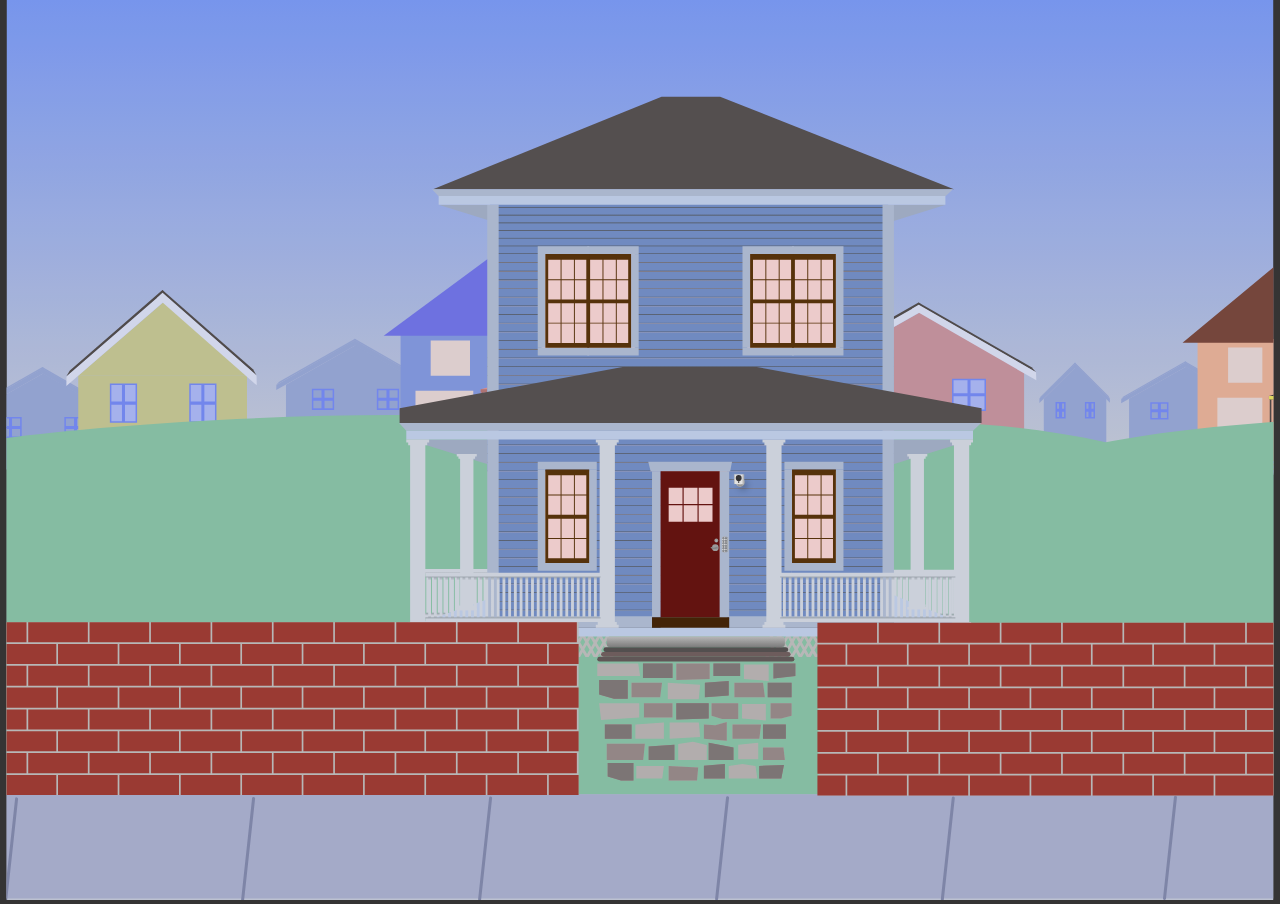
<file: index.html>
<!DOCTYPE html>
<html lang="en">
  <head>
    <meta charset="UTF-8" />
    <meta name="viewport" content="width=device-width, initial-scale=1.0" />
    <link href="https://fonts.googleapis.com/css2?family=Red+Hat+Display:wght@400;900&display=swap" rel="stylesheet">   
    <link rel="stylesheet" href="/style.css" />
    <title>Home Devices</title>
  </head>
  <body>
    <div class="container">
      <div id="card">
        <h1 id="title"></h1>
        <h3 id="fact1"></h3>
        <h3 id="fact2"></h3>
        <h2 id="price"></h3>
    </div>
      <svg id="scene-1" width="839" height="596" viewBox="0 0 839 596" fill="none" xmlns="http://www.w3.org/2000/svg"><g id="scene-1-exterior" clip-path="url(#clip0)"><path fill="url(#paint0_linear)" d="M0 0h839v596H0z"/><g id="scene-container"><g id="bg-houses"><g id="house-bg" fill="#9CADDF"><g id="Rectangle 342"><path d="M686.901 264.018h41.392v29.63h-41.392v-29.63zM686.901 264.018h41.392l-20.522-20.575-20.87 20.575z"/></g><path id="Rectangle 361" d="M698.498 276.714v-4.516h2.336v4.516h-2.336zm-1-4.516v4.516h-2.336v-4.516h2.336zm3.336-1h-2.336v-4.516h2.336v4.516zm-3.336-4.516v4.516h-2.336v-4.516h2.336z" stroke="#798FFF"/><path id="Rectangle 362" d="M717.968 276.714v-4.516h2.336v4.516h-2.336zm-1-4.516v4.516h-2.336v-4.516h2.336zm3.336-1h-2.336v-4.516h2.336v4.516zm-3.336-4.516v4.516h-2.336v-4.516h2.336z" stroke="#798FFF"/><path id="Rectangle 567" d="M684.028 264.139l22.44-22.271 1.275 1.561-23.754 23.446.039-2.736z"/><path id="Rectangle 569" d="M684.848 262.523l22.701-22.531.401.491-23.99 23.769.888-1.729z"/><path id="Rectangle 570" d="M729.769 262.216l-22.206-22.187-.238.679 23.317 23.223-.873-1.715z"/><path id="Rectangle 568" d="M730.634 263.936l-23.045-23.194-1.32 1.426 24.428 24.546-.063-2.778z"/></g><g id="house-bg_2" fill="#9CADDF"><g id="Rectangle 342_2"><path d="M185.049 254.729h91.481v37.501h-91.481v-37.501zM185.049 254.729h91.481l-45.355-26.041-46.126 26.041z"/></g><path id="Rectangle 361_2" d="M210.075 270.929v-5.981h6.372v5.981h-6.372zm-1-5.981v5.981h-6.373v-5.981h6.373zm7.372-1h-6.372v-5.981h6.372v5.981zm-7.372-5.981v5.981h-6.373v-5.981h6.373z" stroke="#798FFF"/><path id="Rectangle 362_2" d="M253.107 270.929v-5.981h6.372v5.981h-6.372zm-1-5.981v5.981h-6.373v-5.981h6.373zm7.372-1h-6.372v-5.981h6.372v5.981zm-7.372-5.981v5.981h-6.373v-5.981h6.373z" stroke="#798FFF"/><path id="Rectangle 567_2" d="M178.701 254.882l49.593-28.188 2.819 1.976-52.499 29.675.087-3.463z"/><path id="Rectangle 569_2" d="M180.512 252.836l50.171-28.516.887.621-53.02 30.084 1.962-2.189z"/><path id="Rectangle 570_2" d="M279.793 252.448l-49.078-28.081-.527.859 51.534 29.392-1.929-2.17z"/><path id="Rectangle 568_2" d="M281.704 254.625l-50.932-29.356-2.916 1.805 53.988 31.067-.14-3.516z"/></g><g id="house-bg_3" fill="#9CADDF"><g id="Rectangle 342_3"><path d="M743.391 264.136h74.767v30.65h-74.767v-30.65zM743.391 264.136h74.767l-37.069-21.282-37.698 21.282z"/></g><path id="Rectangle 361_3" d="M763.935 277.286v-4.706h5.026v4.706h-5.026zm-1-4.706v4.706h-5.026v-4.706h5.026zm6.026-1h-5.026v-4.705h5.026v4.705zm-6.026-4.705v4.705h-5.026v-4.705h5.026z" stroke="#798FFF"/><path id="Rectangle 362_3" d="M799.105 277.286v-4.706h5.026v4.706h-5.026zm-1-4.706v4.706h-5.025v-4.706h5.025zm6.026-1h-5.026v-4.705h5.026v4.705zm-6.026-4.705v4.705h-5.025v-4.705h5.025z" stroke="#798FFF"/><path id="Rectangle 567_3" d="M738.202 264.262l40.533-23.039 2.304 1.616-42.908 24.253.071-2.83z"/><path id="Rectangle 569_3" d="M739.682 262.589l41.005-23.306.725.508-43.333 24.587 1.603-1.789z"/><path id="Rectangle 570_3" d="M820.824 262.272l-40.111-22.95-.431.702 42.119 24.022-1.577-1.774z"/><path id="Rectangle 568_3" d="M822.386 264.051l-41.627-23.992-2.383 1.475 44.125 25.391-.115-2.874z"/></g><g id="house-bg_4" fill="#9CADDF"><g id="Rectangle 342_4"><path d="M-21.876 273.406h91.482v37.501h-91.482v-37.501zM-21.876 273.406h91.482l-45.356-26.04-46.126 26.04z"/></g><path id="Rectangle 361_4" d="M3.15 289.607v-5.981h6.372v5.981H3.15zm-1-5.981v5.981h-6.373v-5.981H2.15zm7.372-1H3.15v-5.981h6.372v5.981zm-7.372-5.981v5.981h-6.373v-5.981H2.15z" stroke="#798FFF"/><path id="Rectangle 362_4" d="M46.182 289.607v-5.981h6.373v5.981h-6.373zm-1-5.981v5.981h-6.373v-5.981h6.373zm7.373-1h-6.373v-5.981h6.373v5.981zm-7.373-5.981v5.981h-6.373v-5.981h6.373z" stroke="#798FFF"/><path id="Rectangle 567_4" d="M-28.224 273.559l49.593-28.188 2.82 1.976-52.5 29.675.087-3.463z"/><path id="Rectangle 569_4" d="M-26.413 271.513l50.171-28.516.887.621-53.02 30.084 1.962-2.189z"/><path id="Rectangle 570_4" d="M72.868 271.125L23.79 243.044l-.527.859 51.533 29.392-1.928-2.17z"/><path id="Rectangle 568_4" d="M74.779 273.302l-50.932-29.356-2.916 1.805 53.989 31.067-.141-3.516z"/></g><g id="house-bg_5" fill="#9CADDF"><g id="Rectangle 342_5"><path d="M401.049 271.631h69.13v48.041h-69.13v-48.041zM401.049 271.631h69.13l-34.274-33.359-34.856 33.359z"/></g><path id="Rectangle 361_5" d="M420.082 292.525v-7.943h4.572v7.943h-4.572zm-1-7.943v7.943h-4.571v-7.943h4.571zm5.572-1h-4.572v-7.943h4.572v7.943zm-5.572-7.943v7.943h-4.571v-7.943h4.571z" stroke="#798FFF"/><path id="Rectangle 362_5" d="M452.601 292.525v-7.943h4.571v7.943h-4.571zm-1-7.943v7.943h-4.572v-7.943h4.572zm5.571-1h-4.571v-7.943h4.571v7.943zm-5.571-7.943v7.943h-4.572v-7.943h4.572z" stroke="#798FFF"/><path id="Rectangle 567_5" d="M396.252 271.827l37.476-36.11 2.13 2.531-39.672 38.015.066-4.436z"/><path id="Rectangle 569_5" d="M397.621 269.206l37.912-36.531.67.797-40.065 38.538 1.483-2.804z"/><path id="Rectangle 570_5" d="M472.644 268.709l-37.087-35.973-.398 1.1 38.943 37.653-1.458-2.78z"/><path id="Rectangle 568_5" d="M474.088 271.498l-38.487-37.606-2.204 2.311 40.798 39.799-.107-4.504z"/></g><g id="house-bg_6" fill="#9CADDF"><g id="Rectangle 342_6"><path d="M489.899 252.722h77.403v48.041h-77.403v-48.041zM489.899 252.722h77.403l-38.375-33.359-39.028 33.359z"/></g><path id="Rectangle 361_6" d="M511.15 273.616v-7.943h5.238v7.943h-5.238zm-1-7.943v7.943h-5.238v-7.943h5.238zm6.238-1h-5.238v-7.943h5.238v7.943zm-6.238-7.943v7.943h-5.238v-7.943h5.238z" stroke="#798FFF"/><path id="Rectangle 362_6" d="M547.56 273.616v-7.943h5.238v7.943h-5.238zm-1-7.943v7.943h-5.238v-7.943h5.238zm6.238-1h-5.238v-7.943h5.238v7.943zm-6.238-7.943v7.943h-5.238v-7.943h5.238z" stroke="#798FFF"/><path id="Rectangle 567_6" d="M484.528 252.918l41.961-36.111 2.385 2.532-44.42 38.015.074-4.436z"/><path id="Rectangle 569_6" d="M486.06 250.297l42.45-36.531.75.796-44.86 38.539 1.66-2.804z"/><path id="Rectangle 570_6" d="M570.062 249.8l-41.525-35.974-.446 1.101 43.603 37.653-1.632-2.78z"/><path id="Rectangle 568_6" d="M571.679 252.588l-43.094-37.606-2.467 2.312 45.68 39.799-.119-4.505z"/></g><g id="house-bg_7"><g id="Rectangle 342_7" fill="#CD99A5"><path d="M534.367 246.666h139.491v57.183H534.367v-57.183zM534.367 246.666h139.491l-69.157-39.706-70.334 39.706z"/></g><path id="Rectangle 361_7" d="M572.264 271.632v-9.645h10.242v9.645h-10.242zm-1-9.645v9.645h-10.242v-9.645h10.242zm11.242-1h-10.242v-9.645h10.242v9.645zm-11.242-9.645v9.645h-10.242v-9.645h10.242z" fill="#B1BEFF" stroke="#798FFF"/><path id="Rectangle 362_7" d="M637.88 271.632v-9.645h10.241v9.645H637.88zm-1-9.645v9.645h-10.242v-9.645h10.242zm11.241-1H637.88v-9.645h10.241v9.645zm-11.241-9.645v9.645h-10.242v-9.645h10.242z" fill="#B1BEFF" stroke="#798FFF"/><path id="Rectangle 567_7" d="M524.687 246.9l75.62-42.981 4.299 3.013-80.051 45.248.132-5.28z" fill="#E1E6FD"/><path id="Rectangle 569_7" d="M527.449 243.78l76.501-43.482 1.352.948-80.845 45.872 2.992-3.338z" fill="#534E4E"/><path id="Rectangle 570_7" d="M678.832 243.189l-74.834-42.819-.803 1.31 78.579 44.817-2.942-3.308z" fill="#534E4E"/><path id="Rectangle 568_7" d="M681.747 246.508l-77.662-44.762-4.446 2.752 82.322 47.371-.214-5.361z" fill="#E1E6FD"/></g><g id="house-bg_8"><g id="Rectangle 342_8" fill="#CCCD99"><path d="M47.483 248.806h111.759v70.012H47.483v-70.012z"/><path d="M47.483 248.806h111.759l-55.409-48.615-56.35 48.615z"/></g><path id="Rectangle 361_8" d="M77.945 279.485v-12.033h8.007v12.033h-8.007zm-1-12.033v12.033h-8.007v-12.033h8.007zm9.007-1h-8.007v-12.033h8.007v12.033zm-9.007-12.033v12.033h-8.007v-12.033h8.007z" fill="#B1BEFF" stroke="#798FFF"/><path id="Rectangle 362_8" d="M130.515 279.485v-12.033h8.007v12.033h-8.007zm-1-12.033v12.033h-8.006v-12.033h8.006zm9.007-1h-8.007v-12.033h8.007v12.033zm-9.007-12.033v12.033h-8.006v-12.033h8.006z" fill="#B1BEFF" stroke="#798FFF"/><path id="Rectangle 567_8" d="M39.727 249.092l60.586-52.625 3.444 3.69-64.135 55.4.105-6.465z" fill="#E1E6FD"/><path id="Rectangle 569_8" d="M41.94 245.273l61.292-53.238 1.083 1.16-64.772 56.164 2.398-4.086z" fill="#534E4E"/><path id="Rectangle 570_8" d="M163.227 244.548l-59.956-52.425-.644 1.604 62.956 54.873-2.356-4.052z" fill="#534E4E"/><path id="Rectangle 568_8" d="M165.561 248.612l-62.221-54.804-3.562 3.369 65.955 58-.172-6.565z" fill="#E1E6FD"/></g><g id="bg-house-2"><path id="Rectangle 343" fill="#879EE9" d="M260.95 219.962h158.657v89.661H260.95z"/><path id="Rectangle 353" fill="#514949" d="M314.625 258.796h1.184v41.88h-1.184z"/><path id="Rectangle 355" fill="#6B6791" d="M329.031 259.177h22.496v41.499h-22.496z"/><path id="Rectangle 322" d="M301.404 308.481h74.592v1.142h-74.592v-1.142z" fill="#5B6FAC"/><path id="Rectangle 321" d="M301.404 306.578h74.592v1.903h-74.592v-1.903z" fill="#768ED9"/><path id="Rectangle 324" d="M301.404 303.722h74.592v1.904h-74.592v-1.904z" fill="#768ED9"/><path id="Rectangle 326" d="M301.404 300.676h74.592v1.904h-74.592v-1.904z" fill="#768ED9"/><path id="Polygon 4" d="M339.588 156l89.806 66.389H249.782L339.588 156z" fill="#7478F1"/><path id="Rectangle 356" fill="#EDDDDD" d="M372.444 225.483h26.048v23.415h-26.048z"/><path id="Rectangle 357" fill="#EDDDDD" d="M326.663 225.483h26.048v23.415h-26.048z"/><path id="Rectangle 358" fill="#EDDDDD" d="M280.881 225.483h26.048v23.415h-26.048z"/><path id="Rectangle 359" fill="#EDDDDD" d="M371.458 259.177h38.283v28.364h-38.283z"/><path id="Rectangle 360" fill="#EDDDDD" d="M270.817 258.796H309.1v28.364h-38.283z"/><path id="Rectangle 363" fill="#514949" d="M364.748 259.748h1.184v40.928h-1.184z"/><path id="Polygon 5" d="M340.18 250.801l26.147 6.912v2.225h-52.294v-2.225l26.147-6.912z" fill="#E79898"/><path id="Polygon 6" fill-rule="evenodd" clip-rule="evenodd" d="M366.327 259.938v-2.225h-52.294v2.225h52.294z" fill="#BA7A7A"/></g><g id="bg-house-2_2"><path id="Rectangle 343_2" fill="#EFB79E" d="M788.733 224.567h141.305v89.661H788.733z"/><path id="Rectangle 353_2" fill="#514949" d="M836.538 263.401h1.055v41.88h-1.055z"/><path id="Rectangle 322_2" d="M824.762 313.086h66.435v1.142h-66.435v-1.142z" fill="#5B6FAC"/><path id="Rectangle 321_2" d="M824.762 311.183h66.435v1.903h-66.435v-1.903z" fill="#768ED9"/><path id="Rectangle 324_2" d="M824.762 308.327h66.435v1.904h-66.435v-1.904z" fill="#768ED9"/><path id="Rectangle 326_2" d="M824.762 305.281h66.435v1.904h-66.435v-1.904z" fill="#768ED9"/><path id="Polygon 4_2" d="M858.77 160.605l79.985 66.389H778.786l79.984-66.389z" fill="#7C483D"/><path id="Rectangle 358_2" fill="#EDDDDD" d="M808.941 230.068h22.682v23.391h-22.682z"/><path id="Rectangle 360_2" fill="#EDDDDD" d="M801.853 263.383h29.77v28.352h-29.77z"/><path id="Polygon 5_2" d="M859.298 255.406l23.287 6.912v2.225H836.01v-2.225l23.288-6.912z" fill="#423B3B"/><path id="Polygon 6_2" fill-rule="evenodd" clip-rule="evenodd" d="M882.585 264.543v-2.225H836.01v2.225h46.575z" fill="#EDE764"/></g><path id="grass" d="M435.406 291.318C338.92 260.462 51.92 280.04-18.221 292.897v233.191H1244.27c.52-82.456 1.24-247.655 0-248.798-101.77-8.344-391.608-9.397-516.35 15.607-137.548-30.794-293.283-1.579-292.514-1.579z" fill="#8DCAAD"/></g></g><g id="foreground"><g id="sidewalk"><path id="Rectangle 59" d="M-23 526h862v69H-23v-69z" fill="#AFB6D7"/><path id="Vector 13" d="M477.484 528.26l-7.24 66.958" stroke="#868DB3" stroke-width="2" stroke-linecap="round" stroke-linejoin="round"/><path id="Vector 14" d="M320.543 528.521l-7.24 66.958" stroke="#868DB3" stroke-width="2" stroke-linecap="round" stroke-linejoin="round"/><path id="Vector 15" d="M163.601 528.781l-7.239 66.958" stroke="#868DB3" stroke-width="2" stroke-linecap="round" stroke-linejoin="round"/><path id="Vector 16" d="M6.66 529.042L-.58 596" stroke="#868DB3" stroke-width="2" stroke-linecap="round" stroke-linejoin="round"/><path id="Vector 17" d="M626.952 528.521l-7.24 66.958" stroke="#868DB3" stroke-width="2" stroke-linecap="round" stroke-linejoin="round"/><path id="Vector 18" d="M774.085 528l-7.24 66.958" stroke="#868DB3" stroke-width="2" stroke-linecap="round" stroke-linejoin="round"/></g><g id="house-main"><path id="house-interior" fill="#FFDADA" d="M324.966 131.152h256.081v277.561H324.966z"/><g id="lattice" fill="#C4C4C4"><path d="M638.13 420.864l1.583 2.845v-2.845h-1.583zM637.972 430.777l1.752 4.248v-7.396l-1.752 3.148z"/><path fill-rule="evenodd" clip-rule="evenodd" d="M514.662 423.86l-1.735-2.996h-2.523l-1.548 2.782-1.605-2.782h-2.208l2.733 4.72-5.256 9.441h2.208l4.155-7.529 1.837 3.172-2.523 4.357h2.207l1.417-2.455 1.422 2.455h2.523l1.549-2.781 1.604 2.781h2.208l1.773-3.073 1.696 3.073h2.208l1.605-2.781 1.548 2.781h2.523l1.453-2.509 1.386 2.509h2.838l1.451-2.514 1.387 2.514h2.839l1.731-3.001 1.738 3.001h2.523l1.267-2.275 1.256 2.275h2.207l1.773-3.073 1.696 3.073h2.839l1.416-2.455 1.422 2.455h2.523l1.267-2.275 1.256 2.275h3.469l1.451-2.514 1.387 2.514h2.839l1.731-3.001 1.738 3.001h2.523l1.267-2.275 1.256 2.275h2.838l1.451-2.514 1.387 2.514h2.839l1.731-3.001 1.738 3.001h2.523l1.267-2.275 1.256 2.275h3.469l1.128-1.955 1.079 1.955h3.47l1.416-2.455 1.422 2.455h2.523l1.583-2.844 1.571 2.844h2.838l1.45-2.514 1.388 2.514h2.839l1.731-3.001 1.738 3.001h2.523l1.267-2.275 1.256 2.275h1.594l-1.752-4.248 1.752-3.148-.011-3.92-1.583-2.845h-2.523l-1.608 2.777-1.546-2.777h-2.523l-1.422 2.455-1.416-2.455h-3.469l-1.256 2.276-1.267-2.276h-2.523l-1.608 2.777-1.546-2.777H612.9l-1.738 3.001-1.731-3.001h-2.839l-1.57 2.845-1.583-2.845h-2.523l-1.608 2.777-1.546-2.777h-2.523l-1.421 2.455-1.417-2.455h-2.839l-1.57 2.845-1.583-2.845h-2.523l-1.608 2.777-1.546-2.777h-2.523l-1.422 2.455-1.416-2.455h-3.469l-1.256 2.276-1.267-2.276h-2.523l-1.929 3.332-1.856-3.332h-2.523l-1.421 2.455-1.417-2.455h-2.208l-1.57 2.845-1.583-2.845h-2.523l-1.608 2.777-1.546-2.777h-2.523l-1.422 2.455-1.416-2.455h-2.839l-1.604 2.782-1.549-2.782h-2.523l-1.608 2.777-1.546-2.777h-2.523l-1.453 2.51-1.385-2.51h-2.839l-1.256 2.276-1.267-2.276h-2.523l-1.734 2.996zm0 3.786l1.552 2.691-1.71 3.099-1.591-2.758 1.749-3.032zm116.529-5.192l1.706 3.09-1.555 2.686-1.742-3.018 1.591-2.758zm1.247 7.677l1.529-2.648 1.831 3.319-1.453 2.634-1.907-3.305zm-5.932.444l1.997-3.461 1.742 3.009-2.034 3.514-1.705-3.062zm8.566-5.008l1.796-3.113 1.769 3.205-1.75 3.17-1.815-3.262zm-10.758 4.996l-1.78 3.074-1.908-3.427 1.754-3.15 1.934 3.503zm1.114-1.924l-1.963-3.527 1.901-3.415 2.041 3.524-1.979 3.418zm-9.561-3.095l-1.706-3.09-1.906 3.304 1.741 3.018 1.871-3.232zm-.774 5.134l1.844-3.195 1.516 2.747-1.769 3.206-1.591-2.758zm-3.935-3.019l-2.003 3.472 1.704 3.061 2.041-3.524-1.742-3.009zm6.884-2.092l1.796-3.113 1.453 2.633-1.75 3.173-1.499-2.693zm-11.081 5.554l-1.778 3.071-1.902-3.415 1.753-3.148 1.927 3.492zm1.116-1.927l-1.958-3.515 1.908-3.427 2.035 3.514-1.985 3.428zm-9.871-3.65l-1.705-3.09-1.592 2.758 1.742 3.018 1.555-2.686zm-.458 4.587l1.528-2.648 1.832 3.319-1.454 2.634-1.906-3.305zm-3.936-3.017l-1.997 3.461 1.705 3.062 2.035-3.514-1.743-3.009zm6.569-1.547l1.796-3.113 1.769 3.205-1.749 3.17-1.816-3.262zm-10.758 4.997l-1.78 3.073-1.592-2.86 1.752-3.148 1.62 2.935zm1.114-1.925l-1.648-2.96 1.908-3.427 1.719 2.969-1.979 3.418zm-9.561-3.095l-1.705-3.09-1.592 2.758 1.742 3.018 1.555-2.686zm-.458 4.587l1.528-2.648 1.832 3.319-1.454 2.634-1.906-3.305zm-3.936-3.017l-1.997 3.461 1.705 3.062 2.034-3.514-1.742-3.009zm6.569-1.547l1.796-3.113 1.769 3.205-1.749 3.17-1.816-3.262zm-10.758 4.996l-2.101 3.629-1.902-3.415 2.07-3.717 1.933 3.503zm1.114-1.924l-1.963-3.527 1.901-3.415 2.041 3.524-1.979 3.418zm-9.884-2.537l-2.013-3.648-1.591 2.758 2.056 3.564 1.548-2.674zm-.451 4.576l1.521-2.637 1.524 2.761-1.453 2.634-1.592-2.758zm-4.251-3.564l-1.676 2.904 2.015 3.619 1.719-2.969-2.058-3.554zm6.879-.99l2.117-3.67 1.454 2.633-2.065 3.742-1.506-2.705zm-10.745 3.882l-1.781 3.076-1.283-2.305 1.752-3.148 1.312 2.377zm1.113-1.923l-1.339-2.404 1.599-2.871 1.397 2.413-1.657 2.862zm-9.252-2.539l-1.705-3.09-1.592 2.758 1.742 3.018 1.555-2.686zm-.458 4.587l1.528-2.648 1.832 3.319-1.454 2.634-1.906-3.305zm-3.936-3.017l-1.997 3.461 1.705 3.062 2.034-3.514-1.742-3.009zm6.569-1.547l1.796-3.113 1.769 3.205-1.749 3.17-1.816-3.262zm-10.758 4.997l-1.78 3.073-1.7-3.054 1.787-3.087 1.693 3.068zm1.114-1.925l-1.7-3.055 1.945-3.359 1.734 2.996-1.979 3.418zm-22.36-.246l1.824-3.306-1.453-2.633-1.902 3.296 1.531 2.643zm2.913-1.333l-1.806 3.245 1.629 2.814 1.803-3.113-1.626-2.946zm3.816 2.958l1.705 3.064 1.608-2.777-1.708-3.069-1.605 2.782zm-1.077-1.935l-1.654-2.971 1.577-2.832 1.685 3.027-1.608 2.776zm-11.123.692l-1.86-3.223 1.71-3.098 1.901 3.296-1.751 3.025zm18.27-3.231l-1.705-3.09-1.648 2.854 1.703 3.085 1.65-2.849zm-.577 4.793l1.647-2.855 1.71 3.099-1.647 2.855-1.71-3.099zm2.752-4.77l1.796-3.113 1.71 3.098-1.789 3.101-1.717-3.086z"/></g><g id="lattice_2" fill="#C4C4C4"><path d="M266.325 420.864l-1.583 2.845v-2.845h1.583zM266.483 430.777l-1.752 4.248v-7.396l1.752 3.148z"/><path fill-rule="evenodd" clip-rule="evenodd" d="M389.793 423.86l1.735-2.996h2.523l1.548 2.782 1.605-2.782h2.208l-2.733 4.72 5.256 9.441h-2.208l-4.155-7.529-1.837 3.172 2.523 4.357h-2.207l-1.417-2.455-1.422 2.455h-2.523l-1.549-2.781-1.604 2.781h-2.208l-1.773-3.073-1.696 3.073h-2.208l-1.605-2.781-1.548 2.781h-2.523l-1.453-2.509-1.386 2.509h-2.838l-1.451-2.514-1.387 2.514h-2.839l-1.731-3.001-1.738 3.001h-2.523l-1.267-2.275-1.256 2.275h-2.207l-1.773-3.073-1.696 3.073h-2.839l-1.416-2.455-1.422 2.455h-2.523l-1.267-2.275-1.256 2.275h-3.469l-1.451-2.514-1.387 2.514h-2.839l-1.731-3.001-1.738 3.001h-2.523l-1.267-2.275-1.256 2.275h-2.838l-1.451-2.514-1.387 2.514h-2.839l-1.731-3.001-1.738 3.001h-2.523l-1.267-2.275-1.256 2.275h-3.469l-1.128-1.955-1.08 1.955h-3.469l-1.416-2.455-1.422 2.455h-2.523l-1.584-2.844-1.57 2.844h-2.838l-1.451-2.514-1.387 2.514h-2.839l-1.731-3.001-1.738 3.001h-2.523l-1.267-2.275-1.256 2.275h-1.594l1.752-4.248-1.752-3.148.011-3.92 1.583-2.845h2.523l1.608 2.777 1.546-2.777h2.523l1.422 2.455 1.416-2.455h3.469l1.256 2.276 1.267-2.276h2.523l1.608 2.777 1.546-2.777h2.523l1.738 3.001 1.731-3.001h2.838l1.571 2.845 1.583-2.845h2.523l1.608 2.777 1.546-2.777h2.523l1.421 2.455 1.417-2.455h2.838l1.571 2.845 1.583-2.845h2.523l1.608 2.777 1.546-2.777h2.523l1.421 2.455 1.417-2.455h3.469l1.256 2.276 1.267-2.276h2.523l1.929 3.332 1.856-3.332h2.523l1.421 2.455 1.417-2.455h2.208l1.57 2.845 1.583-2.845h2.523l1.608 2.777 1.546-2.777h2.523l1.422 2.455 1.416-2.455h2.839l1.604 2.782 1.549-2.782h2.523l1.608 2.777 1.546-2.777h2.523l1.453 2.51 1.385-2.51h2.839l1.256 2.276 1.267-2.276h2.523l1.734 2.996zm0 3.786l-1.552 2.691 1.71 3.099 1.591-2.758-1.749-3.032zm-116.529-5.192l-1.706 3.09 1.555 2.686 1.742-3.018-1.591-2.758zm-1.247 7.677l-1.529-2.648-1.832 3.319 1.454 2.634 1.907-3.305zm5.932.444l-1.997-3.461-1.742 3.009 2.034 3.514 1.705-3.062zm-8.566-5.008l-1.796-3.113-1.769 3.205 1.749 3.17 1.816-3.262zm10.758 4.996l1.78 3.074 1.907-3.427-1.753-3.15-1.934 3.503zm-1.114-1.924l1.963-3.527-1.901-3.415-2.041 3.524 1.979 3.418zm9.561-3.095l1.706-3.09 1.906 3.304-1.741 3.018-1.871-3.232zm.774 5.134l-1.844-3.195-1.516 2.747 1.769 3.206 1.591-2.758zm3.935-3.019l2.003 3.472-1.704 3.061-2.041-3.524 1.742-3.009zm-6.884-2.092l-1.796-3.113-1.453 2.633 1.75 3.173 1.499-2.693zm11.081 5.554l1.778 3.071 1.902-3.415-1.753-3.148-1.927 3.492zm-1.116-1.927l1.958-3.515-1.908-3.427-2.035 3.514 1.985 3.428zm9.871-3.65l1.705-3.09 1.592 2.758-1.742 3.018-1.555-2.686zm.458 4.587l-1.528-2.648-1.832 3.319 1.454 2.634 1.906-3.305zm3.936-3.017l1.997 3.461-1.705 3.062-2.035-3.514 1.743-3.009zm-6.569-1.547l-1.796-3.113-1.769 3.205 1.749 3.17 1.816-3.262zm10.758 4.997l1.78 3.073 1.592-2.86-1.753-3.148-1.619 2.935zm-1.114-1.925l1.648-2.96-1.908-3.427-1.719 2.969 1.979 3.418zm9.561-3.095l1.705-3.09 1.592 2.758-1.742 3.018-1.555-2.686zm.458 4.587l-1.528-2.648-1.832 3.319 1.454 2.634 1.906-3.305zm3.936-3.017l1.997 3.461-1.705 3.062-2.035-3.514 1.743-3.009zm-6.569-1.547l-1.796-3.113-1.769 3.205 1.749 3.17 1.816-3.262zm10.758 4.996l2.101 3.629 1.902-3.415-2.07-3.717-1.933 3.503zm-1.114-1.924l1.963-3.527-1.902-3.415-2.04 3.524 1.979 3.418zm9.884-2.537l2.013-3.648 1.591 2.758-2.056 3.564-1.548-2.674zm.451 4.576l-1.521-2.637-1.524 2.761 1.453 2.634 1.592-2.758zm4.251-3.564l1.675 2.904-2.014 3.619-1.719-2.969 2.058-3.554zm-6.879-.99l-2.117-3.67-1.454 2.633 2.065 3.742 1.506-2.705zm10.745 3.882l1.781 3.076 1.283-2.305-1.752-3.148-1.312 2.377zm-1.113-1.923l1.339-2.404-1.599-2.871-1.397 2.413 1.657 2.862zm9.252-2.539l1.705-3.09 1.592 2.758-1.742 3.018-1.555-2.686zm.458 4.587l-1.528-2.648-1.832 3.319 1.454 2.634 1.906-3.305zm3.936-3.017l1.997 3.461-1.705 3.062-2.034-3.514 1.742-3.009zm-6.569-1.547l-1.796-3.113-1.769 3.205 1.749 3.17 1.816-3.262zm10.758 4.997l1.78 3.073 1.7-3.054-1.787-3.087-1.693 3.068zm-1.114-1.925l1.7-3.055-1.945-3.359-1.734 2.996 1.979 3.418zm22.36-.246l-1.824-3.306 1.453-2.633 1.902 3.296-1.531 2.643zm-2.913-1.333l1.806 3.245-1.629 2.814-1.803-3.113 1.626-2.946zm-3.816 2.958l-1.705 3.064-1.608-2.777 1.708-3.069 1.605 2.782zm1.077-1.935l1.654-2.971-1.577-2.832-1.685 3.027 1.608 2.776zm11.123.692l1.86-3.223-1.71-3.098-1.901 3.296 1.751 3.025zm-18.27-3.231l1.705-3.09 1.647 2.854-1.702 3.085-1.65-2.849zm.577 4.793l-1.647-2.855-1.71 3.099 1.647 2.855 1.71-3.099zm-2.752-4.77l-1.796-3.113-1.71 3.098 1.789 3.101 1.717-3.086z"/></g><g id="railing-side"><path fill-rule="evenodd" clip-rule="evenodd" d="M631.191 406.794v-26.221h-1.892v26.221h1.892zm-5.676-26.221h1.892v26.221h-1.892v-26.221zm-1.893 26.221v-26.221h-1.892v26.221h1.892zm-5.676-26.221h1.892v26.221h-1.892v-26.221zm-1.892 26.221v-26.221h-1.893v26.221h1.893zm-5.677-26.221h1.892v26.221h-1.892v-26.221zm-1.892 26.221v-26.221h-1.893v26.221h1.893zm-5.677-26.221h1.892v26.221h-1.892v-26.221zm-1.892 26.221v-26.221h-1.892v26.221h1.892zm-5.677-26.221h1.892v26.221h-1.892v-26.221zm-1.892 26.221v-26.221h-1.892v26.221h1.892zm-5.677-26.221h1.892v26.221h-1.892v-26.221z" fill="url(#paint1_linear)"/><path d="M583.886 380.573H633.714v-3.198h-49.828v3.198z" fill="url(#paint2_linear)"/><path d="M583.886 406.794v3.198h49.828v-3.198H583.886z" fill="url(#paint3_linear)"/></g><g id="railing-side_2"><path fill-rule="evenodd" clip-rule="evenodd" d="M321.497 406.154v-26.221h-1.892v26.221h1.892zm-5.676-26.221h1.892v26.221h-1.892v-26.221zm-1.893 26.221v-26.221h-1.892v26.221h1.892zm-5.676-26.221h1.892v26.221h-1.892v-26.221zm-1.892 26.221v-26.221h-1.893v26.221h1.893zm-5.677-26.221h1.892v26.221h-1.892v-26.221zm-1.892 26.221v-26.221h-1.893v26.221h1.893zm-5.677-26.221h1.892v26.221h-1.892v-26.221zm-1.892 26.221v-26.221h-1.892v26.221h1.892zm-5.677-26.221h1.892v26.221h-1.892v-26.221zm-1.892 26.221v-26.221h-1.892v26.221h1.892zm-5.677-26.221h1.892v26.221h-1.892v-26.221z" fill="url(#paint4_linear)"/><path d="M274.192 379.933H324.02v-3.198h-49.828v3.198z" fill="url(#paint5_linear)"/><path d="M274.192 406.154v3.198h49.828v-3.198H274.192z" fill="url(#paint6_linear)"/></g><g id="Rectangle 571" fill="#C8D7F4"><path d="M264.731 415.747h375.291v5.756H264.731v-5.756zM264.731 415.747h375.291l-51.721-21.424H325.597l-60.866 21.424z"/></g><path id="porch-ceiling" d="M580.417 309.584l59.605-18.547h-59.605v18.547z" fill="#A8B5CE"/><path id="porch-ceiling_2" d="M562.44 154.175l59.606-18.546H562.44v18.546z" fill="#A8B5CE"/><path id="porch-ceiling_3" d="M345.781 154.175l-59.605-18.546h59.605v18.546z" fill="#A8B5CE"/><path id="porch-ceiling_4" d="M325.597 309.584l-59.605-18.547h59.605v18.547z" fill="#A8B5CE"/><g id="siding"><path id="Rectangle 387" fill="url(#paint7_linear)" d="M318.344 231.56h269.327v5.756H318.344z"/><path id="Rectangle 388" fill="url(#paint8_linear)" d="M318.344 237.315h269.327v5.756H318.344z"/><path id="Rectangle 389" fill="url(#paint9_linear)" d="M318.344 243.071h269.327v5.756H318.344z"/><path id="Rectangle 390" fill="url(#paint10_linear)" d="M318.344 248.827h269.327v5.756H318.344z"/><path id="Rectangle 391" fill="url(#paint11_linear)" d="M318.344 254.583h269.327v5.756H318.344z"/><path id="Rectangle 392" fill="url(#paint12_linear)" d="M318.344 260.339h269.327v5.756H318.344z"/><path id="Rectangle 393" fill="url(#paint13_linear)" d="M318.344 266.095h269.327v5.756H318.344z"/><path id="Rectangle 394" fill="url(#paint14_linear)" d="M318.344 271.851h269.327v5.756H318.344z"/><path id="Rectangle 395" fill="url(#paint15_linear)" d="M318.344 277.607h269.327v5.756H318.344z"/><path id="Rectangle 396" fill="url(#paint16_linear)" d="M318.344 283.363h269.327v5.756H318.344z"/><path id="Rectangle 397" fill="url(#paint17_linear)" d="M318.344 289.118h269.327v5.756H318.344z"/><path id="Rectangle 398" fill="url(#paint18_linear)" d="M318.344 294.874h269.327v5.756H318.344z"/><path id="Rectangle 399" fill="url(#paint19_linear)" d="M318.344 300.63h269.327v5.756H318.344z"/><path id="Rectangle 400" fill="url(#paint20_linear)" d="M318.344 306.386h269.327v5.756H318.344z"/><path id="Rectangle 401" fill="url(#paint21_linear)" d="M388.356 312.142h45.413v5.756h-45.413z"/><path id="Rectangle 426" fill="url(#paint22_linear)" d="M324.651 312.142h29.645v5.756h-29.645z"/><path id="Rectangle 427" fill="url(#paint23_linear)" d="M324.651 317.898h29.645v5.756h-29.645z"/><path id="Rectangle 428" fill="url(#paint24_linear)" d="M324.651 323.654h29.645v5.756h-29.645z"/><path id="Rectangle 429" fill="url(#paint25_linear)" d="M324.651 329.409h29.645v5.756h-29.645z"/><path id="Rectangle 430" fill="url(#paint26_linear)" d="M324.651 335.165h29.645v5.756h-29.645z"/><path id="Rectangle 431" fill="url(#paint27_linear)" d="M324.651 340.921h29.645v5.756h-29.645z"/><path id="Rectangle 432" fill="url(#paint28_linear)" d="M324.651 346.677h29.645v5.756h-29.645z"/><path id="Rectangle 433" fill="url(#paint29_linear)" d="M324.651 352.433h29.645v5.756h-29.645z"/><path id="Rectangle 434" fill="url(#paint30_linear)" d="M324.651 358.189h29.645v5.756h-29.645z"/><path id="Rectangle 435" fill="url(#paint31_linear)" d="M324.651 363.945h29.645v5.756h-29.645z"/><path id="Rectangle 436" fill="url(#paint32_linear)" d="M324.651 369.7h29.645v5.756h-29.645z"/><path id="Rectangle 402" fill="url(#paint33_linear)" d="M477.291 317.898h42.26v5.756h-42.26z"/><path id="Rectangle 447" fill="url(#paint34_linear)" d="M477.291 312.142h42.26v5.756h-42.26z"/><path id="Rectangle 425" fill="url(#paint35_linear)" d="M388.356 317.898h44.783v5.756h-44.783z"/><path id="Rectangle 403" fill="url(#paint36_linear)" d="M477.291 323.654h42.26v5.756h-42.26z"/><path id="Rectangle 448" fill="url(#paint37_linear)" d="M551.718 312.142h34.06v5.756h-34.06z"/><path id="Rectangle 449" fill="url(#paint38_linear)" d="M551.718 317.898h34.06v5.756h-34.06z"/><path id="Rectangle 450" fill="url(#paint39_linear)" d="M551.718 323.654h34.06v5.756h-34.06z"/><path id="Rectangle 451" fill="url(#paint40_linear)" d="M551.718 329.409h34.06v5.756h-34.06z"/><path id="Rectangle 452" fill="url(#paint41_linear)" d="M551.718 335.165h34.06v5.756h-34.06z"/><path id="Rectangle 453" fill="url(#paint42_linear)" d="M551.718 340.921h34.06v5.756h-34.06z"/><path id="Rectangle 454" fill="url(#paint43_linear)" d="M551.718 346.677h34.06v5.756h-34.06z"/><path id="Rectangle 455" fill="url(#paint44_linear)" d="M551.718 352.433h34.06v5.756h-34.06z"/><path id="Rectangle 456" fill="url(#paint45_linear)" d="M551.718 358.189h34.06v5.756h-34.06z"/><path id="Rectangle 457" fill="url(#paint46_linear)" d="M551.718 363.945h34.06v5.756h-34.06z"/><path id="Rectangle 458" fill="url(#paint47_linear)" d="M551.718 369.7h34.06v5.756h-34.06z"/><path id="Rectangle 459" fill="url(#paint48_linear)" d="M519.55 375.456h66.228v5.756H519.55z"/><path id="Rectangle 424" fill="url(#paint49_linear)" d="M388.356 323.654h44.783v5.756h-44.783z"/><path id="Rectangle 404" fill="url(#paint50_linear)" d="M477.291 329.409h42.26v5.756h-42.26z"/><path id="Rectangle 423" fill="url(#paint51_linear)" d="M388.356 329.409h44.783v5.756h-44.783z"/><path id="Rectangle 405" fill="url(#paint52_linear)" d="M388.356 335.165h44.783v5.756h-44.783z"/><path id="Rectangle 420" fill="url(#paint53_linear)" d="M477.291 335.165h42.26v5.756h-42.26z"/><path id="Rectangle 406" fill="url(#paint54_linear)" d="M388.356 340.921h44.783v5.756h-44.783z"/><path id="Rectangle 419" fill="url(#paint55_linear)" d="M477.291 340.921h42.26v5.756h-42.26z"/><path id="Rectangle 407" fill="url(#paint56_linear)" d="M388.356 346.677h44.783v5.756h-44.783z"/><path id="Rectangle 421" fill="url(#paint57_linear)" d="M477.291 346.677h42.26v5.756h-42.26z"/><path id="Rectangle 408" fill="url(#paint58_linear)" d="M388.356 352.433h44.783v5.756h-44.783z"/><path id="Rectangle 437" fill="url(#paint59_linear)" d="M388.356 358.189h44.783v5.756h-44.783z"/><path id="Rectangle 438" fill="url(#paint60_linear)" d="M388.356 363.945h44.783v5.756h-44.783z"/><path id="Rectangle 439" fill="url(#paint61_linear)" d="M388.356 369.7h44.783v5.756h-44.783z"/><path id="Rectangle 440" fill="url(#paint62_linear)" d="M324.02 375.456h109.118v5.756H324.02z"/><path id="Rectangle 441" fill="url(#paint63_linear)" d="M324.02 381.212h109.118v5.756H324.02z"/><path id="Rectangle 442" fill="url(#paint64_linear)" d="M324.02 386.968h109.118v5.756H324.02z"/><path id="Rectangle 443" fill="url(#paint65_linear)" d="M324.02 392.724h109.118v5.756H324.02z"/><path id="Rectangle 444" fill="url(#paint66_linear)" d="M324.02 398.48h109.118v5.756H324.02z"/><path id="Rectangle 446" fill="url(#paint67_linear)" d="M324.651 404.236h109.118v5.756H324.651z"/><path id="Rectangle 422" fill="url(#paint68_linear)" d="M477.291 352.433h42.26v5.756h-42.26z"/><path id="Rectangle 409" fill="url(#paint69_linear)" d="M477.291 358.189h42.26v5.756h-42.26z"/><path id="Rectangle 410" fill="url(#paint70_linear)" d="M477.291 363.945h42.26v5.756h-42.26z"/><path id="Rectangle 411" fill="url(#paint71_linear)" d="M477.291 369.7h42.26v5.756h-42.26z"/><path id="Rectangle 412" fill="url(#paint72_linear)" d="M477.291 375.456h42.26v5.756h-42.26z"/><path id="Rectangle 413" fill="url(#paint73_linear)" d="M477.291 381.212h110.38v5.756h-110.38z"/><path id="Rectangle 414" fill="url(#paint74_linear)" d="M477.291 386.968h110.38v5.756h-110.38z"/><path id="Rectangle 415" fill="url(#paint75_linear)" d="M477.291 392.724h110.38v5.756h-110.38z"/><path id="Rectangle 416" fill="url(#paint76_linear)" d="M477.291 398.48h110.38v5.756h-110.38z"/><path id="Rectangle 417" fill="url(#paint77_linear)" d="M477.291 404.236h110.38v5.756h-110.38z"/><path id="Rectangle 445" fill="url(#paint78_linear)" d="M477.291 409.991h110.38v5.756h-110.38z"/><path id="Rectangle 379" fill="url(#paint79_linear)" d="M320.236 185.513h34.06v5.756h-34.06z"/><path id="Rectangle 483" fill="url(#paint80_linear)" d="M320.236 179.757h34.06v5.756h-34.06z"/><path id="Rectangle 486" fill="url(#paint81_linear)" d="M320.236 174.001h34.06v5.756h-34.06z"/><path id="Rectangle 489" fill="url(#paint82_linear)" d="M320.236 168.245h34.06v5.756h-34.06z"/><path id="Rectangle 492" fill="url(#paint83_linear)" d="M320.236 162.489h263.65v5.756h-263.65z"/><path id="Rectangle 493" fill="url(#paint84_linear)" d="M320.236 157.373h263.65v5.756h-263.65z"/><path id="Rectangle 494" fill="url(#paint85_linear)" d="M320.236 152.257h263.65v5.756h-263.65z"/><path id="Rectangle 495" fill="url(#paint86_linear)" d="M320.236 147.14h263.65v5.756h-263.65z"/><path id="Rectangle 496" fill="url(#paint87_linear)" d="M320.236 142.024h263.65v5.756h-263.65z"/><path id="Rectangle 497" fill="url(#paint88_linear)" d="M320.236 136.908h263.65v5.756h-263.65z"/><path id="Rectangle 498" fill="url(#paint89_linear)" d="M320.236 131.791h263.65v5.756h-263.65z"/><path id="Rectangle 462" fill="url(#paint90_linear)" d="M320.236 191.269h34.06v5.756h-34.06z"/><path id="Rectangle 465" fill="url(#paint91_linear)" d="M320.236 197.024h34.06v5.756h-34.06z"/><path id="Rectangle 468" fill="url(#paint92_linear)" d="M320.236 202.78h34.06v5.756h-34.06z"/><path id="Rectangle 471" fill="url(#paint93_linear)" d="M320.236 208.536h34.06v5.756h-34.06z"/><path id="Rectangle 474" fill="url(#paint94_linear)" d="M320.236 214.292h34.06v5.756h-34.06z"/><path id="Rectangle 477" fill="url(#paint95_linear)" d="M320.236 220.048h34.06v5.756h-34.06z"/><path id="Rectangle 480" fill="url(#paint96_linear)" d="M320.236 225.804h34.06v5.756h-34.06z"/><path id="Rectangle 460" fill="url(#paint97_linear)" d="M551.718 185.513h32.168v5.756h-32.168z"/><path id="Rectangle 484" fill="url(#paint98_linear)" d="M551.718 179.757h32.168v5.756h-32.168z"/><path id="Rectangle 487" fill="url(#paint99_linear)" d="M551.718 174.001h32.168v5.756h-32.168z"/><path id="Rectangle 490" fill="url(#paint100_linear)" d="M551.718 168.245h32.168v5.756h-32.168z"/><path id="Rectangle 463" fill="url(#paint101_linear)" d="M551.718 191.269h32.168v5.756h-32.168z"/><path id="Rectangle 466" fill="url(#paint102_linear)" d="M551.718 197.024h32.168v5.756h-32.168z"/><path id="Rectangle 469" fill="url(#paint103_linear)" d="M551.718 202.78h32.168v5.756h-32.168z"/><path id="Rectangle 472" fill="url(#paint104_linear)" d="M551.718 208.536h32.168v5.756h-32.168z"/><path id="Rectangle 475" fill="url(#paint105_linear)" d="M551.718 214.292h32.168v5.756h-32.168z"/><path id="Rectangle 478" fill="url(#paint106_linear)" d="M551.718 220.048h32.168v5.756h-32.168z"/><path id="Rectangle 481" fill="url(#paint107_linear)" d="M551.718 225.804h32.168v5.756h-32.168z"/><path id="Rectangle 461" fill="url(#paint108_linear)" d="M416.109 185.513h74.427v5.756h-74.427z"/><path id="Rectangle 485" fill="url(#paint109_linear)" d="M416.109 179.757h74.427v5.756h-74.427z"/><path id="Rectangle 488" fill="url(#paint110_linear)" d="M416.109 174.001h74.427v5.756h-74.427z"/><path id="Rectangle 491" fill="url(#paint111_linear)" d="M416.109 168.245h74.427v5.756h-74.427z"/><path id="Rectangle 464" fill="url(#paint112_linear)" d="M416.109 191.269h74.427v5.756h-74.427z"/><path id="Rectangle 467" fill="url(#paint113_linear)" d="M416.109 197.024h74.427v5.756h-74.427z"/><path id="Rectangle 470" fill="url(#paint114_linear)" d="M416.109 202.78h74.427v5.756h-74.427z"/><path id="Rectangle 473" fill="url(#paint115_linear)" d="M416.109 208.536h74.427v5.756h-74.427z"/><path id="Rectangle 476" fill="url(#paint116_linear)" d="M416.109 214.292h74.427v5.756h-74.427z"/><path id="Rectangle 479" fill="url(#paint117_linear)" d="M416.109 220.048h74.427v5.756h-74.427z"/><path id="Rectangle 482" fill="url(#paint118_linear)" d="M416.109 225.804h74.427v5.756h-74.427z"/><path id="Rectangle 418" fill="url(#paint119_linear)" d="M318.344 409.991h114.795v5.756H318.344z"/></g><g id="trim" fill="#B6C3DD"><path id="Rectangle 572" d="M318.344 135.629h7.569v280.119h-7.569z"/><path id="Rectangle 573" d="M580.101 135.629h7.569v280.119h-7.569z"/><path id="Rectangle 574" transform="matrix(0 -1 -1 0 427.462 415.747)" d="M0 0h7.674v101.549H0z"/><path id="Rectangle 575" transform="matrix(0 -1 -1 0 580.732 415.747)" d="M0 0h7.674v102.18H0z"/></g><g id="door"><path id="Rectangle 424_2" transform="matrix(1 0 0 -1 427.462 408.713)" fill="#B6C3DD" d="M0 0h5.677v96.571H0z"/><path id="Rectangle 426_2" d="M424.939 305.746l1.621 6.396h52.669l1.215-6.396h-55.505z" fill="#B6C3DD"/><path id="Rectangle 425_2" transform="matrix(1 0 0 -1 472.245 408.713)" fill="#B6C3DD" d="M0 0h6.307v96.571H0z"/><path id="door_2" fill-rule="evenodd" clip-rule="evenodd" d="M433.139 312.142h39.106v96.832h-39.106v-96.832zm5.348 10.845h9.167v10.845h-9.167v-10.845zm9.167 11.62h-9.167v10.845h9.167v-10.845zm.764-11.62h9.168v10.845h-9.168v-10.845zm9.168 11.62h-9.168v10.845h9.168v-10.845zm.764-11.62h9.168v10.845h-9.168v-10.845zm9.168 11.62h-9.168v10.845h9.168v-10.845z" fill="#68100D"/><path id="threshold" fill="#452303" d="M427.462 408.713h51.09v7.035h-51.09z"/><g id="keypad"><rect id="Rectangle 3" x="473.821" y="355.403" width="3.784" height="10.233" rx="1" fill="#808081"/><rect id="Rectangle 1" x="473.821" y="355.403" width="3.583" height="10.233" rx="1" fill="#E2E3E5"/><ellipse id="Ellipse 13" cx="474.78" cy="356.426" rx=".606" ry=".614" fill="#636466"/><ellipse id="Ellipse 14" cx="474.78" cy="358.063" rx=".606" ry=".614" fill="#636466"/><ellipse id="Ellipse 15" cx="474.78" cy="359.752" rx=".606" ry=".614" fill="#636466"/><ellipse id="Ellipse 16" cx="474.78" cy="361.389" rx=".606" ry=".614" fill="#636466"/><ellipse id="Ellipse 17" cx="474.78" cy="363.077" rx=".606" ry=".614" fill="#636466"/><ellipse id="Ellipse 18" cx="474.78" cy="364.714" rx=".606" ry=".614" fill="#636466"/><ellipse id="Ellipse 19" cx="476.445" cy="364.714" rx=".606" ry=".614" fill="#636466"/><ellipse id="Ellipse 20" cx="476.445" cy="363.077" rx=".606" ry=".614" fill="#636466"/><ellipse id="Ellipse 21" cx="476.445" cy="361.389" rx=".606" ry=".614" fill="#636466"/><ellipse id="Ellipse 22" cx="476.445" cy="359.752" rx=".606" ry=".614" fill="#636466"/><ellipse id="Ellipse 23" cx="476.445" cy="358.063" rx=".606" ry=".614" fill="#636466"/><ellipse id="Ellipse 24" cx="476.445" cy="356.426" rx=".606" ry=".614" fill="#636466"/><ellipse id="Ellipse 1" cx="474.78" cy="356.375" rx=".606" ry=".614" fill="#8D9097"/><ellipse id="Ellipse 3" cx="474.78" cy="358.012" rx=".606" ry=".614" fill="#8D9097"/><ellipse id="Ellipse 5" cx="474.78" cy="359.7" rx=".606" ry=".614" fill="#8D9097"/><ellipse id="Ellipse 7" cx="474.78" cy="361.338" rx=".606" ry=".614" fill="#8D9097"/><ellipse id="Ellipse 9" cx="474.78" cy="363.026" rx=".606" ry=".614" fill="#8D9097"/><ellipse id="Ellipse 11" cx="474.78" cy="364.663" rx=".606" ry=".614" fill="#8D9097"/><ellipse id="Ellipse 2" cx="476.445" cy="356.375" rx=".606" ry=".614" fill="#8D9097"/><ellipse id="Ellipse 4" cx="476.445" cy="358.012" rx=".606" ry=".614" fill="#8D9097"/><ellipse id="Ellipse 6" cx="476.445" cy="359.7" rx=".606" ry=".614" fill="#8D9097"/><ellipse id="Ellipse 8" cx="476.445" cy="361.338" rx=".606" ry=".614" fill="#8D9097"/><ellipse id="Ellipse 10" cx="476.445" cy="363.026" rx=".606" ry=".614" fill="#8D9097"/><ellipse id="Ellipse 12" cx="476.445" cy="364.663" rx=".606" ry=".614" fill="#8D9097"/><g id="Vector" fill="#fff"><path d="M474.824 356.15v.429h-.044v-.381l-.068.03v-.04l.084-.038h.028zM476.31 356.579v-.032l.169-.188a.247.247 0 00.041-.055.1.1 0 00.011-.046.067.067 0 00-.026-.053.096.096 0 00-.063-.022.132.132 0 00-.056.013.218.218 0 00-.056.04l-.026-.031a.208.208 0 01.138-.061c.038 0 .07.011.094.032a.1.1 0 01.038.08.13.13 0 01-.003.029.141.141 0 01-.031.059.403.403 0 01-.031.038l-.145.159h.219v.038h-.273zM476.554 357.787v.276h.058v.039h-.058v.115h-.043v-.115h-.229v-.035l.225-.28h.047zm-.221.276h.178v-.223l-.178.223zM476.458 359.91a.15.15 0 01-.119-.057.225.225 0 01-.047-.148c0-.035.005-.067.014-.096a.225.225 0 01.038-.074.17.17 0 01.06-.047.172.172 0 01.131-.01.182.182 0 01.047.021l-.022.035a.204.204 0 00-.04-.018.145.145 0 00-.041-.006.125.125 0 00-.104.051.24.24 0 00-.039.14.16.16 0 01.124-.065.148.148 0 01.102.038.132.132 0 01.04.095.137.137 0 01-.087.131.148.148 0 01-.057.01zm-.004-.238a.125.125 0 00-.064.017.165.165 0 00-.053.046.185.185 0 00.039.099.104.104 0 00.082.037.094.094 0 00.071-.029.097.097 0 00.029-.071.091.091 0 00-.03-.071.1.1 0 00-.074-.028zM476.445 361.548a.189.189 0 01-.06-.009.146.146 0 01-.048-.025.12.12 0 01-.032-.039.114.114 0 01-.011-.049c0-.026.01-.049.028-.069a.137.137 0 01.072-.041.126.126 0 01-.06-.038.087.087 0 01-.023-.06.099.099 0 01.038-.08.137.137 0 01.043-.024.178.178 0 01.106 0 .137.137 0 01.043.024.097.097 0 01.016.14.126.126 0 01-.06.038.13.13 0 01.071.041.102.102 0 01.016.118.105.105 0 01-.03.039.157.157 0 01-.048.025.2.2 0 01-.061.009zm0-.251a.1.1 0 00.066-.022.07.07 0 000-.111.1.1 0 00-.066-.023.097.097 0 00-.065.023.07.07 0 000 .111c.018.015.04.022.065.022zm0 .215a.11.11 0 00.076-.026.079.079 0 00.032-.063.078.078 0 00-.032-.062.115.115 0 00-.076-.026.12.12 0 00-.077.026.08.08 0 00-.031.062.08.08 0 00.031.063.114.114 0 00.077.026zM476.445 363.237a.14.14 0 01-.119-.062.208.208 0 01-.034-.07.314.314 0 01-.012-.089.31.31 0 01.012-.089.199.199 0 01.034-.07.155.155 0 01.053-.046.134.134 0 01.066-.016c.024 0 .047.005.067.016.02.011.038.026.052.046a.199.199 0 01.034.07.308.308 0 010 .178.208.208 0 01-.034.07.152.152 0 01-.052.046.138.138 0 01-.067.016zm0-.04a.1.1 0 00.088-.049.235.235 0 00.033-.132.235.235 0 00-.033-.132.1.1 0 00-.088-.049.103.103 0 00-.088.049.235.235 0 00-.033.132c0 .055.011.099.033.132a.103.103 0 00.088.049zM474.921 358.099a.122.122 0 01-.011.05.13.13 0 01-.078.065.207.207 0 01-.207-.052l.029-.029a.16.16 0 00.054.039c.019.008.04.012.064.012a.117.117 0 00.076-.024.076.076 0 00.03-.062.077.077 0 00-.026-.059.096.096 0 00-.066-.023h-.05v-.038h.048a.073.073 0 00.056-.022.073.073 0 00.022-.056.074.074 0 00-.027-.057.093.093 0 00-.065-.024.138.138 0 00-.059.013.177.177 0 00-.052.04l-.029-.03a.204.204 0 01.064-.046.182.182 0 01.13-.007.122.122 0 01.071.062c.007.015.01.03.01.047a.096.096 0 01-.021.061.121.121 0 01-.058.037.124.124 0 01.069.038c.017.019.026.04.026.065zM474.649 359.69l.01-.215h.241v.039h-.204l-.006.149a.242.242 0 01.046-.018.244.244 0 01.048-.005c.041 0 .074.012.1.036a.124.124 0 01.038.093.136.136 0 01-.041.103.148.148 0 01-.107.039.2.2 0 01-.144-.058l.027-.03c.019.017.037.03.055.038a.16.16 0 00.063.012c.03 0 .055-.009.075-.028a.101.101 0 00.029-.074.088.088 0 00-.029-.069.108.108 0 00-.075-.027.155.155 0 00-.048.007.179.179 0 00-.048.018l-.03-.01zM474.673 361.542l.211-.39h-.255v-.039h.302v.034l-.208.395h-.05zM474.767 362.796a.143.143 0 01.119.058.24.24 0 01.047.147.322.322 0 01-.014.096.225.225 0 01-.038.074.172.172 0 01-.138.065.195.195 0 01-.099-.029l.021-.035a.15.15 0 00.081.024.12.12 0 00.103-.051.226.226 0 00.04-.14.147.147 0 01-.057.048.134.134 0 01-.067.017.18.18 0 01-.057-.009.151.151 0 01-.045-.029.126.126 0 01-.039-.095c0-.02.003-.039.01-.056a.148.148 0 01.03-.045.148.148 0 01.103-.04zm.004.238a.135.135 0 00.064-.016.181.181 0 00.053-.047.17.17 0 00-.039-.099.103.103 0 00-.081-.037.094.094 0 00-.072.029.097.097 0 00-.029.071c0 .029.01.053.029.072.02.018.045.027.075.027z"/></g><path id="Union" fill-rule="evenodd" clip-rule="evenodd" d="M474.578 364.657v.307h.404v-.307h-.404zm.357.035h-.31v.236h.31v-.236z" fill="#FFFEFE"/><path id="Union_2" fill-rule="evenodd" clip-rule="evenodd" d="M476.244 364.657v.307h.403v-.307h-.403zm.357.035h-.311v.236h.311v-.236z" fill="#FFFEFE"/><g id="Union_3" fill="#FFFEFE"><path d="M474.704 364.503h-.025v.154h.025v-.154zM474.881 364.503h-.025v.154h.025v-.154zM474.679 364.503h.025c0-.102.152-.102.152 0h.025c0-.128-.202-.128-.202 0z"/></g><g id="Union_4" fill="#FFFEFE"><path d="M476.37 364.452h-.026v.211h.026v-.211zM476.546 364.452h-.025v.109h.025v-.109zM476.344 364.452h.026c0-.102.151-.102.151 0h.025c0-.128-.202-.128-.202 0z"/></g><path id="Rectangle 2" fill="#2E2D2D" d="M475.487 355.71h.303v.102h-.303z"/></g><g id="door-knob-ext"><ellipse id="Ellipse 25" rx="2.208" ry="2.238" transform="matrix(-1 0 0 1 469.366 362.687)" fill="#A6A6A6"/><g id="Ellipse 26" fill="#8C8C8C"><path d="M469.766 362.687c0 .353.282.64.631.64.348 0 .63-.287.63-.64a.635.635 0 00-.63-.64.626.626 0 00-.513.268.643.643 0 00-.118.372z"/><path d="M469.766 362.687c0 .353.282.64.631.64-1.194.255-3.238.319-3.869-.32-.643-.652 0-.692.315-.692.505 0 .631.372 1.577.372.631 0 1.062-.239 1.464-.372a.643.643 0 00-.118.372z"/></g></g><g id="lock-ext"><ellipse id="Ellipse 27" cx="470.037" cy="357.943" rx="1.261" ry="1.279" fill="#A6A6A6"/><path id="Ellipse 28" d="M470.352 358.263c0 .353-.141.639-.315.639-.174 0-.315-.286-.315-.639 0-.353.141-.64.315-.64.174 0 .315.287.315.64z" fill="#C4C4C4"/></g></g><g id="porch-roof"><path id="Polygon 13" d="M408.018 243.071h88.826l148.855 27.203v9.891H260.315v-9.891l147.703-27.203z" fill="#585252"/><path id="Rectangle 576" d="M260 280.165h385.383l-5.361 5.116H264.731L260 280.165z" fill="#B6C3DD"/><path id="Rectangle 578" fill="#C8D7F4" d="M264.731 285.281h375.291v5.756H264.731z"/><g id="roof"><path id="Polygon 14" d="M433.769 64h38.791l154.847 61.396H282.391L433.769 64z" fill="#585252"/><path id="Rectangle 577" d="M281.761 125.396h345.015l-4.799 4.477H285.996l-4.235-4.477z" fill="#B6C3DD"/><path id="Rectangle 579" fill="#C8D7F4" d="M286.176 129.873h335.555v5.756H286.176z"/></g></g><g id="columns" fill="#DAE0EB"><path id="column" d="M264.731 291.037h15.137v1.949h-1.261v1.948h-1.262V411.85h1.262v1.949h1.261v1.948h-15.137v-1.948h1.261v-1.949h1.262V294.934h-1.262v-1.948h-1.261v-1.949z"/><path id="column_2" d="M298.16 300.63h13.245v1.619h-1.103v1.619h-1.104v97.13h1.104v1.619h1.103v1.619H298.16v-1.619h1.104v-1.619h1.104v-97.13h-1.104v-1.619h-1.104v-1.619z"/><path id="column_3" d="M596.501 300.63h13.245v1.609h-1.103v1.609h-1.104v96.531h1.104v1.608h1.103v1.609h-13.245v-1.609h1.104v-1.608h1.103v-96.531h-1.103v-1.609h-1.104v-1.609z"/><path id="column_4" d="M624.884 291.037h15.138v1.949h-1.262v1.948h-1.261V411.85h1.261v1.949h1.262v1.948h-15.138v-1.948h1.262v-1.949h1.261V294.934h-1.261v-1.948h-1.262v-1.949z"/><path id="column_5" d="M500.628 291.037h15.138v1.949h-1.262v1.948h-1.261V411.85h1.261v1.949h1.262v1.948h-15.138v-1.948h1.261v-1.949h1.262V294.934h-1.262v-1.948h-1.261v-1.949z"/><path id="column_6" d="M390.248 291.037h15.138v1.949h-1.262v1.948h-1.261V411.85h1.261v1.949h1.262v1.948h-15.138v-1.948h1.262v-1.949h1.261V294.934h-1.261v-1.948h-1.262v-1.949z"/></g><path id="railing" fill-rule="evenodd" clip-rule="evenodd" d="M277.345 379.294h116.057v3.197h-2.523v26.222h2.523v3.197H277.345v-3.197h1.893v-26.222h-1.893v-3.197zm111.642 29.419v-26.222h-1.893v26.222h1.893zm-3.785 0v-26.222h-1.892v26.222h1.892zm-5.677-26.222h1.893v26.222h-1.893v-26.222zm-1.892 26.222v-26.222h-1.892v26.222h1.892zm-5.676-26.222h1.892v26.222h-1.892v-26.222zm-1.893 26.222v-26.222h-1.892v26.222h1.892zm-5.676-26.222h1.892v26.222h-1.892v-26.222zm-1.893 26.222v-26.222h-1.892v26.222h1.892zm-5.676-26.222h1.892v26.222h-1.892v-26.222zm-1.892 26.222v-26.222h-1.893v26.222h1.893zm-5.677-26.222h1.892v26.222h-1.892v-26.222zm-1.892 26.222v-26.222h-1.893v26.222h1.893zm-5.677-26.222h1.892v26.222h-1.892v-26.222zm-1.892 26.222v-26.222h-1.892v26.222h1.892zm-5.677-26.222h1.892v26.222h-1.892v-26.222zm-1.892 26.222v-26.222h-1.892v26.222h1.892zm-5.677-26.222h1.892v26.222h-1.892v-26.222zm-1.892 26.222v-26.222h-1.892v26.222h1.892zm-5.677-26.222h1.893v26.222h-1.893v-26.222zm-1.892 26.222v-26.222h-1.892v26.222h1.892zm-5.677-26.222h1.893v26.222h-1.893v-26.222zm-1.892 26.222v-26.222h-1.892v26.222h1.892zm-5.677-26.222h1.893v26.222h-1.893v-26.222zm-1.892 26.222v-26.222h-1.892v26.222h1.892zm-5.676-26.222h1.892v26.222h-1.892v-26.222zm-1.893 26.222v-26.222h-1.892v26.222h1.892zm-5.676-26.222h1.892v26.222h-1.892v-26.222zm-1.893 26.222v-26.222h-1.892v26.222h1.892zm-5.676-26.222h1.892v26.222h-1.892v-26.222z" fill="url(#paint120_linear)"/><path id="railing_2" fill-rule="evenodd" clip-rule="evenodd" d="M512.297 379.294h116.056v3.197h-2.523v26.222h2.523v3.197H512.297v-3.197h1.892v-26.222h-1.892v-3.197zm111.641 29.419v-26.222h-1.892v26.222h1.892zm-3.785 0v-26.222h-1.892v26.222h1.892zm-5.676-26.222h1.892v26.222h-1.892v-26.222zm-1.892 26.222v-26.222h-1.893v26.222h1.893zm-5.677-26.222h1.892v26.222h-1.892v-26.222zm-1.892 26.222v-26.222h-1.893v26.222h1.893zm-5.677-26.222h1.892v26.222h-1.892v-26.222zm-1.892 26.222v-26.222h-1.892v26.222h1.892zm-5.677-26.222h1.892v26.222h-1.892v-26.222zm-1.892 26.222v-26.222h-1.892v26.222h1.892zm-5.677-26.222h1.892v26.222h-1.892v-26.222zm-1.892 26.222v-26.222h-1.892v26.222h1.892zm-5.677-26.222h1.892v26.222h-1.892v-26.222zm-1.892 26.222v-26.222h-1.892v26.222h1.892zm-5.677-26.222h1.893v26.222h-1.893v-26.222zm-1.892 26.222v-26.222h-1.892v26.222h1.892zm-5.677-26.222h1.893v26.222h-1.893v-26.222zm-1.892 26.222v-26.222h-1.892v26.222h1.892zm-5.676-26.222h1.892v26.222h-1.892v-26.222zm-1.893 26.222v-26.222h-1.892v26.222h1.892zm-5.676-26.222h1.892v26.222h-1.892v-26.222zm-1.893 26.222v-26.222h-1.892v26.222h1.892zm-5.676-26.222h1.892v26.222h-1.892v-26.222zm-1.892 26.222v-26.222h-1.893v26.222h1.893zm-5.677-26.222h1.892v26.222h-1.892v-26.222zm-1.892 26.222v-26.222h-1.893v26.222h1.893zm-5.677-26.222h1.892v26.222h-1.892v-26.222zm-1.892 26.222v-26.222h-1.892v26.222h1.892zm-5.677-26.222h1.892v26.222h-1.892v-26.222z" fill="url(#paint121_linear)"/><g id="window"><path id="Rectangle 521" transform="matrix(1 0 0 -1 351.773 372.898)" fill="#B6C3DD" d="M0 0h5.046v62.035H0z"/><path id="Rectangle 522" transform="matrix(1 0 0 -1 385.833 372.898)" fill="#B6C3DD" d="M0 0h5.046v62.035H0z"/><path id="Rectangle 523" transform="matrix(0 1 1 0 351.773 305.746)" fill="#B6C3DD" d="M0 0h5.116v39.106H0z"/><path id="Rectangle 524" transform="matrix(0 1 1 0 351.773 372.898)" fill="#B6C3DD" d="M0 0h5.116v39.106H0z"/><path id="Subtract" fill-rule="evenodd" clip-rule="evenodd" d="M356.819 310.863h29.014v62.035h-29.014v-62.035zm1.892 3.837h8.2v12.791h-8.2V314.7zm8.2 28.779h-8.2v12.791h8.2v-12.791zm-8.2-15.349h8.2v12.791h-8.2V328.13zm8.2 28.78h-8.2v12.79h8.2v-12.79zm.63-42.21h8.2v12.791h-8.2V314.7zm8.2 28.779h-8.2v12.791h8.2v-12.791zm-8.2-15.349h8.2v12.791h-8.2V328.13zm8.2 28.78h-8.2v12.79h8.2v-12.79zm.631-42.21h7.569v12.791h-7.569V314.7zm7.569 28.779h-7.569v12.791h7.569v-12.791zm-7.569-15.349h7.569v12.791h-7.569V328.13zm7.569 28.78h-7.569v12.79h7.569v-12.79z" fill="#5A3207"/></g><g id="window_2"><path id="Rectangle 521_2" transform="matrix(1 0 0 -1 515.135 372.898)" fill="#B6C3DD" d="M0 0h5.046v62.035H0z"/><path id="Rectangle 522_2" transform="matrix(1 0 0 -1 549.195 372.898)" fill="#B6C3DD" d="M0 0h5.046v62.035H0z"/><path id="Rectangle 523_2" transform="matrix(0 1 1 0 515.135 305.746)" fill="#B6C3DD" d="M0 0h5.116v39.106H0z"/><path id="Rectangle 524_2" transform="matrix(0 1 1 0 515.135 372.898)" fill="#B6C3DD" d="M0 0h5.116v39.106H0z"/><path id="Subtract_2" fill-rule="evenodd" clip-rule="evenodd" d="M520.181 310.863h29.014v62.035h-29.014v-62.035zm1.892 3.837h8.2v12.791h-8.2V314.7zm8.2 28.779h-8.2v12.791h8.2v-12.791zm-8.2-15.349h8.2v12.791h-8.2V328.13zm8.2 28.78h-8.2v12.79h8.2v-12.79zm.631-42.21h8.199v12.791h-8.199V314.7zm8.199 28.779h-8.199v12.791h8.199v-12.791zm-8.199-15.349h8.199v12.791h-8.199V328.13zm8.199 28.78h-8.199v12.79h8.199v-12.79zm.631-42.21h7.569v12.791h-7.569V314.7zm7.569 28.779h-7.569v12.791h7.569v-12.791zm-7.569-15.349h7.569v12.791h-7.569V328.13zm7.569 28.78h-7.569v12.79h7.569v-12.79z" fill="#5A3207"/></g><g id="double-window"><g id="Group 3"><path id="Rectangle 522_3" transform="matrix(1 0 0 -1 549.195 230.281)" fill="#B6C3DD" d="M0 0h5.046v62.035H0z"/><path id="Rectangle 523_3" transform="matrix(0 1 1 0 520.181 163.129)" fill="#B6C3DD" d="M0 0h5.116v34.06H0z"/><path id="Rectangle 524_3" transform="matrix(0 1 1 0 520.181 230.281)" fill="#B6C3DD" d="M0 0h5.116v34.06H0z"/><path id="Subtract_3" fill-rule="evenodd" clip-rule="evenodd" d="M520.181 168.245h29.014v62.036h-29.014v-62.036zm1.892 3.837h8.2v12.791h-8.2v-12.791zm8.2 28.78h-8.2v12.791h8.2v-12.791zm-8.2-15.349h8.2v12.79h-8.2v-12.79zm8.2 28.779h-8.2v12.791h8.2v-12.791zm.631-42.21h8.199v12.791h-8.199v-12.791zm8.199 28.78h-8.199v12.791h8.199v-12.791zm-8.199-15.349h8.199v12.79h-8.199v-12.79zm8.199 28.779h-8.199v12.791h8.199v-12.791zm.631-42.21h7.569v12.791h-7.569v-12.791zm7.569 28.78h-7.569v12.791h7.569v-12.791zm-7.569-15.349h7.569v12.79h-7.569v-12.79zm7.569 28.779h-7.569v12.791h7.569v-12.791z" fill="#5A3207"/></g><g id="Group 4"><path id="Rectangle 521_3" transform="matrix(1 0 0 -1 487.382 230.281)" fill="#B6C3DD" d="M0 0h5.046v62.035H0z"/><path id="Rectangle 523_4" transform="matrix(0 1 1 0 487.382 163.129)" fill="#B6C3DD" d="M0 0h5.116v34.06H0z"/><path id="Rectangle 524_4" transform="matrix(0 1 1 0 487.382 230.281)" fill="#B6C3DD" d="M0 0h5.116v34.06H0z"/><path id="Subtract_4" fill-rule="evenodd" clip-rule="evenodd" d="M492.428 168.245h29.014v62.036h-29.014v-62.036zm1.893 3.837h8.199v12.791h-8.199v-12.791zm8.199 28.78h-8.199v12.791h8.199v-12.791zm-8.199-15.349h8.199v12.79h-8.199v-12.79zm8.199 28.779h-8.199v12.791h8.199v-12.791zm.631-42.21h8.2v12.791h-8.2v-12.791zm8.2 28.78h-8.2v12.791h8.2v-12.791zm-8.2-15.349h8.2v12.79h-8.2v-12.79zm8.2 28.779h-8.2v12.791h8.2v-12.791zm.63-42.21h7.569v12.791h-7.569v-12.791zm7.569 28.78h-7.569v12.791h7.569v-12.791zm-7.569-15.349h7.569v12.79h-7.569v-12.79zm7.569 28.779h-7.569v12.791h7.569v-12.791z" fill="#5A3207"/></g></g><g id="double-window_2"><g id="Group 3_2"><path id="Rectangle 522_4" transform="matrix(1 0 0 -1 413.586 230.281)" fill="#B6C3DD" d="M0 0h5.046v62.035H0z"/><path id="Rectangle 523_5" transform="matrix(0 1 1 0 384.572 163.129)" fill="#B6C3DD" d="M0 0h5.116v34.06H0z"/><path id="Rectangle 524_5" transform="matrix(0 1 1 0 384.572 230.281)" fill="#B6C3DD" d="M0 0h5.116v34.06H0z"/><path id="Subtract_5" fill-rule="evenodd" clip-rule="evenodd" d="M384.572 168.245h29.014v62.036h-29.014v-62.036zm1.892 3.837h8.199v12.791h-8.199v-12.791zm8.199 28.78h-8.199v12.791h8.199v-12.791zm-8.199-15.349h8.199v12.79h-8.199v-12.79zm8.199 28.779h-8.199v12.791h8.199v-12.791zm.631-42.21h8.2v12.791h-8.2v-12.791zm8.2 28.78h-8.2v12.791h8.2v-12.791zm-8.2-15.349h8.2v12.79h-8.2v-12.79zm8.2 28.779h-8.2v12.791h8.2v-12.791zm.631-42.21h7.568v12.791h-7.568v-12.791zm7.568 28.78h-7.568v12.791h7.568v-12.791zm-7.568-15.349h7.568v12.79h-7.568v-12.79zm7.568 28.779h-7.568v12.791h7.568v-12.791z" fill="#5A3207"/></g><g id="Group 4_2"><path id="Rectangle 521_4" transform="matrix(1 0 0 -1 351.773 230.281)" fill="#B6C3DD" d="M0 0h5.046v62.035H0z"/><path id="Rectangle 523_6" transform="matrix(0 1 1 0 351.773 163.129)" fill="#B6C3DD" d="M0 0h5.116v34.06H0z"/><path id="Rectangle 524_6" transform="matrix(0 1 1 0 351.773 230.281)" fill="#B6C3DD" d="M0 0h5.116v34.06H0z"/><path id="Subtract_6" fill-rule="evenodd" clip-rule="evenodd" d="M356.819 168.245h29.014v62.036h-29.014v-62.036zm1.892 3.837h8.2v12.791h-8.2v-12.791zm8.2 28.78h-8.2v12.791h8.2v-12.791zm-8.2-15.349h8.2v12.79h-8.2v-12.79zm8.2 28.779h-8.2v12.791h8.2v-12.791zm.63-42.21h8.2v12.791h-8.2v-12.791zm8.2 28.78h-8.2v12.791h8.2v-12.791zm-8.2-15.349h8.2v12.79h-8.2v-12.79zm8.2 28.779h-8.2v12.791h8.2v-12.791zm.631-42.21h7.569v12.791h-7.569v-12.791zm7.569 28.78h-7.569v12.791h7.569v-12.791zm-7.569-15.349h7.569v12.79h-7.569v-12.79zm7.569 28.779h-7.569v12.791h7.569v-12.791z" fill="#5A3207"/></g></g><g id="porch-steps"><rect id="Rectangle 580" x="397.502" y="421.503" width="117.949" height="7.035" rx="2" fill="url(#paint122_linear)"/><rect id="Rectangle 581" x="395.294" y="428.63" width="122.364" height="3.167" rx="1.584" fill="#565252"/><rect id="Rectangle 582" x="393.717" y="431.736" width="125.518" height="3.198" rx="1.599" fill="#736161"/><rect id="Rectangle 583" x="391.194" y="434.934" width="130.564" height="3.198" rx="1.599" fill="#655B5B"/></g><g id="walkway"><g id="Union_5" fill="#BFBABA"><path d="M418.316 439.41h-27.122v8.314h28.384l-1.262-8.314zM418.975 465.632h-26.519l1.261 11.192 25.258-1.599v-9.593zM397.502 503.364h24.108l1.121-10.872h-25.229v10.872zM441.023 439.41H421.47v9.594h19.553v-9.594zM422.101 465.632h18.922v9.593h-18.922v-9.593zM442.284 503.364h-17.03v-8.953l17.03-1.279v10.232zM504.097 452.201h15.768v9.593h-15.768v-9.593zM514.82 506.562l-16.4.64v8.314h14.655l1.745-8.954zM500.943 489.295h15.138v-9.594h-15.138v9.594zM459.314 453.48l-21.445-1.279v10.872h20.539l.906-9.593zM438.5 507.202l19.553 1.128-.826 8.465H438.5v-9.593zM459.314 488.016l-20.183 1.279v-10.873h19.33l.853 9.594zM392.456 450.283h18.922v12.471h-9.146l-9.776-2.878v-9.593zM415.162 505.283h-17.03v8.855l8.799 2.657h8.231v-11.512zM396.24 489.295h17.661v-9.594H396.24v9.594zM434.085 452.201h-20.184v9.593h18.96l1.224-9.593zM417.055 507.202h18.291l-1.108 8.314h-17.183v-8.314zM435.346 489.295h-18.922v-9.594l18.922-1.279v10.873zM482.021 461.794h20.184l-1.224-9.593h-18.96v9.593zM497.159 515.516h-18.922v-8.314l9.11-1.279 8.665 1.279 1.147 8.314zM480.76 479.701h18.922l-1.147 9.594H480.76v-9.594zM465.622 439.41h-22.076v10.873l22.076-.64V439.41zM443.546 465.632h21.445v10.232l-21.445.64v-10.872zM463.729 503.364h-18.922v-10.593l9.777-1.558 9.145 2.181v9.97zM468.145 439.41h17.66v8.314h-17.66v-8.314zM484.544 465.632h-17.661v8.314l6.938 2.238h10.723v-10.552zM464.991 503.364h16.399v-8.314l-16.399-3.197v11.511zM462.468 452.201l15.769-1.279v9.593l-15.769 1.279v-9.593zM475.714 505.923l-13.877 1.128v8.465h13.877v-9.593zM461.837 489.295l15.138 1.279v-12.471l-7.569 2.238-7.569-.64v9.594zM488.328 440.05h16.4v10.872l-16.4-1.279v-9.593zM502.835 466.271h-15.768v9.593l15.768 1.279v-10.872zM484.544 502.725h13.246v-10.872l-13.246 1.279v9.593zM522.388 439.41h-14.507v9.913l14.507-1.599v-8.314zM505.989 465.632h13.876v8.314l-6.938 1.918h-6.938v-10.232zM515.45 503.364h-14.507v-8.314h13.54l.967 8.314z"/></g><g id="Union_6" fill="#9D8F8F"><path d="M397.502 503.364h24.108l1.121-10.872h-25.229v10.872zM441.023 439.41H421.47v9.594h19.553v-9.594zM422.101 465.632h18.922v9.593h-18.922v-9.593zM442.284 503.364h-17.03v-8.953l17.03-1.279v10.232zM504.097 452.201h15.768v9.593h-15.768v-9.593zM514.82 506.562l-16.4.64v8.314h14.655l1.745-8.954zM500.943 489.295h15.138v-9.594h-15.138v9.594zM438.5 507.202l19.553 1.128-.826 8.465H438.5v-9.593zM392.456 450.283h18.922v12.471h-9.146l-9.776-2.878v-9.593zM415.162 505.283h-17.03v8.855l8.799 2.657h8.231v-11.512zM396.24 489.295h17.661v-9.594H396.24v9.594zM434.085 452.201h-20.184v9.593h18.96l1.224-9.593zM482.021 461.794h20.184l-1.224-9.593h-18.96v9.593zM480.76 479.701h18.922l-1.147 9.594H480.76v-9.594zM465.622 439.41h-22.076v10.873l22.076-.64V439.41zM443.546 465.632h21.445v10.232l-21.445.64v-10.872zM468.145 439.41h17.66v8.314h-17.66v-8.314zM484.544 465.632h-17.661v8.314l6.938 2.238h10.723v-10.552zM464.991 503.364h16.399v-8.314l-16.399-3.197v11.511zM462.468 452.201l15.769-1.279v9.593l-15.769 1.279v-9.593zM475.714 505.923l-13.877 1.128v8.465h13.877v-9.593zM461.837 489.295l15.138 1.279v-12.471l-7.569 2.238-7.569-.64v9.594zM522.388 439.41h-14.507v9.913l14.507-1.599v-8.314zM505.989 465.632h13.876v8.314l-6.938 1.918h-6.938v-10.232zM515.45 503.364h-14.507v-8.314h13.54l.967 8.314z"/></g><g id="Union_7" fill="#847C7C"><path d="M441.023 439.41H421.47v9.594h19.553v-9.594zM442.284 503.364h-17.03v-8.953l17.03-1.279v10.232zM504.097 452.201h15.768v9.593h-15.768v-9.593zM514.82 506.562l-16.4.64v8.314h14.655l1.745-8.954zM500.943 489.295h15.138v-9.594h-15.138v9.594zM392.456 450.283h18.922v12.471h-9.146l-9.776-2.878v-9.593zM415.162 505.283h-17.03v8.855l8.799 2.657h8.231v-11.512zM396.24 489.295h17.661v-9.594H396.24v9.594zM443.546 465.632h21.445v10.232l-21.445.64v-10.872zM468.145 439.41h17.66v8.314h-17.66v-8.314zM464.991 503.364h16.399v-8.314l-16.399-3.197v11.511zM462.468 452.201l15.769-1.279v9.593l-15.769 1.279v-9.593zM475.714 505.923l-13.877 1.128v8.465h13.877v-9.593zM522.388 439.41h-14.507v9.913l14.507-1.599v-8.314z"/></g></g><g id="wyze-cam"><g id="camera-wall"><rect id="Rectangle 376" width="5.899" height="6.227" rx="2.95" transform="matrix(-.99925 -.00788 -.00768 1.00067 488.805 316.206)" fill="#C4C4C4"/><g id="Rectangle 377" filter="url(#filter0_dd)"><rect width="5.019" height="5.339" rx="2.509" transform="matrix(-.98709 .16019 .15592 .98777 487.894 316.26)" fill="#C4C4C4"/></g><path id="Subtract_7" fill-rule="evenodd" clip-rule="evenodd" d="M484.266 319.223l3.135.024-.02 2.671-3.135-.025.02-2.67zm.626.132l1.881.015-.012 1.589-1.881-.015.012-1.589z" fill="url(#paint123_linear)"/></g><g id="camera"><g id="body"><path id="Rectangle 364" transform="matrix(-1 0 0 1 487.779 314.14)" fill="#F4F4F4" d="M0 0h5.837v6.367H0z"/><path id="Rectangle 365" transform="matrix(-1 0 0 1 487.779 314.14)" fill="url(#paint124_linear)" d="M0 0h.73v6.367H0z"/><path id="Rectangle 367" d="M487.757 314.14l.73.148v6.043l-.73.177v-6.368z" fill="url(#paint125_linear)"/><path id="Rectangle 366" fill="url(#paint126_linear)" d="M481.943 314.14h.73v6.367h-.73z"/></g><g id="face-lens"><ellipse id="Ellipse 9_2" rx="1.964" ry="2.063" transform="matrix(-1 0 0 1 484.861 316.558)" fill="#383535"/><ellipse id="Ellipse 10_2" rx=".954" ry="1.002" transform="matrix(-1 0 0 1 484.861 316.558)" fill="#282828"/><ellipse id="Ellipse 11_2" rx=".73" ry=".766" transform="matrix(-1 0 0 1 484.861 316.558)" fill="#444"/><ellipse id="Ellipse 12_2" rx=".281" ry=".295" transform="matrix(-1 0 0 1 484.861 316.558)" fill="#121212"/><ellipse id="Ellipse 13_2" rx=".505" ry=".531" transform="matrix(-1 0 0 1 484.861 319.27)" fill="#302F35"/><ellipse id="Ellipse 14_2" rx=".168" ry=".177" transform="matrix(-1 0 0 1 484.861 315.084)" fill="#1C1C1C"/><ellipse id="Ellipse 16_2" rx=".056" ry=".059" transform="matrix(-1 0 0 1 484.805 316.439)" fill="#747474"/><ellipse id="Ellipse 17_2" rx=".056" ry=".059" transform="matrix(-1 0 0 1 484.861 318.031)" fill="#000"/></g></g></g></g><g id="brick-wall"><path id="Rectangle 354" fill="#C4C4C4" d="M537.564 412.397h648.271v114.441H537.564z"/><g id="Vector_2" fill="#A53B33"><path d="M1185.84 513.545h-19.75v13.294h19.75v-13.294zM1124.34 513.545h-39.5v13.294h39.5v-13.294zM1043.09 513.545h-39.49v13.294h39.49v-13.294zM961.846 513.545h-39.494v13.294h39.494v-13.294zM880.601 513.545h-39.495v13.294h39.495v-13.294zM799.355 513.545h-39.494v13.294h39.494v-13.294zM718.11 513.545h-39.495v13.294h39.495v-13.294zM636.864 513.545H597.37v13.294h39.494v-13.294zM1185.84 484.646h-19.75v13.293h19.75v-13.293zM1124.34 484.646h-39.5v13.293h39.5v-13.293zM1043.09 484.646h-39.49v13.293h39.49v-13.293zM961.846 484.646h-39.494v13.293h39.494v-13.293zM880.601 484.646h-39.495v13.293h39.495v-13.293zM799.355 484.646h-39.494v13.293h39.494v-13.293zM718.11 484.646h-39.495v13.293h39.495v-13.293zM636.864 484.646H597.37v13.293h39.494v-13.293zM1185.84 470.196h-39.5v13.294h39.5v-13.294zM1104.59 470.196h-39.49v13.294h39.49v-13.294zM1023.34 470.196h-39.49v13.294h39.49v-13.294zM942.099 470.196h-39.494v13.294h39.494v-13.294zM860.854 470.196h-39.495v13.294h39.495v-13.294zM779.608 470.196h-39.494v13.294h39.494v-13.294zM698.363 470.196h-39.495v13.294h39.495v-13.294zM617.117 470.196h-39.494v13.294h39.494v-13.294zM1185.84 499.095h-39.5v13.294h39.5v-13.294zM1104.59 499.095h-39.49v13.294h39.49v-13.294zM1023.34 499.095h-39.49v13.294h39.49v-13.294zM942.099 499.095h-39.494v13.294h39.494v-13.294zM860.854 499.095h-39.495v13.294h39.495v-13.294zM779.608 499.095h-39.494v13.294h39.494v-13.294zM698.363 499.095h-39.495v13.294h39.495v-13.294zM617.117 499.095h-39.494v13.294h39.494v-13.294zM1185.84 455.746h-19.75v13.294h19.75v-13.294zM1124.34 455.746h-39.5v13.294h39.5v-13.294zM1043.09 455.746h-39.49v13.294h39.49v-13.294zM961.846 455.746h-39.494v13.294h39.494v-13.294zM880.601 455.746h-39.495v13.294h39.495v-13.294zM799.355 455.746h-39.494v13.294h39.494v-13.294zM718.11 455.746h-39.495v13.294h39.495v-13.294zM636.864 455.746H597.37v13.294h39.494v-13.294zM1185.84 441.297h-39.5v13.293h39.5v-13.293zM1104.59 441.297h-39.49v13.293h39.49v-13.293zM1023.34 441.297h-39.49v13.293h39.49v-13.293zM942.099 441.297h-39.494v13.293h39.494v-13.293zM860.854 441.297h-39.495v13.293h39.495v-13.293zM779.608 441.297h-39.494v13.293h39.494v-13.293zM698.363 441.297h-39.495v13.293h39.495v-13.293zM617.117 441.297h-39.494v13.293h39.494v-13.293zM1185.84 426.847h-19.75v13.294h19.75v-13.294zM1124.34 426.847h-39.5v13.294h39.5v-13.294zM1043.09 426.847h-39.49v13.294h39.49v-13.294zM961.846 426.847h-39.494v13.294h39.494v-13.294zM880.601 426.847h-39.495v13.294h39.495v-13.294zM799.355 426.847h-39.494v13.294h39.494v-13.294zM718.11 426.847h-39.495v13.294h39.495v-13.294zM636.864 426.847H597.37v13.294h39.494v-13.294zM1185.84 412.397h-39.5v13.294h39.5v-13.294zM1104.59 412.397h-39.49v13.294h39.49v-13.294zM1023.34 412.397h-39.49v13.294h39.49v-13.294zM942.099 412.397h-39.494v13.294h39.494v-13.294zM860.854 412.397h-39.495v13.294h39.495v-13.294zM779.608 412.397h-39.494v13.294h39.494v-13.294zM698.363 412.397h-39.495v13.294h39.495v-13.294zM617.117 412.397h-39.494v13.294h39.494v-13.294zM1164.96 426.847h-39.49v13.294h39.49v-13.294zM1083.71 426.847h-39.49v13.294h39.49v-13.294zM1002.47 426.847h-39.495v13.294h39.495v-13.294zM921.223 426.847h-39.494v13.294h39.494v-13.294zM839.978 426.847h-39.494v13.294h39.494v-13.294zM758.733 426.847h-39.495v13.294h39.495v-13.294zM677.487 426.847h-39.494v13.294h39.494v-13.294zM596.242 426.847h-39.495v13.294h39.495v-13.294zM1145.21 441.297h-39.49v13.293h39.49v-13.293zM1063.97 441.297h-39.5v13.293h39.5v-13.293zM982.722 441.297h-39.495v13.293h39.495v-13.293zM901.476 441.297h-39.494v13.293h39.494v-13.293zM820.231 441.297h-39.494v13.293h39.494v-13.293zM738.985 441.297h-39.494v13.293h39.494v-13.293zM657.74 441.297h-39.494v13.293h39.494v-13.293zM576.494 441.297H537v13.293h39.494v-13.293zM1164.96 455.746h-39.49v13.294h39.49v-13.294zM1083.71 455.746h-39.49v13.294h39.49v-13.294zM1002.47 455.746h-39.495v13.294h39.495v-13.294zM921.223 455.746h-39.494v13.294h39.494v-13.294zM839.978 455.746h-39.494v13.294h39.494v-13.294zM758.733 455.746h-39.495v13.294h39.495v-13.294zM677.487 455.746h-39.494v13.294h39.494v-13.294zM596.242 455.746h-39.495v13.294h39.495v-13.294zM1145.21 470.196h-39.49v13.294h39.49v-13.294zM1063.97 470.196h-39.5v13.294h39.5v-13.294zM982.722 470.196h-39.495v13.294h39.495v-13.294zM901.476 470.196h-39.494v13.294h39.494v-13.294zM820.231 470.196h-39.494v13.294h39.494v-13.294zM738.985 470.196h-39.494v13.294h39.494v-13.294zM657.74 470.196h-39.494v13.294h39.494v-13.294zM576.494 470.196H537v13.294h39.494v-13.294zM1164.96 484.646h-39.49v13.293h39.49v-13.293zM1083.71 484.646h-39.49v13.293h39.49v-13.293zM1002.47 484.646h-39.495v13.293h39.495v-13.293zM921.223 484.646h-39.494v13.293h39.494v-13.293zM839.978 484.646h-39.494v13.293h39.494v-13.293zM758.733 484.646h-39.495v13.293h39.495v-13.293zM677.487 484.646h-39.494v13.293h39.494v-13.293zM596.242 484.646h-39.495v13.293h39.495v-13.293zM1145.21 499.095h-39.49v13.294h39.49v-13.294zM1063.97 499.095h-39.5v13.294h39.5v-13.294zM982.722 499.095h-39.495v13.294h39.495v-13.294zM901.476 499.095h-39.494v13.294h39.494v-13.294zM820.231 499.095h-39.494v13.294h39.494v-13.294zM738.985 499.095h-39.494v13.294h39.494v-13.294zM657.74 499.095h-39.494v13.294h39.494v-13.294zM576.494 499.095H537v13.294h39.494v-13.294zM1164.96 513.545h-39.49v13.294h39.49v-13.294zM1083.71 513.545h-39.49v13.294h39.49v-13.294zM1002.47 513.545h-39.495v13.294h39.495v-13.294zM921.223 513.545h-39.494v13.294h39.494v-13.294zM839.978 513.545h-39.494v13.294h39.494v-13.294zM758.733 513.545h-39.495v13.294h39.495v-13.294zM677.487 513.545h-39.494v13.294h39.494v-13.294zM596.242 513.545h-39.495v13.294h39.495v-13.294zM1145.21 412.397h-39.49v13.294h39.49v-13.294zM1063.97 412.397h-39.5v13.294h39.5v-13.294zM982.722 412.397h-39.495v13.294h39.495v-13.294zM901.476 412.397h-39.494v13.294h39.494v-13.294zM820.231 412.397h-39.494v13.294h39.494v-13.294zM738.985 412.397h-39.494v13.294h39.494v-13.294zM657.74 412.397h-39.494v13.294h39.494v-13.294zM576.494 412.397H537v13.294h39.494v-13.294zM555.619 440.141v-13.294H537v13.294h18.619zM555.619 526.839v-13.294H537v13.294h18.619zM555.619 497.939v-13.293H537v13.293h18.619zM555.619 469.04v-13.294H537v13.294h18.619z"/></g></g><g id="brick-wall_2"><path id="Rectangle 354_2" fill="#C4C4C4" d="M-269.436 412h648.271v114.441h-648.271z"/><g id="Vector_3" fill="#A53B33"><path d="M378.835 513.148h-19.747v13.293h19.747v-13.293zM317.337 513.148h-39.494v13.293h39.494v-13.293zM236.092 513.148h-39.495v13.293h39.495v-13.293zM154.846 513.148h-39.494v13.293h39.494v-13.293zM73.6 513.148H34.107v13.293h39.495v-13.293zM-7.645 513.148h-39.494v13.293h39.494v-13.293zM-88.89 513.148h-39.495v13.293h39.495v-13.293zM-170.136 513.148h-39.494v13.293h39.494v-13.293zM378.835 484.248h-19.747v13.294h19.747v-13.294zM317.337 484.248h-39.494v13.294h39.494v-13.294zM236.092 484.248h-39.495v13.294h39.495v-13.294zM154.846 484.248h-39.494v13.294h39.494v-13.294zM73.6 484.248H34.107v13.294h39.495v-13.294zM-7.645 484.248h-39.494v13.294h39.494v-13.294zM-88.89 484.248h-39.495v13.294h39.495v-13.294zM-170.136 484.248h-39.494v13.294h39.494v-13.294zM377.664 469.799h-38.323v13.293h38.323v-13.293zM297.59 469.799h-39.494v13.293h39.494v-13.293zM216.344 469.799H176.85v13.293h39.494v-13.293zM135.099 469.799H95.605v13.293h39.494v-13.293zM53.853 469.799H14.36v13.293h39.494v-13.293zM-27.392 469.799h-39.494v13.293h39.494v-13.293zM-108.637 469.799h-39.495v13.293h39.495v-13.293zM-189.883 469.799h-39.494v13.293h39.494v-13.293zM377.664 498.698h-38.323v13.294h38.323v-13.294zM297.59 498.698h-39.494v13.294h39.494v-13.294zM216.344 498.698H176.85v13.294h39.494v-13.294zM135.099 498.698H95.605v13.294h39.494v-13.294zM53.853 498.698H14.36v13.294h39.494v-13.294zM-27.392 498.698h-39.494v13.294h39.494v-13.294zM-108.637 498.698h-39.495v13.294h39.495v-13.294zM-189.883 498.698h-39.494v13.294h39.494v-13.294zM378.835 455.349h-19.747v13.294h19.747v-13.294zM317.337 455.349h-39.494v13.294h39.494v-13.294zM236.092 455.349h-39.495v13.294h39.495v-13.294zM154.846 455.349h-39.494v13.294h39.494v-13.294zM73.6 455.349H34.107v13.294h39.495v-13.294zM-7.645 455.349h-39.494v13.294h39.494v-13.294zM-88.89 455.349h-39.495v13.294h39.495v-13.294zM-170.136 455.349h-39.494v13.294h39.494v-13.294zM377.664 440.899h-38.323v13.294h38.323v-13.294zM297.59 440.899h-39.494v13.294h39.494v-13.294zM216.344 440.899H176.85v13.294h39.494v-13.294zM135.099 440.899H95.605v13.294h39.494v-13.294zM53.853 440.899H14.36v13.294h39.494v-13.294zM-27.392 440.899h-39.494v13.294h39.494v-13.294zM-108.637 440.899h-39.495v13.294h39.495v-13.294zM-189.883 440.899h-39.494v13.294h39.494v-13.294zM378.835 426.45h-19.747v13.293h19.747V426.45zM317.337 426.45h-39.494v13.293h39.494V426.45zM236.092 426.45h-39.495v13.293h39.495V426.45zM154.846 426.45h-39.494v13.293h39.494V426.45zM73.6 426.45H34.107v13.293h39.495V426.45zM-7.645 426.45h-39.494v13.293h39.494V426.45zM-88.89 426.45h-39.495v13.293h39.495V426.45zM-170.136 426.45h-39.494v13.293h39.494V426.45zM377.664 412h-38.323v13.294h38.323V412zM297.59 412h-39.494v13.294h39.494V412zM216.344 412H176.85v13.294h39.494V412zM135.099 412H95.605v13.294h39.494V412zM53.853 412H14.36v13.294h39.494V412zM-27.392 412h-39.494v13.294h39.494V412zM-108.637 412h-39.495v13.294h39.495V412zM-189.883 412h-39.494v13.294h39.494V412zM357.96 426.45h-39.495v13.293h39.495V426.45zM276.714 426.45H237.22v13.293h39.494V426.45zM195.469 426.45h-39.495v13.293h39.495V426.45zM114.223 426.45H74.729v13.293h39.494V426.45zM32.978 426.45H-6.516v13.293h39.494V426.45zM-48.268 426.45h-39.494v13.293h39.494V426.45zM-129.513 426.45h-39.494v13.293h39.494V426.45zM-210.759 426.45h-39.494v13.293h39.494V426.45zM338.213 440.899h-39.495v13.294h39.495v-13.294zM256.967 440.899h-39.494v13.294h39.494v-13.294zM175.722 440.899h-39.495v13.294h39.495v-13.294zM94.476 440.899H54.982v13.294h39.494v-13.294zM13.23 440.899h-39.494v13.294h39.495v-13.294zM-68.015 440.899h-39.494v13.294h39.494v-13.294zM-149.26 440.899h-39.495v13.294h39.495v-13.294zM-230.506 440.899H-270v13.294h39.494v-13.294zM357.96 455.349h-39.495v13.294h39.495v-13.294zM276.714 455.349H237.22v13.294h39.494v-13.294zM195.469 455.349h-39.495v13.294h39.495v-13.294zM114.223 455.349H74.729v13.294h39.494v-13.294zM32.978 455.349H-6.516v13.294h39.494v-13.294zM-48.268 455.349h-39.494v13.294h39.494v-13.294zM-129.513 455.349h-39.494v13.294h39.494v-13.294zM-210.759 455.349h-39.494v13.294h39.494v-13.294zM338.213 469.799h-39.495v13.293h39.495v-13.293zM256.967 469.799h-39.494v13.293h39.494v-13.293zM175.722 469.799h-39.495v13.293h39.495v-13.293zM94.476 469.799H54.982v13.293h39.494v-13.293zM13.23 469.799h-39.494v13.293h39.495v-13.293zM-68.015 469.799h-39.494v13.293h39.494v-13.293zM-149.26 469.799h-39.495v13.293h39.495v-13.293zM-230.506 469.799H-270v13.293h39.494v-13.293zM357.96 484.248h-39.495v13.294h39.495v-13.294zM276.714 484.248H237.22v13.294h39.494v-13.294zM195.469 484.248h-39.495v13.294h39.495v-13.294zM114.223 484.248H74.729v13.294h39.494v-13.294zM32.978 484.248H-6.516v13.294h39.494v-13.294zM-48.268 484.248h-39.494v13.294h39.494v-13.294zM-129.513 484.248h-39.494v13.294h39.494v-13.294zM-210.759 484.248h-39.494v13.294h39.494v-13.294zM338.213 498.698h-39.495v13.294h39.495v-13.294zM256.967 498.698h-39.494v13.294h39.494v-13.294zM175.722 498.698h-39.495v13.294h39.495v-13.294zM94.476 498.698H54.982v13.294h39.494v-13.294zM13.23 498.698h-39.494v13.294h39.495v-13.294zM-68.015 498.698h-39.494v13.294h39.494v-13.294zM-149.26 498.698h-39.495v13.294h39.495v-13.294zM-230.506 498.698H-270v13.294h39.494v-13.294zM357.96 513.148h-39.495v13.293h39.495v-13.293zM276.714 513.148H237.22v13.293h39.494v-13.293zM195.469 513.148h-39.495v13.293h39.495v-13.293zM114.223 513.148H74.729v13.293h39.494v-13.293zM32.978 513.148H-6.516v13.293h39.494v-13.293zM-48.268 513.148h-39.494v13.293h39.494v-13.293zM-129.513 513.148h-39.494v13.293h39.494v-13.293zM-210.759 513.148h-39.494v13.293h39.494v-13.293zM338.213 412h-39.495v13.294h39.495V412zM256.967 412h-39.494v13.294h39.494V412zM175.722 412h-39.495v13.294h39.495V412zM94.476 412H54.982v13.294h39.494V412zM13.23 412h-39.494v13.294h39.495V412zM-68.015 412h-39.494v13.294h39.494V412zM-149.26 412h-39.495v13.294h39.495V412zM-230.506 412H-270v13.294h39.494V412zM-251.381 439.743V426.45H-270v13.293h18.619zM-251.381 526.441v-13.293H-270v13.293h18.619zM-251.381 497.542v-13.294H-270v13.294h18.619zM-251.381 468.643v-13.294H-270v13.294h18.619z"/></g></g></g><g id="guy"><g id="guy-back"><g id="arm-left-back"><g id="Rectangle 71" fill="#FBCCD8"><path d="M138.113 409.027l7.7-7.939 33.929 36.008-5.154 7.006-36.475-35.075z"/><path d="M138.113 409.027l7.7-7.939-11.333-14.75c-7.625-7.839-16.006 5.862-10.032 9.58l13.665 13.109z"/></g><path id="Rectangle 72" d="M139.304 410.298l7.628-8.015-12.365-15.853c-8.231-8.485-16.316 5.532-9.972 9.645l14.709 14.223z" fill="url(#paint127_linear)"/></g><g id="package"><g id="Union_8" fill="#BD7B3D"><path d="M196.33 412.777h-34.924l5.212 5.52h35.186l-5.474-5.52z"/><path fill-rule="evenodd" clip-rule="evenodd" d="M161.406 451.416v-38.639l5.212 5.52v39.427l-5.212-6.308z"/><path d="M166.618 457.724h35.186v-39.427h-35.186v39.427z"/></g><g id="Union_9" fill="#A26934"><path d="M196.33 412.777h-34.924l5.212 5.52h35.186l-5.474-5.52z"/><path fill-rule="evenodd" clip-rule="evenodd" d="M161.406 451.416v-38.639l5.212 5.52v39.427l-5.212-6.308z"/></g><path id="Union_10" d="M196.33 412.777h-34.924l5.212 5.52h35.186l-5.474-5.52z" fill="#B07338"/><path id="Rectangle 529" d="M177.421 413.033h4.3l4.301 5.52h-4.301l-4.3-5.52z" fill="#C4C4C4"/><path id="Rectangle 530" d="M179.376 413.033h.782l4.002 5.52h-.874l-3.91-5.52z" fill="#7D7272"/></g><ellipse id="Ellipse 7_2" cx="139.82" cy="351.529" rx="23.198" ry="24.922" fill="#FBCCD8"/><g id="leg-left-back"><g id="Rectangle 69"><path d="M130.482 553.319s5.018-.209 10.093.328c4.939.523 9.009 1.623 10.68 4.404 1.741 2.897-1.07 4.619-1.07 4.619s-13.931.274-19.952.32c-.261.002-.501-.098-.64-.307-.412-.619-1.135-2.136-.245-4.3 1.65-4.013 1.134-5.064 1.134-5.064z" fill="url(#paint128_linear)"/><path d="M130.482 553.319s5.018-.209 10.093.328l-.425-1.654h-9.572l-.096 1.326z" fill="url(#paint129_linear)"/></g><g id="Rectangle 70" fill="#693C21"><path fill-rule="evenodd" clip-rule="evenodd" d="M140.582 553.589a64.45 64.45 0 00-1.1-.107c1.875 1.377 5.594 4.287 11.78 4.51-1.886-2.585-5.913-3.899-10.68-4.403z"/><path d="M140.582 553.589l-.425-1.655-8.168.052-.096 1.326s3.1-.224 7.589.17c.358.032.725.067 1.1.107z"/></g><path id="Rectangle 66" d="M126.707 462.59l19.546-.249-3.499 90.735-13.327.17-2.72-90.656z" fill="#868383"/></g><path id="Rectangle 65" d="M126.296 459.518l34.736-.023s.979-1.386-3.434 12.469c-2.809 8.817-19.085 6.309-22.999 6.311-9.71.007-8.303-18.757-8.303-18.757z" fill="#7C7979"/><g id="leg-right-back"><g id="Rectangle 69_2" fill="#7D5740"><path d="M144.603 553.319s5.018-.209 10.093.328c4.938.523 9.009 1.623 10.68 4.404 1.741 2.897-1.071 4.619-1.071 4.619s-13.93.274-19.951.32c-.261.002-.501-.098-.64-.307-.413-.619-1.135-2.136-.246-4.3 1.651-4.013 1.135-5.064 1.135-5.064z"/><path d="M144.603 553.319s5.018-.209 10.093.328l-.425-1.654h-9.572l-.096 1.326z"/></g><g id="Rectangle 70_2" fill="#693C21"><path fill-rule="evenodd" clip-rule="evenodd" d="M154.703 553.589a64.45 64.45 0 00-1.1-.107c1.874 1.377 5.594 4.287 11.78 4.51-1.886-2.585-5.913-3.899-10.68-4.403z"/><path d="M154.703 553.589l-.425-1.655-8.168.052-.096 1.326s3.1-.224 7.589.17c.358.032.725.067 1.1.107z"/></g><path id="Rectangle 63" d="M140.759 462.809l19.546-.284-3.337 90.741-13.326.193-2.883-90.65z" fill="#7C7979"/></g><path id="Rectangle 58" fill="#FBCCD8" d="M133.768 370.348h16.589v12.617h-16.589z"/><path id="Rectangle 54" d="M122.673 388.023c0-10.033 38.328-9.975 38.328 0v71.84h-34.797s-3.531-56.005-3.531-71.84z" fill="#3550DD"/><path id="Vector 12" d="M145.627 356.663c0 4.731-1.314 14.371-11.355 16.737-2.962.697-10.086 2.543-16.149-9.392-10.08-19.843.178-36.273 10.893-36.273 11.812-9.774 30.472 2.433 34.507 4.976 0 4.513-4.509 17.118-13.967 14.489-6.985-1.941-2.62 7.491-3.929 9.463z" fill="#300B0B"/><g id="arm-right"><g id="Rectangle 56" fill="#FBCCD8"><path d="M158.867 410.341l9.815-4.676 20.717 41.85-7.106 4.619-23.426-41.793z"/><path d="M158.867 410.341l9.815-4.676-6.056-16.375c-4.737-9.183-17.025.359-12.545 5.422l8.786 15.629z"/></g><path id="Rectangle 64" d="M159.233 412.109l10.601-5.052-6.548-17.702c-5.12-9.926-18.392.384-13.55 5.858l9.497 16.896z" fill="url(#paint130_linear)"/><path id="Ellipse 8_2" d="M196.011 452.623c1.424 3.387 1.091 5.527-2.948 7.016-4.038 1.489-8.922-2.269-10.345-5.656-1.424-3.387-.366-5.768 3.672-7.257 4.038-1.489 1.002 2.385 9.621 5.897z" fill="#FBCCD8"/></g></g><g id="guy-side"><g id="leg-left"><g id="shoe"><g id="Rectangle 69_3" fill="#7D5740"><path d="M135.435 551.384s5.161-.326 12.513.28c7.154.59 15.684 2.072 18.402 5.341 2.832 3.406-1.01 5.452-1.01 5.452l-31.419.278a.805.805 0 01-.597-.234c-.618-.627-2.062-2.475-.964-5.194 1.912-4.74 3.075-5.923 3.075-5.923z"/><path d="M135.435 551.384s5.161-.326 12.513.28l-.799-1.948-11.728.104.014 1.564z"/></g><g id="Rectangle 70_3" fill="#693C21"><path fill-rule="evenodd" clip-rule="evenodd" d="M147.948 551.664c-.543-.045-1.074-.085-1.592-.12 2.851 1.614 10.779 4.898 19.691 5.128-3.005-3.037-11.193-4.439-18.099-5.008z"/><path d="M147.948 551.664l-.799-1.948-11.728.104.014 1.564s4.427-.28 10.921.16c.518.035 1.049.075 1.592.12z"/></g></g><path id="Rectangle 63_2" d="M133.164 460.202h19.547l-4.633 89.918h-13.327l-1.587-89.918z" fill="#8C8989"/></g><g id="package_2"><g id="Union_11" fill="#BD7B3D"><path d="M189.266 413.051h-34.924l5.212 5.473h35.185l-5.473-5.473z"/><path fill-rule="evenodd" clip-rule="evenodd" d="M154.342 451.364v-38.313l5.212 5.473v39.095l-5.212-6.255z"/><path d="M159.554 457.619h35.185v-39.095h-35.185v39.095z"/></g><g id="Union_12" fill="#A26934"><path d="M189.266 413.051h-34.924l5.212 5.473h35.185l-5.473-5.473z"/><path fill-rule="evenodd" clip-rule="evenodd" d="M154.342 451.364v-38.313l5.212 5.473v39.095l-5.212-6.255z"/></g><path id="Union_13" d="M189.266 413.051h-34.924l5.212 5.473h35.185l-5.473-5.473z" fill="#B07338"/><path id="Rectangle 529_2" d="M170.761 413.051h4.301l4.3 5.473h-4.3l-4.301-5.473z" fill="#C4C4C4"/><path id="Rectangle 530_2" d="M172.716 413.051h.782l4.002 5.473h-.874l-3.91-5.473z" fill="#7D7272"/></g><ellipse id="Ellipse 7_3" cx="143.412" cy="352.255" rx="27.503" ry="24.63" fill="#FBCCD8"/><path id="Rectangle 65_2" d="M129.811 457.538h27.758s.781-1.291-2.737 11.61c-2.239 8.21-15.247 5.865-18.375 5.865-7.76 0-6.646-17.475-6.646-17.475z" fill="#7C7979"/><path id="Rectangle 58_2" fill="#FBCCD8" d="M134.112 369.066h16.589v12.51h-16.589z"/><path id="Rectangle 54_2" d="M127.075 386.625c0-9.888 30.494-9.831 30.494 0v70.795h-27.684s-2.81-55.19-2.81-70.795z" fill="#3550DD"/><path id="Vector 12_2" d="M138.207 356.313c0 4.691-3.963 11.58-14.004 13.926-3.056-1.564-4.838-3.128-5.675-5.083-8.699-20.324.178-35.967 10.893-35.967 19.208-13.683 24.037 3.711 41.062 6.447-15.279 14.856-18.588 14.363-28.241 12.608-5.548-1.009-2.725 6.114-4.035 8.069z" fill="#300B0B"/><g id="leg-right"><g id="shoe_2"><g id="Rectangle 69_4" fill="#7D5740"><path d="M135.077 551.15s5.163-.302 12.512.338c7.151.623 15.673 2.146 18.377 5.428 2.815 3.418-1.036 5.446-1.036 5.446l-31.42.132a.809.809 0 01-.596-.236c-.615-.631-2.05-2.485-.94-5.199 1.935-4.731 3.103-5.909 3.103-5.909z"/><path d="M135.077 551.15s5.163-.302 12.512.338l-.791-1.951-11.728.049.007 1.564z"/></g><g id="Rectangle 70_4" fill="#693C21"><path fill-rule="evenodd" clip-rule="evenodd" d="M147.589 551.488c-.543-.047-1.074-.089-1.592-.127 2.843 1.627 10.756 4.949 19.667 5.22-2.991-3.052-11.172-4.491-18.075-5.093z"/><path d="M147.589 551.488l-.791-1.951-11.728.049.007 1.564s4.428-.259 10.92.211c.518.038 1.049.08 1.592.127z"/></g></g><path id="Rectangle 63_3" d="M133.164 460.202h19.547l-4.633 89.918h-13.327l-1.587-89.918z" fill="#7C7979"/></g><g id="arm-right-side"><g id="Rectangle 56_2" fill="#FBCCD8"><path d="M144.339 409.589l9.848-4.921 19.447 41.925-7.162 4.811-22.133-41.815z"/><path d="M144.339 409.589l9.848-4.921-6.906-16.079c-4.456-9.195-14.395.01-10.086 5.044l7.144 15.956z"/></g><path id="Ellipse 8_3" d="M180.014 454.248c.813 3.801.11 6-4.134 6.907-4.244.908-8.405-3.85-9.218-7.651-.812-3.8.647-6.135 4.891-7.042s.572 2.676 8.461 7.786z" fill="#FBCCD8"/><path id="Rectangle 73" d="M145.026 412.595l10.328-5.346-7.242-18.591c-5.105-10.605-17.213-.025-12.508 5.869l9.422 18.068z" fill="url(#paint131_linear)"/></g></g></g></g><defs><linearGradient id="paint0_linear" x1="419.5" y1="0" x2="419.5" y2="298" gradientUnits="userSpaceOnUse"><stop stop-color="#7E9FFF"/><stop offset="1" stop-color="#CAD0E1"/></linearGradient><linearGradient id="paint1_linear" x1="641.914" y1="377.375" x2="641.914" y2="409.992" gradientUnits="userSpaceOnUse"><stop offset=".057" stop-color="#DAE0EB"/><stop offset=".094" stop-color="#ADB5BF"/><stop offset=".156" stop-color="#DAE0EB"/><stop offset=".875" stop-color="#DAE0EB"/><stop offset=".906" stop-color="#ADB5BF"/><stop offset=".948" stop-color="#DAE0EB"/></linearGradient><linearGradient id="paint2_linear" x1="641.914" y1="377.375" x2="641.914" y2="409.992" gradientUnits="userSpaceOnUse"><stop offset=".057" stop-color="#DAE0EB"/><stop offset=".094" stop-color="#ADB5BF"/><stop offset=".156" stop-color="#DAE0EB"/><stop offset=".875" stop-color="#DAE0EB"/><stop offset=".906" stop-color="#ADB5BF"/><stop offset=".948" stop-color="#DAE0EB"/></linearGradient><linearGradient id="paint3_linear" x1="641.914" y1="377.375" x2="641.914" y2="409.992" gradientUnits="userSpaceOnUse"><stop offset=".057" stop-color="#DAE0EB"/><stop offset=".094" stop-color="#ADB5BF"/><stop offset=".156" stop-color="#DAE0EB"/><stop offset=".875" stop-color="#DAE0EB"/><stop offset=".906" stop-color="#ADB5BF"/><stop offset=".948" stop-color="#DAE0EB"/></linearGradient><linearGradient id="paint4_linear" x1="332.22" y1="376.735" x2="332.22" y2="409.352" gradientUnits="userSpaceOnUse"><stop offset=".057" stop-color="#DAE0EB"/><stop offset=".094" stop-color="#ADB5BF"/><stop offset=".156" stop-color="#DAE0EB"/><stop offset=".875" stop-color="#DAE0EB"/><stop offset=".906" stop-color="#ADB5BF"/><stop offset=".948" stop-color="#DAE0EB"/></linearGradient><linearGradient id="paint5_linear" x1="332.22" y1="376.735" x2="332.22" y2="409.352" gradientUnits="userSpaceOnUse"><stop offset=".057" stop-color="#DAE0EB"/><stop offset=".094" stop-color="#ADB5BF"/><stop offset=".156" stop-color="#DAE0EB"/><stop offset=".875" stop-color="#DAE0EB"/><stop offset=".906" stop-color="#ADB5BF"/><stop offset=".948" stop-color="#DAE0EB"/></linearGradient><linearGradient id="paint6_linear" x1="332.22" y1="376.735" x2="332.22" y2="409.352" gradientUnits="userSpaceOnUse"><stop offset=".057" stop-color="#DAE0EB"/><stop offset=".094" stop-color="#ADB5BF"/><stop offset=".156" stop-color="#DAE0EB"/><stop offset=".875" stop-color="#DAE0EB"/><stop offset=".906" stop-color="#ADB5BF"/><stop offset=".948" stop-color="#DAE0EB"/></linearGradient><linearGradient id="paint7_linear" x1="453.007" y1="231.56" x2="453.007" y2="237.315" gradientUnits="userSpaceOnUse"><stop offset=".859" stop-color="#7693CE"/><stop offset="1" stop-color="#535353"/></linearGradient><linearGradient id="paint8_linear" x1="453.007" y1="237.315" x2="453.007" y2="243.071" gradientUnits="userSpaceOnUse"><stop offset=".859" stop-color="#7693CE"/><stop offset="1" stop-color="#535353"/></linearGradient><linearGradient id="paint9_linear" x1="453.007" y1="243.071" x2="453.007" y2="248.827" gradientUnits="userSpaceOnUse"><stop offset=".859" stop-color="#7693CE"/><stop offset="1" stop-color="#535353"/></linearGradient><linearGradient id="paint10_linear" x1="453.007" y1="248.827" x2="453.007" y2="254.583" gradientUnits="userSpaceOnUse"><stop offset=".859" stop-color="#7693CE"/><stop offset="1" stop-color="#535353"/></linearGradient><linearGradient id="paint11_linear" x1="453.007" y1="254.583" x2="453.007" y2="260.339" gradientUnits="userSpaceOnUse"><stop offset=".859" stop-color="#7693CE"/><stop offset="1" stop-color="#535353"/></linearGradient><linearGradient id="paint12_linear" x1="453.007" y1="260.339" x2="453.007" y2="266.095" gradientUnits="userSpaceOnUse"><stop offset=".859" stop-color="#7693CE"/><stop offset="1" stop-color="#535353"/></linearGradient><linearGradient id="paint13_linear" x1="453.007" y1="266.095" x2="453.007" y2="271.851" gradientUnits="userSpaceOnUse"><stop offset=".859" stop-color="#7693CE"/><stop offset="1" stop-color="#535353"/></linearGradient><linearGradient id="paint14_linear" x1="453.007" y1="271.851" x2="453.007" y2="277.607" gradientUnits="userSpaceOnUse"><stop offset=".859" stop-color="#7693CE"/><stop offset="1" stop-color="#535353"/></linearGradient><linearGradient id="paint15_linear" x1="453.007" y1="277.607" x2="453.007" y2="283.362" gradientUnits="userSpaceOnUse"><stop offset=".859" stop-color="#7693CE"/><stop offset="1" stop-color="#535353"/></linearGradient><linearGradient id="paint16_linear" x1="453.007" y1="283.363" x2="453.007" y2="289.118" gradientUnits="userSpaceOnUse"><stop offset=".859" stop-color="#7693CE"/><stop offset="1" stop-color="#535353"/></linearGradient><linearGradient id="paint17_linear" x1="453.007" y1="289.118" x2="453.007" y2="294.874" gradientUnits="userSpaceOnUse"><stop offset=".859" stop-color="#7693CE"/><stop offset="1" stop-color="#535353"/></linearGradient><linearGradient id="paint18_linear" x1="453.007" y1="294.874" x2="453.007" y2="300.63" gradientUnits="userSpaceOnUse"><stop offset=".859" stop-color="#7693CE"/><stop offset="1" stop-color="#535353"/></linearGradient><linearGradient id="paint19_linear" x1="453.007" y1="300.63" x2="453.007" y2="306.386" gradientUnits="userSpaceOnUse"><stop offset=".859" stop-color="#7693CE"/><stop offset="1" stop-color="#535353"/></linearGradient><linearGradient id="paint20_linear" x1="453.007" y1="306.386" x2="453.007" y2="312.142" gradientUnits="userSpaceOnUse"><stop offset=".859" stop-color="#7693CE"/><stop offset="1" stop-color="#535353"/></linearGradient><linearGradient id="paint21_linear" x1="411.063" y1="312.142" x2="411.063" y2="317.898" gradientUnits="userSpaceOnUse"><stop offset=".859" stop-color="#7693CE"/><stop offset="1" stop-color="#535353"/></linearGradient><linearGradient id="paint22_linear" x1="339.474" y1="312.142" x2="339.474" y2="317.898" gradientUnits="userSpaceOnUse"><stop offset=".859" stop-color="#7693CE"/><stop offset="1" stop-color="#535353"/></linearGradient><linearGradient id="paint23_linear" x1="339.474" y1="317.898" x2="339.474" y2="323.654" gradientUnits="userSpaceOnUse"><stop offset=".859" stop-color="#7693CE"/><stop offset="1" stop-color="#535353"/></linearGradient><linearGradient id="paint24_linear" x1="339.474" y1="323.654" x2="339.474" y2="329.409" gradientUnits="userSpaceOnUse"><stop offset=".859" stop-color="#7693CE"/><stop offset="1" stop-color="#535353"/></linearGradient><linearGradient id="paint25_linear" x1="339.474" y1="329.409" x2="339.474" y2="335.165" gradientUnits="userSpaceOnUse"><stop offset=".859" stop-color="#7693CE"/><stop offset="1" stop-color="#535353"/></linearGradient><linearGradient id="paint26_linear" x1="339.474" y1="335.165" x2="339.474" y2="340.921" gradientUnits="userSpaceOnUse"><stop offset=".859" stop-color="#7693CE"/><stop offset="1" stop-color="#535353"/></linearGradient><linearGradient id="paint27_linear" x1="339.474" y1="340.921" x2="339.474" y2="346.677" gradientUnits="userSpaceOnUse"><stop offset=".859" stop-color="#7693CE"/><stop offset="1" stop-color="#535353"/></linearGradient><linearGradient id="paint28_linear" x1="339.474" y1="346.677" x2="339.474" y2="352.433" gradientUnits="userSpaceOnUse"><stop offset=".859" stop-color="#7693CE"/><stop offset="1" stop-color="#535353"/></linearGradient><linearGradient id="paint29_linear" x1="339.474" y1="352.433" x2="339.474" y2="358.189" gradientUnits="userSpaceOnUse"><stop offset=".859" stop-color="#7693CE"/><stop offset="1" stop-color="#535353"/></linearGradient><linearGradient id="paint30_linear" x1="339.474" y1="358.189" x2="339.474" y2="363.945" gradientUnits="userSpaceOnUse"><stop offset=".859" stop-color="#7693CE"/><stop offset="1" stop-color="#535353"/></linearGradient><linearGradient id="paint31_linear" x1="339.474" y1="363.945" x2="339.474" y2="369.7" gradientUnits="userSpaceOnUse"><stop offset=".859" stop-color="#7693CE"/><stop offset="1" stop-color="#535353"/></linearGradient><linearGradient id="paint32_linear" x1="339.474" y1="369.7" x2="339.474" y2="375.456" gradientUnits="userSpaceOnUse"><stop offset=".859" stop-color="#7693CE"/><stop offset="1" stop-color="#535353"/></linearGradient><linearGradient id="paint33_linear" x1="498.42" y1="317.898" x2="498.42" y2="323.654" gradientUnits="userSpaceOnUse"><stop offset=".859" stop-color="#7693CE"/><stop offset="1" stop-color="#535353"/></linearGradient><linearGradient id="paint34_linear" x1="498.42" y1="312.142" x2="498.42" y2="317.898" gradientUnits="userSpaceOnUse"><stop offset=".859" stop-color="#7693CE"/><stop offset="1" stop-color="#535353"/></linearGradient><linearGradient id="paint35_linear" x1="410.747" y1="317.898" x2="410.747" y2="323.654" gradientUnits="userSpaceOnUse"><stop offset=".859" stop-color="#7693CE"/><stop offset="1" stop-color="#535353"/></linearGradient><linearGradient id="paint36_linear" x1="498.42" y1="323.654" x2="498.42" y2="329.409" gradientUnits="userSpaceOnUse"><stop offset=".859" stop-color="#7693CE"/><stop offset="1" stop-color="#535353"/></linearGradient><linearGradient id="paint37_linear" x1="568.748" y1="312.142" x2="568.748" y2="317.898" gradientUnits="userSpaceOnUse"><stop offset=".859" stop-color="#7693CE"/><stop offset="1" stop-color="#535353"/></linearGradient><linearGradient id="paint38_linear" x1="568.748" y1="317.898" x2="568.748" y2="323.654" gradientUnits="userSpaceOnUse"><stop offset=".859" stop-color="#7693CE"/><stop offset="1" stop-color="#535353"/></linearGradient><linearGradient id="paint39_linear" x1="568.748" y1="323.654" x2="568.748" y2="329.409" gradientUnits="userSpaceOnUse"><stop offset=".859" stop-color="#7693CE"/><stop offset="1" stop-color="#535353"/></linearGradient><linearGradient id="paint40_linear" x1="568.748" y1="329.409" x2="568.748" y2="335.165" gradientUnits="userSpaceOnUse"><stop offset=".859" stop-color="#7693CE"/><stop offset="1" stop-color="#535353"/></linearGradient><linearGradient id="paint41_linear" x1="568.748" y1="335.165" x2="568.748" y2="340.921" gradientUnits="userSpaceOnUse"><stop offset=".859" stop-color="#7693CE"/><stop offset="1" stop-color="#535353"/></linearGradient><linearGradient id="paint42_linear" x1="568.748" y1="340.921" x2="568.748" y2="346.677" gradientUnits="userSpaceOnUse"><stop offset=".859" stop-color="#7693CE"/><stop offset="1" stop-color="#535353"/></linearGradient><linearGradient id="paint43_linear" x1="568.748" y1="346.677" x2="568.748" y2="352.433" gradientUnits="userSpaceOnUse"><stop offset=".859" stop-color="#7693CE"/><stop offset="1" stop-color="#535353"/></linearGradient><linearGradient id="paint44_linear" x1="568.748" y1="352.433" x2="568.748" y2="358.189" gradientUnits="userSpaceOnUse"><stop offset=".859" stop-color="#7693CE"/><stop offset="1" stop-color="#535353"/></linearGradient><linearGradient id="paint45_linear" x1="568.748" y1="358.189" x2="568.748" y2="363.945" gradientUnits="userSpaceOnUse"><stop offset=".859" stop-color="#7693CE"/><stop offset="1" stop-color="#535353"/></linearGradient><linearGradient id="paint46_linear" x1="568.748" y1="363.945" x2="568.748" y2="369.7" gradientUnits="userSpaceOnUse"><stop offset=".859" stop-color="#7693CE"/><stop offset="1" stop-color="#535353"/></linearGradient><linearGradient id="paint47_linear" x1="568.748" y1="369.7" x2="568.748" y2="375.456" gradientUnits="userSpaceOnUse"><stop offset=".859" stop-color="#7693CE"/><stop offset="1" stop-color="#535353"/></linearGradient><linearGradient id="paint48_linear" x1="552.664" y1="375.456" x2="552.664" y2="381.212" gradientUnits="userSpaceOnUse"><stop offset=".859" stop-color="#7693CE"/><stop offset="1" stop-color="#535353"/></linearGradient><linearGradient id="paint49_linear" x1="410.747" y1="323.654" x2="410.747" y2="329.409" gradientUnits="userSpaceOnUse"><stop offset=".859" stop-color="#7693CE"/><stop offset="1" stop-color="#535353"/></linearGradient><linearGradient id="paint50_linear" x1="498.42" y1="329.409" x2="498.42" y2="335.165" gradientUnits="userSpaceOnUse"><stop offset=".859" stop-color="#7693CE"/><stop offset="1" stop-color="#535353"/></linearGradient><linearGradient id="paint51_linear" x1="410.747" y1="329.409" x2="410.747" y2="335.165" gradientUnits="userSpaceOnUse"><stop offset=".859" stop-color="#7693CE"/><stop offset="1" stop-color="#535353"/></linearGradient><linearGradient id="paint52_linear" x1="410.747" y1="335.165" x2="410.747" y2="340.921" gradientUnits="userSpaceOnUse"><stop offset=".859" stop-color="#7693CE"/><stop offset="1" stop-color="#535353"/></linearGradient><linearGradient id="paint53_linear" x1="498.42" y1="335.165" x2="498.42" y2="340.921" gradientUnits="userSpaceOnUse"><stop offset=".859" stop-color="#7693CE"/><stop offset="1" stop-color="#535353"/></linearGradient><linearGradient id="paint54_linear" x1="410.747" y1="340.921" x2="410.747" y2="346.677" gradientUnits="userSpaceOnUse"><stop offset=".859" stop-color="#7693CE"/><stop offset="1" stop-color="#535353"/></linearGradient><linearGradient id="paint55_linear" x1="498.42" y1="340.921" x2="498.42" y2="346.677" gradientUnits="userSpaceOnUse"><stop offset=".859" stop-color="#7693CE"/><stop offset="1" stop-color="#535353"/></linearGradient><linearGradient id="paint56_linear" x1="410.747" y1="346.677" x2="410.747" y2="352.433" gradientUnits="userSpaceOnUse"><stop offset=".859" stop-color="#7693CE"/><stop offset="1" stop-color="#535353"/></linearGradient><linearGradient id="paint57_linear" x1="498.42" y1="346.677" x2="498.42" y2="352.433" gradientUnits="userSpaceOnUse"><stop offset=".859" stop-color="#7693CE"/><stop offset="1" stop-color="#535353"/></linearGradient><linearGradient id="paint58_linear" x1="410.747" y1="352.433" x2="410.747" y2="358.189" gradientUnits="userSpaceOnUse"><stop offset=".859" stop-color="#7693CE"/><stop offset="1" stop-color="#535353"/></linearGradient><linearGradient id="paint59_linear" x1="410.747" y1="358.189" x2="410.747" y2="363.945" gradientUnits="userSpaceOnUse"><stop offset=".859" stop-color="#7693CE"/><stop offset="1" stop-color="#535353"/></linearGradient><linearGradient id="paint60_linear" x1="410.747" y1="363.945" x2="410.747" y2="369.7" gradientUnits="userSpaceOnUse"><stop offset=".859" stop-color="#7693CE"/><stop offset="1" stop-color="#535353"/></linearGradient><linearGradient id="paint61_linear" x1="410.747" y1="369.7" x2="410.747" y2="375.456" gradientUnits="userSpaceOnUse"><stop offset=".859" stop-color="#7693CE"/><stop offset="1" stop-color="#535353"/></linearGradient><linearGradient id="paint62_linear" x1="378.579" y1="375.456" x2="378.579" y2="381.212" gradientUnits="userSpaceOnUse"><stop offset=".859" stop-color="#7693CE"/><stop offset="1" stop-color="#535353"/></linearGradient><linearGradient id="paint63_linear" x1="378.579" y1="381.212" x2="378.579" y2="386.968" gradientUnits="userSpaceOnUse"><stop offset=".859" stop-color="#7693CE"/><stop offset="1" stop-color="#535353"/></linearGradient><linearGradient id="paint64_linear" x1="378.579" y1="386.968" x2="378.579" y2="392.724" gradientUnits="userSpaceOnUse"><stop offset=".859" stop-color="#7693CE"/><stop offset="1" stop-color="#535353"/></linearGradient><linearGradient id="paint65_linear" x1="378.579" y1="392.724" x2="378.579" y2="398.48" gradientUnits="userSpaceOnUse"><stop offset=".859" stop-color="#7693CE"/><stop offset="1" stop-color="#535353"/></linearGradient><linearGradient id="paint66_linear" x1="378.579" y1="398.48" x2="378.579" y2="404.236" gradientUnits="userSpaceOnUse"><stop offset=".859" stop-color="#7693CE"/><stop offset="1" stop-color="#535353"/></linearGradient><linearGradient id="paint67_linear" x1="379.21" y1="404.236" x2="379.21" y2="409.991" gradientUnits="userSpaceOnUse"><stop offset=".859" stop-color="#7693CE"/><stop offset="1" stop-color="#535353"/></linearGradient><linearGradient id="paint68_linear" x1="498.42" y1="352.433" x2="498.42" y2="358.189" gradientUnits="userSpaceOnUse"><stop offset=".859" stop-color="#7693CE"/><stop offset="1" stop-color="#535353"/></linearGradient><linearGradient id="paint69_linear" x1="498.42" y1="358.189" x2="498.42" y2="363.945" gradientUnits="userSpaceOnUse"><stop offset=".859" stop-color="#7693CE"/><stop offset="1" stop-color="#535353"/></linearGradient><linearGradient id="paint70_linear" x1="498.42" y1="363.945" x2="498.42" y2="369.7" gradientUnits="userSpaceOnUse"><stop offset=".859" stop-color="#7693CE"/><stop offset="1" stop-color="#535353"/></linearGradient><linearGradient id="paint71_linear" x1="498.42" y1="369.7" x2="498.42" y2="375.456" gradientUnits="userSpaceOnUse"><stop offset=".859" stop-color="#7693CE"/><stop offset="1" stop-color="#535353"/></linearGradient><linearGradient id="paint72_linear" x1="498.42" y1="375.456" x2="498.42" y2="381.212" gradientUnits="userSpaceOnUse"><stop offset=".859" stop-color="#7693CE"/><stop offset="1" stop-color="#535353"/></linearGradient><linearGradient id="paint73_linear" x1="532.48" y1="381.212" x2="532.48" y2="386.968" gradientUnits="userSpaceOnUse"><stop offset=".859" stop-color="#7693CE"/><stop offset="1" stop-color="#535353"/></linearGradient><linearGradient id="paint74_linear" x1="532.48" y1="386.968" x2="532.48" y2="392.724" gradientUnits="userSpaceOnUse"><stop offset=".859" stop-color="#7693CE"/><stop offset="1" stop-color="#535353"/></linearGradient><linearGradient id="paint75_linear" x1="532.48" y1="392.724" x2="532.48" y2="398.48" gradientUnits="userSpaceOnUse"><stop offset=".859" stop-color="#7693CE"/><stop offset="1" stop-color="#535353"/></linearGradient><linearGradient id="paint76_linear" x1="532.48" y1="398.48" x2="532.48" y2="404.236" gradientUnits="userSpaceOnUse"><stop offset=".859" stop-color="#7693CE"/><stop offset="1" stop-color="#535353"/></linearGradient><linearGradient id="paint77_linear" x1="532.48" y1="404.236" x2="532.48" y2="409.991" gradientUnits="userSpaceOnUse"><stop offset=".859" stop-color="#7693CE"/><stop offset="1" stop-color="#535353"/></linearGradient><linearGradient id="paint78_linear" x1="532.48" y1="409.991" x2="532.48" y2="415.747" gradientUnits="userSpaceOnUse"><stop offset=".859" stop-color="#7693CE"/><stop offset="1" stop-color="#535353"/></linearGradient><linearGradient id="paint79_linear" x1="337.266" y1="185.513" x2="337.266" y2="191.269" gradientUnits="userSpaceOnUse"><stop offset=".859" stop-color="#7693CE"/><stop offset="1" stop-color="#535353"/></linearGradient><linearGradient id="paint80_linear" x1="337.266" y1="179.757" x2="337.266" y2="185.513" gradientUnits="userSpaceOnUse"><stop offset=".859" stop-color="#7693CE"/><stop offset="1" stop-color="#535353"/></linearGradient><linearGradient id="paint81_linear" x1="337.266" y1="174.001" x2="337.266" y2="179.757" gradientUnits="userSpaceOnUse"><stop offset=".859" stop-color="#7693CE"/><stop offset="1" stop-color="#535353"/></linearGradient><linearGradient id="paint82_linear" x1="337.266" y1="168.245" x2="337.266" y2="174.001" gradientUnits="userSpaceOnUse"><stop offset=".859" stop-color="#7693CE"/><stop offset="1" stop-color="#535353"/></linearGradient><linearGradient id="paint83_linear" x1="452.061" y1="162.489" x2="452.061" y2="168.245" gradientUnits="userSpaceOnUse"><stop offset=".859" stop-color="#7693CE"/><stop offset="1" stop-color="#535353"/></linearGradient><linearGradient id="paint84_linear" x1="452.061" y1="157.373" x2="452.061" y2="163.129" gradientUnits="userSpaceOnUse"><stop offset=".859" stop-color="#7693CE"/><stop offset="1" stop-color="#535353"/></linearGradient><linearGradient id="paint85_linear" x1="452.061" y1="152.257" x2="452.061" y2="158.012" gradientUnits="userSpaceOnUse"><stop offset=".859" stop-color="#7693CE"/><stop offset="1" stop-color="#535353"/></linearGradient><linearGradient id="paint86_linear" x1="452.061" y1="147.14" x2="452.061" y2="152.896" gradientUnits="userSpaceOnUse"><stop offset=".859" stop-color="#7693CE"/><stop offset="1" stop-color="#535353"/></linearGradient><linearGradient id="paint87_linear" x1="452.061" y1="142.024" x2="452.061" y2="147.78" gradientUnits="userSpaceOnUse"><stop offset=".859" stop-color="#7693CE"/><stop offset="1" stop-color="#535353"/></linearGradient><linearGradient id="paint88_linear" x1="452.061" y1="136.908" x2="452.061" y2="142.663" gradientUnits="userSpaceOnUse"><stop offset=".859" stop-color="#7693CE"/><stop offset="1" stop-color="#535353"/></linearGradient><linearGradient id="paint89_linear" x1="452.061" y1="131.791" x2="452.061" y2="137.547" gradientUnits="userSpaceOnUse"><stop offset=".859" stop-color="#7693CE"/><stop offset="1" stop-color="#535353"/></linearGradient><linearGradient id="paint90_linear" x1="337.266" y1="191.269" x2="337.266" y2="197.024" gradientUnits="userSpaceOnUse"><stop offset=".859" stop-color="#7693CE"/><stop offset="1" stop-color="#535353"/></linearGradient><linearGradient id="paint91_linear" x1="337.266" y1="197.024" x2="337.266" y2="202.78" gradientUnits="userSpaceOnUse"><stop offset=".859" stop-color="#7693CE"/><stop offset="1" stop-color="#535353"/></linearGradient><linearGradient id="paint92_linear" x1="337.266" y1="202.78" x2="337.266" y2="208.536" gradientUnits="userSpaceOnUse"><stop offset=".859" stop-color="#7693CE"/><stop offset="1" stop-color="#535353"/></linearGradient><linearGradient id="paint93_linear" x1="337.266" y1="208.536" x2="337.266" y2="214.292" gradientUnits="userSpaceOnUse"><stop offset=".859" stop-color="#7693CE"/><stop offset="1" stop-color="#535353"/></linearGradient><linearGradient id="paint94_linear" x1="337.266" y1="214.292" x2="337.266" y2="220.048" gradientUnits="userSpaceOnUse"><stop offset=".859" stop-color="#7693CE"/><stop offset="1" stop-color="#535353"/></linearGradient><linearGradient id="paint95_linear" x1="337.266" y1="220.048" x2="337.266" y2="225.804" gradientUnits="userSpaceOnUse"><stop offset=".859" stop-color="#7693CE"/><stop offset="1" stop-color="#535353"/></linearGradient><linearGradient id="paint96_linear" x1="337.266" y1="225.804" x2="337.266" y2="231.56" gradientUnits="userSpaceOnUse"><stop offset=".859" stop-color="#7693CE"/><stop offset="1" stop-color="#535353"/></linearGradient><linearGradient id="paint97_linear" x1="567.802" y1="185.513" x2="567.802" y2="191.269" gradientUnits="userSpaceOnUse"><stop offset=".859" stop-color="#7693CE"/><stop offset="1" stop-color="#535353"/></linearGradient><linearGradient id="paint98_linear" x1="567.802" y1="179.757" x2="567.802" y2="185.513" gradientUnits="userSpaceOnUse"><stop offset=".859" stop-color="#7693CE"/><stop offset="1" stop-color="#535353"/></linearGradient><linearGradient id="paint99_linear" x1="567.802" y1="174.001" x2="567.802" y2="179.757" gradientUnits="userSpaceOnUse"><stop offset=".859" stop-color="#7693CE"/><stop offset="1" stop-color="#535353"/></linearGradient><linearGradient id="paint100_linear" x1="567.802" y1="168.245" x2="567.802" y2="174.001" gradientUnits="userSpaceOnUse"><stop offset=".859" stop-color="#7693CE"/><stop offset="1" stop-color="#535353"/></linearGradient><linearGradient id="paint101_linear" x1="567.802" y1="191.269" x2="567.802" y2="197.024" gradientUnits="userSpaceOnUse"><stop offset=".859" stop-color="#7693CE"/><stop offset="1" stop-color="#535353"/></linearGradient><linearGradient id="paint102_linear" x1="567.802" y1="197.024" x2="567.802" y2="202.78" gradientUnits="userSpaceOnUse"><stop offset=".859" stop-color="#7693CE"/><stop offset="1" stop-color="#535353"/></linearGradient><linearGradient id="paint103_linear" x1="567.802" y1="202.78" x2="567.802" y2="208.536" gradientUnits="userSpaceOnUse"><stop offset=".859" stop-color="#7693CE"/><stop offset="1" stop-color="#535353"/></linearGradient><linearGradient id="paint104_linear" x1="567.802" y1="208.536" x2="567.802" y2="214.292" gradientUnits="userSpaceOnUse"><stop offset=".859" stop-color="#7693CE"/><stop offset="1" stop-color="#535353"/></linearGradient><linearGradient id="paint105_linear" x1="567.802" y1="214.292" x2="567.802" y2="220.048" gradientUnits="userSpaceOnUse"><stop offset=".859" stop-color="#7693CE"/><stop offset="1" stop-color="#535353"/></linearGradient><linearGradient id="paint106_linear" x1="567.802" y1="220.048" x2="567.802" y2="225.804" gradientUnits="userSpaceOnUse"><stop offset=".859" stop-color="#7693CE"/><stop offset="1" stop-color="#535353"/></linearGradient><linearGradient id="paint107_linear" x1="567.802" y1="225.804" x2="567.802" y2="231.56" gradientUnits="userSpaceOnUse"><stop offset=".859" stop-color="#7693CE"/><stop offset="1" stop-color="#535353"/></linearGradient><linearGradient id="paint108_linear" x1="453.322" y1="185.513" x2="453.322" y2="191.269" gradientUnits="userSpaceOnUse"><stop offset=".859" stop-color="#7693CE"/><stop offset="1" stop-color="#535353"/></linearGradient><linearGradient id="paint109_linear" x1="453.322" y1="179.757" x2="453.322" y2="185.513" gradientUnits="userSpaceOnUse"><stop offset=".859" stop-color="#7693CE"/><stop offset="1" stop-color="#535353"/></linearGradient><linearGradient id="paint110_linear" x1="453.322" y1="174.001" x2="453.322" y2="179.757" gradientUnits="userSpaceOnUse"><stop offset=".859" stop-color="#7693CE"/><stop offset="1" stop-color="#535353"/></linearGradient><linearGradient id="paint111_linear" x1="453.322" y1="168.245" x2="453.322" y2="174.001" gradientUnits="userSpaceOnUse"><stop offset=".859" stop-color="#7693CE"/><stop offset="1" stop-color="#535353"/></linearGradient><linearGradient id="paint112_linear" x1="453.322" y1="191.269" x2="453.322" y2="197.024" gradientUnits="userSpaceOnUse"><stop offset=".859" stop-color="#7693CE"/><stop offset="1" stop-color="#535353"/></linearGradient><linearGradient id="paint113_linear" x1="453.322" y1="197.024" x2="453.322" y2="202.78" gradientUnits="userSpaceOnUse"><stop offset=".859" stop-color="#7693CE"/><stop offset="1" stop-color="#535353"/></linearGradient><linearGradient id="paint114_linear" x1="453.322" y1="202.78" x2="453.322" y2="208.536" gradientUnits="userSpaceOnUse"><stop offset=".859" stop-color="#7693CE"/><stop offset="1" stop-color="#535353"/></linearGradient><linearGradient id="paint115_linear" x1="453.322" y1="208.536" x2="453.322" y2="214.292" gradientUnits="userSpaceOnUse"><stop offset=".859" stop-color="#7693CE"/><stop offset="1" stop-color="#535353"/></linearGradient><linearGradient id="paint116_linear" x1="453.322" y1="214.292" x2="453.322" y2="220.048" gradientUnits="userSpaceOnUse"><stop offset=".859" stop-color="#7693CE"/><stop offset="1" stop-color="#535353"/></linearGradient><linearGradient id="paint117_linear" x1="453.322" y1="220.048" x2="453.322" y2="225.804" gradientUnits="userSpaceOnUse"><stop offset=".859" stop-color="#7693CE"/><stop offset="1" stop-color="#535353"/></linearGradient><linearGradient id="paint118_linear" x1="453.322" y1="225.804" x2="453.322" y2="231.56" gradientUnits="userSpaceOnUse"><stop offset=".859" stop-color="#7693CE"/><stop offset="1" stop-color="#535353"/></linearGradient><linearGradient id="paint119_linear" x1="375.741" y1="409.991" x2="375.741" y2="415.747" gradientUnits="userSpaceOnUse"><stop offset=".859" stop-color="#7693CE"/><stop offset="1" stop-color="#535353"/></linearGradient><linearGradient id="paint120_linear" x1="335.374" y1="379.294" x2="335.374" y2="411.91" gradientUnits="userSpaceOnUse"><stop offset=".057" stop-color="#DAE0EB"/><stop offset=".094" stop-color="#ADB5BF"/><stop offset=".156" stop-color="#DAE0EB"/><stop offset=".875" stop-color="#DAE0EB"/><stop offset=".906" stop-color="#ADB5BF"/><stop offset=".948" stop-color="#DAE0EB"/></linearGradient><linearGradient id="paint121_linear" x1="570.325" y1="379.294" x2="570.325" y2="411.91" gradientUnits="userSpaceOnUse"><stop offset=".057" stop-color="#DAE0EB"/><stop offset=".094" stop-color="#ADB5BF"/><stop offset=".156" stop-color="#DAE0EB"/><stop offset=".875" stop-color="#DAE0EB"/><stop offset=".906" stop-color="#ADB5BF"/><stop offset=".948" stop-color="#DAE0EB"/></linearGradient><linearGradient id="paint122_linear" x1="456.476" y1="421.503" x2="456.476" y2="428.538" gradientUnits="userSpaceOnUse"><stop stop-color="#C4C4C4"/><stop offset="1" stop-color="#838383"/></linearGradient><linearGradient id="paint123_linear" x1="485.834" y1="319.235" x2="485.813" y2="321.905" gradientUnits="userSpaceOnUse"><stop offset=".016" stop-color="#ADADAD"/><stop offset="1" stop-color="#9E9E9E"/></linearGradient><linearGradient id="paint124_linear" x1="0" y1="6.367" x2=".73" y2="6.367" gradientUnits="userSpaceOnUse"><stop stop-color="#C4C4C4"/><stop offset="1" stop-color="#C4C4C4" stop-opacity="0"/></linearGradient><linearGradient id="paint125_linear" x1="487.757" y1="320.508" x2="488.487" y2="320.508" gradientUnits="userSpaceOnUse"><stop stop-color="#C4C4C4"/><stop offset="1" stop-color="#C4C4C4"/></linearGradient><linearGradient id="paint126_linear" x1="481.943" y1="320.508" x2="482.672" y2="320.508" gradientUnits="userSpaceOnUse"><stop stop-color="#C4C4C4"/><stop offset="1" stop-color="#C4C4C4" stop-opacity="0"/></linearGradient><linearGradient id="paint127_linear" x1="130.137" y1="399.802" x2="136.716" y2="393.765" gradientUnits="userSpaceOnUse"><stop stop-color="#3550DD"/><stop offset="1" stop-color="#263DB4"/></linearGradient><linearGradient id="paint128_linear" x1="129.732" y1="563.046" x2="151.748" y2="560.818" gradientUnits="userSpaceOnUse"><stop stop-color="#7D5740"/><stop offset="1" stop-color="#856552"/></linearGradient><linearGradient id="paint129_linear" x1="129.732" y1="563.046" x2="151.748" y2="560.818" gradientUnits="userSpaceOnUse"><stop stop-color="#7D5740"/><stop offset="1" stop-color="#856552"/></linearGradient><linearGradient id="paint130_linear" x1="153.574" y1="400.814" x2="166.297" y2="395.665" gradientUnits="userSpaceOnUse"><stop stop-color="#3550DD"/><stop offset="1" stop-color="#263DB4"/></linearGradient><linearGradient id="paint131_linear" x1="137.703" y1="402.206" x2="152.988" y2="393.829" gradientUnits="userSpaceOnUse"><stop stop-color="#3550DD"/><stop offset="1" stop-color="#263DB4"/></linearGradient><clipPath id="clip0"><path fill="#fff" d="M0 0h839v596H0z"/></clipPath><filter id="filter0_dd" x="477.3" y="310.629" width="17.066" height="17.34" filterUnits="userSpaceOnUse" color-interpolation-filters="sRGB"><feFlood flood-opacity="0" result="BackgroundImageFix"/><feColorMatrix in="SourceAlpha" values="0 0 0 0 0 0 0 0 0 0 0 0 0 0 0 0 0 0 127 0"/><feOffset dx="2" dy="2"/><feGaussianBlur stdDeviation="2"/><feColorMatrix values="0 0 0 0 0 0 0 0 0 0 0 0 0 0 0 0 0 0 0.25 0"/><feBlend in2="BackgroundImageFix" result="effect1_dropShadow"/><feColorMatrix in="SourceAlpha" values="0 0 0 0 0 0 0 0 0 0 0 0 0 0 0 0 0 0 127 0"/><feOffset dx="-2" dy="-2"/><feGaussianBlur stdDeviation="2"/><feColorMatrix values="0 0 0 0 1 0 0 0 0 1 0 0 0 0 1 0 0 0 0.25 0"/><feBlend in2="effect1_dropShadow" result="effect2_dropShadow"/><feBlend in="SourceGraphic" in2="effect2_dropShadow" result="shape"/></filter></defs></svg>
    </div>
  </body>
  <script src="https://cdnjs.cloudflare.com/ajax/libs/gsap/3.3.3/gsap.min.js"></script>
  <script type="module" src="app.js"></script>
</html>
</file>
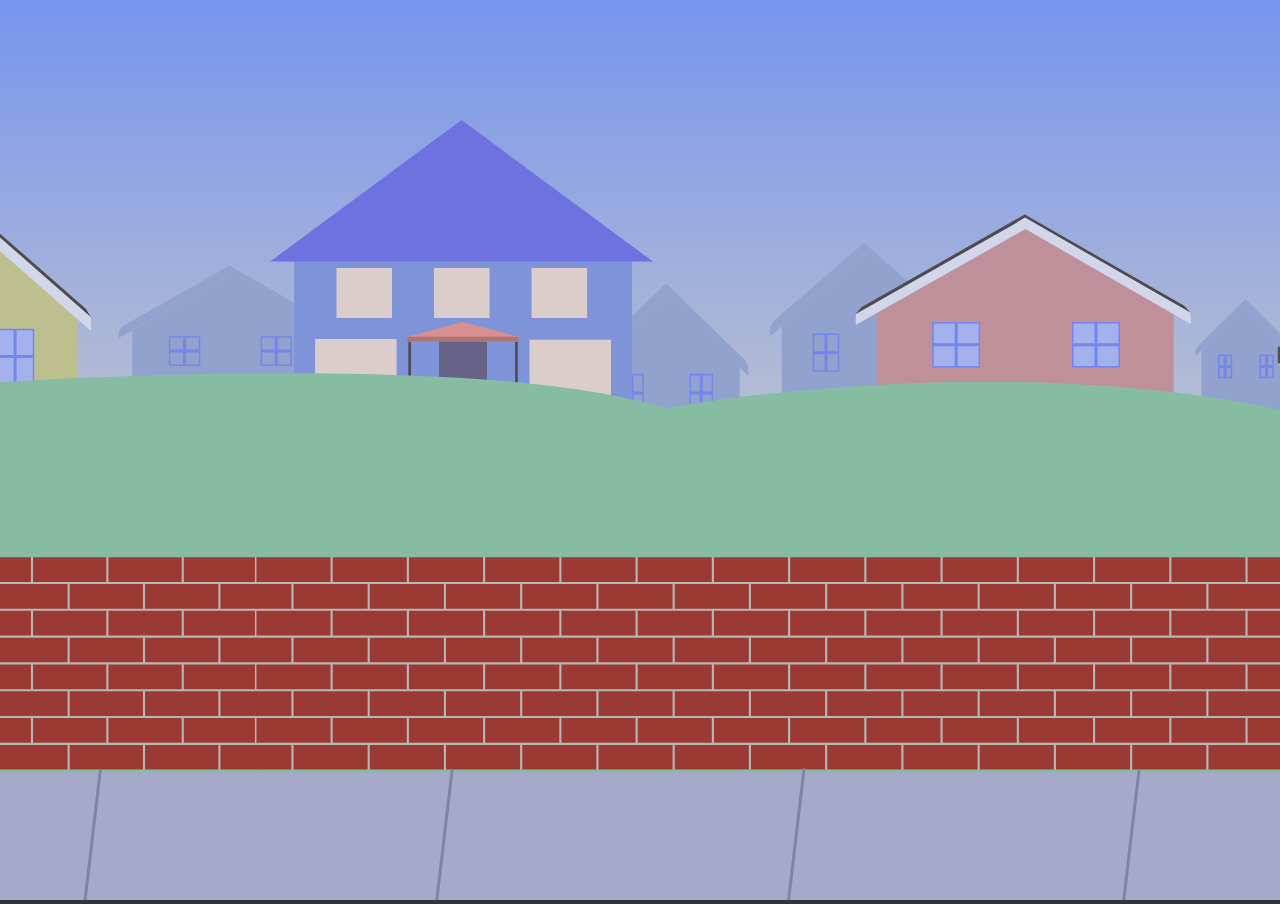
<file: scene1.html>
<!DOCTYPE html>
<html lang="en">
  <head>
    <meta charset="UTF-8" />
    <meta name="viewport" content="width=device-width, initial-scale=1.0" />
    <link href="https://fonts.googleapis.com/css2?family=Red+Hat+Display:wght@400;900&display=swap" rel="stylesheet">   
    <link rel="stylesheet" href="/style.css" />
    <title>Home Devices</title>
  </head>
  <body>
    <div class="container">
      <div id="card">
        <h1 id="title"></h1>
        <h3 id="fact1"></h3>
        <h3 id="fact2"></h3>
        <h2 id="price"></h3>
    </div>
      <svg
        id="scene-1"
        width="838"
        height="596"
        viewBox="200 0 838 596"
        fill="none"
        xmlns="http://www.w3.org/2000/svg"
      >
        <g id="scene-1-exterior" clip-path="url(#clip0)">
          <path fill="url(#paint0_linear)" d="M0 0h1769v596H0z" />
          <g id="scene-container">
            <g id="bg-houses">
              <g id="house-bg" fill="#9CADDF">
                <g id="Rectangle 342">
                  <path
                    d="M1388.74 231.283h100.44v41.802h-100.44v-41.802zM1388.74 231.283h100.44l-49.8-29.028-50.64 29.028z"
                  />
                </g>
                <path
                  id="Rectangle 361"
                  d="M1416.17 249.399v-6.782h7.09v6.782h-7.09zm-1-6.782v6.782h-7.1v-6.782h7.1zm8.09-1h-7.09v-6.782h7.09v6.782zm-8.09-6.782v6.782h-7.1v-6.782h7.1z"
                  stroke="#798FFF"
                />
                <path
                  id="Rectangle 362"
                  d="M1463.41 249.399v-6.782h7.1v6.782h-7.1zm-1-6.782v6.782h-7.09v-6.782h7.09zm8.1-1h-7.1v-6.782h7.1v6.782zm-8.1-6.782v6.782h-7.09v-6.782h7.09z"
                  stroke="#798FFF"
                />
                <path
                  id="Rectangle 567"
                  d="M1381.77 231.453l54.45-31.421 3.09 2.203-57.64 33.078.1-3.86z"
                />
                <path
                  id="Rectangle 569"
                  d="M1383.76 229.173l55.08-31.787.98.692-58.22 33.535 2.16-2.44z"
                />
                <path
                  id="Rectangle 570"
                  d="M1492.76 228.74l-53.88-31.302-.58.958 56.58 32.763-2.12-2.419z"
                />
                <path
                  id="Rectangle 568"
                  d="M1494.86 231.167l-55.92-32.723-3.2 2.012 59.28 34.63-.16-3.919z"
                />
              </g>
              <g id="house-bg_2" fill="#9CADDF">
                <g id="Rectangle 342_2">
                  <path d="M1704.77 233.285h77.88V265.7h-77.88v-32.415z" />
                  <path
                    d="M1704.77 233.285h77.88l-38.61-22.509-39.27 22.509z"
                  />
                </g>
                <path
                  id="Rectangle 361_2"
                  d="M1726.15 247.22v-5.034h5.28v5.034h-5.28zm-1-5.034v5.034h-5.28v-5.034h5.28zm6.28-1h-5.28v-5.034h5.28v5.034zm-6.28-5.034v5.034h-5.28v-5.034h5.28z"
                  stroke="#798FFF"
                />
                <path
                  id="Rectangle 362_2"
                  d="M1762.79 247.22v-5.034h5.27v5.034h-5.27zm-1-5.034v5.034h-5.28v-5.034h5.28zm6.27-1h-5.27v-5.034h5.27v5.034zm-6.27-5.034v5.034h-5.28v-5.034h5.28z"
                  stroke="#798FFF"
                />
                <path
                  id="Rectangle 567_2"
                  d="M1699.36 233.417l42.23-24.365 2.4 1.709-44.7 25.649.07-2.993z"
                />
                <path
                  id="Rectangle 569_2"
                  d="M1700.91 231.649L1743.62 207l.75.537-45.14 26.004 1.68-1.892z"
                />
                <path
                  id="Rectangle 570_2"
                  d="M1785.43 231.313l-41.78-24.272-.45.742 43.87 25.406-1.64-1.876z"
                />
                <path
                  id="Rectangle 568_2"
                  d="M1787.06 233.195l-43.36-25.374-2.49 1.56 45.97 26.853-.12-3.039z"
                />
              </g>
              <g id="house-bg_3" fill="#9CADDF">
                <g id="Rectangle 342_3">
                  <path
                    d="M990.824 231.897h58.396V273.7h-58.396v-41.803zM990.824 231.897h58.396l-28.95-29.027-29.446 29.027z"
                  />
                </g>
                <path
                  id="Rectangle 361_3"
                  d="M1006.98 250.013v-6.782h3.71v6.782h-3.71zm-1-6.782v6.782h-3.71v-6.782h3.71zm4.71-1h-3.71v-6.781h3.71v6.781zm-4.71-6.781v6.781h-3.71v-6.781h3.71z"
                  stroke="#798FFF"
                />
                <path
                  id="Rectangle 362_3"
                  d="M1034.45 250.013v-6.782h3.71v6.782h-3.71zm-1-6.782v6.782h-3.71v-6.782h3.71zm4.71-1h-3.71v-6.781h3.71v6.781zm-4.71-6.781v6.781h-3.71v-6.781h3.71z"
                  stroke="#798FFF"
                />
                <path
                  id="Rectangle 567_3"
                  d="M986.772 232.068l31.658-31.422 1.8 2.203-33.513 33.079.055-3.86z"
                />
                <path
                  id="Rectangle 569_3"
                  d="M987.928 229.787L1019.95 198l.57.693-33.844 33.534 1.252-2.44z"
                />
                <path
                  id="Rectangle 570_3"
                  d="M1051.3 229.355l-31.33-31.303-.33.958 32.89 32.763-1.23-2.418z"
                />
                <path
                  id="Rectangle 568_3"
                  d="M1052.52 231.781l-32.51-32.723-1.86 2.012 34.46 34.631-.09-3.92z"
                />
              </g>
              <g id="house-bg_4" fill="#9CADDF">
                <g id="Rectangle 342_4">
                  <path
                    d="M1515.82 226.897h58.4V268.7h-58.4v-41.803zM1515.82 226.897h58.4l-28.95-29.027-29.45 29.027z"
                  />
                </g>
                <path
                  id="Rectangle 361_4"
                  d="M1531.98 245.013v-6.782h3.71v6.782h-3.71zm-1-6.782v6.782h-3.71v-6.782h3.71zm4.71-1h-3.71v-6.781h3.71v6.781zm-4.71-6.781v6.781h-3.71v-6.781h3.71z"
                  stroke="#798FFF"
                />
                <path
                  id="Rectangle 362_4"
                  d="M1559.45 245.013v-6.782h3.71v6.782h-3.71zm-1-6.782v6.782h-3.71v-6.782h3.71zm4.71-1h-3.71v-6.781h3.71v6.781zm-4.71-6.781v6.781h-3.71v-6.781h3.71z"
                  stroke="#798FFF"
                />
                <path
                  id="Rectangle 567_4"
                  d="M1511.77 227.068l31.66-31.422 1.8 2.203-33.51 33.079.05-3.86z"
                />
                <path
                  id="Rectangle 569_4"
                  d="M1512.93 224.787L1544.95 193l.57.693-33.84 33.534 1.25-2.44z"
                />
                <path
                  id="Rectangle 570_4"
                  d="M1576.3 224.355l-31.33-31.303-.33.958 32.89 32.763-1.23-2.418z"
                />
                <path
                  id="Rectangle 568_4"
                  d="M1577.52 226.781l-32.51-32.723-1.86 2.012 34.46 34.631-.09-3.92z"
                />
              </g>
              <g id="house-bg_5" fill="#9CADDF">
                <g id="Rectangle 342_5">
                  <path
                    d="M282.805 218.791h129.063v52.907H282.805v-52.907zM282.805 218.791h129.063l-63.988-36.738-65.075 36.738z"
                  />
                </g>
                <path
                  id="Rectangle 361_5"
                  d="M317.906 241.853v-8.849h9.401v8.849h-9.401zm-1-8.849v8.849h-9.401v-8.849h9.401zm10.401-1h-9.401v-8.849h9.401v8.849zm-10.401-8.849v8.849h-9.401v-8.849h9.401z"
                  stroke="#798FFF"
                />
                <path
                  id="Rectangle 362_5"
                  d="M378.616 241.853v-8.849h9.402v8.849h-9.402zm-1-8.849v8.849h-9.401v-8.849h9.401zm10.402-1h-9.402v-8.849h9.402v8.849zm-10.402-8.849v8.849h-9.401v-8.849h9.401z"
                  stroke="#798FFF"
                />
                <path
                  id="Rectangle 567_5"
                  d="M273.848 219.007l69.968-39.768 3.977 2.788-74.067 41.866.122-4.886z"
                />
                <path
                  id="Rectangle 569_5"
                  d="M276.404 216.121l70.782-40.232 1.251.877-74.801 42.443 2.768-3.088z"
                />
                <path
                  id="Rectangle 570_5"
                  d="M416.47 215.573l-69.239-39.617-.743 1.212 72.704 41.467-2.722-3.062z"
                />
                <path
                  id="Rectangle 568_5"
                  d="M419.167 218.644l-71.856-41.415-4.114 2.546 76.168 43.83-.198-4.961z"
                />
              </g>
              <g id="house-bg_6" fill="#9CADDF">
                <g id="Rectangle 342_6">
                  <path
                    d="M1070.52 232.063H1176v43.242h-105.48v-43.242zM1070.52 232.063H1176l-52.29-30.026-53.19 30.026z"
                  />
                </g>
                <path
                  id="Rectangle 361_6"
                  d="M1099.3 250.82v-7.049h7.5v7.049h-7.5zm-1-7.049v7.049h-7.5v-7.049h7.5zm8.5-1h-7.5v-7.05h7.5v7.05zm-8.5-7.05v7.05h-7.5v-7.05h7.5z"
                  stroke="#798FFF"
                />
                <path
                  id="Rectangle 362_6"
                  d="M1148.92 250.82v-7.049h7.5v7.049h-7.5zm-1-7.049v7.049h-7.5v-7.049h7.5zm8.5-1h-7.5v-7.05h7.5v7.05zm-8.5-7.05v7.05h-7.5v-7.05h7.5z"
                  stroke="#798FFF"
                />
                <path
                  id="Rectangle 567_6"
                  d="M1063.2 232.24l57.18-32.502 3.25 2.278-60.53 34.217.1-3.993z"
                />
                <path
                  id="Rectangle 569_6"
                  d="M1065.29 229.881L1123.14 197l1.02.717-61.13 34.688 2.26-2.524z"
                />
                <path
                  id="Rectangle 570_6"
                  d="M1179.77 229.434l-56.59-32.38-.61.991 59.42 33.891-2.22-2.502z"
                />
                <path
                  id="Rectangle 568_6"
                  d="M1181.97 231.943l-58.73-33.848-3.36 2.081 62.25 35.822-.16-4.055z"
                />
              </g>
              <g id="house-bg_7" fill="#9CADDF">
                <g id="Rectangle 342_7">
                  <path d="M-9.127 245.141h129.063v52.908H-9.127v-52.908z" />
                  <path
                    d="M-9.127 245.141h129.063l-63.988-36.738-65.075 36.738z"
                  />
                </g>
                <path
                  id="Rectangle 361_7"
                  d="M25.974 268.203v-8.849h9.401v8.849h-9.401zm-1-8.849v8.849h-9.402v-8.849h9.402zm10.401-1h-9.401v-8.849h9.401v8.849zm-10.401-8.849v8.849h-9.402v-8.849h9.402z"
                  stroke="#798FFF"
                />
                <path
                  id="Rectangle 362_7"
                  d="M86.684 268.203v-8.849h9.401v8.849h-9.401zm-1-8.849v8.849h-9.401v-8.849h9.4zm10.401-1h-9.401v-8.849h9.401v8.849zm-10.401-8.849v8.849h-9.401v-8.849h9.4z"
                  stroke="#798FFF"
                />
                <path
                  id="Rectangle 567_7"
                  d="M-18.084 245.357l69.967-39.768 3.977 2.788-74.066 41.866.122-4.886z"
                />
                <path
                  id="Rectangle 569_7"
                  d="M-15.528 242.471l70.781-40.231 1.251.877-74.8 42.442 2.768-3.088z"
                />
                <path
                  id="Rectangle 570_7"
                  d="M124.538 241.923l-69.24-39.617-.743 1.212 72.704 41.467-2.721-3.062z"
                />
                <path
                  id="Rectangle 568_7"
                  d="M127.234 244.994l-71.855-41.415-4.114 2.546 76.168 43.83-.199-4.961z"
                />
              </g>
              <g id="house-bg_8" fill="#9CADDF">
                <g id="Rectangle 342_8">
                  <path
                    d="M587.541 242.637h97.529v67.777h-97.529v-67.777zM587.541 242.637h97.529l-48.353-47.064-49.176 47.064z"
                  />
                </g>
                <path
                  id="Rectangle 361_8"
                  d="M614.188 272.321v-11.617h6.86v11.617h-6.86zm-1-11.617v11.617h-6.86v-11.617h6.86zm7.86-1h-6.86v-11.617h6.86v11.617zm-7.86-11.617v11.617h-6.86v-11.617h6.86z"
                  stroke="#798FFF"
                />
                <path
                  id="Rectangle 362_8"
                  d="M660.065 272.321v-11.617h6.86v11.617h-6.86zm-1-11.617v11.617h-6.86v-11.617h6.86zm7.86-1h-6.86v-11.617h6.86v11.617zm-7.86-11.617v11.617h-6.86v-11.617h6.86z"
                  stroke="#798FFF"
                />
                <path
                  id="Rectangle 567_8"
                  d="M580.773 242.914l52.872-50.945 3.005 3.572-55.969 53.631.092-6.258z"
                />
                <path
                  id="Rectangle 569_8"
                  d="M582.704 239.216l53.488-51.538.945 1.123-56.525 54.371 2.092-3.956z"
                />
                <path
                  id="Rectangle 570_8"
                  d="M688.548 238.515l-52.322-50.752-.562 1.552 54.94 53.122-2.056-3.922z"
                />
                <path
                  id="Rectangle 568_8"
                  d="M690.586 242.449l-54.299-53.055-3.109 3.261 57.558 56.149-.15-6.355z"
                />
              </g>
              <g id="house-bg_9" fill="#9CADDF">
                <g id="Rectangle 342_9">
                  <path
                    d="M712.892 215.959h109.201v67.777H712.892v-67.777zM712.892 215.959h109.201l-54.141-47.063-55.06 47.063z"
                  />
                </g>
                <path
                  id="Rectangle 361_9"
                  d="M742.668 245.643v-11.617h7.8v11.617h-7.8zm-1-11.617v11.617h-7.801v-11.617h7.801zm8.8-1h-7.8v-11.617h7.8v11.617zm-8.8-11.617v11.617h-7.801v-11.617h7.801z"
                  stroke="#798FFF"
                />
                <path
                  id="Rectangle 362_9"
                  d="M794.035 245.643v-11.617h7.801v11.617h-7.801zm-1-11.617v11.617h-7.801v-11.617h7.801zm8.801-1h-7.801v-11.617h7.801v11.617zm-8.801-11.617v11.617h-7.801v-11.617h7.801z"
                  stroke="#798FFF"
                />
                <path
                  id="Rectangle 567_9"
                  d="M705.313 216.236l59.2-50.945 3.365 3.572-62.668 53.632.103-6.259z"
                />
                <path
                  id="Rectangle 569_9"
                  d="M707.476 212.538L767.365 161l1.058 1.123-63.289 54.371 2.342-3.956z"
                />
                <path
                  id="Rectangle 570_9"
                  d="M825.987 211.837l-58.585-50.752-.628 1.553 61.515 53.121-2.302-3.922z"
                />
                <path
                  id="Rectangle 568_9"
                  d="M828.268 215.771l-60.797-53.055-3.481 3.262 64.446 56.148-.168-6.355z"
                />
              </g>
              <g id="house-bg_10">
                <g id="Rectangle 342_10" fill="#CD99A5">
                  <path
                    d="M775.628 207.416h196.796v80.674H775.628v-80.674zM775.628 207.416h196.796l-97.569-56.018-99.227 56.018z"
                  />
                </g>
                <path
                  id="Rectangle 361_10"
                  d="M828.888 242.843v-14.017h14.86v14.017h-14.86zm-1-14.017v14.017h-14.861v-14.017h14.861zm15.86-1h-14.86v-14.018h14.86v14.018zm-15.86-14.018v14.018h-14.861v-14.018h14.861z"
                  fill="#B1BEFF"
                  stroke="#798FFF"
                />
                <path
                  id="Rectangle 362_10"
                  d="M921.459 242.843v-14.017h14.86v14.017h-14.86zm-1-14.017v14.017h-14.86v-14.017h14.86zm15.86-1h-14.86v-14.018h14.86v14.018zm-15.86-14.018v14.018h-14.86v-14.018h14.86z"
                  fill="#B1BEFF"
                  stroke="#798FFF"
                />
                <path
                  id="Rectangle 567_10"
                  d="M761.971 207.746l106.686-60.639 6.064 4.252-112.936 63.836.186-7.449z"
                  fill="#E1E6FD"
                />
                <path
                  id="Rectangle 569_10"
                  d="M765.868 203.345L873.796 142l1.907 1.337-114.056 64.716 4.221-4.708z"
                  fill="#534E4E"
                />
                <path
                  id="Rectangle 570_10"
                  d="M979.441 202.51l-105.577-60.409-1.133 1.848 110.86 63.229-4.15-4.668z"
                  fill="#534E4E"
                />
                <path
                  id="Rectangle 568_10"
                  d="M983.552 207.192l-109.565-63.15-6.273 3.883 116.141 66.832-.303-7.565z"
                  fill="#E1E6FD"
                />
              </g>
              <g id="house-bg_11">
                <g id="Rectangle 342_11" fill="#CCCD99">
                  <path
                    d="M88.725 210.436h157.67v98.774H88.725v-98.774zM88.725 210.436h157.67l-78.17-68.587-79.5 68.587z"
                  />
                </g>
                <path
                  id="Rectangle 361_11"
                  d="M131.495 253.923v-17.387h11.707v17.387h-11.707zm-1-17.387v17.387h-11.707v-17.387h11.707zm12.707-1h-11.707v-17.387h11.707v17.387zm-12.707-17.387v17.387h-11.707v-17.387h11.707z"
                  fill="#B1BEFF"
                  stroke="#798FFF"
                />
                <path
                  id="Rectangle 362_11"
                  d="M205.663 253.923v-17.387h11.707v17.387h-11.707zm-1-17.387v17.387h-11.707v-17.387h11.707zm12.707-1h-11.707v-17.387h11.707v17.387zm-12.707-17.387v17.387h-11.707v-17.387h11.707z"
                  fill="#B1BEFF"
                  stroke="#798FFF"
                />
                <path
                  id="Rectangle 567_11"
                  d="M77.783 210.839l85.476-74.244 4.858 5.206-90.483 78.159.15-9.121z"
                  fill="#E1E6FD"
                />
                <path
                  id="Rectangle 569_11"
                  d="M80.906 205.45l86.47-75.108 1.528 1.637-91.38 79.237 3.382-5.766z"
                  fill="#534E4E"
                />
                <path
                  id="Rectangle 570_11"
                  d="M252.018 204.428l-84.587-73.962-.908 2.263 88.819 77.415-3.324-5.716z"
                  fill="#534E4E"
                />
                <path
                  id="Rectangle 568_11"
                  d="M255.312 210.161l-87.783-77.318-5.026 4.753 93.051 81.827-.242-9.262z"
                  fill="#E1E6FD"
                />
              </g>
              <g id="house-bg_12">
                <g id="Rectangle 342_12" fill="#D490F3">
                  <path
                    d="M1572.43 214.094h124.64v98.774h-124.64v-98.774zM1572.43 214.094h124.64l-61.8-68.587-62.84 68.587z"
                  />
                </g>
                <path
                  id="Rectangle 361_12"
                  d="M1606.35 257.581v-17.387h9.04v17.387h-9.04zm-1-17.387v17.387h-9.05v-17.387h9.05zm10.04-1h-9.04v-17.387h9.04v17.387zm-10.04-17.387v17.387h-9.05v-17.387h9.05z"
                  fill="#B1BEFF"
                  stroke="#798FFF"
                />
                <path
                  id="Rectangle 362_12"
                  d="M1664.97 257.581v-17.387h9.05v17.387h-9.05zm-1-17.387v17.387h-9.04v-17.387h9.04zm10.05-1h-9.05v-17.387h9.05v17.387zm-10.05-17.387v17.387h-9.04v-17.387h9.04z"
                  fill="#B1BEFF"
                  stroke="#798FFF"
                />
                <path
                  id="Rectangle 567_12"
                  d="M1563.78 214.497l67.57-74.244 3.84 5.206-71.53 78.159.12-9.121z"
                  fill="#E1E6FD"
                />
                <path
                  id="Rectangle 569_12"
                  d="M1566.25 209.108L1634.6 134l1.21 1.637-72.23 79.237 2.67-5.766z"
                  fill="#534E4E"
                />
                <path
                  id="Rectangle 570_12"
                  d="M1701.51 208.086l-66.86-73.962-.72 2.263 70.21 77.415-2.63-5.716z"
                  fill="#534E4E"
                />
                <path
                  id="Rectangle 568_12"
                  d="M1704.12 213.819l-69.39-77.318-3.98 4.753 73.56 81.827-.19-9.262z"
                  fill="#E1E6FD"
                />
              </g>
              <g id="bg-house-2">
                <path
                  id="Rectangle 343"
                  fill="#879EE9"
                  d="M389.888 169.742h223.835v126.495H389.888z"
                />
                <path
                  id="Rectangle 353"
                  fill="#514949"
                  d="M465.613 224.53h1.67v59.085h-1.67z"
                />
                <path
                  id="Rectangle 355"
                  fill="#6B6791"
                  d="M485.936 225.067h31.738v58.548h-31.738z"
                />
                <path
                  id="Rectangle 322"
                  d="M446.96 294.626h105.236v1.611H446.96v-1.611z"
                  fill="#5B6FAC"
                />
                <path
                  id="Rectangle 321"
                  d="M446.96 291.94h105.236v2.686H446.96v-2.686z"
                  fill="#768ED9"
                />
                <path
                  id="Rectangle 324"
                  d="M446.96 287.911h105.236v2.686H446.96v-2.686z"
                  fill="#768ED9"
                />
                <path
                  id="Rectangle 326"
                  d="M446.96 283.614h105.236v2.686H446.96v-2.686z"
                  fill="#768ED9"
                />
                <path
                  id="Polygon 4"
                  d="M500.831 79.503l126.699 93.663H374.131l126.7-93.663z"
                  fill="#7478F1"
                />
                <path
                  id="Rectangle 356"
                  fill="#EDDDDD"
                  d="M547.185 177.53h36.749v33.034h-36.749z"
                />
                <path
                  id="Rectangle 357"
                  fill="#EDDDDD"
                  d="M482.595 177.53h36.749v33.034h-36.749z"
                />
                <path
                  id="Rectangle 358"
                  fill="#EDDDDD"
                  d="M418.006 177.53h36.749v33.034h-36.749z"
                />
                <path
                  id="Rectangle 359"
                  fill="#EDDDDD"
                  d="M545.792 225.067h54.01v40.017h-54.01z"
                />
                <path
                  id="Rectangle 360"
                  fill="#EDDDDD"
                  d="M403.808 224.53h54.01v40.017h-54.01z"
                />
                <path
                  id="Rectangle 363"
                  fill="#514949"
                  d="M536.327 225.872h1.67v57.742h-1.67z"
                />
                <path
                  id="Polygon 5"
                  d="M501.666 213.25l36.888 9.751v3.14h-73.776v-3.14l36.888-9.751z"
                  fill="#E79898"
                />
                <path
                  id="Polygon 6"
                  fill-rule="evenodd"
                  clip-rule="evenodd"
                  d="M538.554 226.141v-3.14h-73.776v3.14h73.776z"
                  fill="#BA7A7A"
                />
              </g>
              <g id="bg-house-2_2">
                <path
                  id="Rectangle 343_2"
                  fill="#EFB79E"
                  d="M1134.49 176.239h199.355v126.495H1134.49z"
                />
                <path
                  id="Rectangle 353_2"
                  fill="#514949"
                  d="M1201.93 231.026h1.488v59.085h-1.488z"
                />
                <path
                  id="Rectangle 355_2"
                  fill="#6B6791"
                  d="M1220.03 231.564h28.267v58.548h-28.267z"
                />
                <path
                  id="Rectangle 322_2"
                  d="M1185.32 301.123h93.73v1.611h-93.73v-1.611z"
                  fill="#5B6FAC"
                />
                <path
                  id="Rectangle 321_2"
                  d="M1185.32 298.437h93.73v2.686h-93.73v-2.686z"
                  fill="#768ED9"
                />
                <path
                  id="Rectangle 324_2"
                  d="M1185.32 294.408h93.73v2.686h-93.73v-2.686z"
                  fill="#768ED9"
                />
                <path
                  id="Rectangle 326_2"
                  d="M1185.32 290.111h93.73v2.686h-93.73v-2.686z"
                  fill="#768ED9"
                />
                <path
                  id="Polygon 4_2"
                  d="M1233.3 86l112.84 93.663h-225.68L1233.3 86z"
                  fill="#7C483D"
                />
                <path
                  id="Rectangle 358_2"
                  fill="#EDDDDD"
                  d="M1163 184h32v33h-32z"
                />
                <path
                  id="Rectangle 364"
                  fill="#EDDDDD"
                  d="M1276 185h32v33h-32z"
                />
                <path
                  id="Rectangle 359_2"
                  fill="#EDDDDD"
                  d="M1276 232h45v40h-45z"
                />
                <path
                  id="Rectangle 360_2"
                  fill="#EDDDDD"
                  d="M1153 231h42v40h-42z"
                />
                <path
                  id="Rectangle 363_2"
                  fill="#514949"
                  d="M1264.91 232.369h1.488v57.742h-1.488z"
                />
                <path
                  id="Polygon 5_2"
                  d="M1234.04 219.747l32.86 9.751v3.14h-65.71v-3.14l32.85-9.751z"
                  fill="#423B3B"
                />
                <path
                  id="Polygon 6_2"
                  fill-rule="evenodd"
                  clip-rule="evenodd"
                  d="M1266.9 232.638v-3.14h-65.71v3.14h65.71z"
                  fill="#EDE764"
                />
                <path
                  id="Union"
                  d="M1246 204.31c0-5.694-5.82-10.31-13-10.31s-13 4.616-13 10.31V217h26v-12.69z"
                  fill="#EDDDDD"
                />
              </g>
              <path
                id="grass"
                d="M636.013 270.411c-136.125-43.531-541.028-15.91-639.984 2.228v328.99H1777.18c.72-116.331 1.73-349.396 0-351.008-143.59-11.772-552.5-13.257-728.48 22.018-194.059-43.444-413.773-2.228-412.687-2.228z"
                fill="#8DCAAD"
              />
            </g>
            <g id="foreground">
              <g id="house-main">
                <path
                  id="house-interior"
                  fill="#FFDADA"
                  d="M1112.42 76.826h281.531v305.145H1112.42z"
                />
                <g id="lattice" fill="#C4C4C4">
                  <path
                    d="M1456.71 395.33l1.74 3.127v-3.127h-1.74zM1456.54 406.228l1.92 4.671v-8.131l-1.92 3.46z"
                  />
                  <path
                    fill-rule="evenodd"
                    clip-rule="evenodd"
                    d="M1320.97 398.623l-1.91-3.293h-2.77l-1.7 3.058-1.77-3.058h-2.42l3 5.19-5.78 10.379h2.43l4.57-8.278 2.02 3.487-2.78 4.791h2.43l1.56-2.699 1.56 2.699h2.77l1.71-3.058 1.76 3.058h2.43l1.95-3.379 1.86 3.379h2.43l1.76-3.058 1.71 3.058h2.77l1.6-2.759 1.52 2.759h3.12l1.6-2.764 1.52 2.764h3.12l1.91-3.299 1.91 3.299h2.77l1.39-2.502 1.38 2.502h2.43l1.95-3.379 1.86 3.379h3.12l1.56-2.699 1.56 2.699h2.78l1.39-2.502 1.38 2.502h3.82l1.59-2.764 1.53 2.764h3.12l1.9-3.299 1.91 3.299h2.77l1.4-2.502 1.38 2.502h3.12l1.59-2.764 1.53 2.764h3.12l1.9-3.299 1.91 3.299h2.78l1.39-2.502 1.38 2.502h3.81l1.24-2.15 1.19 2.15h3.82l1.55-2.699 1.57 2.699h2.77l1.74-3.127 1.73 3.127h3.12l1.59-2.764 1.53 2.764h3.12l1.9-3.299 1.91 3.299h2.78l1.39-2.502 1.38 2.502h1.75l-1.92-4.671 1.92-3.46-.01-4.311-1.74-3.127h-2.77l-1.77 3.053-1.7-3.053h-2.78l-1.56 2.699-1.56-2.699h-3.81l-1.38 2.502-1.39-2.502h-2.78l-1.76 3.053-1.7-3.053h-2.78l-1.91 3.299-1.9-3.299h-3.12l-1.73 3.127-1.74-3.127h-2.77l-1.77 3.053-1.7-3.053h-2.77l-1.57 2.699-1.55-2.699h-3.12l-1.73 3.127-1.74-3.127h-2.78l-1.76 3.053-1.7-3.053h-2.78l-1.56 2.699-1.56-2.699h-3.81l-1.38 2.502-1.39-2.502h-2.78l-2.12 3.663-2.04-3.663h-2.77l-1.57 2.699-1.55-2.699h-2.43l-1.73 3.127-1.74-3.127h-2.77l-1.77 3.053-1.7-3.053h-2.77l-1.56 2.699-1.56-2.699h-3.12l-1.77 3.058-1.7-3.058h-2.77l-1.77 3.053-1.7-3.053h-2.77l-1.6 2.759-1.52-2.759h-3.12l-1.39 2.502-1.39-2.502h-2.77l-1.91 3.293zm0 4.164l1.71 2.957-1.88 3.407-1.75-3.032 1.92-3.332zm128.11-5.709l1.88 3.397-1.71 2.953-1.92-3.318 1.75-3.032zm1.37 8.44l1.68-2.912 2.02 3.65-1.6 2.895-2.1-3.633zm-6.52.488l2.2-3.805 1.91 3.309-2.24 3.863-1.87-3.367zm9.42-5.505l1.97-3.423 1.95 3.524-1.93 3.485-1.99-3.586zm-11.83 5.493l-1.96 3.379-2.09-3.768 1.92-3.463 2.13 3.852zm1.23-2.116l-2.16-3.877 2.09-3.755 2.24 3.874-2.17 3.758zm-10.52-3.403l-1.87-3.397-2.1 3.633 1.92 3.317 2.05-3.553zm-.85 5.644l2.03-3.513 1.67 3.021-1.95 3.524-1.75-3.032zm-4.32-3.318l-2.21 3.816 1.88 3.366 2.24-3.875-1.91-3.307zm7.56-2.3l1.98-3.423 1.6 2.895-1.93 3.488-1.65-2.96zm-12.18 6.106l-1.95 3.376-2.09-3.755 1.92-3.46 2.12 3.839zm1.23-2.119l-2.15-3.865 2.09-3.767 2.24 3.863-2.18 3.769zm-10.85-4.013l-1.88-3.397-1.75 3.032 1.92 3.318 1.71-2.953zm-.51 5.043l1.68-2.912 2.02 3.65-1.6 2.895-2.1-3.633zm-4.32-3.317l-2.2 3.805 1.88 3.367 2.23-3.863-1.91-3.309zm7.22-1.7l1.97-3.423 1.95 3.524-1.92 3.485-2-3.586zm-11.83 5.493l-1.95 3.379-1.76-3.145 1.93-3.46 1.78 3.226zm1.23-2.116l-1.81-3.255 2.09-3.767 1.89 3.264-2.17 3.758zm-10.51-3.403l-1.88-3.397-1.75 3.032 1.92 3.318 1.71-2.953zm-.51 5.043l1.68-2.912 2.02 3.65-1.6 2.895-2.1-3.633zm-4.33-3.317l-2.19 3.805 1.87 3.367 2.24-3.863-1.92-3.309zm7.23-1.7l1.97-3.423 1.95 3.524-1.93 3.485-1.99-3.586zm-11.83 5.493l-2.31 3.989-2.09-3.755 2.27-4.086 2.13 3.852zm1.22-2.116l-2.15-3.877 2.09-3.755 2.24 3.874-2.18 3.758zm-10.86-2.79l-2.22-4.01-1.75 3.032 2.27 3.918 1.7-2.94zm-.5 5.031l1.67-2.898 1.68 3.035-1.6 2.895-1.75-3.032zm-4.67-3.918l-1.84 3.193 2.21 3.979 1.89-3.265-2.26-3.907zm7.56-1.088l2.33-4.035 1.6 2.895-2.27 4.114-1.66-2.974zm-11.81 4.267l-1.96 3.382-1.41-2.534 1.93-3.46 1.44 2.612zm1.22-2.113l-1.47-2.644 1.76-3.156 1.53 2.653-1.82 3.147zm-10.17-2.792l-1.87-3.397-1.75 3.032 1.91 3.318 1.71-2.953zm-.5 5.043l1.68-2.912 2.01 3.65-1.6 2.895-2.09-3.633zm-4.33-3.317l-2.2 3.805 1.88 3.367 2.24-3.863-1.92-3.309zm7.22-1.7l1.98-3.423 1.94 3.524-1.92 3.485-2-3.586zm-11.83 5.493l-1.95 3.379-1.87-3.358 1.96-3.394 1.86 3.373zm1.23-2.116l-1.87-3.358 2.14-3.693 1.9 3.293-2.17 3.758zm-24.58-.27l2-3.635-1.6-2.895-2.09 3.623 1.69 2.907zm3.2-1.466l-1.99 3.567 1.79 3.094 1.99-3.423-1.79-3.238zm4.19 3.252l1.88 3.368 1.77-3.053-1.88-3.373-1.77 3.058zm-1.18-2.127l-1.82-3.266 1.74-3.114 1.85 3.327-1.77 3.053zm-12.23.761l-2.04-3.544 1.88-3.406 2.09 3.623-1.93 3.327zm20.09-3.553l-1.88-3.397-1.81 3.138 1.87 3.392 1.82-3.133zm-.64 5.27l1.81-3.139 1.88 3.407-1.81 3.138-1.88-3.406zm3.03-5.244l1.97-3.423 1.88 3.406-1.96 3.409-1.89-3.392z"
                  />
                </g>
                <g id="lattice_2" fill="#C4C4C4">
                  <path
                    d="M1047.95 395.33l-1.74 3.127v-3.127h1.74zM1048.13 406.228l-1.93 4.671v-8.131l1.93 3.46z"
                  />
                  <path
                    fill-rule="evenodd"
                    clip-rule="evenodd"
                    d="M1183.69 398.623l1.91-3.293h2.77l1.71 3.058 1.76-3.058h2.43l-3.01 5.19 5.78 10.379h-2.43l-4.57-8.278-2.01 3.487 2.77 4.791h-2.43l-1.55-2.699-1.57 2.699h-2.77l-1.7-3.058-1.77 3.058h-2.43l-1.94-3.379-1.87 3.379h-2.43l-1.76-3.058-1.7 3.058h-2.78l-1.59-2.759-1.53 2.759h-3.12l-1.59-2.764-1.53 2.764h-3.12l-1.9-3.299-1.91 3.299h-2.78l-1.39-2.502-1.38 2.502h-2.43l-1.95-3.379-1.86 3.379h-3.12l-1.56-2.699-1.56 2.699H1127l-1.39-2.502-1.38 2.502h-3.81l-1.6-2.764-1.52 2.764h-3.12l-1.91-3.299-1.91 3.299h-2.77l-1.39-2.502-1.39 2.502h-3.12l-1.59-2.764-1.53 2.764h-3.12l-1.9-3.299-1.91 3.299h-2.77l-1.4-2.502-1.38 2.502h-3.81l-1.24-2.15-1.19 2.15h-3.81l-1.56-2.699-1.56 2.699h-2.78l-1.74-3.127-1.72 3.127h-3.12l-1.6-2.764-1.52 2.764h-3.12l-1.91-3.299-1.91 3.299h-2.77l-1.4-2.502-1.38 2.502h-1.75l1.93-4.671-1.93-3.46.01-4.311 1.74-3.127h2.78l1.76 3.053 1.7-3.053h2.78l1.56 2.699 1.56-2.699h3.81l1.38 2.502 1.4-2.502h2.77l1.77 3.053 1.7-3.053h2.77l1.91 3.299 1.9-3.299h3.13l1.72 3.127 1.74-3.127h2.78l1.76 3.053 1.7-3.053h2.78l1.56 2.699 1.56-2.699h3.12l1.72 3.127 1.74-3.127h2.78l1.77 3.053 1.7-3.053h2.77l1.56 2.699 1.56-2.699h3.81l1.38 2.502 1.4-2.502h2.77l2.12 3.663 2.04-3.663h2.78l1.56 2.699 1.56-2.699h2.42l1.73 3.127 1.74-3.127h2.77l1.77 3.053 1.7-3.053h2.77l1.57 2.699 1.55-2.699h3.13l1.76 3.058 1.7-3.058h2.78l1.76 3.053 1.7-3.053h2.78l1.59 2.759 1.53-2.759h3.12l1.38 2.502 1.39-2.502h2.78l1.9 3.293zm0 4.164l-1.7 2.957 1.88 3.407 1.74-3.032-1.92-3.332zm-128.11-5.709l-1.87 3.397 1.71 2.953 1.91-3.318-1.75-3.032zm-1.37 8.44l-1.68-2.912-2.01 3.65 1.59 2.895 2.1-3.633zm6.52.488l-2.19-3.805-1.92 3.309 2.24 3.863 1.87-3.367zm-9.41-5.505l-1.98-3.423-1.94 3.524 1.92 3.485 2-3.586zm11.82 5.493l1.96 3.379 2.1-3.768-1.93-3.463-2.13 3.852zm-1.22-2.116l2.16-3.877-2.09-3.755-2.25 3.874 2.18 3.758zm10.51-3.403l1.87-3.397 2.1 3.633-1.91 3.317-2.06-3.553zm.85 5.644l-2.03-3.513-1.66 3.021 1.94 3.524 1.75-3.032zm4.33-3.318l2.2 3.816-1.88 3.366-2.24-3.875 1.92-3.307zm-7.57-2.3l-1.98-3.423-1.59 2.895 1.92 3.488 1.65-2.96zm12.18 6.106l1.96 3.376 2.09-3.755-1.93-3.46-2.12 3.839zm-1.23-2.119l2.16-3.865-2.1-3.767-2.24 3.863 2.18 3.769zm10.86-4.013l1.87-3.397 1.75 3.032-1.92 3.318-1.7-2.953zm.5 5.043l-1.68-2.912-2.01 3.65 1.59 2.895 2.1-3.633zm4.33-3.317l2.19 3.805-1.87 3.367-2.24-3.863 1.92-3.309zm-7.23-1.7l-1.97-3.423-1.95 3.524 1.93 3.485 1.99-3.586zm11.83 5.493l1.96 3.379 1.75-3.145-1.93-3.46-1.78 3.226zm-1.22-2.116l1.81-3.255-2.1-3.767-1.89 3.264 2.18 3.758zm10.51-3.403l1.87-3.397 1.75 3.032-1.91 3.318-1.71-2.953zm.5 5.043l-1.68-2.912-2.01 3.65 1.6 2.895 2.09-3.633zm4.33-3.317l2.19 3.805-1.87 3.367-2.24-3.863 1.92-3.309zm-7.22-1.7l-1.98-3.423-1.94 3.524 1.92 3.485 2-3.586zm11.82 5.493l2.31 3.989 2.09-3.755-2.27-4.086-2.13 3.852zm-1.22-2.116l2.16-3.877-2.09-3.755-2.25 3.874 2.18 3.758zm10.87-2.79l2.21-4.01 1.75 3.032-2.26 3.918-1.7-2.94zm.49 5.031l-1.67-2.898-1.68 3.035 1.6 2.895 1.75-3.032zm4.67-3.918l1.85 3.193-2.22 3.979-1.89-3.265 2.26-3.907zm-7.56-1.088l-2.33-4.035-1.59 2.895 2.27 4.114 1.65-2.974zm11.81 4.267l1.96 3.382 1.41-2.534-1.92-3.46-1.45 2.612zm-1.22-2.113l1.47-2.644-1.75-3.156-1.54 2.653 1.82 3.147zm10.17-2.792l1.88-3.397 1.75 3.032-1.92 3.318-1.71-2.953zm.51 5.043l-1.68-2.912-2.02 3.65 1.6 2.895 2.1-3.633zm4.32-3.317l2.2 3.805-1.88 3.367-2.23-3.863 1.91-3.309zm-7.22-1.7l-1.97-3.423-1.95 3.524 1.93 3.485 1.99-3.586zm11.83 5.493l1.96 3.379 1.86-3.358-1.96-3.394-1.86 3.373zm-1.23-2.116l1.87-3.358-2.13-3.693-1.91 3.293 2.17 3.758zm24.59-.27l-2.01-3.635 1.6-2.895 2.09 3.623-1.68 2.907zm-3.21-1.466l1.99 3.567-1.79 3.094-1.98-3.423 1.78-3.238zm-4.19 3.252l-1.88 3.368-1.76-3.053 1.87-3.373 1.77 3.058zm1.18-2.127l1.82-3.266-1.73-3.114-1.85 3.327 1.76 3.053zm12.23.761l2.05-3.544-1.88-3.406-2.09 3.623 1.92 3.327zm-20.08-3.553l1.87-3.397 1.81 3.138-1.87 3.392-1.81-3.133zm.63 5.27l-1.81-3.139-1.88 3.407 1.81 3.138 1.88-3.406zm-3.03-5.244l-1.97-3.423-1.88 3.406 1.97 3.409 1.88-3.392z"
                  />
                </g>
                <g id="railing-side">
                  <path
                    fill-rule="evenodd"
                    clip-rule="evenodd"
                    d="M1449.08 379.862v-28.827H1447v28.827h2.08zm-6.24-28.827h2.08v28.827h-2.08v-28.827zm-2.08 28.827v-28.827h-2.08v28.827h2.08zm-6.24-28.827h2.08v28.827h-2.08v-28.827zm-2.08 28.827v-28.827h-2.08v28.827h2.08zm-6.24-28.827h2.08v28.827h-2.08v-28.827zm-2.08 28.827v-28.827h-2.08v28.827h2.08zm-6.24-28.827h2.08v28.827h-2.08v-28.827zm-2.08 28.827v-28.827h-2.08v28.827h2.08zm-6.24-28.827h2.08v28.827h-2.08v-28.827zm-2.08 28.827v-28.827h-2.08v28.827h2.08zm-6.25-28.827h2.09v28.827h-2.09v-28.827z"
                    fill="url(#paint1_linear)"
                  />
                  <path
                    d="M1397.07 351.035H1451.85v-3.516h-54.78v3.516z"
                    fill="url(#paint2_linear)"
                  />
                  <path
                    d="M1397.07 379.862v3.515h54.78v-3.515H1397.07z"
                    fill="url(#paint3_linear)"
                  />
                </g>
                <g id="railing-side_2">
                  <path
                    fill-rule="evenodd"
                    clip-rule="evenodd"
                    d="M1108.61 379.159v-28.828h-2.08v28.828h2.08zm-6.24-28.828h2.08v28.828h-2.08v-28.828zm-2.08 28.828v-28.828h-2.08v28.828h2.08zm-6.24-28.828h2.08v28.828h-2.08v-28.828zm-2.08 28.828v-28.828h-2.08v28.828h2.08zm-6.24-28.828h2.08v28.828h-2.08v-28.828zm-2.08 28.828v-28.828h-2.08v28.828h2.08zm-6.25-28.828h2.09v28.828h-2.09v-28.828zm-2.08 28.828v-28.828h-2.08v28.828h2.08zm-6.24-28.828h2.08v28.828h-2.08v-28.828zm-2.08 28.828v-28.828h-2.08v28.828h2.08zm-6.24-28.828h2.08v28.828h-2.08v-28.828z"
                    fill="url(#paint4_linear)"
                  />
                  <path
                    d="M1056.6 350.331H1111.38v-3.515h-54.78v3.515z"
                    fill="url(#paint5_linear)"
                  />
                  <path
                    d="M1056.6 379.159v3.515h54.78v-3.515H1056.6z"
                    fill="url(#paint6_linear)"
                  />
                </g>
                <g id="Rectangle 571" fill="#C8D7F4">
                  <path
                    d="M1046.2 389.705h412.59v6.328H1046.2v-6.328zM1046.2 389.705h412.59l-56.86-23.554h-288.81l-66.92 23.554z"
                  />
                </g>
                <path
                  id="porch-ceiling"
                  d="M1393.26 272.99l65.53-20.389h-65.53v20.389z"
                  fill="#A8B5CE"
                />
                <path
                  id="porch-ceiling_2"
                  d="M1373.5 102.137l65.53-20.39h-65.53v20.39z"
                  fill="#A8B5CE"
                />
                <path
                  id="porch-ceiling_3"
                  d="M1135.31 102.137l-65.53-20.39h65.53v20.39z"
                  fill="#A8B5CE"
                />
                <path
                  id="porch-ceiling_4"
                  d="M1113.12 272.99l-65.53-20.389h65.53v20.389z"
                  fill="#A8B5CE"
                />
                <g id="siding">
                  <path
                    id="Rectangle 387"
                    fill="url(#paint7_linear)"
                    d="M1105.14 187.212h296.093v6.328H1105.14z"
                  />
                  <path
                    id="Rectangle 388"
                    fill="url(#paint8_linear)"
                    d="M1105.14 193.54h296.093v6.328H1105.14z"
                  />
                  <path
                    id="Rectangle 389"
                    fill="url(#paint9_linear)"
                    d="M1105.14 199.868h296.093v6.328H1105.14z"
                  />
                  <path
                    id="Rectangle 390"
                    fill="url(#paint10_linear)"
                    d="M1105.14 206.196h296.093v6.328H1105.14z"
                  />
                  <path
                    id="Rectangle 391"
                    fill="url(#paint11_linear)"
                    d="M1105.14 212.524h296.093v6.328H1105.14z"
                  />
                  <path
                    id="Rectangle 392"
                    fill="url(#paint12_linear)"
                    d="M1105.14 218.852h296.093v6.328H1105.14z"
                  />
                  <path
                    id="Rectangle 393"
                    fill="url(#paint13_linear)"
                    d="M1105.14 225.18h296.093v6.328H1105.14z"
                  />
                  <path
                    id="Rectangle 394"
                    fill="url(#paint14_linear)"
                    d="M1105.14 231.507h296.093v6.328H1105.14z"
                  />
                  <path
                    id="Rectangle 395"
                    fill="url(#paint15_linear)"
                    d="M1105.14 237.835h296.093v6.328H1105.14z"
                  />
                  <path
                    id="Rectangle 396"
                    fill="url(#paint16_linear)"
                    d="M1105.14 244.163h296.093v6.328H1105.14z"
                  />
                  <path
                    id="Rectangle 397"
                    fill="url(#paint17_linear)"
                    d="M1105.14 250.491h296.093v6.328H1105.14z"
                  />
                  <path
                    id="Rectangle 398"
                    fill="url(#paint18_linear)"
                    d="M1105.14 256.819h296.093v6.328H1105.14z"
                  />
                  <path
                    id="Rectangle 399"
                    fill="url(#paint19_linear)"
                    d="M1105.14 263.147h296.093v6.328H1105.14z"
                  />
                  <path
                    id="Rectangle 400"
                    fill="url(#paint20_linear)"
                    d="M1105.14 269.475h296.093v6.328H1105.14z"
                  />
                  <path
                    id="Rectangle 401"
                    fill="url(#paint21_linear)"
                    d="M1182.11 275.803h49.927v6.328h-49.927z"
                  />
                  <path
                    id="Rectangle 426"
                    fill="url(#paint22_linear)"
                    d="M1112.08 275.803h32.591v6.328h-32.591z"
                  />
                  <path
                    id="Rectangle 427"
                    fill="url(#paint23_linear)"
                    d="M1112.08 282.131h32.591v6.328h-32.591z"
                  />
                  <path
                    id="Rectangle 428"
                    fill="url(#paint24_linear)"
                    d="M1112.08 288.459h32.591v6.328h-32.591z"
                  />
                  <path
                    id="Rectangle 429"
                    fill="url(#paint25_linear)"
                    d="M1112.08 294.786h32.591v6.328h-32.591z"
                  />
                  <path
                    id="Rectangle 430"
                    fill="url(#paint26_linear)"
                    d="M1112.08 301.114h32.591v6.328h-32.591z"
                  />
                  <path
                    id="Rectangle 431"
                    fill="url(#paint27_linear)"
                    d="M1112.08 307.442h32.591v6.328h-32.591z"
                  />
                  <path
                    id="Rectangle 432"
                    fill="url(#paint28_linear)"
                    d="M1112.08 313.77h32.591v6.328h-32.591z"
                  />
                  <path
                    id="Rectangle 433"
                    fill="url(#paint29_linear)"
                    d="M1112.08 320.098h32.591v6.328h-32.591z"
                  />
                  <path
                    id="Rectangle 434"
                    fill="url(#paint30_linear)"
                    d="M1112.08 326.426h32.591v6.328h-32.591z"
                  />
                  <path
                    id="Rectangle 435"
                    fill="url(#paint31_linear)"
                    d="M1112.08 332.754h32.591v6.328h-32.591z"
                  />
                  <path
                    id="Rectangle 436"
                    fill="url(#paint32_linear)"
                    d="M1112.08 339.082h32.591v6.328h-32.591z"
                  />
                  <path
                    id="Rectangle 402"
                    fill="url(#paint33_linear)"
                    d="M1279.89 282.131h46.46v6.328h-46.46z"
                  />
                  <path
                    id="Rectangle 447"
                    fill="url(#paint34_linear)"
                    d="M1279.89 275.803h46.46v6.328h-46.46z"
                  />
                  <path
                    id="Rectangle 425"
                    fill="url(#paint35_linear)"
                    d="M1182.11 282.131h49.233v6.328h-49.233z"
                  />
                  <path
                    id="Rectangle 403"
                    fill="url(#paint36_linear)"
                    d="M1279.89 288.459h46.46v6.328h-46.46z"
                  />
                  <path
                    id="Rectangle 448"
                    fill="url(#paint37_linear)"
                    d="M1361.71 275.803h37.445v6.328h-37.445z"
                  />
                  <path
                    id="Rectangle 449"
                    fill="url(#paint38_linear)"
                    d="M1361.71 282.131h37.445v6.328h-37.445z"
                  />
                  <path
                    id="Rectangle 450"
                    fill="url(#paint39_linear)"
                    d="M1361.71 288.459h37.445v6.328h-37.445z"
                  />
                  <path
                    id="Rectangle 451"
                    fill="url(#paint40_linear)"
                    d="M1361.71 294.786h37.445v6.328h-37.445z"
                  />
                  <path
                    id="Rectangle 452"
                    fill="url(#paint41_linear)"
                    d="M1361.71 301.114h37.445v6.328h-37.445z"
                  />
                  <path
                    id="Rectangle 453"
                    fill="url(#paint42_linear)"
                    d="M1361.71 307.442h37.445v6.328h-37.445z"
                  />
                  <path
                    id="Rectangle 454"
                    fill="url(#paint43_linear)"
                    d="M1361.71 313.77h37.445v6.328h-37.445z"
                  />
                  <path
                    id="Rectangle 455"
                    fill="url(#paint44_linear)"
                    d="M1361.71 320.098h37.445v6.328h-37.445z"
                  />
                  <path
                    id="Rectangle 456"
                    fill="url(#paint45_linear)"
                    d="M1361.71 326.426h37.445v6.328h-37.445z"
                  />
                  <path
                    id="Rectangle 457"
                    fill="url(#paint46_linear)"
                    d="M1361.71 332.754h37.445v6.328h-37.445z"
                  />
                  <path
                    id="Rectangle 458"
                    fill="url(#paint47_linear)"
                    d="M1361.71 339.082h37.445v6.328h-37.445z"
                  />
                  <path
                    id="Rectangle 459"
                    fill="url(#paint48_linear)"
                    d="M1326.34 345.41h72.81v6.328h-72.81z"
                  />
                  <path
                    id="Rectangle 424"
                    fill="url(#paint49_linear)"
                    d="M1182.11 288.459h49.233v6.328h-49.233z"
                  />
                  <path
                    id="Rectangle 404"
                    fill="url(#paint50_linear)"
                    d="M1279.89 294.786h46.46v6.328h-46.46z"
                  />
                  <path
                    id="Rectangle 423"
                    fill="url(#paint51_linear)"
                    d="M1182.11 294.786h49.233v6.328h-49.233z"
                  />
                  <path
                    id="Rectangle 405"
                    fill="url(#paint52_linear)"
                    d="M1182.11 301.114h49.233v6.328h-49.233z"
                  />
                  <path
                    id="Rectangle 420"
                    fill="url(#paint53_linear)"
                    d="M1279.89 301.114h46.46v6.328h-46.46z"
                  />
                  <path
                    id="Rectangle 406"
                    fill="url(#paint54_linear)"
                    d="M1182.11 307.442h49.233v6.328h-49.233z"
                  />
                  <path
                    id="Rectangle 419"
                    fill="url(#paint55_linear)"
                    d="M1279.89 307.442h46.46v6.328h-46.46z"
                  />
                  <path
                    id="Rectangle 407"
                    fill="url(#paint56_linear)"
                    d="M1182.11 313.77h49.233v6.328h-49.233z"
                  />
                  <path
                    id="Rectangle 421"
                    fill="url(#paint57_linear)"
                    d="M1279.89 313.77h46.46v6.328h-46.46z"
                  />
                  <path
                    id="Rectangle 408"
                    fill="url(#paint58_linear)"
                    d="M1182.11 320.098h49.233v6.328h-49.233z"
                  />
                  <path
                    id="Rectangle 437"
                    fill="url(#paint59_linear)"
                    d="M1182.11 326.426h49.233v6.328h-49.233z"
                  />
                  <path
                    id="Rectangle 438"
                    fill="url(#paint60_linear)"
                    d="M1182.11 332.754h49.233v6.328h-49.233z"
                  />
                  <path
                    id="Rectangle 439"
                    fill="url(#paint61_linear)"
                    d="M1182.11 339.082h49.233v6.328h-49.233z"
                  />
                  <path
                    id="Rectangle 440"
                    fill="url(#paint62_linear)"
                    d="M1111.38 345.41h119.963v6.328H1111.38z"
                  />
                  <path
                    id="Rectangle 441"
                    fill="url(#paint63_linear)"
                    d="M1111.38 351.738h119.963v6.328H1111.38z"
                  />
                  <path
                    id="Rectangle 442"
                    fill="url(#paint64_linear)"
                    d="M1111.38 358.066h119.963v6.328H1111.38z"
                  />
                  <path
                    id="Rectangle 443"
                    fill="url(#paint65_linear)"
                    d="M1111.38 364.393h119.963v6.328H1111.38z"
                  />
                  <path
                    id="Rectangle 444"
                    fill="url(#paint66_linear)"
                    d="M1111.38 370.721h119.963v6.328H1111.38z"
                  />
                  <path
                    id="Rectangle 446"
                    fill="url(#paint67_linear)"
                    d="M1112.08 377.049h119.963v6.328H1112.08z"
                  />
                  <path
                    id="Rectangle 422"
                    fill="url(#paint68_linear)"
                    d="M1279.89 320.098h46.46v6.328h-46.46z"
                  />
                  <path
                    id="Rectangle 409"
                    fill="url(#paint69_linear)"
                    d="M1279.89 326.426h46.46v6.328h-46.46z"
                  />
                  <path
                    id="Rectangle 410"
                    fill="url(#paint70_linear)"
                    d="M1279.89 332.754h46.46v6.328h-46.46z"
                  />
                  <path
                    id="Rectangle 411"
                    fill="url(#paint71_linear)"
                    d="M1279.89 339.082h46.46v6.328h-46.46z"
                  />
                  <path
                    id="Rectangle 412"
                    fill="url(#paint72_linear)"
                    d="M1279.89 345.41h46.46v6.328h-46.46z"
                  />
                  <path
                    id="Rectangle 413"
                    fill="url(#paint73_linear)"
                    d="M1279.89 351.738h121.35v6.328h-121.35z"
                  />
                  <path
                    id="Rectangle 414"
                    fill="url(#paint74_linear)"
                    d="M1279.89 358.066h121.35v6.328h-121.35z"
                  />
                  <path
                    id="Rectangle 415"
                    fill="url(#paint75_linear)"
                    d="M1279.89 364.393h121.35v6.328h-121.35z"
                  />
                  <path
                    id="Rectangle 416"
                    fill="url(#paint76_linear)"
                    d="M1279.89 370.721h121.35v6.328h-121.35z"
                  />
                  <path
                    id="Rectangle 417"
                    fill="url(#paint77_linear)"
                    d="M1279.89 377.049h121.35v6.328h-121.35z"
                  />
                  <path
                    id="Rectangle 445"
                    fill="url(#paint78_linear)"
                    d="M1279.89 383.377h121.35v6.328h-121.35z"
                  />
                  <path
                    id="Rectangle 379"
                    fill="url(#paint79_linear)"
                    d="M1107.22 136.589h37.445v6.328h-37.445z"
                  />
                  <path
                    id="Rectangle 483"
                    fill="url(#paint80_linear)"
                    d="M1107.22 130.261h37.445v6.328h-37.445z"
                  />
                  <path
                    id="Rectangle 486"
                    fill="url(#paint81_linear)"
                    d="M1107.22 123.933h37.445v6.328h-37.445z"
                  />
                  <path
                    id="Rectangle 489"
                    fill="url(#paint82_linear)"
                    d="M1107.22 117.605h37.445v6.328h-37.445z"
                  />
                  <path
                    id="Rectangle 492"
                    fill="url(#paint83_linear)"
                    d="M1107.22 111.277h289.852v6.328H1107.22z"
                  />
                  <path
                    id="Rectangle 493"
                    fill="url(#paint84_linear)"
                    d="M1107.22 105.653h289.852v6.328H1107.22z"
                  />
                  <path
                    id="Rectangle 494"
                    fill="url(#paint85_linear)"
                    d="M1107.22 100.028h289.852v6.328H1107.22z"
                  />
                  <path
                    id="Rectangle 495"
                    fill="url(#paint86_linear)"
                    d="M1107.22 94.403h289.852v6.328H1107.22z"
                  />
                  <path
                    id="Rectangle 496"
                    fill="url(#paint87_linear)"
                    d="M1107.22 88.778h289.852v6.328H1107.22z"
                  />
                  <path
                    id="Rectangle 497"
                    fill="url(#paint88_linear)"
                    d="M1107.22 83.153h289.852v6.328H1107.22z"
                  />
                  <path
                    id="Rectangle 498"
                    fill="url(#paint89_linear)"
                    d="M1107.22 77.529h289.852v6.328H1107.22z"
                  />
                  <path
                    id="Rectangle 462"
                    fill="url(#paint90_linear)"
                    d="M1107.22 142.917h37.445v6.328h-37.445z"
                  />
                  <path
                    id="Rectangle 465"
                    fill="url(#paint91_linear)"
                    d="M1107.22 149.245h37.445v6.328h-37.445z"
                  />
                  <path
                    id="Rectangle 468"
                    fill="url(#paint92_linear)"
                    d="M1107.22 155.573h37.445v6.328h-37.445z"
                  />
                  <path
                    id="Rectangle 471"
                    fill="url(#paint93_linear)"
                    d="M1107.22 161.901h37.445v6.328h-37.445z"
                  />
                  <path
                    id="Rectangle 474"
                    fill="url(#paint94_linear)"
                    d="M1107.22 168.229h37.445v6.328h-37.445z"
                  />
                  <path
                    id="Rectangle 477"
                    fill="url(#paint95_linear)"
                    d="M1107.22 174.556h37.445v6.328h-37.445z"
                  />
                  <path
                    id="Rectangle 480"
                    fill="url(#paint96_linear)"
                    d="M1107.22 180.884h37.445v6.328h-37.445z"
                  />
                  <path
                    id="Rectangle 460"
                    fill="url(#paint97_linear)"
                    d="M1361.71 136.589h35.365v6.328h-35.365z"
                  />
                  <path
                    id="Rectangle 484"
                    fill="url(#paint98_linear)"
                    d="M1361.71 130.261h35.365v6.328h-35.365z"
                  />
                  <path
                    id="Rectangle 487"
                    fill="url(#paint99_linear)"
                    d="M1361.71 123.933h35.365v6.328h-35.365z"
                  />
                  <path
                    id="Rectangle 490"
                    fill="url(#paint100_linear)"
                    d="M1361.71 117.605h35.365v6.328h-35.365z"
                  />
                  <path
                    id="Rectangle 463"
                    fill="url(#paint101_linear)"
                    d="M1361.71 142.917h35.365v6.328h-35.365z"
                  />
                  <path
                    id="Rectangle 466"
                    fill="url(#paint102_linear)"
                    d="M1361.71 149.245h35.365v6.328h-35.365z"
                  />
                  <path
                    id="Rectangle 469"
                    fill="url(#paint103_linear)"
                    d="M1361.71 155.573h35.365v6.328h-35.365z"
                  />
                  <path
                    id="Rectangle 472"
                    fill="url(#paint104_linear)"
                    d="M1361.71 161.901h35.365v6.328h-35.365z"
                  />
                  <path
                    id="Rectangle 475"
                    fill="url(#paint105_linear)"
                    d="M1361.71 168.229h35.365v6.328h-35.365z"
                  />
                  <path
                    id="Rectangle 478"
                    fill="url(#paint106_linear)"
                    d="M1361.71 174.556h35.365v6.328h-35.365z"
                  />
                  <path
                    id="Rectangle 481"
                    fill="url(#paint107_linear)"
                    d="M1361.71 180.884h35.365v6.328h-35.365z"
                  />
                  <path
                    id="Rectangle 461"
                    fill="url(#paint108_linear)"
                    d="M1212.62 136.589h81.824v6.328h-81.824z"
                  />
                  <path
                    id="Rectangle 485"
                    fill="url(#paint109_linear)"
                    d="M1212.62 130.261h81.824v6.328h-81.824z"
                  />
                  <path
                    id="Rectangle 488"
                    fill="url(#paint110_linear)"
                    d="M1212.62 123.933h81.824v6.328h-81.824z"
                  />
                  <path
                    id="Rectangle 491"
                    fill="url(#paint111_linear)"
                    d="M1212.62 117.605h81.824v6.328h-81.824z"
                  />
                  <path
                    id="Rectangle 464"
                    fill="url(#paint112_linear)"
                    d="M1212.62 142.917h81.824v6.328h-81.824z"
                  />
                  <path
                    id="Rectangle 467"
                    fill="url(#paint113_linear)"
                    d="M1212.62 149.245h81.824v6.328h-81.824z"
                  />
                  <path
                    id="Rectangle 470"
                    fill="url(#paint114_linear)"
                    d="M1212.62 155.573h81.824v6.328h-81.824z"
                  />
                  <path
                    id="Rectangle 473"
                    fill="url(#paint115_linear)"
                    d="M1212.62 161.901h81.824v6.328h-81.824z"
                  />
                  <path
                    id="Rectangle 476"
                    fill="url(#paint116_linear)"
                    d="M1212.62 168.229h81.824v6.328h-81.824z"
                  />
                  <path
                    id="Rectangle 479"
                    fill="url(#paint117_linear)"
                    d="M1212.62 174.556h81.824v6.328h-81.824z"
                  />
                  <path
                    id="Rectangle 482"
                    fill="url(#paint118_linear)"
                    d="M1212.62 180.884h81.824v6.328h-81.824z"
                  />
                  <path
                    id="Rectangle 418"
                    fill="url(#paint119_linear)"
                    d="M1105.14 383.377h126.204v6.328H1105.14z"
                  />
                </g>
                <g id="trim" fill="#B6C3DD">
                  <path
                    id="Rectangle 572"
                    d="M1105.14 81.747h8.321v307.958h-8.321z"
                  />
                  <path
                    id="Rectangle 573"
                    d="M1392.91 81.747h8.321v307.958h-8.321z"
                  />
                  <path
                    id="Rectangle 574"
                    transform="matrix(0 -1 -1 0 1225.1 389.705)"
                    d="M0 0h8.437v111.642H0z"
                  />
                  <path
                    id="Rectangle 575"
                    transform="matrix(0 -1 -1 0 1393.61 389.705)"
                    d="M0 0h8.437v112.335H0z"
                  />
                </g>
                <g id="door">
                  <path
                    id="Rectangle 424_2"
                    transform="matrix(1 0 0 -1 1225.1 381.971)"
                    fill="#B6C3DD"
                    d="M0 0h6.241v106.168H0z"
                  />
                  <path
                    id="Rectangle 426_2"
                    d="M1222.33 268.772l1.78 7.031h57.91l1.33-7.031h-61.02z"
                    fill="#B6C3DD"
                  />
                  <path
                    id="Rectangle 425_2"
                    transform="matrix(1 0 0 -1 1274.34 381.971)"
                    fill="#B6C3DD"
                    d="M0 0h6.934v106.168H0z"
                  />
                  <path
                    id="door_2"
                    fill-rule="evenodd"
                    clip-rule="evenodd"
                    d="M1231.35 275.803h42.99v106.455h-42.99V275.803zm5.87 11.923h10.08v11.923h-10.08v-11.923zm10.08 12.774h-10.08v11.923h10.08V300.5zm.84-12.774h10.08v11.923h-10.08v-11.923zm10.08 12.774h-10.08v11.923h10.08V300.5zm.84-12.774h10.08v11.923h-10.08v-11.923zm10.08 12.774h-10.08v11.923h10.08V300.5z"
                    fill="#68100D"
                  />
                  <path
                    id="threshold"
                    fill="#452303"
                    d="M1225.1 381.971h56.167v7.734H1225.1z"
                  />
                  <g id="keypad">
                    <rect
                      id="Rectangle 3"
                      x="1276.07"
                      y="323.363"
                      width="4.161"
                      height="11.25"
                      rx="1"
                      fill="#808081"
                    />
                    <rect
                      id="Rectangle 1"
                      x="1276.07"
                      y="323.363"
                      width="3.939"
                      height="11.25"
                      rx="1"
                      fill="#E2E3E5"
                    />
                    <ellipse
                      id="Ellipse 13"
                      cx="1277.13"
                      cy="324.488"
                      rx=".666"
                      ry=".675"
                      fill="#636466"
                    />
                    <ellipse
                      id="Ellipse 14"
                      cx="1277.13"
                      cy="326.288"
                      rx=".666"
                      ry=".675"
                      fill="#636466"
                    />
                    <ellipse
                      id="Ellipse 15"
                      cx="1277.13"
                      cy="328.144"
                      rx=".666"
                      ry=".675"
                      fill="#636466"
                    />
                    <ellipse
                      id="Ellipse 16"
                      cx="1277.13"
                      cy="329.944"
                      rx=".666"
                      ry=".675"
                      fill="#636466"
                    />
                    <ellipse
                      id="Ellipse 17"
                      cx="1277.13"
                      cy="331.8"
                      rx=".666"
                      ry=".675"
                      fill="#636466"
                    />
                    <ellipse
                      id="Ellipse 18"
                      cx="1277.13"
                      cy="333.6"
                      rx=".666"
                      ry=".675"
                      fill="#636466"
                    />
                    <ellipse
                      id="Ellipse 19"
                      cx="1278.96"
                      cy="333.6"
                      rx=".666"
                      ry=".675"
                      fill="#636466"
                    />
                    <ellipse
                      id="Ellipse 20"
                      cx="1278.96"
                      cy="331.8"
                      rx=".666"
                      ry=".675"
                      fill="#636466"
                    />
                    <ellipse
                      id="Ellipse 21"
                      cx="1278.96"
                      cy="329.944"
                      rx=".666"
                      ry=".675"
                      fill="#636466"
                    />
                    <ellipse
                      id="Ellipse 22"
                      cx="1278.96"
                      cy="328.144"
                      rx=".666"
                      ry=".675"
                      fill="#636466"
                    />
                    <ellipse
                      id="Ellipse 23"
                      cx="1278.96"
                      cy="326.288"
                      rx=".666"
                      ry=".675"
                      fill="#636466"
                    />
                    <ellipse
                      id="Ellipse 24"
                      cx="1278.96"
                      cy="324.488"
                      rx=".666"
                      ry=".675"
                      fill="#636466"
                    />
                    <ellipse
                      id="Ellipse 1"
                      cx="1277.13"
                      cy="324.432"
                      rx=".666"
                      ry=".675"
                      fill="#8D9097"
                    />
                    <ellipse
                      id="Ellipse 3"
                      cx="1277.13"
                      cy="326.232"
                      rx=".666"
                      ry=".675"
                      fill="#8D9097"
                    />
                    <ellipse
                      id="Ellipse 5"
                      cx="1277.13"
                      cy="328.088"
                      rx=".666"
                      ry=".675"
                      fill="#8D9097"
                    />
                    <ellipse
                      id="Ellipse 7"
                      cx="1277.13"
                      cy="329.888"
                      rx=".666"
                      ry=".675"
                      fill="#8D9097"
                    />
                    <ellipse
                      id="Ellipse 9"
                      cx="1277.13"
                      cy="331.744"
                      rx=".666"
                      ry=".675"
                      fill="#8D9097"
                    />
                    <ellipse
                      id="Ellipse 11"
                      cx="1277.13"
                      cy="333.544"
                      rx=".666"
                      ry=".675"
                      fill="#8D9097"
                    />
                    <ellipse
                      id="Ellipse 2"
                      cx="1278.96"
                      cy="324.432"
                      rx=".666"
                      ry=".675"
                      fill="#8D9097"
                    />
                    <ellipse
                      id="Ellipse 4"
                      cx="1278.96"
                      cy="326.232"
                      rx=".666"
                      ry=".675"
                      fill="#8D9097"
                    />
                    <ellipse
                      id="Ellipse 6"
                      cx="1278.96"
                      cy="328.088"
                      rx=".666"
                      ry=".675"
                      fill="#8D9097"
                    />
                    <ellipse
                      id="Ellipse 8"
                      cx="1278.96"
                      cy="329.888"
                      rx=".666"
                      ry=".675"
                      fill="#8D9097"
                    />
                    <ellipse
                      id="Ellipse 10"
                      cx="1278.96"
                      cy="331.744"
                      rx=".666"
                      ry=".675"
                      fill="#8D9097"
                    />
                    <ellipse
                      id="Ellipse 12"
                      cx="1278.96"
                      cy="333.544"
                      rx=".666"
                      ry=".675"
                      fill="#8D9097"
                    />
                    <g id="Vector" fill="#fff">
                      <path
                        d="M1277.17 324.184v.473h-.04v-.42l-.08.034v-.045l.09-.042h.03zM1278.81 324.657v-.036l.18-.207c.02-.024.04-.044.05-.06.01-.015.01-.032.01-.05a.072.072 0 00-.03-.059.103.103 0 00-.07-.024c-.02 0-.04.005-.06.014a.177.177 0 00-.06.044l-.03-.034a.276.276 0 01.07-.05.255.255 0 01.08-.017c.04 0 .08.012.11.035.02.023.04.053.04.088 0 .012 0 .023-.01.032 0 .01 0 .021-.01.032 0 .01-.01.021-.02.033a.382.382 0 00-.03.042l-.16.175.24-.001v.043h-.3zM1279.08 325.984v.304h.06v.042h-.06v.127h-.05v-.127h-.25v-.038l.24-.308h.06zm-.25.304h.2v-.245l-.2.245zM1278.97 328.318a.134.134 0 01-.07-.016c-.03-.011-.05-.027-.06-.046a.196.196 0 01-.04-.072c-.01-.028-.01-.058-.01-.091 0-.039 0-.074.01-.105.01-.032.03-.06.05-.082.01-.023.04-.04.06-.052a.224.224 0 01.09-.019c.02 0 .03.003.05.009.02.005.04.013.06.023l-.03.038c-.01-.009-.03-.015-.04-.019a.173.173 0 00-.05-.007c-.04 0-.08.019-.11.056-.03.037-.04.088-.04.153a.11.11 0 01.06-.053.152.152 0 01.07-.018c.02 0 .05.003.06.011.02.007.04.017.05.03.02.013.03.029.04.047 0 .018.01.038.01.059 0 .022-.01.042-.01.062a.115.115 0 01-.04.048.115.115 0 01-.05.033.181.181 0 01-.06.011zm0-.262c-.03 0-.05.007-.07.019-.03.012-.05.029-.06.051 0 .045.02.081.04.109.02.027.05.041.09.041a.11.11 0 00.08-.032.11.11 0 00.03-.079.109.109 0 00-.03-.078.114.114 0 00-.08-.031zM1278.96 330.12a.198.198 0 01-.12-.038.116.116 0 01-.04-.043c-.01-.016-.01-.034-.01-.054a.11.11 0 01.03-.076.153.153 0 01.08-.045.153.153 0 01-.07-.041.15.15 0 01-.02-.067c0-.018 0-.034.01-.049a.33.33 0 01.03-.039.13.13 0 01.05-.026c.02-.006.03-.009.06-.009.02 0 .04.003.05.009a.13.13 0 01.05.026c.01.011.03.024.03.039.01.015.01.031.01.049 0 .025 0 .047-.02.067a.153.153 0 01-.07.041c.03.007.06.022.08.045a.11.11 0 01.03.076c0 .02 0 .038-.01.054a.109.109 0 01-.04.043.119.119 0 01-.05.027.181.181 0 01-.06.011zm0-.276c.02 0 .05-.009.07-.025a.076.076 0 00.03-.061.076.076 0 00-.03-.061.125.125 0 00-.15 0 .076.076 0 00-.03.061c0 .024.01.045.03.061.02.016.05.025.08.025zm0 .236c.03 0 .06-.01.08-.029a.09.09 0 00.03-.069c0-.027-.01-.05-.03-.068a.117.117 0 00-.08-.029c-.04 0-.07.01-.09.029a.088.088 0 00-.03.068c0 .027.01.051.03.069.02.019.05.029.09.029zM1278.96 331.976a.163.163 0 01-.08-.018.294.294 0 01-.06-.05.693.693 0 01-.03-.077.31.31 0 01-.02-.098c0-.036.01-.068.02-.098s.02-.056.03-.077a.265.265 0 01.06-.05.163.163 0 01.15 0c.02.012.04.028.06.05.01.021.03.047.03.077.01.03.02.062.02.098a.31.31 0 01-.02.098c0 .03-.02.056-.03.077a.294.294 0 01-.06.05.152.152 0 01-.07.018zm0-.044c.04 0 .07-.018.09-.054.03-.037.04-.085.04-.145 0-.061-.01-.109-.04-.145a.097.097 0 00-.09-.054c-.04 0-.08.018-.1.054-.03.036-.04.084-.04.145 0 .06.01.108.04.145.02.036.06.054.1.054zM1277.28 326.327c0 .02 0 .038-.01.055a.116.116 0 01-.04.043.11.11 0 01-.05.028.18.18 0 01-.06.01.26.26 0 01-.09-.016c-.03-.012-.05-.028-.08-.05l.04-.032c.02.02.04.034.06.043a.16.16 0 00.07.013c.03 0 .06-.009.08-.026a.089.089 0 00.03-.069.08.08 0 00-.03-.064c-.01-.017-.04-.026-.07-.026h-.05v-.042h.05c.03 0 .05-.008.06-.023a.076.076 0 00.03-.062.08.08 0 00-.03-.063.126.126 0 00-.08-.026c-.02 0-.04.005-.06.014a.187.187 0 00-.06.043l-.03-.032a.182.182 0 01.07-.051.255.255 0 01.08-.017c.03 0 .05.003.06.01.02.006.04.015.05.027a.29.29 0 01.03.041c.01.016.01.033.01.051 0 .025 0 .047-.02.067a.179.179 0 01-.06.041c.03.006.05.02.07.042.02.02.03.044.03.071zM1276.98 328.077l.01-.237h.27v.043h-.23v.163a.13.13 0 01.05-.019.161.161 0 01.05-.006c.04 0 .08.014.11.04.03.026.04.06.04.102 0 .046-.01.084-.04.113a.166.166 0 01-.12.044.26.26 0 01-.09-.017.26.26 0 01-.07-.047l.03-.034c.02.02.04.034.06.043a.16.16 0 00.07.013c.03 0 .06-.011.08-.031a.115.115 0 00.03-.082.102.102 0 00-.03-.076.117.117 0 00-.08-.029.282.282 0 00-.11.027l-.03-.01zM1277.01 330.113l.23-.429h-.28v-.044h.33v.038l-.23.435h-.05zM1277.11 331.491c.03 0 .05.006.07.017.03.011.05.026.06.047a.17.17 0 01.04.071c.01.028.01.058.01.091 0 .038 0 .074-.01.106-.01.031-.03.058-.04.081a.206.206 0 01-.21.062.13.13 0 01-.05-.023l.02-.038c.01.008.03.014.04.019.02.004.03.007.05.007.05 0 .08-.019.11-.056.03-.038.04-.089.05-.154a.186.186 0 01-.07.053.142.142 0 01-.07.019.181.181 0 01-.06-.011.122.122 0 01-.05-.031.119.119 0 01-.04-.047c0-.018-.01-.037-.01-.058 0-.022.01-.043.02-.062 0-.019.01-.035.03-.049a.124.124 0 01.05-.032.16.16 0 01.06-.012zm.01.262a.19.19 0 00.07-.018c.02-.013.04-.03.05-.051a.184.184 0 00-.04-.109c-.02-.028-.05-.041-.09-.041a.11.11 0 00-.08.031.113.113 0 00-.03.079c0 .032.01.058.03.079.02.02.05.03.09.03z"
                      />
                    </g>
                    <path
                      id="Union_2"
                      fill-rule="evenodd"
                      clip-rule="evenodd"
                      d="M1276.9 333.537v.337h.45v-.337h-.45zm.4.039h-.35v.259h.35v-.259z"
                      fill="#FFFEFE"
                    />
                    <path
                      id="Union_3"
                      fill-rule="evenodd"
                      clip-rule="evenodd"
                      d="M1278.73 333.537v.337h.45v-.337h-.45zm.4.039h-.34v.259h.34v-.259z"
                      fill="#FFFEFE"
                    />
                    <g id="Union_4" fill="#FFFEFE">
                      <path
                        d="M1277.04 333.368h-.03v.169h.03v-.169zM1277.24 333.368h-.03v.169h.03v-.169zM1277.01 333.368h.03c0-.112.17-.112.17 0h.03c0-.14-.23-.14-.23 0z"
                      />
                    </g>
                    <g id="Union_5" fill="#FFFEFE">
                      <path
                        d="M1278.87 333.312h-.03v.232h.03v-.232zM1279.07 333.312h-.03v.119h.03v-.119zM1278.84 333.312h.03c0-.113.17-.113.17 0h.03c0-.141-.23-.141-.23 0z"
                      />
                    </g>
                    <path
                      id="Rectangle 2"
                      fill="#2E2D2D"
                      d="M1277.9 323.701h.333v.112h-.333z"
                    />
                  </g>
                  <g id="door-knob-ext">
                    <ellipse
                      id="Ellipse 25"
                      rx="2.427"
                      ry="2.461"
                      transform="matrix(-1 0 0 1 1271.17 331.371)"
                      fill="#A6A6A6"
                    />
                    <g id="Ellipse 26" fill="#8C8C8C">
                      <path
                        d="M1271.61 331.371c0 .389.31.703.7.703.38 0 .69-.314.69-.703a.697.697 0 00-.69-.703.696.696 0 00-.7.703z"
                      />
                      <path
                        d="M1271.61 331.371c0 .389.31.703.7.703-1.32.282-3.56.352-4.26-.351-.7-.717 0-.761.35-.761.55 0 .69.409 1.73.409.7 0 1.17-.263 1.61-.409a.72.72 0 00-.13.409z"
                      />
                    </g>
                  </g>
                  <g id="lock-ext">
                    <ellipse
                      id="Ellipse 27"
                      cx="1271.91"
                      cy="326.156"
                      rx="1.387"
                      ry="1.406"
                      fill="#A6A6A6"
                    />
                    <path
                      id="Ellipse 28"
                      d="M1272.26 326.508c0 .388-.16.703-.35.703-.19 0-.35-.315-.35-.703 0-.389.16-.703.35-.703.19 0 .35.314.35.703z"
                      fill="#C4C4C4"
                    />
                  </g>
                </g>
                <g id="porch-roof">
                  <path
                    id="Polygon 13"
                    d="M1203.73 199.868h97.65l163.65 29.906v10.874h-423.68v-10.874l162.38-29.906z"
                    fill="#585252"
                  />
                  <path
                    id="Rectangle 576"
                    d="M1041 240.648h423.68l-5.89 5.625H1046.2l-5.2-5.625z"
                    fill="#B6C3DD"
                  />
                  <path
                    id="Rectangle 578"
                    fill="#C8D7F4"
                    d="M1046.2 246.273h412.589v6.328H1046.2z"
                  />
                  <g id="roof">
                    <path
                      id="Polygon 14"
                      d="M1232.04 3h42.64l170.24 67.498h-379.3L1232.04 3z"
                      fill="#585252"
                    />
                    <path
                      id="Rectangle 577"
                      d="M1064.92 70.498h379.31l-5.28 4.921h-369.37l-4.66-4.921z"
                      fill="#B6C3DD"
                    />
                    <path
                      id="Rectangle 579"
                      fill="#C8D7F4"
                      d="M1069.78 75.419h368.903v6.328H1069.78z"
                    />
                  </g>
                </g>
                <g id="columns" fill="#DAE0EB">
                  <path
                    id="column"
                    d="M1046.2 252.601h16.64v2.142h-1.38v2.142h-1.39v128.536h1.39v2.142h1.38v2.142h-16.64v-2.142h1.39v-2.142h1.38V256.885h-1.38v-2.142h-1.39v-2.142z"
                  />
                  <path
                    id="column_2"
                    d="M1082.95 263.147h14.56v1.78h-1.21v1.78h-1.21V373.49h1.21v1.78h1.21v1.779h-14.56v-1.779h1.22v-1.78h1.21V266.707h-1.21v-1.78h-1.22v-1.78z"
                  />
                  <path
                    id="column_3"
                    d="M1410.94 263.147h14.56v1.769h-1.21v1.769h-1.21v106.124h1.21v1.768h1.21v1.769h-14.56v-1.769h1.22v-1.768h1.21V266.685h-1.21v-1.769h-1.22v-1.769z"
                  />
                  <path
                    id="column_4"
                    d="M1442.15 252.601h16.64v2.142h-1.39v2.142h-1.38v128.536h1.38v2.142h1.39v2.142h-16.64v-2.142h1.38v-2.142h1.39V256.885h-1.39v-2.142h-1.38v-2.142z"
                  />
                  <path
                    id="column_5"
                    d="M1305.54 252.601h16.64v2.142h-1.38v2.142h-1.39v128.536h1.39v2.142h1.38v2.142h-16.64v-2.142h1.39v-2.142h1.39V256.885h-1.39v-2.142h-1.39v-2.142z"
                  />
                  <path
                    id="column_6"
                    d="M1184.19 252.601h16.64v2.142h-1.38v2.142h-1.39v128.536h1.39v2.142h1.38v2.142h-16.64v-2.142h1.39v-2.142h1.39V256.885h-1.39v-2.142h-1.39v-2.142z"
                  />
                </g>
                <path
                  id="railing"
                  fill-rule="evenodd"
                  clip-rule="evenodd"
                  d="M1060.07 349.628h127.59v3.516h-2.77v28.827h2.77v3.516h-127.59v-3.516h2.08v-28.827h-2.08v-3.516zm122.74 32.343v-28.827h-2.08v28.827h2.08zm-4.16 0v-28.827h-2.09v28.827h2.09zm-6.25-28.827h2.08v28.827h-2.08v-28.827zm-2.08 28.827v-28.827h-2.08v28.827h2.08zm-6.24-28.827h2.08v28.827h-2.08v-28.827zm-2.08 28.827v-28.827h-2.08v28.827h2.08zm-6.24-28.827h2.08v28.827h-2.08v-28.827zm-2.08 28.827v-28.827h-2.08v28.827h2.08zm-6.24-28.827h2.08v28.827h-2.08v-28.827zm-2.08 28.827v-28.827h-2.08v28.827h2.08zm-6.24-28.827h2.08v28.827h-2.08v-28.827zm-2.08 28.827v-28.827h-2.08v28.827h2.08zm-6.24-28.827h2.08v28.827h-2.08v-28.827zm-2.08 28.827v-28.827h-2.08v28.827h2.08zm-6.24-28.827h2.08v28.827h-2.08v-28.827zm-2.08 28.827v-28.827h-2.08v28.827h2.08zm-6.24-28.827h2.08v28.827h-2.08v-28.827zm-2.08 28.827v-28.827H1110v28.827h2.08zm-6.24-28.827h2.08v28.827h-2.08v-28.827zm-2.09 28.827v-28.827h-2.08v28.827h2.08zm-6.24-28.827h2.08v28.827h-2.08v-28.827zm-2.08 28.827v-28.827h-2.08v28.827h2.08zm-6.24-28.827h2.08v28.827h-2.08v-28.827zm-2.08 28.827v-28.827h-2.08v28.827h2.08zm-6.24-28.827h2.08v28.827h-2.08v-28.827zm-2.08 28.827v-28.827h-2.08v28.827h2.08zm-6.24-28.827h2.08v28.827h-2.08v-28.827zm-2.08 28.827v-28.827h-2.08v28.827h2.08zm-6.24-28.827h2.08v28.827h-2.08v-28.827z"
                  fill="url(#paint120_linear)"
                />
                <path
                  id="railing_2"
                  fill-rule="evenodd"
                  clip-rule="evenodd"
                  d="M1318.37 349.628h127.59v3.516h-2.77v28.827h2.77v3.516h-127.59v-3.516h2.08v-28.827h-2.08v-3.516zm122.74 32.343v-28.827h-2.08v28.827h2.08zm-4.16 0v-28.827h-2.08v28.827h2.08zm-6.24-28.827h2.08v28.827h-2.08v-28.827zm-2.08 28.827v-28.827h-2.09v28.827h2.09zm-6.25-28.827h2.08v28.827h-2.08v-28.827zm-2.08 28.827v-28.827h-2.08v28.827h2.08zm-6.24-28.827h2.08v28.827h-2.08v-28.827zm-2.08 28.827v-28.827h-2.08v28.827h2.08zm-6.24-28.827h2.08v28.827h-2.08v-28.827zm-2.08 28.827v-28.827h-2.08v28.827h2.08zm-6.24-28.827h2.08v28.827h-2.08v-28.827zm-2.08 28.827v-28.827h-2.08v28.827h2.08zm-6.24-28.827h2.08v28.827h-2.08v-28.827zm-2.08 28.827v-28.827h-2.08v28.827h2.08zm-6.24-28.827h2.08v28.827h-2.08v-28.827zm-2.08 28.827v-28.827h-2.08v28.827h2.08zm-6.24-28.827h2.08v28.827h-2.08v-28.827zm-2.08 28.827v-28.827h-2.08v28.827h2.08zm-6.24-28.827h2.08v28.827h-2.08v-28.827zm-2.08 28.827v-28.827h-2.08v28.827h2.08zm-6.24-28.827h2.08v28.827h-2.08v-28.827zm-2.08 28.827v-28.827h-2.09v28.827h2.09zm-6.25-28.827h2.08v28.827h-2.08v-28.827zm-2.08 28.827v-28.827h-2.08v28.827h2.08zm-6.24-28.827h2.08v28.827h-2.08v-28.827zm-2.08 28.827v-28.827h-2.08v28.827h2.08zm-6.24-28.827h2.08v28.827h-2.08v-28.827zm-2.08 28.827v-28.827h-2.08v28.827h2.08zm-6.24-28.827h2.08v28.827h-2.08v-28.827z"
                  fill="url(#paint121_linear)"
                />
                <g id="window">
                  <path
                    id="Rectangle 521"
                    transform="matrix(1 0 0 -1 1141.89 342.597)"
                    fill="#B6C3DD"
                    d="M0 0h5.547v68.201H0z"
                  />
                  <path
                    id="Rectangle 522"
                    transform="matrix(1 0 0 -1 1179.34 342.597)"
                    fill="#B6C3DD"
                    d="M0 0h5.547v68.201H0z"
                  />
                  <path
                    id="Rectangle 523"
                    transform="matrix(0 1 1 0 1141.89 268.772)"
                    fill="#B6C3DD"
                    d="M0 0h5.625v42.992H0z"
                  />
                  <path
                    id="Rectangle 524"
                    transform="matrix(0 1 1 0 1141.89 342.597)"
                    fill="#B6C3DD"
                    d="M0 0h5.625v42.992H0z"
                  />
                  <path
                    id="Subtract"
                    fill-rule="evenodd"
                    clip-rule="evenodd"
                    d="M1147.44 274.397h31.9v68.2h-31.9v-68.2zm2.08 4.218h9.02v14.062h-9.02v-14.062zm9.02 31.64h-9.02v14.062h9.02v-14.062zm-9.02-16.875h9.02v14.062h-9.02V293.38zm9.02 31.64h-9.02v14.062h9.02V325.02zm.69-46.405h9.01v14.062h-9.01v-14.062zm9.01 31.64h-9.01v14.062h9.01v-14.062zm-9.01-16.875h9.01v14.062h-9.01V293.38zm9.01 31.64h-9.01v14.062h9.01V325.02zm.7-46.405h8.32v14.062h-8.32v-14.062zm8.32 31.64h-8.32v14.062h8.32v-14.062zm-8.32-16.875h8.32v14.062h-8.32V293.38zm8.32 31.64h-8.32v14.062h8.32V325.02z"
                    fill="#5A3207"
                  />
                </g>
                <g id="window_2">
                  <path
                    id="Rectangle 521_2"
                    transform="matrix(1 0 0 -1 1321.49 342.597)"
                    fill="#B6C3DD"
                    d="M0 0h5.547v68.201H0z"
                  />
                  <path
                    id="Rectangle 522_2"
                    transform="matrix(1 0 0 -1 1358.94 342.597)"
                    fill="#B6C3DD"
                    d="M0 0h5.547v68.201H0z"
                  />
                  <path
                    id="Rectangle 523_2"
                    transform="matrix(0 1 1 0 1321.49 268.772)"
                    fill="#B6C3DD"
                    d="M0 0h5.625v42.992H0z"
                  />
                  <path
                    id="Rectangle 524_2"
                    transform="matrix(0 1 1 0 1321.49 342.597)"
                    fill="#B6C3DD"
                    d="M0 0h5.625v42.992H0z"
                  />
                  <path
                    id="Subtract_2"
                    fill-rule="evenodd"
                    clip-rule="evenodd"
                    d="M1327.04 274.397h31.9v68.2h-31.9v-68.2zm2.08 4.218h9.01v14.062h-9.01v-14.062zm9.01 31.64h-9.01v14.062h9.01v-14.062zm-9.01-16.875h9.01v14.062h-9.01V293.38zm9.01 31.64h-9.01v14.062h9.01V325.02zm.7-46.405h9.01v14.062h-9.01v-14.062zm9.01 31.64h-9.01v14.062h9.01v-14.062zm-9.01-16.875h9.01v14.062h-9.01V293.38zm9.01 31.64h-9.01v14.062h9.01V325.02zm.69-46.405h8.33v14.062h-8.33v-14.062zm8.33 31.64h-8.33v14.062h8.33v-14.062zm-8.33-16.875h8.33v14.062h-8.33V293.38zm8.33 31.64h-8.33v14.062h8.33V325.02z"
                    fill="#5A3207"
                  />
                </g>
                <g id="double-window">
                  <g id="Group 3">
                    <path
                      id="Rectangle 522_3"
                      transform="matrix(1 0 0 -1 1358.94 185.806)"
                      fill="#B6C3DD"
                      d="M0 0h5.547v68.201H0z"
                    />
                    <path
                      id="Rectangle 523_3"
                      transform="matrix(0 1 1 0 1327.04 111.98)"
                      fill="#B6C3DD"
                      d="M0 0h5.625v37.445H0z"
                    />
                    <path
                      id="Rectangle 524_3"
                      transform="matrix(0 1 1 0 1327.04 185.806)"
                      fill="#B6C3DD"
                      d="M0 0h5.625v37.445H0z"
                    />
                    <path
                      id="Subtract_3"
                      fill-rule="evenodd"
                      clip-rule="evenodd"
                      d="M1327.04 117.605h31.9v68.201h-31.9v-68.201zm2.08 4.219h9.01v14.062h-9.01v-14.062zm9.01 31.639h-9.01v14.062h9.01v-14.062zm-9.01-16.874h9.01v14.062h-9.01v-14.062zm9.01 31.639h-9.01v14.062h9.01v-14.062zm.7-46.404h9.01v14.062h-9.01v-14.062zm9.01 31.639h-9.01v14.062h9.01v-14.062zm-9.01-16.874h9.01v14.062h-9.01v-14.062zm9.01 31.639h-9.01v14.062h9.01v-14.062zm.69-46.404h8.33v14.062h-8.33v-14.062zm8.33 31.639h-8.33v14.062h8.33v-14.062zm-8.33-16.874h8.33v14.062h-8.33v-14.062zm8.33 31.639h-8.33v14.062h8.33v-14.062z"
                      fill="#5A3207"
                    />
                  </g>
                  <g id="Group 4">
                    <path
                      id="Rectangle 521_3"
                      transform="matrix(1 0 0 -1 1290.98 185.806)"
                      fill="#B6C3DD"
                      d="M0 0h5.547v68.201H0z"
                    />
                    <path
                      id="Rectangle 523_4"
                      transform="matrix(0 1 1 0 1290.98 111.98)"
                      fill="#B6C3DD"
                      d="M0 0h5.625v37.445H0z"
                    />
                    <path
                      id="Rectangle 524_4"
                      transform="matrix(0 1 1 0 1290.98 185.806)"
                      fill="#B6C3DD"
                      d="M0 0h5.625v37.445H0z"
                    />
                    <path
                      id="Subtract_4"
                      fill-rule="evenodd"
                      clip-rule="evenodd"
                      d="M1296.53 117.605h31.9v68.201h-31.9v-68.201zm2.08 4.219h9.01v14.062h-9.01v-14.062zm9.01 31.639h-9.01v14.062h9.01v-14.062zm-9.01-16.874h9.01v14.062h-9.01v-14.062zm9.01 31.639h-9.01v14.062h9.01v-14.062zm.7-46.404h9.01v14.062h-9.01v-14.062zm9.01 31.639h-9.01v14.062h9.01v-14.062zm-9.01-16.874h9.01v14.062h-9.01v-14.062zm9.01 31.639h-9.01v14.062h9.01v-14.062zm.69-46.404h8.32v14.062h-8.32v-14.062zm8.32 31.639h-8.32v14.062h8.32v-14.062zm-8.32-16.874h8.32v14.062h-8.32v-14.062zm8.32 31.639h-8.32v14.062h8.32v-14.062z"
                      fill="#5A3207"
                    />
                  </g>
                </g>
                <g id="double-window_2">
                  <g id="Group 3_2">
                    <path
                      id="Rectangle 522_4"
                      transform="matrix(1 0 0 -1 1209.85 185.806)"
                      fill="#B6C3DD"
                      d="M0 0h5.547v68.201H0z"
                    />
                    <path
                      id="Rectangle 523_5"
                      transform="matrix(0 1 1 0 1177.95 111.98)"
                      fill="#B6C3DD"
                      d="M0 0h5.625v37.445H0z"
                    />
                    <path
                      id="Rectangle 524_5"
                      transform="matrix(0 1 1 0 1177.95 185.806)"
                      fill="#B6C3DD"
                      d="M0 0h5.625v37.445H0z"
                    />
                    <path
                      id="Subtract_5"
                      fill-rule="evenodd"
                      clip-rule="evenodd"
                      d="M1177.95 117.605h31.9v68.201h-31.9v-68.201zm2.08 4.219h9.02v14.062h-9.02v-14.062zm9.02 31.639h-9.02v14.062h9.02v-14.062zm-9.02-16.874h9.02v14.062h-9.02v-14.062zm9.02 31.639h-9.02v14.062h9.02v-14.062zm.69-46.404h9.01v14.062h-9.01v-14.062zm9.01 31.639h-9.01v14.062h9.01v-14.062zm-9.01-16.874h9.01v14.062h-9.01v-14.062zm9.01 31.639h-9.01v14.062h9.01v-14.062zm.7-46.404h8.32v14.062h-8.32v-14.062zm8.32 31.639h-8.32v14.062h8.32v-14.062zm-8.32-16.874h8.32v14.062h-8.32v-14.062zm8.32 31.639h-8.32v14.062h8.32v-14.062z"
                      fill="#5A3207"
                    />
                  </g>
                  <g id="Group 4_2">
                    <path
                      id="Rectangle 521_4"
                      transform="matrix(1 0 0 -1 1141.89 185.806)"
                      fill="#B6C3DD"
                      d="M0 0h5.547v68.201H0z"
                    />
                    <path
                      id="Rectangle 523_6"
                      transform="matrix(0 1 1 0 1141.89 111.98)"
                      fill="#B6C3DD"
                      d="M0 0h5.625v37.445H0z"
                    />
                    <path
                      id="Rectangle 524_6"
                      transform="matrix(0 1 1 0 1141.89 185.806)"
                      fill="#B6C3DD"
                      d="M0 0h5.625v37.445H0z"
                    />
                    <path
                      id="Subtract_6"
                      fill-rule="evenodd"
                      clip-rule="evenodd"
                      d="M1147.44 117.605h31.9v68.201h-31.9v-68.201zm2.08 4.219h9.02v14.062h-9.02v-14.062zm9.02 31.639h-9.02v14.062h9.02v-14.062zm-9.02-16.874h9.02v14.062h-9.02v-14.062zm9.02 31.639h-9.02v14.062h9.02v-14.062zm.69-46.404h9.01v14.062h-9.01v-14.062zm9.01 31.639h-9.01v14.062h9.01v-14.062zm-9.01-16.874h9.01v14.062h-9.01v-14.062zm9.01 31.639h-9.01v14.062h9.01v-14.062zm.7-46.404h8.32v14.062h-8.32v-14.062zm8.32 31.639h-8.32v14.062h8.32v-14.062zm-8.32-16.874h8.32v14.062h-8.32v-14.062zm8.32 31.639h-8.32v14.062h8.32v-14.062z"
                      fill="#5A3207"
                    />
                  </g>
                </g>
                <g id="porch-steps">
                  <rect
                    id="Rectangle 580"
                    x="1192.17"
                    y="396.033"
                    width="129.671"
                    height="7.734"
                    rx="2"
                    fill="url(#paint122_linear)"
                  />
                  <rect
                    id="Rectangle 581"
                    x="1189.74"
                    y="403.868"
                    width="134.525"
                    height="3.482"
                    rx="1.741"
                    fill="#565252"
                  />
                  <rect
                    id="Rectangle 582"
                    x="1188.01"
                    y="407.283"
                    width="137.992"
                    height="3.515"
                    rx="1.758"
                    fill="#736161"
                  />
                  <rect
                    id="Rectangle 583"
                    x="1185.23"
                    y="410.798"
                    width="143.539"
                    height="3.515"
                    rx="1.758"
                    fill="#655B5B"
                  />
                </g>
                <g id="walkway">
                  <g id="Union_6" fill="#BFBABA">
                    <path
                      d="M1215.05 415.72h-29.82v9.14h31.21l-1.39-9.14zM1215.77 444.547h-29.15l1.39 12.304 27.76-1.758v-10.546zM1192.17 486.03h26.5l1.23-11.953h-27.73v11.953zM1240.01 415.72h-21.49v10.546h21.49V415.72zM1219.21 444.547h20.8v10.546h-20.8v-10.546zM1241.4 486.03h-18.72v-9.844l18.72-1.406v11.25zM1309.36 429.782h17.33v10.546h-17.33v-10.546zM1321.14 489.545l-18.02.703v9.141h16.11l1.91-9.844zM1305.89 470.562h16.64v-10.547h-16.64v10.547zM1260.12 431.188l-23.57-1.406v11.952h22.58l.99-10.546zM1237.24 490.248l21.5 1.241-.91 9.306h-20.59v-10.547zM1260.12 469.155l-22.19 1.407v-11.953h21.26l.93 10.546zM1186.62 427.672h20.8v13.711h-10.05l-10.75-3.164v-10.547zM1211.58 488.139h-18.72v9.735l9.67 2.921h9.05v-12.656zM1190.78 470.562h19.42v-10.547h-19.42v10.547zM1232.39 429.782h-22.19v10.546h20.84l1.35-10.546zM1213.66 490.248h20.11l-1.22 9.141h-18.89v-9.141zM1233.77 470.562h-20.8v-10.547l20.8-1.406v11.953zM1285.09 440.328h22.19l-1.35-10.546h-20.84v10.546zM1301.73 499.389h-20.8v-9.141l10.01-1.406 9.53 1.406 1.26 9.141zM1283.7 460.015h20.8l-1.26 10.547h-19.54v-10.547zM1267.06 415.72h-24.27v11.952l24.27-.703V415.72zM1242.79 444.547h23.57v11.249l-23.57.704v-11.953zM1264.98 486.03h-20.81v-11.646l10.75-1.713 10.06 2.398v10.961zM1269.83 415.72h19.42v9.14h-19.42v-9.14zM1287.86 444.547h-19.42v9.14l7.63 2.461h11.79v-11.601zM1266.36 486.03h18.03v-9.141l-18.03-3.515v12.656zM1263.59 429.782l17.34-1.406v10.546l-17.34 1.406v-10.546zM1278.15 488.842l-15.25 1.241v9.306h15.25v-10.547zM1262.9 470.562l16.64 1.406v-13.711l-8.32 2.461-8.32-.703v10.547zM1292.02 416.423h18.03v11.953l-18.03-1.407v-10.546zM1307.97 445.25h-17.34v10.546l17.34 1.407V445.25zM1287.86 485.327h14.56v-11.953l-14.56 1.406v10.547zM1329.47 415.72h-15.95v10.898l15.95-1.758v-9.14zM1311.44 444.547h15.25v9.14l-7.63 2.109h-7.62v-11.249zM1321.84 486.03h-15.95v-9.141h14.88l1.07 9.141z"
                    />
                  </g>
                  <g id="Union_7" fill="#9D8F8F">
                    <path
                      d="M1192.17 486.03h26.5l1.23-11.953h-27.73v11.953zM1240.01 415.72h-21.49v10.546h21.49V415.72zM1219.21 444.547h20.8v10.546h-20.8v-10.546zM1241.4 486.03h-18.72v-9.844l18.72-1.406v11.25zM1309.36 429.782h17.33v10.546h-17.33v-10.546zM1321.14 489.545l-18.02.703v9.141h16.11l1.91-9.844zM1305.89 470.562h16.64v-10.547h-16.64v10.547zM1237.24 490.248l21.5 1.241-.91 9.306h-20.59v-10.547zM1186.62 427.672h20.8v13.711h-10.05l-10.75-3.164v-10.547zM1211.58 488.139h-18.72v9.735l9.67 2.921h9.05v-12.656zM1190.78 470.562h19.42v-10.547h-19.42v10.547zM1232.39 429.782h-22.19v10.546h20.84l1.35-10.546zM1285.09 440.328h22.19l-1.35-10.546h-20.84v10.546zM1283.7 460.015h20.8l-1.26 10.547h-19.54v-10.547zM1267.06 415.72h-24.27v11.952l24.27-.703V415.72zM1242.79 444.547h23.57v11.249l-23.57.704v-11.953zM1269.83 415.72h19.42v9.14h-19.42v-9.14zM1287.86 444.547h-19.42v9.14l7.63 2.461h11.79v-11.601zM1266.36 486.03h18.03v-9.141l-18.03-3.515v12.656zM1263.59 429.782l17.34-1.406v10.546l-17.34 1.406v-10.546zM1278.15 488.842l-15.25 1.241v9.306h15.25v-10.547zM1262.9 470.562l16.64 1.406v-13.711l-8.32 2.461-8.32-.703v10.547zM1329.47 415.72h-15.95v10.898l15.95-1.758v-9.14zM1311.44 444.547h15.25v9.14l-7.63 2.109h-7.62v-11.249zM1321.84 486.03h-15.95v-9.141h14.88l1.07 9.141z"
                    />
                  </g>
                  <g id="Union_8" fill="#847C7C">
                    <path
                      d="M1240.01 415.72h-21.49v10.546h21.49V415.72zM1241.4 486.03h-18.72v-9.844l18.72-1.406v11.25zM1309.36 429.782h17.33v10.546h-17.33v-10.546zM1321.14 489.545l-18.02.703v9.141h16.11l1.91-9.844zM1305.89 470.562h16.64v-10.547h-16.64v10.547zM1186.62 427.672h20.8v13.711h-10.05l-10.75-3.164v-10.547zM1211.58 488.139h-18.72v9.735l9.67 2.921h9.05v-12.656zM1190.78 470.562h19.42v-10.547h-19.42v10.547zM1242.79 444.547h23.57v11.249l-23.57.704v-11.953zM1269.83 415.72h19.42v9.14h-19.42v-9.14zM1266.36 486.03h18.03v-9.141l-18.03-3.515v12.656zM1263.59 429.782l17.34-1.406v10.546l-17.34 1.406v-10.546zM1278.15 488.842l-15.25 1.241v9.306h15.25v-10.547zM1329.47 415.72h-15.95v10.898l15.95-1.758v-9.14z"
                    />
                  </g>
                </g>
                <g id="wyze-cam">
                  <g id="camera-wall">
                    <rect
                      id="Rectangle 376"
                      width="6.485"
                      height="6.846"
                      rx="3"
                      transform="matrix(-.99925 -.00788 -.00768 1.00067 1292.54 280.271)"
                      fill="#C4C4C4"
                    />
                    <g id="Rectangle 377" filter="url(#filter0_dd)">
                      <rect
                        width="5.517"
                        height="5.87"
                        rx="2.759"
                        transform="matrix(-.98709 .16019 .15592 .98777 1291.54 280.33)"
                        fill="#C4C4C4"
                      />
                    </g>
                    <path
                      id="Subtract_7"
                      fill-rule="evenodd"
                      clip-rule="evenodd"
                      d="M1287.55 283.587l3.45.028-.02 2.935-3.45-.027.02-2.936zm.69.146l2.07.016-.01 1.747-2.07-.016.01-1.747z"
                      fill="url(#paint123_linear)"
                    />
                  </g>
                  <g id="camera">
                    <g id="body">
                      <path
                        id="Rectangle 364_2"
                        transform="matrix(-1 0 0 1 1291.42 278)"
                        fill="#F4F4F4"
                        d="M0 0h6.417v7H0z"
                      />
                      <path
                        id="Rectangle 365"
                        transform="matrix(-1 0 0 1 1291.42 278)"
                        fill="url(#paint124_linear)"
                        d="M0 0h.802v7H0z"
                      />
                      <path
                        id="Rectangle 367"
                        d="M1291.39 278l.8.162v6.644l-.8.194v-7z"
                        fill="url(#paint125_linear)"
                      />
                      <path
                        id="Rectangle 366"
                        fill="url(#paint126_linear)"
                        d="M1285 278h.802v7H1285z"
                      />
                    </g>
                    <g id="face-lens">
                      <ellipse
                        id="Ellipse 9_2"
                        rx="2.159"
                        ry="2.269"
                        transform="matrix(-1 0 0 1 1288.21 280.657)"
                        fill="#383535"
                      />
                      <ellipse
                        id="Ellipse 10_2"
                        rx="1.049"
                        ry="1.102"
                        transform="matrix(-1 0 0 1 1288.21 280.658)"
                        fill="#282828"
                      />
                      <ellipse
                        id="Ellipse 11_2"
                        rx=".802"
                        ry=".843"
                        transform="matrix(-1 0 0 1 1288.21 280.657)"
                        fill="#444"
                      />
                      <ellipse
                        id="Ellipse 12_2"
                        rx=".308"
                        ry=".324"
                        transform="matrix(-1 0 0 1 1288.21 280.657)"
                        fill="#121212"
                      />
                      <ellipse
                        id="Ellipse 13_2"
                        rx=".555"
                        ry=".583"
                        transform="matrix(-1 0 0 1 1288.21 283.639)"
                        fill="#302F35"
                      />
                      <ellipse
                        id="Ellipse 14_2"
                        rx=".185"
                        ry=".194"
                        transform="matrix(-1 0 0 1 1288.21 279.037)"
                        fill="#1C1C1C"
                      />
                      <ellipse
                        id="Ellipse 16_2"
                        rx=".062"
                        ry=".065"
                        transform="matrix(-1 0 0 1 1288.15 280.528)"
                        fill="#747474"
                      />
                      <ellipse
                        id="Ellipse 17_2"
                        rx=".062"
                        ry=".065"
                        transform="matrix(-1 0 0 1 1288.21 282.278)"
                        fill="#000"
                      />
                    </g>
                  </g>
                </g>
              </g>
              <g id="wall-sidewalk">
                <g id="brick-wall">
                  <path
                    id="Rectangle 354"
                    fill="#C4C4C4"
                    d="M1337.69 372h796.747v140.652H1337.69z"
                  />
                  <g id="Vector_2" fill="#A53B33">
                    <path
                      d="M2134.44 496.314h-24.27v16.338h24.27v-16.338zM2058.86 496.314h-48.54v16.338h48.54v-16.338zM1959 496.314h-48.54v16.338H1959v-16.338zM1859.15 496.314h-48.54v16.338h48.54v-16.338zM1759.3 496.314h-48.54v16.338h48.54v-16.338zM1659.44 496.314h-48.54v16.338h48.54v-16.338zM1559.59 496.314h-48.54v16.338h48.54v-16.338zM1459.74 496.314h-48.54v16.338h48.54v-16.338zM2134.44 460.796h-24.27v16.338h24.27v-16.338zM2058.86 460.796h-48.54v16.338h48.54v-16.338zM1959 460.796h-48.54v16.338H1959v-16.338zM1859.15 460.796h-48.54v16.338h48.54v-16.338zM1759.3 460.796h-48.54v16.338h48.54v-16.338zM1659.44 460.796h-48.54v16.338h48.54v-16.338zM1559.59 460.796h-48.54v16.338h48.54v-16.338zM1459.74 460.796h-48.54v16.338h48.54v-16.338zM2134.44 443.036h-48.54v16.339h48.54v-16.339zM2034.59 443.036h-48.54v16.339h48.54v-16.339zM1934.73 443.036h-48.54v16.339h48.54v-16.339zM1834.88 443.036h-48.54v16.339h48.54v-16.339zM1735.03 443.036h-48.54v16.339h48.54v-16.339zM1635.17 443.036h-48.54v16.339h48.54v-16.339zM1535.32 443.036h-48.54v16.339h48.54v-16.339zM1435.47 443.036h-48.54v16.339h48.54v-16.339zM2134.44 478.555h-48.54v16.338h48.54v-16.338zM2034.59 478.555h-48.54v16.338h48.54v-16.338zM1934.73 478.555h-48.54v16.338h48.54v-16.338zM1834.88 478.555h-48.54v16.338h48.54v-16.338zM1735.03 478.555h-48.54v16.338h48.54v-16.338zM1635.17 478.555h-48.54v16.338h48.54v-16.338zM1535.32 478.555h-48.54v16.338h48.54v-16.338zM1435.47 478.555h-48.54v16.338h48.54v-16.338zM2134.44 425.277h-24.27v16.339h24.27v-16.339zM2058.86 425.277h-48.54v16.339h48.54v-16.339zM1959 425.277h-48.54v16.339H1959v-16.339zM1859.15 425.277h-48.54v16.339h48.54v-16.339zM1759.3 425.277h-48.54v16.339h48.54v-16.339zM1659.44 425.277h-48.54v16.339h48.54v-16.339zM1559.59 425.277h-48.54v16.339h48.54v-16.339zM1459.74 425.277h-48.54v16.339h48.54v-16.339zM2134.44 407.518h-48.54v16.339h48.54v-16.339zM2034.59 407.518h-48.54v16.339h48.54v-16.339zM1934.73 407.518h-48.54v16.339h48.54v-16.339zM1834.88 407.518h-48.54v16.339h48.54v-16.339zM1735.03 407.518h-48.54v16.339h48.54v-16.339zM1635.17 407.518h-48.54v16.339h48.54v-16.339zM1535.32 407.518h-48.54v16.339h48.54v-16.339zM1435.47 407.518h-48.54v16.339h48.54v-16.339zM2134.44 389.759h-24.27v16.339h24.27v-16.339zM2058.86 389.759h-48.54v16.339h48.54v-16.339zM1959 389.759h-48.54v16.339H1959v-16.339zM1859.15 389.759h-48.54v16.339h48.54v-16.339zM1759.3 389.759h-48.54v16.339h48.54v-16.339zM1659.44 389.759h-48.54v16.339h48.54v-16.339zM1559.59 389.759h-48.54v16.339h48.54v-16.339zM1459.74 389.759h-48.54v16.339h48.54v-16.339zM2134.44 372h-48.54v16.338h48.54V372zM2034.59 372h-48.54v16.338h48.54V372zM1934.73 372h-48.54v16.338h48.54V372zM1834.88 372h-48.54v16.338h48.54V372zM1735.03 372h-48.54v16.338h48.54V372zM1635.17 372h-48.54v16.338h48.54V372zM1535.32 372h-48.54v16.338h48.54V372zM1435.47 372h-48.54v16.338h48.54V372zM2108.78 389.759h-48.54v16.339h48.54v-16.339zM2008.93 389.759h-48.54v16.339h48.54v-16.339zM1909.08 389.759h-48.54v16.339h48.54v-16.339zM1809.22 389.759h-48.54v16.339h48.54v-16.339zM1709.37 389.759h-48.54v16.339h48.54v-16.339zM1609.52 389.759h-48.54v16.339h48.54v-16.339zM1509.66 389.759h-48.54v16.339h48.54v-16.339zM1409.81 389.759h-48.54v16.339h48.54v-16.339zM2084.51 407.518h-48.54v16.339h48.54v-16.339zM1984.66 407.518h-48.54v16.339h48.54v-16.339zM1884.81 407.518h-48.54v16.339h48.54v-16.339zM1784.95 407.518h-48.54v16.339h48.54v-16.339zM1685.1 407.518h-48.54v16.339h48.54v-16.339zM1585.25 407.518h-48.54v16.339h48.54v-16.339zM1485.39 407.518h-48.54v16.339h48.54v-16.339zM1385.54 407.518H1337v16.339h48.54v-16.339zM2108.78 425.277h-48.54v16.339h48.54v-16.339zM2008.93 425.277h-48.54v16.339h48.54v-16.339zM1909.08 425.277h-48.54v16.339h48.54v-16.339zM1809.22 425.277h-48.54v16.339h48.54v-16.339zM1709.37 425.277h-48.54v16.339h48.54v-16.339zM1609.52 425.277h-48.54v16.339h48.54v-16.339zM1509.66 425.277h-48.54v16.339h48.54v-16.339zM1409.81 425.277h-48.54v16.339h48.54v-16.339zM2084.51 443.036h-48.54v16.339h48.54v-16.339zM1984.66 443.036h-48.54v16.339h48.54v-16.339zM1884.81 443.036h-48.54v16.339h48.54v-16.339zM1784.95 443.036h-48.54v16.339h48.54v-16.339zM1685.1 443.036h-48.54v16.339h48.54v-16.339zM1585.25 443.036h-48.54v16.339h48.54v-16.339zM1485.39 443.036h-48.54v16.339h48.54v-16.339zM1385.54 443.036H1337v16.339h48.54v-16.339zM2108.78 460.796h-48.54v16.338h48.54v-16.338zM2008.93 460.796h-48.54v16.338h48.54v-16.338zM1909.08 460.796h-48.54v16.338h48.54v-16.338zM1809.22 460.796h-48.54v16.338h48.54v-16.338zM1709.37 460.796h-48.54v16.338h48.54v-16.338zM1609.52 460.796h-48.54v16.338h48.54v-16.338zM1509.66 460.796h-48.54v16.338h48.54v-16.338zM1409.81 460.796h-48.54v16.338h48.54v-16.338zM2084.51 478.555h-48.54v16.338h48.54v-16.338zM1984.66 478.555h-48.54v16.338h48.54v-16.338zM1884.81 478.555h-48.54v16.338h48.54v-16.338zM1784.95 478.555h-48.54v16.338h48.54v-16.338zM1685.1 478.555h-48.54v16.338h48.54v-16.338zM1585.25 478.555h-48.54v16.338h48.54v-16.338zM1485.39 478.555h-48.54v16.338h48.54v-16.338zM1385.54 478.555H1337v16.338h48.54v-16.338zM2108.78 496.314h-48.54v16.338h48.54v-16.338zM2008.93 496.314h-48.54v16.338h48.54v-16.338zM1909.08 496.314h-48.54v16.338h48.54v-16.338zM1809.22 496.314h-48.54v16.338h48.54v-16.338zM1709.37 496.314h-48.54v16.338h48.54v-16.338zM1609.52 496.314h-48.54v16.338h48.54v-16.338zM1509.66 496.314h-48.54v16.338h48.54v-16.338zM1409.81 496.314h-48.54v16.338h48.54v-16.338zM2084.51 372h-48.54v16.338h48.54V372zM1984.66 372h-48.54v16.338h48.54V372zM1884.81 372h-48.54v16.338h48.54V372zM1784.95 372h-48.54v16.338h48.54V372zM1685.1 372h-48.54v16.338h48.54V372zM1585.25 372h-48.54v16.338h48.54V372zM1485.39 372h-48.54v16.338h48.54V372zM1385.54 372H1337v16.338h48.54V372zM1359.88 406.098v-16.339H1337v16.339h22.88zM1359.88 512.652v-16.338H1337v16.338h22.88zM1359.88 477.134v-16.338H1337v16.338h22.88zM1359.88 441.616v-16.339H1337v16.339h22.88z"
                    />
                  </g>
                </g>
                <g id="brick-wall_2">
                  <path
                    id="Rectangle 354_2"
                    fill="#C4C4C4"
                    d="M-431.307 369H365.44v140.652h-796.747z"
                  />
                  <g id="Vector_3" fill="#A53B33">
                    <path
                      d="M365.44 493.314h-24.27v16.338h24.27v-16.338zM289.857 493.314h-48.54v16.338h48.54v-16.338zM190.003 493.314h-48.54v16.338h48.54v-16.338zM90.15 493.314H41.61v16.338h48.54v-16.338zM-9.703 493.314h-48.54v16.338h48.54v-16.338zM-109.557 493.314h-48.54v16.338h48.54v-16.338zM-209.41 493.314h-48.54v16.338h48.54v-16.338zM-309.264 493.314h-48.54v16.338h48.54v-16.338zM365.44 457.796h-24.27v16.338h24.27v-16.338zM289.857 457.796h-48.54v16.338h48.54v-16.338zM190.003 457.796h-48.54v16.338h48.54v-16.338zM90.15 457.796H41.61v16.338h48.54v-16.338zM-9.703 457.796h-48.54v16.338h48.54v-16.338zM-109.557 457.796h-48.54v16.338h48.54v-16.338zM-209.41 457.796h-48.54v16.338h48.54v-16.338zM-309.264 457.796h-48.54v16.338h48.54v-16.338zM364 440.036h-47.1v16.339H364v-16.339zM265.587 440.036h-48.54v16.339h48.54v-16.339zM165.733 440.036h-48.539v16.339h48.539v-16.339zM65.88 440.036H17.34v16.339h48.54v-16.339zM-33.973 440.036h-48.54v16.339h48.54v-16.339zM-133.827 440.036h-48.54v16.339h48.54v-16.339zM-233.68 440.036h-48.54v16.339h48.54v-16.339zM-333.534 440.036h-48.539v16.339h48.539v-16.339zM364 475.555h-47.1v16.338H364v-16.338zM265.587 475.555h-48.54v16.338h48.54v-16.338zM165.733 475.555h-48.539v16.338h48.539v-16.338zM65.88 475.555H17.34v16.338h48.54v-16.338zM-33.973 475.555h-48.54v16.338h48.54v-16.338zM-133.827 475.555h-48.54v16.338h48.54v-16.338zM-233.68 475.555h-48.54v16.338h48.54v-16.338zM-333.534 475.555h-48.539v16.338h48.539v-16.338zM365.44 422.277h-24.27v16.339h24.27v-16.339zM289.857 422.277h-48.54v16.339h48.54v-16.339zM190.003 422.277h-48.54v16.339h48.54v-16.339zM90.15 422.277H41.61v16.339h48.54v-16.339zM-9.703 422.277h-48.54v16.339h48.54v-16.339zM-109.557 422.277h-48.54v16.339h48.54v-16.339zM-209.41 422.277h-48.54v16.339h48.54v-16.339zM-309.264 422.277h-48.54v16.339h48.54v-16.339zM364 404.518h-47.1v16.339H364v-16.339zM265.587 404.518h-48.54v16.339h48.54v-16.339zM165.733 404.518h-48.539v16.339h48.539v-16.339zM65.88 404.518H17.34v16.339h48.54v-16.339zM-33.973 404.518h-48.54v16.339h48.54v-16.339zM-133.827 404.518h-48.54v16.339h48.54v-16.339zM-233.68 404.518h-48.54v16.339h48.54v-16.339zM-333.534 404.518h-48.539v16.339h48.539v-16.339zM365.44 386.759h-24.27v16.339h24.27v-16.339zM289.857 386.759h-48.54v16.339h48.54v-16.339zM190.003 386.759h-48.54v16.339h48.54v-16.339zM90.15 386.759H41.61v16.339h48.54v-16.339zM-9.703 386.759h-48.54v16.339h48.54v-16.339zM-109.557 386.759h-48.54v16.339h48.54v-16.339zM-209.41 386.759h-48.54v16.339h48.54v-16.339zM-309.264 386.759h-48.54v16.339h48.54v-16.339zM364 369h-47.1v16.338H364V369zM265.587 369h-48.54v16.338h48.54V369zM165.733 369h-48.539v16.338h48.539V369zM65.88 369H17.34v16.338h48.54V369zM-33.973 369h-48.54v16.338h48.54V369zM-133.827 369h-48.54v16.338h48.54V369zM-233.68 369h-48.54v16.338h48.54V369zM-333.534 369h-48.539v16.338h48.539V369zM339.783 386.759h-48.539v16.339h48.539v-16.339zM239.93 386.759h-48.54v16.339h48.54v-16.339zM140.077 386.759h-48.54v16.339h48.54v-16.339zM40.223 386.759h-48.54v16.339h48.54v-16.339zM-59.63 386.759h-48.54v16.339h48.54v-16.339zM-159.484 386.759h-48.539v16.339h48.539v-16.339zM-259.337 386.759h-48.54v16.339h48.54v-16.339zM-359.19 386.759h-48.54v16.339h48.54v-16.339zM315.513 404.518h-48.539v16.339h48.539v-16.339zM215.66 404.518h-48.54v16.339h48.54v-16.339zM115.807 404.518h-48.54v16.339h48.54v-16.339zM15.953 404.518h-48.54v16.339h48.54v-16.339zM-83.9 404.518h-48.54v16.339h48.54v-16.339zM-183.753 404.518h-48.54v16.339h48.54v-16.339zM-283.607 404.518h-48.54v16.339h48.54v-16.339zM-383.46 404.518H-432v16.339h48.54v-16.339zM339.783 422.277h-48.539v16.339h48.539v-16.339zM239.93 422.277h-48.54v16.339h48.54v-16.339zM140.077 422.277h-48.54v16.339h48.54v-16.339zM40.223 422.277h-48.54v16.339h48.54v-16.339zM-59.63 422.277h-48.54v16.339h48.54v-16.339zM-159.484 422.277h-48.539v16.339h48.539v-16.339zM-259.337 422.277h-48.54v16.339h48.54v-16.339zM-359.19 422.277h-48.54v16.339h48.54v-16.339zM315.513 440.036h-48.539v16.339h48.539v-16.339zM215.66 440.036h-48.54v16.339h48.54v-16.339zM115.807 440.036h-48.54v16.339h48.54v-16.339zM15.953 440.036h-48.54v16.339h48.54v-16.339zM-83.9 440.036h-48.54v16.339h48.54v-16.339zM-183.753 440.036h-48.54v16.339h48.54v-16.339zM-283.607 440.036h-48.54v16.339h48.54v-16.339zM-383.46 440.036H-432v16.339h48.54v-16.339zM339.783 457.796h-48.539v16.338h48.539v-16.338zM239.93 457.796h-48.54v16.338h48.54v-16.338zM140.077 457.796h-48.54v16.338h48.54v-16.338zM40.223 457.796h-48.54v16.338h48.54v-16.338zM-59.63 457.796h-48.54v16.338h48.54v-16.338zM-159.484 457.796h-48.539v16.338h48.539v-16.338zM-259.337 457.796h-48.54v16.338h48.54v-16.338zM-359.19 457.796h-48.54v16.338h48.54v-16.338zM315.513 475.555h-48.539v16.338h48.539v-16.338zM215.66 475.555h-48.54v16.338h48.54v-16.338zM115.807 475.555h-48.54v16.338h48.54v-16.338zM15.953 475.555h-48.54v16.338h48.54v-16.338zM-83.9 475.555h-48.54v16.338h48.54v-16.338zM-183.753 475.555h-48.54v16.338h48.54v-16.338zM-283.607 475.555h-48.54v16.338h48.54v-16.338zM-383.46 475.555H-432v16.338h48.54v-16.338zM339.783 493.314h-48.539v16.338h48.539v-16.338zM239.93 493.314h-48.54v16.338h48.54v-16.338zM140.077 493.314h-48.54v16.338h48.54v-16.338zM40.223 493.314h-48.54v16.338h48.54v-16.338zM-59.63 493.314h-48.54v16.338h48.54v-16.338zM-159.484 493.314h-48.539v16.338h48.539v-16.338zM-259.337 493.314h-48.54v16.338h48.54v-16.338zM-359.19 493.314h-48.54v16.338h48.54v-16.338zM315.513 369h-48.539v16.338h48.539V369zM215.66 369h-48.54v16.338h48.54V369zM115.807 369h-48.54v16.338h48.54V369zM15.953 369h-48.54v16.338h48.54V369zM-83.9 369h-48.54v16.338h48.54V369zM-183.753 369h-48.54v16.338h48.54V369zM-283.607 369h-48.54v16.338h48.54V369zM-383.46 369H-432v16.338h48.54V369zM-409.117 403.098v-16.339H-432v16.339h22.883zM-409.117 509.652v-16.338H-432v16.338h22.883zM-409.117 474.134v-16.338H-432v16.338h22.883zM-409.117 438.616v-16.339H-432v16.339h22.883z"
                    />
                  </g>
                </g>
                <g id="brick-wall_3">
                  <path
                    id="Rectangle 354_3"
                    fill="#C4C4C4"
                    d="M365.701 369h805.754v140.652H365.701z"
                  />
                  <g id="Vector_4" fill="#A53B33">
                    <path
                      d="M1171.45 493.314h-24.54v16.338h24.54v-16.338zM1095.02 493.314h-49.09v16.338h49.09v-16.338zM994.035 493.314h-49.089v16.338h49.089v-16.338zM893.053 493.314h-49.089v16.338h49.089v-16.338zM792.07 493.314h-49.088v16.338h49.088v-16.338zM691.088 493.314H642v16.338h49.088v-16.338zM590.106 493.314h-49.088v16.338h49.088v-16.338zM489.124 493.314h-49.089v16.338h49.089v-16.338zM1171.45 457.796h-24.54v16.338h24.54v-16.338zM1095.02 457.796h-49.09v16.338h49.09v-16.338zM994.035 457.796h-49.089v16.338h49.089v-16.338zM893.053 457.796h-49.089v16.338h49.089v-16.338zM792.07 457.796h-49.088v16.338h49.088v-16.338zM691.088 457.796H642v16.338h49.088v-16.338zM590.106 457.796h-49.088v16.338h49.088v-16.338zM489.124 457.796h-49.089v16.338h49.089v-16.338zM1171.45 440.036h-49.08v16.339h49.08v-16.339zM1070.47 440.036h-49.09v16.339h49.09v-16.339zM969.49 440.036h-49.088v16.339h49.088v-16.339zM868.508 440.036H819.42v16.339h49.088v-16.339zM767.526 440.036h-49.088v16.339h49.088v-16.339zM666.544 440.036h-49.089v16.339h49.089v-16.339zM565.562 440.036h-49.089v16.339h49.089v-16.339zM464.58 440.036h-49.089v16.339h49.089v-16.339zM1171.45 475.555h-49.08v16.338h49.08v-16.338zM1070.47 475.555h-49.09v16.338h49.09v-16.338zM969.49 475.555h-49.088v16.338h49.088v-16.338zM868.508 475.555H819.42v16.338h49.088v-16.338zM767.526 475.555h-49.088v16.338h49.088v-16.338zM666.544 475.555h-49.089v16.338h49.089v-16.338zM565.562 475.555h-49.089v16.338h49.089v-16.338zM464.58 475.555h-49.089v16.338h49.089v-16.338zM1171.45 422.277h-24.54v16.339h24.54v-16.339zM1095.02 422.277h-49.09v16.339h49.09v-16.339zM994.035 422.277h-49.089v16.339h49.089v-16.339zM893.053 422.277h-49.089v16.339h49.089v-16.339zM792.07 422.277h-49.088v16.339h49.088v-16.339zM691.088 422.277H642v16.339h49.088v-16.339zM590.106 422.277h-49.088v16.339h49.088v-16.339zM489.124 422.277h-49.089v16.339h49.089v-16.339zM1171.45 404.518h-49.08v16.339h49.08v-16.339zM1070.47 404.518h-49.09v16.339h49.09v-16.339zM969.49 404.518h-49.088v16.339h49.088v-16.339zM868.508 404.518H819.42v16.339h49.088v-16.339zM767.526 404.518h-49.088v16.339h49.088v-16.339zM666.544 404.518h-49.089v16.339h49.089v-16.339zM565.562 404.518h-49.089v16.339h49.089v-16.339zM464.58 404.518h-49.089v16.339h49.089v-16.339zM1171.45 386.759h-24.54v16.339h24.54v-16.339zM1095.02 386.759h-49.09v16.339h49.09v-16.339zM994.035 386.759h-49.089v16.339h49.089v-16.339zM893.053 386.759h-49.089v16.339h49.089v-16.339zM792.07 386.759h-49.088v16.339h49.088v-16.339zM691.088 386.759H642v16.339h49.088v-16.339zM590.106 386.759h-49.088v16.339h49.088v-16.339zM489.124 386.759h-49.089v16.339h49.089v-16.339zM1171.45 369h-49.08v16.338h49.08V369zM1070.47 369h-49.09v16.338h49.09V369zM969.49 369h-49.088v16.338h49.088V369zM868.508 369H819.42v16.338h49.088V369zM767.526 369h-49.088v16.338h49.088V369zM666.544 369h-49.089v16.338h49.089V369zM565.562 369h-49.089v16.338h49.089V369zM464.58 369h-49.089v16.338h49.089V369zM1145.51 386.759h-49.09v16.339h49.09v-16.339zM1044.53 386.759h-49.093v16.339h49.093v-16.339zM943.544 386.759h-49.089v16.339h49.089v-16.339zM842.562 386.759h-49.089v16.339h49.089v-16.339zM741.579 386.759h-49.088v16.339h49.088v-16.339zM640.597 386.759h-49.088v16.339h49.088v-16.339zM539.615 386.759h-49.089v16.339h49.089v-16.339zM438.633 386.759h-49.089v16.339h49.089v-16.339zM1120.96 404.518h-49.08v16.339h49.08v-16.339zM1019.98 404.518h-49.087v16.339h49.087v-16.339zM918.999 404.518h-49.088v16.339h49.088v-16.339zM818.017 404.518h-49.088v16.339h49.088v-16.339zM717.035 404.518h-49.088v16.339h49.088v-16.339zM616.053 404.518h-49.089v16.339h49.089v-16.339zM515.071 404.518h-49.089v16.339h49.089v-16.339zM414.089 404.518H365v16.339h49.089v-16.339zM1145.51 422.277h-49.09v16.339h49.09v-16.339zM1044.53 422.277h-49.093v16.339h49.093v-16.339zM943.544 422.277h-49.089v16.339h49.089v-16.339zM842.562 422.277h-49.089v16.339h49.089v-16.339zM741.579 422.277h-49.088v16.339h49.088v-16.339zM640.597 422.277h-49.088v16.339h49.088v-16.339zM539.615 422.277h-49.089v16.339h49.089v-16.339zM438.633 422.277h-49.089v16.339h49.089v-16.339zM1120.96 440.036h-49.08v16.339h49.08v-16.339zM1019.98 440.036h-49.087v16.339h49.087v-16.339zM918.999 440.036h-49.088v16.339h49.088v-16.339zM818.017 440.036h-49.088v16.339h49.088v-16.339zM717.035 440.036h-49.088v16.339h49.088v-16.339zM616.053 440.036h-49.089v16.339h49.089v-16.339zM515.071 440.036h-49.089v16.339h49.089v-16.339zM414.089 440.036H365v16.339h49.089v-16.339zM1145.51 457.796h-49.09v16.338h49.09v-16.338zM1044.53 457.796h-49.093v16.338h49.093v-16.338zM943.544 457.796h-49.089v16.338h49.089v-16.338zM842.562 457.796h-49.089v16.338h49.089v-16.338zM741.579 457.796h-49.088v16.338h49.088v-16.338zM640.597 457.796h-49.088v16.338h49.088v-16.338zM539.615 457.796h-49.089v16.338h49.089v-16.338zM438.633 457.796h-49.089v16.338h49.089v-16.338zM1120.96 475.555h-49.08v16.338h49.08v-16.338zM1019.98 475.555h-49.087v16.338h49.087v-16.338zM918.999 475.555h-49.088v16.338h49.088v-16.338zM818.017 475.555h-49.088v16.338h49.088v-16.338zM717.035 475.555h-49.088v16.338h49.088v-16.338zM616.053 475.555h-49.089v16.338h49.089v-16.338zM515.071 475.555h-49.089v16.338h49.089v-16.338zM414.089 475.555H365v16.338h49.089v-16.338zM1145.51 493.314h-49.09v16.338h49.09v-16.338zM1044.53 493.314h-49.093v16.338h49.093v-16.338zM943.544 493.314h-49.089v16.338h49.089v-16.338zM842.562 493.314h-49.089v16.338h49.089v-16.338zM741.579 493.314h-49.088v16.338h49.088v-16.338zM640.597 493.314h-49.088v16.338h49.088v-16.338zM539.615 493.314h-49.089v16.338h49.089v-16.338zM438.633 493.314h-49.089v16.338h49.089v-16.338zM1120.96 369h-49.08v16.338h49.08V369zM1019.98 369h-49.087v16.338h49.087V369zM918.999 369h-49.088v16.338h49.088V369zM818.017 369h-49.088v16.338h49.088V369zM717.035 369h-49.088v16.338h49.088V369zM616.053 369h-49.089v16.338h49.089V369zM515.071 369h-49.089v16.338h49.089V369zM414.089 369H365v16.338h49.089V369zM388.142 403.098v-16.339H365v16.339h23.142zM388.142 509.652v-16.338H365v16.338h23.142zM388.142 474.134v-16.338H365v16.338h23.142zM388.142 438.616v-16.339H365v16.339h23.142z"
                    />
                  </g>
                </g>
                <g id="sidewalk">
                  <path
                    id="Rectangle 59"
                    d="M-15.438 511.428H1747.95v89.506H-15.439v-89.506z"
                    fill="#AFB6D7"
                  />
                  <path
                    id="Vector 13"
                    d="M727.568 509.653l-10.748 91.281"
                    stroke="#868DB3"
                    stroke-width="2"
                    stroke-linecap="round"
                    stroke-linejoin="round"
                  />
                  <path
                    id="Vector 14"
                    d="M494.577 510.008l-10.748 91.282"
                    stroke="#868DB3"
                    stroke-width="2"
                    stroke-linecap="round"
                    stroke-linejoin="round"
                  />
                  <path
                    id="Vector 15"
                    d="M261.586 510.363l-10.748 91.282"
                    stroke="#868DB3"
                    stroke-width="2"
                    stroke-linecap="round"
                    stroke-linejoin="round"
                  />
                  <path
                    id="Vector 16"
                    d="M28.594 510.718L17.846 602"
                    stroke="#868DB3"
                    stroke-width="2"
                    stroke-linecap="round"
                    stroke-linejoin="round"
                  />
                  <path
                    id="Vector 17"
                    d="M949.465 510.008l-10.748 91.282"
                    stroke="#868DB3"
                    stroke-width="2"
                    stroke-linecap="round"
                    stroke-linejoin="round"
                  />
                  <path
                    id="Vector 18"
                    d="M1167.89 509.297l-10.74 91.282"
                    stroke="#868DB3"
                    stroke-width="2"
                    stroke-linecap="round"
                    stroke-linejoin="round"
                  />
                </g>
              </g>
            </g>
          </g>
          <g id="guy">
            <g id="guy-back">
              <g id="arm-left-back">
                <g id="Rectangle 71" fill="#FBCCD8">
                  <path
                    d="M75.22 387.746l7.7-7.939 33.929 36.007-5.154 7.007-36.475-35.075z"
                  />
                  <path
                    d="M75.22 387.746l7.7-7.939-11.332-14.75c-7.626-7.839-16.007 5.861-10.033 9.58l13.665 13.109z"
                  />
                </g>
                <path
                  id="Rectangle 72"
                  d="M76.41 389.017l7.63-8.016-12.366-15.852c-8.23-8.485-16.316 5.532-9.972 9.645l14.709 14.223z"
                  fill="url(#paint127_linear)"
                />
              </g>
              <g id="package">
                <g id="Union_9" fill="#BD7B3D">
                  <path
                    d="M133.438 391.495H98.513l5.213 5.52h35.185l-5.473-5.52z"
                  />
                  <path
                    fill-rule="evenodd"
                    clip-rule="evenodd"
                    d="M98.513 430.134v-38.639l5.213 5.52v39.428l-5.213-6.309z"
                  />
                  <path d="M103.726 436.443h35.185v-39.428h-35.185v39.428z" />
                </g>
                <g id="Union_10" fill="#A26934">
                  <path
                    d="M133.438 391.495H98.513l5.213 5.52h35.185l-5.473-5.52z"
                  />
                  <path
                    fill-rule="evenodd"
                    clip-rule="evenodd"
                    d="M98.513 430.134v-38.639l5.213 5.52v39.428l-5.213-6.309z"
                  />
                </g>
                <path
                  id="Union_11"
                  d="M133.438 391.495H98.513l5.213 5.52h35.185l-5.473-5.52z"
                  fill="#B07338"
                />
                <path
                  id="Rectangle 529"
                  d="M114.528 391.752h4.301l4.3 5.52h-4.3l-4.301-5.52z"
                  fill="#C4C4C4"
                />
                <path
                  id="Rectangle 530"
                  d="M116.483 391.752h.782l4.002 5.52h-.874l-3.91-5.52z"
                  fill="#7D7272"
                />
              </g>
              <ellipse
                id="Ellipse 7_2"
                cx="76.927"
                cy="330.248"
                rx="23.198"
                ry="24.922"
                fill="#FBCCD8"
              />
              <g id="leg-left-back">
                <g id="Rectangle 69">
                  <path
                    d="M67.59 532.038s5.018-.209 10.092.328c4.939.523 9.01 1.623 10.68 4.404 1.741 2.896-1.07 4.619-1.07 4.619s-13.93.274-19.951.32c-.262.002-.501-.098-.64-.307-.413-.619-1.136-2.137-.246-4.3 1.65-4.013 1.135-5.064 1.135-5.064z"
                    fill="url(#paint128_linear)"
                  />
                  <path
                    d="M67.59 532.038s5.018-.209 10.092.328l-.424-1.654h-9.572l-.096 1.326z"
                    fill="url(#paint129_linear)"
                  />
                </g>
                <g id="Rectangle 70" fill="#693C21">
                  <path
                    fill-rule="evenodd"
                    clip-rule="evenodd"
                    d="M77.689 532.307a64.052 64.052 0 00-1.1-.106c1.875 1.377 5.595 4.287 11.78 4.51-1.886-2.585-5.913-3.899-10.68-4.404z"
                  />
                  <path
                    d="M77.689 532.307l-.425-1.654-8.167.051L69 532.03s3.1-.223 7.588.171c.358.031.725.067 1.1.106z"
                  />
                </g>
                <path
                  id="Rectangle 66"
                  d="M63.814 441.309l19.546-.249-3.499 90.735-13.326.169-2.721-90.655z"
                  fill="#868383"
                />
              </g>
              <path
                id="Rectangle 65"
                d="M63.404 438.236l34.735-.022s.98-1.387-3.434 12.469c-2.808 8.817-19.084 6.308-22.998 6.311-9.711.006-8.303-18.758-8.303-18.758z"
                fill="#7C7979"
              />
              <g id="leg-right-back">
                <g id="Rectangle 69_2" fill="#7D5740">
                  <path
                    d="M81.71 532.038s5.018-.209 10.093.328c4.939.523 9.009 1.623 10.68 4.404 1.741 2.896-1.07 4.619-1.07 4.619s-13.93.274-19.952.32c-.26.002-.5-.098-.64-.307-.412-.619-1.135-2.137-.245-4.3 1.65-4.013 1.135-5.064 1.135-5.064z"
                  />
                  <path
                    d="M81.71 532.038s5.018-.209 10.093.328l-.424-1.654h-9.573l-.096 1.326z"
                  />
                </g>
                <g id="Rectangle 70_2" fill="#693C21">
                  <path
                    fill-rule="evenodd"
                    clip-rule="evenodd"
                    d="M91.81 532.307a63.956 63.956 0 00-1.1-.106c1.875 1.377 5.594 4.287 11.78 4.51-1.886-2.585-5.913-3.899-10.68-4.404z"
                  />
                  <path
                    d="M91.81 532.307l-.425-1.654-8.168.051-.096 1.326s3.1-.223 7.589.171c.358.031.725.067 1.1.106z"
                  />
                </g>
                <path
                  id="Rectangle 63"
                  d="M77.867 441.527l19.545-.284-3.337 90.741-13.326.194-2.882-90.651z"
                  fill="#7C7979"
                />
              </g>
              <path
                id="Rectangle 58"
                fill="#FBCCD8"
                d="M70.875 349.067h16.589v12.617H70.875z"
              />
              <path
                id="Rectangle 54"
                d="M59.78 366.742c0-10.033 38.328-9.976 38.328 0v71.84H63.312s-3.532-56.005-3.532-71.84z"
                fill="#3550DD"
              />
              <path
                id="Vector 12"
                d="M82.734 335.381c0 4.732-1.314 14.372-11.355 16.737-2.961.698-10.086 2.543-16.148-9.391-10.08-19.843.177-36.273 10.892-36.273 11.813-9.774 30.472 2.433 34.507 4.976 0 4.513-4.508 17.117-13.967 14.489-6.985-1.941-2.62 7.491-3.93 9.462z"
                fill="#300B0B"
              />
              <g id="arm-right">
                <g id="Rectangle 56" fill="#FBCCD8">
                  <path
                    d="M95.974 389.06l9.815-4.677 20.718 41.851-7.106 4.619-23.427-41.793z"
                  />
                  <path
                    d="M95.974 389.06l9.815-4.677-6.056-16.374c-4.737-9.183-17.025.359-12.545 5.421l8.786 15.63z"
                  />
                </g>
                <path
                  id="Rectangle 64"
                  d="M96.34 390.828l10.601-5.053-6.548-17.701c-5.12-9.927-18.392.384-13.55 5.857l9.498 16.897z"
                  fill="url(#paint130_linear)"
                />
                <path
                  id="Ellipse 8_2"
                  d="M133.118 431.342c1.424 3.387 1.091 5.527-2.947 7.015-4.039 1.489-8.923-2.269-10.346-5.656-1.424-3.387-.366-5.767 3.672-7.256 4.038-1.489 1.003 2.385 9.621 5.897z"
                  fill="#FBCCD8"
                />
              </g>
            </g>
            <g id="guy-side">
              <g id="leg-left">
                <g id="shoe">
                  <g id="Rectangle 69_3" fill="#7D5740">
                    <path
                      d="M72.542 530.103s5.161-.326 12.513.28c7.154.589 15.684 2.072 18.402 5.341 2.832 3.406-1.01 5.451-1.01 5.451l-31.419.279a.805.805 0 01-.597-.234c-.618-.628-2.062-2.475-.964-5.194 1.913-4.74 3.075-5.923 3.075-5.923z"
                    />
                    <path
                      d="M72.542 530.103s5.161-.326 12.513.28l-.799-1.948-11.728.104.014 1.564z"
                    />
                  </g>
                  <g id="Rectangle 70_3" fill="#693C21">
                    <path
                      fill-rule="evenodd"
                      clip-rule="evenodd"
                      d="M85.055 530.383a105.07 105.07 0 00-1.592-.12c2.85 1.614 10.78 4.898 19.691 5.128-3.005-3.038-11.192-4.439-18.099-5.008z"
                    />
                    <path
                      d="M85.055 530.383l-.799-1.948-11.728.104.014 1.564s4.427-.28 10.921.16c.518.035 1.05.075 1.592.12z"
                    />
                  </g>
                </g>
                <path
                  id="Rectangle 63_2"
                  d="M70.271 438.921h19.547l-4.632 89.918H71.858l-1.587-89.918z"
                  fill="#8C8989"
                />
              </g>
              <g id="package_2">
                <g id="Union_12" fill="#BD7B3D">
                  <path
                    d="M126.373 391.77H91.449l5.212 5.473h35.186l-5.474-5.473z"
                  />
                  <path
                    fill-rule="evenodd"
                    clip-rule="evenodd"
                    d="M91.449 430.082V391.77l5.212 5.473v39.095l-5.212-6.256z"
                  />
                  <path d="M96.661 436.338h35.186v-39.095H96.661v39.095z" />
                </g>
                <g id="Union_13" fill="#A26934">
                  <path
                    d="M126.373 391.77H91.449l5.212 5.473h35.186l-5.474-5.473z"
                  />
                  <path
                    fill-rule="evenodd"
                    clip-rule="evenodd"
                    d="M91.449 430.082V391.77l5.212 5.473v39.095l-5.212-6.256z"
                  />
                </g>
                <path
                  id="Union_14"
                  d="M126.373 391.77H91.449l5.212 5.473h35.186l-5.474-5.473z"
                  fill="#B07338"
                />
                <path
                  id="Rectangle 529_2"
                  d="M107.868 391.77h4.301l4.3 5.473h-4.3l-4.301-5.473z"
                  fill="#C4C4C4"
                />
                <path
                  id="Rectangle 530_2"
                  d="M109.823 391.77h.782l4.002 5.473h-.874l-3.91-5.473z"
                  fill="#7D7272"
                />
              </g>
              <ellipse
                id="Ellipse 7_3"
                cx="80.519"
                cy="330.974"
                rx="27.503"
                ry="24.63"
                fill="#FBCCD8"
              />
              <path
                id="Rectangle 65_2"
                d="M66.918 436.257h27.758s.782-1.291-2.737 11.61c-2.239 8.21-15.247 5.864-18.374 5.864-7.76 0-6.647-17.474-6.647-17.474z"
                fill="#7C7979"
              />
              <path
                id="Rectangle 58_2"
                fill="#FBCCD8"
                d="M71.219 347.785h16.589v12.51H71.219z"
              />
              <path
                id="Rectangle 54_2"
                d="M64.182 365.343c0-9.887 30.494-9.83 30.494 0v70.796H66.992s-2.81-55.191-2.81-70.796z"
                fill="#3550DD"
              />
              <path
                id="Vector 12_2"
                d="M75.314 335.032c0 4.691-3.963 11.58-14.003 13.925-3.056-1.563-4.84-3.127-5.676-5.082-8.699-20.324.178-35.967 10.893-35.967 19.209-13.683 24.037 3.71 41.063 6.447-15.28 14.856-18.59 14.363-28.242 12.608-5.548-1.009-2.725 6.114-4.035 8.069z"
                fill="#300B0B"
              />
              <g id="leg-right">
                <g id="shoe_2">
                  <g id="Rectangle 69_4" fill="#7D5740">
                    <path
                      d="M72.184 529.869s5.163-.302 12.512.338c7.151.623 15.674 2.145 18.377 5.427 2.816 3.419-1.036 5.447-1.036 5.447l-31.42.132a.804.804 0 01-.596-.237c-.615-.63-2.05-2.484-.94-5.199 1.935-4.73 3.103-5.908 3.103-5.908z"
                    />
                    <path
                      d="M72.184 529.869s5.163-.302 12.512.338l-.79-1.951-11.729.049.007 1.564z"
                    />
                  </g>
                  <g id="Rectangle 70_4" fill="#693C21">
                    <path
                      fill-rule="evenodd"
                      clip-rule="evenodd"
                      d="M84.696 530.207c-.543-.047-1.074-.089-1.592-.127 2.843 1.627 10.757 4.948 19.667 5.219-2.99-3.051-11.172-4.49-18.075-5.092z"
                    />
                    <path
                      d="M84.696 530.207l-.79-1.951-11.729.049.007 1.564s4.428-.259 10.92.211c.518.038 1.049.08 1.592.127z"
                    />
                  </g>
                </g>
                <path
                  id="Rectangle 63_3"
                  d="M70.271 438.921h19.547l-4.632 89.918H71.858l-1.587-89.918z"
                  fill="#7C7979"
                />
              </g>
              <g id="arm-right-side">
                <g id="Rectangle 56_2" fill="#FBCCD8">
                  <path
                    d="M81.446 388.308l9.848-4.921 19.447 41.925-7.162 4.811-22.133-41.815z"
                  />
                  <path
                    d="M81.446 388.308l9.848-4.921-6.906-16.079c-4.456-9.195-14.395.01-10.086 5.043l7.144 15.957z"
                  />
                </g>
                <path
                  id="Ellipse 8_3"
                  d="M117.121 432.967c.813 3.8.111 6-4.133 6.907s-8.406-3.85-9.218-7.651c-.813-3.8.647-6.135 4.891-7.042 4.243-.908.572 2.676 8.46 7.786z"
                  fill="#FBCCD8"
                />
                <path
                  id="Rectangle 73"
                  d="M82.133 391.314l10.328-5.346-7.242-18.592c-5.105-10.604-17.213-.025-12.508 5.87l9.422 18.068z"
                  fill="url(#paint131_linear)"
                />
              </g>
            </g>
          </g>
        </g>
        <defs>
          <linearGradient
            id="paint0_linear"
            x1="884.5"
            y1="0"
            x2="884.5"
            y2="298"
            gradientUnits="userSpaceOnUse"
          >
            <stop stop-color="#7E9FFF" />
            <stop offset="1" stop-color="#CAD0E1" />
          </linearGradient>
          <linearGradient
            id="paint1_linear"
            x1="1460.87"
            y1="347.519"
            x2="1460.87"
            y2="383.377"
            gradientUnits="userSpaceOnUse"
          >
            <stop offset=".057" stop-color="#DAE0EB" />
            <stop offset=".094" stop-color="#ADB5BF" />
            <stop offset=".156" stop-color="#DAE0EB" />
            <stop offset=".875" stop-color="#DAE0EB" />
            <stop offset=".906" stop-color="#ADB5BF" />
            <stop offset=".948" stop-color="#DAE0EB" />
          </linearGradient>
          <linearGradient
            id="paint2_linear"
            x1="1460.87"
            y1="347.519"
            x2="1460.87"
            y2="383.377"
            gradientUnits="userSpaceOnUse"
          >
            <stop offset=".057" stop-color="#DAE0EB" />
            <stop offset=".094" stop-color="#ADB5BF" />
            <stop offset=".156" stop-color="#DAE0EB" />
            <stop offset=".875" stop-color="#DAE0EB" />
            <stop offset=".906" stop-color="#ADB5BF" />
            <stop offset=".948" stop-color="#DAE0EB" />
          </linearGradient>
          <linearGradient
            id="paint3_linear"
            x1="1460.87"
            y1="347.519"
            x2="1460.87"
            y2="383.377"
            gradientUnits="userSpaceOnUse"
          >
            <stop offset=".057" stop-color="#DAE0EB" />
            <stop offset=".094" stop-color="#ADB5BF" />
            <stop offset=".156" stop-color="#DAE0EB" />
            <stop offset=".875" stop-color="#DAE0EB" />
            <stop offset=".906" stop-color="#ADB5BF" />
            <stop offset=".948" stop-color="#DAE0EB" />
          </linearGradient>
          <linearGradient
            id="paint4_linear"
            x1="1120.4"
            y1="346.816"
            x2="1120.4"
            y2="382.674"
            gradientUnits="userSpaceOnUse"
          >
            <stop offset=".057" stop-color="#DAE0EB" />
            <stop offset=".094" stop-color="#ADB5BF" />
            <stop offset=".156" stop-color="#DAE0EB" />
            <stop offset=".875" stop-color="#DAE0EB" />
            <stop offset=".906" stop-color="#ADB5BF" />
            <stop offset=".948" stop-color="#DAE0EB" />
          </linearGradient>
          <linearGradient
            id="paint5_linear"
            x1="1120.4"
            y1="346.816"
            x2="1120.4"
            y2="382.674"
            gradientUnits="userSpaceOnUse"
          >
            <stop offset=".057" stop-color="#DAE0EB" />
            <stop offset=".094" stop-color="#ADB5BF" />
            <stop offset=".156" stop-color="#DAE0EB" />
            <stop offset=".875" stop-color="#DAE0EB" />
            <stop offset=".906" stop-color="#ADB5BF" />
            <stop offset=".948" stop-color="#DAE0EB" />
          </linearGradient>
          <linearGradient
            id="paint6_linear"
            x1="1120.4"
            y1="346.816"
            x2="1120.4"
            y2="382.674"
            gradientUnits="userSpaceOnUse"
          >
            <stop offset=".057" stop-color="#DAE0EB" />
            <stop offset=".094" stop-color="#ADB5BF" />
            <stop offset=".156" stop-color="#DAE0EB" />
            <stop offset=".875" stop-color="#DAE0EB" />
            <stop offset=".906" stop-color="#ADB5BF" />
            <stop offset=".948" stop-color="#DAE0EB" />
          </linearGradient>
          <linearGradient
            id="paint7_linear"
            x1="1253.19"
            y1="187.212"
            x2="1253.19"
            y2="193.54"
            gradientUnits="userSpaceOnUse"
          >
            <stop offset=".859" stop-color="#7693CE" />
            <stop offset="1" stop-color="#535353" />
          </linearGradient>
          <linearGradient
            id="paint8_linear"
            x1="1253.19"
            y1="193.54"
            x2="1253.19"
            y2="199.868"
            gradientUnits="userSpaceOnUse"
          >
            <stop offset=".859" stop-color="#7693CE" />
            <stop offset="1" stop-color="#535353" />
          </linearGradient>
          <linearGradient
            id="paint9_linear"
            x1="1253.19"
            y1="199.868"
            x2="1253.19"
            y2="206.196"
            gradientUnits="userSpaceOnUse"
          >
            <stop offset=".859" stop-color="#7693CE" />
            <stop offset="1" stop-color="#535353" />
          </linearGradient>
          <linearGradient
            id="paint10_linear"
            x1="1253.19"
            y1="206.196"
            x2="1253.19"
            y2="212.524"
            gradientUnits="userSpaceOnUse"
          >
            <stop offset=".859" stop-color="#7693CE" />
            <stop offset="1" stop-color="#535353" />
          </linearGradient>
          <linearGradient
            id="paint11_linear"
            x1="1253.19"
            y1="212.524"
            x2="1253.19"
            y2="218.852"
            gradientUnits="userSpaceOnUse"
          >
            <stop offset=".859" stop-color="#7693CE" />
            <stop offset="1" stop-color="#535353" />
          </linearGradient>
          <linearGradient
            id="paint12_linear"
            x1="1253.19"
            y1="218.852"
            x2="1253.19"
            y2="225.18"
            gradientUnits="userSpaceOnUse"
          >
            <stop offset=".859" stop-color="#7693CE" />
            <stop offset="1" stop-color="#535353" />
          </linearGradient>
          <linearGradient
            id="paint13_linear"
            x1="1253.19"
            y1="225.18"
            x2="1253.19"
            y2="231.507"
            gradientUnits="userSpaceOnUse"
          >
            <stop offset=".859" stop-color="#7693CE" />
            <stop offset="1" stop-color="#535353" />
          </linearGradient>
          <linearGradient
            id="paint14_linear"
            x1="1253.19"
            y1="231.507"
            x2="1253.19"
            y2="237.835"
            gradientUnits="userSpaceOnUse"
          >
            <stop offset=".859" stop-color="#7693CE" />
            <stop offset="1" stop-color="#535353" />
          </linearGradient>
          <linearGradient
            id="paint15_linear"
            x1="1253.19"
            y1="237.835"
            x2="1253.19"
            y2="244.163"
            gradientUnits="userSpaceOnUse"
          >
            <stop offset=".859" stop-color="#7693CE" />
            <stop offset="1" stop-color="#535353" />
          </linearGradient>
          <linearGradient
            id="paint16_linear"
            x1="1253.19"
            y1="244.163"
            x2="1253.19"
            y2="250.491"
            gradientUnits="userSpaceOnUse"
          >
            <stop offset=".859" stop-color="#7693CE" />
            <stop offset="1" stop-color="#535353" />
          </linearGradient>
          <linearGradient
            id="paint17_linear"
            x1="1253.19"
            y1="250.491"
            x2="1253.19"
            y2="256.819"
            gradientUnits="userSpaceOnUse"
          >
            <stop offset=".859" stop-color="#7693CE" />
            <stop offset="1" stop-color="#535353" />
          </linearGradient>
          <linearGradient
            id="paint18_linear"
            x1="1253.19"
            y1="256.819"
            x2="1253.19"
            y2="263.147"
            gradientUnits="userSpaceOnUse"
          >
            <stop offset=".859" stop-color="#7693CE" />
            <stop offset="1" stop-color="#535353" />
          </linearGradient>
          <linearGradient
            id="paint19_linear"
            x1="1253.19"
            y1="263.147"
            x2="1253.19"
            y2="269.475"
            gradientUnits="userSpaceOnUse"
          >
            <stop offset=".859" stop-color="#7693CE" />
            <stop offset="1" stop-color="#535353" />
          </linearGradient>
          <linearGradient
            id="paint20_linear"
            x1="1253.19"
            y1="269.475"
            x2="1253.19"
            y2="275.803"
            gradientUnits="userSpaceOnUse"
          >
            <stop offset=".859" stop-color="#7693CE" />
            <stop offset="1" stop-color="#535353" />
          </linearGradient>
          <linearGradient
            id="paint21_linear"
            x1="1207.08"
            y1="275.803"
            x2="1207.08"
            y2="282.131"
            gradientUnits="userSpaceOnUse"
          >
            <stop offset=".859" stop-color="#7693CE" />
            <stop offset="1" stop-color="#535353" />
          </linearGradient>
          <linearGradient
            id="paint22_linear"
            x1="1128.37"
            y1="275.803"
            x2="1128.37"
            y2="282.131"
            gradientUnits="userSpaceOnUse"
          >
            <stop offset=".859" stop-color="#7693CE" />
            <stop offset="1" stop-color="#535353" />
          </linearGradient>
          <linearGradient
            id="paint23_linear"
            x1="1128.37"
            y1="282.131"
            x2="1128.37"
            y2="288.459"
            gradientUnits="userSpaceOnUse"
          >
            <stop offset=".859" stop-color="#7693CE" />
            <stop offset="1" stop-color="#535353" />
          </linearGradient>
          <linearGradient
            id="paint24_linear"
            x1="1128.37"
            y1="288.459"
            x2="1128.37"
            y2="294.787"
            gradientUnits="userSpaceOnUse"
          >
            <stop offset=".859" stop-color="#7693CE" />
            <stop offset="1" stop-color="#535353" />
          </linearGradient>
          <linearGradient
            id="paint25_linear"
            x1="1128.37"
            y1="294.786"
            x2="1128.37"
            y2="301.114"
            gradientUnits="userSpaceOnUse"
          >
            <stop offset=".859" stop-color="#7693CE" />
            <stop offset="1" stop-color="#535353" />
          </linearGradient>
          <linearGradient
            id="paint26_linear"
            x1="1128.37"
            y1="301.114"
            x2="1128.37"
            y2="307.442"
            gradientUnits="userSpaceOnUse"
          >
            <stop offset=".859" stop-color="#7693CE" />
            <stop offset="1" stop-color="#535353" />
          </linearGradient>
          <linearGradient
            id="paint27_linear"
            x1="1128.37"
            y1="307.442"
            x2="1128.37"
            y2="313.77"
            gradientUnits="userSpaceOnUse"
          >
            <stop offset=".859" stop-color="#7693CE" />
            <stop offset="1" stop-color="#535353" />
          </linearGradient>
          <linearGradient
            id="paint28_linear"
            x1="1128.37"
            y1="313.77"
            x2="1128.37"
            y2="320.098"
            gradientUnits="userSpaceOnUse"
          >
            <stop offset=".859" stop-color="#7693CE" />
            <stop offset="1" stop-color="#535353" />
          </linearGradient>
          <linearGradient
            id="paint29_linear"
            x1="1128.37"
            y1="320.098"
            x2="1128.37"
            y2="326.426"
            gradientUnits="userSpaceOnUse"
          >
            <stop offset=".859" stop-color="#7693CE" />
            <stop offset="1" stop-color="#535353" />
          </linearGradient>
          <linearGradient
            id="paint30_linear"
            x1="1128.37"
            y1="326.426"
            x2="1128.37"
            y2="332.754"
            gradientUnits="userSpaceOnUse"
          >
            <stop offset=".859" stop-color="#7693CE" />
            <stop offset="1" stop-color="#535353" />
          </linearGradient>
          <linearGradient
            id="paint31_linear"
            x1="1128.37"
            y1="332.754"
            x2="1128.37"
            y2="339.082"
            gradientUnits="userSpaceOnUse"
          >
            <stop offset=".859" stop-color="#7693CE" />
            <stop offset="1" stop-color="#535353" />
          </linearGradient>
          <linearGradient
            id="paint32_linear"
            x1="1128.37"
            y1="339.082"
            x2="1128.37"
            y2="345.41"
            gradientUnits="userSpaceOnUse"
          >
            <stop offset=".859" stop-color="#7693CE" />
            <stop offset="1" stop-color="#535353" />
          </linearGradient>
          <linearGradient
            id="paint33_linear"
            x1="1303.12"
            y1="282.131"
            x2="1303.12"
            y2="288.459"
            gradientUnits="userSpaceOnUse"
          >
            <stop offset=".859" stop-color="#7693CE" />
            <stop offset="1" stop-color="#535353" />
          </linearGradient>
          <linearGradient
            id="paint34_linear"
            x1="1303.12"
            y1="275.803"
            x2="1303.12"
            y2="282.131"
            gradientUnits="userSpaceOnUse"
          >
            <stop offset=".859" stop-color="#7693CE" />
            <stop offset="1" stop-color="#535353" />
          </linearGradient>
          <linearGradient
            id="paint35_linear"
            x1="1206.73"
            y1="282.131"
            x2="1206.73"
            y2="288.459"
            gradientUnits="userSpaceOnUse"
          >
            <stop offset=".859" stop-color="#7693CE" />
            <stop offset="1" stop-color="#535353" />
          </linearGradient>
          <linearGradient
            id="paint36_linear"
            x1="1303.12"
            y1="288.459"
            x2="1303.12"
            y2="294.787"
            gradientUnits="userSpaceOnUse"
          >
            <stop offset=".859" stop-color="#7693CE" />
            <stop offset="1" stop-color="#535353" />
          </linearGradient>
          <linearGradient
            id="paint37_linear"
            x1="1380.43"
            y1="275.803"
            x2="1380.43"
            y2="282.131"
            gradientUnits="userSpaceOnUse"
          >
            <stop offset=".859" stop-color="#7693CE" />
            <stop offset="1" stop-color="#535353" />
          </linearGradient>
          <linearGradient
            id="paint38_linear"
            x1="1380.43"
            y1="282.131"
            x2="1380.43"
            y2="288.459"
            gradientUnits="userSpaceOnUse"
          >
            <stop offset=".859" stop-color="#7693CE" />
            <stop offset="1" stop-color="#535353" />
          </linearGradient>
          <linearGradient
            id="paint39_linear"
            x1="1380.43"
            y1="288.459"
            x2="1380.43"
            y2="294.787"
            gradientUnits="userSpaceOnUse"
          >
            <stop offset=".859" stop-color="#7693CE" />
            <stop offset="1" stop-color="#535353" />
          </linearGradient>
          <linearGradient
            id="paint40_linear"
            x1="1380.43"
            y1="294.786"
            x2="1380.43"
            y2="301.114"
            gradientUnits="userSpaceOnUse"
          >
            <stop offset=".859" stop-color="#7693CE" />
            <stop offset="1" stop-color="#535353" />
          </linearGradient>
          <linearGradient
            id="paint41_linear"
            x1="1380.43"
            y1="301.114"
            x2="1380.43"
            y2="307.442"
            gradientUnits="userSpaceOnUse"
          >
            <stop offset=".859" stop-color="#7693CE" />
            <stop offset="1" stop-color="#535353" />
          </linearGradient>
          <linearGradient
            id="paint42_linear"
            x1="1380.43"
            y1="307.442"
            x2="1380.43"
            y2="313.77"
            gradientUnits="userSpaceOnUse"
          >
            <stop offset=".859" stop-color="#7693CE" />
            <stop offset="1" stop-color="#535353" />
          </linearGradient>
          <linearGradient
            id="paint43_linear"
            x1="1380.43"
            y1="313.77"
            x2="1380.43"
            y2="320.098"
            gradientUnits="userSpaceOnUse"
          >
            <stop offset=".859" stop-color="#7693CE" />
            <stop offset="1" stop-color="#535353" />
          </linearGradient>
          <linearGradient
            id="paint44_linear"
            x1="1380.43"
            y1="320.098"
            x2="1380.43"
            y2="326.426"
            gradientUnits="userSpaceOnUse"
          >
            <stop offset=".859" stop-color="#7693CE" />
            <stop offset="1" stop-color="#535353" />
          </linearGradient>
          <linearGradient
            id="paint45_linear"
            x1="1380.43"
            y1="326.426"
            x2="1380.43"
            y2="332.754"
            gradientUnits="userSpaceOnUse"
          >
            <stop offset=".859" stop-color="#7693CE" />
            <stop offset="1" stop-color="#535353" />
          </linearGradient>
          <linearGradient
            id="paint46_linear"
            x1="1380.43"
            y1="332.754"
            x2="1380.43"
            y2="339.082"
            gradientUnits="userSpaceOnUse"
          >
            <stop offset=".859" stop-color="#7693CE" />
            <stop offset="1" stop-color="#535353" />
          </linearGradient>
          <linearGradient
            id="paint47_linear"
            x1="1380.43"
            y1="339.082"
            x2="1380.43"
            y2="345.41"
            gradientUnits="userSpaceOnUse"
          >
            <stop offset=".859" stop-color="#7693CE" />
            <stop offset="1" stop-color="#535353" />
          </linearGradient>
          <linearGradient
            id="paint48_linear"
            x1="1362.75"
            y1="345.41"
            x2="1362.75"
            y2="351.738"
            gradientUnits="userSpaceOnUse"
          >
            <stop offset=".859" stop-color="#7693CE" />
            <stop offset="1" stop-color="#535353" />
          </linearGradient>
          <linearGradient
            id="paint49_linear"
            x1="1206.73"
            y1="288.459"
            x2="1206.73"
            y2="294.787"
            gradientUnits="userSpaceOnUse"
          >
            <stop offset=".859" stop-color="#7693CE" />
            <stop offset="1" stop-color="#535353" />
          </linearGradient>
          <linearGradient
            id="paint50_linear"
            x1="1303.12"
            y1="294.786"
            x2="1303.12"
            y2="301.114"
            gradientUnits="userSpaceOnUse"
          >
            <stop offset=".859" stop-color="#7693CE" />
            <stop offset="1" stop-color="#535353" />
          </linearGradient>
          <linearGradient
            id="paint51_linear"
            x1="1206.73"
            y1="294.786"
            x2="1206.73"
            y2="301.114"
            gradientUnits="userSpaceOnUse"
          >
            <stop offset=".859" stop-color="#7693CE" />
            <stop offset="1" stop-color="#535353" />
          </linearGradient>
          <linearGradient
            id="paint52_linear"
            x1="1206.73"
            y1="301.114"
            x2="1206.73"
            y2="307.442"
            gradientUnits="userSpaceOnUse"
          >
            <stop offset=".859" stop-color="#7693CE" />
            <stop offset="1" stop-color="#535353" />
          </linearGradient>
          <linearGradient
            id="paint53_linear"
            x1="1303.12"
            y1="301.114"
            x2="1303.12"
            y2="307.442"
            gradientUnits="userSpaceOnUse"
          >
            <stop offset=".859" stop-color="#7693CE" />
            <stop offset="1" stop-color="#535353" />
          </linearGradient>
          <linearGradient
            id="paint54_linear"
            x1="1206.73"
            y1="307.442"
            x2="1206.73"
            y2="313.77"
            gradientUnits="userSpaceOnUse"
          >
            <stop offset=".859" stop-color="#7693CE" />
            <stop offset="1" stop-color="#535353" />
          </linearGradient>
          <linearGradient
            id="paint55_linear"
            x1="1303.12"
            y1="307.442"
            x2="1303.12"
            y2="313.77"
            gradientUnits="userSpaceOnUse"
          >
            <stop offset=".859" stop-color="#7693CE" />
            <stop offset="1" stop-color="#535353" />
          </linearGradient>
          <linearGradient
            id="paint56_linear"
            x1="1206.73"
            y1="313.77"
            x2="1206.73"
            y2="320.098"
            gradientUnits="userSpaceOnUse"
          >
            <stop offset=".859" stop-color="#7693CE" />
            <stop offset="1" stop-color="#535353" />
          </linearGradient>
          <linearGradient
            id="paint57_linear"
            x1="1303.12"
            y1="313.77"
            x2="1303.12"
            y2="320.098"
            gradientUnits="userSpaceOnUse"
          >
            <stop offset=".859" stop-color="#7693CE" />
            <stop offset="1" stop-color="#535353" />
          </linearGradient>
          <linearGradient
            id="paint58_linear"
            x1="1206.73"
            y1="320.098"
            x2="1206.73"
            y2="326.426"
            gradientUnits="userSpaceOnUse"
          >
            <stop offset=".859" stop-color="#7693CE" />
            <stop offset="1" stop-color="#535353" />
          </linearGradient>
          <linearGradient
            id="paint59_linear"
            x1="1206.73"
            y1="326.426"
            x2="1206.73"
            y2="332.754"
            gradientUnits="userSpaceOnUse"
          >
            <stop offset=".859" stop-color="#7693CE" />
            <stop offset="1" stop-color="#535353" />
          </linearGradient>
          <linearGradient
            id="paint60_linear"
            x1="1206.73"
            y1="332.754"
            x2="1206.73"
            y2="339.082"
            gradientUnits="userSpaceOnUse"
          >
            <stop offset=".859" stop-color="#7693CE" />
            <stop offset="1" stop-color="#535353" />
          </linearGradient>
          <linearGradient
            id="paint61_linear"
            x1="1206.73"
            y1="339.082"
            x2="1206.73"
            y2="345.41"
            gradientUnits="userSpaceOnUse"
          >
            <stop offset=".859" stop-color="#7693CE" />
            <stop offset="1" stop-color="#535353" />
          </linearGradient>
          <linearGradient
            id="paint62_linear"
            x1="1171.36"
            y1="345.41"
            x2="1171.36"
            y2="351.738"
            gradientUnits="userSpaceOnUse"
          >
            <stop offset=".859" stop-color="#7693CE" />
            <stop offset="1" stop-color="#535353" />
          </linearGradient>
          <linearGradient
            id="paint63_linear"
            x1="1171.36"
            y1="351.738"
            x2="1171.36"
            y2="358.065"
            gradientUnits="userSpaceOnUse"
          >
            <stop offset=".859" stop-color="#7693CE" />
            <stop offset="1" stop-color="#535353" />
          </linearGradient>
          <linearGradient
            id="paint64_linear"
            x1="1171.36"
            y1="358.066"
            x2="1171.36"
            y2="364.393"
            gradientUnits="userSpaceOnUse"
          >
            <stop offset=".859" stop-color="#7693CE" />
            <stop offset="1" stop-color="#535353" />
          </linearGradient>
          <linearGradient
            id="paint65_linear"
            x1="1171.36"
            y1="364.393"
            x2="1171.36"
            y2="370.721"
            gradientUnits="userSpaceOnUse"
          >
            <stop offset=".859" stop-color="#7693CE" />
            <stop offset="1" stop-color="#535353" />
          </linearGradient>
          <linearGradient
            id="paint66_linear"
            x1="1171.36"
            y1="370.721"
            x2="1171.36"
            y2="377.049"
            gradientUnits="userSpaceOnUse"
          >
            <stop offset=".859" stop-color="#7693CE" />
            <stop offset="1" stop-color="#535353" />
          </linearGradient>
          <linearGradient
            id="paint67_linear"
            x1="1172.06"
            y1="377.049"
            x2="1172.06"
            y2="383.377"
            gradientUnits="userSpaceOnUse"
          >
            <stop offset=".859" stop-color="#7693CE" />
            <stop offset="1" stop-color="#535353" />
          </linearGradient>
          <linearGradient
            id="paint68_linear"
            x1="1303.12"
            y1="320.098"
            x2="1303.12"
            y2="326.426"
            gradientUnits="userSpaceOnUse"
          >
            <stop offset=".859" stop-color="#7693CE" />
            <stop offset="1" stop-color="#535353" />
          </linearGradient>
          <linearGradient
            id="paint69_linear"
            x1="1303.12"
            y1="326.426"
            x2="1303.12"
            y2="332.754"
            gradientUnits="userSpaceOnUse"
          >
            <stop offset=".859" stop-color="#7693CE" />
            <stop offset="1" stop-color="#535353" />
          </linearGradient>
          <linearGradient
            id="paint70_linear"
            x1="1303.12"
            y1="332.754"
            x2="1303.12"
            y2="339.082"
            gradientUnits="userSpaceOnUse"
          >
            <stop offset=".859" stop-color="#7693CE" />
            <stop offset="1" stop-color="#535353" />
          </linearGradient>
          <linearGradient
            id="paint71_linear"
            x1="1303.12"
            y1="339.082"
            x2="1303.12"
            y2="345.41"
            gradientUnits="userSpaceOnUse"
          >
            <stop offset=".859" stop-color="#7693CE" />
            <stop offset="1" stop-color="#535353" />
          </linearGradient>
          <linearGradient
            id="paint72_linear"
            x1="1303.12"
            y1="345.41"
            x2="1303.12"
            y2="351.738"
            gradientUnits="userSpaceOnUse"
          >
            <stop offset=".859" stop-color="#7693CE" />
            <stop offset="1" stop-color="#535353" />
          </linearGradient>
          <linearGradient
            id="paint73_linear"
            x1="1340.56"
            y1="351.738"
            x2="1340.56"
            y2="358.065"
            gradientUnits="userSpaceOnUse"
          >
            <stop offset=".859" stop-color="#7693CE" />
            <stop offset="1" stop-color="#535353" />
          </linearGradient>
          <linearGradient
            id="paint74_linear"
            x1="1340.56"
            y1="358.066"
            x2="1340.56"
            y2="364.393"
            gradientUnits="userSpaceOnUse"
          >
            <stop offset=".859" stop-color="#7693CE" />
            <stop offset="1" stop-color="#535353" />
          </linearGradient>
          <linearGradient
            id="paint75_linear"
            x1="1340.56"
            y1="364.393"
            x2="1340.56"
            y2="370.721"
            gradientUnits="userSpaceOnUse"
          >
            <stop offset=".859" stop-color="#7693CE" />
            <stop offset="1" stop-color="#535353" />
          </linearGradient>
          <linearGradient
            id="paint76_linear"
            x1="1340.56"
            y1="370.721"
            x2="1340.56"
            y2="377.049"
            gradientUnits="userSpaceOnUse"
          >
            <stop offset=".859" stop-color="#7693CE" />
            <stop offset="1" stop-color="#535353" />
          </linearGradient>
          <linearGradient
            id="paint77_linear"
            x1="1340.56"
            y1="377.049"
            x2="1340.56"
            y2="383.377"
            gradientUnits="userSpaceOnUse"
          >
            <stop offset=".859" stop-color="#7693CE" />
            <stop offset="1" stop-color="#535353" />
          </linearGradient>
          <linearGradient
            id="paint78_linear"
            x1="1340.56"
            y1="383.377"
            x2="1340.56"
            y2="389.705"
            gradientUnits="userSpaceOnUse"
          >
            <stop offset=".859" stop-color="#7693CE" />
            <stop offset="1" stop-color="#535353" />
          </linearGradient>
          <linearGradient
            id="paint79_linear"
            x1="1125.94"
            y1="136.589"
            x2="1125.94"
            y2="142.917"
            gradientUnits="userSpaceOnUse"
          >
            <stop offset=".859" stop-color="#7693CE" />
            <stop offset="1" stop-color="#535353" />
          </linearGradient>
          <linearGradient
            id="paint80_linear"
            x1="1125.94"
            y1="130.261"
            x2="1125.94"
            y2="136.589"
            gradientUnits="userSpaceOnUse"
          >
            <stop offset=".859" stop-color="#7693CE" />
            <stop offset="1" stop-color="#535353" />
          </linearGradient>
          <linearGradient
            id="paint81_linear"
            x1="1125.94"
            y1="123.933"
            x2="1125.94"
            y2="130.261"
            gradientUnits="userSpaceOnUse"
          >
            <stop offset=".859" stop-color="#7693CE" />
            <stop offset="1" stop-color="#535353" />
          </linearGradient>
          <linearGradient
            id="paint82_linear"
            x1="1125.94"
            y1="117.605"
            x2="1125.94"
            y2="123.933"
            gradientUnits="userSpaceOnUse"
          >
            <stop offset=".859" stop-color="#7693CE" />
            <stop offset="1" stop-color="#535353" />
          </linearGradient>
          <linearGradient
            id="paint83_linear"
            x1="1252.15"
            y1="111.277"
            x2="1252.15"
            y2="117.605"
            gradientUnits="userSpaceOnUse"
          >
            <stop offset=".859" stop-color="#7693CE" />
            <stop offset="1" stop-color="#535353" />
          </linearGradient>
          <linearGradient
            id="paint84_linear"
            x1="1252.15"
            y1="105.653"
            x2="1252.15"
            y2="111.98"
            gradientUnits="userSpaceOnUse"
          >
            <stop offset=".859" stop-color="#7693CE" />
            <stop offset="1" stop-color="#535353" />
          </linearGradient>
          <linearGradient
            id="paint85_linear"
            x1="1252.15"
            y1="100.028"
            x2="1252.15"
            y2="106.356"
            gradientUnits="userSpaceOnUse"
          >
            <stop offset=".859" stop-color="#7693CE" />
            <stop offset="1" stop-color="#535353" />
          </linearGradient>
          <linearGradient
            id="paint86_linear"
            x1="1252.15"
            y1="94.403"
            x2="1252.15"
            y2="100.731"
            gradientUnits="userSpaceOnUse"
          >
            <stop offset=".859" stop-color="#7693CE" />
            <stop offset="1" stop-color="#535353" />
          </linearGradient>
          <linearGradient
            id="paint87_linear"
            x1="1252.15"
            y1="88.778"
            x2="1252.15"
            y2="95.106"
            gradientUnits="userSpaceOnUse"
          >
            <stop offset=".859" stop-color="#7693CE" />
            <stop offset="1" stop-color="#535353" />
          </linearGradient>
          <linearGradient
            id="paint88_linear"
            x1="1252.15"
            y1="83.153"
            x2="1252.15"
            y2="89.481"
            gradientUnits="userSpaceOnUse"
          >
            <stop offset=".859" stop-color="#7693CE" />
            <stop offset="1" stop-color="#535353" />
          </linearGradient>
          <linearGradient
            id="paint89_linear"
            x1="1252.15"
            y1="77.529"
            x2="1252.15"
            y2="83.856"
            gradientUnits="userSpaceOnUse"
          >
            <stop offset=".859" stop-color="#7693CE" />
            <stop offset="1" stop-color="#535353" />
          </linearGradient>
          <linearGradient
            id="paint90_linear"
            x1="1125.94"
            y1="142.917"
            x2="1125.94"
            y2="149.245"
            gradientUnits="userSpaceOnUse"
          >
            <stop offset=".859" stop-color="#7693CE" />
            <stop offset="1" stop-color="#535353" />
          </linearGradient>
          <linearGradient
            id="paint91_linear"
            x1="1125.94"
            y1="149.245"
            x2="1125.94"
            y2="155.573"
            gradientUnits="userSpaceOnUse"
          >
            <stop offset=".859" stop-color="#7693CE" />
            <stop offset="1" stop-color="#535353" />
          </linearGradient>
          <linearGradient
            id="paint92_linear"
            x1="1125.94"
            y1="155.573"
            x2="1125.94"
            y2="161.901"
            gradientUnits="userSpaceOnUse"
          >
            <stop offset=".859" stop-color="#7693CE" />
            <stop offset="1" stop-color="#535353" />
          </linearGradient>
          <linearGradient
            id="paint93_linear"
            x1="1125.94"
            y1="161.901"
            x2="1125.94"
            y2="168.229"
            gradientUnits="userSpaceOnUse"
          >
            <stop offset=".859" stop-color="#7693CE" />
            <stop offset="1" stop-color="#535353" />
          </linearGradient>
          <linearGradient
            id="paint94_linear"
            x1="1125.94"
            y1="168.229"
            x2="1125.94"
            y2="174.556"
            gradientUnits="userSpaceOnUse"
          >
            <stop offset=".859" stop-color="#7693CE" />
            <stop offset="1" stop-color="#535353" />
          </linearGradient>
          <linearGradient
            id="paint95_linear"
            x1="1125.94"
            y1="174.556"
            x2="1125.94"
            y2="180.884"
            gradientUnits="userSpaceOnUse"
          >
            <stop offset=".859" stop-color="#7693CE" />
            <stop offset="1" stop-color="#535353" />
          </linearGradient>
          <linearGradient
            id="paint96_linear"
            x1="1125.94"
            y1="180.884"
            x2="1125.94"
            y2="187.212"
            gradientUnits="userSpaceOnUse"
          >
            <stop offset=".859" stop-color="#7693CE" />
            <stop offset="1" stop-color="#535353" />
          </linearGradient>
          <linearGradient
            id="paint97_linear"
            x1="1379.39"
            y1="136.589"
            x2="1379.39"
            y2="142.917"
            gradientUnits="userSpaceOnUse"
          >
            <stop offset=".859" stop-color="#7693CE" />
            <stop offset="1" stop-color="#535353" />
          </linearGradient>
          <linearGradient
            id="paint98_linear"
            x1="1379.39"
            y1="130.261"
            x2="1379.39"
            y2="136.589"
            gradientUnits="userSpaceOnUse"
          >
            <stop offset=".859" stop-color="#7693CE" />
            <stop offset="1" stop-color="#535353" />
          </linearGradient>
          <linearGradient
            id="paint99_linear"
            x1="1379.39"
            y1="123.933"
            x2="1379.39"
            y2="130.261"
            gradientUnits="userSpaceOnUse"
          >
            <stop offset=".859" stop-color="#7693CE" />
            <stop offset="1" stop-color="#535353" />
          </linearGradient>
          <linearGradient
            id="paint100_linear"
            x1="1379.39"
            y1="117.605"
            x2="1379.39"
            y2="123.933"
            gradientUnits="userSpaceOnUse"
          >
            <stop offset=".859" stop-color="#7693CE" />
            <stop offset="1" stop-color="#535353" />
          </linearGradient>
          <linearGradient
            id="paint101_linear"
            x1="1379.39"
            y1="142.917"
            x2="1379.39"
            y2="149.245"
            gradientUnits="userSpaceOnUse"
          >
            <stop offset=".859" stop-color="#7693CE" />
            <stop offset="1" stop-color="#535353" />
          </linearGradient>
          <linearGradient
            id="paint102_linear"
            x1="1379.39"
            y1="149.245"
            x2="1379.39"
            y2="155.573"
            gradientUnits="userSpaceOnUse"
          >
            <stop offset=".859" stop-color="#7693CE" />
            <stop offset="1" stop-color="#535353" />
          </linearGradient>
          <linearGradient
            id="paint103_linear"
            x1="1379.39"
            y1="155.573"
            x2="1379.39"
            y2="161.901"
            gradientUnits="userSpaceOnUse"
          >
            <stop offset=".859" stop-color="#7693CE" />
            <stop offset="1" stop-color="#535353" />
          </linearGradient>
          <linearGradient
            id="paint104_linear"
            x1="1379.39"
            y1="161.901"
            x2="1379.39"
            y2="168.229"
            gradientUnits="userSpaceOnUse"
          >
            <stop offset=".859" stop-color="#7693CE" />
            <stop offset="1" stop-color="#535353" />
          </linearGradient>
          <linearGradient
            id="paint105_linear"
            x1="1379.39"
            y1="168.229"
            x2="1379.39"
            y2="174.556"
            gradientUnits="userSpaceOnUse"
          >
            <stop offset=".859" stop-color="#7693CE" />
            <stop offset="1" stop-color="#535353" />
          </linearGradient>
          <linearGradient
            id="paint106_linear"
            x1="1379.39"
            y1="174.556"
            x2="1379.39"
            y2="180.884"
            gradientUnits="userSpaceOnUse"
          >
            <stop offset=".859" stop-color="#7693CE" />
            <stop offset="1" stop-color="#535353" />
          </linearGradient>
          <linearGradient
            id="paint107_linear"
            x1="1379.39"
            y1="180.884"
            x2="1379.39"
            y2="187.212"
            gradientUnits="userSpaceOnUse"
          >
            <stop offset=".859" stop-color="#7693CE" />
            <stop offset="1" stop-color="#535353" />
          </linearGradient>
          <linearGradient
            id="paint108_linear"
            x1="1253.54"
            y1="136.589"
            x2="1253.54"
            y2="142.917"
            gradientUnits="userSpaceOnUse"
          >
            <stop offset=".859" stop-color="#7693CE" />
            <stop offset="1" stop-color="#535353" />
          </linearGradient>
          <linearGradient
            id="paint109_linear"
            x1="1253.54"
            y1="130.261"
            x2="1253.54"
            y2="136.589"
            gradientUnits="userSpaceOnUse"
          >
            <stop offset=".859" stop-color="#7693CE" />
            <stop offset="1" stop-color="#535353" />
          </linearGradient>
          <linearGradient
            id="paint110_linear"
            x1="1253.54"
            y1="123.933"
            x2="1253.54"
            y2="130.261"
            gradientUnits="userSpaceOnUse"
          >
            <stop offset=".859" stop-color="#7693CE" />
            <stop offset="1" stop-color="#535353" />
          </linearGradient>
          <linearGradient
            id="paint111_linear"
            x1="1253.54"
            y1="117.605"
            x2="1253.54"
            y2="123.933"
            gradientUnits="userSpaceOnUse"
          >
            <stop offset=".859" stop-color="#7693CE" />
            <stop offset="1" stop-color="#535353" />
          </linearGradient>
          <linearGradient
            id="paint112_linear"
            x1="1253.54"
            y1="142.917"
            x2="1253.54"
            y2="149.245"
            gradientUnits="userSpaceOnUse"
          >
            <stop offset=".859" stop-color="#7693CE" />
            <stop offset="1" stop-color="#535353" />
          </linearGradient>
          <linearGradient
            id="paint113_linear"
            x1="1253.54"
            y1="149.245"
            x2="1253.54"
            y2="155.573"
            gradientUnits="userSpaceOnUse"
          >
            <stop offset=".859" stop-color="#7693CE" />
            <stop offset="1" stop-color="#535353" />
          </linearGradient>
          <linearGradient
            id="paint114_linear"
            x1="1253.54"
            y1="155.573"
            x2="1253.54"
            y2="161.901"
            gradientUnits="userSpaceOnUse"
          >
            <stop offset=".859" stop-color="#7693CE" />
            <stop offset="1" stop-color="#535353" />
          </linearGradient>
          <linearGradient
            id="paint115_linear"
            x1="1253.54"
            y1="161.901"
            x2="1253.54"
            y2="168.229"
            gradientUnits="userSpaceOnUse"
          >
            <stop offset=".859" stop-color="#7693CE" />
            <stop offset="1" stop-color="#535353" />
          </linearGradient>
          <linearGradient
            id="paint116_linear"
            x1="1253.54"
            y1="168.229"
            x2="1253.54"
            y2="174.556"
            gradientUnits="userSpaceOnUse"
          >
            <stop offset=".859" stop-color="#7693CE" />
            <stop offset="1" stop-color="#535353" />
          </linearGradient>
          <linearGradient
            id="paint117_linear"
            x1="1253.54"
            y1="174.556"
            x2="1253.54"
            y2="180.884"
            gradientUnits="userSpaceOnUse"
          >
            <stop offset=".859" stop-color="#7693CE" />
            <stop offset="1" stop-color="#535353" />
          </linearGradient>
          <linearGradient
            id="paint118_linear"
            x1="1253.54"
            y1="180.884"
            x2="1253.54"
            y2="187.212"
            gradientUnits="userSpaceOnUse"
          >
            <stop offset=".859" stop-color="#7693CE" />
            <stop offset="1" stop-color="#535353" />
          </linearGradient>
          <linearGradient
            id="paint119_linear"
            x1="1168.24"
            y1="383.377"
            x2="1168.24"
            y2="389.705"
            gradientUnits="userSpaceOnUse"
          >
            <stop offset=".859" stop-color="#7693CE" />
            <stop offset="1" stop-color="#535353" />
          </linearGradient>
          <linearGradient
            id="paint120_linear"
            x1="1123.86"
            y1="349.628"
            x2="1123.86"
            y2="385.487"
            gradientUnits="userSpaceOnUse"
          >
            <stop offset=".057" stop-color="#DAE0EB" />
            <stop offset=".094" stop-color="#ADB5BF" />
            <stop offset=".156" stop-color="#DAE0EB" />
            <stop offset=".875" stop-color="#DAE0EB" />
            <stop offset=".906" stop-color="#ADB5BF" />
            <stop offset=".948" stop-color="#DAE0EB" />
          </linearGradient>
          <linearGradient
            id="paint121_linear"
            x1="1382.17"
            y1="349.628"
            x2="1382.17"
            y2="385.487"
            gradientUnits="userSpaceOnUse"
          >
            <stop offset=".057" stop-color="#DAE0EB" />
            <stop offset=".094" stop-color="#ADB5BF" />
            <stop offset=".156" stop-color="#DAE0EB" />
            <stop offset=".875" stop-color="#DAE0EB" />
            <stop offset=".906" stop-color="#ADB5BF" />
            <stop offset=".948" stop-color="#DAE0EB" />
          </linearGradient>
          <linearGradient
            id="paint122_linear"
            x1="1257"
            y1="396.033"
            x2="1257"
            y2="403.767"
            gradientUnits="userSpaceOnUse"
          >
            <stop stop-color="#C4C4C4" />
            <stop offset="1" stop-color="#838383" />
          </linearGradient>
          <linearGradient
            id="paint123_linear"
            x1="1289.28"
            y1="283.601"
            x2="1289.25"
            y2="286.537"
            gradientUnits="userSpaceOnUse"
          >
            <stop offset=".016" stop-color="#ADADAD" />
            <stop offset="1" stop-color="#9E9E9E" />
          </linearGradient>
          <linearGradient
            id="paint124_linear"
            x1="0"
            y1="7"
            x2=".802"
            y2="7"
            gradientUnits="userSpaceOnUse"
          >
            <stop stop-color="#C4C4C4" />
            <stop offset="1" stop-color="#C4C4C4" stop-opacity="0" />
          </linearGradient>
          <linearGradient
            id="paint125_linear"
            x1="1291.39"
            y1="285"
            x2="1292.19"
            y2="285"
            gradientUnits="userSpaceOnUse"
          >
            <stop stop-color="#C4C4C4" />
            <stop offset="1" stop-color="#C4C4C4" />
          </linearGradient>
          <linearGradient
            id="paint126_linear"
            x1="1285"
            y1="285"
            x2="1285.8"
            y2="285"
            gradientUnits="userSpaceOnUse"
          >
            <stop stop-color="#C4C4C4" />
            <stop offset="1" stop-color="#C4C4C4" stop-opacity="0" />
          </linearGradient>
          <linearGradient
            id="paint127_linear"
            x1="67.244"
            y1="378.521"
            x2="73.823"
            y2="372.483"
            gradientUnits="userSpaceOnUse"
          >
            <stop stop-color="#3550DD" />
            <stop offset="1" stop-color="#263DB4" />
          </linearGradient>
          <linearGradient
            id="paint128_linear"
            x1="66.839"
            y1="541.764"
            x2="88.855"
            y2="539.537"
            gradientUnits="userSpaceOnUse"
          >
            <stop stop-color="#7D5740" />
            <stop offset="1" stop-color="#856552" />
          </linearGradient>
          <linearGradient
            id="paint129_linear"
            x1="66.839"
            y1="541.764"
            x2="88.855"
            y2="539.537"
            gradientUnits="userSpaceOnUse"
          >
            <stop stop-color="#7D5740" />
            <stop offset="1" stop-color="#856552" />
          </linearGradient>
          <linearGradient
            id="paint130_linear"
            x1="90.681"
            y1="379.533"
            x2="103.404"
            y2="374.384"
            gradientUnits="userSpaceOnUse"
          >
            <stop stop-color="#3550DD" />
            <stop offset="1" stop-color="#263DB4" />
          </linearGradient>
          <linearGradient
            id="paint131_linear"
            x1="74.81"
            y1="380.925"
            x2="90.096"
            y2="372.548"
            gradientUnits="userSpaceOnUse"
          >
            <stop stop-color="#3550DD" />
            <stop offset="1" stop-color="#263DB4" />
          </linearGradient>
          <clipPath id="clip0">
            <path fill="#fff" d="M0 0h1769v596H0z" />
          </clipPath>
          <filter
            id="filter0_dd"
            x="1280.49"
            y="274.736"
            width="17.569"
            height="17.87"
            filterUnits="userSpaceOnUse"
            color-interpolation-filters="sRGB"
          >
            <feFlood flood-opacity="0" result="BackgroundImageFix" />
            <feColorMatrix
              in="SourceAlpha"
              values="0 0 0 0 0 0 0 0 0 0 0 0 0 0 0 0 0 0 127 0"
            />
            <feOffset dx="2" dy="2" />
            <feGaussianBlur stdDeviation="2" />
            <feColorMatrix
              values="0 0 0 0 0 0 0 0 0 0 0 0 0 0 0 0 0 0 0.25 0"
            />
            <feBlend in2="BackgroundImageFix" result="effect1_dropShadow" />
            <feColorMatrix
              in="SourceAlpha"
              values="0 0 0 0 0 0 0 0 0 0 0 0 0 0 0 0 0 0 127 0"
            />
            <feOffset dx="-2" dy="-2" />
            <feGaussianBlur stdDeviation="2" />
            <feColorMatrix
              values="0 0 0 0 1 0 0 0 0 1 0 0 0 0 1 0 0 0 0.25 0"
            />
            <feBlend in2="effect1_dropShadow" result="effect2_dropShadow" />
            <feBlend
              in="SourceGraphic"
              in2="effect2_dropShadow"
              result="shape"
            />
          </filter>
        </defs>
      </svg>
    </div>
  </body>
  <script src="https://cdnjs.cloudflare.com/ajax/libs/gsap/3.3.3/gsap.min.js"></script>
  <script type="module" src="app.js"></script>
</html>
</file>
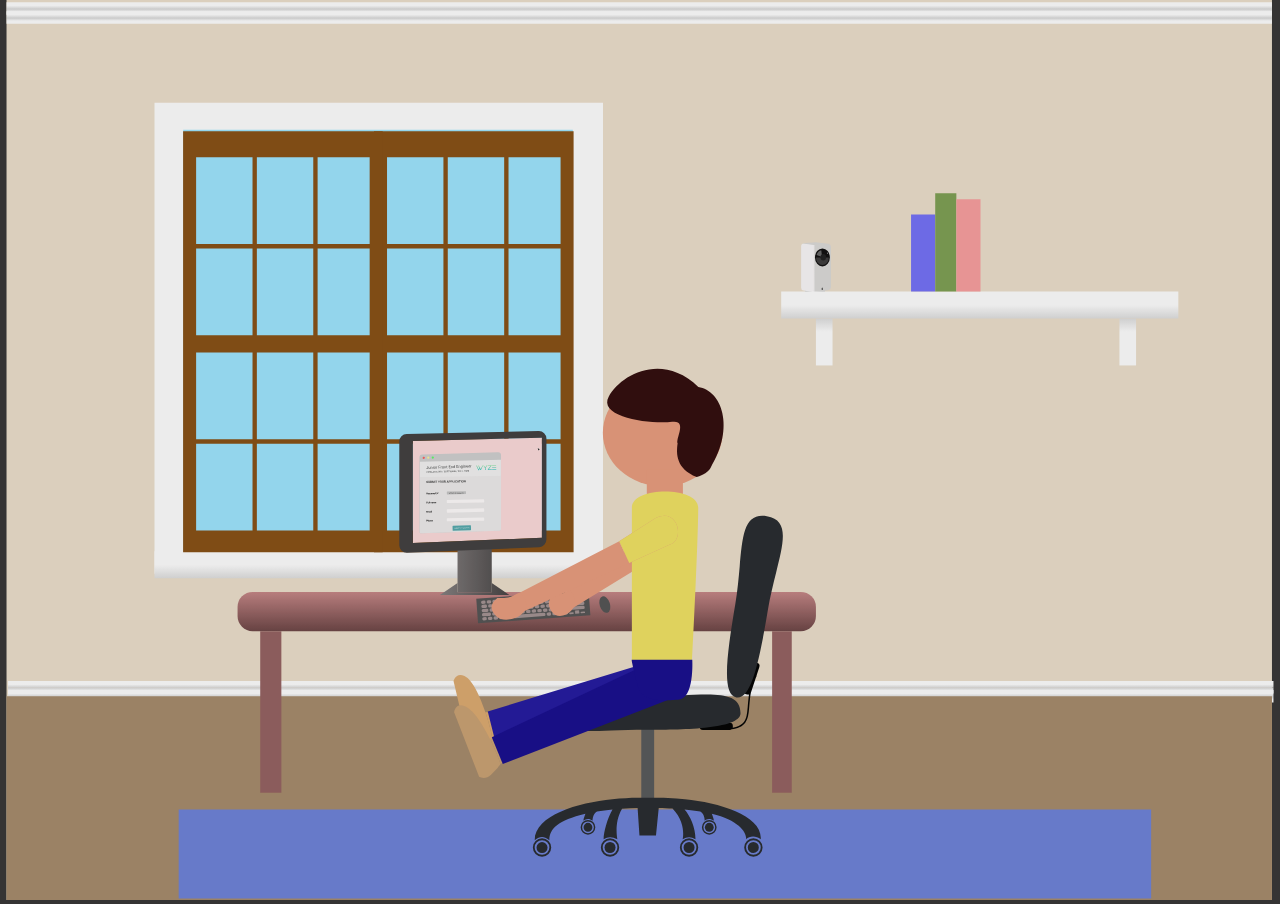
<file: scene2.html>
<!DOCTYPE html>
<html lang="en">
  <head>
    <meta charset="UTF-8" />
    <meta name="viewport" content="width=device-width, initial-scale=1.0" />
    <link href="https://fonts.googleapis.com/css2?family=Red+Hat+Display:wght@400;900&display=swap" rel="stylesheet">   
    <link rel="stylesheet" href="/style.css" />
    <title>Scene 2 / Office</title>
  </head>
  <body>
    <div class="container">
      <div id="card">
        <h1 id="title"></h1>
        <h3 id="fact1"></h3>
        <h3 id="fact2"></h3>
        <h2 id="price"></h3>
    </div>
      <svg
      id="scene-2"
        width="838"
        height="596"
        viewBox="0 0 839 596"
        fill="none"
        xmlns="http://www.w3.org/2000/svg"
      >
        <g id="scene-2-interior">
          <path id="wall" d="M0 0h838v596H0V0z" fill="#ECDFCB" />
          <g id="window-trim">
            <path id="Rectangle 591" fill="#fff" d="M98 68h297v312H98z" />
            <path
              id="Rectangle 593"
              fill="url(#paint0_linear)"
              d="M98 365h297v18H98z"
            />
          </g>
          <path id="sky" fill="#9DE5FF" d="M117 86h258v279H117z" />
          <g id="double-window">
            <g id="Group 3">
              <path
                id="Subtract"
                fill-rule="evenodd"
                clip-rule="evenodd"
                d="M243.355 86.948h132.171v278.709H243.355V86.948zm8.62 17.24h37.352v57.466h-37.352v-57.466zm37.352 129.298h-37.352v57.465h37.352v-57.465zm-37.352-68.959h37.352v57.466h-37.352v-57.466zm37.352 129.298h-37.352v57.465h37.352v-57.465zm2.874-189.637h37.352v57.466h-37.352v-57.466zm37.352 129.298h-37.352v57.465h37.352v-57.465zm-37.352-68.959h37.352v57.466h-37.352v-57.466zm37.352 129.298h-37.352v57.465h37.352v-57.465zm2.874-189.637h34.479v57.466h-34.479v-57.466zm34.479 129.298h-34.479v57.465h34.479v-57.465zm-34.479-68.959h34.479v57.466h-34.479v-57.466zm34.479 129.298h-34.479v57.465h34.479v-57.465z"
                fill="#874F13"
              />
            </g>
            <g id="Group 4">
              <path
                id="Subtract_2"
                fill-rule="evenodd"
                clip-rule="evenodd"
                d="M116.93 86.948h132.171v278.709H116.93V86.948zm8.62 17.24h37.353v57.466H125.55v-57.466zm37.353 129.298H125.55v57.465h37.353v-57.465zm-37.353-68.959h37.353v57.466H125.55v-57.466zm37.353 129.298H125.55v57.465h37.353v-57.465zm2.873-189.637h37.353v57.466h-37.353v-57.466zm37.353 129.298h-37.353v57.465h37.353v-57.465zm-37.353-68.959h37.353v57.466h-37.353v-57.466zm37.353 129.298h-37.353v57.465h37.353v-57.465zm2.873-189.637h34.48v57.466h-34.48v-57.466zm34.48 129.298h-34.48v57.465h34.48v-57.465zm-34.48-68.959h34.48v57.466h-34.48v-57.466zm34.48 129.298h-34.48v57.465h34.48v-57.465z"
                fill="#874F13"
              />
            </g>
          </g>
          <g id="trim">
            <path
              id="Rectangle 577"
              transform="matrix(1 0 0 -1 1 459.245)"
              fill="url(#paint1_linear)"
              d="M0 0h838v3.748H0z"
            />
            <path
              id="Rectangle 578"
              transform="matrix(1 0 0 -1 1 465.242)"
              fill="url(#paint2_linear)"
              d="M0 0h838v3.748H0z"
            />
            <path
              id="Rectangle 579"
              fill="url(#paint3_linear)"
              d="M1 451h838v4.497H1z"
            />
            <path
              id="Rectangle 580"
              fill="url(#paint4_linear)"
              d="M1 456.996h838v4.497H1z"
            />
          </g>
          <g id="trim_2">
            <path
              id="Rectangle 577_2"
              transform="matrix(1 0 0 -1 0 9.744)"
              fill="url(#paint5_linear)"
              d="M0 0h838v3.748H0z"
            />
            <path
              id="Rectangle 578_2"
              transform="matrix(1 0 0 -1 0 15.74)"
              fill="url(#paint6_linear)"
              d="M0 0h838v3.748H0z"
            />
            <path
              id="Rectangle 579_2"
              fill="url(#paint7_linear)"
              d="M0 1.499h838v4.497H0z"
            />
            <path
              id="Rectangle 580_2"
              fill="url(#paint8_linear)"
              d="M0 7.496h838v4.497H0z"
            />
          </g>
          <path id="floor" fill="#A68A6A" d="M0 461h838v135H0z" />
          <path id="rug" fill="#6D82D8" d="M114 536h644v59H114z" />
          <g id="desk">
            <rect
              id="Rectangle 556"
              x="153"
              y="392"
              width="383"
              height="26"
              rx="10"
              fill="url(#paint9_linear)"
            />
            <path id="Rectangle 557" fill="#946060" d="M168 418h14v107h-14z" />
            <path id="Rectangle 559" fill="#946060" d="M507 418h13v107h-13z" />
            <ellipse
              id="mouse"
              cx="396.213"
              cy="400.387"
              rx="3.398"
              ry="5.622"
              transform="rotate(-17.704 396.213 400.387)"
              fill="#535353"
            />
            <g id="keyboard2">
              <g id="keyboard">
                <path
                  id="Rectangle 618"
                  d="M311.064 396.442L385.446 391l1.197 16.365-74.381 5.441-1.198-16.364z"
                  fill="#535353"
                />
              </g>
              <g id="keys" fill="#A39292">
                <rect
                  id="Rectangle 619"
                  x="314.374"
                  y="400.587"
                  width="3.748"
                  height="2.188"
                  rx="1"
                  transform="rotate(-4.184 314.374 400.587)"
                />
                <rect
                  id="Rectangle 623"
                  x="314.174"
                  y="397.859"
                  width="2.998"
                  height="2.188"
                  rx="1"
                  transform="rotate(-4.184 314.174 397.859)"
                />
                <rect
                  id="Rectangle 620"
                  x="314.573"
                  y="403.314"
                  width="4.497"
                  height="2.188"
                  rx="1"
                  transform="rotate(-4.184 314.573 403.314)"
                />
                <rect
                  id="Rectangle 621"
                  x="314.773"
                  y="406.042"
                  width="5.996"
                  height="2.188"
                  rx="1"
                  transform="rotate(-4.184 314.773 406.042)"
                />
                <rect
                  id="Rectangle 622"
                  x="314.973"
                  y="408.769"
                  width="2.998"
                  height="2.188"
                  rx="1"
                  transform="rotate(-4.184 314.973 408.769)"
                />
                <rect
                  id="Rectangle 624"
                  x="318.71"
                  y="408.496"
                  width="2.998"
                  height="2.188"
                  rx="1"
                  transform="rotate(-4.184 318.71 408.496)"
                />
                <rect
                  id="Rectangle 625"
                  x="322.448"
                  y="408.222"
                  width="2.998"
                  height="2.188"
                  rx="1"
                  transform="rotate(-4.184 322.448 408.222)"
                />
                <rect
                  id="Rectangle 630"
                  x="321.501"
                  y="405.55"
                  width="2.998"
                  height="2.188"
                  rx="1"
                  transform="rotate(-4.184 321.501 405.55)"
                />
                <rect
                  id="Rectangle 646"
                  x="319.806"
                  y="402.932"
                  width="2.998"
                  height="2.188"
                  rx="1"
                  transform="rotate(-4.184 319.806 402.932)"
                />
                <rect
                  id="Rectangle 661"
                  x="318.859"
                  y="400.259"
                  width="2.998"
                  height="2.188"
                  rx="1"
                  transform="rotate(-4.184 318.859 400.259)"
                />
                <rect
                  id="Rectangle 662"
                  x="317.912"
                  y="397.586"
                  width="2.998"
                  height="2.188"
                  rx="1"
                  transform="rotate(-4.184 317.912 397.586)"
                />
                <rect
                  id="Rectangle 663"
                  x="322.597"
                  y="399.985"
                  width="2.998"
                  height="2.188"
                  rx="1"
                  transform="rotate(-4.184 322.597 399.985)"
                />
                <rect
                  id="Rectangle 664"
                  x="326.335"
                  y="399.712"
                  width="2.998"
                  height="2.188"
                  rx="1"
                  transform="rotate(-4.184 326.335 399.712)"
                />
                <rect
                  id="Rectangle 665"
                  x="330.073"
                  y="399.438"
                  width="2.998"
                  height="2.188"
                  rx="1"
                  transform="rotate(-4.184 330.073 399.438)"
                />
                <rect
                  id="Rectangle 666"
                  x="333.81"
                  y="399.165"
                  width="2.998"
                  height="2.188"
                  rx="1"
                  transform="rotate(-4.184 333.81 399.165)"
                />
                <rect
                  id="Rectangle 667"
                  x="337.548"
                  y="398.892"
                  width="2.998"
                  height="2.188"
                  rx="1"
                  transform="rotate(-4.184 337.548 398.892)"
                />
                <rect
                  id="Rectangle 668"
                  x="341.286"
                  y="398.618"
                  width="2.998"
                  height="2.188"
                  rx="1"
                  transform="rotate(-4.184 341.286 398.618)"
                />
                <rect
                  id="Rectangle 669"
                  x="345.024"
                  y="398.345"
                  width="2.998"
                  height="2.188"
                  rx="1"
                  transform="rotate(-4.184 345.024 398.345)"
                />
                <rect
                  id="Rectangle 670"
                  x="348.761"
                  y="398.071"
                  width="2.998"
                  height="2.188"
                  rx="1"
                  transform="rotate(-4.184 348.761 398.071)"
                />
                <rect
                  id="Rectangle 671"
                  x="352.499"
                  y="397.798"
                  width="2.998"
                  height="2.188"
                  rx="1"
                  transform="rotate(-4.184 352.499 397.798)"
                />
                <rect
                  id="Rectangle 672"
                  x="356.237"
                  y="397.524"
                  width="2.998"
                  height="2.188"
                  rx="1"
                  transform="rotate(-4.184 356.237 397.524)"
                />
                <rect
                  id="Rectangle 673"
                  x="359.975"
                  y="397.251"
                  width="2.998"
                  height="2.188"
                  rx="1"
                  transform="rotate(-4.184 359.975 397.251)"
                />
                <rect
                  id="Rectangle 674"
                  x="363.713"
                  y="396.977"
                  width="2.998"
                  height="2.188"
                  rx="1"
                  transform="rotate(-4.184 363.713 396.977)"
                />
                <rect
                  id="Rectangle 675"
                  x="367.45"
                  y="396.704"
                  width="2.998"
                  height="2.188"
                  rx="1"
                  transform="rotate(-4.184 367.45 396.704)"
                />
                <rect
                  id="Rectangle 676"
                  x="371.188"
                  y="396.43"
                  width="2.998"
                  height="2.188"
                  rx="1"
                  transform="rotate(-4.184 371.188 396.43)"
                />
                <rect
                  id="Rectangle 677"
                  x="374.926"
                  y="396.157"
                  width="2.998"
                  height="2.188"
                  rx="1"
                  transform="rotate(-4.184 374.926 396.157)"
                />
                <rect
                  id="Rectangle 678"
                  x="378.664"
                  y="395.884"
                  width="3.748"
                  height="2.188"
                  rx="1"
                  transform="rotate(-4.184 378.664 395.884)"
                />
                <rect
                  id="Rectangle 679"
                  x="321.65"
                  y="397.313"
                  width="2.998"
                  height="2.188"
                  rx="1"
                  transform="rotate(-4.184 321.65 397.313)"
                />
                <rect
                  id="Rectangle 680"
                  x="325.388"
                  y="397.039"
                  width="2.998"
                  height="2.188"
                  rx="1"
                  transform="rotate(-4.184 325.388 397.039)"
                />
                <rect
                  id="Rectangle 681"
                  x="329.125"
                  y="396.766"
                  width="2.998"
                  height="2.188"
                  rx="1"
                  transform="rotate(-4.184 329.125 396.766)"
                />
                <rect
                  id="Rectangle 682"
                  x="332.863"
                  y="396.492"
                  width="2.998"
                  height="2.188"
                  rx="1"
                  transform="rotate(-4.184 332.863 396.492)"
                />
                <rect
                  id="Rectangle 683"
                  x="336.601"
                  y="396.219"
                  width="2.998"
                  height="2.188"
                  rx="1"
                  transform="rotate(-4.184 336.601 396.219)"
                />
                <rect
                  id="Rectangle 684"
                  x="340.339"
                  y="395.945"
                  width="2.998"
                  height="2.188"
                  rx="1"
                  transform="rotate(-4.184 340.339 395.945)"
                />
                <rect
                  id="Rectangle 685"
                  x="344.077"
                  y="395.672"
                  width="2.998"
                  height="2.188"
                  rx="1"
                  transform="rotate(-4.184 344.077 395.672)"
                />
                <rect
                  id="Rectangle 686"
                  x="347.814"
                  y="395.398"
                  width="2.998"
                  height="2.188"
                  rx="1"
                  transform="rotate(-4.184 347.814 395.398)"
                />
                <rect
                  id="Rectangle 687"
                  x="351.552"
                  y="395.125"
                  width="2.998"
                  height="2.188"
                  rx="1"
                  transform="rotate(-4.184 351.552 395.125)"
                />
                <rect
                  id="Rectangle 688"
                  x="355.29"
                  y="394.851"
                  width="2.998"
                  height="2.188"
                  rx="1"
                  transform="rotate(-4.184 355.29 394.851)"
                />
                <rect
                  id="Rectangle 689"
                  x="359.028"
                  y="394.578"
                  width="2.998"
                  height="2.188"
                  rx="1"
                  transform="rotate(-4.184 359.028 394.578)"
                />
                <rect
                  id="Rectangle 690"
                  x="362.766"
                  y="394.305"
                  width="2.998"
                  height="2.188"
                  rx="1"
                  transform="rotate(-4.184 362.766 394.305)"
                />
                <rect
                  id="Rectangle 691"
                  x="366.503"
                  y="394.031"
                  width="2.998"
                  height="2.188"
                  rx="1"
                  transform="rotate(-4.184 366.503 394.031)"
                />
                <rect
                  id="Rectangle 692"
                  x="370.241"
                  y="393.758"
                  width="2.998"
                  height="2.188"
                  rx="1"
                  transform="rotate(-4.184 370.241 393.758)"
                />
                <rect
                  id="Rectangle 693"
                  x="373.979"
                  y="393.484"
                  width="2.998"
                  height="2.188"
                  rx="1"
                  transform="rotate(-4.184 373.979 393.484)"
                />
                <rect
                  id="Rectangle 694"
                  x="377.716"
                  y="393.211"
                  width="4.497"
                  height="2.188"
                  rx="1"
                  transform="rotate(-4.184 377.716 393.211)"
                />
                <rect
                  id="Rectangle 647"
                  x="323.544"
                  y="402.658"
                  width="2.998"
                  height="2.188"
                  rx="1"
                  transform="rotate(-4.184 323.544 402.658)"
                />
                <rect
                  id="Rectangle 648"
                  x="327.282"
                  y="402.385"
                  width="2.998"
                  height="2.188"
                  rx="1"
                  transform="rotate(-4.184 327.282 402.385)"
                />
                <rect
                  id="Rectangle 649"
                  x="331.02"
                  y="402.111"
                  width="2.998"
                  height="2.188"
                  rx="1"
                  transform="rotate(-4.184 331.02 402.111)"
                />
                <rect
                  id="Rectangle 650"
                  x="334.757"
                  y="401.838"
                  width="2.998"
                  height="2.188"
                  rx="1"
                  transform="rotate(-4.184 334.757 401.838)"
                />
                <rect
                  id="Rectangle 651"
                  x="338.495"
                  y="401.564"
                  width="2.998"
                  height="2.188"
                  rx="1"
                  transform="rotate(-4.184 338.495 401.564)"
                />
                <rect
                  id="Rectangle 652"
                  x="342.233"
                  y="401.291"
                  width="2.998"
                  height="2.188"
                  rx="1"
                  transform="rotate(-4.184 342.233 401.291)"
                />
                <rect
                  id="Rectangle 653"
                  x="345.971"
                  y="401.017"
                  width="2.998"
                  height="2.188"
                  rx="1"
                  transform="rotate(-4.184 345.971 401.017)"
                />
                <rect
                  id="Rectangle 654"
                  x="349.708"
                  y="400.744"
                  width="2.998"
                  height="2.188"
                  rx="1"
                  transform="rotate(-4.184 349.708 400.744)"
                />
                <rect
                  id="Rectangle 655"
                  x="353.446"
                  y="400.47"
                  width="2.998"
                  height="2.188"
                  rx="1"
                  transform="rotate(-4.184 353.446 400.47)"
                />
                <rect
                  id="Rectangle 656"
                  x="357.184"
                  y="400.197"
                  width="2.998"
                  height="2.188"
                  rx="1"
                  transform="rotate(-4.184 357.184 400.197)"
                />
                <rect
                  id="Rectangle 657"
                  x="360.922"
                  y="399.924"
                  width="2.998"
                  height="2.188"
                  rx="1"
                  transform="rotate(-4.184 360.922 399.924)"
                />
                <rect
                  id="Rectangle 658"
                  x="364.66"
                  y="399.65"
                  width="2.998"
                  height="2.188"
                  rx="1"
                  transform="rotate(-4.184 364.66 399.65)"
                />
                <rect
                  id="Rectangle 659"
                  x="368.397"
                  y="399.377"
                  width="2.998"
                  height="2.188"
                  rx="1"
                  transform="rotate(-4.184 368.397 399.377)"
                />
                <rect
                  id="Rectangle 660"
                  x="372.135"
                  y="399.103"
                  width="2.998"
                  height="2.188"
                  rx="1"
                  transform="rotate(-4.184 372.135 399.103)"
                />
                <rect
                  id="Rectangle 631"
                  x="325.239"
                  y="405.276"
                  width="2.998"
                  height="2.188"
                  rx="1"
                  transform="rotate(-4.184 325.239 405.276)"
                />
                <rect
                  id="Rectangle 632"
                  x="328.977"
                  y="405.003"
                  width="2.998"
                  height="2.188"
                  rx="1"
                  transform="rotate(-4.184 328.977 405.003)"
                />
                <rect
                  id="Rectangle 633"
                  x="332.714"
                  y="404.729"
                  width="2.998"
                  height="2.188"
                  rx="1"
                  transform="rotate(-4.184 332.714 404.729)"
                />
                <rect
                  id="Rectangle 634"
                  x="336.452"
                  y="404.456"
                  width="2.998"
                  height="2.188"
                  rx="1"
                  transform="rotate(-4.184 336.452 404.456)"
                />
                <rect
                  id="Rectangle 635"
                  x="340.19"
                  y="404.182"
                  width="2.998"
                  height="2.188"
                  rx="1"
                  transform="rotate(-4.184 340.19 404.182)"
                />
                <rect
                  id="Rectangle 636"
                  x="343.928"
                  y="403.909"
                  width="2.998"
                  height="2.188"
                  rx="1"
                  transform="rotate(-4.184 343.928 403.909)"
                />
                <rect
                  id="Rectangle 637"
                  x="347.665"
                  y="403.635"
                  width="2.998"
                  height="2.188"
                  rx="1"
                  transform="rotate(-4.184 347.665 403.635)"
                />
                <rect
                  id="Rectangle 638"
                  x="351.403"
                  y="403.362"
                  width="2.998"
                  height="2.188"
                  rx="1"
                  transform="rotate(-4.184 351.403 403.362)"
                />
                <rect
                  id="Rectangle 639"
                  x="355.141"
                  y="403.089"
                  width="2.998"
                  height="2.188"
                  rx="1"
                  transform="rotate(-4.184 355.141 403.089)"
                />
                <rect
                  id="Rectangle 640"
                  x="358.879"
                  y="402.815"
                  width="2.998"
                  height="2.188"
                  rx="1"
                  transform="rotate(-4.184 358.879 402.815)"
                />
                <rect
                  id="Rectangle 641"
                  x="362.616"
                  y="402.542"
                  width="2.998"
                  height="2.188"
                  rx="1"
                  transform="rotate(-4.184 362.616 402.542)"
                />
                <rect
                  id="Rectangle 642"
                  x="366.354"
                  y="402.268"
                  width="2.998"
                  height="2.188"
                  rx="1"
                  transform="rotate(-4.184 366.354 402.268)"
                />
                <rect
                  id="Rectangle 643"
                  x="370.092"
                  y="401.995"
                  width="2.998"
                  height="2.188"
                  rx="1"
                  transform="rotate(-4.184 370.092 401.995)"
                />
                <rect
                  id="Rectangle 644"
                  x="373.83"
                  y="401.721"
                  width="8.995"
                  height="2.188"
                  rx="1"
                  transform="rotate(-4.184 373.83 401.721)"
                />
                <rect
                  id="Rectangle 645"
                  x="375.873"
                  y="398.83"
                  width="6.746"
                  height="2.188"
                  rx="1"
                  transform="rotate(-4.184 375.873 398.83)"
                />
                <rect
                  id="Rectangle 626"
                  x="326.186"
                  y="407.949"
                  width="2.998"
                  height="2.188"
                  rx="1"
                  transform="rotate(-4.184 326.186 407.949)"
                />
                <rect
                  id="Rectangle 696"
                  x="329.924"
                  y="407.675"
                  width="5.247"
                  height="2.188"
                  rx="1"
                  transform="rotate(-4.184 329.924 407.675)"
                />
                <rect
                  id="Rectangle 628"
                  x="357.583"
                  y="405.652"
                  width="2.998"
                  height="2.188"
                  rx="1"
                  transform="rotate(-4.184 357.583 405.652)"
                />
                <rect
                  id="Rectangle 629"
                  x="361.321"
                  y="405.378"
                  width="2.998"
                  height="2.188"
                  rx="1"
                  transform="rotate(-4.184 361.321 405.378)"
                />
                <rect
                  id="Rectangle 695"
                  x="365.059"
                  y="405.105"
                  width="2.998"
                  height="2.188"
                  rx="1"
                  transform="rotate(-4.184 365.059 405.105)"
                />
                <rect
                  id="Rectangle 701"
                  x="368.797"
                  y="404.832"
                  width="2.998"
                  height="2.188"
                  rx="1"
                  transform="rotate(-4.184 368.797 404.832)"
                />
                <rect
                  id="Rectangle 697"
                  x="372.614"
                  y="405.649"
                  width="2.998"
                  height="1.094"
                  rx=".547"
                  transform="rotate(-4.184 372.614 405.649)"
                />
                <rect
                  id="Rectangle 698"
                  x="376.352"
                  y="405.376"
                  width="2.998"
                  height="1.094"
                  rx=".547"
                  transform="rotate(-4.184 376.352 405.376)"
                />
                <rect
                  id="Rectangle 699"
                  x="380.089"
                  y="405.102"
                  width="2.998"
                  height="1.094"
                  rx=".547"
                  transform="rotate(-4.184 380.089 405.102)"
                />
                <rect
                  id="Rectangle 700"
                  x="376.272"
                  y="404.285"
                  width="2.998"
                  height="1.094"
                  rx=".547"
                  transform="rotate(-4.184 376.272 404.285)"
                />
                <rect
                  id="Rectangle 627"
                  x="335.904"
                  y="407.238"
                  width="20.988"
                  height="2.188"
                  rx="1"
                  transform="rotate(-4.184 335.904 407.238)"
                />
              </g>
            </g>
          </g>
          <g id="pan-cam">
            <ellipse
              id="Ellipse 9"
              rx="6.654"
              ry=".459"
              transform="matrix(-1 0 0 1 535.364 193.675)"
              fill="#474545"
            />
            <path
              id="Union"
              d="M535.364 191.84c3.675 0 6.655.274 6.655.612v1.223H528.71v-1.223c0-.338 2.979-.612 6.654-.612z"
              fill="#C7C6C4"
            />
            <path
              id="Rectangle 1"
              d="M545.919 163.614a2 2 0 00-2.061-1.999l-9.182.281v31.665l9.526-1.361a2 2 0 001.717-1.98v-26.606z"
              fill="#DBDAD8"
            />
            <path
              id="Rectangle 3"
              d="M535.25 162.01l-.574.002v31.434l.689-.228-.115-31.208z"
              fill="url(#paint10_linear)"
            />
            <path
              id="Rectangle 2"
              d="M534.676 161.896l-6.301-.596a2 2 0 00-2.189 1.991v27.191a2 2 0 001.68 1.974l6.81 1.105v-31.665z"
              fill="#F9F7F8"
            />
            <ellipse
              id="Ellipse 1"
              cx="540.298"
              cy="170.5"
              rx="4.933"
              ry="5.966"
              fill="#0E0D0D"
            />
            <path
              id="Ellipse 3"
              d="M544.543 170.5c0 1.339-.448 2.623-1.244 3.57-.796.946-1.875 1.478-3.001 1.478s-2.206-.532-3.002-1.478c-.796-.947-1.243-2.231-1.243-3.57h8.49z"
              fill="#fff"
              fill-opacity=".19"
            />
            <path
              id="Ellipse 4"
              d="M536.44 168.784a4.74 4.74 0 011.187-2.084c.551-.551 1.219-.91 1.927-1.034l.499 4.473-3.613-1.355z"
              fill="#fff"
              fill-opacity=".36"
            />
            <path
              id="Vector 1"
              d="M535.823 160.404l9.638 1.148-10.67.688-7.431-1.018c-.119-.016-.114-.19.006-.199l8.457-.619z"
              fill="#DBDAD8"
            />
            <ellipse
              id="Ellipse 2"
              rx="1.836"
              ry="2.18"
              transform="matrix(-1 0 0 1 540.871 170.386)"
              fill="#1F1F1F"
            />
            <ellipse
              id="Ellipse 5"
              cx="543.637"
              cy="167.673"
              rx=".229"
              ry=".574"
              transform="rotate(-27.788 543.637 167.673)"
              fill="#C4C4C4"
            />
            <circle
              id="Ellipse 6"
              r=".459"
              transform="matrix(-1 0 0 1 540.183 191.381)"
              fill="#000"
            />
            <circle
              id="Ellipse 7"
              r=".229"
              transform="matrix(-1 0 0 1 540.183 190.233)"
              fill="#414141"
            />
          </g>
          <g id="shelf">
            <path
              id="Rectangle 560"
              fill="url(#paint11_linear)"
              d="M513 193h263v18H513z"
            />
            <path
              id="Rectangle 561"
              fill="url(#paint12_linear)"
              d="M536 211h11v31h-11z"
            />
            <path
              id="Rectangle 562"
              fill="url(#paint13_linear)"
              d="M737 211h11v31h-11z"
            />
            <g id="books">
              <path id="Rectangle 563" fill="#7370F7" d="M599 142h16v51h-16z" />
              <path id="Rectangle 564" fill="#7D9F52" d="M615 128h14v65h-14z" />
              <path id="Rectangle 565" fill="#F99E9E" d="M629 132h16v61h-16z" />
            </g>
          </g>
          <g id="computer">
            <path
              id="screen-bg"
              d="M269.089 292.059l85.449-2.249v66.336l-85.449 3.373v-67.46z"
              fill="#FCDBDB"
            />
            <g id="window-job-app">
              <path
                id="Rectangle 614"
                d="M273.444 303.016a2 2 0 011.941-1.999l50.029-1.479a2 2 0 012.059 1.999v48.771a1 1 0 01-.965.999l-52.029 1.805a1 1 0 01-1.035-1v-49.096z"
                fill="#CFCFCF"
              />
              <path
                id="Rectangle 615"
                d="M273.776 305.792l53.647-1.362-.016 46.377-53.631 1.682v-46.697z"
                fill="#F2F2F2"
              />
              <g id="job-application">
                <path
                  id="Rectangle 616"
                  d="M273.776 315.857l53.613-.793v35.447a1 1 0 01-.969.999l-51.797 1.605a1 1 0 01-1.031-1.004l.184-36.254z"
                  fill="#EDEBEB"
                />
                <g id="SUBMIT YOUR APPLICATION" fill="#404040">
                  <path
                    d="M278.803 319.464a.15.15 0 00-.061-.126.724.724 0 00-.212-.09 1.573 1.573 0 01-.243-.094c-.163-.085-.245-.201-.248-.349a.347.347 0 01.061-.206.428.428 0 01.184-.144.7.7 0 01.273-.056.638.638 0 01.272.052.416.416 0 01.258.379l-.293.005a.191.191 0 00-.064-.15.253.253 0 00-.174-.052.267.267 0 00-.166.048.144.144 0 00-.058.121c.001.046.025.084.071.115.048.03.117.058.208.084.167.048.29.108.367.181a.369.369 0 01.119.275.342.342 0 01-.135.292.611.611 0 01-.374.111.716.716 0 01-.3-.055.477.477 0 01-.209-.161.427.427 0 01-.074-.241l.294-.005c.003.157.098.234.285.231a.276.276 0 00.162-.045.138.138 0 00.057-.12zM280.355 318.389l.015.937a.477.477 0 01-.14.371.564.564 0 01-.396.143.57.57 0 01-.398-.126.47.47 0 01-.155-.36l-.016-.947.293-.005.016.939c.001.093.024.161.069.203a.26.26 0 00.187.06c.165-.002.247-.09.247-.264l-.016-.946.294-.005zM280.619 319.807l-.024-1.422.498-.008c.173-.003.304.028.394.093a.338.338 0 01.139.288.325.325 0 01-.051.186.314.314 0 01-.147.118.294.294 0 01.173.108.317.317 0 01.067.202c.002.137-.04.241-.126.312-.086.072-.209.11-.371.114l-.552.009zm.282-.624l.007.384.251-.004a.236.236 0 00.16-.052.169.169 0 00.056-.137c-.002-.13-.07-.195-.205-.195l-.269.004zm-.003-.207l.217-.003c.147-.005.22-.066.218-.181-.001-.064-.02-.11-.059-.137-.037-.028-.096-.042-.177-.04l-.205.003.006.358zM282.255 318.358l.382 1.025.346-1.037.385-.006.024 1.421-.294.005-.007-.388.019-.672-.367 1.066-.201.003-.4-1.052.04.67.007.388-.293.005-.024-1.422.383-.006zM283.959 319.752l-.293.005-.023-1.422.292-.005.024 1.422zM285.253 318.546l-.436.007.02 1.185-.293.005-.02-1.185-.429.007-.004-.237 1.158-.019.004.237zM286.357 318.931l.285-.645.32-.005-.451.914.008.515-.298.005-.008-.516-.482-.898.321-.005.305.635zM288.243 319.003a.857.857 0 01-.068.369.555.555 0 01-.524.339.56.56 0 01-.535-.318.836.836 0 01-.084-.362l-.001-.071a.864.864 0 01.069-.37.567.567 0 01.525-.34.56.56 0 01.535.323c.052.105.08.227.082.366l.001.064zm-.298-.06c-.002-.149-.031-.262-.086-.338a.26.26 0 00-.23-.113.265.265 0 00-.226.119c-.052.077-.077.19-.075.338l.001.069a.598.598 0 00.086.336.26.26 0 00.232.117.26.26 0 00.225-.119.607.607 0 00.074-.339l-.001-.07zM289.52 318.239l.015.936a.48.48 0 01-.14.372.564.564 0 01-.396.142.57.57 0 01-.398-.125.472.472 0 01-.155-.36l-.016-.947.293-.005.015.938c.002.093.025.161.07.203a.256.256 0 00.187.06c.164-.002.247-.09.246-.263l-.015-.947.294-.004zM290.301 319.127l-.233.004.008.521-.293.004-.023-1.421.528-.009c.168-.003.298.033.391.106a.39.39 0 01.142.315.444.444 0 01-.06.244.431.431 0 01-.188.158l.317.575.001.014-.315.005-.275-.516zm-.237-.233l.236-.004a.241.241 0 00.17-.059.2.2 0 00.058-.156.213.213 0 00-.06-.157c-.039-.038-.097-.056-.176-.055l-.235.004.007.427zM292.356 319.321l-.513.009-.093.294-.312.005.506-1.43.272-.005.555 1.413-.311.005-.104-.291zm-.438-.23l.355-.006-.187-.529-.168.535zM293.189 319.099l.008.501-.293.005-.023-1.422.554-.009a.629.629 0 01.282.054.439.439 0 01.26.408.414.414 0 01-.138.333c-.094.081-.225.123-.394.126l-.256.004zm-.004-.237l.261-.004c.078-.002.137-.021.176-.058.041-.037.06-.089.059-.157a.232.232 0 00-.064-.168.236.236 0 00-.171-.064l-.269.005.008.446zM294.479 319.078l.009.501-.293.005-.024-1.422.555-.009a.629.629 0 01.282.054.425.425 0 01.19.164.464.464 0 01.07.244.41.41 0 01-.138.332c-.094.082-.225.124-.394.127l-.257.004zm-.003-.237l.261-.004c.078-.002.136-.021.176-.058.041-.037.06-.09.059-.157a.236.236 0 00-.064-.168.228.228 0 00-.171-.064l-.269.005.008.446zM295.775 319.322l.622-.01.004.236-.915.015-.024-1.422.293-.005.02 1.186zM296.881 319.54l-.293.004-.023-1.421.293-.005.023 1.422zM298.262 319.043a.506.506 0 01-.164.364.593.593 0 01-.4.139.536.536 0 01-.434-.177c-.106-.121-.161-.289-.165-.503l-.001-.087a.86.86 0 01.066-.362.546.546 0 01.202-.243.584.584 0 01.311-.089.58.58 0 01.399.125.539.539 0 01.18.367l-.293.005c-.009-.091-.035-.157-.08-.198-.045-.041-.112-.06-.202-.059-.097.002-.17.038-.218.109-.047.071-.07.179-.068.327l.001.107c.003.154.028.266.075.336.048.07.122.104.223.103.09-.002.157-.024.201-.065.044-.043.069-.107.074-.194l.293-.005zM299.26 319.208l-.514.008-.093.295-.311.005.506-1.431.271-.004.556 1.413-.312.005-.103-.291zm-.439-.231l.356-.005-.188-.53-.168.535zM300.741 318.291l-.436.008.02 1.184-.293.005-.02-1.185-.429.007-.004-.237 1.158-.019.004.237zM301.24 319.468l-.293.005-.024-1.422.293-.005.024 1.422zM302.669 318.766a.872.872 0 01-.068.369.567.567 0 01-.209.248.593.593 0 01-.315.091.571.571 0 01-.536-.319.843.843 0 01-.083-.362l-.001-.07a.864.864 0 01.069-.37.561.561 0 01.525-.34.583.583 0 01.317.081.557.557 0 01.218.241.866.866 0 01.082.367l.001.064zm-.298-.06c-.003-.149-.031-.262-.086-.338a.26.26 0 00-.23-.113.262.262 0 00-.226.119c-.052.077-.077.19-.075.337l.001.07a.598.598 0 00.086.336.261.261 0 00.232.117.262.262 0 00.225-.119.611.611 0 00.074-.34l-.001-.069zM304.049 319.422l-.293.005-.586-.926.016.935-.293.005-.024-1.422.293-.005.587.928-.015-.937.292-.005.023 1.422z"
                  />
                </g>
                <g id="Resume/CV" fill="#000">
                  <path
                    d="M278.498 326.947l-.175.003.007.391-.22.003-.018-1.066.396-.007a.45.45 0 01.293.079.29.29 0 01.106.237.323.323 0 01-.044.183.316.316 0 01-.141.118l.238.432.001.01-.236.004-.207-.387zm-.178-.175l.177-.003c.055-.001.098-.015.128-.044a.154.154 0 00.043-.117.162.162 0 00-.045-.118c-.029-.028-.073-.042-.132-.041l-.177.003.006.32zM279.419 327.336a.392.392 0 01-.286-.102.38.38 0 01-.114-.283v-.02a.463.463 0 01.042-.214.33.33 0 01.128-.147.356.356 0 01.192-.055.33.33 0 01.258.098.418.418 0 01.098.289l.002.087-.505.008a.2.2 0 00.064.124.19.19 0 00.132.044.227.227 0 00.19-.092l.106.115a.336.336 0 01-.127.108.424.424 0 01-.18.04zm-.035-.65a.135.135 0 00-.102.045.217.217 0 00-.048.122l.294-.005v-.017c-.002-.047-.015-.083-.04-.108a.14.14 0 00-.104-.037zM280.291 327.087c-.001-.026-.014-.046-.04-.06a.425.425 0 00-.124-.038c-.189-.036-.285-.115-.287-.235a.217.217 0 01.084-.177.353.353 0 01.228-.076.387.387 0 01.243.067.228.228 0 01.094.183l-.212.004a.103.103 0 00-.031-.074c-.019-.02-.05-.029-.092-.029a.131.131 0 00-.082.026.074.074 0 00-.028.062c0 .023.012.042.034.057.022.013.06.025.113.035.053.009.098.02.134.033.113.039.17.109.171.21a.205.205 0 01-.089.177.403.403 0 01-.239.071.42.42 0 01-.178-.032.304.304 0 01-.123-.095.23.23 0 01-.046-.133l.201-.004a.11.11 0 00.043.086.166.166 0 00.104.028.157.157 0 00.091-.024.074.074 0 00.031-.062zM281.111 327.211a.264.264 0 01-.216.099c-.085.002-.15-.021-.196-.069-.045-.048-.069-.12-.071-.214l-.01-.519.212-.004.009.512c.001.083.04.123.115.122.072-.001.121-.027.147-.077l-.01-.561.212-.004.014.792-.199.004-.007-.081zM281.661 326.49l.008.088a.28.28 0 01.226-.107c.102-.002.173.037.213.117a.272.272 0 01.235-.125c.086-.001.151.023.194.072.043.049.065.124.067.225l.008.506-.212.003-.009-.505c-.001-.045-.01-.077-.028-.098-.018-.02-.049-.03-.093-.029-.064.001-.107.032-.131.093l.011.544-.212.003-.009-.504c-.001-.046-.01-.079-.029-.099-.018-.02-.049-.03-.092-.029-.061.001-.104.026-.13.077l.01.56-.211.004-.014-.793.198-.003zM283.141 327.271a.39.39 0 01-.286-.102.38.38 0 01-.114-.283l-.001-.02a.476.476 0 01.043-.214.327.327 0 01.127-.147.36.36 0 01.193-.055.328.328 0 01.257.098.413.413 0 01.099.289l.002.086-.505.009a.2.2 0 00.064.124.19.19 0 00.132.044.227.227 0 00.189-.092l.106.115a.329.329 0 01-.127.108.435.435 0 01-.179.04zm-.036-.65a.135.135 0 00-.102.045.216.216 0 00-.047.122l.294-.005v-.017c-.002-.047-.015-.083-.04-.108a.138.138 0 00-.105-.037zM283.655 327.339l-.157.003.372-1.165.158-.003-.373 1.165zM284.993 326.869a.373.373 0 01-.123.273.445.445 0 01-.3.104.404.404 0 01-.325-.132.569.569 0 01-.124-.377l-.001-.065a.645.645 0 01.049-.272.403.403 0 01.152-.182.42.42 0 01.233-.067.433.433 0 01.299.093.41.41 0 01.135.275l-.22.004c-.006-.068-.026-.118-.06-.148-.033-.031-.084-.046-.151-.044-.073.001-.128.028-.163.082-.036.052-.053.134-.052.244l.002.081a.484.484 0 00.056.252c.036.052.092.078.167.077.068-.002.118-.018.151-.049.033-.032.051-.08.055-.145l.22-.004zM285.533 326.95l.227-.806.245-.004-.353 1.073-.229.004-.388-1.06.243-.005.255.798z"
                  />
                </g>
                <g id="Full name" fill="#000">
                  <path
                    d="M278.75 332.905l-.422.008.008.436-.22.004-.019-1.066.694-.013.003.178-.474.009.005.275.422-.008.003.177zM279.381 333.249a.265.265 0 01-.215.099c-.085.002-.15-.021-.196-.069-.045-.048-.069-.119-.072-.214l-.01-.519.212-.004.009.512c.002.083.04.123.115.122.072-.002.121-.027.147-.078l-.01-.561.212-.004.015.793-.2.003-.007-.08zM279.971 333.319l-.213.004-.021-1.125.213-.004.021 1.125zM280.369 333.311l-.212.004-.021-1.125.212-.004.021 1.125zM281.098 332.505l.008.092a.276.276 0 01.226-.111c.084-.001.147.022.188.071.042.048.065.122.068.22l.009.512-.212.003-.009-.506c-.001-.045-.011-.077-.031-.097-.02-.02-.053-.03-.098-.029a.145.145 0 00-.133.079l.011.558-.212.004-.015-.792.2-.004zM282.217 333.277a.238.238 0 01-.022-.071.26.26 0 01-.199.09.284.284 0 01-.194-.064.214.214 0 01-.079-.168.226.226 0 01.089-.196.466.466 0 01.269-.073l.097-.001-.001-.046a.123.123 0 00-.03-.087c-.019-.022-.048-.032-.089-.032a.128.128 0 00-.084.028.087.087 0 00-.028.071l-.212.003a.21.21 0 01.04-.128.287.287 0 01.118-.094.443.443 0 01.174-.036.344.344 0 01.234.069.259.259 0 01.09.205l.006.344a.386.386 0 00.035.17v.012l-.214.004zm-.177-.144a.183.183 0 00.086-.022.142.142 0 00.057-.057l-.002-.137-.079.002c-.106.002-.162.039-.168.113v.012c0 .027.01.048.029.065a.105.105 0 00.077.024zM282.746 332.475l.008.088a.276.276 0 01.226-.107c.102-.002.173.037.212.117a.273.273 0 01.236-.126c.086-.001.151.023.193.072.043.049.066.124.068.225l.009.506-.212.004-.01-.506c-.001-.045-.01-.077-.028-.097-.018-.021-.049-.031-.093-.03-.064.001-.107.032-.131.093l.011.544-.211.004-.01-.504c-.001-.046-.01-.079-.029-.1-.018-.02-.049-.029-.093-.029-.06.002-.103.027-.129.078l.011.56-.212.004-.014-.793.198-.003zM284.226 333.254a.387.387 0 01-.286-.101.38.38 0 01-.114-.283l-.001-.021a.475.475 0 01.043-.213.335.335 0 01.127-.148.375.375 0 01.193-.055.328.328 0 01.257.098.413.413 0 01.099.289l.002.086-.505.01a.186.186 0 00.196.168.228.228 0 00.189-.093l.107.115a.336.336 0 01-.127.108.424.424 0 01-.18.04zm-.036-.649a.13.13 0 00-.102.044.223.223 0 00-.047.122l.294-.005v-.017c-.002-.047-.015-.083-.04-.107-.025-.026-.06-.038-.105-.037z"
                  />
                </g>
                <g id="Email" fill="#000">
                  <path
                    d="M278.75 338.969l-.422.01.007.285.495-.011.004.176-.715.017-.025-1.066.714-.017.004.178-.494.011.006.254.422-.009.004.172zM279.129 338.629l.008.089a.283.283 0 01.226-.109c.102-.002.173.037.213.116a.27.27 0 01.235-.126c.086-.002.15.021.194.071.043.049.065.123.068.224l.012.506-.213.005-.012-.506c-.001-.044-.01-.077-.028-.097-.018-.021-.05-.03-.094-.029-.063.001-.107.032-.13.094l.014.544-.212.005-.012-.505c-.001-.046-.01-.079-.029-.099-.019-.02-.05-.03-.093-.029a.14.14 0 00-.129.078l.014.56-.212.005-.019-.792.199-.005zM280.707 339.385a.24.24 0 01-.023-.07.257.257 0 01-.198.09.283.283 0 01-.195-.063.218.218 0 01-.08-.168.223.223 0 01.089-.195.455.455 0 01.268-.075l.098-.002-.001-.046a.13.13 0 00-.031-.087c-.019-.021-.049-.032-.089-.031a.127.127 0 00-.084.028.086.086 0 00-.028.071l-.212.005a.212.212 0 01.039-.128.281.281 0 01.118-.095.458.458 0 01.174-.038.346.346 0 01.234.069.257.257 0 01.091.204l.008.344a.383.383 0 00.035.17l.001.012-.214.005zm-.178-.143a.188.188 0 00.085-.022.14.14 0 00.058-.058l-.003-.136-.08.001c-.105.003-.161.041-.166.114l-.001.013a.085.085 0 00.03.064.105.105 0 00.077.024zM281.275 339.372l-.212.005-.019-.792.213-.005.018.792zm-.248-.992a.102.102 0 01.03-.079.122.122 0 01.086-.033.12.12 0 01.087.029.1.1 0 01.034.077.1.1 0 01-.031.08.12.12 0 01-.085.033.122.122 0 01-.087-.029.105.105 0 01-.034-.078zM281.674 339.363l-.213.005-.026-1.125.212-.005.027 1.125z"
                  />
                </g>
                <g id="Phone" fill="#000">
                  <path
                    d="M278.328 344.959l.006.376-.219.004-.019-1.067.416-.007c.08-.001.15.012.211.04a.32.32 0 01.143.123.34.34 0 01.052.183.304.304 0 01-.103.249.446.446 0 01-.295.096l-.192.003zm-.004-.178l.197-.003c.058-.001.102-.016.131-.044.031-.028.045-.067.045-.118a.18.18 0 00-.049-.126.174.174 0 00-.128-.047l-.202.004.006.334zM279.263 344.612a.267.267 0 01.21-.105c.171-.003.26.096.266.295l.009.508-.211.003-.009-.501c-.001-.046-.011-.079-.031-.1-.02-.022-.053-.032-.098-.031-.062.001-.107.026-.134.074l.01.563-.211.004-.02-1.125.211-.004.008.419zM279.868 344.904a.463.463 0 01.041-.211.34.34 0 01.128-.145.38.38 0 01.198-.054.358.358 0 01.263.093.395.395 0 01.118.265l.003.054a.415.415 0 01-.097.295.354.354 0 01-.271.114.358.358 0 01-.276-.105.422.422 0 01-.107-.297v-.009zm.212.012a.296.296 0 00.045.172.14.14 0 00.123.057.14.14 0 00.119-.061c.028-.04.041-.103.04-.19a.301.301 0 00-.046-.17.142.142 0 00-.123-.059.137.137 0 00-.119.063c-.028.041-.041.103-.039.188zM280.937 344.496l.008.091a.28.28 0 01.226-.11c.084-.001.147.022.189.071.041.048.064.122.066.22l.01.512-.212.003-.009-.506c-.001-.045-.011-.078-.031-.097-.02-.02-.053-.03-.098-.029a.146.146 0 00-.133.078l.01.559-.211.004-.015-.793.2-.003zM281.962 345.285a.388.388 0 01-.286-.102.38.38 0 01-.115-.283v-.02a.49.49 0 01.042-.214.344.344 0 01.321-.202.324.324 0 01.257.098c.064.067.097.163.099.289l.001.086-.504.009a.2.2 0 00.064.124.19.19 0 00.131.044.227.227 0 00.19-.092l.106.115a.319.319 0 01-.127.107.42.42 0 01-.179.041zm-.036-.65a.138.138 0 00-.102.044.231.231 0 00-.048.123l.295-.005v-.017a.16.16 0 00-.04-.108.138.138 0 00-.105-.037z"
                  />
                </g>
                <path
                  id="Rectangle 707"
                  d="M295.354 348.47a.3.3 0 01.29-.309l11.571-.4a.3.3 0 01.31.29l.087 2.769a.3.3 0 01-.289.31l-11.571.4a.3.3 0 01-.31-.291l-.088-2.769z"
                  fill="#53A9AC"
                />
                <rect
                  id="Rectangle 704"
                  width="24.718"
                  height="1.998"
                  rx=".3"
                  transform="matrix(.9998 -.01975 .02802 .9996 291.559 331.172)"
                  fill="#FFFBFB"
                />
                <rect
                  id="Rectangle 705"
                  width="24.718"
                  height="2.322"
                  rx=".3"
                  transform="matrix(.9997 -.02462 .03288 .99946 291.551 337.196)"
                  fill="#FFFBFB"
                />
                <rect
                  id="Rectangle 706"
                  width="24.718"
                  height="2.106"
                  rx=".3"
                  transform="matrix(.99982 -.019 .02727 .99963 291.559 343.161)"
                  fill="#FFFBFB"
                />
                <g id="adam-mathieson" fill="#535353">
                  <path
                    d="M292.802 332.72l-.257.004-.046.148-.155.003.251-.716.136-.003.279.706-.156.003-.052-.145zm-.219-.115l.177-.003-.094-.265-.083.268zM293.04 332.594a.32.32 0 01.052-.198.178.178 0 01.15-.076.162.162 0 01.129.055l-.005-.269.141-.003.014.75-.127.002-.008-.056a.165.165 0 01-.135.069.182.182 0 01-.151-.071.333.333 0 01-.06-.203zm.141.007c.001.05.011.088.028.114a.086.086 0 00.076.038c.044-.001.074-.02.092-.057l-.004-.209c-.019-.036-.049-.054-.093-.053-.068.001-.101.057-.099.167zM293.937 332.845a.137.137 0 01-.015-.047.172.172 0 01-.133.06.188.188 0 01-.129-.043.143.143 0 01-.053-.112.151.151 0 01.059-.13.309.309 0 01.18-.049l.065-.001-.001-.03a.086.086 0 00-.02-.059c-.013-.014-.033-.021-.06-.021a.085.085 0 00-.055.019c-.014.011-.02.027-.02.047l-.141.002c0-.03.009-.059.027-.085a.201.201 0 01.079-.063.304.304 0 01.116-.024.228.228 0 01.155.046.17.17 0 01.061.137l.004.229c.001.05.009.088.023.113v.009l-.142.002zm-.119-.096a.11.11 0 00.057-.015.085.085 0 00.039-.038l-.002-.091-.053.001c-.07.002-.107.027-.111.076v.008c0 .018.006.032.019.043.013.011.03.017.051.016zM294.289 332.31l.006.059a.184.184 0 01.15-.071c.068-.002.115.024.142.078a.18.18 0 01.157-.084c.057-.001.1.015.129.048.028.033.043.083.044.15l.007.337-.142.003-.006-.337c-.001-.03-.007-.052-.019-.065-.012-.014-.033-.021-.062-.02-.043.001-.071.021-.087.062l.007.363-.141.002-.006-.336c-.001-.031-.007-.053-.019-.066-.013-.014-.033-.02-.062-.02-.04.001-.069.018-.086.052l.007.373-.141.003-.01-.528.132-.003zM295.469 332.106l.192.512.172-.519.193-.004.013.711-.147.003-.004-.194.009-.336-.182.533-.101.002-.201-.526.021.335.003.194-.146.003-.013-.711.191-.003zM296.464 332.798a.161.161 0 01-.016-.047.168.168 0 01-.132.06.184.184 0 01-.129-.043.142.142 0 01-.053-.112.149.149 0 01.059-.13.309.309 0 01.18-.049l.065-.001-.001-.03c-.001-.025-.007-.044-.02-.058-.013-.015-.033-.022-.06-.021a.08.08 0 00-.055.018c-.014.011-.02.027-.02.047l-.141.003a.15.15 0 01.027-.086.185.185 0 01.079-.062.286.286 0 01.116-.025.228.228 0 01.155.046.175.175 0 01.061.137l.004.229c.001.05.009.088.023.113v.009l-.142.002zm-.119-.096a.12.12 0 00.057-.014.092.092 0 00.039-.039l-.002-.09-.053.001c-.07.001-.107.026-.111.075v.008c0 .018.006.032.019.043a.07.07 0 00.051.016zM296.85 332.133l.003.13.09-.002.002.104-.091.001.005.264a.075.075 0 00.012.042c.008.008.022.012.044.012a.242.242 0 00.041-.005l.002.107a.31.31 0 01-.085.015c-.099.001-.151-.048-.154-.148l-.006-.284-.077.001-.002-.103.077-.002-.002-.129.141-.003zM297.16 332.315a.175.175 0 01.14-.07c.115-.002.174.063.178.196l.006.338-.141.003-.006-.334c-.001-.031-.007-.053-.021-.067-.013-.014-.035-.021-.065-.021-.041.001-.071.018-.089.05l.007.375-.141.003-.014-.75.141-.003.005.28zM297.74 332.775l-.142.002-.01-.528.142-.003.01.529zm-.163-.662c0-.022.007-.039.02-.053a.086.086 0 01.058-.022c.024 0 .044.006.058.02.015.013.022.03.023.052a.072.072 0 01-.021.053.077.077 0 01-.057.021.08.08 0 01-.058-.019.072.072 0 01-.023-.052zM298.1 332.778a.26.26 0 01-.191-.068.254.254 0 01-.076-.189l-.001-.013a.316.316 0 01.029-.143.22.22 0 01.085-.098.24.24 0 01.128-.037.222.222 0 01.172.066.28.28 0 01.066.192l.001.058-.337.006c.005.034.02.062.043.082a.121.121 0 00.088.03.153.153 0 00.126-.062l.071.077a.223.223 0 01-.085.072.289.289 0 01-.119.027zm-.025-.433c-.027 0-.05.01-.067.029a.146.146 0 00-.032.082l.196-.004v-.011a.102.102 0 00-.027-.072c-.016-.017-.04-.025-.07-.024zM298.681 332.611c-.001-.017-.01-.03-.027-.04a.275.275 0 00-.083-.025c-.126-.024-.189-.076-.191-.157a.144.144 0 01.056-.118.235.235 0 01.152-.05.25.25 0 01.161.044.15.15 0 01.063.122l-.141.003a.069.069 0 00-.02-.05c-.014-.013-.034-.019-.062-.019a.09.09 0 00-.055.018.05.05 0 00-.018.041c0 .016.008.028.022.038a.237.237 0 00.076.023.608.608 0 01.089.022c.075.026.113.072.115.14a.138.138 0 01-.06.118.27.27 0 01-.159.048.297.297 0 01-.119-.022.2.2 0 01-.082-.063.155.155 0 01-.031-.089l.134-.002c.002.025.011.044.029.057a.108.108 0 00.07.018c.027 0 .047-.005.06-.016a.05.05 0 00.021-.041zM298.885 332.484a.303.303 0 01.028-.14.212.212 0 01.085-.097.254.254 0 01.131-.036.236.236 0 01.176.062.265.265 0 01.079.176l.001.036a.273.273 0 01-.064.197.236.236 0 01-.181.077.237.237 0 01-.183-.07.28.28 0 01-.072-.198v-.007zm.141.008c.001.05.011.088.031.115a.094.094 0 00.081.038.094.094 0 00.08-.041c.018-.026.027-.069.026-.126a.196.196 0 00-.031-.114.091.091 0 00-.082-.039.095.095 0 00-.079.042.222.222 0 00-.026.125zM299.597 332.212l.006.061a.184.184 0 01.15-.074c.056-.001.098.015.126.047.028.033.043.081.045.147l.006.341-.141.003-.006-.338c-.001-.03-.008-.052-.021-.065-.013-.013-.035-.02-.065-.019a.099.099 0 00-.089.052l.007.373-.141.003-.01-.529.133-.002z"
                  />
                </g>
                <path
                  id="submit-application"
                  d="M296.768 349.83a.448.448 0 01-.179-.079.164.164 0 01-.058-.124.17.17 0 01.062-.14.269.269 0 01.173-.061.303.303 0 01.131.024c.039.018.07.043.092.076a.196.196 0 01.035.108l-.094.002c-.002-.042-.016-.076-.045-.099a.168.168 0 00-.116-.034.178.178 0 00-.108.034.103.103 0 00-.036.086.095.095 0 00.039.073.365.365 0 00.127.05c.06.015.107.032.141.051a.203.203 0 01.076.068.175.175 0 01.027.093.166.166 0 01-.063.141.283.283 0 01-.178.057.334.334 0 01-.138-.023.234.234 0 01-.1-.075.189.189 0 01-.038-.109l.094-.003a.125.125 0 00.051.1.199.199 0 00.129.033c.049-.001.087-.012.112-.033a.098.098 0 00.037-.084.094.094 0 00-.039-.079.416.416 0 00-.134-.053zm.872-.421l.015.483a.227.227 0 01-.059.166.25.25 0 01-.167.077l-.025.002a.266.266 0 01-.188-.057.229.229 0 01-.076-.171l-.015-.484.093-.003.015.481a.168.168 0 00.046.119c.029.027.07.04.123.038.053-.001.093-.017.12-.046a.16.16 0 00.038-.121l-.015-.481.095-.003zm.17.706l-.022-.711.232-.007a.27.27 0 01.175.042c.04.031.061.077.063.14a.145.145 0 01-.025.089.195.195 0 01-.076.062c.039.009.07.029.093.058.023.03.036.065.037.107a.191.191 0 01-.057.152.255.255 0 01-.174.06l-.246.008zm.083-.336l.008.256.155-.005a.146.146 0 00.102-.037.12.12 0 00.035-.094c-.003-.086-.051-.127-.144-.124l-.156.004zm-.002-.075l.141-.004a.146.146 0 00.097-.034.103.103 0 00.035-.085c-.001-.039-.014-.067-.037-.083-.023-.018-.058-.025-.105-.024l-.138.004.007.226zm.64-.323l.251.572.214-.587.121-.003.023.71-.094.003-.009-.277v-.299l-.216.583-.071.002-.251-.566.019.297.008.276-.094.003-.022-.71.121-.004zm.875.684l-.094.003-.022-.711.093-.003.023.711zm.628-.654l-.228.007.019.634-.093.003-.02-.634-.228.007-.002-.077.55-.017.002.077zm.74.426l-.298.009-.061.187-.096.003.249-.719.082-.002.294.702-.096.003-.074-.183zm-.272-.069l.242-.008-.131-.328-.111.336zm.623-.035l.008.278-.093.003-.023-.711.263-.008a.266.266 0 01.184.054c.045.038.069.09.071.156.002.069-.018.123-.06.161-.042.039-.103.059-.183.062l-.167.005zm-.003-.077l.169-.005c.05-.002.088-.014.114-.039.026-.024.038-.059.037-.103a.136.136 0 00-.044-.101.161.161 0 00-.111-.036l-.173.006.008.278zm.633.057l.009.278-.094.003-.022-.71.262-.008a.26.26 0 01.184.053c.046.039.07.091.072.156a.202.202 0 01-.06.162.275.275 0 01-.183.061l-.168.005zm-.002-.076l.168-.006a.168.168 0 00.114-.038c.026-.025.038-.06.037-.104a.133.133 0 00-.043-.1.155.155 0 00-.111-.036l-.174.005.009.279zm.639.258l.337-.01.003.076-.431.014-.022-.711.094-.003.019.634zm.547.06l-.094.003-.022-.711.094-.003.022.711zm.688-.247a.266.266 0 01-.079.177.27.27 0 01-.184.066.246.246 0 01-.204-.084.363.363 0 01-.084-.239l-.002-.068a.41.41 0 01.03-.176.263.263 0 01.246-.163.26.26 0 01.184.058c.046.04.075.098.085.172l-.095.003c-.01-.056-.029-.097-.057-.121-.028-.025-.066-.036-.115-.035a.169.169 0 00-.139.071.305.305 0 00-.044.19l.002.069a.31.31 0 00.054.183.158.158 0 00.137.064.186.186 0 00.119-.039c.027-.025.044-.067.051-.125l.095-.003zm.521.023l-.297.01-.061.187-.097.003.249-.719.082-.002.294.702-.096.003-.074-.184zm-.271-.068l.241-.008-.131-.328-.11.336zm.945-.401l-.229.007.02.634-.093.003-.02-.634-.228.007-.002-.077.549-.017.003.077zm.225.627l-.093.003-.022-.711.093-.003.022.711zm.708-.355a.427.427 0 01-.029.184.274.274 0 01-.096.122.273.273 0 01-.149.045.27.27 0 01-.15-.036.277.277 0 01-.105-.114.443.443 0 01-.042-.177l-.001-.051a.408.408 0 01.03-.182.271.271 0 01.096-.123.276.276 0 01.148-.047.275.275 0 01.152.037.268.268 0 01.104.116.442.442 0 01.041.181l.001.045zm-.094-.043a.322.322 0 00-.057-.192.166.166 0 00-.144-.063.168.168 0 00-.138.072.305.305 0 00-.046.189l.001.052a.326.326 0 00.057.191.167.167 0 00.145.066.169.169 0 00.138-.07.318.318 0 00.045-.192l-.001-.053zm.791.354l-.094.003-.375-.536.018.547-.095.003-.022-.71.094-.003.376.539-.017-.55.093-.003.022.71z"
                  fill="#fff"
                />
                <g id="email" fill="#535353">
                  <path
                    d="M292.194 338.588l.006.059a.187.187 0 01.15-.073c.068-.001.116.025.142.078a.182.182 0 01.157-.085c.057-.001.1.015.129.048.029.032.044.082.046.149l.008.337-.142.004-.008-.337c-.001-.03-.007-.052-.019-.065-.012-.014-.033-.02-.062-.02a.088.088 0 00-.087.063l.009.363-.141.003-.008-.336c-.001-.031-.007-.053-.02-.066-.012-.014-.033-.02-.062-.019-.04.001-.068.018-.085.051l.009.374-.142.003-.012-.528.132-.003zM293.246 339.092a.217.217 0 01-.015-.047.168.168 0 01-.132.06.192.192 0 01-.13-.042.145.145 0 01-.053-.112.149.149 0 01.059-.13.307.307 0 01.179-.05l.065-.001-.001-.031a.085.085 0 00-.02-.058c-.013-.014-.033-.021-.06-.02a.082.082 0 00-.056.018.056.056 0 00-.018.047l-.142.004c0-.031.009-.06.027-.086a.19.19 0 01.078-.063.29.29 0 01.116-.025.227.227 0 01.156.046c.039.031.059.077.061.136l.005.229a.26.26 0 00.024.113v.008l-.143.004zm-.118-.096c.02 0 .039-.005.057-.015a.087.087 0 00.038-.038l-.002-.091-.053.001c-.071.002-.108.027-.111.076v.008c0 .018.007.032.019.043.013.012.03.017.052.016zM293.63 338.424l.003.13.09-.002.003.104-.091.002.007.263c0 .02.004.034.012.042.007.008.022.012.043.012a.23.23 0 00.041-.005l.003.107a.31.31 0 01-.085.015c-.099.002-.151-.047-.155-.146l-.007-.285-.077.002-.002-.104.077-.001-.003-.13.141-.004zM293.941 338.605a.174.174 0 01.139-.071c.115-.003.175.063.179.196l.008.338-.141.003-.008-.334c0-.03-.007-.053-.021-.067-.013-.014-.035-.021-.065-.02-.042.001-.071.018-.089.05l.009.375-.141.004-.018-.75.141-.004.007.28zM294.522 339.062l-.141.003-.012-.528.141-.003.012.528zm-.165-.661a.07.07 0 01.02-.053.082.082 0 01.057-.022.08.08 0 01.059.019.07.07 0 01.022.052.065.065 0 01-.021.053.08.08 0 01-.056.022.085.085 0 01-.058-.019.072.072 0 01-.023-.052zM294.882 339.063a.258.258 0 01-.191-.067.256.256 0 01-.077-.188v-.013a.33.33 0 01.027-.143.224.224 0 01.085-.099.24.24 0 01.128-.037.22.22 0 01.172.064c.043.045.065.109.067.193l.001.057-.336.008c.005.034.02.062.043.082.024.02.053.03.088.029a.153.153 0 00.126-.062l.071.076a.207.207 0 01-.084.073.293.293 0 01-.12.027zm-.026-.433a.09.09 0 00-.067.03.146.146 0 00-.032.082l.196-.005v-.011a.102.102 0 00-.027-.072.093.093 0 00-.07-.024zM295.463 338.894a.047.047 0 00-.027-.04.275.275 0 00-.083-.025c-.126-.023-.19-.075-.192-.156a.143.143 0 01.055-.118.232.232 0 01.152-.051.255.255 0 01.162.043.15.15 0 01.063.122l-.141.003a.064.064 0 00-.021-.049c-.013-.013-.033-.019-.061-.019a.088.088 0 00-.055.018.048.048 0 00-.018.041c0 .016.008.028.022.038a.246.246 0 00.076.023.637.637 0 01.09.021c.075.026.113.072.115.14a.138.138 0 01-.06.118.266.266 0 01-.159.049.28.28 0 01-.118-.021.194.194 0 01-.082-.063.15.15 0 01-.032-.089l.134-.003a.076.076 0 00.029.057.11.11 0 00.07.018.103.103 0 00.061-.016.053.053 0 00.02-.041zM295.666 338.766a.323.323 0 01.027-.141.223.223 0 01.085-.097.254.254 0 01.131-.037.24.24 0 01.176.062.262.262 0 01.08.175l.002.037a.274.274 0 01-.063.196.24.24 0 01-.181.078.236.236 0 01-.184-.069.285.285 0 01-.073-.198v-.006zm.142.007c.001.05.011.088.031.115a.094.094 0 00.082.037.094.094 0 00.079-.041.224.224 0 00.026-.126.2.2 0 00-.032-.114.095.095 0 00-.082-.039.092.092 0 00-.079.043.215.215 0 00-.025.125zM296.377 338.49l.006.061a.184.184 0 01.15-.074c.056-.002.098.014.126.046a.229.229 0 01.046.146l.008.342-.141.003-.008-.338c-.001-.03-.008-.051-.021-.064-.014-.014-.035-.02-.066-.019a.097.097 0 00-.088.053l.009.372-.141.003-.012-.528.132-.003zM296.826 338.939a.07.07 0 01.021-.056.086.086 0 01.057-.022.08.08 0 01.057.02.07.07 0 01.025.054c0 .022-.007.04-.022.055a.077.077 0 01-.057.021.075.075 0 01-.057-.019.065.065 0 01-.024-.053zM297.417 338.994a.137.137 0 01-.015-.047.168.168 0 01-.132.06.18.18 0 01-.13-.042.145.145 0 01-.053-.112.146.146 0 01.059-.13.312.312 0 01.179-.05l.065-.001-.001-.03c-.001-.025-.007-.044-.02-.058-.013-.015-.033-.022-.06-.021a.093.093 0 00-.056.018.062.062 0 00-.019.048l-.141.003a.137.137 0 01.027-.086.181.181 0 01.078-.062.286.286 0 01.116-.026.232.232 0 01.156.046.173.173 0 01.061.136l.005.229c.001.05.009.088.024.114v.008l-.143.003zm-.119-.095a.142.142 0 00.058-.015.095.095 0 00.038-.039l-.002-.091-.053.002c-.071.001-.108.027-.111.076v.008c0 .017.006.032.019.043.013.011.03.016.051.016zM297.619 338.721a.324.324 0 01.05-.198.18.18 0 01.151-.076.16.16 0 01.128.054l-.006-.269.142-.004.017.75-.127.003-.008-.056a.166.166 0 01-.135.069.18.18 0 01-.151-.069.33.33 0 01-.061-.204zm.141.007c.001.05.011.087.029.113a.084.084 0 00.076.038c.043-.001.074-.02.091-.057l-.005-.209c-.019-.036-.049-.054-.093-.053-.068.002-.1.058-.098.168zM299.004 338.695a.349.349 0 01-.057.2.181.181 0 01-.15.077.143.143 0 01-.073-.016.116.116 0 01-.047-.051.151.151 0 01-.126.071.123.123 0 01-.112-.057.24.24 0 01-.033-.158.423.423 0 01.037-.144.273.273 0 01.079-.099.185.185 0 01.105-.036.215.215 0 01.12.03l.031.02-.018.283c-.003.026 0 .045.009.059.01.013.024.02.044.019.03-.001.054-.019.074-.054a.303.303 0 00.03-.138c.002-.114-.022-.201-.075-.26-.053-.06-.129-.089-.23-.087a.308.308 0 00-.28.191.517.517 0 00-.043.203c-.002.115.023.203.076.265s.13.092.233.089a.374.374 0 00.161-.037l.02.075a.23.23 0 01-.08.033.438.438 0 01-.322-.032.317.317 0 01-.139-.15.54.54 0 01-.045-.241.579.579 0 01.056-.243.404.404 0 01.363-.232.408.408 0 01.212.047c.06.034.105.083.136.147.031.065.045.14.044.226zm-.489.063a.183.183 0 00.013.098c.012.022.03.033.055.032.015 0 .03-.007.044-.022a.16.16 0 00.035-.061l.015-.232a.174.174 0 00-.039-.005.1.1 0 00-.087.05.32.32 0 00-.036.14zM299.079 338.687a.31.31 0 01.053-.197.19.19 0 01.154-.078.166.166 0 01.137.057l.005-.05.128-.003.012.51a.232.232 0 01-.029.122.205.205 0 01-.087.08.307.307 0 01-.247.009.2.2 0 01-.085-.058l.061-.087a.164.164 0 00.129.056.125.125 0 00.087-.032.114.114 0 00.029-.086l-.001-.028a.163.163 0 01-.127.058.19.19 0 01-.156-.071.312.312 0 01-.063-.196v-.006zm.141.007a.191.191 0 00.032.112.09.09 0 00.08.039c.043-.001.073-.018.091-.051l-.005-.222c-.02-.032-.051-.047-.093-.046a.093.093 0 00-.079.043.228.228 0 00-.026.125zM299.797 338.41l.006.059a.182.182 0 01.15-.072c.068-.002.115.024.142.077a.179.179 0 01.156-.084c.058-.002.101.014.13.047.028.032.043.082.045.149l.008.338-.142.003-.007-.337c-.001-.03-.008-.052-.02-.065-.012-.014-.032-.02-.062-.019-.042.001-.071.021-.087.062l.009.363-.141.003-.007-.336c-.001-.031-.008-.053-.02-.066-.012-.014-.033-.02-.062-.019-.04.001-.069.018-.086.052l.009.373-.141.003-.013-.528.133-.003zM300.849 338.914a.144.144 0 01-.015-.047.171.171 0 01-.132.06.19.19 0 01-.13-.042.143.143 0 01-.054-.112.151.151 0 01.059-.13.307.307 0 01.179-.05l.065-.001v-.031a.09.09 0 00-.021-.058c-.013-.014-.032-.021-.059-.02-.024 0-.043.006-.056.018a.061.061 0 00-.019.047l-.141.004a.143.143 0 01.026-.086.194.194 0 01.079-.063.285.285 0 01.115-.025.229.229 0 01.156.046c.04.031.06.077.061.136l.006.229c.001.05.009.088.023.113v.009l-.142.003zm-.119-.096a.11.11 0 00.057-.015.082.082 0 00.038-.038l-.002-.091-.052.001c-.071.002-.108.027-.112.076v.009a.06.06 0 00.02.043c.012.011.029.016.051.015zM301.228 338.905l-.142.003-.012-.528.141-.003.013.528zm-.166-.661a.07.07 0 01.02-.053.083.083 0 01.058-.022c.024 0 .043.006.058.019a.07.07 0 01.022.052.068.068 0 01-.02.053.082.082 0 01-.057.022.08.08 0 01-.058-.019.07.07 0 01-.023-.052zM301.493 338.899l-.141.003-.018-.75.142-.003.017.75zM301.616 338.827a.07.07 0 01.021-.056.085.085 0 01.056-.022.08.08 0 01.058.02.066.066 0 01.024.054.07.07 0 01-.021.055.08.08 0 01-.057.021.079.079 0 01-.058-.019.067.067 0 01-.023-.053zM302.118 338.78a.089.089 0 00.063-.023.075.075 0 00.024-.058l.132-.003a.177.177 0 01-.027.1.196.196 0 01-.077.071.248.248 0 01-.11.027.229.229 0 01-.18-.068.284.284 0 01-.07-.197v-.01a.282.282 0 01.06-.196.229.229 0 01.176-.077.222.222 0 01.16.053.199.199 0 01.065.148l-.132.004a.1.1 0 00-.027-.066.088.088 0 00-.065-.025.087.087 0 00-.074.038c-.016.024-.024.063-.022.117v.015c.001.054.01.093.028.116.017.024.042.035.076.034zM302.394 338.609a.317.317 0 01.027-.141.212.212 0 01.085-.097.245.245 0 01.131-.037.241.241 0 01.176.061.264.264 0 01.08.176l.002.036a.282.282 0 01-.064.197.232.232 0 01-.18.077.238.238 0 01-.184-.068.28.28 0 01-.073-.198v-.006zm.141.007c.001.05.012.088.031.114.02.026.047.039.082.038a.095.095 0 00.079-.041c.019-.027.028-.069.026-.127a.19.19 0 00-.031-.113.093.093 0 00-.082-.039.092.092 0 00-.079.042c-.019.028-.027.069-.026.126zM303.107 338.333l.006.059a.189.189 0 01.15-.073c.068-.001.116.024.142.077a.184.184 0 01.157-.084c.057-.001.1.015.129.047.029.033.044.083.046.15l.008.337-.142.003-.008-.336c-.001-.03-.007-.052-.019-.065-.012-.014-.033-.021-.062-.02a.088.088 0 00-.087.063l.009.362-.141.004-.008-.337c-.001-.03-.007-.052-.019-.066-.013-.013-.034-.019-.062-.019-.041.001-.069.018-.086.052l.009.374-.142.003-.012-.528.132-.003z"
                  />
                </g>
                <g id="phone" fill="#535353">
                  <path
                    d="M292.841 344.333a.175.175 0 01-.024.092.197.197 0 01-.071.066.207.207 0 01.084.067c.02.029.031.063.032.102a.19.19 0 01-.062.151.265.265 0 01-.174.058.265.265 0 01-.177-.052.19.19 0 01-.068-.149.18.18 0 01.029-.103.202.202 0 01.08-.07.177.177 0 01-.072-.063.155.155 0 01-.027-.091.185.185 0 01.058-.146.243.243 0 01.163-.057.24.24 0 01.165.051.181.181 0 01.064.144zm-.121.319a.103.103 0 00-.028-.074.095.095 0 00-.073-.026c-.03 0-.054.01-.071.029a.102.102 0 00-.026.075c.001.03.01.054.028.072a.092.092 0 00.074.027.098.098 0 00.071-.028.1.1 0 00.025-.075zm-.02-.31a.101.101 0 00-.023-.066.082.082 0 00-.063-.024.08.08 0 00-.061.026.1.1 0 00-.021.067.104.104 0 00.024.068.074.074 0 00.062.025c.027 0 .047-.009.061-.027a.105.105 0 00.021-.069zM293.331 344.128l.002.116h-.014a.245.245 0 00-.153.053.2.2 0 00-.067.136.189.189 0 01.142-.061.183.183 0 01.148.064.268.268 0 01.058.174.265.265 0 01-.028.126.216.216 0 01-.083.089.258.258 0 01-.124.033.226.226 0 01-.183-.075.299.299 0 01-.072-.207l-.001-.051a.456.456 0 01.039-.204.33.33 0 01.123-.14.383.383 0 01.19-.053h.023zm-.131.358a.112.112 0 00-.062.02.102.102 0 00-.04.047l.001.043c0 .047.01.084.029.11a.093.093 0 00.079.039.09.09 0 00.073-.037.15.15 0 00.026-.094c0-.039-.01-.07-.03-.093a.092.092 0 00-.076-.035zM294.008 344.54a.357.357 0 01-.057.227c-.039.053-.099.08-.177.081a.214.214 0 01-.179-.073.352.352 0 01-.067-.219l-.002-.131c-.002-.099.017-.175.057-.227a.216.216 0 01.177-.08c.077-.001.137.023.179.073a.35.35 0 01.067.219l.002.13zm-.143-.141a.254.254 0 00-.027-.128c-.016-.026-.042-.039-.076-.039a.082.082 0 00-.073.04.247.247 0 00-.023.12l.003.173c.001.058.01.101.026.129.017.028.042.041.077.041.034-.001.059-.015.074-.042a.271.271 0 00.022-.125l-.003-.169zM294.385 344.58l-.275.005-.002-.114.275-.005.002.114zM294.91 344.551l.08-.002.002.114-.08.001.002.154-.141.003-.003-.154-.291.005-.008-.089.288-.473.143-.003.008.444zm-.299.005l.157-.003-.004-.251-.009.017-.144.237zM295.441 344.091l.002.116h-.014a.245.245 0 00-.153.052.202.202 0 00-.067.136.191.191 0 01.142-.06.18.18 0 01.148.064.263.263 0 01.058.173.26.26 0 01-.028.126.21.21 0 01-.083.089.248.248 0 01-.124.034.233.233 0 01-.183-.075.299.299 0 01-.072-.207l-.001-.051a.46.46 0 01.039-.205.327.327 0 01.123-.139.373.373 0 01.19-.053h.023zm-.131.358a.11.11 0 00-.102.067l.001.043c0 .047.01.084.029.11a.09.09 0 00.079.038c.03 0 .055-.013.073-.037a.147.147 0 00.026-.094.14.14 0 00-.03-.093.09.09 0 00-.076-.034zM296.118 344.503a.354.354 0 01-.057.226c-.039.053-.099.08-.177.082-.077.001-.137-.023-.179-.074a.35.35 0 01-.067-.218l-.002-.131c-.002-.099.017-.175.057-.227a.22.22 0 01.177-.081.216.216 0 01.179.074.35.35 0 01.067.218l.002.131zm-.143-.141a.251.251 0 00-.027-.128c-.016-.027-.042-.04-.076-.039a.08.08 0 00-.073.04.242.242 0 00-.023.12l.003.172c.001.058.01.101.026.129a.08.08 0 00.077.041c.034-.001.059-.015.074-.042a.267.267 0 00.022-.124l-.003-.169zM296.495 344.543l-.275.004-.002-.113.275-.005.002.114zM297.08 344.486a.354.354 0 01-.057.226c-.04.053-.099.08-.177.082-.078.001-.137-.023-.179-.074a.343.343 0 01-.067-.218l-.003-.131c-.001-.099.018-.175.058-.227.04-.053.099-.079.177-.081.077-.001.137.023.179.074a.35.35 0 01.067.218l.002.131zm-.144-.141a.264.264 0 00-.026-.128.08.08 0 00-.076-.039c-.033 0-.058.013-.073.039a.249.249 0 00-.023.121l.003.172c.001.058.01.101.026.129.016.028.042.042.077.041.034-.001.059-.015.074-.042a.256.256 0 00.021-.124l-.003-.169zM297.594 344.503l.08-.001.002.113-.08.002.002.154-.141.002-.002-.154-.292.005-.008-.088.288-.474.143-.002.008.443zm-.299.005l.158-.002-.005-.251-.009.016-.144.237zM297.77 344.418l.034-.362.399-.007.002.117-.283.005-.015.154a.215.215 0 01.107-.029.205.205 0 01.16.06c.039.041.06.1.061.175a.254.254 0 01-.027.124.206.206 0 01-.082.086.254.254 0 01-.127.032.269.269 0 01-.12-.024.198.198 0 01-.124-.179l.139-.003c.004.03.014.053.032.069a.097.097 0 00.07.023.087.087 0 00.074-.035.171.171 0 00.024-.098c-.001-.041-.012-.071-.032-.092-.02-.022-.048-.032-.085-.031a.12.12 0 00-.081.028l-.013.013-.113-.026zM298.654 344.468a.182.182 0 01-.128.056.19.19 0 01-.152-.062.255.255 0 01-.059-.174.264.264 0 01.028-.128.218.218 0 01.083-.092.233.233 0 01.123-.035.219.219 0 01.125.033.234.234 0 01.087.099.377.377 0 01.034.151l.001.052a.412.412 0 01-.084.281.334.334 0 01-.248.112l-.035.002-.002-.118.031-.001c.123-.008.188-.067.196-.176zm-.095-.052a.1.1 0 00.058-.019.115.115 0 00.037-.043l-.001-.058a.193.193 0 00-.029-.111.085.085 0 00-.074-.038c-.028 0-.051.014-.069.04a.16.16 0 00-.026.098c.001.038.01.07.028.095a.092.092 0 00.076.036z"
                  />
                </g>
                <g id="resume">
                  <g id="analyzing-resume" fill="#6B6A6A">
                    <path
                      d="M308.871 326.66l-.257.004-.046.148-.156.002.252-.715.136-.003.279.707-.156.002-.052-.145zm-.219-.115l.177-.003-.094-.265-.083.268zM309.233 326.271l.005.061a.186.186 0 01.151-.073c.056-.001.098.015.126.047.028.033.043.081.044.147l.006.341-.141.003-.006-.338c0-.03-.007-.052-.02-.065-.014-.013-.035-.02-.066-.019a.096.096 0 00-.088.052l.006.373-.141.002-.009-.528.133-.003zM309.979 326.787a.144.144 0 01-.015-.047.174.174 0 01-.132.059.19.19 0 01-.13-.042.148.148 0 01-.053-.113.15.15 0 01.06-.13.3.3 0 01.179-.048l.065-.002v-.03a.088.088 0 00-.02-.058c-.013-.014-.033-.021-.06-.021a.082.082 0 00-.056.018.06.06 0 00-.019.047l-.141.003a.137.137 0 01.027-.086.185.185 0 01.079-.062.286.286 0 01.116-.025.228.228 0 01.155.047.17.17 0 01.06.137l.004.229c.001.05.009.088.023.113v.008l-.142.003zm-.119-.096a.142.142 0 00.058-.015.093.093 0 00.038-.038l-.001-.091-.053.001c-.071.001-.108.026-.112.075v.008a.06.06 0 00.019.044c.013.011.03.016.051.016zM310.358 326.78l-.142.003-.013-.75.142-.003.013.75zM310.668 326.575l.092-.33.151-.003-.201.614-.012.028c-.03.07-.081.105-.154.106a.198.198 0 01-.063-.008l-.002-.107h.022a.112.112 0 00.059-.013.074.074 0 00.031-.041l.016-.044-.195-.526.152-.003.104.327zM311.136 326.653l.259-.005.002.114-.439.008-.001-.086.242-.333-.241.005-.002-.115.424-.007.001.083-.245.336zM311.634 326.758l-.142.002-.009-.528.142-.002.009.528zm-.162-.662c0-.022.007-.039.02-.053a.084.084 0 01.058-.022c.024 0 .044.007.058.02a.07.07 0 01.023.052.07.07 0 01-.022.053.076.076 0 01-.056.021.08.08 0 01-.058-.019.072.072 0 01-.023-.052zM311.871 326.225l.006.061a.183.183 0 01.15-.073c.056-.001.098.015.126.047.028.032.043.081.045.147l.006.341-.142.002-.005-.337c-.001-.03-.008-.052-.021-.065-.013-.013-.035-.02-.065-.019-.04 0-.07.018-.089.052l.007.372-.141.003-.01-.528.133-.003zM312.286 326.478a.302.302 0 01.054-.196.185.185 0 01.155-.077.164.164 0 01.136.057l.005-.05.128-.002.009.51a.221.221 0 01-.03.122.197.197 0 01-.087.079.303.303 0 01-.133.029.281.281 0 01-.114-.021.2.2 0 01-.084-.058l.061-.087a.168.168 0 00.129.057.126.126 0 00.087-.032c.02-.02.03-.049.029-.086v-.028a.164.164 0 01-.127.057.184.184 0 01-.156-.071.31.31 0 01-.062-.197v-.006zm.141.008a.191.191 0 00.031.112c.02.027.046.04.08.04.043-.001.073-.018.091-.05l-.004-.223c-.019-.031-.05-.047-.092-.046a.09.09 0 00-.079.043.214.214 0 00-.027.124zM313.399 326.467l-.117.002.005.26-.147.003-.012-.711.264-.005c.084-.001.149.016.195.053.047.036.07.089.072.157a.221.221 0 01-.03.122.212.212 0 01-.094.079l.159.288v.007l-.157.003-.138-.258zm-.119-.117l.118-.002c.037-.001.066-.01.085-.029.02-.02.03-.046.029-.078 0-.034-.01-.06-.03-.079-.019-.019-.048-.028-.088-.027l-.117.002.003.213zM314.013 326.726a.262.262 0 01-.191-.068.259.259 0 01-.076-.189v-.013a.33.33 0 01.028-.143.229.229 0 01.214-.134.214.214 0 01.171.065c.043.045.065.109.066.193l.001.057-.336.006a.123.123 0 00.13.112.152.152 0 00.127-.061l.07.076a.205.205 0 01-.084.072.293.293 0 01-.12.027zm-.024-.433a.09.09 0 00-.068.029.154.154 0 00-.031.082l.196-.004v-.011a.102.102 0 00-.027-.072c-.016-.017-.04-.025-.07-.024zM314.594 326.56c0-.017-.009-.031-.026-.04a.275.275 0 00-.083-.025c-.126-.025-.19-.077-.191-.157a.143.143 0 01.056-.118.23.23 0 01.152-.05.244.244 0 01.161.044.15.15 0 01.063.122l-.141.003a.067.067 0 00-.02-.05c-.014-.013-.034-.019-.062-.019-.024.001-.042.006-.055.017a.052.052 0 00-.019.042.045.045 0 00.023.037.25.25 0 00.076.024.502.502 0 01.089.022c.075.026.113.072.114.14a.138.138 0 01-.06.118.268.268 0 01-.159.047.284.284 0 01-.119-.021.2.2 0 01-.081-.064.147.147 0 01-.031-.088l.134-.003a.072.072 0 00.028.057.11.11 0 00.07.019.103.103 0 00.061-.016c.014-.011.021-.024.02-.041zM315.141 326.643a.177.177 0 01-.144.066c-.056.001-.1-.015-.13-.047-.031-.032-.047-.079-.048-.142l-.006-.346.141-.003.006.342c.001.055.026.082.076.081.048-.001.081-.018.098-.052l-.007-.374.142-.002.009.528-.132.002-.005-.053zM315.508 326.162l.005.059a.185.185 0 01.151-.072c.068-.001.115.025.141.078a.183.183 0 01.158-.083c.057-.001.1.015.128.048.029.033.044.083.045.15l.006.337-.142.002-.006-.336c0-.03-.006-.052-.018-.066-.012-.013-.033-.02-.063-.019-.042 0-.071.021-.086.062l.006.362-.141.003-.006-.337c0-.03-.007-.052-.019-.066-.012-.013-.033-.02-.062-.019a.093.093 0 00-.086.051l.007.374-.141.002-.01-.528.133-.002zM316.494 326.683a.267.267 0 01-.191-.068.259.259 0 01-.076-.189v-.014a.325.325 0 01.028-.142.223.223 0 01.086-.098.24.24 0 01.128-.037.221.221 0 01.171.065c.043.045.065.11.066.193l.001.058-.336.006a.13.13 0 00.042.082c.024.02.053.03.088.03a.153.153 0 00.127-.062l.07.077a.212.212 0 01-.084.072.293.293 0 01-.12.027zm-.024-.434a.09.09 0 00-.067.03.143.143 0 00-.032.081l.196-.003v-.011a.102.102 0 00-.027-.072c-.016-.017-.04-.025-.07-.025zM316.798 326.598a.072.072 0 01.021-.055.086.086 0 01.057-.022c.023 0 .042.006.058.02a.071.071 0 01.023.054.067.067 0 01-.021.055.08.08 0 01-.057.021.081.081 0 01-.058-.019.071.071 0 01-.023-.054zM317.089 326.593a.072.072 0 01.021-.055.081.081 0 01.057-.022c.023 0 .042.006.058.02a.071.071 0 01.023.054.068.068 0 01-.021.055.08.08 0 01-.057.021.081.081 0 01-.058-.019.071.071 0 01-.023-.054zM317.38 326.588a.072.072 0 01.021-.055.081.081 0 01.057-.022c.023 0 .042.006.058.02a.071.071 0 01.023.054.068.068 0 01-.021.055.08.08 0 01-.057.021.081.081 0 01-.058-.019.071.071 0 01-.023-.054z"
                    />
                  </g>
                  <path
                    id="Rectangle 703"
                    d="M291.575 325.822a.299.299 0 01.293-.305l12.095-.253a.3.3 0 01.307.295l.022 1.298a.3.3 0 01-.294.305l-12.095.253a.3.3 0 01-.306-.295l-.022-1.298z"
                    fill="#C4C4C4"
                  />
                  <path
                    id="loader"
                    fill-rule="evenodd"
                    clip-rule="evenodd"
                    d="M305.406 325.271a.758.758 0 00-.308.492l.374.063a.378.378 0 11.748.125l.374.063a.754.754 0 00-.623-.874.758.758 0 00-.565.131z"
                    fill="#3FA4DC"
                  />
                  <path
                    id="complete"
                    d="M306.218 325.46l.108.144-.429.612-.001-.001-.001.001-.315-.418.103-.147.208.276.327-.467z"
                    fill="#6FF51D"
                  />
                  <g id="Success" fill="#6C6C6C">
                    <path
                      d="M308.409 326.628c-.001-.028-.011-.049-.031-.063a.343.343 0 00-.106-.045.73.73 0 01-.121-.047c-.082-.042-.123-.1-.124-.174a.169.169 0 01.03-.103.213.213 0 01.092-.073.366.366 0 01.272-.002c.04.018.072.043.094.076a.195.195 0 01.035.114l-.146.002a.097.097 0 00-.032-.075c-.021-.018-.05-.026-.087-.026a.132.132 0 00-.083.025.07.07 0 00-.029.06c0 .023.012.042.036.057.023.016.058.03.103.043a.432.432 0 01.184.09.184.184 0 01.06.137.17.17 0 01-.068.146.3.3 0 01-.187.056.363.363 0 01-.149-.027.21.21 0 01-.142-.201l.147-.003c.001.079.049.117.142.115a.14.14 0 00.082-.022.072.072 0 00.028-.06zM308.965 326.751a.177.177 0 01-.144.066c-.056.001-.1-.015-.13-.047-.031-.032-.047-.079-.048-.142l-.006-.346.141-.003.006.342c.001.055.026.082.076.081.048-.001.081-.018.098-.052l-.006-.374.141-.002.009.528-.132.003-.005-.054zM309.427 326.693a.093.093 0 00.063-.023.075.075 0 00.024-.058l.132-.002a.172.172 0 01-.027.099.198.198 0 01-.078.071.238.238 0 01-.11.026.229.229 0 01-.18-.068.293.293 0 01-.069-.198v-.01a.283.283 0 01.062-.196.229.229 0 01.177-.076.22.22 0 01.159.054.2.2 0 01.064.149l-.132.002a.095.095 0 00-.027-.065.083.083 0 00-.065-.025.085.085 0 00-.074.037c-.016.024-.024.063-.023.117v.014c.001.055.01.094.027.117.017.024.043.035.077.035zM309.948 326.683a.093.093 0 00.063-.022.08.08 0 00.025-.058l.132-.002a.18.18 0 01-.028.099.186.186 0 01-.078.071.243.243 0 01-.109.026.227.227 0 01-.18-.069.28.28 0 01-.069-.198v-.009a.281.281 0 01.061-.196.23.23 0 01.177-.076.224.224 0 01.16.054.2.2 0 01.063.149l-.132.002a.095.095 0 00-.027-.066.08.08 0 00-.064-.024.087.087 0 00-.075.037c-.016.024-.023.063-.022.117v.014c.001.055.01.094.027.117.017.024.042.035.076.034zM310.495 326.788a.265.265 0 01-.191-.068.259.259 0 01-.076-.189v-.014a.311.311 0 01.028-.142.221.221 0 01.085-.098.246.246 0 01.129-.037.221.221 0 01.171.065c.043.045.065.11.066.193l.001.058-.336.006a.13.13 0 00.042.082c.024.02.053.03.088.03a.153.153 0 00.127-.062l.07.077a.22.22 0 01-.084.072.293.293 0 01-.12.027zm-.024-.434a.094.094 0 00-.068.03.143.143 0 00-.031.082l.196-.004v-.011c-.002-.031-.01-.055-.027-.072a.094.094 0 00-.07-.025zM311.076 326.622c0-.018-.009-.031-.026-.04a.28.28 0 00-.083-.026c-.126-.024-.19-.076-.191-.157a.144.144 0 01.056-.118.235.235 0 01.152-.05.25.25 0 01.161.045.149.149 0 01.063.122l-.141.002a.062.062 0 00-.021-.049c-.013-.013-.033-.02-.061-.019a.082.082 0 00-.055.017.052.052 0 00-.019.041.046.046 0 00.023.038c.015.009.04.017.076.023a.771.771 0 01.089.022c.075.026.113.073.114.14a.138.138 0 01-.06.119.27.27 0 01-.159.047.284.284 0 01-.119-.021.208.208 0 01-.081-.064.148.148 0 01-.031-.089l.134-.002a.072.072 0 00.028.057.116.116 0 00.07.019.111.111 0 00.061-.016.05.05 0 00.02-.041zM311.591 326.613a.044.044 0 00-.027-.04.262.262 0 00-.082-.026c-.126-.024-.19-.076-.192-.157 0-.047.018-.086.056-.118a.24.24 0 01.152-.05.255.255 0 01.162.045.149.149 0 01.063.122l-.142.002a.065.065 0 00-.02-.049c-.013-.013-.034-.02-.061-.019a.082.082 0 00-.055.017.052.052 0 00-.019.041c0 .016.008.028.023.038a.23.23 0 00.075.023.771.771 0 01.089.022c.075.026.114.073.115.14a.138.138 0 01-.06.119.271.271 0 01-.16.047.28.28 0 01-.118-.021.205.205 0 01-.082-.064.155.155 0 01-.031-.089l.134-.002c.002.025.011.044.029.057a.114.114 0 00.07.019c.027-.001.047-.006.06-.016a.05.05 0 00.021-.041zM311.961 326.534l-.117.002-.025-.492.15-.003-.008.493zm-.057.078a.08.08 0 01.058.02.074.074 0 01.023.053c0 .022-.007.04-.021.054a.08.08 0 01-.057.022.08.08 0 01-.058-.02.072.072 0 01-.022-.053c0-.021.006-.039.02-.053a.078.078 0 01.057-.023z"
                    />
                  </g>
                  <g id="resume-name" fill="#535353">
                    <path
                      d="M292.5 326.946l-.256.005-.047.147-.155.003.252-.716.135-.002.279.706-.156.003-.052-.146zm-.219-.115l.178-.003-.094-.264-.084.267zM292.738 326.82a.32.32 0 01.052-.197.18.18 0 01.151-.076.16.16 0 01.128.055l-.005-.269.142-.003.013.75-.127.002-.008-.056a.166.166 0 01-.135.069.182.182 0 01-.151-.071.337.337 0 01-.06-.204zm.142.008c.001.05.01.087.028.113a.083.083 0 00.075.039c.044-.001.074-.02.092-.057l-.004-.209c-.018-.036-.049-.054-.092-.053-.068.001-.101.057-.099.167zM293.635 327.073a.144.144 0 01-.015-.047.175.175 0 01-.133.059.184.184 0 01-.129-.043.142.142 0 01-.053-.112.15.15 0 01.06-.13.3.3 0 01.179-.048l.065-.002-.001-.03a.083.083 0 00-.02-.058c-.012-.014-.032-.021-.059-.021-.024 0-.043.006-.056.018a.057.057 0 00-.019.047l-.141.003a.137.137 0 01.027-.086.179.179 0 01.079-.062.281.281 0 01.115-.025.233.233 0 01.156.047.17.17 0 01.06.137l.004.229c.001.05.009.088.023.113v.008l-.142.003zm-.119-.096a.142.142 0 00.058-.015.093.093 0 00.038-.038l-.002-.091-.052.001c-.071.001-.108.026-.112.075v.008a.06.06 0 00.019.044c.013.011.03.016.051.016zM293.988 326.538l.005.059a.187.187 0 01.151-.071c.068-.001.115.025.141.078a.18.18 0 01.157-.083c.058-.001.101.015.129.048.029.032.044.082.045.149l.006.338-.142.002-.006-.337a.103.103 0 00-.018-.065c-.012-.014-.033-.02-.063-.02-.042.001-.071.022-.087.062l.007.363-.141.002-.006-.336c0-.031-.007-.053-.019-.066-.012-.014-.033-.02-.062-.019-.04 0-.069.017-.086.051l.007.373-.141.003-.01-.528.133-.003zM295.124 327.157l-.445.008-.002-.11.445-.008.002.11zM295.365 326.331l.192.513.172-.519.193-.003.012.711-.147.002-.003-.194.008-.336-.182.533-.101.002-.2-.526.02.335.004.194-.147.003-.012-.711.191-.004zM296.359 327.025a.137.137 0 01-.015-.047.167.167 0 01-.132.059.19.19 0 01-.13-.042.145.145 0 01-.053-.113.15.15 0 01.06-.13.315.315 0 01.179-.048l.065-.001v-.03a.097.097 0 00-.02-.059c-.013-.014-.033-.021-.06-.021a.093.093 0 00-.056.018.062.062 0 00-.019.048l-.141.002a.133.133 0 01.027-.085.18.18 0 01.079-.063.286.286 0 01.116-.024.228.228 0 01.155.046.172.172 0 01.06.137l.004.229c.001.05.009.088.023.113v.009l-.142.002zm-.119-.096c.021 0 .04-.005.058-.015a.087.087 0 00.038-.038l-.001-.091-.053.001c-.071.001-.108.027-.112.075v.009c0 .017.007.032.019.043.013.011.03.016.051.016zM296.746 326.36l.002.13.091-.002.002.104-.091.001.005.264c0 .02.004.034.012.042.007.008.022.012.043.012a.237.237 0 00.041-.004l.002.107a.303.303 0 01-.085.014c-.099.001-.15-.048-.154-.147l-.005-.285-.077.001-.002-.103.077-.002-.002-.129.141-.003zM297.056 326.542a.178.178 0 01.14-.07c.114-.002.174.064.178.197l.006.338-.141.003-.006-.335c-.001-.03-.008-.052-.021-.066-.013-.015-.035-.022-.065-.021-.042.001-.071.017-.089.049l.006.376-.141.002-.013-.75.141-.002.005.279zM297.635 327.003l-.142.002-.009-.528.142-.002.009.528zm-.162-.662a.07.07 0 01.021-.053.082.082 0 01.057-.022c.024 0 .044.006.058.02a.07.07 0 01.023.052.072.072 0 01-.021.053.079.079 0 01-.057.021.08.08 0 01-.058-.019.072.072 0 01-.023-.052zM297.995 327.006a.257.257 0 01-.191-.068.255.255 0 01-.076-.188v-.014a.315.315 0 01.028-.143.226.226 0 01.214-.134.218.218 0 01.171.065c.043.045.065.109.066.193l.001.057-.336.006a.133.133 0 00.042.083c.024.02.053.03.088.029a.152.152 0 00.127-.061l.07.076a.204.204 0 01-.084.072.265.265 0 01-.12.027zm-.024-.433a.09.09 0 00-.068.03.143.143 0 00-.031.081l.196-.003v-.011c-.002-.032-.01-.056-.027-.072a.094.094 0 00-.07-.025zM298.576 326.84c0-.017-.009-.03-.026-.04a.284.284 0 00-.083-.025c-.126-.024-.19-.077-.191-.157a.144.144 0 01.056-.118.235.235 0 01.152-.05.25.25 0 01.161.044.15.15 0 01.063.122l-.141.003a.07.07 0 00-.021-.05c-.013-.013-.033-.019-.061-.019-.024.001-.042.006-.055.017a.052.052 0 00-.019.042.045.045 0 00.023.037c.015.01.04.018.076.024a.608.608 0 01.089.022c.075.026.113.073.114.14a.137.137 0 01-.06.118.27.27 0 01-.159.048.3.3 0 01-.119-.022.198.198 0 01-.081-.063.15.15 0 01-.031-.089l.134-.003a.072.072 0 00.028.058.11.11 0 00.07.018c.027 0 .047-.005.061-.016a.047.047 0 00.02-.041zM298.78 326.714c0-.053.009-.1.028-.141a.225.225 0 01.086-.097.254.254 0 01.131-.036c.071-.001.13.02.176.063a.258.258 0 01.078.176l.002.036a.282.282 0 01-.064.197.239.239 0 01-.181.076.239.239 0 01-.184-.07.28.28 0 01-.071-.198l-.001-.006zm.142.007a.2.2 0 00.03.115.093.093 0 00.082.038c.034 0 .06-.014.079-.04.019-.027.028-.069.027-.127a.19.19 0 00-.031-.113.093.093 0 00-.082-.039.09.09 0 00-.079.041c-.019.028-.027.069-.026.125zM299.493 326.442l.006.061a.185.185 0 01.15-.074c.056-.001.098.015.126.048.028.032.043.081.045.146l.006.341-.142.003-.005-.338c-.001-.03-.008-.051-.021-.064-.013-.014-.035-.02-.065-.02a.098.098 0 00-.089.052l.007.373-.141.002-.01-.528.133-.002zM300.326 327.066l-.445.008-.002-.11.445-.008.002.11zM300.647 326.69l-.117.002.005.26-.147.003-.012-.711.264-.005c.084-.001.149.016.195.053.047.037.07.089.072.157 0 .049-.009.09-.03.123a.217.217 0 01-.094.078l.159.288v.007l-.157.003-.138-.258zm-.119-.117l.118-.002c.037 0 .066-.01.085-.029a.098.098 0 00.029-.078c0-.034-.01-.06-.03-.079-.019-.019-.048-.028-.088-.027l-.117.002.003.213zM301.261 326.949a.262.262 0 01-.191-.068.255.255 0 01-.076-.188v-.014a.33.33 0 01.028-.143.222.222 0 01.086-.098.24.24 0 01.128-.036.214.214 0 01.171.065c.043.045.065.109.066.193l.001.057-.336.006a.133.133 0 00.042.083c.024.02.053.03.088.029a.152.152 0 00.127-.061l.07.076a.198.198 0 01-.084.072.293.293 0 01-.12.027zm-.024-.433a.09.09 0 00-.068.029.157.157 0 00-.031.082l.196-.003v-.012c-.001-.031-.01-.055-.027-.071a.089.089 0 00-.07-.025zM301.842 326.783c0-.017-.009-.03-.026-.04a.275.275 0 00-.083-.025c-.126-.024-.19-.077-.191-.157a.144.144 0 01.056-.118.23.23 0 01.152-.05.244.244 0 01.161.044.15.15 0 01.063.122l-.141.003a.067.067 0 00-.02-.05c-.014-.013-.034-.019-.062-.019-.024.001-.042.006-.055.017a.052.052 0 00-.019.042.045.045 0 00.023.037c.015.01.04.017.076.024a.502.502 0 01.089.022c.075.026.113.073.114.14a.137.137 0 01-.06.118.261.261 0 01-.159.047.284.284 0 01-.119-.021.198.198 0 01-.081-.063.15.15 0 01-.031-.089l.134-.003a.072.072 0 00.028.057c.018.014.041.02.07.019a.103.103 0 00.061-.016.048.048 0 00.02-.041zM302.389 326.866a.177.177 0 01-.144.066c-.056.001-.1-.015-.13-.047-.031-.032-.047-.079-.048-.142l-.006-.346.141-.002.006.341c.001.055.026.082.076.081.048-.001.081-.018.098-.052l-.007-.374.142-.002.009.528-.133.003-.004-.054zM302.756 326.385l.005.059a.185.185 0 01.151-.072c.068-.001.115.025.141.078a.183.183 0 01.158-.083c.057-.001.1.015.128.048.029.033.044.083.045.15l.006.337-.142.003-.006-.337c0-.03-.006-.052-.018-.065-.012-.014-.033-.021-.063-.02-.042 0-.071.021-.086.062l.006.363-.141.002-.006-.336c0-.031-.007-.053-.019-.066-.012-.014-.033-.02-.062-.02a.093.093 0 00-.086.051l.007.374-.141.002-.01-.528.133-.002zM303.742 326.906a.267.267 0 01-.191-.068.259.259 0 01-.076-.189v-.014a.325.325 0 01.028-.142.229.229 0 01.086-.098.24.24 0 01.128-.037.218.218 0 01.171.066c.043.044.065.109.066.192l.001.058-.336.006a.13.13 0 00.042.082c.024.021.053.03.088.03a.155.155 0 00.127-.061l.07.076a.212.212 0 01-.084.072.293.293 0 01-.12.027zm-.024-.434a.09.09 0 00-.067.03.143.143 0 00-.032.082l.196-.004v-.011a.102.102 0 00-.027-.072c-.016-.017-.04-.025-.07-.025z"
                    />
                  </g>
                  <g id="attach-resume" fill="#535353">
                    <path
                      d="M293.54 326.909l-.275.005-.055.166-.128.002.256-.715.111-.002.281.706-.129.002-.061-.164zm-.242-.095l.206-.004-.108-.293-.098.297zM294.256 326.451l-.222.003.011.612-.123.002-.011-.611-.219.003-.002-.099.564-.01.002.1zM294.871 326.44l-.222.004.011.611-.123.002-.01-.611-.22.004-.002-.1.564-.01.002.1zM295.312 326.878l-.276.005-.054.166-.129.002.256-.715.111-.002.281.706-.128.002-.061-.164zm-.243-.095l.206-.004-.108-.293-.098.297zM296.11 326.798a.257.257 0 01-.081.179.284.284 0 01-.193.067.28.28 0 01-.151-.037.28.28 0 01-.102-.113.419.419 0 01-.039-.172l-.001-.066a.402.402 0 01.032-.178.264.264 0 01.1-.12.281.281 0 01.154-.044.268.268 0 01.19.06.266.266 0 01.087.179l-.123.003c-.007-.051-.023-.088-.047-.11-.024-.022-.059-.033-.106-.032a.146.146 0 00-.123.061.297.297 0 00-.04.173l.001.063a.31.31 0 00.044.175c.028.04.069.059.122.058.048 0 .085-.012.109-.034.024-.022.038-.059.044-.11l.123-.002zM296.789 327.018l-.123.002-.005-.316-.318.005.006.316-.124.002-.012-.71.123-.003.005.296.318-.005-.005-.296.123-.002.012.711zM297.441 326.732l-.137.003.004.274-.123.002-.013-.711.25-.005a.293.293 0 01.191.052.196.196 0 01.07.159.197.197 0 01-.127.195l.165.294v.006l-.132.003-.148-.272zm-.139-.096l.127-.003a.136.136 0 00.097-.033.108.108 0 00.033-.087.112.112 0 00-.034-.087c-.022-.021-.054-.031-.097-.031l-.13.002.004.239zM298.219 326.675l-.292.005.004.219.341-.006.002.099-.465.008-.013-.711.462-.008.001.099-.337.006.003.197.292-.005.002.097zM298.742 326.8a.083.083 0 00-.034-.071.395.395 0 00-.12-.05.547.547 0 01-.137-.055c-.066-.039-.099-.092-.1-.157a.172.172 0 01.067-.143.283.283 0 01.181-.059.313.313 0 01.133.025.22.22 0 01.093.077c.022.033.034.07.035.111l-.123.002a.11.11 0 00-.037-.086c-.023-.021-.057-.031-.1-.03-.04 0-.072.01-.094.027a.088.088 0 00-.032.073.08.08 0 00.038.065.42.42 0 00.12.049c.055.015.1.033.134.053a.215.215 0 01.075.071.194.194 0 01.025.095.17.17 0 01-.066.143.292.292 0 01-.184.055.348.348 0 01-.142-.025.253.253 0 01-.102-.078.201.201 0 01-.038-.116l.124-.002c0 .04.014.071.041.093a.18.18 0 00.116.031c.043-.001.075-.01.096-.028a.084.084 0 00.031-.07zM299.485 326.259l.008.475a.23.23 0 01-.069.181.28.28 0 01-.192.07.279.279 0 01-.195-.062.235.235 0 01-.075-.18l-.008-.474.123-.002.008.475c.001.048.014.084.038.108.025.025.06.037.107.036.095-.002.142-.053.14-.153l-.008-.471.123-.003zM299.777 326.254l.215.542.195-.549.16-.003.012.711-.123.002-.004-.234.007-.314-.201.552-.088.001-.219-.543.018.312.004.235-.123.002-.013-.711.16-.003zM300.916 326.628l-.292.005.003.219.342-.006.001.098-.464.009-.013-.711.462-.008.001.099-.338.006.004.196.292-.005.002.098zM301.094 327.003l-.093.002.266-.777.093-.001-.266.776zM302.005 326.695a.257.257 0 01-.081.179.292.292 0 01-.194.067.286.286 0 01-.15-.037.267.267 0 01-.102-.113.44.44 0 01-.04-.172l-.001-.067a.411.411 0 01.033-.177.264.264 0 01.1-.12.28.28 0 01.153-.045.276.276 0 01.191.061.27.27 0 01.086.179l-.123.002c-.006-.051-.022-.087-.046-.109a.15.15 0 00-.106-.032.141.141 0 00-.123.061.29.29 0 00-.041.173l.001.063a.319.319 0 00.044.175c.029.04.069.059.122.058.049-.001.085-.012.109-.034.024-.023.039-.059.045-.11l.123-.002zM302.367 326.765l.171-.559.136-.002-.243.715-.12.002-.267-.706.135-.003.188.553z"
                    />
                  </g>
                </g>
                <g id="app-header" fill="#404040">
                  <path
                    d="M278.452 312.618l-.129.143.011.371-.145.004-.031-1.097.144-.004.016.542.469-.556.175-.005-.416.497.481.599-.173.005-.402-.499zM279.307 313.104l-.144.004-.031-1.097.144-.004.031 1.097zM279.959 312.641l-.256.007.013.444-.145.005-.032-1.098.362-.01c.123-.004.218.021.286.076.068.054.104.135.107.243a.293.293 0 01-.051.18.327.327 0 01-.149.118l.27.459v.009l-.155.004-.25-.437zm-.26-.111l.222-.006a.247.247 0 00.168-.061.186.186 0 00.06-.151c-.002-.068-.024-.119-.065-.154s-.1-.052-.176-.05l-.221.006.012.416zM280.781 312.551l-.129.143.01.371-.144.004-.031-1.097.144-.004.015.542.47-.556.174-.005-.416.497.482.599-.173.005-.402-.499zM281.623 312.919l.518-.015.003.118-.662.02-.032-1.098.145-.004.028.979zM282.919 312.713l-.458.014-.095.289-.148.004.385-1.109.126-.004.45 1.086-.148.004-.112-.284zm-.418-.107l.371-.01-.2-.508-.171.518zM284.166 312.964l-.145.004-.575-.83.025.846-.145.004-.032-1.097.145-.004.576.833-.024-.849.143-.004.032 1.097zM284.421 312.957l-.031-1.098.308-.009a.503.503 0 01.254.056.434.434 0 01.174.176.592.592 0 01.069.266l.002.07a.584.584 0 01-.053.274.418.418 0 01-.165.185.532.532 0 01-.255.071l-.303.009zm.116-.983l.025.86.152-.004a.322.322 0 00.255-.112c.061-.071.089-.17.085-.298l-.002-.065a.428.428 0 00-.096-.287.31.31 0 00-.251-.099l-.168.005zM285.333 313.149l-.08-.052a.364.364 0 00.068-.205l-.004-.126.136-.004.003.109a.36.36 0 01-.033.154.343.343 0 01-.09.124zM286.262 312.557l.025.145.027-.132.194-.772.121-.003.233.76.034.131.019-.148.148-.756.145-.004-.233 1.105-.132.004-.248-.793-.019-.084-.015.085-.211.806-.131.004-.296-1.09.145-.004.194.746zM287.962 312.568l-.458.013-.094.29-.149.004.386-1.11.126-.003.449 1.085-.147.005-.113-.284zm-.418-.107l.372-.011-.201-.508-.171.519zM288.759 312.926l-.119.004.422-1.205.118-.004-.421 1.205zM290.073 312.304a.682.682 0 01-.274-.123.256.256 0 01-.09-.191.268.268 0 01.097-.217.411.411 0 01.266-.093.456.456 0 01.202.038c.06.028.106.067.14.117a.3.3 0 01.053.167l-.144.004a.2.2 0 00-.068-.154.256.256 0 00-.179-.053.27.27 0 00-.166.053.156.156 0 00-.055.132.142.142 0 00.059.112c.039.03.104.056.196.079a.866.866 0 01.215.079.277.277 0 01.159.249.258.258 0 01-.097.217.443.443 0 01-.275.088.513.513 0 01-.211-.037.352.352 0 01-.154-.115.29.29 0 01-.058-.169l.145-.005a.192.192 0 00.077.156c.05.037.116.054.198.052a.287.287 0 00.173-.052.151.151 0 00.057-.129.145.145 0 00-.06-.123.629.629 0 00-.206-.082zM291.503 312.239a.68.68 0 01-.046.283.412.412 0 01-.148.188.424.424 0 01-.229.07.418.418 0 01-.231-.057.43.43 0 01-.16-.177.656.656 0 01-.064-.272l-.003-.079a.675.675 0 01.047-.281.415.415 0 01.149-.19.422.422 0 01.228-.072.41.41 0 01.393.238.687.687 0 01.062.28l.002.069zm-.145-.067a.495.495 0 00-.087-.297.256.256 0 00-.221-.098.254.254 0 00-.213.111.483.483 0 00-.072.291l.003.081a.493.493 0 00.087.296c.055.07.129.104.221.101a.26.26 0 00.214-.108.494.494 0 00.07-.295l-.002-.082zM292.322 312.244l-.458.013.014.485-.144.004-.032-1.098.677-.019.003.119-.532.015.01.376.459-.013.003.118zM293.325 311.721l-.351.01.028.979-.144.004-.028-.979-.35.01-.003-.119.844-.024.004.119zM293.753 312.342l.025.144.027-.132.194-.772.121-.003.233.76.034.131.019-.148.148-.756.145-.004-.233 1.105-.132.004-.248-.793-.019-.083-.015.084-.211.806-.131.004-.296-1.09.144-.004.195.747zM295.453 312.352l-.458.013-.094.29-.149.004.386-1.11.126-.003.449 1.085-.148.005-.112-.284zm-.418-.107l.372-.011-.201-.508-.171.519zM296.248 312.172l-.256.007.012.444-.144.004-.032-1.097.362-.011a.43.43 0 01.286.076c.068.055.103.136.107.243a.294.294 0 01-.051.181.331.331 0 01-.15.118l.27.458.001.009-.155.005-.25-.437zm-.26-.111l.222-.007a.248.248 0 00.168-.06.188.188 0 00.06-.152.2.2 0 00-.065-.154.255.255 0 00-.176-.05l-.221.006.012.417zM297.41 312.075l-.473.013.011.389.55-.016.003.119-.694.02-.031-1.098.686-.02.004.12-.543.015.01.353.474-.014.003.119zM298.07 312.658l-.119.003.422-1.205.119-.003-.422 1.205zM299.665 312.032l-.459.014.014.484-.144.004-.031-1.097.676-.02.004.119-.533.016.011.375.458-.013.004.118zM300.663 311.39l.021.746a.345.345 0 01-.09.257.392.392 0 01-.258.119l-.038.002a.405.405 0 01-.289-.089.345.345 0 01-.115-.264l-.022-.748.143-.004.021.743c.002.08.026.141.071.184.044.042.107.062.188.06.081-.002.143-.026.185-.071a.253.253 0 00.06-.187l-.022-.744.145-.004zM301.063 312.359l.518-.015.003.118-.662.019-.032-1.097.145-.005.028.98zM301.89 312.335l.518-.015.003.118-.662.019-.032-1.097.145-.004.028.979zM303.653 311.423l-.351.01.028.979-.143.004-.028-.979-.351.011-.003-.12.845-.024.003.119zM303.998 312.393l-.144.004-.032-1.098.144-.004.032 1.098zM304.417 311.282l.383.885.331-.906.187-.005.031 1.098-.144.004-.012-.428v-.461l-.333.899-.11.003-.384-.876.028.458.012.428-.144.004-.031-1.098.186-.005zM306.207 311.821l-.474.014.011.389.55-.016.004.118-.694.02-.032-1.097.687-.02.003.119-.542.016.01.352.473-.013.004.118zM278.874 308.686l.248-.009.048 1.332a.554.554 0 01-.147.428.596.596 0 01-.424.168c-.186.007-.333-.036-.44-.128a.52.52 0 01-.17-.396l.247-.009a.35.35 0 00.096.249c.062.058.148.085.26.081a.324.324 0 00.243-.106.374.374 0 00.087-.274l-.048-1.336zM280.427 310.375c-.089.113-.223.173-.402.179-.148.005-.263-.034-.344-.117-.081-.084-.124-.211-.131-.381l-.032-.909.238-.009.032.903c.007.212.097.315.268.309.182-.007.3-.079.356-.217l-.037-1.017.238-.009.05 1.398-.226.008-.01-.138zM281.201 309.086l.014.176a.509.509 0 01.409-.217c.294-.01.449.151.463.485l.033.923-.238.009-.033-.925c-.004-.101-.03-.175-.077-.221-.047-.047-.117-.069-.212-.065a.343.343 0 00-.201.069.42.42 0 00-.131.168l.036.996-.238.008-.05-1.398.225-.008zM282.737 310.431l-.238.009-.049-1.398.237-.009.05 1.398zm-.32-1.759a.15.15 0 01.031-.1c.023-.027.058-.042.104-.044.047-.001.082.011.107.037a.145.145 0 01.04.097.14.14 0 01-.033.098.137.137 0 01-.104.042c-.046.002-.082-.01-.107-.035a.138.138 0 01-.038-.095zM283.031 309.708a.834.834 0 01.066-.372.607.607 0 01.215-.262.615.615 0 01.325-.101.586.586 0 01.466.182c.122.127.187.301.195.519v.017a.842.842 0 01-.065.37.6.6 0 01-.213.26.615.615 0 01-.329.102.586.586 0 01-.466-.181c-.121-.128-.186-.3-.194-.517v-.017zm.24.02a.607.607 0 00.12.369.344.344 0 00.293.131.342.342 0 00.283-.152c.068-.099.099-.233.093-.405a.599.599 0 00-.123-.368.343.343 0 00-.293-.133.338.338 0 00-.279.151c-.069.096-.1.232-.094.407zM285.252 309.156c-.037-.004-.076-.006-.118-.004-.156.005-.259.076-.31.211l.035.992-.238.009-.05-1.398.232-.008.009.161a.37.37 0 01.326-.199.242.242 0 01.106.014l.008.222zM287.207 309.44l-.786.028.03.831-.247.008-.067-1.881 1.16-.041.007.204-.913.032.023.644.786-.028.007.203zM288.219 309.05a.87.87 0 00-.117-.005c-.156.006-.259.077-.31.212l.035.992-.238.009-.05-1.398.232-.008.009.161a.37.37 0 01.325-.199.245.245 0 01.107.014l.007.222zM288.367 309.517a.849.849 0 01.067-.372.598.598 0 01.539-.362.584.584 0 01.467.181c.122.128.187.301.194.52l.001.016a.84.84 0 01-.065.37.59.59 0 01-.542.362.583.583 0 01-.466-.181c-.122-.128-.186-.3-.194-.517l-.001-.017zm.241.02a.6.6 0 00.12.37.346.346 0 00.293.13.342.342 0 00.283-.152c.067-.098.098-.233.092-.405a.592.592 0 00-.122-.368.346.346 0 00-.294-.133.343.343 0 00-.279.151c-.068.097-.1.232-.093.407zM290.133 308.767l.014.176a.504.504 0 01.409-.217c.294-.01.449.151.463.484l.033.924-.238.009-.033-.926c-.004-.1-.03-.174-.077-.221-.046-.046-.117-.068-.212-.064a.33.33 0 00-.201.069.416.416 0 00-.131.167l.036.997-.238.008-.05-1.398.225-.008zM291.672 308.373l.012.339.26-.01.006.185-.26.009.031.867c.002.056.015.098.039.126.025.027.065.039.12.037a.587.587 0 00.113-.02l.007.194a.707.707 0 01-.182.033c-.106.003-.188-.026-.244-.089a.421.421 0 01-.091-.272l-.03-.867-.254.009-.006-.185.253-.009-.012-.338.238-.009zM293.99 309.158l-.811.029.024.667.942-.034.007.203-1.189.043-.067-1.881 1.177-.043.007.205-.93.033.022.605.811-.029.007.202zM294.598 308.608l.014.175a.505.505 0 01.409-.216c.294-.011.448.15.463.484l.033.923-.238.009-.033-.925c-.004-.101-.03-.175-.077-.221-.047-.047-.117-.068-.213-.065a.348.348 0 00-.201.069c-.056.044-.1.1-.13.168l.035.996-.238.009-.049-1.398.225-.008zM295.792 309.253c-.007-.214.037-.388.134-.522a.477.477 0 01.39-.211.482.482 0 01.393.154l-.026-.728.238-.009.071 1.985-.219.008-.017-.15a.482.482 0 01-.391.19.477.477 0 01-.402-.185c-.106-.129-.162-.3-.17-.514l-.001-.018zm.239.019a.626.626 0 00.111.368c.069.088.16.129.275.125a.345.345 0 00.323-.216l-.023-.642a.35.35 0 00-.335-.186.318.318 0 00-.267.145c-.062.093-.09.228-.084.406zM299.08 308.976l-.811.029.023.667.943-.034.007.203-1.189.043-.067-1.881 1.176-.042.008.204-.93.033.021.605.812-.029.007.202zM299.687 308.426l.014.175a.507.507 0 01.41-.216c.294-.011.448.15.463.484l.032.924-.237.008-.033-.925c-.005-.101-.031-.174-.078-.221-.046-.047-.117-.068-.212-.065a.348.348 0 00-.201.069c-.057.044-.1.1-.13.168l.035.996-.238.009-.05-1.398.225-.008zM300.883 309.071c-.007-.218.037-.393.132-.525a.484.484 0 01.392-.208.48.48 0 01.404.167l.006-.156.217-.007.049 1.364a.572.572 0 01-.146.434.584.584 0 01-.424.171.697.697 0 01-.296-.054.508.508 0 01-.227-.169l.119-.148a.465.465 0 00.381.177.36.36 0 00.266-.108.376.376 0 00.088-.28l-.004-.12a.49.49 0 01-.384.179.476.476 0 01-.403-.183c-.105-.129-.162-.306-.17-.534zm.241.019a.63.63 0 00.109.368.313.313 0 00.275.125.348.348 0 00.323-.217l-.022-.638a.355.355 0 00-.336-.189.317.317 0 00-.266.145c-.062.093-.09.228-.083.406zM302.703 309.718l-.238.008-.05-1.398.238-.008.05 1.398zm-.321-1.76a.14.14 0 01.032-.099c.023-.028.057-.043.104-.044.046-.002.082.01.107.036a.144.144 0 01.039.097.135.135 0 01-.033.098c-.023.027-.057.041-.104.043-.046.001-.081-.01-.106-.035a.144.144 0 01-.039-.096zM303.26 308.298l.014.175a.505.505 0 01.409-.216c.294-.011.448.151.463.484l.033.924-.238.008-.033-.925c-.004-.101-.03-.174-.077-.221-.047-.046-.117-.068-.213-.065a.342.342 0 00-.201.07.423.423 0 00-.13.167l.035.996-.238.009-.049-1.398.225-.008zM305.116 309.657a.61.61 0 01-.467-.169.697.697 0 01-.195-.494l-.002-.044a.852.852 0 01.065-.374.623.623 0 01.212-.263.552.552 0 01.306-.104.519.519 0 01.428.164c.104.116.161.286.169.509l.003.099-.942.034a.505.505 0 00.131.331c.08.081.179.12.298.116a.406.406 0 00.211-.06.542.542 0 00.149-.142l.149.108c-.11.185-.282.281-.515.289zm-.074-1.252a.314.314 0 00-.238.115.506.506 0 00-.111.298l.697-.024v-.019a.459.459 0 00-.108-.278.297.297 0 00-.24-.092zM306.512 309.607a.607.607 0 01-.467-.169.705.705 0 01-.195-.494l-.001-.044a.838.838 0 01.065-.374.616.616 0 01.212-.263.551.551 0 01.305-.104.518.518 0 01.428.164c.105.116.161.286.169.509l.004.1-.943.033a.5.5 0 00.132.331c.08.081.179.12.297.116a.41.41 0 00.212-.06.539.539 0 00.148-.142l.149.109c-.11.184-.281.28-.515.288zm-.074-1.252a.319.319 0 00-.238.115.513.513 0 00-.11.299l.697-.025-.001-.018a.453.453 0 00-.108-.279.297.297 0 00-.24-.092zM307.961 308.345a.631.631 0 00-.117-.005c-.156.005-.26.076-.311.211l.036.993-.238.008-.05-1.398.231-.008.01.161a.37.37 0 01.325-.199.24.24 0 01.106.014l.008.223z"
                  />
                </g>
                <g id="wyze-logo-job-app">
                  <path
                    d="M316.063 308.206l-.349.009 1.16 1.685.032 1.274.35-.009-.033-1.274 1.144-1.743-.384.01-.941 1.452-.979-1.404z"
                    fill="url(#paint14_linear)"
                  />
                  <path
                    d="M312.327 308.301l.384-.01 1.302 2.492 1.177-2.555.349-.008-1.387 3.09-.126.003-.125.004-.566-1.088-.51 1.115-.107.002-.174.005-1.544-3.017.419-.01 1.252 2.526.462-1.01-.806-1.539z"
                    fill="url(#paint15_linear)"
                  />
                  <path
                    d="M321.367 310.73l.009.331-2.759.07.227-.338 1.807-2.37-1.996.05-.008-.332 2.723-.069-.236.338-1.851 2.372 2.084-.052z"
                    fill="url(#paint16_linear)"
                  />
                  <path
                    d="M324.233 308l.009.332-2.724.069-.008-.332 2.723-.069z"
                    fill="url(#paint17_linear)"
                  />
                  <path
                    d="M324.275 309.66l-.008-.332-2.724.068.009.332 2.723-.068z"
                    fill="url(#paint18_linear)"
                  />
                  <path
                    d="M324.3 310.655l.009.332-2.724.069-.008-.332 2.723-.069z"
                    fill="url(#paint19_linear)"
                  />
                </g>
              </g>
              <g id="apple-menu">
                <circle
                  id="Ellipse 27"
                  cx="276.295"
                  cy="303.212"
                  r=".75"
                  transform="rotate(-1.866 276.295 303.212)"
                  fill="#FE5E5E"
                />
                <circle
                  id="Ellipse 28"
                  cx="279.292"
                  cy="303.115"
                  r=".75"
                  transform="rotate(-1.866 279.292 303.115)"
                  fill="#FFF494"
                />
                <circle
                  id="Ellipse 29"
                  cx="282.288"
                  cy="303.017"
                  r=".75"
                  transform="rotate(-1.866 282.288 303.017)"
                  fill="#5DFD63"
                />
              </g>
            </g>
            <g id="cam-feed">
              <path
                id="container"
                d="M279.25 296.746a1.999 1.999 0 011.942-2.026l64.94-1.853a2 2 0 012.057 1.972l.805 60.187a1.998 1.998 0 01-1.89 2.023l-64.917 3.554a2.001 2.001 0 01-2.11-1.971l-.827-61.886z"
                fill="#878080"
              />
              <path
                id="header"
                d="M279.28 299.02l68.942-1.695.176 13.14-68.937 2.082-.181-13.527z"
                fill="url(#paint20_linear)"
              />
              <path
                id="Front Porch Cam"
                d="M283.35 309.811l-.895.009.009.942-.281.002-.02-2.133 1.321-.012.002.232-1.04.009.007.73.895-.009.002.23zm1.164-.41a.712.712 0 00-.134-.009c-.177.001-.297.078-.359.23l.01 1.125-.271.003-.015-1.585.264-.003.006.183a.425.425 0 01.496-.196l.003.252zm.154.533a.957.957 0 01.087-.42.692.692 0 01.252-.289.7.7 0 01.373-.105.664.664 0 01.525.22c.135.148.204.346.206.594v.019a.943.943 0 01-.085.417.677.677 0 01-.628.394.666.666 0 01-.525-.22c-.134-.148-.202-.345-.205-.591v-.019zm.273.03a.677.677 0 00.125.422.394.394 0 00.33.157.39.39 0 00.327-.165c.08-.109.119-.26.117-.455a.674.674 0 00-.128-.421.393.393 0 00-.33-.159.386.386 0 00-.322.163c-.081.107-.121.259-.119.458zm1.759-.827l.011.199a.574.574 0 01.472-.232c.335-.004.506.184.512.562l.01 1.047-.271.003-.01-1.049c-.002-.114-.029-.199-.081-.253-.052-.054-.132-.081-.24-.08a.39.39 0 00-.231.073.466.466 0 00-.153.186l.01 1.129-.271.003-.014-1.585.256-.003zm1.763-.4l.003.384.296-.003.002.21-.296.002.009.983a.23.23 0 00.041.144c.027.031.072.046.136.045a.578.578 0 00.128-.019l.002.22a.764.764 0 01-.207.031c-.122.001-.213-.034-.275-.107a.472.472 0 01-.096-.311l-.009-.983-.288.003-.002-.21.288-.002-.003-.384.271-.003zm1.692 1.118l.008.835-.282.003-.019-2.133.786-.007c.234-.002.417.056.55.174a.6.6 0 01.203.471c.002.207-.061.367-.19.481-.128.112-.312.17-.554.172l-.502.004zm-.002-.23l.505-.004c.151-.002.265-.038.345-.109.079-.072.118-.175.117-.309a.397.397 0 00-.123-.303.473.473 0 00-.33-.116l-.522.005.008.836zm1.479.245a.924.924 0 01.087-.42.688.688 0 01.252-.29.698.698 0 01.372-.104.666.666 0 01.525.219c.136.148.204.346.207.594v.019a.938.938 0 01-.086.417.663.663 0 01-.25.288.692.692 0 01-.377.106.669.669 0 01-.525-.219c-.135-.148-.203-.345-.205-.591v-.019zm.272.029a.681.681 0 00.126.422.394.394 0 00.33.157.389.389 0 00.326-.164c.08-.109.119-.261.118-.455a.675.675 0 00-.129-.421.391.391 0 00-.33-.16.393.393 0 00-.322.163c-.081.107-.12.26-.119.458zm2.271-.588a.917.917 0 00-.133-.009c-.178.002-.298.079-.36.231l.011 1.125-.271.002-.015-1.585.264-.002.006.183a.423.423 0 01.376-.216c.053 0 .093.006.12.019l.002.252zm.868 1.142a.393.393 0 00.253-.09.311.311 0 00.118-.221l.256-.002a.49.49 0 01-.091.26.609.609 0 01-.23.198.658.658 0 01-.304.076.659.659 0 01-.518-.21c-.128-.143-.193-.34-.195-.59l-.001-.045a.97.97 0 01.081-.413.647.647 0 01.616-.385.628.628 0 01.444.156.568.568 0 01.193.412l-.256.003a.37.37 0 00-.379-.348.38.38 0 00-.319.152c-.074.099-.111.243-.109.43l.001.052c.001.182.04.322.116.42a.38.38 0 00.324.145zm1.194-1.212a.574.574 0 01.467-.225c.335-.004.506.184.512.562l.01 1.047-.271.003-.01-1.049c-.002-.115-.029-.199-.081-.253-.052-.054-.131-.081-.24-.08a.39.39 0 00-.231.073.466.466 0 00-.153.186l.01 1.129-.271.003-.021-2.25.271-.003.008.857zm3.744.682c-.025.226-.106.401-.246.525-.138.123-.324.186-.556.188a.752.752 0 01-.609-.265c-.153-.179-.231-.42-.234-.723l-.002-.205a1.22 1.22 0 01.101-.524.8.8 0 01.298-.349.83.83 0 01.45-.125c.227-.002.409.059.547.185.138.125.219.299.244.522l-.283.003c-.026-.17-.08-.292-.163-.368a.484.484 0 00-.343-.111.505.505 0 00-.421.203c-.1.134-.149.323-.147.569l.002.206c.002.232.052.415.15.551a.468.468 0 00.408.201c.156-.001.275-.037.357-.109.084-.072.138-.196.164-.372l.283-.002zm1.327.664a.548.548 0 01-.039-.166.607.607 0 01-.45.2.56.56 0 01-.386-.128.43.43 0 01-.153-.336.448.448 0 01.184-.385c.125-.093.302-.141.529-.143l.264-.002-.001-.125a.306.306 0 00-.087-.225c-.058-.056-.141-.083-.252-.082a.398.398 0 00-.242.075c-.065.05-.097.109-.097.178l-.272.003a.369.369 0 01.081-.229.581.581 0 01.227-.178.77.77 0 01.317-.068c.183-.001.327.043.431.134.104.09.159.215.165.375l.006.73a.898.898 0 00.059.346v.024l-.284.002zm-.451-.202a.485.485 0 00.241-.068.412.412 0 00.164-.173l-.003-.325-.213.002c-.332.003-.497.101-.495.296.001.085.03.151.087.198.057.047.13.071.219.07zm1.345-1.391l.009.176a.586.586 0 01.468-.21c.222-.002.373.082.455.251a.608.608 0 01.203-.187.622.622 0 01.3-.073c.348-.003.526.18.535.548l.01 1.062-.271.002-.01-1.046c-.001-.113-.027-.197-.08-.252-.052-.057-.139-.084-.261-.083a.359.359 0 00-.25.093.362.362 0 00-.113.243l.01 1.052-.273.002-.01-1.038c-.002-.231-.116-.345-.341-.343-.178.002-.299.079-.363.231l.011 1.157-.271.002-.015-1.585.257-.002z"
                fill="#E8E4E4"
              />
              <g id="wyze-logo" fill="#fff">
                <path
                  d="M287.862 300.329l-.514.013 1.709 2.48.048 1.876.514-.013-.048-1.876 1.683-2.567-.565.015-1.386 2.138-1.441-2.066zM282.362 300.47l.565-.015 1.918 3.668 1.732-3.761.514-.013-2.041 4.551-.185.004-.185.005-.833-1.6-.75 1.641-.158.004-.257.006-2.274-4.44.617-.016 1.844 3.719.68-1.487-1.187-2.266zM295.672 304.041l.013.489-4.061.104.333-.498 2.66-3.491-2.939.075-.012-.488 4.009-.103-.347.498-2.724 3.493 3.068-.079zM299.89 300.022l.013.488-4.01.103-.012-.489 4.009-.102zM299.953 302.465l-.013-.489-4.009.103.012.488 4.01-.102zM299.99 303.931l.013.489-4.01.102-.012-.489 4.009-.102z"
                />
              </g>
              <g id="feed">
                <path
                  id="Rectangle 609"
                  d="M279.602 312.14l60.983-1.404v46.215l-60.963 2.379-.02-47.19z"
                  fill="#8DCAAD"
                />
                <path
                  id="Polygon 13"
                  d="M340.559 310.71l-43.04.965-17.914.56-.007 5.768 60.961-2.48v-4.813z"
                  fill="#B6C3DD"
                />
                <path
                  id="Rectangle 610"
                  d="M279.693 327.339l60.682-2.656-.368 4.775-60.31 2.749-.004-4.868z"
                  fill="#AFB6D7"
                />
                <path
                  id="Rectangle 611"
                  d="M279.47 320.022l61.213-2.792-.235 7.639-60.841 2.713-.137-7.56z"
                  fill="#909699"
                />
                <g id="brick-wall">
                  <path
                    id="Rectangle-354"
                    transform="rotate(-2.449 7780.651 -6671.655) skewX(.104)"
                    fill="#C4C4C4"
                    d="M0 0h49.028v6.316H0z"
                  />
                  <g id="Vector" fill="#A53B33">
                    <path
                      d="M340.622 328.962l-1.461.077.033.733 1.46-.077-.032-.733zM336.007 329.174l-2.984.127.032.733 2.984-.127-.032-.733zM329.868 329.435l-2.984.128.032.733 2.984-.128-.032-.733zM323.729 329.697l-2.984.128.032.733 2.985-.128-.033-.733zM317.59 329.959l-2.984.127.033.733 2.984-.127-.033-.733zM311.451 330.221l-2.984.127.033.733 2.984-.127-.033-.733zM305.312 330.483l-2.984.127.033.733 2.984-.127-.033-.733zM299.173 330.745l-2.984.127.033.733 2.984-.127-.033-.733zM340.551 327.369l-1.46.077.032.733 1.461-.078-.033-.732zM335.936 327.58l-2.984.128.032.733 2.984-.128-.032-.733zM329.797 327.842l-2.984.127.032.733 2.985-.127-.033-.733zM323.658 328.104l-2.984.127.033.733 2.984-.127-.033-.733zM317.519 328.366l-2.984.127.033.733 2.984-.127-.033-.733zM311.38 328.628l-2.984.127.033.733 2.984-.127-.033-.733zM305.241 328.89l-2.984.127.033.733 2.984-.127-.033-.733zM299.103 329.151l-2.985.128.033.733 2.984-.128-.032-.733zM340.515 326.572l-2.952.141.033.733 2.952-.141-.033-.733zM334.408 326.847l-2.984.128.033.733 2.984-.128-.033-.733zM328.269 327.109l-2.984.127.033.733 2.984-.127-.033-.733zM322.131 327.371l-2.985.127.033.733 2.984-.127-.032-.733zM315.992 327.633l-2.984.127.032.733 2.984-.127-.032-.733zM309.853 327.895l-2.984.127.032.733 2.984-.127-.032-.733zM303.714 328.157l-2.984.127.032.733 2.985-.128-.033-.732zM297.575 328.418l-2.984.128.033.733 2.984-.128-.033-.733zM340.586 328.165l-2.952.141.033.733 2.952-.141-.033-.733zM334.479 328.441l-2.984.127.033.733 2.984-.127-.033-.733zM328.34 328.702l-2.984.128.033.733 2.984-.128-.033-.733zM322.201 328.964l-2.984.128.033.733 2.984-.128-.033-.733zM316.063 329.226l-2.985.127.033.733 2.984-.127-.032-.733zM309.924 329.488l-2.984.127.032.733 2.984-.127-.032-.733zM303.785 329.75l-2.984.127.032.733 2.984-.127-.032-.733zM297.646 330.012l-2.984.127.032.733 2.985-.127-.033-.733zM340.48 325.775l-1.46.077.032.733 1.461-.077-.033-.733zM335.865 325.987l-2.984.127.032.733 2.985-.127-.033-.733zM329.726 326.249l-2.984.127.033.733 2.984-.127-.033-.733zM323.587 326.511l-2.984.127.033.733 2.984-.127-.033-.733zM317.448 326.773l-2.984.127.033.733 2.984-.128-.033-.732zM311.31 327.034l-2.985.128.033.733 2.984-.128-.032-.733zM305.171 327.296l-2.985.128.033.732 2.984-.127-.032-.733zM299.032 327.558l-2.984.127.032.733 2.984-.127-.032-.733zM340.445 324.979l-2.953.14.033.733 2.952-.14-.032-.733zM334.338 325.254l-2.985.127.033.733 2.984-.127-.032-.733zM328.199 325.516l-2.985.127.033.733 2.984-.127-.032-.733zM322.06 325.778l-2.984.127.032.733 2.984-.127-.032-.733zM315.921 326.04l-2.984.127.032.733 2.984-.128-.032-.732zM309.782 326.301l-2.984.128.032.733 2.985-.128-.033-.733zM303.643 326.563l-2.984.128.033.732 2.984-.127-.033-.733zM297.504 326.825l-2.984.127.033.733 2.984-.127-.033-.733zM340.409 324.182l-1.46.077.032.733 1.461-.077-.033-.733zM335.794 324.394l-2.984.127.033.733 2.984-.127-.033-.733zM329.655 324.656l-2.984.127.033.733 2.984-.128-.033-.732zM323.516 324.917l-2.984.128.033.733 2.984-.128-.033-.733zM317.378 325.179l-2.985.128.033.732 2.984-.127-.032-.733zM311.239 325.441l-2.985.127.033.733 2.984-.127-.032-.733zM305.1 325.703l-2.984.127.032.733 2.984-.127-.032-.733zM298.961 325.965l-2.984.127.032.733 2.984-.127-.032-.733zM340.374 323.385l-2.953.141.033.733 2.952-.141-.032-.733zM334.267 323.661l-2.985.127.033.733 2.984-.127-.032-.733zM328.128 323.923l-2.984.127.032.733 2.984-.128-.032-.732zM321.989 324.184l-2.984.128.032.733 2.985-.128-.033-.733zM315.85 324.446l-2.984.128.032.732 2.985-.127-.033-.733zM309.711 324.708l-2.984.127.033.733 2.984-.127-.033-.733zM303.572 324.97l-2.984.127.033.733 2.984-.127-.033-.733zM297.433 325.232l-2.984.127.033.733 2.984-.127-.033-.733zM338.864 324.263l-2.985.127.033.733 2.984-.127-.032-.733zM332.725 324.525l-2.984.127.032.733 2.984-.127-.032-.733zM326.586 324.786l-2.984.128.032.733 2.984-.128-.032-.733zM320.447 325.048l-2.984.128.032.733 2.985-.128-.033-.733zM314.308 325.31l-2.984.127.033.733 2.984-.127-.033-.733zM308.169 325.572l-2.984.127.033.733 2.984-.127-.033-.733zM302.03 325.834l-2.984.127.033.733 2.984-.127-.033-.733zM295.891 326.096l-2.984.127.033.733 2.984-.127-.033-.733zM337.407 325.123l-2.984.127.032.733 2.985-.127-.033-.733zM331.268 325.385l-2.984.127.032.733 2.985-.127-.033-.733zM325.129 325.647l-2.984.127.033.733 2.984-.127-.033-.733zM318.99 325.909l-2.984.127.033.733 2.984-.127-.033-.733zM312.851 326.17l-2.984.128.033.733 2.984-.128-.033-.733zM306.713 326.432l-2.985.128.033.733 2.984-.128-.032-.733zM300.574 326.694l-2.984.127.032.733 2.984-.127-.032-.733zM294.435 326.956l-2.984.127.032.733 2.984-.127-.032-.733zM338.934 325.856l-2.984.127.033.733 2.984-.127-.033-.733zM332.796 326.118l-2.985.127.033.733 2.984-.127-.032-.733zM326.657 326.38l-2.984.127.032.733 2.984-.127-.032-.733zM320.518 326.642l-2.984.127.032.733 2.984-.127-.032-.733zM314.379 326.903l-2.984.128.032.733 2.985-.128-.033-.733zM308.24 327.165l-2.984.128.032.733 2.985-.128-.033-.733zM302.101 327.427l-2.984.127.033.733 2.984-.127-.033-.733zM295.962 327.689l-2.984.127.033.733 2.984-.127-.033-.733zM337.478 326.716l-2.984.128.032.733 2.984-.128-.032-.733zM331.339 326.978l-2.984.128.032.732 2.985-.127-.033-.733zM325.2 327.24l-2.984.127.032.733 2.985-.127-.033-.733zM319.061 327.502l-2.984.127.033.733 2.984-.127-.033-.733zM312.922 327.764l-2.984.127.033.733 2.984-.127-.033-.733zM306.783 328.026l-2.984.127.033.733 2.984-.127-.033-.733zM300.645 328.288l-2.985.127.033.733 2.984-.128-.032-.732zM294.506 328.549l-2.985.128.033.733 2.984-.128-.032-.733zM339.005 327.449l-2.984.128.033.733 2.984-.128-.033-.733zM332.866 327.711l-2.984.128.033.732 2.984-.127-.033-.733zM326.728 327.973l-2.985.127.033.733 2.984-.127-.032-.733zM320.589 328.235l-2.984.127.032.733 2.984-.127-.032-.733zM314.45 328.497l-2.984.127.032.733 2.984-.127-.032-.733zM308.311 328.759l-2.984.127.032.733 2.985-.127-.033-.733zM302.172 329.021l-2.984.127.032.733 2.985-.128-.033-.732zM296.033 329.282l-2.984.128.033.733 2.984-.128-.033-.733zM337.549 328.31l-2.985.127.033.733 2.984-.127-.032-.733zM331.41 328.572l-2.984.127.032.733 2.984-.128-.032-.732zM325.271 328.833l-2.984.128.032.733 2.984-.128-.032-.733zM319.132 329.095l-2.984.128.032.732 2.985-.127-.033-.733zM312.993 329.357l-2.984.127.033.733 2.984-.127-.033-.733zM306.854 329.619l-2.984.127.033.733 2.984-.127-.033-.733zM300.715 329.881l-2.984.127.033.733 2.984-.127-.033-.733zM294.577 330.143l-2.985.127.033.733 2.984-.127-.032-.733zM339.076 329.043l-2.984.127.033.733 2.984-.127-.033-.733zM332.937 329.305l-2.984.127.033.733 2.984-.128-.033-.732zM326.798 329.566l-2.984.128.033.733 2.984-.128-.033-.733zM320.66 329.828l-2.985.128.033.732 2.984-.127-.032-.733zM314.521 330.09l-2.985.127.033.733 2.984-.127-.032-.733zM308.382 330.352l-2.984.127.032.733 2.984-.127-.032-.733zM302.243 330.614l-2.984.127.032.733 2.984-.127-.032-.733zM296.104 330.876l-2.984.127.032.733 2.985-.127-.033-.733zM337.336 323.53l-2.984.127.033.733 2.984-.127-.033-.733zM331.197 323.792l-2.984.127.033.733 2.984-.127-.033-.733zM325.058 324.053l-2.984.128.033.733 2.984-.128-.033-.733zM318.919 324.315l-2.984.128.033.733 2.984-.128-.033-.733zM312.781 324.577l-2.985.127.033.733 2.984-.127-.032-.733zM306.642 324.839l-2.984.127.032.733 2.984-.127-.032-.733zM300.503 325.101l-2.984.127.032.733 2.984-.127-.032-.733zM294.364 325.363l-2.984.127.032.733 2.985-.127-.033-.733zM292.855 326.96l-.033-.733-1.407.06.033.733 1.407-.06zM293.067 331.74l-.032-.733-1.407.06.032.733 1.407-.06zM292.996 330.146l-.032-.733-1.407.06.032.733 1.407-.06zM292.925 328.553l-.032-.733-1.407.06.033.733 1.406-.06z"
                    />
                  </g>
                </g>
                <path
                  id="Rectangle 576"
                  d="M340.58 317.222l-.001-1.697-60.975 2.268v1.504l60.976-2.075z"
                  fill="#D0D7E4"
                />
                <path
                  id="Rectangle 578_3"
                  d="M340.715 318.909l-.06-1.69-61.05 2.079v1.692l61.11-2.081z"
                  fill="#C8D7F4"
                />
                <g id="columns" fill="#DAE0EB">
                  <path
                    id="column"
                    d="M336.126 318.561l4.533-.155.017.469-.378.013.017.469-.378.013.59 16.602.005 12.478-3.341.114-.016-.469.377-.013-.016-.469.378-.013-.999-28.127-.378.013-.017-.469-.378.013-.016-.469z"
                  />
                  <path
                    id="column_2"
                    d="M303.069 319.686l-4.533.155.016.468.378-.012.017.468.378-.012.999 28.127-.378.013.016.469-.377.013.016.468 4.534-.154-.017-.469-.378.013-.016-.469-.378.013-.999-28.127.378-.013-.017-.469.378-.013-.017-.469z"
                  />
                </g>
                <path
                  id="railing"
                  fill-rule="evenodd"
                  clip-rule="evenodd"
                  d="M337.874 341.223l-34.757 1.184.023.653.756-.026.19 5.352-.756.026.024.653 34.756-1.184-.023-.652-.567.019-.19-5.352.567-.02-.023-.653zm-33.221 7.144l-.19-5.352.566-.02.19 5.353-.566.019zm1.133-.039l-.19-5.352.567-.019.19 5.352-.567.019zm1.51-5.41l-.567.019.19 5.353.567-.02-.19-5.352zm.757 5.333l-.19-5.352.566-.02.19 5.353-.566.019zm1.51-5.41l-.567.019.19 5.353.567-.02-.19-5.352zm.756 5.333l-.19-5.352.567-.02.19 5.353-.567.019zm1.51-5.41l-.566.019.19 5.352.567-.019-.191-5.352zm.757 5.333l-.19-5.353.567-.019.19 5.353-.567.019zm1.51-5.41l-.567.019.191 5.352.566-.019-.19-5.352zm.757 5.333l-.19-5.353.567-.019.19 5.352-.567.02zm1.51-5.411l-.567.02.19 5.352.567-.019-.19-5.353zm.757 5.333l-.19-5.352.566-.019.19 5.352-.566.019zm1.51-5.41l-.567.019.19 5.353.567-.019-.19-5.353zm.756 5.333l-.19-5.352.567-.019.19 5.352-.567.019zm1.51-5.41l-.566.019.19 5.353.566-.02-.19-5.352zm.757 5.333l-.19-5.352.567-.02.19 5.353-.567.019zm1.51-5.41l-.567.019.19 5.353.567-.02-.19-5.352zm.757 5.333l-.19-5.352.566-.02.191 5.353-.567.019zm1.51-5.41l-.567.019.19 5.352.567-.019-.19-5.352zm.757 5.333l-.19-5.353.566-.019.19 5.352-.566.02zm1.51-5.411l-.567.02.19 5.352.567-.019-.19-5.353zm.756 5.334l-.19-5.353.567-.019.19 5.352-.567.02zm1.51-5.411l-.566.02.19 5.352.566-.019-.19-5.353zm.757 5.333l-.19-5.352.567-.019.19 5.352-.567.019zm1.51-5.41l-.567.019.19 5.353.567-.019-.19-5.353zm.757 5.333l-.19-5.352.566-.019.19 5.352-.566.019zm1.51-5.41l-.567.019.19 5.353.567-.02-.19-5.352zm.757 5.333l-.191-5.352.567-.02.19 5.353-.566.019zm1.509-5.41l-.566.019.19 5.352.567-.019-.191-5.352z"
                  fill="url(#paint21_linear)"
                />
                <path
                  id="Rectangle 612"
                  d="M340.568 347.967l-60.97 2.652.016 8.706 60.97-2.38-.016-8.978z"
                  fill="#C8D7F4"
                />
                <g id="walkway">
                  <g id="Union_2" fill="#BFBABA">
                    <path
                      d="M282.467 345.695l-2.705.161-.087-1.411 2.831-.168-.039 1.418zM282.258 341.241l-2.645.157.009-1.907 2.536.122.1 1.628zM279.721 334.964l2.405-.143.226 1.839-2.517.149-.114-1.845zM284.732 345.561l-1.95.116-.101-1.628 1.951-.116.1 1.628zM282.57 341.223l1.887-.112-.1-1.628-1.888.111.101 1.629zM284.188 334.699l-1.699.101.094 1.519 1.712.117-.107-1.737zM290.89 343.018l1.572-.093-.1-1.629-1.573.094.101 1.628zM291.39 333.728l-1.643-.012-.087-1.411 1.462-.086.268 1.509zM290.186 336.741l1.51-.09.101 1.628-1.51.09-.101-1.628zM286.409 343.065l-2.126.344-.113-1.845 2.048-.122.191 1.623zM283.77 334.07l1.939-.307-.171-1.432-1.868.111.1 1.628zM286.048 337.204l-2.027-.098.114 1.845 1.928-.114-.015-1.633zM279.774 344.003l1.887-.112-.13-2.117-.913.054-.945.547.101 1.628zM281.463 334.534l-1.699.1-.093-1.503.85-.503.821-.048.121 1.954zM279.743 337.359l1.761-.104.101 1.628-1.762.104-.1-1.628zM283.906 343.431l-2.013.12-.101-1.629 1.891-.112.223 1.621zM281.631 334.197l1.825-.108-.198-1.405-1.714.102.087 1.411zM283.643 337.128l-1.887.112.1 1.628 1.901.105-.114-1.845zM288.587 341.52l2.013-.119-.021 1.635-1.892.112-.1-1.628zM289.534 332.313l-1.887.111.087 1.411.922.164.851-.269.027-1.417zM288.274 338.488l1.887-.112-.215-1.621-1.773.105.101 1.628zM287.186 345.416l-2.202.13-.114-1.845 2.208-.022.108 1.737zM284.709 341.096l2.139-.127-.107-1.736-2.146.018.114 1.845zM286.327 334.572l-1.887.112.111 1.798.991.207.89-.424-.105-1.693zM287.437 345.401l1.762-.104-.087-1.411-1.762.104.087 1.411zM288.799 340.854l-1.762.104-.087-1.411.668-.421 1.07-.063.111 1.791zM286.453 334.565l1.636-.097.087 1.411-1.602.64-.121-1.954zM286.737 343.264l1.586.124-.1-1.629-1.586-.124.1 1.629zM287.496 334.067l-1.396-.109-.089-1.437 1.384-.082.101 1.628zM286.286 336.972l1.496-.307.131 2.117-.778-.335-.749.153-.1-1.628zM289.444 345.173l1.636-.096-.114-1.846-1.623.314.101 1.628zM290.616 340.637l-1.573.093-.1-1.628 1.559-.31.114 1.845zM288.41 334.558l1.321-.078.114 1.845-1.334-.139-.101-1.628zM292.848 345.081l-1.447.085-.104-1.682 1.464.186.087 1.411zM290.938 340.727l1.384-.082-.087-1.411-.712-.285-.693.041.108 1.737zM291.486 334.267l-1.447.086.087 1.411 1.351-.08.009-1.417z"
                    />
                  </g>
                  <g id="Union_3" fill="#9D8F8F">
                    <path
                      d="M279.721 334.964l2.405-.143.226 1.839-2.517.149-.114-1.845zM284.732 345.561l-1.95.116-.101-1.628 1.951-.116.1 1.628zM282.57 341.223l1.887-.112-.1-1.628-1.888.111.101 1.629zM284.188 334.699l-1.699.101.094 1.519 1.712.117-.107-1.737zM290.89 343.018l1.572-.093-.1-1.629-1.573.094.101 1.628zM291.39 333.728l-1.643-.012-.087-1.411 1.462-.086.268 1.509zM290.186 336.741l1.51-.09.101 1.628-1.51.09-.101-1.628zM283.77 334.07l1.939-.307-.171-1.432-1.868.111.1 1.628zM279.774 344.003l1.887-.112-.13-2.117-.913.054-.945.547.101 1.628zM281.463 334.534l-1.699.1-.093-1.503.85-.503.821-.048.121 1.954zM279.743 337.359l1.761-.104.101 1.628-1.762.104-.1-1.628zM283.906 343.431l-2.013.12-.101-1.629 1.891-.112.223 1.621zM288.587 341.52l2.013-.119-.021 1.635-1.892.112-.1-1.628zM288.274 338.488l1.887-.112-.215-1.621-1.773.105.101 1.628zM287.186 345.416l-2.202.13-.114-1.845 2.208-.022.108 1.737zM284.709 341.096l2.139-.127-.107-1.736-2.146.018.114 1.845zM287.437 345.401l1.762-.104-.087-1.411-1.762.104.087 1.411zM288.799 340.854l-1.762.104-.087-1.411.668-.421 1.07-.063.111 1.791zM286.453 334.565l1.636-.097.087 1.411-1.602.64-.121-1.954zM286.737 343.264l1.586.124-.1-1.629-1.586-.124.1 1.629zM287.496 334.067l-1.396-.109-.089-1.437 1.384-.082.101 1.628zM286.286 336.972l1.496-.307.131 2.117-.778-.335-.749.153-.1-1.628zM292.848 345.081l-1.447.085-.104-1.682 1.464.186.087 1.411zM290.938 340.727l1.384-.082-.087-1.411-.712-.285-.693.041.108 1.737zM291.486 334.267l-1.447.086.087 1.411 1.351-.08.009-1.417z"
                    />
                  </g>
                  <g id="Union_4" fill="#847C7C">
                    <path
                      d="M284.732 345.561l-1.95.116-.101-1.628 1.951-.116.1 1.628zM284.188 334.699l-1.699.101.094 1.519 1.712.117-.107-1.737zM290.89 343.018l1.572-.093-.1-1.629-1.573.094.101 1.628zM291.39 333.728l-1.643-.012-.087-1.411 1.462-.086.268 1.509zM290.186 336.741l1.51-.09.101 1.628-1.51.09-.101-1.628zM279.774 344.003l1.887-.112-.13-2.117-.913.054-.945.547.101 1.628zM281.463 334.534l-1.699.1-.093-1.503.85-.503.821-.048.121 1.954zM279.743 337.359l1.761-.104.101 1.628-1.762.104-.1-1.628zM284.709 341.096l2.139-.127-.107-1.736-2.146.018.114 1.845zM287.437 345.401l1.762-.104-.087-1.411-1.762.104.087 1.411zM286.453 334.565l1.636-.097.087 1.411-1.602.64-.121-1.954zM286.737 343.264l1.586.124-.1-1.629-1.586-.124.1 1.629zM287.496 334.067l-1.396-.109-.089-1.437 1.384-.082.101 1.628zM292.848 345.081l-1.447.085-.104-1.682 1.464.186.087 1.411z"
                    />
                  </g>
                </g>
                <path
                  id="Rectangle 584"
                  d="M279.616 345.428l15.152-.004c.567 0 1.108.24 1.488.661l.558.617c1.138 1.259.296 3.269-1.397 3.337l-15.799.633-.002-5.244z"
                  fill="url(#paint22_linear)"
                />
                <g id="guy-front">
                  <g id="guy-back">
                    <ellipse
                      id="Ellipse 7_2"
                      rx="2.999"
                      ry="3.132"
                      transform="translate(299.536 330.761) skewX(.006)"
                      fill="#FBCCD8"
                    />
                    <g id="leg-left-back">
                      <path
                        id="Rectangle 66"
                        d="M297.847 344.463l2.526-.033-.452 11.403-1.723.022-.351-11.392z"
                        fill="#868383"
                      />
                    </g>
                    <path
                      id="Rectangle 65"
                      d="M299.724 344.444l2.561-.001s.127-.164-.444 1.472c-.362 1.041-2.116.801-2.116.305l-.001-1.776z"
                      fill="#7C7979"
                    />
                    <g id="Rectangle 71" fill="#FBCCD8">
                      <path
                        d="M297.525 337.754l-.75-.922-3.298 4.183.501.814 3.547-4.075z"
                      />
                      <path
                        d="M297.525 337.754l-.75-.922 1.102-1.713c.741-.911 1.557.68.976 1.112l-1.328 1.523z"
                      />
                    </g>
                    <path
                      id="Rectangle 72"
                      d="M297.187 338.287l-1.093-.895 1.158-2.239c.938-1.174 2.382.551 1.625 1.153l-1.69 1.981z"
                      fill="url(#paint23_linear)"
                    />
                    <g id="leg-right-back">
                      <g id="Rectangle 69" fill="#7D5740">
                        <path
                          d="M299.723 355.863s-.649-.026-1.305.042c-.638.066-1.164.204-1.38.554-.225.364.139.58.139.58s1.365.026 2.232.036c.256.003.531-.101.515-.357a.66.66 0 00-.054-.218c-.214-.505-.147-.637-.147-.637z"
                        />
                        <path
                          d="M299.723 355.863s-.649-.026-1.305.042l.055-.208h1.238l.012.166z"
                        />
                      </g>
                      <g id="Rectangle 71_2" fill="#7D5740">
                        <path
                          d="M301.679 355.863s-.649-.026-1.305.041c-.638.066-1.164.205-1.38.554-.225.364.139.581.139.581s1.365.025 2.232.036c.256.003.531-.102.515-.358a.686.686 0 00-.054-.218c-.214-.504-.147-.636-.147-.636z"
                        />
                        <path
                          d="M301.679 355.863s-.649-.026-1.305.041l.055-.207 1.237-.001.013.167z"
                        />
                      </g>
                      <g id="Rectangle 70" fill="#693C21">
                        <path
                          fill-rule="evenodd"
                          clip-rule="evenodd"
                          d="M298.418 355.898l.142-.014c-.242.173-.723.539-1.523.568.244-.325.764-.491 1.381-.554z"
                        />
                        <path
                          d="M298.418 355.898l.054-.208 1.056.006.013.167s-.401-.028-.981.021l-.142.014z"
                        />
                      </g>
                      <g id="Rectangle 72_2" fill="#693C21">
                        <path
                          fill-rule="evenodd"
                          clip-rule="evenodd"
                          d="M300.373 355.897l.142-.013c-.242.173-.723.539-1.522.567.244-.325.764-.49 1.38-.554z"
                        />
                        <path
                          d="M300.373 355.897l.055-.208 1.056.006.012.167s-.4-.028-.981.022l-.142.013z"
                        />
                      </g>
                      <path
                        id="Rectangle 63"
                        d="M299.663 344.489l2.527-.036-.427 11.403-1.722.025-.378-11.392z"
                        fill="#7C7979"
                      />
                    </g>
                    <path
                      id="Ellipse 9_2"
                      d="M292.803 342.164c-.079.445-.01.703.402.809.413.106.818-.451.897-.897.079-.445-.064-.718-.476-.824-.413-.106-.6.487-.823.912z"
                      fill="#FBCCD8"
                    />
                    <path
                      id="Rectangle 58"
                      transform="translate(298.755 333.126) skewX(.006)"
                      fill="#FBCCD8"
                      d="M0 0h2.144v1.585H0z"
                    />
                    <path
                      id="Rectangle 54"
                      d="M297.322 335.348c-.001-1.261 4.953-1.255 4.954-.002l.004 9.028-4.498.002s-.46-7.038-.46-9.028z"
                      fill="#3550DD"
                    />
                    <g id="package">
                      <g id="Union_5" fill="#BD7B3D">
                        <path
                          d="M294.145 339.871l2.257-.001 2.257-.001-.673.694-4.548.002.707-.694z"
                        />
                        <path
                          fill-rule="evenodd"
                          clip-rule="evenodd"
                          d="M298.661 344.725l-.002-4.856-.673.694.002 4.955.673-.793z"
                        />
                        <path
                          d="M297.988 345.518l-4.548.001-.002-4.954 4.548-.002.002 4.955z"
                        />
                      </g>
                      <g id="Union_6" fill="#A26934">
                        <path
                          d="M294.145 339.871l2.257-.001 2.257-.001-.673.694-4.548.002.707-.694z"
                        />
                        <path
                          fill-rule="evenodd"
                          clip-rule="evenodd"
                          d="M298.661 344.725l-.002-4.856-.673.694.002 4.955.673-.793z"
                        />
                      </g>
                      <path
                        id="Union_7"
                        d="M294.145 339.871l2.257-.001 2.257-.001-.673.694-4.548.002.707-.694z"
                        fill="#B07338"
                      />
                      <path
                        id="Rectangle 529"
                        d="M296.537 339.87l-.556.001-.557.693h.557l.556-.694z"
                        fill="#C4C4C4"
                      />
                      <path
                        id="Rectangle 530"
                        d="M296.284 339.87h-.101l-.518.694h.114l.505-.694z"
                        fill="#7D7272"
                      />
                    </g>
                    <g id="Rectangle 56" fill="#FBCCD8">
                      <path
                        d="M300.998 338.581l-1.269-.633-2.675 5.664.919.625 3.025-5.656z"
                      />
                      <path
                        d="M300.998 338.581l-1.269-.633.782-2.216c.612-1.243 2.201.048 1.622.733l-1.135 2.116z"
                      />
                    </g>
                    <path
                      id="Rectangle 64"
                      d="M300.904 338.78l-1.263-.644.863-2.389c.66-1.345 2.225-.004 1.617.743l-1.217 2.29z"
                      fill="url(#paint24_linear)"
                    />
                    <path
                      id="Vector 12"
                      d="M301.153 330.88c0 .595.653 2.109 1.174 1.342 1.302-2.494-.284-4.452-1.669-4.451-1.528-1.228-3.417.49-4.2.746.001.567 2.755 1.544 3.977 1.213.903-.244.549.903.718 1.15z"
                      fill="#300B0B"
                    />
                    <path
                      id="Ellipse 8"
                      d="M296.233 344.488c-.105.481-.014.76.535.875.548.115 1.086-.488 1.191-.97.105-.482-.084-.778-.633-.892-.548-.115-.073.339-1.093.987z"
                      fill="#FBCCD8"
                    />
                  </g>
                </g>
              </g>
              <g id="apple-menu_2">
                <ellipse
                  id="Ellipse 27_2"
                  rx=".75"
                  ry=".753"
                  transform="rotate(-3.651 4801.025 -4279.973) skewX(-.024)"
                  fill="#FE5E5E"
                />
                <ellipse
                  id="Ellipse 28_2"
                  rx=".75"
                  ry=".753"
                  transform="rotate(-3.651 4799.525 -4327) skewX(-.024)"
                  fill="#FFF494"
                />
                <ellipse
                  id="Ellipse 29_2"
                  rx=".75"
                  ry=".753"
                  transform="rotate(-3.651 4798.025 -4374.028) skewX(-.024)"
                  fill="#5DFD63"
                />
              </g>
              <g id="hud-menu">
                <g id="Front Door Status:" fill="#fff">
                  <path
                    d="M341.843 313.148l-.447.012.012.471-.141.003-.027-1.066.661-.017.003.116-.52.013.009.365.447-.012.003.115zM342.422 312.934a.473.473 0 00-.067-.004c-.089.003-.148.042-.178.118l.014.563-.135.003-.02-.792.132-.003.004.091a.211.211 0 01.186-.111.128.128 0 01.061.009l.003.126zM342.503 313.199a.478.478 0 01.04-.21.345.345 0 01.124-.147.344.344 0 01.185-.055.334.334 0 01.265.105.44.44 0 01.108.296v.009a.46.46 0 01-.04.209.32.32 0 01-.123.146.343.343 0 01-.187.056.334.334 0 01-.265-.105.435.435 0 01-.107-.294v-.01zm.137.013a.337.337 0 00.066.21.2.2 0 00.166.076.195.195 0 00.162-.085.378.378 0 00.055-.229.333.333 0 00-.068-.209.194.194 0 00-.166-.077.197.197 0 00-.16.084.369.369 0 00-.055.23zM343.513 312.785l.006.099a.288.288 0 01.235-.12c.167-.004.254.088.26.277l.014.523-.136.004-.013-.524c-.002-.058-.016-.099-.043-.126-.026-.027-.066-.04-.12-.038a.198.198 0 00-.115.038.23.23 0 00-.075.094l.014.565-.136.003-.02-.792.129-.003zM344.391 312.57l.005.192.147-.003.003.104-.148.004.013.491c0 .032.008.056.021.072.014.015.036.022.068.021a.325.325 0 00.064-.01l.003.11a.426.426 0 01-.103.017c-.061.001-.107-.016-.139-.051a.243.243 0 01-.05-.155l-.012-.492-.144.004-.003-.105.144-.003-.005-.192.136-.004zM345.116 313.537l-.027-1.066.301-.008a.489.489 0 01.247.055c.072.04.129.097.169.171a.568.568 0 01.066.259l.002.069a.574.574 0 01-.052.265.414.414 0 01-.162.179.513.513 0 01-.249.068l-.295.008zm.116-.954l.021.835.148-.003a.32.32 0 00.25-.108c.059-.069.087-.165.084-.29l-.002-.062a.422.422 0 00-.093-.28.3.3 0 00-.244-.096l-.164.004zM346.032 313.11a.482.482 0 01.04-.211.356.356 0 01.124-.146.354.354 0 01.186-.056.336.336 0 01.264.106.427.427 0 01.108.295v.01a.473.473 0 01-.039.209.334.334 0 01-.124.146.352.352 0 01-.187.056.332.332 0 01-.264-.106.426.426 0 01-.107-.294l-.001-.009zm.137.013a.34.34 0 00.066.21.196.196 0 00.166.075.194.194 0 00.162-.084.373.373 0 00.055-.229.331.331 0 00-.068-.209.194.194 0 00-.166-.077.19.19 0 00-.159.084.362.362 0 00-.056.23zM346.888 313.088a.466.466 0 01.04-.21.343.343 0 01.123-.147.353.353 0 01.186-.055.33.33 0 01.264.105.43.43 0 01.108.296v.009a.473.473 0 01-.039.209.333.333 0 01-.123.146.35.35 0 01-.188.056.334.334 0 01-.264-.105.43.43 0 01-.107-.294v-.01zm.136.013a.337.337 0 00.066.21.2.2 0 00.166.076.195.195 0 00.162-.085.368.368 0 00.055-.228.336.336 0 00-.067-.21.196.196 0 00-.166-.077.195.195 0 00-.16.084.369.369 0 00-.056.23zM348.155 312.789a.473.473 0 00-.067-.004c-.089.003-.148.042-.178.119l.014.562-.135.003-.02-.792.132-.003.004.091a.211.211 0 01.186-.111c.027 0 .047.002.061.009l.003.126zM341.62 315.15a.667.667 0 01-.267-.12.249.249 0 01-.087-.186.258.258 0 01.095-.21.402.402 0 01.26-.09.445.445 0 01.197.038.319.319 0 01.136.114c.033.049.05.103.052.162l-.141.003a.196.196 0 00-.066-.15.25.25 0 00-.175-.051.262.262 0 00-.161.05.154.154 0 00-.055.128c.001.044.021.08.058.11a.577.577 0 00.19.077c.09.023.16.048.21.077a.318.318 0 01.114.102.26.26 0 01.04.141.247.247 0 01-.095.21.432.432 0 01-.269.085.524.524 0 01-.206-.037.354.354 0 01-.15-.112.282.282 0 01-.055-.165l.141-.003a.188.188 0 00.075.151.303.303 0 00.192.051.28.28 0 00.17-.05.147.147 0 00.056-.125.145.145 0 00-.058-.12.63.63 0 00-.201-.08zM342.346 314.623l.005.192.147-.004.003.105-.148.003.013.492c0 .031.008.055.021.071.014.015.036.022.068.022a.341.341 0 00.064-.011l.003.11a.382.382 0 01-.103.017c-.061.002-.107-.015-.139-.051a.243.243 0 01-.05-.155l-.012-.491-.144.003-.003-.104.144-.004-.005-.192.136-.003zM343.166 315.587a.301.301 0 01-.021-.083.304.304 0 01-.223.104.284.284 0 01-.194-.061.219.219 0 01-.079-.167.225.225 0 01.089-.194.442.442 0 01.263-.076l.132-.003-.001-.062a.154.154 0 00-.046-.112c-.029-.028-.071-.041-.126-.039a.199.199 0 00-.121.039c-.032.026-.047.056-.046.09l-.137.004a.188.188 0 01.039-.116.296.296 0 01.112-.09.394.394 0 01.158-.037.313.313 0 01.217.064.248.248 0 01.085.186l.009.365c.002.072.013.13.032.172l.001.012-.143.004zm-.227-.098a.234.234 0 00.201-.124l-.004-.162-.107.003c-.166.004-.247.054-.245.152a.122.122 0 00.045.098.166.166 0 00.11.033zM343.652 314.59l.005.192.148-.004.002.105-.148.003.013.492a.118.118 0 00.021.071c.014.015.037.022.068.022a.363.363 0 00.065-.011l.002.11a.382.382 0 01-.103.017c-.061.002-.107-.015-.139-.051a.243.243 0 01-.05-.155l-.012-.491-.144.003-.003-.104.144-.004-.004-.192.135-.003zM344.471 315.475c-.051.064-.128.097-.23.099-.084.002-.15-.02-.195-.068-.045-.048-.069-.12-.072-.217l-.013-.515.135-.004.013.512c.003.12.053.179.151.177.104-.003.171-.043.204-.121l-.015-.576.135-.004.021.792-.129.004-.005-.079zM345.267 315.323a.101.101 0 00-.044-.084.405.405 0 00-.145-.049.719.719 0 01-.165-.048.233.233 0 01-.091-.071.175.175 0 01-.031-.1.205.205 0 01.077-.167.32.32 0 01.21-.073.333.333 0 01.22.064.222.222 0 01.088.176l-.136.003a.122.122 0 00-.05-.094.178.178 0 00-.12-.038.189.189 0 00-.114.035.102.102 0 00-.04.086.082.082 0 00.041.073c.026.016.073.03.141.044.068.013.123.03.166.05.042.02.074.044.095.074a.18.18 0 01.033.106.204.204 0 01-.08.173.358.358 0 01-.219.069.393.393 0 01-.169-.029.27.27 0 01-.118-.091.23.23 0 01-.044-.13l.135-.003a.145.145 0 00.057.107.22.22 0 00.136.036.218.218 0 00.122-.034.096.096 0 00.045-.085zM345.578 315.455a.084.084 0 01.019-.059.079.079 0 01.062-.025c.028-.001.049.006.064.021a.082.082 0 01.023.058.075.075 0 01-.02.057c-.014.016-.035.024-.063.025-.027 0-.049-.007-.063-.021a.085.085 0 01-.022-.056zm-.016-.647a.09.09 0 01.019-.059c.014-.016.035-.024.063-.025.028-.001.049.007.063.022a.083.083 0 01.024.058.08.08 0 01-.021.057c-.014.015-.034.023-.062.024-.028.001-.049-.006-.064-.021a.083.083 0 01-.022-.056z"
                  />
                </g>
                <g id="Locked" fill="#45FE57">
                  <path
                    d="M341.435 319.32l.505-.013.003.115-.647.016-.027-1.066.142-.004.024.952zM342.036 319.016a.468.468 0 01.04-.211.339.339 0 01.309-.202.332.332 0 01.264.106.427.427 0 01.108.295l.001.01a.49.49 0 01-.04.209.344.344 0 01-.123.146.355.355 0 01-.188.056.338.338 0 01-.264-.106.43.43 0 01-.107-.294v-.009zm.137.012a.337.337 0 00.066.21.193.193 0 00.166.076.197.197 0 00.162-.085.375.375 0 00.055-.228.337.337 0 00-.068-.209.196.196 0 00-.166-.078.197.197 0 00-.16.084.37.37 0 00-.055.23zM343.253 319.293a.199.199 0 00.125-.047.156.156 0 00.057-.112l.128-.003a.243.243 0 01-.043.131.325.325 0 01-.265.141.327.327 0 01-.26-.101.433.433 0 01-.103-.293v-.023a.475.475 0 01.037-.207.326.326 0 01.118-.143.354.354 0 01.187-.054.316.316 0 01.223.074c.06.052.094.12.1.205l-.128.003a.186.186 0 00-.192-.171.192.192 0 00-.159.079.353.353 0 00-.051.216l.001.025a.34.34 0 00.062.21.192.192 0 00.163.07zM343.934 319.004l-.083.091.007.278-.135.004-.029-1.125.136-.003.017.68.07-.089.24-.267.165-.004-.3.339.356.452-.159.004-.285-.36zM344.797 319.364a.344.344 0 01-.265-.099.393.393 0 01-.108-.28l-.001-.025a.476.476 0 01.039-.211.355.355 0 01.123-.149.322.322 0 01.174-.057.298.298 0 01.243.096c.059.066.09.163.093.289l.001.057-.537.013a.288.288 0 00.073.188.221.221 0 00.169.068.239.239 0 00.121-.033.293.293 0 00.085-.08l.084.063a.332.332 0 01-.294.16zm-.035-.71a.182.182 0 00-.136.064.289.289 0 00-.065.169l.397-.01v-.011a.261.261 0 00-.06-.158.172.172 0 00-.136-.054zM345.219 318.936a.466.466 0 01.079-.295.273.273 0 01.224-.117.274.274 0 01.223.09l-.011-.413.136-.004.028 1.125-.124.003-.009-.085a.274.274 0 01-.224.105.268.268 0 01-.227-.107.466.466 0 01-.094-.292l-.001-.01zm.136.012c.003.09.023.16.061.209.039.05.091.074.156.073a.199.199 0 00.185-.121l-.009-.364a.2.2 0 00-.189-.107.183.183 0 00-.154.081.388.388 0 00-.05.229z"
                  />
                </g>
                <g id="Unlocked" fill="#FECA45">
                  <path
                    d="M342.02 318.353l.018.725a.335.335 0 01-.089.249.377.377 0 01-.252.114l-.037.003a.397.397 0 01-.281-.088.335.335 0 01-.112-.257l-.019-.726.139-.004.019.722a.241.241 0 00.068.179c.043.041.104.061.183.059.08-.002.14-.025.181-.069a.243.243 0 00.059-.181l-.018-.722.141-.004zM342.356 318.619l.006.099a.288.288 0 01.235-.12c.167-.004.254.088.26.277l.014.523-.136.004-.013-.524c-.002-.058-.016-.099-.043-.126-.026-.027-.066-.04-.12-.038a.198.198 0 00-.115.038.23.23 0 00-.075.094l.014.565-.136.003-.02-.792.129-.003zM343.222 319.389l-.135.004-.029-1.125.136-.003.028 1.124zM343.393 318.981a.48.48 0 01.04-.21.352.352 0 01.124-.147.353.353 0 01.186-.055.33.33 0 01.264.105.43.43 0 01.108.296v.009a.473.473 0 01-.039.209.341.341 0 01-.311.202.332.332 0 01-.264-.105.426.426 0 01-.107-.294l-.001-.01zm.137.013a.337.337 0 00.066.21.197.197 0 00.166.076.195.195 0 00.162-.085.368.368 0 00.055-.228.342.342 0 00-.067-.21.196.196 0 00-.166-.077.195.195 0 00-.16.084.362.362 0 00-.056.23zM344.61 319.258a.198.198 0 00.126-.047.155.155 0 00.057-.111l.128-.003a.239.239 0 01-.044.13.292.292 0 01-.113.101.322.322 0 01-.151.041.329.329 0 01-.261-.101.435.435 0 01-.102-.294l-.001-.022a.49.49 0 01.037-.207.333.333 0 01.118-.143.349.349 0 01.187-.055.315.315 0 01.223.075c.061.051.094.12.1.204l-.128.004a.186.186 0 00-.192-.171.188.188 0 00-.158.078.343.343 0 00-.051.216v.026a.35.35 0 00.062.21.19.19 0 00.163.069zM345.291 318.97l-.082.091.007.278-.136.003-.028-1.124.135-.004.018.681.07-.089.24-.267.165-.004-.3.338.356.453-.159.004-.286-.36zM346.154 319.33a.345.345 0 01-.265-.099.395.395 0 01-.108-.281l-.001-.025a.48.48 0 01.04-.211.343.343 0 01.122-.148.314.314 0 01.174-.057.295.295 0 01.243.096c.059.066.09.162.093.289l.002.056-.537.014c.004.078.028.14.073.188a.217.217 0 00.169.067.235.235 0 00.12-.032.31.31 0 00.086-.08l.084.062a.332.332 0 01-.295.161zm-.035-.71a.183.183 0 00-.136.064.279.279 0 00-.064.168l.396-.01v-.01a.253.253 0 00-.06-.158.17.17 0 00-.136-.054zM346.577 318.902a.46.46 0 01.079-.295.271.271 0 01.223-.117.273.273 0 01.223.089l-.01-.413.135-.003.029 1.124-.125.004-.009-.085a.273.273 0 01-.223.105.272.272 0 01-.228-.107.474.474 0 01-.094-.292v-.01zm.136.012a.346.346 0 00.061.209c.038.05.09.074.155.072a.199.199 0 00.186-.12l-.009-.364a.2.2 0 00-.19-.107.177.177 0 00-.153.081.38.38 0 00-.05.229z"
                  />
                </g>
                <g id="lock" fill="#FFFEFE">
                  <path
                    id="body"
                    fill-rule="evenodd"
                    clip-rule="evenodd"
                    d="M344.225 323.649a.854.854 0 100 1.708h.569a.854.854 0 100-1.708h-.569zm1.16.854a.657.657 0 00-.657-.657h-.438a.657.657 0 000 1.314h.438a.657.657 0 00.657-.657z"
                  />
                  <g id="locked">
                    <path
                      d="M344.082 322.795h-.142v.894c0 .039.032.071.071.071a.07.07 0 00.071-.071v-.894zM345.079 322.795h-.143v.841c0 .04.032.071.072.071a.07.07 0 00.071-.071v-.841zM343.94 322.795h.142c0-.569.854-.569.854 0h.143c0-.712-1.139-.712-1.139 0z"
                    />
                  </g>
                  <g id="unlocked">
                    <path
                      d="M344.082 322.795h-.142v.894c0 .039.032.071.071.071a.07.07 0 00.071-.071v-.894zM345.079 322.795h-.143v.288c0 .04.032.071.072.071a.07.07 0 00.071-.071v-.288zM343.94 322.795h.142c0-.569.854-.569.854 0h.143c0-.712-1.139-.712-1.139 0z"
                    />
                  </g>
                </g>
              </g>
            </g>
            <g id="alert-msg">
              <path
                id="msg-box"
                d="M337.747 293.001l13.99-.418a1.75 1.75 0 011.802 1.749v3.494a1.75 1.75 0 01-1.698 1.749l-13.989.418a1.75 1.75 0 01-1.802-1.749v-3.494a1.75 1.75 0 011.697-1.749z"
                fill="url(#paint25_linear)"
                stroke="#4DFF16"
                stroke-width=".5"
              />
              <g id="Motion alert at front door cam..." fill="#EEE">
                <path
                  d="M337.618 296.24l.291.767.255-.779.289-.006.023 1.065-.22.005-.007-.291.011-.504-.27.801-.151.003-.304-.787.033.502.007.291-.22.005-.023-1.066.286-.006zM338.612 296.881a.463.463 0 01.041-.211.33.33 0 01.127-.146.384.384 0 01.197-.055.362.362 0 01.264.093.388.388 0 01.119.263l.003.055a.422.422 0 01-.096.295.353.353 0 01-.27.115.357.357 0 01-.276-.103.423.423 0 01-.109-.297v-.009zm.212.01a.299.299 0 00.046.172.14.14 0 00.123.057.143.143 0 00.119-.061c.028-.041.041-.104.039-.19a.296.296 0 00-.047-.17.142.142 0 00-.123-.059.142.142 0 00-.119.064.327.327 0 00-.038.187zM339.733 296.273l.004.194.136-.003.003.155-.135.003.008.395c.001.03.007.051.018.063.012.012.034.018.065.018a.354.354 0 00.062-.007l.004.16a.425.425 0 01-.128.022c-.148.004-.225-.07-.232-.219l-.009-.427-.116.002-.003-.155.116-.002-.005-.195.212-.004zM340.231 297.249l-.212.004-.018-.792.213-.004.017.792zm-.247-.992a.11.11 0 01.03-.079.123.123 0 01.087-.033.12.12 0 01.087.029c.022.02.033.046.034.078 0 .032-.01.058-.032.079a.12.12 0 01-.085.033.122.122 0 01-.087-.029.105.105 0 01-.034-.078zM340.364 296.842a.466.466 0 01.041-.211.327.327 0 01.127-.145.375.375 0 01.197-.055.358.358 0 01.264.092.393.393 0 01.119.264l.003.054a.419.419 0 01-.096.295.354.354 0 01-.27.116.356.356 0 01-.276-.104.42.42 0 01-.109-.296v-.01zm.212.011a.304.304 0 00.046.172.14.14 0 00.123.056.14.14 0 00.119-.061c.028-.04.041-.103.039-.19a.301.301 0 00-.047-.17.141.141 0 00-.123-.058.138.138 0 00-.119.063.33.33 0 00-.038.188zM341.431 296.43l.008.091a.276.276 0 01.225-.111c.084-.002.147.022.189.07.042.048.065.122.068.22l.011.511-.211.005-.011-.507c-.001-.045-.012-.077-.032-.096-.02-.02-.052-.03-.098-.029a.146.146 0 00-.132.079l.012.559-.211.004-.017-.792.199-.004zM342.925 297.189a.23.23 0 01-.022-.07.257.257 0 01-.198.09.285.285 0 01-.195-.063.218.218 0 01-.08-.168.226.226 0 01.089-.196.463.463 0 01.269-.074l.097-.002-.001-.045a.126.126 0 00-.031-.087c-.019-.022-.048-.032-.089-.031a.125.125 0 00-.083.027.086.086 0 00-.029.071l-.211.005a.217.217 0 01.039-.129.287.287 0 01.118-.094.436.436 0 01.174-.037.343.343 0 01.233.069.253.253 0 01.091.204l.008.343a.383.383 0 00.035.17v.013l-.214.004zm-.178-.143a.19.19 0 00.086-.022.147.147 0 00.058-.058l-.003-.136-.079.002c-.106.002-.162.04-.167.113l-.001.013a.087.087 0 00.03.064.104.104 0 00.076.024zM343.493 297.177l-.212.005-.025-1.125.213-.004.024 1.124zM344.033 297.18a.39.39 0 01-.286-.101.38.38 0 01-.116-.282v-.021a.479.479 0 01.041-.214.335.335 0 01.128-.147.36.36 0 01.192-.056.327.327 0 01.257.097.411.411 0 01.1.288l.002.087-.504.011a.2.2 0 00.064.123c.036.03.08.045.132.044a.228.228 0 00.189-.093l.107.114a.313.313 0 01-.127.108.432.432 0 01-.179.042zm-.038-.65a.135.135 0 00-.102.045.223.223 0 00-.047.123l.294-.007v-.017a.154.154 0 00-.041-.107.135.135 0 00-.104-.037zM344.911 296.552a.53.53 0 00-.076-.004c-.08.002-.132.03-.156.084l.012.519-.212.004-.017-.792.2-.004.007.094c.041-.073.099-.111.174-.113.024 0 .046.003.066.008l.002.204zM345.295 296.15l.004.195.135-.003.004.155-.136.003.009.395c.001.03.007.05.018.063.012.012.033.018.065.017a.29.29 0 00.062-.006l.004.16a.43.43 0 01-.128.022c-.148.003-.226-.07-.232-.22l-.009-.426-.116.002-.003-.155.115-.002-.004-.195.212-.005zM346.402 297.113a.212.212 0 01-.023-.071.251.251 0 01-.198.09.28.28 0 01-.195-.063.215.215 0 01-.08-.168.226.226 0 01.089-.195.466.466 0 01.269-.074l.097-.002-.001-.045a.13.13 0 00-.031-.088c-.019-.021-.048-.032-.089-.031a.126.126 0 00-.083.028c-.02.017-.029.041-.029.071l-.211.004a.217.217 0 01.039-.128.28.28 0 01.118-.094.423.423 0 01.174-.037.338.338 0 01.233.068.256.256 0 01.091.205l.008.343a.383.383 0 00.035.17v.012l-.213.005zm-.179-.143a.178.178 0 00.086-.023.145.145 0 00.058-.057l-.003-.136-.079.001c-.106.003-.162.04-.167.114v.012c0 .027.01.048.029.065a.114.114 0 00.076.024zM346.978 296.113l.004.195.135-.003.004.155-.136.003.009.395c.001.03.007.05.018.063.012.012.033.018.065.018a.354.354 0 00.062-.007l.004.16a.425.425 0 01-.128.022c-.148.003-.225-.07-.232-.22l-.009-.426-.116.002-.003-.155.116-.002-.005-.195.212-.005zM347.684 297.085l-.014-.637-.118.003-.004-.155.118-.003-.001-.067a.275.275 0 01.071-.208.296.296 0 01.213-.079.466.466 0 01.108.012l.002.164a.312.312 0 00-.065-.005c-.08.002-.118.04-.117.115l.002.063.157-.003.003.155-.157.003.014.637-.212.005zM348.595 296.471a.53.53 0 00-.076-.004c-.08.002-.132.03-.156.085l.012.518-.212.004-.017-.792.199-.004.008.094c.041-.073.099-.111.174-.113.024 0 .046.003.066.009l.002.203zM348.642 296.66a.48.48 0 01.041-.211.332.332 0 01.127-.145.387.387 0 01.197-.055.362.362 0 01.264.092.393.393 0 01.119.264l.003.054a.414.414 0 01-.096.295.354.354 0 01-.27.116.358.358 0 01-.276-.104.416.416 0 01-.108-.296l-.001-.01zm.212.011a.304.304 0 00.046.172c.03.039.07.058.123.056a.14.14 0 00.119-.061c.028-.04.041-.103.039-.19a.294.294 0 00-.047-.17.141.141 0 00-.123-.058.137.137 0 00-.119.064.327.327 0 00-.038.187zM349.709 296.248l.008.091a.278.278 0 01.226-.111c.084-.001.147.022.189.07.042.049.064.122.067.22l.012.511-.212.005-.011-.506c-.001-.045-.011-.078-.031-.097-.02-.02-.053-.03-.098-.029a.148.148 0 00-.133.079l.013.559-.212.004-.017-.792.199-.004zM350.603 296.034l.004.194.136-.003.003.156-.135.003.009.395c0 .029.006.05.018.062.011.013.033.019.065.018a.366.366 0 00.062-.007l.003.161a.457.457 0 01-.127.022c-.149.003-.226-.07-.232-.22l-.01-.427-.115.003-.004-.155.116-.003-.004-.195.211-.004zM340.275 298.345a.483.483 0 01.076-.297.27.27 0 01.225-.114.24.24 0 01.193.082l-.009-.404.212-.005.025 1.124-.191.004-.012-.084a.25.25 0 01-.201.104.27.27 0 01-.227-.105.496.496 0 01-.091-.305zm.212.011c.001.074.015.13.042.169a.127.127 0 00.114.057c.066-.001.111-.03.137-.085l-.007-.313c-.028-.055-.074-.081-.139-.08-.102.003-.151.086-.147.252zM341.119 298.325a.48.48 0 01.041-.211.335.335 0 01.127-.146.387.387 0 01.197-.054.358.358 0 01.264.092.393.393 0 01.119.264l.003.054a.416.416 0 01-.096.295.354.354 0 01-.27.116.358.358 0 01-.276-.104.417.417 0 01-.108-.296l-.001-.01zm.212.011a.304.304 0 00.046.172c.03.038.07.057.123.056a.14.14 0 00.119-.061c.028-.04.041-.103.039-.19a.294.294 0 00-.047-.17.141.141 0 00-.123-.058.138.138 0 00-.119.063.33.33 0 00-.038.188zM341.967 298.306a.482.482 0 01.04-.211.334.334 0 01.128-.145.384.384 0 01.197-.055.36.36 0 01.263.092.398.398 0 01.12.264l.002.054a.414.414 0 01-.095.295.352.352 0 01-.271.116.354.354 0 01-.276-.104.423.423 0 01-.108-.296v-.01zm.212.011a.294.294 0 00.046.172.14.14 0 00.123.057.142.142 0 00.118-.062c.028-.04.041-.103.039-.189a.287.287 0 00-.047-.171.138.138 0 00-.122-.058.136.136 0 00-.119.064c-.028.04-.04.103-.038.187zM343.288 298.087a.53.53 0 00-.076-.004c-.08.002-.132.03-.156.085l.011.518-.211.004-.017-.791.199-.005.008.094c.041-.073.099-.111.174-.113.024 0 .046.003.066.009l.002.203zM344.102 298.507a.141.141 0 00.095-.034.112.112 0 00.036-.087l.198-.004a.27.27 0 01-.04.149.293.293 0 01-.117.106.358.358 0 01-.164.04.343.343 0 01-.27-.101.431.431 0 01-.105-.297v-.014a.417.417 0 01.091-.294.34.34 0 01.264-.115.334.334 0 01.24.08.298.298 0 01.096.223l-.198.004a.144.144 0 00-.04-.099.128.128 0 00-.098-.036.127.127 0 00-.11.056c-.024.036-.036.095-.034.175l.001.022c.001.082.015.14.041.175.026.035.064.052.114.051zM345.017 298.643a.237.237 0 01-.023-.071.251.251 0 01-.198.09.279.279 0 01-.194-.063.215.215 0 01-.08-.168.225.225 0 01.088-.195.466.466 0 01.269-.074l.097-.002-.001-.046a.13.13 0 00-.03-.087c-.019-.021-.049-.032-.089-.031a.127.127 0 00-.084.028c-.02.017-.029.041-.028.071l-.212.004a.209.209 0 01.04-.128.268.268 0 01.118-.094.435.435 0 01.173-.038.344.344 0 01.234.069.26.26 0 01.091.205l.007.343a.383.383 0 00.035.17l.001.012-.214.005zm-.178-.143a.193.193 0 00.086-.023.142.142 0 00.057-.057l-.003-.137-.079.002c-.106.003-.161.04-.167.114v.012c.001.026.01.048.029.065a.116.116 0 00.077.024zM345.543 297.839l.008.089a.277.277 0 01.225-.109c.102-.002.173.037.213.116a.275.275 0 01.235-.126c.086-.001.151.022.194.072.043.048.065.123.068.224l.011.505-.213.005-.011-.505c-.001-.045-.01-.077-.028-.097-.018-.021-.049-.031-.094-.03-.063.002-.106.033-.129.094l.012.544-.211.004-.011-.504c-.001-.046-.011-.079-.03-.099-.018-.02-.049-.03-.093-.029-.06.002-.102.027-.128.078l.012.56-.211.004-.018-.792.199-.004zM346.669 298.503a.105.105 0 01.031-.083.118.118 0 01.085-.033.122.122 0 01.087.029.11.11 0 01.036.081.104.104 0 01-.032.082.125.125 0 01-.086.033.122.122 0 01-.086-.029.102.102 0 01-.035-.08zM347.105 298.493a.107.107 0 01.032-.083.123.123 0 01.085-.033.118.118 0 01.086.03c.023.02.035.047.036.081a.106.106 0 01-.032.082.119.119 0 01-.086.032.12.12 0 01-.086-.028.105.105 0 01-.035-.081zM347.541 298.483a.105.105 0 01.032-.082.121.121 0 01.085-.034c.034 0 .063.009.086.03.023.02.035.048.036.081a.105.105 0 01-.032.082.123.123 0 01-.085.033.122.122 0 01-.087-.029.107.107 0 01-.035-.081z"
                />
              </g>
              <g id="wyze-logo_2" fill="#fff">
                <path
                  d="M339.552 293.691l-.156.005.525.744.021.568.155-.006-.02-.567.5-.782-.171.007-.412.65-.442-.619zM337.889 293.751l.171-.006.592 1.103.511-1.143.156-.006-.602 1.383-.056.002-.056.002-.257-.481-.222.498-.047.002-.078.003-.702-1.335.186-.007.57 1.118.201-.451-.367-.682zM341.925 294.787l.006.148-1.228.045.099-.152.793-1.064-.888.032-.006-.147 1.212-.044-.103.151-.812 1.065.927-.034zM343.187 293.558l.006.148-1.212.044-.006-.148 1.212-.044zM343.214 294.297l-.005-.148-1.212.044.005.148 1.212-.044zM343.23 294.74l.006.147-1.212.045-.006-.148 1.212-.044z"
                />
              </g>
            </g>
            <path
              id="cursor"
              d="M347.149 341.451l-.348-1.807 1.509 1.005-.678.226-.021.007-.014.017-.448.552z"
              fill="#000"
              stroke="#FDFDFD"
              stroke-width=".15"
            />
            <g id="computer-frame">
              <g id="Rectangle 574">
                <path
                  d="M298.667 363h22.666v29.324h-22.666V363z"
                  fill="url(#paint26_linear)"
                />
                <path
                  d="M321.333 392.324h-22.666v-6.283L287 394h46l-11.667-7.959v6.283z"
                  fill="url(#paint27_linear)"
                />
              </g>
              <path
                id="Subtract_3"
                fill-rule="evenodd"
                clip-rule="evenodd"
                d="M264.979 287.449a5 5 0 00-4.884 4.999v68.601a4.999 4.999 0 005.211 4.995l87.442-3.699a5 5 0 004.789-4.996V290.43a5 5 0 00-5.116-4.999l-87.442 2.018zm89.559 2.361l-85.449 2.249v67.46l85.449-3.373V289.81z"
                fill="#403E3E"
              />
            </g>
          </g>
          <g id="chair-front">
            <path
              id="Vector 8"
              d="M428.869 480.803v55.985h-8.52v-55.985h8.52z"
              fill="#57595A"
            />
            <path
              id="Union_8"
              fill-rule="evenodd"
              clip-rule="evenodd"
              d="M498.542 441.639a1.999 1.999 0 00-1.281-2.521l-.721-.235a1.999 1.999 0 00-2.521 1.281l-5.551 17.026a2 2 0 001.282 2.521l.721.235c.421.137.854.127 1.245-.002a58.208 58.208 0 00-.351 2.427c-.222 1.792-.36 3.497-.489 5.09-.034.431-.069.853-.104 1.267-.165 1.954-.348 3.711-.701 5.271-.352 1.557-.868 2.894-1.684 4.014-.812 1.115-1.939 2.041-3.554 2.751-1.073.471-2.359.846-3.906 1.116.032-.142.049-.29.049-.441v-.758a2 2 0 00-2-2h-17.907a2 2 0 00-2 2v.758a2 2 0 002 2h17.907c.471 0 .905-.163 1.247-.437 2.008-.283 3.656-.727 5.013-1.323 1.761-.774 3.034-1.806 3.96-3.077.922-1.267 1.48-2.744 1.85-4.382.37-1.635.558-3.453.723-5.408l.105-1.281c.129-1.591.264-3.268.484-5.037.147-1.188.332-2.414.576-3.675.022-.05.041-.102.058-.155l3.16-9.694c.223-.465.458-.932.706-1.403l-.212-.112 1.896-5.816z"
              fill="#000"
            />
            <g id="Union_9" fill="#262A2E">
              <path
                d="M483.342 461.827c-9.993-1.679-6.285-28.684-.713-61.827 1.474-8.769 2.218-17.209 2.889-24.817 1.864-21.149 3.162-35.873 18.002-33.378 14.84 2.495 11.252 16.834 6.098 37.43-1.854 7.409-3.911 15.628-5.385 24.397-5.572 33.144-10.898 59.875-20.891 58.195z"
              />
              <path
                d="M360.713 472.284c0 12.825 15.202 12.302 39.818 11.455 6.919-.238 14.583-.502 22.861-.502 20.69 0 62.679 0 62.679-10.953 0-13.852-16.154-12.99-39.069-11.768-7.287.389-15.258.814-23.61.814-7.423 0-14.544-.252-21.152-.485-24.209-.856-41.527-1.469-41.527 11.439zM417.915 535.06l1.217 18.256h10.954l1.825-18.256c2.982.092 6.425.223 9.118.391 7.85 8.093 7.407 17.145 6.704 20.3 3.043-1.826 5.477-1.826 8.52 0 0-7.808-3.564-15.502-7.253-19.663 3.798.376 7.261.832 10.415 1.352 2.746 1.718 2.923 4.923 2.923 6.14 1.217-1.217 3.651-1.826 6.085 0-.047-1.236-.92-3.587-1.37-4.626 18.307 4.32 23.366 12.896 22.669 16.797 2.434-2.435 6.694-2.435 9.737 0 1.149-15.704-27.472-24.218-50.176-26.455a198.312 198.312 0 00-11.286-.789c-1.934-.08-3.769-.125-5.477-.14h-14.605c-4.801.043-10.61.322-16.763.929-22.705 2.237-51.393 10.632-51.393 27.063 3.651-2.434 5.477-3.043 9.737 0 0-7.302 5.579-13.085 23.886-17.405-.45 1.039-1.323 3.39-1.371 4.626 1.826-1.217 3.652-1.826 6.086 0 0-1.217.177-4.422 2.923-6.14 3.116-.514 6.535-.965 10.279-1.339-3.369 5.863-5.9 14.781-5.9 19.65 3.043-1.826 5.477-1.826 9.128 0 0 0-2.434-10.954 3.091-20.183a265.95 265.95 0 0110.297-.508zM494.59 564.879a3.652 3.652 0 11.001-7.303 3.652 3.652 0 01-.001 7.303z"
              />
              <path
                fill-rule="evenodd"
                clip-rule="evenodd"
                d="M494.59 567.313a6.086 6.086 0 11.002-12.172 6.086 6.086 0 01-.002 12.172zm-4.868-6.086a4.869 4.869 0 109.738 0 4.869 4.869 0 00-9.738 0z"
              />
              <path
                d="M448.342 561.227a3.651 3.651 0 107.302.002 3.651 3.651 0 00-7.302-.002z"
              />
              <path
                fill-rule="evenodd"
                clip-rule="evenodd"
                d="M445.908 561.227a6.085 6.085 0 1012.17.001 6.085 6.085 0 00-12.17-.001zm6.085 4.869a4.868 4.868 0 110-9.736 4.868 4.868 0 010 9.736z"
              />
              <path
                d="M399.659 564.879a3.651 3.651 0 110-7.302 3.651 3.651 0 010 7.302z"
              />
              <path
                fill-rule="evenodd"
                clip-rule="evenodd"
                d="M399.659 567.313a6.085 6.085 0 110-12.17 6.085 6.085 0 010 12.17zm-4.868-6.086a4.868 4.868 0 109.736.002 4.868 4.868 0 00-9.736-.002z"
              />
              <path
                d="M382.133 547.84a2.921 2.921 0 105.843 0 2.921 2.921 0 00-5.843 0z"
              />
              <path
                fill-rule="evenodd"
                clip-rule="evenodd"
                d="M380.186 547.84a4.868 4.868 0 109.736 0 4.868 4.868 0 00-9.736 0zm4.868 3.894a3.894 3.894 0 11-.001-7.789 3.894 3.894 0 01.001 7.789z"
              />
              <path
                d="M465.381 550.761a2.921 2.921 0 110-5.843 2.921 2.921 0 010 5.843z"
              />
              <path
                fill-rule="evenodd"
                clip-rule="evenodd"
                d="M465.381 552.708a4.869 4.869 0 110-9.738 4.869 4.869 0 010 9.738zm-3.895-4.868a3.894 3.894 0 107.789 0 3.894 3.894 0 00-7.789 0z"
              />
              <path
                d="M350.976 561.227a3.652 3.652 0 107.303 0 3.652 3.652 0 00-7.303 0z"
              />
              <path
                fill-rule="evenodd"
                clip-rule="evenodd"
                d="M348.542 561.227a6.086 6.086 0 1012.172 0 6.086 6.086 0 00-12.172 0zm6.085 4.869a4.869 4.869 0 11.002-9.738 4.869 4.869 0 01-.002 9.738z"
              />
            </g>
          </g>
          <g id="guy2">
            <g id="leg-right-2">
              <g id="Rectangle 69_2" fill="#DDAA6F">
                <path
                  d="M321.781 488.986s-1.317-7.334-4.691-17.413c-3.284-9.808-8.289-21.234-13.798-23.915-5.738-2.792-7.28 3.287-7.28 3.287l10.441 44.208a.826.826 0 00.365.526c.954.602 4.154 2.224 7.732-.354 5.975-4.306 7.231-6.339 7.231-6.339z"
                />
                <path
                  d="M321.781 488.986s-1.317-7.334-4.691-17.413l3 .449 3.884 16.446-2.193.518z"
                />
              </g>
            </g>
            <path
              id="Rectangle 66_2"
              d="M449.598 460.636l-6.819-27.327-124.088 37.845 4.649 18.632 126.258-29.15z"
              fill="#22189F"
            />
            <g id="leg-left-2">
              <g id="Rectangle 67" fill="#CAA172">
                <path
                  d="M327.164 505.849s-2.314-7.083-7.042-16.602c-4.602-9.263-11.132-19.892-16.957-21.789-6.068-1.976-6.759 4.258-6.759 4.258l16.424 42.351a.826.826 0 00.434.47c1.028.465 4.42 1.631 7.61-1.415 5.326-5.086 6.29-7.273 6.29-7.273z"
                />
                <path
                  d="M327.164 505.849s-2.314-7.083-7.042-16.602l3.033.032 6.11 15.756-2.101.814z"
                />
              </g>
              <path
                id="Rectangle 63_2"
                d="M449.425 459.049l-10.649-26.074-117.416 55.168 7.261 17.778 120.804-46.872z"
                fill="#160C8E"
              />
            </g>
            <g id="body-int-upper">
              <g id="arm-int-right">
                <path
                  id="Rectangle 71_3"
                  d="M417.371 370.166L411 355.628l24.422-15.046c15.245-7.248 19.299 15.551 8.734 17.89l-26.785 11.694z"
                  fill="#F0E262"
                />
                <g id="Rectangle 70_2" fill="#E99C7D">
                  <path
                    d="M426.675 370.166l-4.772-14.538-51.284 33.804 2.472 12.064 53.584-31.33zM426.675 370.166l-4.772-14.538 18.291-15.046c11.418-7.248 14.454 15.551 6.542 17.889l-20.061 11.695z"
                  />
                </g>
                <path
                  id="Ellipse 9_3"
                  d="M360.973 391.692c-3.256 3.529-4.156 6.632-1.204 11.486 2.952 4.855 9.67 3.279 12.927-.25 3.256-3.53 3.61-7.468.658-12.323s-2.293 2.485-12.381 1.087z"
                  fill="#E99C7D"
                />
              </g>
              <g id="body-head-int">
                <ellipse
                  id="Ellipse 7_3"
                  rx="39.628"
                  ry="35.526"
                  transform="matrix(-1 0 0 1 434.515 286.532)"
                  fill="#E99C7D"
                />
                <path
                  id="Rectangle 58_2"
                  transform="matrix(-1 0 0 1 447.915 310.78)"
                  fill="#E99C7D"
                  d="M0 0h23.903v18.045H0z"
                />
                <path
                  id="Vector 12_2"
                  d="M444.414 293.562c-.976 6.696-1.196 16.922 12.632 22.361 4.682-1.595 7.55-3.456 9.149-6.071 16.632-27.197 7.231-51.373-8.046-53.605-24.54-23.531-51.618-7.541-59.316 6.293-7.698 13.833 27.903 18.562 41.932 16.812 10.359-1.292 2.189 11.147 3.649 14.21z"
                  fill="#300B0B"
                />
                <path
                  id="Rectangle 54_2"
                  d="M458.054 336.107c0-14.262-43.937-14.18-43.937 0v102.115s5.258 7.121 20.249 7.87c18.749.938 19.64-7.87 19.64-7.87s4.048-79.607 4.048-102.115z"
                  fill="#F0E262"
                />
              </g>
              <g id="arm-int-left">
                <g id="Rectangle 56_2" fill="#E99C7D">
                  <path
                    d="M412.382 372.883l-6.629-14.422-67.862 35.016 3.514 12.003 70.977-32.597z"
                  />
                  <path
                    d="M412.382 372.883l-6.629-14.422 24.151-15.477c15.113-7.518 19.572 15.206 9.05 17.731l-26.572 12.168z"
                  />
                </g>
                <path
                  id="Rectangle 64_2"
                  d="M412.381 372.883l-6.628-14.422 24.15-15.477c15.114-7.518 19.573 15.206 9.051 17.731l-26.573 12.168z"
                  fill="#F0E262"
                />
                <path
                  id="Ellipse 8_2"
                  d="M325.053 395.965c-4.284 3.606-5.429 6.729-1.402 11.513s12.967 3.049 17.251-.557c4.285-3.606 4.688-7.552.661-12.336-4.027-4.784-3.017 2.539-16.51 1.38z"
                  fill="#E99C7D"
                />
              </g>
            </g>
            <path
              id="pelvis"
              d="M454.117 436.914l-39.995.008s-1.126-1.951 3.94 17.551c3.224 12.411 21.967 8.861 26.473 8.86 11.181-.002 9.582-26.419 9.582-26.419z"
              fill="#160C8E"
            />
          </g>
        </g>
        <defs>
          <linearGradient
            id="paint0_linear"
            x1="246.5"
            y1="374"
            x2="246.5"
            y2="444.5"
            gradientUnits="userSpaceOnUse"
          >
            <stop stop-color="#fff" />
            <stop offset="1" />
          </linearGradient>
          <linearGradient
            id="paint1_linear"
            x1="419"
            y1="1.874"
            x2="419"
            y2="16.553"
            gradientUnits="userSpaceOnUse"
          >
            <stop stop-color="#fff" />
            <stop offset=".87" />
          </linearGradient>
          <linearGradient
            id="paint2_linear"
            x1="419"
            y1="1.874"
            x2="419"
            y2="16.553"
            gradientUnits="userSpaceOnUse"
          >
            <stop stop-color="#fff" />
            <stop offset=".87" />
          </linearGradient>
          <linearGradient
            id="paint3_linear"
            x1="420"
            y1="453.249"
            x2="420"
            y2="470.863"
            gradientUnits="userSpaceOnUse"
          >
            <stop stop-color="#fff" />
            <stop offset=".87" />
          </linearGradient>
          <linearGradient
            id="paint4_linear"
            x1="420"
            y1="459.245"
            x2="420"
            y2="476.86"
            gradientUnits="userSpaceOnUse"
          >
            <stop stop-color="#fff" />
            <stop offset=".87" />
          </linearGradient>
          <linearGradient
            id="paint5_linear"
            x1="419"
            y1="1.874"
            x2="419"
            y2="16.553"
            gradientUnits="userSpaceOnUse"
          >
            <stop stop-color="#fff" />
            <stop offset=".87" />
          </linearGradient>
          <linearGradient
            id="paint6_linear"
            x1="419"
            y1="1.874"
            x2="419"
            y2="16.553"
            gradientUnits="userSpaceOnUse"
          >
            <stop stop-color="#fff" />
            <stop offset=".87" />
          </linearGradient>
          <linearGradient
            id="paint7_linear"
            x1="419"
            y1="3.748"
            x2="419"
            y2="21.362"
            gradientUnits="userSpaceOnUse"
          >
            <stop stop-color="#fff" />
            <stop offset=".87" />
          </linearGradient>
          <linearGradient
            id="paint8_linear"
            x1="419"
            y1="9.744"
            x2="419"
            y2="27.359"
            gradientUnits="userSpaceOnUse"
          >
            <stop stop-color="#fff" />
            <stop offset=".87" />
          </linearGradient>
          <linearGradient
            id="paint9_linear"
            x1="344.5"
            y1="392"
            x2="344.5"
            y2="418"
            gradientUnits="userSpaceOnUse"
          >
            <stop stop-color="#C58585" />
            <stop offset="1" stop-color="#6C4444" />
          </linearGradient>
          <linearGradient
            id="paint10_linear"
            x1="535.365"
            y1="177.614"
            x2="534.676"
            y2="177.614"
            gradientUnits="userSpaceOnUse"
          >
            <stop stop-color="#DBDAD8" />
            <stop offset="1" stop-color="#F9F7F8" />
          </linearGradient>
          <linearGradient
            id="paint11_linear"
            x1="644.5"
            y1="202"
            x2="644.5"
            y2="272.5"
            gradientUnits="userSpaceOnUse"
          >
            <stop stop-color="#fff" />
            <stop offset="1" />
          </linearGradient>
          <linearGradient
            id="paint12_linear"
            x1="541.5"
            y1="211"
            x2="541.5"
            y2="242"
            gradientUnits="userSpaceOnUse"
          >
            <stop stop-color="#DFDFDF" />
            <stop offset=".281" stop-color="#fff" />
          </linearGradient>
          <linearGradient
            id="paint13_linear"
            x1="742.5"
            y1="211"
            x2="742.5"
            y2="242"
            gradientUnits="userSpaceOnUse"
          >
            <stop stop-color="#DFDFDF" />
            <stop offset=".281" stop-color="#fff" />
          </linearGradient>
          <linearGradient
            id="paint14_linear"
            x1="317.769"
            y1="308.246"
            x2="317.844"
            y2="311.217"
            gradientUnits="userSpaceOnUse"
          >
            <stop stop-color="#88E19B" />
            <stop offset="1" stop-color="#0CB9B6" />
          </linearGradient>
          <linearGradient
            id="paint15_linear"
            x1="317.769"
            y1="308.246"
            x2="317.844"
            y2="311.217"
            gradientUnits="userSpaceOnUse"
          >
            <stop stop-color="#88E19B" />
            <stop offset="1" stop-color="#0CB9B6" />
          </linearGradient>
          <linearGradient
            id="paint16_linear"
            x1="317.769"
            y1="308.246"
            x2="317.844"
            y2="311.217"
            gradientUnits="userSpaceOnUse"
          >
            <stop stop-color="#88E19B" />
            <stop offset="1" stop-color="#0CB9B6" />
          </linearGradient>
          <linearGradient
            id="paint17_linear"
            x1="317.769"
            y1="308.246"
            x2="317.844"
            y2="311.217"
            gradientUnits="userSpaceOnUse"
          >
            <stop stop-color="#88E19B" />
            <stop offset="1" stop-color="#0CB9B6" />
          </linearGradient>
          <linearGradient
            id="paint18_linear"
            x1="317.769"
            y1="308.246"
            x2="317.844"
            y2="311.217"
            gradientUnits="userSpaceOnUse"
          >
            <stop stop-color="#88E19B" />
            <stop offset="1" stop-color="#0CB9B6" />
          </linearGradient>
          <linearGradient
            id="paint19_linear"
            x1="317.769"
            y1="308.246"
            x2="317.844"
            y2="311.217"
            gradientUnits="userSpaceOnUse"
          >
            <stop stop-color="#88E19B" />
            <stop offset="1" stop-color="#0CB9B6" />
          </linearGradient>
          <linearGradient
            id="paint20_linear"
            x1="314.535"
            y1="298.162"
            x2="314.721"
            y2="312.076"
            gradientUnits="userSpaceOnUse"
          >
            <stop stop-color="#88E19B" />
            <stop offset="1" stop-color="#0CB9B6" />
          </linearGradient>
          <linearGradient
            id="paint21_linear"
            x1="320.495"
            y1="341.815"
            x2="320.722"
            y2="348.473"
            gradientUnits="userSpaceOnUse"
          >
            <stop offset=".057" stop-color="#DAE0EB" />
            <stop offset=".094" stop-color="#ADB5BF" />
            <stop offset=".156" stop-color="#DAE0EB" />
            <stop offset=".875" stop-color="#DAE0EB" />
            <stop offset=".906" stop-color="#ADB5BF" />
            <stop offset=".948" stop-color="#DAE0EB" />
          </linearGradient>
          <linearGradient
            id="paint22_linear"
            x1="276.096"
            y1="345.509"
            x2="276.443"
            y2="351.266"
            gradientUnits="userSpaceOnUse"
          >
            <stop stop-color="#C4C4C4" />
            <stop offset="1" stop-color="#838383" />
          </linearGradient>
          <linearGradient
            id="paint23_linear"
            x1="298.217"
            y1="336.849"
            x2="297.306"
            y2="336.161"
            gradientUnits="userSpaceOnUse"
          >
            <stop stop-color="#3550DD" />
            <stop offset="1" stop-color="#263DB4" />
          </linearGradient>
          <linearGradient
            id="paint24_linear"
            x1="301.635"
            y1="337.251"
            x2="300.096"
            y2="336.648"
            gradientUnits="userSpaceOnUse"
          >
            <stop stop-color="#3550DD" />
            <stop offset="1" stop-color="#263DB4" />
          </linearGradient>
          <linearGradient
            id="paint25_linear"
            x1="345.046"
            y1="292.391"
            x2="344.951"
            y2="300.413"
            gradientUnits="userSpaceOnUse"
          >
            <stop stop-color="#88E19B" />
            <stop offset="1" stop-color="#0CB9B6" />
          </linearGradient>
          <linearGradient
            id="paint26_linear"
            x1="287"
            y1="386.439"
            x2="338.656"
            y2="386.815"
            gradientUnits="userSpaceOnUse"
          >
            <stop stop-color="#847F7F" />
            <stop offset="1" stop-color="#3D3A3A" />
          </linearGradient>
          <linearGradient
            id="paint27_linear"
            x1="287"
            y1="386.439"
            x2="338.656"
            y2="386.815"
            gradientUnits="userSpaceOnUse"
          >
            <stop stop-color="#847F7F" />
            <stop offset="1" stop-color="#3D3A3A" />
          </linearGradient>
        </defs>
      </svg>
    </div>
  </body>
  <script src="https://cdnjs.cloudflare.com/ajax/libs/gsap/3.3.3/gsap.min.js"></script>
  <script type="module" src="./int/index.js"></script>
</html>
</file>
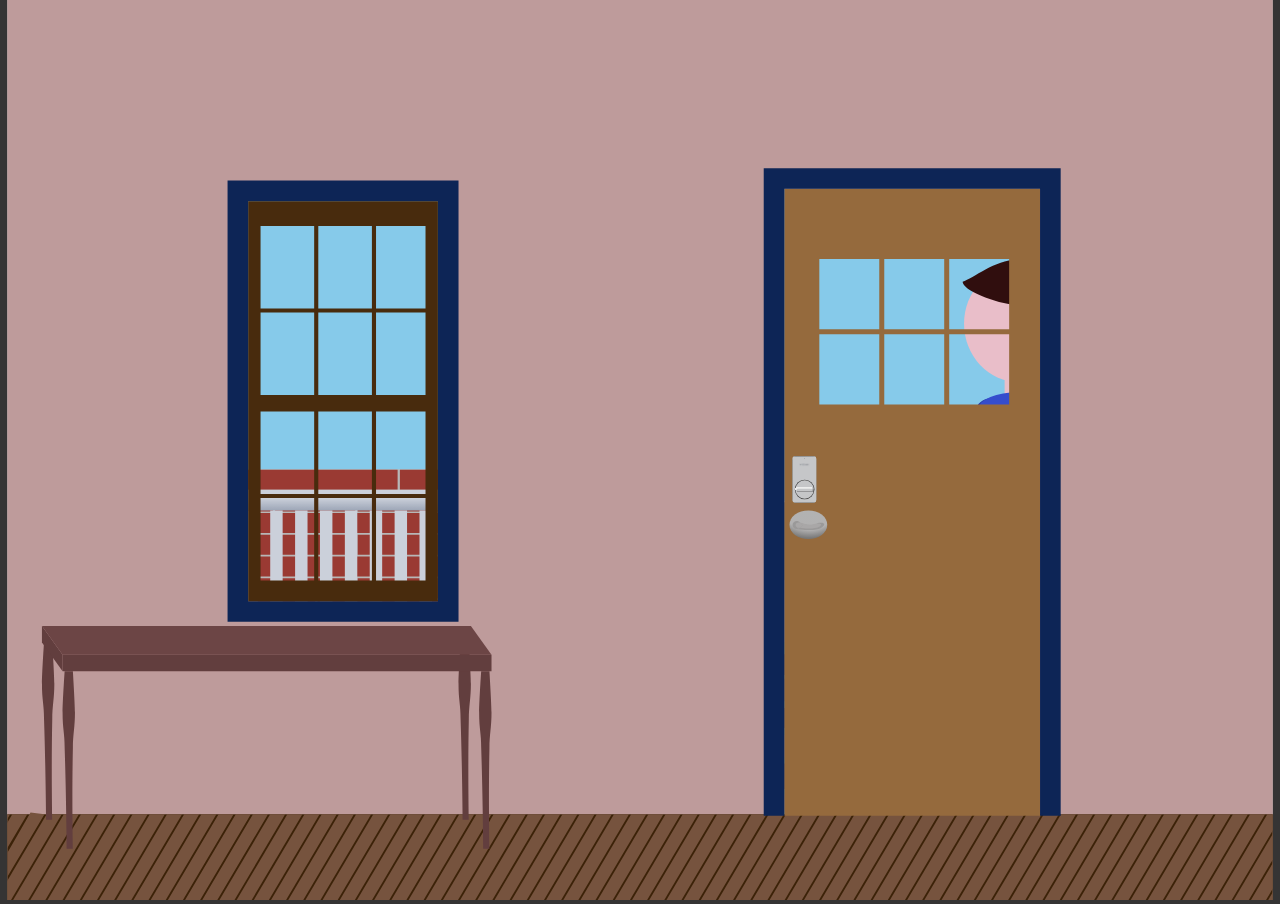
<file: scene3.html>
<!DOCTYPE html>
<html lang="en">
  <head>
    <meta charset="UTF-8" />
    <meta name="viewport" content="width=device-width, initial-scale=1.0" />
    <link href="https://fonts.googleapis.com/css2?family=Red+Hat+Display:wght@400;900&display=swap" rel="stylesheet">   
    <link rel="stylesheet" href="/style.css" />
    <title>Scene3</title>
  </head>
  <body>
      <div class="container">
        <div id="card">
          <h1 id="title"></h1>
          <h3 id="fact1"></h3>
          <h3 id="fact2"></h3>
          <h2 id="price"></h3>
      </div>
    <svg
          id="scene-3"
      width="838"
      height="596"
      viewBox="0 0 838 596"
      fill="none"
      xmlns="http://www.w3.org/2000/svg"
      xmlns:xlink="http://www.w3.org/1999/xlink"
    >
      <g id="scene-3-int-door" clip-path="url(#clip0)">
        <path fill="#fff" d="M0 0h838v596H0z" />
        <g id="inside-door">
          <g id="outside-bg">
            <path
              id="grass"
              fill="#8DCAAD"
              d="M6.578 384.491h786.595v213.036H6.578z"
            />
            <path
              id="sky"
              d="M33.89 62.206h737.433v270.392L33.89 330.739V62.206z"
              fill="#8FD9FD"
            />
            <path
              id="road"
              d="M25.696 332.598H763.13v51.893l-737.433-.356v-51.537z"
              fill="#909699"
            />
            <path
              id="walkway"
              d="M296.088 384.491h412.417v40.898l-412.417.071v-40.969z"
              fill="#AFB6D7"
            />
            <g id="brick-wall">
              <path
                id="Rectangle 354"
                fill="#C4C4C4"
                d="M12.04 310.748h464.31V425.46H12.04z"
              />
              <g id="Vector" fill="#A53B33">
                <path
                  d="M476.238 411.494l-25.977.269v13.241l25.977-.269v-13.241zM394.169 411.763h-53.061v13.241h53.061v-13.241zM285.016 411.763h-53.06v13.241h53.06v-13.241zM175.863 411.763h-53.06v13.241h53.06v-13.241zM66.71 411.763H13.65v13.241h53.06v-13.241zM476.238 382.71l-25.977.268v13.241l25.977-.269v-13.24zM394.169 382.978h-53.061v13.241h53.061v-13.241zM285.016 382.978h-53.06v13.241h53.06v-13.241zM175.863 382.978h-53.06v13.241h53.06v-13.241zM66.71 382.978H13.65v13.241h53.06v-13.241zM476.238 368.317l-52.507.269v13.241l52.507-.269v-13.241zM367.638 368.586h-53.06v13.241h53.06v-13.241zM258.486 368.586h-53.06v13.241h53.06v-13.241zM149.333 368.586h-53.06v13.241h53.06v-13.241zM476.238 397.102l-52.507.269v13.24l52.507-.268v-13.241zM367.638 397.371h-53.06v13.24h53.06v-13.24zM258.486 397.371h-53.06v13.24h53.06v-13.24zM149.333 397.371h-53.06v13.24h53.06v-13.24zM476.238 353.925l-25.977.269v13.24l25.977-.268v-13.241zM394.169 354.194h-53.061v13.24h53.061v-13.24zM285.016 354.194h-53.06v13.24h53.06v-13.24zM175.863 354.194h-53.06v13.24h53.06v-13.24zM66.71 354.194H13.65v13.24h53.06v-13.24zM476.238 339.533l-52.507.268v13.241l52.507-.268v-13.241zM367.638 339.801h-53.06v13.241h53.06v-13.241zM258.486 339.801h-53.06v13.241h53.06v-13.241zM149.333 339.801h-53.06v13.241h53.06v-13.241zM476.238 325.14l-25.977.269v13.241l25.977-.269V325.14zM394.169 325.409h-53.061v13.241h53.061v-13.241zM285.016 325.409h-53.06v13.241h53.06v-13.241zM175.863 325.409h-53.06v13.241h53.06v-13.241zM66.71 325.409H13.65v13.241h53.06v-13.241zM476.238 310.748l-52.507.269v13.241l52.507-.269v-13.241zM367.638 311.017h-53.06v13.241h53.06v-13.241zM258.486 311.017h-53.06v13.241h53.06v-13.241zM149.333 311.017h-53.06v13.241h53.06v-13.241zM448.745 325.409h-53.06v13.241h53.06v-13.241zM339.592 325.409h-53.06v13.241h53.06v-13.241zM230.44 325.409h-53.061v13.241h53.061v-13.241zM121.287 325.409h-53.06v13.241h53.06v-13.241zM422.215 339.801h-53.061v13.241h53.061v-13.241zM313.062 339.801h-53.06v13.241h53.06v-13.241zM203.91 339.801h-53.061v13.241h53.061v-13.241zM94.757 339.801h-53.06v13.241h53.06v-13.241zM448.745 354.194h-53.06v13.24h53.06v-13.24zM339.592 354.194h-53.06v13.24h53.06v-13.24zM230.44 354.194h-53.061v13.24h53.061v-13.24zM121.287 354.194h-53.06v13.24h53.06v-13.24zM422.215 368.586h-53.061v13.241h53.061v-13.241zM313.062 368.586h-53.06v13.241h53.06v-13.241zM203.91 368.586h-53.061v13.241h53.061v-13.241zM94.757 368.586h-53.06v13.241h53.06v-13.241zM448.745 382.978h-53.06v13.241h53.06v-13.241zM339.592 382.978h-53.06v13.241h53.06v-13.241zM230.44 382.978h-53.061v13.241h53.061v-13.241zM121.287 382.978h-53.06v13.241h53.06v-13.241zM422.215 397.371h-53.061v13.24h53.061v-13.24zM313.062 397.371h-53.06v13.24h53.06v-13.24zM203.91 397.371h-53.061v13.24h53.061v-13.24zM94.757 397.371h-53.06v13.24h53.06v-13.24zM448.745 411.763h-53.06v13.241h53.06v-13.241zM339.592 411.763h-53.06v13.241h53.06v-13.241zM230.44 411.763h-53.061v13.241h53.061v-13.241zM121.287 411.763h-53.06v13.241h53.06v-13.241zM422.215 311.017h-53.061v13.241h53.061v-13.241zM313.062 311.017h-53.06v13.241h53.06v-13.241zM203.91 311.017h-53.061v13.241h53.061v-13.241zM94.757 311.017h-53.06v13.241h53.06v-13.241z"
                />
              </g>
            </g>
            <g id="railing">
              <path
                id="Rectangle 474"
                fill="url(#paint0_linear)"
                d="M1.115 324.404h505.278v13.656H1.115z"
              />
              <path
                id="Rectangle 475"
                fill="url(#paint1_linear)"
                d="M1.115 450.041h505.278v13.656H1.115z"
              />
              <path
                id="Rectangle 476"
                fill="#DAE0EB"
                d="M9.353 338.06h8.238v111.981H9.353z"
              />
              <path
                id="Rectangle 477"
                fill="#DAE0EB"
                d="M25.83 338.06h8.238v111.981H25.83z"
              />
              <path
                id="Rectangle 478"
                fill="#DAE0EB"
                d="M42.306 338.06h8.238v111.981h-8.238z"
              />
              <path
                id="Rectangle 479"
                fill="#DAE0EB"
                d="M58.783 338.06h8.238v111.981h-8.238z"
              />
              <path
                id="Rectangle 480"
                fill="#DAE0EB"
                d="M75.259 338.06h8.238v111.981h-8.238z"
              />
              <path
                id="Rectangle 481"
                fill="#DAE0EB"
                d="M91.736 338.06h8.238v111.981h-8.238z"
              />
              <path
                id="Rectangle 482"
                fill="#DAE0EB"
                d="M108.212 338.06h8.238v111.981h-8.238z"
              />
              <path
                id="Rectangle 483"
                fill="#DAE0EB"
                d="M124.689 338.06h8.238v111.981h-8.238z"
              />
              <path
                id="Rectangle 484"
                fill="#DAE0EB"
                d="M141.165 338.06h8.238v111.981h-8.238z"
              />
              <path
                id="Rectangle 485"
                fill="#DAE0EB"
                d="M157.642 338.06h8.238v111.981h-8.238z"
              />
              <path
                id="Rectangle 486"
                fill="#DAE0EB"
                d="M174.118 338.06h8.238v111.981h-8.238z"
              />
              <path
                id="Rectangle 487"
                fill="#DAE0EB"
                d="M190.594 338.06h8.238v111.981h-8.238z"
              />
              <path
                id="Rectangle 488"
                fill="#DAE0EB"
                d="M207.071 338.06h8.238v111.981h-8.238z"
              />
              <path
                id="Rectangle 489"
                fill="#DAE0EB"
                d="M223.547 338.06h8.238v111.981h-8.238z"
              />
              <path
                id="Rectangle 490"
                fill="#DAE0EB"
                d="M240.024 338.06h8.238v111.981h-8.238z"
              />
              <path
                id="Rectangle 491"
                fill="#DAE0EB"
                d="M256.5 338.06h8.238v111.981H256.5z"
              />
              <path
                id="Rectangle 492"
                fill="#DAE0EB"
                d="M272.977 338.06h8.238v111.981h-8.238z"
              />
              <path
                id="Rectangle 493"
                fill="#DAE0EB"
                d="M289.453 338.06h8.238v111.981h-8.238z"
              />
              <path
                id="Rectangle 494"
                fill="#DAE0EB"
                d="M305.93 338.06h8.238v111.981h-8.238z"
              />
              <path
                id="Rectangle 495"
                fill="#DAE0EB"
                d="M322.406 338.06h8.238v111.981h-8.238z"
              />
              <path
                id="Rectangle 496"
                fill="#DAE0EB"
                d="M338.883 338.06h8.238v111.981h-8.238z"
              />
              <path
                id="Rectangle 497"
                fill="#DAE0EB"
                d="M355.359 338.06h8.238v111.981h-8.238z"
              />
              <path
                id="Rectangle 498"
                fill="#DAE0EB"
                d="M371.836 338.06h8.238v111.981h-8.238z"
              />
              <path
                id="Rectangle 499"
                fill="#DAE0EB"
                d="M388.312 338.06h8.238v111.981h-8.238z"
              />
              <path
                id="Rectangle 500"
                fill="#DAE0EB"
                d="M404.789 338.06h8.238v111.981h-8.238z"
              />
              <path
                id="Rectangle 501"
                fill="#DAE0EB"
                d="M421.265 338.06h8.238v111.981h-8.238z"
              />
              <path
                id="Rectangle 502"
                fill="#DAE0EB"
                d="M437.741 338.06h8.238v111.981h-8.238z"
              />
              <path
                id="Rectangle 503"
                fill="#DAE0EB"
                d="M454.218 338.06h8.238v111.981h-8.238z"
              />
              <path
                id="Rectangle 504"
                fill="#DAE0EB"
                d="M470.694 338.06h8.238v111.981h-8.238z"
              />
              <path
                id="Rectangle 505"
                fill="#DAE0EB"
                d="M487.171 338.06h8.238v111.981h-8.238z"
              />
              <path
                id="Rectangle 506"
                fill="#DAE0EB"
                d="M487.171 338.06h8.238v111.981h-8.238z"
              />
            </g>
            <g id="brick-wall_2">
              <path
                id="Rectangle 354_2"
                fill="#C4C4C4"
                d="M637.493 310.748H784.98V425.46H637.493z"
              />
              <g id="Vector_2" fill="#A53B33">
                <path
                  d="M771.659 411.763h-53.06v13.241h53.06v-13.241zM771.659 382.978h-53.06v13.241h53.06v-13.241zM745.129 368.586h-53.06v13.241h53.06v-13.241zM745.129 397.371h-53.06v13.241h53.06v-13.241zM771.659 354.194h-53.06v13.241h53.06v-13.241zM745.129 339.801h-53.06v13.241h53.06v-13.241zM771.659 325.409h-53.06v13.241h53.06v-13.241zM745.129 311.017h-53.06v13.241h53.06v-13.241zM717.083 325.409h-53.06v13.241h53.06v-13.241zM690.553 339.801h-53.06v13.241h53.06v-13.241zM717.083 354.194h-53.06v13.241h53.06v-13.241zM690.553 368.586h-53.06v13.241h53.06v-13.241zM717.083 382.978h-53.06v13.241h53.06v-13.241zM690.553 397.371h-53.06v13.241h53.06v-13.241zM717.083 411.763h-53.06v13.241h53.06v-13.241zM690.553 311.017h-53.06v13.241h53.06v-13.241zM662.507 338.65v-13.241h-25.014v13.241h25.014zM662.507 425.004v-13.241h-25.014v13.241h25.014zM662.507 396.219v-13.241h-25.014v13.241h25.014zM662.507 367.435v-13.241h-25.014v13.241h25.014z"
                />
              </g>
            </g>
            <g id="walkway_2">
              <g id="Union" fill="#BFBABA">
                <path
                  d="M533.587 537.44h-29.925v-11.444h31.317l-1.392 11.444zM534.314 501.348h-29.26l1.392-15.406 27.868 2.201v13.205zM510.621 449.409h26.601l1.237 14.965h-27.838v-14.965zM558.641 537.44h-21.574v-13.204h21.574v13.204zM537.763 501.348h20.878v-13.205h-20.878v13.205zM560.033 449.409h-18.79v12.324l18.79 1.761v-14.085zM628.235 519.834h17.399v-13.205h-17.399v13.205zM640.066 445.007l-18.094-.88v-11.444h16.169l1.925 12.324zM624.755 468.776h16.703v13.205h-16.703v-13.205zM578.823 518.074l-23.661 1.76v-14.965h22.662l.999 13.205zM555.857 444.127l21.575-1.553-.912-11.652h-20.663v13.205zM578.823 470.536l-22.27-1.76v14.965h21.329l.941-13.205zM505.054 522.475h20.878v-17.166h-10.091l-10.787 3.961v13.205zM530.108 446.768h-18.791v-12.189l9.709-3.657h9.082v15.846zM509.23 468.776h19.486v13.205H509.23v-13.205zM550.986 519.834h-22.27v-13.205h20.92l1.35 13.205zM532.196 444.127h20.182l-1.223-11.444h-18.959v11.444zM552.378 468.776H531.5v13.205l20.878 1.76v-14.965zM603.877 506.629h22.27l-1.349 13.205h-20.921v-13.205zM620.58 432.683h-20.878v11.444l10.052 1.761 9.56-1.761 1.266-11.444zM602.485 481.981h20.879l-1.266-13.205h-19.613v13.205zM585.783 537.44h-24.358v-14.965l24.358.88v14.085zM561.425 501.348h23.662v-14.086l-23.662-.88v14.966zM583.695 449.409h-20.878v14.582l10.787 2.144 10.091-3.002v-13.724zM588.567 537.44h19.486v-11.444h-19.486v11.444zM606.661 501.348h-19.486v-11.445l7.655-3.081h11.831v14.526zM585.087 449.409h18.094v11.444l-18.094 4.402v-15.846zM582.303 519.834l17.399 1.761V508.39l-17.399-1.761v13.205zM596.918 445.888l-15.311-1.554v-11.651h15.311v13.205zM581.607 468.776l16.703-1.761v17.166l-8.351-3.081-8.352.881v-13.205zM610.837 536.56h18.094v-14.965l-18.094 1.76v13.205zM626.843 500.467h-17.398v-13.205l17.398-1.76v14.965zM606.661 450.289h14.615v14.966l-14.615-1.761v-13.205zM648.417 537.44h-16.006v-13.644l16.006 2.2v11.444zM630.323 501.348h15.311v-11.445l-7.656-2.641h-7.655v14.086zM640.762 449.409h-16.007v11.444h14.94l1.067-11.444z"
                />
              </g>
              <g id="Union_2" fill="#9D8F8F">
                <path
                  d="M510.621 449.409h26.601l1.237 14.965h-27.838v-14.965zM558.641 537.44h-21.574v-13.204h21.574v13.204zM537.763 501.348h20.878v-13.205h-20.878v13.205zM560.033 449.409h-18.79v12.324l18.79 1.761v-14.085zM628.235 519.834h17.399v-13.205h-17.399v13.205zM640.066 445.007l-18.094-.88v-11.444h16.169l1.925 12.324zM624.755 468.776h16.703v13.205h-16.703v-13.205zM555.857 444.127l21.575-1.553-.912-11.652h-20.663v13.205zM505.054 522.475h20.878v-17.166h-10.091l-10.787 3.961v13.205zM530.108 446.768h-18.791v-12.189l9.709-3.657h9.082v15.846zM509.23 468.776h19.486v13.205H509.23v-13.205zM550.986 519.834h-22.27v-13.205h20.92l1.35 13.205zM603.877 506.629h22.27l-1.349 13.205h-20.921v-13.205zM602.485 481.981h20.879l-1.266-13.205h-19.613v13.205zM585.783 537.44h-24.358v-14.965l24.358.88v14.085zM561.425 501.348h23.662v-14.086l-23.662-.88v14.966zM588.567 537.44h19.486v-11.444h-19.486v11.444zM606.661 501.348h-19.486v-11.445l7.655-3.081h11.831v14.526zM585.087 449.409h18.094v11.444l-18.094 4.402v-15.846zM582.303 519.834l17.399 1.761V508.39l-17.399-1.761v13.205zM596.918 445.888l-15.311-1.554v-11.651h15.311v13.205zM581.607 468.776l16.703-1.761v17.166l-8.351-3.081-8.352.881v-13.205zM648.417 537.44h-16.006v-13.644l16.006 2.2v11.444zM630.323 501.348h15.311v-11.445l-7.656-2.641h-7.655v14.086zM640.762 449.409h-16.007v11.444h14.94l1.067-11.444z"
                />
              </g>
              <g id="Union_3" fill="#847C7C">
                <path
                  d="M558.641 537.44h-21.574v-13.204h21.574v13.204zM560.033 449.409h-18.79v12.324l18.79 1.761v-14.085zM628.235 519.834h17.399v-13.205h-17.399v13.205zM640.066 445.007l-18.094-.88v-11.444h16.169l1.925 12.324zM624.755 468.776h16.703v13.205h-16.703v-13.205zM505.054 522.475h20.878v-17.166h-10.091l-10.787 3.961v13.205zM530.108 446.768h-18.791v-12.189l9.709-3.657h9.082v15.846zM509.23 468.776h19.486v13.205H509.23v-13.205zM561.425 501.348h23.662v-14.086l-23.662-.88v14.966zM588.567 537.44h19.486v-11.444h-19.486v11.444zM585.087 449.409h18.094v11.444l-18.094 4.402v-15.846zM582.303 519.834l17.399 1.761V508.39l-17.399-1.761v13.205zM596.918 445.888l-15.311-1.554v-11.651h15.311v13.205zM648.417 537.44h-16.006v-13.644l16.006 2.2v11.444z"
                />
              </g>
            </g>
            <path
              id="column"
              d="M736.885 10.312h-80.274v8.467h6.69v8.466h6.689V535.22h-6.689v8.466h-6.69v8.466h80.274v-8.466h-6.689v-8.466h-6.69V27.245h6.69v-8.466h6.689v-8.467z"
              fill="#DAE0EB"
            />
          </g>
          <g id="guy-front-static">
            <ellipse
              id="head"
              cx="669.947"
              cy="214.391"
              rx="36.355"
              ry="38.725"
              fill="#FBCCD8"
            />
            <g id="leg-left-back">
              <g id="shoe-front-face-right">
                <g id="Rectangle 73" fill="#9A6B4E">
                  <path
                    d="M671.39 524.627s-7.863-.329-15.816.517c-7.739.824-14.118 2.557-16.737 6.939-2.728 4.565 1.678 7.279 1.678 7.279s22.193.439 31.497.506c.262.002.497-.098.645-.302.603-.829 2.004-3.312.512-6.959-2.587-6.324-1.779-7.98-1.779-7.98z"
                  />
                  <path
                    d="M671.39 524.627s-7.863-.329-15.816.517l.666-2.607h15l.15 2.09z"
                  />
                </g>
                <g id="Rectangle 74" fill="#693C21">
                  <path
                    fill-rule="evenodd"
                    clip-rule="evenodd"
                    d="M655.564 525.051a95.748 95.748 0 011.723-.167c-2.938 2.17-8.767 6.755-18.46 7.106 2.955-4.073 9.266-6.144 16.737-6.939z"
                  />
                  <path
                    d="M655.564 525.051l.665-2.606 12.8.08.15 2.09s-4.857-.352-11.892.269c-.561.049-1.136.105-1.723.167z"
                  />
                </g>
              </g>
              <path
                id="Rectangle 66"
                d="M649.397 381.893l30.63-.392-5.482 142.904-20.884.267-4.264-142.779z"
                fill="#868383"
              />
            </g>
            <path
              id="pelvis"
              d="M672.161 383.581h31.046s1.535-2.024-5.387 18.199c-4.404 12.87-25.659 9.901-25.659 3.767v-21.966z"
              fill="#7C7979"
            />
            <g id="arm-front-face-right">
              <g id="Rectangle 71" fill="#FBCCD8">
                <path
                  d="M645.526 300.852l-9.081-11.401-40.012 51.709 6.078 10.061 43.015-50.369z"
                />
                <path
                  d="M645.526 300.852l-9.081-11.401 13.365-21.182c8.992-11.257 18.877 8.418 11.831 13.758l-16.115 18.825z"
                />
              </g>
              <path
                id="Rectangle 72"
                d="M641.434 307.445l-13.246-11.072 14.043-27.687c11.378-14.517 28.879 6.827 19.696 14.268l-20.493 24.491z"
                fill="url(#paint2_linear)"
              />
              <path
                id="Ellipse 9"
                d="M588.261 355.363c-.959 5.504-.13 8.69 4.875 10.004s9.912-5.577 10.871-11.081c.958-5.504-.763-8.885-5.768-10.199s-7.268 6.022-9.978 11.276z"
                fill="#FBCCD8"
              />
            </g>
            <g id="leg-right-back">
              <g id="shoe-front-face-left">
                <g id="Rectangle 71_2" fill="#9A6B4E">
                  <path
                    d="M695.796 524.574s-7.864-.329-15.817.518c-7.739.823-14.118 2.556-16.737 6.939-2.727 4.565 1.678 7.279 1.678 7.279s22.193.439 31.498.506c.262.002.496-.098.644-.302.603-.83 2.004-3.312.512-6.959-2.587-6.325-1.778-7.981-1.778-7.981z"
                  />
                  <path
                    d="M695.796 524.574s-7.864-.329-15.817.518l.666-2.607h15.001l.15 2.089z"
                  />
                </g>
                <g id="Rectangle 72_2" fill="#693C21">
                  <path
                    fill-rule="evenodd"
                    clip-rule="evenodd"
                    d="M679.969 524.999a96.9 96.9 0 011.724-.168c-2.938 2.171-8.767 6.756-18.461 7.107 2.956-4.074 9.267-6.144 16.737-6.939z"
                  />
                  <path
                    d="M679.969 524.999l.666-2.607 12.8.081.15 2.089s-4.857-.351-11.892.269a96.9 96.9 0 00-1.724.168z"
                  />
                </g>
              </g>
              <path
                id="Rectangle 63"
                d="M671.418 381.949l30.629-.448-5.229 142.989-20.884.305-4.516-142.846z"
                fill="#7C7979"
              />
            </g>
            <path
              id="neck"
              fill="#FBCCD8"
              d="M660.462 243.632h25.997v19.605h-25.997z"
            />
            <path
              id="torso"
              d="M643.075 271.098c0-15.59 60.065-15.501 60.065 0v111.63h-54.531s-5.534-87.024-5.534-111.63z"
              fill="#3550DD"
            />
            <g id="package">
              <g id="Union_4" fill="#BD7B3D">
                <path
                  d="M604.541 327.02H659.272l-8.169 8.577h-55.139l8.577-8.577z"
                />
                <path
                  fill-rule="evenodd"
                  clip-rule="evenodd"
                  d="M659.272 387.06v-60.04l-8.169 8.577v61.266l8.169-9.803z"
                />
                <path d="M651.103 396.863h-55.139v-61.266h55.139v61.266z" />
              </g>
              <g id="Union_5" fill="#A26934">
                <path
                  d="M604.541 327.02H659.272l-8.169 8.577h-55.139l8.577-8.577z"
                />
                <path
                  fill-rule="evenodd"
                  clip-rule="evenodd"
                  d="M659.272 387.06v-60.04l-8.169 8.577v61.266l8.169-9.803z"
                />
              </g>
              <path
                id="Union_6"
                d="M604.541 327.02H659.272l-8.169 8.577h-55.139l8.577-8.577z"
                fill="#B07338"
              />
              <path
                id="Rectangle 529"
                d="M633.541 327.019h-6.739l-6.74 8.578h6.74l6.739-8.578z"
                fill="#C4C4C4"
              />
              <path
                id="Rectangle 530"
                d="M630.478 327.02h-1.226l-6.271 8.577h1.37l6.127-8.577z"
                fill="#7D7272"
              />
            </g>
            <g id="arm-front-face-left">
              <g id="Rectangle 56" fill="#FBCCD8">
                <path
                  d="M687.636 311.086l-15.381-7.825-32.467 70.025 11.136 7.73 36.712-69.93zM687.636 311.086l-15.381-7.825 9.49-27.398c7.423-15.365 26.68.601 19.66 9.072l-13.769 26.151z"
                />
              </g>
              <path
                id="Rectangle 64"
                d="M686.498 313.555l-15.312-7.974 10.476-29.539c8-16.619 26.975-.039 19.601 9.198l-14.765 28.315z"
                fill="url(#paint3_linear)"
              />
              <path
                id="Ellipse 8"
                d="M629.834 384.111c-1.274 5.956-.173 9.403 6.478 10.825 6.65 1.421 13.172-6.034 14.445-11.99 1.274-5.956-1.013-9.615-7.664-11.036-6.651-1.422-.897 4.193-13.259 12.201z"
                fill="#FBCCD8"
              />
            </g>
            <path
              id="hair"
              d="M689.546 215.871c0 7.352 7.903 26.081 14.226 16.597 15.797-30.834-3.423-55.051-20.215-55.051-18.511-15.187-41.43 6.051-50.914 9.212 0 7.013 33.386 19.101 48.209 15.016 10.947-3.016 6.641 11.163 8.694 14.226z"
              fill="#300B0B"
            />
          </g>
          <path
            id="Subtract"
            fill-rule="evenodd"
            clip-rule="evenodd"
            d="M-9.81-17H838.5v625.452H-9.81V-17zm169.337 150.218h125.636v264.93H159.527v-264.93zm524.396-8.194H514.587v415.148h169.336V125.024z"
            fill="#CCA6A6"
          />
          <g id="window-int" fill-rule="evenodd" clip-rule="evenodd">
            <path
              id="Union_7"
              d="M145.87 119.562v292.242h152.95V119.562H145.87zm139.293 278.585V133.218H159.527v264.929h125.636z"
              fill="#0A245A"
            />
            <path
              id="Subtract_2"
              d="M159.527 133.218h125.636v264.93H159.527v-264.93zm8.193 16.387h35.506v54.625H167.72v-54.625zm35.506 122.906H167.72v54.624h35.506v-54.624zm-35.506-65.55h35.506v54.625H167.72v-54.625zm35.506 122.906H167.72v54.624h35.506v-54.624zm2.732-180.262h35.506v54.625h-35.506v-54.625zm35.506 122.906h-35.506v54.624h35.506v-54.624zm-35.506-65.55h35.506v54.625h-35.506v-54.625zm35.506 122.906h-35.506v54.624h35.506v-54.624zm2.731-180.262h32.775v54.625h-32.775v-54.625zm32.775 122.906h-32.775v54.624h32.775v-54.624zm-32.775-65.55h32.775v54.625h-32.775v-54.625zm32.775 122.906h-32.775v54.624h32.775v-54.624z"
              fill="#4A2B0A"
            />
          </g>
          <g id="floor">
            <path
              id="floor_2"
              fill="#3D2104"
              d="M-9.507 539.216h851.034v69.813H-9.507z"
            />
            <g id="floor-boards" fill="#7D5740">
              <path
                id="Rectangle 618"
                d="M26.071 539.216h9.962l-41.27 69.813h-4.27v-9.774l35.578-60.039z"
              />
              <path
                id="Rectangle 621"
                fill-rule="evenodd"
                clip-rule="evenodd"
                d="M24.648 539.216l-9.252-1.205L.182 564.5v16l24.466-41.284z"
              />
              <path
                id="Rectangle 622"
                fill-rule="evenodd"
                clip-rule="evenodd"
                d="M13.263 539.216H3.301L-9.507 560.83v16.904l22.77-38.518z"
              />
              <path
                id="Rectangle 623"
                fill-rule="evenodd"
                clip-rule="evenodd"
                d="M1.878 539.216h-9.962l-1.423 2.402v16.857l11.385-19.259z"
              />
              <path
                id="Rectangle 620"
                d="M37.457 539.216h9.962L6.147 609.029h-9.961l41.27-69.813z"
              />
              <path
                id="Rectangle 624"
                d="M48.842 539.216h9.962l-41.272 69.813H7.571l41.27-69.813z"
              />
              <path
                id="Rectangle 625"
                d="M60.227 539.216h9.962l-41.271 69.813h-9.962l41.27-69.813z"
              />
              <path
                id="Rectangle 626"
                d="M71.612 539.216h9.962l-41.271 69.813H30.34l41.27-69.813z"
              />
              <path
                id="Rectangle 627"
                d="M82.997 539.216h9.962l-41.271 69.813h-9.962l41.27-69.813z"
              />
              <path
                id="Rectangle 628"
                d="M94.382 539.216h9.962l-41.271 69.813H53.11l41.27-69.813z"
              />
              <path
                id="Rectangle 629"
                d="M105.767 539.216h9.962l-41.271 69.813h-9.962l41.271-69.813z"
              />
              <path
                id="Rectangle 630"
                d="M117.152 539.216h9.962l-41.271 69.813h-9.962l41.271-69.813z"
              />
              <path
                id="Rectangle 631"
                d="M128.537 539.216h9.962l-41.27 69.813h-9.963l41.271-69.813z"
              />
              <path
                id="Rectangle 632"
                d="M139.922 539.216h9.962l-41.271 69.813h-9.962l41.271-69.813z"
              />
              <path
                id="Rectangle 633"
                d="M151.307 539.216h9.962l-41.271 69.813h-9.962l41.271-69.813z"
              />
              <path
                id="Rectangle 634"
                d="M162.692 539.216h9.962l-41.271 69.813h-9.962l41.271-69.813z"
              />
              <path
                id="Rectangle 635"
                d="M174.077 539.216h9.962l-41.271 69.813h-9.962l41.271-69.813z"
              />
              <path
                id="Rectangle 636"
                d="M185.462 539.216h9.962l-41.271 69.813h-9.962l41.271-69.813z"
              />
              <path
                id="Rectangle 637"
                d="M196.848 539.216h9.961l-41.271 69.813h-9.962l41.272-69.813z"
              />
              <path
                id="Rectangle 638"
                d="M208.233 539.216h9.962l-41.271 69.813h-9.962l41.271-69.813z"
              />
              <path
                id="Rectangle 639"
                d="M219.618 539.216h9.962l-41.271 69.813h-9.962l41.271-69.813z"
              />
              <path
                id="Rectangle 640"
                d="M231.003 539.216h9.962l-41.271 69.813h-9.962l41.271-69.813z"
              />
              <path
                id="Rectangle 641"
                d="M242.388 539.216h9.962l-41.271 69.813h-9.962l41.271-69.813z"
              />
              <path
                id="Rectangle 642"
                d="M253.773 539.216h9.962l-41.271 69.813h-9.962l41.271-69.813z"
              />
              <path
                id="Rectangle 643"
                d="M265.158 539.216h9.962l-41.271 69.813h-9.962l41.271-69.813z"
              />
              <path
                id="Rectangle 644"
                d="M276.543 539.216h9.962l-41.271 69.813h-9.962l41.271-69.813z"
              />
              <path
                id="Rectangle 645"
                d="M287.928 539.216h9.962l-41.271 69.813h-9.962l41.271-69.813z"
              />
              <path
                id="Rectangle 646"
                d="M299.313 539.216h9.962l-41.271 69.813h-9.962l41.271-69.813z"
              />
              <path
                id="Rectangle 647"
                d="M310.698 539.216h9.962l-41.271 69.813h-9.962l41.271-69.813z"
              />
              <path
                id="Rectangle 648"
                d="M322.083 539.216h9.962l-41.271 69.813h-9.962l41.271-69.813z"
              />
              <path
                id="Rectangle 649"
                d="M333.468 539.216h9.962l-41.271 69.813h-9.962l41.271-69.813z"
              />
              <path
                id="Rectangle 650"
                d="M344.853 539.216h9.962l-41.271 69.813h-9.962l41.271-69.813z"
              />
              <path
                id="Rectangle 651"
                d="M356.239 539.216h9.961l-41.271 69.813h-9.962l41.272-69.813z"
              />
              <path
                id="Rectangle 652"
                d="M367.624 539.216h9.962l-41.271 69.813h-9.962l41.271-69.813z"
              />
              <path
                id="Rectangle 653"
                d="M379.009 539.216h9.962L347.7 609.029h-9.962l41.271-69.813z"
              />
              <path
                id="Rectangle 654"
                d="M390.394 539.216h9.962l-41.271 69.813h-9.962l41.271-69.813z"
              />
              <path
                id="Rectangle 655"
                d="M401.779 539.216h9.962l-41.271 69.813h-9.962l41.271-69.813z"
              />
              <path
                id="Rectangle 656"
                d="M413.164 539.216h9.962l-41.271 69.813h-9.962l41.271-69.813z"
              />
              <path
                id="Rectangle 657"
                d="M424.549 539.216h9.962l-41.271 69.813h-9.962l41.271-69.813z"
              />
              <path
                id="Rectangle 658"
                d="M435.934 539.216h9.962l-41.271 69.813h-9.962l41.271-69.813z"
              />
              <path
                id="Rectangle 659"
                d="M447.319 539.216h9.962l-41.271 69.813h-9.962l41.271-69.813z"
              />
              <path
                id="Rectangle 660"
                d="M458.704 539.216h9.962l-41.271 69.813h-9.962l41.271-69.813z"
              />
              <path
                id="Rectangle 661"
                d="M470.089 539.216h9.962l-41.271 69.813h-9.962l41.271-69.813z"
              />
              <path
                id="Rectangle 662"
                d="M481.474 539.216h9.962l-41.271 69.813h-9.962l41.271-69.813z"
              />
              <path
                id="Rectangle 663"
                d="M492.859 539.216h9.962l-41.271 69.813h-9.962l41.271-69.813z"
              />
              <path
                id="Rectangle 664"
                d="M504.244 539.216h9.962l-41.271 69.813h-9.962l41.271-69.813z"
              />
              <path
                id="Rectangle 665"
                d="M515.629 539.216h9.962l-41.271 69.813h-9.962l41.271-69.813z"
              />
              <path
                id="Rectangle 666"
                d="M527.014 539.216h9.962l-41.271 69.813h-9.962l41.271-69.813z"
              />
              <path
                id="Rectangle 667"
                d="M538.4 539.216h9.961l-41.271 69.813h-9.962l41.272-69.813z"
              />
              <path
                id="Rectangle 668"
                d="M549.785 539.216h9.962l-41.271 69.813h-9.962l41.271-69.813z"
              />
              <path
                id="Rectangle 669"
                d="M561.17 539.216h9.962l-41.271 69.813h-9.962l41.271-69.813z"
              />
              <path
                id="Rectangle 670"
                d="M572.555 539.216h9.962l-41.271 69.813h-9.962l41.271-69.813z"
              />
              <path
                id="Rectangle 671"
                d="M583.94 539.216h9.962l-41.271 69.813h-9.962l41.271-69.813z"
              />
              <path
                id="Rectangle 672"
                d="M595.325 539.216h9.962l-41.271 69.813h-9.962l41.271-69.813z"
              />
              <path
                id="Rectangle 673"
                d="M606.71 539.216h9.962l-41.271 69.813h-9.962l41.271-69.813z"
              />
              <path
                id="Rectangle 674"
                d="M618.095 539.216h9.962l-41.271 69.813h-9.962l41.271-69.813z"
              />
              <path
                id="Rectangle 675"
                d="M629.48 539.216h9.962l-41.271 69.813h-9.962l41.271-69.813z"
              />
              <path
                id="Rectangle 676"
                d="M640.865 539.216h9.962l-41.271 69.813h-9.962l41.271-69.813z"
              />
              <path
                id="Rectangle 677"
                d="M652.25 539.216h9.962l-41.271 69.813h-9.962l41.271-69.813z"
              />
              <path
                id="Rectangle 678"
                d="M663.635 539.216h9.962l-41.271 69.813h-9.962l41.271-69.813z"
              />
              <path
                id="Rectangle 679"
                d="M675.02 539.216h9.962l-41.271 69.813h-9.962l41.271-69.813z"
              />
              <path
                id="Rectangle 680"
                d="M686.406 539.216h9.961l-41.271 69.813h-9.962l41.272-69.813z"
              />
              <path
                id="Rectangle 681"
                d="M697.791 539.216h9.961l-41.271 69.813h-9.962l41.272-69.813z"
              />
              <path
                id="Rectangle 682"
                d="M709.176 539.216h9.962l-41.271 69.813h-9.962l41.271-69.813z"
              />
              <path
                id="Rectangle 683"
                d="M720.561 539.216h9.962l-41.271 69.813h-9.962l41.271-69.813z"
              />
              <path
                id="Rectangle 684"
                d="M731.946 539.216h9.962l-41.271 69.813h-9.962l41.271-69.813z"
              />
              <path
                id="Rectangle 685"
                d="M743.331 539.216h9.962l-41.271 69.813h-9.962l41.271-69.813z"
              />
              <path
                id="Rectangle 686"
                d="M754.716 539.216h9.962l-41.271 69.813h-9.962l41.271-69.813z"
              />
              <path
                id="Rectangle 687"
                d="M766.101 539.216h9.962l-41.271 69.813h-9.962l41.271-69.813z"
              />
              <path
                id="Rectangle 688"
                d="M777.486 539.216h9.962l-41.271 69.813h-9.962l41.271-69.813z"
              />
              <path
                id="Rectangle 689"
                d="M788.871 539.216h9.962l-41.271 69.813H747.6l41.271-69.813z"
              />
              <path
                id="Rectangle 690"
                d="M800.256 539.216h9.962l-41.271 69.813h-9.962l41.271-69.813z"
              />
              <path
                id="Rectangle 691"
                d="M811.641 539.216h9.962l-41.271 69.813h-9.962l41.271-69.813z"
              />
              <path
                id="Rectangle 692"
                d="M823.027 539.216h9.961l-41.271 69.813h-9.961l41.271-69.813z"
              />
              <path
                id="Rectangle 693"
                fill-rule="evenodd"
                clip-rule="evenodd"
                d="M841.527 539.216h-7.116l-41.271 69.813h9.962l38.425-64.998v-4.815z"
              />
              <path
                id="Rectangle 694"
                fill-rule="evenodd"
                clip-rule="evenodd"
                d="M814.488 609.029l27.039-45.739v-16.933l-37.001 62.672h9.962z"
              />
              <path
                id="Rectangle 695"
                fill-rule="evenodd"
                clip-rule="evenodd"
                d="M825.872 609.029l15.655-26.481v-16.851l-25.617 43.332h9.962z"
              />
              <path
                id="Rectangle 696"
                fill-rule="evenodd"
                clip-rule="evenodd"
                d="M837.258 609.029l4.269-7.222v-16.851l-14.231 24.073h9.962z"
              />
            </g>
          </g>
          <g id="door3">
            <path
              id="door_2"
              fill-rule="evenodd"
              clip-rule="evenodd"
              d="M514.587 125.024h169.336v415.148H514.587V125.024zm23.158 46.497h39.699v46.496h-39.699v-46.496zm39.699 49.817h-39.699v46.497h39.699v-46.497zm3.308-49.817h39.699v46.496h-39.699v-46.496zm39.699 49.817h-39.699v46.497h39.699v-46.497zm3.308-49.817h39.699v46.496h-39.699v-46.496zm39.699 49.817h-39.699v46.497h39.699v-46.497z"
              fill="#9F703E"
            />
            <g id="door-handle">
              <ellipse
                id="Ellipse 25"
                cx="530.5"
                cy="347.5"
                rx="12.5"
                ry="9.5"
                fill="url(#paint4_radial)"
              />
              <g id="Ellipse 26" fill="#A5A3A3">
                <path
                  d="M525.548 347.625c0 1.449-1.242 2.624-2.774 2.624S520 349.074 520 347.625c0-1.45 1.242-2.625 2.774-2.625.93 0 1.754.433 2.257 1.098.325.43.517.957.517 1.527z"
                />
                <path
                  d="M525.548 347.625c0 1.449-1.242 2.624-2.774 2.624 5.251 1.05 14.241 1.313 17.015-1.312 2.829-2.677 0-2.839-1.387-2.839-2.219 0-2.774 1.527-6.935 1.527-2.774 0-4.672-.983-6.436-1.527.325.43.517.957.517 1.527z"
                />
              </g>
              <g id="Ellipse 27" fill="#B5B3B3">
                <path
                  d="M526.491 347.75c0 .966-1.005 1.75-2.245 1.75-1.241 0-2.246-.784-2.246-1.75 0-.967.76-1.75 2-1.75h1c.263.287 1.491 1.37 1.491 1.75z"
                />
                <path
                  d="M526.491 347.75c0 .966-1.005 1.75-2.245 1.75 4.25.699 11.528.874 13.773-.875 2.29-1.785 0-1.893-1.122-1.893-1.797 0-2.529.768-5.897.768-2.246 0-4.572-1.137-6-1.5.263.287 1.491 1.37 1.491 1.75z"
                />
              </g>
              <g id="lock">
                <rect
                  id="Rectangle 6"
                  width="15.696"
                  height="31"
                  rx="2"
                  transform="matrix(-1 0 0 1 535.696 302)"
                  fill="#D4D5D7"
                />
                <path
                  id="Subtract_3"
                  fill-rule="evenodd"
                  clip-rule="evenodd"
                  d="M533.696 302a2 2 0 012 2v27a2 2 0 01-2 2H522a2 2 0 01-2-2v-27a2 2 0 012-2h11.696zm-4.392.785a6 6 0 016 6v17.43a6 6 0 01-6 6h-2.912a6 6 0 01-6-6v-17.43a6 6 0 016-6h2.912z"
                  fill="url(#paint5_linear)"
                />
                <path
                  id="lock 2"
                  fill="url(#pattern0)"
                  d="M524.316 306.709h7.063v1.962h-7.063z"
                />
                <g id="Subtract_4">
                  <path
                    d="M535.696 304.375h-.526a2.36 2.36 0 00-2.184-1.59h2.111c.372.422.599.979.599 1.59z"
                    fill="url(#paint6_linear)"
                  />
                  <path
                    d="M535.696 304.375v26.642h-.526c.087-.249.134-.516.134-.795v-25.051a2.41 2.41 0 00-.134-.796h.526z"
                    fill="url(#paint7_linear)"
                  />
                  <path
                    d="M522.747 302.785a2.36 2.36 0 00-2.221 1.59H520c0-.611.227-1.168.599-1.59h2.148z"
                    fill="url(#paint8_linear)"
                  />
                  <path
                    d="M520 331.017v-26.642h.526a2.435 2.435 0 00-.134.796v25.051c0 .279.048.546.134.795H520z"
                    fill="url(#paint9_linear)"
                  />
                  <path
                    d="M520.526 331.017s-.371 1.011.574 1.085h-.708s-.392-.515-.392-1.085h.526z"
                    fill="url(#paint10_linear)"
                  />
                  <path
                    d="M535.17 331.017h.526c0 .57-.197.773-.526 1.183v-1.183z"
                    fill="url(#paint11_linear)"
                  />
                </g>
                <circle
                  id="Ellipse 26_2"
                  r="6.475"
                  transform="matrix(-1 0 0 1 528.044 324.171)"
                  fill="#424242"
                />
                <circle
                  id="Ellipse 25_2"
                  r="6.082"
                  transform="matrix(-1 0 0 1 528.044 324.171)"
                  fill="#D4D5D7"
                />
                <circle
                  id="lock-light"
                  r=".196"
                  transform="matrix(-1 0 0 1 528.044 303.766)"
                  fill="#3F423F"
                />
                <g id="lock-turn" filter="url(#filter0_dd)">
                  <rect
                    width="10.595"
                    height="1.57"
                    rx=".785"
                    transform="matrix(-1 0 0 1 533.342 323.582)"
                    fill="#D4D5D7"
                  />
                </g>
              </g>
            </g>
          </g>
          <path
            id="trim"
            d="M697.58 540.172h-13.656V125.024H514.587v415.148h-13.656V111.368H697.58v428.804z"
            fill="#0A245A"
          />
          <g id="door-open3">
            <path
              id="door_3"
              fill-rule="evenodd"
              clip-rule="evenodd"
              d="M760 133l-76-7v414l76 16.5V133zm-9.578 37.5l-17.818-1.5.396 46.5 17.422 1.632V170.5zM733 219.5l17.422 1.5v42.5l-17.818-1.5.396-42.5zm-1.881-50.5l-17.817-1.548v46.368l17.817 1.68V169zM713.5 218l17.619 1.5V262l-17.817-1.5.198-42.5zm-1.683-50.548L693.5 166.5l.5 46 17.817 1.32v-46.368zM694 216.5l17.817 1.5v42.5L694 259v-42.5z"
              fill="#68100D"
            />
            <ellipse
              id="Ellipse 27_3"
              cx="751"
              cy="338.5"
              rx="3"
              ry="3.5"
              fill="#A6A6A6"
            />
            <path
              id="Ellipse 28"
              d="M752 339c0 1.105-.448 2-1 2s-1-.895-1-2 .448-2 1-2 1 .895 1 2z"
              fill="#C4C4C4"
            />
            <g id="door-handle_2">
              <ellipse
                id="Ellipse 28_2"
                rx="7.5"
                ry="9.5"
                transform="matrix(-1 0 0 1 749.5 355.5)"
                fill="url(#paint12_radial)"
              />
              <g id="Ellipse 29" fill="#A5A3A3">
                <path
                  d="M750.566 355.625c0 1.449.768 2.624 1.717 2.624.948 0 1.717-1.175 1.717-2.624 0-1.45-.769-2.625-1.717-2.625-.576 0-1.086.433-1.397 1.098-.202.43-.32.957-.32 1.527z"
                />
                <path
                  d="M750.566 355.625c0 1.449.768 2.624 1.717 2.624-3.251 1.05-8.816 1.313-10.533-1.312-1.751-2.677 0-2.839.858-2.839 1.374 0 1.718 1.527 4.293 1.527 1.718 0 2.893-.983 3.985-1.527-.202.43-.32.957-.32 1.527z"
                />
              </g>
              <g id="Ellipse 30" fill="#B5B3B3">
                <path
                  d="M750.094 355.75c0 .966.65 1.75 1.453 1.75.802 0 1.453-.784 1.453-1.75 0-.967-.492-1.75-1.294-1.75h-.647c-.171.287-.965 1.37-.965 1.75z"
                />
                <path
                  d="M750.094 355.75c0 .966.65 1.75 1.453 1.75-2.751.699-7.46.874-8.913-.875-1.481-1.785 0-1.893.727-1.893 1.162 0 1.636.768 3.815.768 1.453 0 2.959-1.137 3.883-1.5-.171.287-.965 1.37-.965 1.75z"
                />
              </g>
            </g>
            <path
              id="Vector 75"
              d="M686 125l-2 1v1l75 7.5V556l4.5-1V133l-77.5-8z"
              fill="#8C6236"
            />
            <path
              id="Ellipse 29_2"
              d="M760 339c0 1.105.448 2 1 2s1-.895 1-2-.448-2-1-2-1 .895-1 2z"
              fill="#958787"
            />
            <path
              id="Ellipse 30_2"
              d="M759.5 355c.5.5.948 2 1.5 2s1-.895 1-2-.448-2-1-2-.5 1-1.5 2z"
              fill="#958787"
            />
          </g>
          <g id="table">
            <path
              id="table-leg"
              d="M37.987 444.578h5.462s1.366 21.85 1.366 27.313c0 9.559-1.366 15.021-1.366 23.215-.744 35.016 0 66.915 0 66.915h-4.097s-.26-33.014-1.365-66.915c0-9.559-1.366-12.29-1.366-23.215 0-6.828 1.366-27.313 1.366-27.313z"
              fill="#673F3F"
            />
            <path
              id="table-leg_2"
              d="M24.33 425.46h5.463s1.366 21.85 1.366 27.312c0 9.559-1.366 15.022-1.366 23.216-.744 35.015 0 66.915 0 66.915h-4.097s-.261-33.015-1.365-66.915c0-9.56-1.366-12.291-1.366-23.216 0-6.828 1.366-27.312 1.366-27.312z"
              fill="#673F3F"
            />
            <path
              id="table-leg_3"
              d="M313.841 444.578h5.463s1.365 21.85 1.365 27.313c0 9.559-1.365 15.021-1.365 23.215-.745 35.016 0 66.915 0 66.915h-4.097s-.261-33.014-1.366-66.915c0-9.559-1.365-12.29-1.365-23.215 0-6.828 1.365-27.313 1.365-27.313z"
              fill="#673F3F"
            />
            <path
              id="table-leg_4"
              d="M300.185 425.46h5.463s1.365 21.85 1.365 27.312c0 9.559-1.365 15.022-1.365 23.216-.745 35.015 0 66.915 0 66.915h-4.097s-.261-33.015-1.366-66.915c0-9.56-1.365-12.291-1.365-23.216 0-6.828 1.365-27.312 1.365-27.312z"
              fill="#673F3F"
            />
            <path
              id="Rectangle 617"
              d="M22.965 414.535l13.656 19.118v10.925L22.965 425.46v-10.925z"
              fill="#673F3F"
            />
            <path
              id="Rectangle 615"
              d="M22.965 414.535h284.048l13.656 19.118H36.621l-13.656-19.118z"
              fill="#724747"
            />
            <path
              id="Rectangle 616"
              d="M36.621 433.653H320.67v10.925H36.621v-10.925z"
              fill="#673F3F"
            />
            <g id="package-table">
              <g id="Union_8" fill="#BD7B3D">
                <path d="M175.577 357.56H230.308l-8.169 8.577H167l8.577-8.577z" />
                <path
                  fill-rule="evenodd"
                  clip-rule="evenodd"
                  d="M230.308 417.6v-60.04l-8.169 8.577v61.266l8.169-9.803z"
                />
                <path d="M222.139 427.403H167v-61.266h55.139v61.266z" />
              </g>
              <g id="Union_9" fill="#A26934">
                <path d="M175.577 357.56H230.308l-8.169 8.577H167l8.577-8.577z" />
                <path
                  fill-rule="evenodd"
                  clip-rule="evenodd"
                  d="M230.308 417.6v-60.04l-8.169 8.577v61.266l8.169-9.803z"
                />
              </g>
              <path
                id="Union_10"
                d="M175.577 357.56H230.308l-8.169 8.577H167l8.577-8.577z"
                fill="#B07338"
              />
              <path
                id="Rectangle 529_2"
                d="M204.577 357.56h-6.74l-6.739 8.577h6.739l6.74-8.577z"
                fill="#C4C4C4"
              />
              <path
                id="Rectangle 530_2"
                d="M201.514 357.56h-1.226l-6.271 8.577h1.37l6.127-8.577z"
                fill="#7D7272"
              />
            </g>
          </g>
          <g id="guy3">
            <g id="guy-back3">
              <ellipse
                id="head_2"
                cx="642.189"
                cy="212.084"
                rx="36.615"
                ry="39.003"
                fill="#FBCCD8"
              />
              <g id="leg-left-back-3">
                <g id="Rectangle 69" fill="#9A6B4E">
                  <path
                    d="M627.451 524.708s7.92-.327 15.93.513c7.794.818 14.219 2.539 16.857 6.892 2.747 4.534-1.69 7.229-1.69 7.229s-22.363.436-31.73.503a.766.766 0 01-.641-.297c-.606-.821-2.022-3.288-.517-6.915 2.605-6.281 1.791-7.925 1.791-7.925z"
                  />
                  <path
                    d="M627.451 524.708s7.92-.327 15.93.513l-.671-2.589h-15.108l-.151 2.076z"
                  />
                </g>
                <g id="Rectangle 70" fill="#693C21">
                  <path
                    fill-rule="evenodd"
                    clip-rule="evenodd"
                    d="M643.391 525.129a97.737 97.737 0 00-1.736-.166c2.959 2.155 8.83 6.709 18.593 7.058-2.977-4.046-9.333-6.102-16.857-6.892z"
                  />
                  <path
                    d="M643.391 525.129l-.671-2.589-12.891.08-.151 2.076s4.892-.35 11.977.267c.565.049 1.144.104 1.736.166z"
                  />
                </g>
                <path
                  id="Rectangle 66_2"
                  d="M621.408 376.087l30.85-.39-5.438 148.63-21.034.266-4.378-148.506z"
                  fill="#868383"
                />
              </g>
              <g id="arm-back-face-left">
                <g id="Rectangle 71_3" fill="#FBCCD8">
                  <path
                    d="M621.065 304.517l17.056-3.343 12.158 76.783-12.918 4.419-16.296-77.859z"
                  />
                  <path
                    d="M621.065 304.517l17.056-3.343-3.473-28.526c-2.957-16.93-24.183-7.4-19.716 2.741l6.133 29.128z"
                  />
                </g>
                <path
                  id="Rectangle 65"
                  d="M621.979 307.645l16.914-4.03-2.982-31.426c-3.736-18.197-26.34-6.659-21.405 4.173l7.473 31.283z"
                  fill="url(#paint13_linear)"
                />
                <path
                  id="Ellipse 9_2"
                  d="M658.194 387.072c.493 6.114-1.056 9.413-7.884 9.963-6.828.551-12.366-7.747-12.859-13.861-.493-6.115 2.269-9.469 9.097-10.02 6.827-.551.347 4.305 11.646 13.918z"
                  fill="#FBCCD8"
                />
              </g>
              <path
                id="pelvis_2"
                d="M620.854 380.362l54.825-.032s1.546-2.196-5.419 19.742c-4.432 13.961-30.121 9.988-36.299 9.992-15.327.009-13.107-29.702-13.107-29.702z"
                fill="#7C7979"
              />
              <g id="leg-right-back-3">
                <g id="Rectangle 69_2" fill="#9A6B4E">
                  <path
                    d="M649.739 524.708s7.92-.327 15.93.513c7.794.818 14.219 2.54 16.857 6.892 2.747 4.534-1.69 7.229-1.69 7.229s-22.363.436-31.73.503a.766.766 0 01-.641-.297c-.606-.821-2.022-3.288-.517-6.915 2.605-6.281 1.791-7.925 1.791-7.925z"
                  />
                  <path
                    d="M649.739 524.708s7.92-.327 15.93.513l-.671-2.589H649.89l-.151 2.076z"
                  />
                </g>
                <g id="Rectangle 70_2" fill="#693C21">
                  <path
                    fill-rule="evenodd"
                    clip-rule="evenodd"
                    d="M665.679 525.129a97.737 97.737 0 00-1.736-.166c2.959 2.155 8.83 6.709 18.593 7.058-2.977-4.046-9.333-6.102-16.857-6.892z"
                  />
                  <path
                    d="M665.679 525.129l-.671-2.589-12.891.08-.152 2.076s4.892-.349 11.978.267c.565.049 1.144.104 1.736.166z"
                  />
                </g>
                <path
                  id="Rectangle 63_2"
                  d="M643.574 376.272l30.849-.445-5.169 148.797-21.034.303-4.646-148.655z"
                  fill="#7C7979"
                />
              </g>
              <path
                id="neck_2"
                fill="#FBCCD8"
                d="M632.637 241.536h26.184v19.746h-26.184z"
              />
              <path
                id="torso_2"
                d="M615.125 269.198c0-15.702 60.495-15.612 60.495 0v112.431h-54.921s-5.574-87.648-5.574-112.431z"
                fill="#3550DD"
              />
              <g id="arm-back-face-right">
                <g id="Rectangle 56_2" fill="#FBCCD8">
                  <path
                    d="M661.598 305.62l16.958-3.809 14.261 76.419-12.792 4.773-18.427-77.383z"
                  />
                  <path
                    d="M661.598 305.62l16.958-3.809-2.444-29.102c-3.421-16.842-26.188-6.052-21.444 3.962l6.93 28.949z"
                  />
                </g>
                <path
                  id="Rectangle 64_2"
                  d="M662.092 308.312l16.928-3.972-2.873-31.435c-3.672-18.21-26.316-6.751-21.418 4.099l7.363 31.308z"
                  fill="url(#paint14_linear)"
                />
                <path
                  id="Ellipse 8_2"
                  d="M699.838 391.272c-.24 6.129-2.171 9.219-9.016 8.952-6.845-.267-11.354-9.167-11.115-15.296.24-6.13 3.382-9.131 10.227-8.863 6.844.267-.169 4.316 9.904 15.207z"
                  fill="#FBCCD8"
                />
              </g>
              <path
                id="hair-back-face"
                d="M651.354 220.118c0 7.404-2.074 22.491-17.922 26.194-4.675 1.092-15.919 3.98-25.488-14.698-15.91-31.055.281-56.769 17.193-56.769 18.643-15.296 48.095 3.808 54.463 7.788 0 7.063-7.116 26.789-22.045 22.676-11.025-3.038-4.134 11.724-6.201 14.809z"
                fill="#300B0B"
              />
            </g>
            <g id="guy-front3">
              <ellipse
                id="head_3"
                cx="641.947"
                cy="214.391"
                rx="36.355"
                ry="38.725"
                fill="#FBCCD8"
              />
              <g id="leg-left-front-3">
                <g id="shoe-front-face-right_2">
                  <g id="Rectangle 73_2" fill="#9A6B4E">
                    <path
                      d="M643.39 524.781s-7.863-.326-15.816.512c-7.739.815-14.118 2.531-16.737 6.869-2.728 4.519 1.678 7.206 1.678 7.206s22.197.435 31.5.501c.26.002.493-.097.641-.299.603-.82 2.005-3.278.513-6.889-2.587-6.261-1.779-7.9-1.779-7.9z"
                    />
                    <path
                      d="M643.39 524.781s-7.863-.326-15.816.512l.666-2.58 15-.001.15 2.069z"
                    />
                  </g>
                  <g id="Rectangle 74_2" fill="#693C21">
                    <path
                      fill-rule="evenodd"
                      clip-rule="evenodd"
                      d="M627.564 525.201a95.594 95.594 0 011.723-.166c-2.938 2.149-8.767 6.688-18.46 7.035 2.955-4.032 9.266-6.082 16.737-6.869z"
                    />
                    <path
                      d="M627.564 525.201l.665-2.58 12.8.08.15 2.068s-4.857-.348-11.892.266c-.561.049-1.136.104-1.723.166z"
                    />
                  </g>
                </g>
                <path
                  id="Rectangle 66_3"
                  d="M621.308 376.388l30.63-.388-5.393 148.562-20.884.264-4.353-148.438z"
                  fill="#868383"
                />
              </g>
              <path
                id="pelvis_3"
                d="M644.161 383.581h31.046s1.535-2.024-5.387 18.199c-4.404 12.87-25.659 9.901-25.659 3.767v-21.966z"
                fill="#7C7979"
              />
              <g id="arm-front-face-right-3">
                <g id="Rectangle 71_4" fill="#FBCCD8">
                  <path
                    d="M617.526 300.852l-9.081-11.401-40.012 51.709 6.078 10.061 43.015-50.369z"
                  />
                  <path
                    d="M617.526 300.852l-9.081-11.401 13.365-21.182c8.992-11.257 18.877 8.418 11.831 13.758l-16.115 18.825z"
                  />
                </g>
                <path
                  id="Rectangle 72_3"
                  d="M613.434 307.445l-13.246-11.072 14.043-27.687c11.378-14.517 28.879 6.827 19.696 14.268l-20.493 24.491z"
                  fill="url(#paint15_linear)"
                />
                <path
                  id="Ellipse 9_3"
                  d="M560.261 355.363c-.959 5.504-.13 8.69 4.875 10.004s9.912-5.577 10.871-11.081c.958-5.504-.763-8.885-5.768-10.199s-7.268 6.022-9.978 11.276z"
                  fill="#FBCCD8"
                />
              </g>
              <g id="leg-right-front-3">
                <g id="shoe-front-face-left_2">
                  <g id="Rectangle 71_5" fill="#9A6B4E">
                    <path
                      d="M667.796 524.574s-7.864-.329-15.817.518c-7.739.823-14.118 2.556-16.737 6.939-2.727 4.565 1.678 7.279 1.678 7.279s22.193.439 31.498.506c.262.002.496-.098.644-.302.603-.83 2.004-3.312.512-6.959-2.587-6.325-1.778-7.981-1.778-7.981z"
                    />
                    <path
                      d="M667.796 524.574s-7.864-.329-15.817.518l.666-2.607h15.001l.15 2.089z"
                    />
                  </g>
                  <g id="Rectangle 72_4" fill="#693C21">
                    <path
                      fill-rule="evenodd"
                      clip-rule="evenodd"
                      d="M651.969 524.999a96.9 96.9 0 011.724-.168c-2.938 2.171-8.767 6.756-18.461 7.107 2.956-4.074 9.267-6.144 16.737-6.939z"
                    />
                    <path
                      d="M651.969 524.999l.666-2.607 12.8.081.15 2.089s-4.857-.351-11.892.269a96.9 96.9 0 00-1.724.168z"
                    />
                  </g>
                </g>
                <path
                  id="Rectangle 63_3"
                  d="M643.328 375.654l30.63-.448-5.14 149.284-20.884.305-4.606-149.141z"
                  fill="#7C7979"
                />
              </g>
              <path
                id="neck_3"
                fill="#FBCCD8"
                d="M632.462 243.632h25.997v19.605h-25.997z"
              />
              <path
                id="torso_3"
                d="M615.075 271.098c0-15.59 60.065-15.501 60.065 0v111.63h-54.531s-5.534-87.024-5.534-111.63z"
                fill="#3550DD"
              />
              <g id="package-3">
                <g id="Union_8" fill="#BD7B3D">
                  <path
                    d="M576.541 327.02H631.272l-8.169 8.577h-55.139l8.577-8.577z"
                  />
                  <path
                    fill-rule="evenodd"
                    clip-rule="evenodd"
                    d="M631.272 387.06v-60.04l-8.169 8.577v61.266l8.169-9.803z"
                  />
                  <path d="M623.103 396.863h-55.139v-61.266h55.139v61.266z" />
                </g>
                <g id="Union_9" fill="#A26934">
                  <path
                    d="M576.541 327.02H631.272l-8.169 8.577h-55.139l8.577-8.577z"
                  />
                  <path
                    fill-rule="evenodd"
                    clip-rule="evenodd"
                    d="M631.272 387.06v-60.04l-8.169 8.577v61.266l8.169-9.803z"
                  />
                </g>
                <path
                  id="Union_10"
                  d="M576.541 327.02H631.272l-8.169 8.577h-55.139l8.577-8.577z"
                  fill="#B07338"
                />
                <path
                  id="Rectangle 529_2"
                  d="M605.541 327.019h-6.739l-6.74 8.578h6.74l6.739-8.578z"
                  fill="#C4C4C4"
                />
                <path
                  id="Rectangle 530_2"
                  d="M602.478 327.02h-1.226l-6.271 8.577h1.37l6.127-8.577z"
                  fill="#7D7272"
                />
              </g>
              <g id="arm-front-face-left-3">
                <g id="Rectangle 56_3" fill="#FBCCD8">
                  <path
                    d="M659.636 311.086l-15.381-7.825-32.467 70.025 11.136 7.73 36.712-69.93z"
                  />
                  <path
                    d="M659.636 311.086l-15.381-7.825 9.49-27.398c7.423-15.365 26.68.601 19.66 9.072l-13.769 26.151z"
                  />
                </g>
                <path
                  id="Rectangle 64_3"
                  d="M658.498 313.555l-15.312-7.974 10.476-29.539c8-16.619 26.975-.039 19.601 9.198l-14.765 28.315z"
                  fill="url(#paint16_linear)"
                />
                <path
                  id="Ellipse 8_3"
                  d="M601.834 384.111c-1.274 5.956-.173 9.403 6.478 10.825 6.65 1.421 13.172-6.034 14.445-11.99 1.274-5.956-1.013-9.615-7.664-11.036-6.651-1.422-.897 4.193-13.259 12.201z"
                  fill="#FBCCD8"
                />
              </g>
              <path
                id="hair_2"
                d="M661.546 215.871c0 7.352 7.903 26.081 14.226 16.597 15.797-30.834-3.423-55.051-20.215-55.051-18.511-15.187-41.43 6.051-50.914 9.212 0 7.013 33.386 19.101 48.209 15.016 10.947-3.016 6.641 11.163 8.694 14.226z"
                fill="#300B0B"
              />
            </g>
          </g>
        </g>
      </g>
      <defs>
        <linearGradient
          id="paint0_linear"
          x1="253.754"
          y1="329.867"
          x2="253.754"
          y2="338.06"
          gradientUnits="userSpaceOnUse"
        >
          <stop stop-color="#DAE0EB" />
          <stop offset="1" stop-color="#A7B1C4" />
        </linearGradient>
        <linearGradient
          id="paint1_linear"
          x1="253.754"
          y1="455.503"
          x2="253.754"
          y2="463.697"
          gradientUnits="userSpaceOnUse"
        >
          <stop stop-color="#DAE0EB" />
          <stop offset="1" stop-color="#A7B1C4" />
        </linearGradient>
        <linearGradient
          id="paint2_linear"
          x1="653.929"
          y1="289.661"
          x2="642.724"
          y2="281.37"
          gradientUnits="userSpaceOnUse"
        >
          <stop stop-color="#3550DD" />
          <stop offset="1" stop-color="#263DB4" />
        </linearGradient>
        <linearGradient
          id="paint3_linear"
          x1="695.357"
          y1="294.652"
          x2="676.611"
          y2="287.437"
          gradientUnits="userSpaceOnUse"
        >
          <stop stop-color="#3550DD" />
          <stop offset="1" stop-color="#263DB4" />
        </linearGradient>
        <linearGradient
          id="paint5_linear"
          x1="527.848"
          y1="302"
          x2="528.044"
          y2="333"
          gradientUnits="userSpaceOnUse"
        >
          <stop stop-color="#828282" />
          <stop offset=".026" stop-color="#D4D5D7" />
          <stop offset=".975" stop-color="#D4D5D7" />
          <stop offset="1" stop-color="#828282" />
        </linearGradient>
        <linearGradient
          id="paint6_linear"
          x1="535.696"
          y1="317.895"
          x2="520"
          y2="317.895"
          gradientUnits="userSpaceOnUse"
        >
          <stop stop-color="#848484" />
          <stop offset=".025" stop-color="#D4D5D7" />
          <stop offset=".974" stop-color="#D4D5D7" />
          <stop offset="1" stop-color="#848484" />
        </linearGradient>
        <linearGradient
          id="paint7_linear"
          x1="535.696"
          y1="317.895"
          x2="520"
          y2="317.895"
          gradientUnits="userSpaceOnUse"
        >
          <stop stop-color="#848484" />
          <stop offset=".025" stop-color="#D4D5D7" />
          <stop offset=".974" stop-color="#D4D5D7" />
          <stop offset="1" stop-color="#848484" />
        </linearGradient>
        <linearGradient
          id="paint8_linear"
          x1="535.696"
          y1="317.895"
          x2="520"
          y2="317.895"
          gradientUnits="userSpaceOnUse"
        >
          <stop stop-color="#848484" />
          <stop offset=".025" stop-color="#D4D5D7" />
          <stop offset=".974" stop-color="#D4D5D7" />
          <stop offset="1" stop-color="#848484" />
        </linearGradient>
        <linearGradient
          id="paint9_linear"
          x1="535.696"
          y1="317.895"
          x2="520"
          y2="317.895"
          gradientUnits="userSpaceOnUse"
        >
          <stop stop-color="#848484" />
          <stop offset=".025" stop-color="#D4D5D7" />
          <stop offset=".974" stop-color="#D4D5D7" />
          <stop offset="1" stop-color="#848484" />
        </linearGradient>
        <linearGradient
          id="paint10_linear"
          x1="535.696"
          y1="317.895"
          x2="520"
          y2="317.895"
          gradientUnits="userSpaceOnUse"
        >
          <stop stop-color="#848484" />
          <stop offset=".025" stop-color="#D4D5D7" />
          <stop offset=".974" stop-color="#D4D5D7" />
          <stop offset="1" stop-color="#848484" />
        </linearGradient>
        <linearGradient
          id="paint11_linear"
          x1="535.696"
          y1="317.895"
          x2="520"
          y2="317.895"
          gradientUnits="userSpaceOnUse"
        >
          <stop stop-color="#848484" />
          <stop offset=".025" stop-color="#D4D5D7" />
          <stop offset=".974" stop-color="#D4D5D7" />
          <stop offset="1" stop-color="#848484" />
        </linearGradient>
        <linearGradient
          id="paint13_linear"
          x1="617.965"
          y1="287.006"
          x2="638.048"
          y2="284.56"
          gradientUnits="userSpaceOnUse"
        >
          <stop stop-color="#3550DD" />
          <stop offset="1" stop-color="#263DB4" />
        </linearGradient>
        <linearGradient
          id="paint14_linear"
          x1="658.151"
          y1="287.659"
          x2="678.241"
          y2="285.282"
          gradientUnits="userSpaceOnUse"
        >
          <stop stop-color="#3550DD" />
          <stop offset="1" stop-color="#263DB4" />
        </linearGradient>
        <linearGradient
          id="paint15_linear"
          x1="625.929"
          y1="289.661"
          x2="614.724"
          y2="281.37"
          gradientUnits="userSpaceOnUse"
        >
          <stop stop-color="#3550DD" />
          <stop offset="1" stop-color="#263DB4" />
        </linearGradient>
        <linearGradient
          id="paint16_linear"
          x1="667.357"
          y1="294.652"
          x2="648.611"
          y2="287.437"
          gradientUnits="userSpaceOnUse"
        >
          <stop stop-color="#3550DD" />
          <stop offset="1" stop-color="#263DB4" />
        </linearGradient>
        <radialGradient
          id="paint4_radial"
          cx="0"
          cy="0"
          r="1"
          gradientUnits="userSpaceOnUse"
          gradientTransform="matrix(0 18 -23.6842 0 531 338.5)"
        >
          <stop stop-color="#868686" />
          <stop stop-color="#BFBFBF" />
          <stop offset=".684" stop-color="#BFBEBE" />
          <stop offset="1" stop-color="#7E7E7E" />
        </radialGradient>
        <radialGradient
          id="paint12_radial"
          cx="0"
          cy="0"
          r="1"
          gradientUnits="userSpaceOnUse"
          gradientTransform="matrix(0 18 -14.2105 0 7.8 .5)"
        >
          <stop stop-color="#868686" />
          <stop stop-color="#BFBFBF" />
          <stop offset=".684" stop-color="#BFBEBE" />
          <stop offset="1" stop-color="#7E7E7E" />
        </radialGradient>
        <clipPath id="clip0"><path fill="#fff" d="M0 0h838v596H0z" /></clipPath>
        <pattern
          id="pattern0"
          patternContentUnits="objectBoundingBox"
          width="1"
          height="1"
        >
          <use
            xlink:href="#image0"
            transform="matrix(.0067 0 0 .02543 -1.895 -3.2)"
          />
        </pattern>
        <filter
          id="filter0_dd"
          x="521.247"
          y="322.082"
          width="13.595"
          height="4.57"
          filterUnits="userSpaceOnUse"
          color-interpolation-filters="sRGB"
        >
          <feFlood flood-opacity="0" result="BackgroundImageFix" />
          <feColorMatrix
            in="SourceAlpha"
            values="0 0 0 0 0 0 0 0 0 0 0 0 0 0 0 0 0 0 127 0"
          />
          <feOffset dx=".5" dy=".5" />
          <feGaussianBlur stdDeviation=".5" />
          <feColorMatrix values="0 0 0 0 0 0 0 0 0 0 0 0 0 0 0 0 0 0 0.25 0" />
          <feBlend in2="BackgroundImageFix" result="effect1_dropShadow" />
          <feColorMatrix
            in="SourceAlpha"
            values="0 0 0 0 0 0 0 0 0 0 0 0 0 0 0 0 0 0 127 0"
          />
          <feOffset dx="-.5" dy="-.5" />
          <feGaussianBlur stdDeviation=".5" />
          <feColorMatrix values="0 0 0 0 1 0 0 0 0 1 0 0 0 0 1 0 0 0 1 0" />
          <feBlend in2="effect1_dropShadow" result="effect2_dropShadow" />
          <feBlend in="SourceGraphic" in2="effect2_dropShadow" result="shape" />
        </filter>
        <image
          id="image0"
          data-name="lock.jpg"
          width="700"
          height="700"
          xlink:href="[data-uri]"
        />
      </defs>
    </svg>
      </div>
    
  </body>
  <script src="https://cdnjs.cloudflare.com/ajax/libs/gsap/3.3.3/gsap.min.js"></script>
  <script type="module" src="./int-door/index.js" ></script>
</html>
</file>
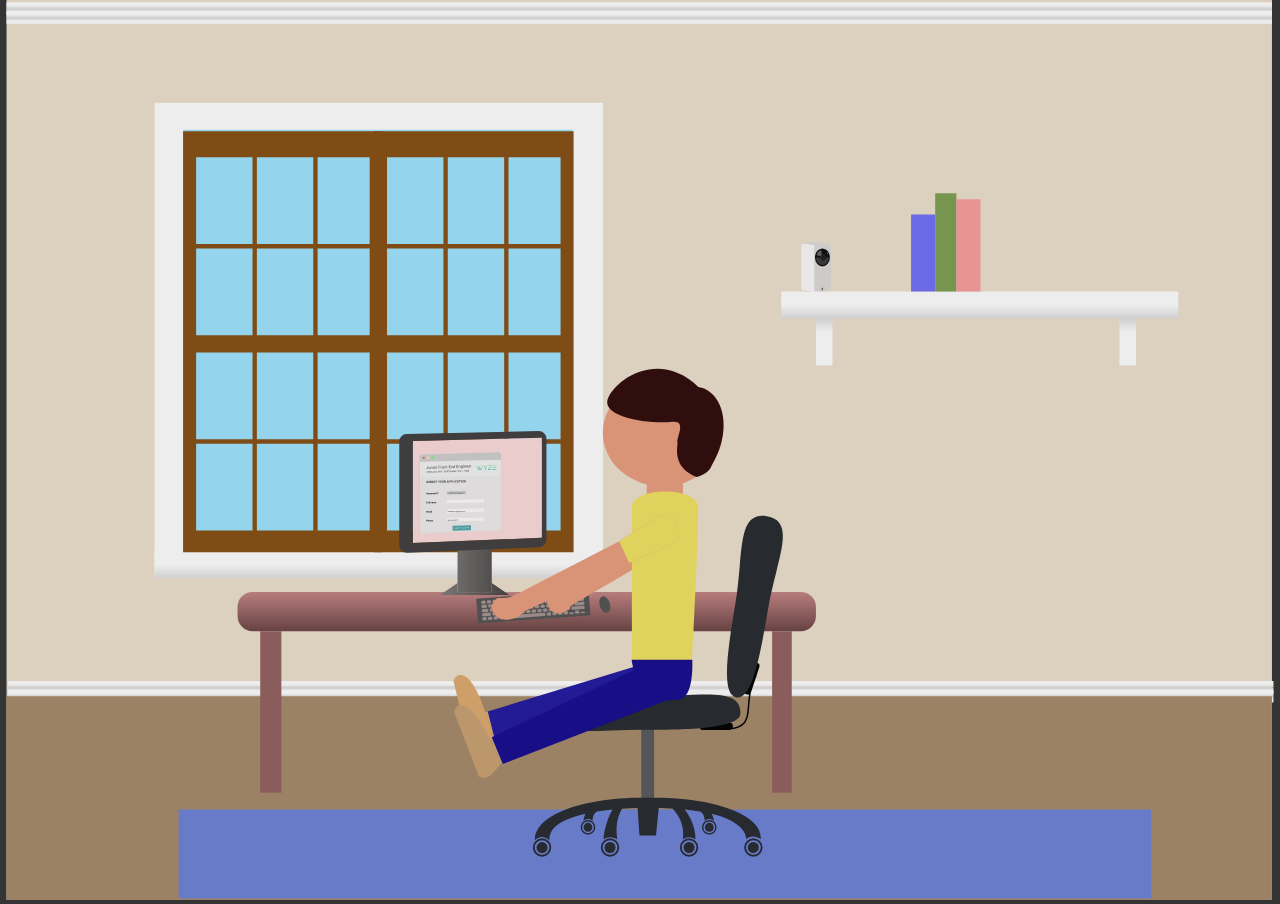
<file: scene4.html>
<!DOCTYPE html>
<html lang="en">
  <head>
    <meta charset="UTF-8" />
    <meta name="viewport" content="width=device-width, initial-scale=1.0" />
    <link href="https://fonts.googleapis.com/css2?family=Red+Hat+Display:ital,wght@0,400;1,700&display=swap" rel="stylesheet">    
    <link rel="stylesheet" href="/style.css" />
    <title>scene 4 / Chair</title>
  </head>
  <body>
      <div class="container">
          <svg
            id="scene-4"
            width="839"
            height="596"
            viewBox="0 0 839 596"
            fill="none"
            xmlns="http://www.w3.org/2000/svg"
          >
            <g id="scene-4-chair-slide">
              <path id="wall" d="M0 0h838v596H0V0z" fill="#ECDFCB" />
              <g id="window-trim">
                <path id="Rectangle 591" fill="#fff" d="M98 68h297v312H98z" />
                <path
                  id="Rectangle 593"
                  fill="url(#paint0_linear)"
                  d="M98 365h297v18H98z"
                />
              </g>
              <path id="sky" fill="#9DE5FF" d="M117 86h258v279H117z" />
              <g id="double-window">
                <g id="Group 3">
                  <path
                    id="Subtract"
                    fill-rule="evenodd"
                    clip-rule="evenodd"
                    d="M243.355 86.948h132.171v278.709H243.355V86.948zm8.62 17.24h37.352v57.466h-37.352v-57.466zm37.352 129.298h-37.352v57.465h37.352v-57.465zm-37.352-68.959h37.352v57.466h-37.352v-57.466zm37.352 129.298h-37.352v57.465h37.352v-57.465zm2.874-189.637h37.352v57.466h-37.352v-57.466zm37.352 129.298h-37.352v57.465h37.352v-57.465zm-37.352-68.959h37.352v57.466h-37.352v-57.466zm37.352 129.298h-37.352v57.465h37.352v-57.465zm2.874-189.637h34.479v57.466h-34.479v-57.466zm34.479 129.298h-34.479v57.465h34.479v-57.465zm-34.479-68.959h34.479v57.466h-34.479v-57.466zm34.479 129.298h-34.479v57.465h34.479v-57.465z"
                    fill="#874F13"
                  />
                </g>
                <g id="Group 4">
                  <path
                    id="Subtract_2"
                    fill-rule="evenodd"
                    clip-rule="evenodd"
                    d="M116.93 86.948h132.171v278.709H116.93V86.948zm8.62 17.24h37.353v57.466H125.55v-57.466zm37.353 129.298H125.55v57.465h37.353v-57.465zm-37.353-68.959h37.353v57.466H125.55v-57.466zm37.353 129.298H125.55v57.465h37.353v-57.465zm2.873-189.637h37.353v57.466h-37.353v-57.466zm37.353 129.298h-37.353v57.465h37.353v-57.465zm-37.353-68.959h37.353v57.466h-37.353v-57.466zm37.353 129.298h-37.353v57.465h37.353v-57.465zm2.873-189.637h34.48v57.466h-34.48v-57.466zm34.48 129.298h-34.48v57.465h34.48v-57.465zm-34.48-68.959h34.48v57.466h-34.48v-57.466zm34.48 129.298h-34.48v57.465h34.48v-57.465z"
                    fill="#874F13"
                  />
                </g>
              </g>
              <g id="trim">
                <path
                  id="Rectangle 577"
                  transform="matrix(1 0 0 -1 1 459.245)"
                  fill="url(#paint1_linear)"
                  d="M0 0h838v3.748H0z"
                />
                <path
                  id="Rectangle 578"
                  transform="matrix(1 0 0 -1 1 465.241)"
                  fill="url(#paint2_linear)"
                  d="M0 0h838v3.748H0z"
                />
                <path
                  id="Rectangle 579"
                  fill="url(#paint3_linear)"
                  d="M1 451h838v4.497H1z"
                />
                <path
                  id="Rectangle 580"
                  fill="url(#paint4_linear)"
                  d="M1 456.996h838v4.497H1z"
                />
              </g>
              <g id="trim_2">
                <path
                  id="Rectangle 577_2"
                  transform="matrix(1 0 0 -1 0 9.744)"
                  fill="url(#paint5_linear)"
                  d="M0 0h838v3.748H0z"
                />
                <path
                  id="Rectangle 578_2"
                  transform="matrix(1 0 0 -1 0 15.74)"
                  fill="url(#paint6_linear)"
                  d="M0 0h838v3.748H0z"
                />
                <path
                  id="Rectangle 579_2"
                  fill="url(#paint7_linear)"
                  d="M0 1.499h838v4.497H0z"
                />
                <path
                  id="Rectangle 580_2"
                  fill="url(#paint8_linear)"
                  d="M0 7.495h838v4.497H0z"
                />
              </g>
              <path id="floor" fill="#A68A6A" d="M0 461h838v135H0z" />
              <path id="rug" fill="#6D82D8" d="M114 536h644v59H114z" />
              <g id="desk">
                <rect
                  id="Rectangle 556"
                  x="153"
                  y="392"
                  width="383"
                  height="26"
                  rx="10"
                  fill="url(#paint9_linear)"
                />
                <path id="Rectangle 557" fill="#946060" d="M168 418h14v107h-14z" />
                <path id="Rectangle 559" fill="#946060" d="M507 418h13v107h-13z" />
                <ellipse
                  id="mouse"
                  cx="396.213"
                  cy="400.387"
                  rx="3.398"
                  ry="5.622"
                  transform="rotate(-17.704 396.213 400.387)"
                  fill="#535353"
                />
                <g id="keyboard2">
                  <g id="keyboard">
                    <path
                      id="Rectangle 618"
                      d="M311.064 396.442L385.446 391l1.197 16.365-74.381 5.441-1.198-16.364z"
                      fill="#535353"
                    />
                  </g>
                  <g id="keys" fill="#A39292">
                    <rect
                      id="Rectangle 619"
                      x="314.374"
                      y="400.587"
                      width="3.748"
                      height="2.188"
                      rx="1"
                      transform="rotate(-4.184 314.374 400.587)"
                    />
                    <rect
                      id="Rectangle 623"
                      x="314.174"
                      y="397.859"
                      width="2.998"
                      height="2.188"
                      rx="1"
                      transform="rotate(-4.184 314.174 397.859)"
                    />
                    <rect
                      id="Rectangle 620"
                      x="314.573"
                      y="403.314"
                      width="4.497"
                      height="2.188"
                      rx="1"
                      transform="rotate(-4.184 314.573 403.314)"
                    />
                    <rect
                      id="Rectangle 621"
                      x="314.773"
                      y="406.042"
                      width="5.996"
                      height="2.188"
                      rx="1"
                      transform="rotate(-4.184 314.773 406.042)"
                    />
                    <rect
                      id="Rectangle 622"
                      x="314.973"
                      y="408.769"
                      width="2.998"
                      height="2.188"
                      rx="1"
                      transform="rotate(-4.184 314.973 408.769)"
                    />
                    <rect
                      id="Rectangle 624"
                      x="318.71"
                      y="408.496"
                      width="2.998"
                      height="2.188"
                      rx="1"
                      transform="rotate(-4.184 318.71 408.496)"
                    />
                    <rect
                      id="Rectangle 625"
                      x="322.448"
                      y="408.222"
                      width="2.998"
                      height="2.188"
                      rx="1"
                      transform="rotate(-4.184 322.448 408.222)"
                    />
                    <rect
                      id="Rectangle 630"
                      x="321.501"
                      y="405.55"
                      width="2.998"
                      height="2.188"
                      rx="1"
                      transform="rotate(-4.184 321.501 405.55)"
                    />
                    <rect
                      id="Rectangle 646"
                      x="319.806"
                      y="402.932"
                      width="2.998"
                      height="2.188"
                      rx="1"
                      transform="rotate(-4.184 319.806 402.932)"
                    />
                    <rect
                      id="Rectangle 661"
                      x="318.859"
                      y="400.259"
                      width="2.998"
                      height="2.188"
                      rx="1"
                      transform="rotate(-4.184 318.859 400.259)"
                    />
                    <rect
                      id="Rectangle 662"
                      x="317.912"
                      y="397.586"
                      width="2.998"
                      height="2.188"
                      rx="1"
                      transform="rotate(-4.184 317.912 397.586)"
                    />
                    <rect
                      id="Rectangle 663"
                      x="322.597"
                      y="399.985"
                      width="2.998"
                      height="2.188"
                      rx="1"
                      transform="rotate(-4.184 322.597 399.985)"
                    />
                    <rect
                      id="Rectangle 664"
                      x="326.335"
                      y="399.712"
                      width="2.998"
                      height="2.188"
                      rx="1"
                      transform="rotate(-4.184 326.335 399.712)"
                    />
                    <rect
                      id="Rectangle 665"
                      x="330.073"
                      y="399.438"
                      width="2.998"
                      height="2.188"
                      rx="1"
                      transform="rotate(-4.184 330.073 399.438)"
                    />
                    <rect
                      id="Rectangle 666"
                      x="333.81"
                      y="399.165"
                      width="2.998"
                      height="2.188"
                      rx="1"
                      transform="rotate(-4.184 333.81 399.165)"
                    />
                    <rect
                      id="Rectangle 667"
                      x="337.548"
                      y="398.892"
                      width="2.998"
                      height="2.188"
                      rx="1"
                      transform="rotate(-4.184 337.548 398.892)"
                    />
                    <rect
                      id="Rectangle 668"
                      x="341.286"
                      y="398.618"
                      width="2.998"
                      height="2.188"
                      rx="1"
                      transform="rotate(-4.184 341.286 398.618)"
                    />
                    <rect
                      id="Rectangle 669"
                      x="345.024"
                      y="398.345"
                      width="2.998"
                      height="2.188"
                      rx="1"
                      transform="rotate(-4.184 345.024 398.345)"
                    />
                    <rect
                      id="Rectangle 670"
                      x="348.761"
                      y="398.071"
                      width="2.998"
                      height="2.188"
                      rx="1"
                      transform="rotate(-4.184 348.761 398.071)"
                    />
                    <rect
                      id="Rectangle 671"
                      x="352.499"
                      y="397.798"
                      width="2.998"
                      height="2.188"
                      rx="1"
                      transform="rotate(-4.184 352.499 397.798)"
                    />
                    <rect
                      id="Rectangle 672"
                      x="356.237"
                      y="397.524"
                      width="2.998"
                      height="2.188"
                      rx="1"
                      transform="rotate(-4.184 356.237 397.524)"
                    />
                    <rect
                      id="Rectangle 673"
                      x="359.975"
                      y="397.251"
                      width="2.998"
                      height="2.188"
                      rx="1"
                      transform="rotate(-4.184 359.975 397.251)"
                    />
                    <rect
                      id="Rectangle 674"
                      x="363.713"
                      y="396.977"
                      width="2.998"
                      height="2.188"
                      rx="1"
                      transform="rotate(-4.184 363.713 396.977)"
                    />
                    <rect
                      id="Rectangle 675"
                      x="367.45"
                      y="396.704"
                      width="2.998"
                      height="2.188"
                      rx="1"
                      transform="rotate(-4.184 367.45 396.704)"
                    />
                    <rect
                      id="Rectangle 676"
                      x="371.188"
                      y="396.43"
                      width="2.998"
                      height="2.188"
                      rx="1"
                      transform="rotate(-4.184 371.188 396.43)"
                    />
                    <rect
                      id="Rectangle 677"
                      x="374.926"
                      y="396.157"
                      width="2.998"
                      height="2.188"
                      rx="1"
                      transform="rotate(-4.184 374.926 396.157)"
                    />
                    <rect
                      id="Rectangle 678"
                      x="378.664"
                      y="395.884"
                      width="3.748"
                      height="2.188"
                      rx="1"
                      transform="rotate(-4.184 378.664 395.884)"
                    />
                    <rect
                      id="Rectangle 679"
                      x="321.65"
                      y="397.313"
                      width="2.998"
                      height="2.188"
                      rx="1"
                      transform="rotate(-4.184 321.65 397.313)"
                    />
                    <rect
                      id="Rectangle 680"
                      x="325.388"
                      y="397.039"
                      width="2.998"
                      height="2.188"
                      rx="1"
                      transform="rotate(-4.184 325.388 397.039)"
                    />
                    <rect
                      id="Rectangle 681"
                      x="329.125"
                      y="396.766"
                      width="2.998"
                      height="2.188"
                      rx="1"
                      transform="rotate(-4.184 329.125 396.766)"
                    />
                    <rect
                      id="Rectangle 682"
                      x="332.863"
                      y="396.492"
                      width="2.998"
                      height="2.188"
                      rx="1"
                      transform="rotate(-4.184 332.863 396.492)"
                    />
                    <rect
                      id="Rectangle 683"
                      x="336.601"
                      y="396.219"
                      width="2.998"
                      height="2.188"
                      rx="1"
                      transform="rotate(-4.184 336.601 396.219)"
                    />
                    <rect
                      id="Rectangle 684"
                      x="340.339"
                      y="395.945"
                      width="2.998"
                      height="2.188"
                      rx="1"
                      transform="rotate(-4.184 340.339 395.945)"
                    />
                    <rect
                      id="Rectangle 685"
                      x="344.077"
                      y="395.672"
                      width="2.998"
                      height="2.188"
                      rx="1"
                      transform="rotate(-4.184 344.077 395.672)"
                    />
                    <rect
                      id="Rectangle 686"
                      x="347.814"
                      y="395.398"
                      width="2.998"
                      height="2.188"
                      rx="1"
                      transform="rotate(-4.184 347.814 395.398)"
                    />
                    <rect
                      id="Rectangle 687"
                      x="351.552"
                      y="395.125"
                      width="2.998"
                      height="2.188"
                      rx="1"
                      transform="rotate(-4.184 351.552 395.125)"
                    />
                    <rect
                      id="Rectangle 688"
                      x="355.29"
                      y="394.852"
                      width="2.998"
                      height="2.188"
                      rx="1"
                      transform="rotate(-4.184 355.29 394.852)"
                    />
                    <rect
                      id="Rectangle 689"
                      x="359.028"
                      y="394.578"
                      width="2.998"
                      height="2.188"
                      rx="1"
                      transform="rotate(-4.184 359.028 394.578)"
                    />
                    <rect
                      id="Rectangle 690"
                      x="362.766"
                      y="394.305"
                      width="2.998"
                      height="2.188"
                      rx="1"
                      transform="rotate(-4.184 362.766 394.305)"
                    />
                    <rect
                      id="Rectangle 691"
                      x="366.503"
                      y="394.031"
                      width="2.998"
                      height="2.188"
                      rx="1"
                      transform="rotate(-4.184 366.503 394.031)"
                    />
                    <rect
                      id="Rectangle 692"
                      x="370.241"
                      y="393.758"
                      width="2.998"
                      height="2.188"
                      rx="1"
                      transform="rotate(-4.184 370.241 393.758)"
                    />
                    <rect
                      id="Rectangle 693"
                      x="373.979"
                      y="393.484"
                      width="2.998"
                      height="2.188"
                      rx="1"
                      transform="rotate(-4.184 373.979 393.484)"
                    />
                    <rect
                      id="Rectangle 694"
                      x="377.716"
                      y="393.211"
                      width="4.497"
                      height="2.188"
                      rx="1"
                      transform="rotate(-4.184 377.716 393.211)"
                    />
                    <rect
                      id="Rectangle 647"
                      x="323.544"
                      y="402.658"
                      width="2.998"
                      height="2.188"
                      rx="1"
                      transform="rotate(-4.184 323.544 402.658)"
                    />
                    <rect
                      id="Rectangle 648"
                      x="327.282"
                      y="402.385"
                      width="2.998"
                      height="2.188"
                      rx="1"
                      transform="rotate(-4.184 327.282 402.385)"
                    />
                    <rect
                      id="Rectangle 649"
                      x="331.02"
                      y="402.111"
                      width="2.998"
                      height="2.188"
                      rx="1"
                      transform="rotate(-4.184 331.02 402.111)"
                    />
                    <rect
                      id="Rectangle 650"
                      x="334.757"
                      y="401.838"
                      width="2.998"
                      height="2.188"
                      rx="1"
                      transform="rotate(-4.184 334.757 401.838)"
                    />
                    <rect
                      id="Rectangle 651"
                      x="338.495"
                      y="401.564"
                      width="2.998"
                      height="2.188"
                      rx="1"
                      transform="rotate(-4.184 338.495 401.564)"
                    />
                    <rect
                      id="Rectangle 652"
                      x="342.233"
                      y="401.291"
                      width="2.998"
                      height="2.188"
                      rx="1"
                      transform="rotate(-4.184 342.233 401.291)"
                    />
                    <rect
                      id="Rectangle 653"
                      x="345.971"
                      y="401.017"
                      width="2.998"
                      height="2.188"
                      rx="1"
                      transform="rotate(-4.184 345.971 401.017)"
                    />
                    <rect
                      id="Rectangle 654"
                      x="349.708"
                      y="400.744"
                      width="2.998"
                      height="2.188"
                      rx="1"
                      transform="rotate(-4.184 349.708 400.744)"
                    />
                    <rect
                      id="Rectangle 655"
                      x="353.446"
                      y="400.47"
                      width="2.998"
                      height="2.188"
                      rx="1"
                      transform="rotate(-4.184 353.446 400.47)"
                    />
                    <rect
                      id="Rectangle 656"
                      x="357.184"
                      y="400.197"
                      width="2.998"
                      height="2.188"
                      rx="1"
                      transform="rotate(-4.184 357.184 400.197)"
                    />
                    <rect
                      id="Rectangle 657"
                      x="360.922"
                      y="399.924"
                      width="2.998"
                      height="2.188"
                      rx="1"
                      transform="rotate(-4.184 360.922 399.924)"
                    />
                    <rect
                      id="Rectangle 658"
                      x="364.66"
                      y="399.65"
                      width="2.998"
                      height="2.188"
                      rx="1"
                      transform="rotate(-4.184 364.66 399.65)"
                    />
                    <rect
                      id="Rectangle 659"
                      x="368.397"
                      y="399.377"
                      width="2.998"
                      height="2.188"
                      rx="1"
                      transform="rotate(-4.184 368.397 399.377)"
                    />
                    <rect
                      id="Rectangle 660"
                      x="372.135"
                      y="399.103"
                      width="2.998"
                      height="2.188"
                      rx="1"
                      transform="rotate(-4.184 372.135 399.103)"
                    />
                    <rect
                      id="Rectangle 631"
                      x="325.239"
                      y="405.276"
                      width="2.998"
                      height="2.188"
                      rx="1"
                      transform="rotate(-4.184 325.239 405.276)"
                    />
                    <rect
                      id="Rectangle 632"
                      x="328.977"
                      y="405.003"
                      width="2.998"
                      height="2.188"
                      rx="1"
                      transform="rotate(-4.184 328.977 405.003)"
                    />
                    <rect
                      id="Rectangle 633"
                      x="332.714"
                      y="404.729"
                      width="2.998"
                      height="2.188"
                      rx="1"
                      transform="rotate(-4.184 332.714 404.729)"
                    />
                    <rect
                      id="Rectangle 634"
                      x="336.452"
                      y="404.456"
                      width="2.998"
                      height="2.188"
                      rx="1"
                      transform="rotate(-4.184 336.452 404.456)"
                    />
                    <rect
                      id="Rectangle 635"
                      x="340.19"
                      y="404.182"
                      width="2.998"
                      height="2.188"
                      rx="1"
                      transform="rotate(-4.184 340.19 404.182)"
                    />
                    <rect
                      id="Rectangle 636"
                      x="343.928"
                      y="403.909"
                      width="2.998"
                      height="2.188"
                      rx="1"
                      transform="rotate(-4.184 343.928 403.909)"
                    />
                    <rect
                      id="Rectangle 637"
                      x="347.665"
                      y="403.635"
                      width="2.998"
                      height="2.188"
                      rx="1"
                      transform="rotate(-4.184 347.665 403.635)"
                    />
                    <rect
                      id="Rectangle 638"
                      x="351.403"
                      y="403.362"
                      width="2.998"
                      height="2.188"
                      rx="1"
                      transform="rotate(-4.184 351.403 403.362)"
                    />
                    <rect
                      id="Rectangle 639"
                      x="355.141"
                      y="403.089"
                      width="2.998"
                      height="2.188"
                      rx="1"
                      transform="rotate(-4.184 355.141 403.089)"
                    />
                    <rect
                      id="Rectangle 640"
                      x="358.879"
                      y="402.815"
                      width="2.998"
                      height="2.188"
                      rx="1"
                      transform="rotate(-4.184 358.879 402.815)"
                    />
                    <rect
                      id="Rectangle 641"
                      x="362.616"
                      y="402.542"
                      width="2.998"
                      height="2.188"
                      rx="1"
                      transform="rotate(-4.184 362.616 402.542)"
                    />
                    <rect
                      id="Rectangle 642"
                      x="366.354"
                      y="402.268"
                      width="2.998"
                      height="2.188"
                      rx="1"
                      transform="rotate(-4.184 366.354 402.268)"
                    />
                    <rect
                      id="Rectangle 643"
                      x="370.092"
                      y="401.995"
                      width="2.998"
                      height="2.188"
                      rx="1"
                      transform="rotate(-4.184 370.092 401.995)"
                    />
                    <rect
                      id="Rectangle 644"
                      x="373.83"
                      y="401.721"
                      width="8.995"
                      height="2.188"
                      rx="1"
                      transform="rotate(-4.184 373.83 401.721)"
                    />
                    <rect
                      id="Rectangle 645"
                      x="375.873"
                      y="398.83"
                      width="6.746"
                      height="2.188"
                      rx="1"
                      transform="rotate(-4.184 375.873 398.83)"
                    />
                    <rect
                      id="Rectangle 626"
                      x="326.186"
                      y="407.949"
                      width="2.998"
                      height="2.188"
                      rx="1"
                      transform="rotate(-4.184 326.186 407.949)"
                    />
                    <rect
                      id="Rectangle 696"
                      x="329.924"
                      y="407.675"
                      width="5.247"
                      height="2.188"
                      rx="1"
                      transform="rotate(-4.184 329.924 407.675)"
                    />
                    <rect
                      id="Rectangle 628"
                      x="357.583"
                      y="405.652"
                      width="2.998"
                      height="2.188"
                      rx="1"
                      transform="rotate(-4.184 357.583 405.652)"
                    />
                    <rect
                      id="Rectangle 629"
                      x="361.321"
                      y="405.378"
                      width="2.998"
                      height="2.188"
                      rx="1"
                      transform="rotate(-4.184 361.321 405.378)"
                    />
                    <rect
                      id="Rectangle 695"
                      x="365.059"
                      y="405.105"
                      width="2.998"
                      height="2.188"
                      rx="1"
                      transform="rotate(-4.184 365.059 405.105)"
                    />
                    <rect
                      id="Rectangle 701"
                      x="368.797"
                      y="404.832"
                      width="2.998"
                      height="2.188"
                      rx="1"
                      transform="rotate(-4.184 368.797 404.832)"
                    />
                    <rect
                      id="Rectangle 697"
                      x="372.614"
                      y="405.649"
                      width="2.998"
                      height="1.094"
                      rx=".547"
                      transform="rotate(-4.184 372.614 405.649)"
                    />
                    <rect
                      id="Rectangle 698"
                      x="376.352"
                      y="405.376"
                      width="2.998"
                      height="1.094"
                      rx=".547"
                      transform="rotate(-4.184 376.352 405.376)"
                    />
                    <rect
                      id="Rectangle 699"
                      x="380.09"
                      y="405.102"
                      width="2.998"
                      height="1.094"
                      rx=".547"
                      transform="rotate(-4.184 380.09 405.102)"
                    />
                    <rect
                      id="Rectangle 700"
                      x="376.272"
                      y="404.285"
                      width="2.998"
                      height="1.094"
                      rx=".547"
                      transform="rotate(-4.184 376.272 404.285)"
                    />
                    <rect
                      id="Rectangle 627"
                      x="335.904"
                      y="407.238"
                      width="20.988"
                      height="2.188"
                      rx="1"
                      transform="rotate(-4.184 335.904 407.238)"
                    />
                  </g>
                </g>
              </g>
              <g id="pan-cam">
                <ellipse
                  id="Ellipse 9"
                  rx="6.654"
                  ry=".459"
                  transform="matrix(-1 0 0 1 535.364 193.675)"
                  fill="#474545"
                />
                <path
                  id="Union"
                  d="M535.364 191.84c3.675 0 6.655.274 6.655.611v1.224H528.71v-1.224c0-.337 2.979-.611 6.654-.611z"
                  fill="#C7C6C4"
                />
                <path
                  id="Rectangle 1"
                  d="M545.919 163.614a2 2 0 00-2.061-1.999l-9.182.281v31.665l9.526-1.361a2 2 0 001.717-1.98v-26.606z"
                  fill="#DBDAD8"
                />
                <path
                  id="Rectangle 3"
                  d="M535.25 162.01l-.574.002v31.434l.689-.228-.115-31.208z"
                  fill="url(#paint10_linear)"
                />
                <path
                  id="Rectangle 2"
                  d="M534.676 161.896l-6.301-.596a2 2 0 00-2.189 1.991v27.191a2 2 0 001.68 1.974l6.81 1.105v-31.665z"
                  fill="#F9F7F8"
                />
                <ellipse
                  id="Ellipse 1"
                  cx="540.298"
                  cy="170.5"
                  rx="4.933"
                  ry="5.966"
                  fill="#0E0D0D"
                />
                <path
                  id="Ellipse 3"
                  d="M544.543 170.5c0 1.339-.448 2.623-1.244 3.57-.796.946-1.875 1.478-3.001 1.478s-2.206-.532-3.002-1.478c-.796-.947-1.243-2.231-1.243-3.57h8.49z"
                  fill="#fff"
                  fill-opacity=".19"
                />
                <path
                  id="Ellipse 4"
                  d="M536.44 168.784a4.74 4.74 0 011.187-2.084c.551-.551 1.219-.91 1.927-1.034l.498 4.473-3.612-1.355z"
                  fill="#fff"
                  fill-opacity=".36"
                />
                <path
                  id="Vector 1"
                  d="M535.823 160.404l9.637 1.148-10.669.688-7.431-1.018c-.119-.016-.114-.19.006-.199l8.457-.619z"
                  fill="#DBDAD8"
                />
                <ellipse
                  id="Ellipse 2"
                  rx="1.836"
                  ry="2.18"
                  transform="matrix(-1 0 0 1 540.871 170.386)"
                  fill="#1F1F1F"
                />
                <ellipse
                  id="Ellipse 5"
                  cx="543.636"
                  cy="167.673"
                  rx=".229"
                  ry=".574"
                  transform="rotate(-27.788 543.636 167.673)"
                  fill="#C4C4C4"
                />
                <circle
                  id="Ellipse 6"
                  r=".459"
                  transform="matrix(-1 0 0 1 540.183 191.381)"
                  fill="#000"
                />
                <circle
                  id="Ellipse 7"
                  r=".229"
                  transform="matrix(-1 0 0 1 540.183 190.233)"
                  fill="#414141"
                />
              </g>
              <g id="shelf">
                <path
                  id="Rectangle 560"
                  fill="url(#paint11_linear)"
                  d="M513 193h263v18H513z"
                />
                <path
                  id="Rectangle 561"
                  fill="url(#paint12_linear)"
                  d="M536 211h11v31h-11z"
                />
                <path
                  id="Rectangle 562"
                  fill="url(#paint13_linear)"
                  d="M737 211h11v31h-11z"
                />
                <g id="books">
                  <path id="Rectangle 563" fill="#7370F7" d="M599 142h16v51h-16z" />
                  <path id="Rectangle 564" fill="#7D9F52" d="M615 128h14v65h-14z" />
                  <path id="Rectangle 565" fill="#F99E9E" d="M629 132h16v61h-16z" />
                </g>
              </g>
              <g id="computer">
                <path
                  id="screen-bg"
                  d="M269.089 292.059l85.449-2.249v66.336l-85.449 3.373v-67.46z"
                  fill="#FCDBDB"
                />
                <g id="window-job-app">
                  <path
                    id="Rectangle 614"
                    d="M273.444 303.016a2 2 0 011.941-1.999l50.029-1.479a2 2 0 012.059 1.999v48.771a1 1 0 01-.965.999l-52.029 1.805a1 1 0 01-1.035-1v-49.096z"
                    fill="#CFCFCF"
                  />
                  <path
                    id="Rectangle 615"
                    d="M273.776 305.792l53.647-1.362-.016 46.377-53.631 1.682v-46.697z"
                    fill="#F2F2F2"
                  />
                  <g id="job-application">
                    <path
                      id="Rectangle 616"
                      d="M273.776 315.857l53.613-.793v35.447a1 1 0 01-.969.999l-51.797 1.606a1.001 1.001 0 01-1.031-1.005l.184-36.254z"
                      fill="#EDEBEB"
                    />
                    <g id="SUBMIT YOUR APPLICATION" fill="#404040">
                      <path
                        d="M278.803 319.464a.15.15 0 00-.061-.126.752.752 0 00-.212-.09 1.573 1.573 0 01-.243-.094c-.163-.085-.245-.201-.248-.349a.347.347 0 01.061-.206.428.428 0 01.184-.144.718.718 0 01.545-.004c.08.035.143.086.187.152a.404.404 0 01.071.227l-.293.005a.191.191 0 00-.064-.15.253.253 0 00-.174-.052.26.26 0 00-.166.049.14.14 0 00-.058.12c.001.046.025.084.071.115.048.03.117.058.208.084.167.048.29.108.367.181a.369.369 0 01.119.275.342.342 0 01-.135.292.611.611 0 01-.374.111.716.716 0 01-.3-.055.477.477 0 01-.209-.161.427.427 0 01-.074-.241l.294-.005c.003.157.098.234.285.231a.269.269 0 00.162-.045.138.138 0 00.057-.12zM280.355 318.389l.015.937a.477.477 0 01-.14.371.564.564 0 01-.396.143.57.57 0 01-.398-.126.47.47 0 01-.155-.36l-.016-.947.293-.004.016.938c.001.093.024.161.069.203a.26.26 0 00.187.06c.165-.002.247-.09.247-.264l-.016-.946.294-.005zM280.619 319.807l-.024-1.422.498-.008c.173-.003.304.028.394.093a.338.338 0 01.139.288.325.325 0 01-.051.186.314.314 0 01-.147.118.294.294 0 01.173.108.317.317 0 01.067.202c.002.137-.04.241-.126.313-.086.071-.209.109-.371.113l-.552.009zm.282-.624l.007.384.251-.004a.236.236 0 00.16-.052.169.169 0 00.056-.137c-.002-.13-.07-.195-.205-.195l-.269.004zm-.003-.207l.217-.003c.147-.005.22-.065.218-.181-.001-.064-.02-.11-.059-.137-.037-.028-.096-.042-.177-.04l-.205.003.006.358zM282.255 318.358l.382 1.025.346-1.037.385-.006.024 1.422-.294.004-.007-.388.019-.672-.367 1.066-.201.003-.4-1.052.04.67.007.388-.293.005-.024-1.422.383-.006zM283.959 319.752l-.293.005-.023-1.422.292-.004.024 1.421zM285.253 318.546l-.436.007.02 1.185-.293.005-.02-1.185-.429.007-.004-.237 1.158-.019.004.237zM286.357 318.931l.285-.645.32-.005-.451.914.008.515-.298.005-.008-.516-.482-.898.321-.005.305.635zM288.243 319.003a.857.857 0 01-.068.369.555.555 0 01-.524.339.56.56 0 01-.535-.318.836.836 0 01-.084-.362l-.001-.071a.864.864 0 01.069-.37.567.567 0 01.525-.34.56.56 0 01.535.323c.052.105.08.227.082.366l.001.064zm-.298-.06c-.002-.149-.031-.262-.086-.338a.26.26 0 00-.23-.113.265.265 0 00-.226.119c-.052.077-.077.19-.075.338l.001.069a.598.598 0 00.086.336.26.26 0 00.232.117.26.26 0 00.225-.119.607.607 0 00.074-.339l-.001-.07zM289.52 318.239l.015.936a.48.48 0 01-.14.372.564.564 0 01-.396.142.57.57 0 01-.398-.125.472.472 0 01-.155-.36l-.016-.947.293-.005.015.938c.002.093.025.161.07.203a.26.26 0 00.187.061c.164-.003.247-.091.246-.264l-.015-.946.294-.005zM290.301 319.127l-.233.004.008.521-.293.004-.023-1.421.528-.009c.168-.003.298.033.391.106a.39.39 0 01.142.315.444.444 0 01-.06.244.431.431 0 01-.188.158l.317.576.001.013-.315.005-.275-.516zm-.237-.233l.236-.004a.246.246 0 00.17-.058.204.204 0 00.058-.157.213.213 0 00-.06-.157c-.039-.038-.097-.056-.176-.055l-.235.004.007.427zM292.356 319.321l-.513.009-.093.294-.312.005.506-1.43.272-.005.555 1.413-.311.005-.104-.291zm-.438-.23l.355-.006-.187-.529-.168.535zM293.189 319.099l.008.501-.293.005-.023-1.422.554-.009a.657.657 0 01.282.054.439.439 0 01.26.408.414.414 0 01-.138.333c-.094.081-.225.123-.394.126l-.256.004zm-.004-.237l.261-.004c.078-.001.137-.021.176-.058.041-.037.06-.089.059-.157a.232.232 0 00-.064-.168.236.236 0 00-.171-.064l-.269.005.008.446zM294.479 319.078l.009.501-.293.005-.024-1.422.555-.009a.629.629 0 01.282.054.425.425 0 01.19.164.464.464 0 01.07.244.41.41 0 01-.138.332c-.094.082-.225.124-.394.127l-.257.004zm-.003-.237l.261-.004c.078-.002.136-.021.176-.058.041-.037.06-.09.059-.157a.236.236 0 00-.064-.168.232.232 0 00-.171-.064l-.269.005.008.446zM295.775 319.322l.622-.01.004.236-.915.015-.024-1.422.293-.005.02 1.186zM296.881 319.54l-.293.004-.023-1.421.293-.005.023 1.422zM298.262 319.043a.506.506 0 01-.164.364.593.593 0 01-.4.139.536.536 0 01-.434-.177c-.106-.121-.161-.289-.165-.503l-.001-.087a.86.86 0 01.066-.362.546.546 0 01.202-.243.584.584 0 01.311-.089.58.58 0 01.399.125.54.54 0 01.18.367l-.293.005c-.009-.091-.035-.157-.08-.198-.045-.041-.112-.06-.202-.059-.097.002-.17.038-.218.109-.047.071-.07.179-.068.327l.001.107c.003.154.028.266.075.336.048.07.122.104.223.103.09-.002.157-.024.201-.065.044-.043.069-.107.074-.194l.293-.005zM299.26 319.208l-.514.008-.093.295-.311.005.506-1.431.271-.004.556 1.413-.312.005-.103-.291zm-.439-.231l.356-.005-.188-.53-.168.535zM300.741 318.291l-.436.008.02 1.184-.293.005-.02-1.185-.429.008-.004-.238 1.158-.019.004.237zM301.24 319.468l-.293.005-.024-1.422.293-.005.024 1.422zM302.669 318.766a.872.872 0 01-.068.369.567.567 0 01-.209.248.593.593 0 01-.315.091.571.571 0 01-.536-.319.843.843 0 01-.083-.362l-.001-.07a.864.864 0 01.069-.37.561.561 0 01.525-.34.583.583 0 01.317.081.557.557 0 01.218.241.866.866 0 01.082.367l.001.064zm-.298-.06c-.003-.149-.031-.262-.086-.338a.26.26 0 00-.23-.113.262.262 0 00-.226.119c-.052.077-.077.19-.075.337l.001.07a.598.598 0 00.086.336.261.261 0 00.232.117.262.262 0 00.225-.119.611.611 0 00.074-.34l-.001-.069zM304.049 319.422l-.293.005-.586-.926.016.935-.293.005-.024-1.422.293-.005.587.928-.015-.937.292-.005.023 1.422z"
                      />
                    </g>
                    <g id="Resume/CV" fill="#000">
                      <path
                        d="M278.498 326.947l-.175.003.007.391-.22.003-.018-1.066.396-.007a.45.45 0 01.293.079.29.29 0 01.106.237.323.323 0 01-.044.183.316.316 0 01-.141.118l.239.432v.01l-.236.004-.207-.387zm-.178-.175l.177-.003c.055-.001.098-.015.128-.044a.154.154 0 00.043-.117.162.162 0 00-.045-.118c-.029-.028-.073-.042-.132-.041l-.177.003.006.32zM279.419 327.336a.392.392 0 01-.286-.102.38.38 0 01-.114-.283v-.02a.463.463 0 01.042-.214.33.33 0 01.128-.147.356.356 0 01.192-.055.329.329 0 01.258.098.423.423 0 01.099.289l.001.087-.505.008a.2.2 0 00.064.124.19.19 0 00.132.044.227.227 0 00.19-.092l.106.115a.336.336 0 01-.127.108.424.424 0 01-.18.04zm-.035-.65a.135.135 0 00-.102.045.217.217 0 00-.048.122l.295-.005-.001-.017c-.002-.047-.015-.083-.04-.108-.025-.025-.059-.037-.104-.037zM280.291 327.087c-.001-.026-.014-.046-.04-.06a.425.425 0 00-.124-.038c-.189-.036-.284-.115-.287-.235a.215.215 0 01.085-.177.348.348 0 01.227-.076.387.387 0 01.243.067.228.228 0 01.094.183l-.212.004a.099.099 0 00-.031-.074c-.019-.02-.05-.029-.092-.029a.131.131 0 00-.082.026.074.074 0 00-.028.062c0 .023.012.042.034.057.022.013.06.025.113.035.053.009.098.02.134.033.113.039.17.109.172.21a.209.209 0 01-.09.177.403.403 0 01-.239.071.42.42 0 01-.178-.032.304.304 0 01-.123-.095.23.23 0 01-.046-.133l.201-.004a.11.11 0 00.043.086.166.166 0 00.104.028.157.157 0 00.091-.024.074.074 0 00.031-.062zM281.111 327.211a.263.263 0 01-.215.099c-.085.002-.151-.021-.197-.069-.045-.048-.069-.12-.071-.214l-.01-.519.212-.004.009.512c.002.083.04.123.115.122.072-.001.121-.027.147-.077l-.01-.561.212-.004.014.792-.199.004-.007-.081zM281.661 326.49l.008.088a.28.28 0 01.226-.107c.102-.002.173.037.213.117a.274.274 0 01.236-.125c.085-.001.15.023.193.072.043.049.065.124.067.225l.009.506-.213.003-.009-.505c0-.045-.01-.077-.028-.098-.018-.02-.049-.03-.093-.029-.064.001-.107.032-.131.093l.011.544-.212.003-.009-.504c-.001-.046-.01-.079-.029-.099-.018-.02-.049-.03-.092-.029-.06.001-.103.026-.129.077l.009.56-.211.004-.014-.793.198-.003zM283.141 327.271a.39.39 0 01-.286-.102.38.38 0 01-.114-.283l-.001-.02a.476.476 0 01.043-.214.324.324 0 01.128-.147.356.356 0 01.192-.055.328.328 0 01.257.098.413.413 0 01.099.289l.002.086-.505.009a.2.2 0 00.064.124.19.19 0 00.132.044.227.227 0 00.189-.092l.106.115a.329.329 0 01-.127.108.432.432 0 01-.179.04zm-.036-.65a.135.135 0 00-.102.045.216.216 0 00-.047.122l.294-.005v-.017c-.002-.047-.015-.083-.04-.108a.138.138 0 00-.105-.037zM283.655 327.339l-.157.003.372-1.165.158-.003-.373 1.165zM284.993 326.869a.373.373 0 01-.123.273.445.445 0 01-.3.104.405.405 0 01-.325-.132.569.569 0 01-.124-.377l-.001-.065a.645.645 0 01.049-.272.403.403 0 01.152-.182.42.42 0 01.233-.067.433.433 0 01.299.093.41.41 0 01.135.275l-.219.004c-.007-.068-.027-.118-.061-.148-.033-.031-.083-.046-.151-.044-.073.001-.128.028-.163.082a.438.438 0 00-.052.244l.002.081a.484.484 0 00.056.252c.036.052.092.078.167.077.068-.002.118-.018.151-.049.033-.032.051-.08.055-.145l.22-.004zM285.533 326.95l.227-.806.245-.004-.353 1.073-.229.004-.388-1.06.244-.005.254.798z"
                      />
                    </g>
                    <g id="Full name" fill="#000">
                      <path
                        d="M278.75 332.905l-.422.008.008.436-.22.004-.019-1.066.694-.013.003.178-.474.009.005.275.422-.008.003.177zM279.381 333.249a.265.265 0 01-.215.099c-.085.002-.15-.021-.196-.069-.045-.048-.069-.119-.072-.214l-.01-.519.212-.004.009.512c.002.083.04.123.115.122.072-.002.121-.027.147-.078l-.01-.561.212-.004.015.793-.2.004-.007-.081zM279.971 333.319l-.213.004-.021-1.125.213-.004.021 1.125zM280.369 333.311l-.212.004-.021-1.125.212-.003.021 1.124zM281.098 332.505l.008.092a.276.276 0 01.226-.111c.084-.001.147.022.188.071.042.048.065.122.068.22l.009.512-.212.003-.009-.506c-.001-.045-.011-.077-.031-.097-.02-.02-.053-.03-.098-.029a.145.145 0 00-.133.079l.011.558-.212.004-.015-.792.2-.004zM282.217 333.277a.238.238 0 01-.022-.071.256.256 0 01-.199.09.284.284 0 01-.194-.064.214.214 0 01-.079-.168.223.223 0 01.089-.195.458.458 0 01.269-.074l.097-.001-.001-.046a.123.123 0 00-.03-.087c-.019-.022-.048-.032-.089-.031a.123.123 0 00-.084.027.087.087 0 00-.028.071l-.212.003a.21.21 0 01.04-.128.278.278 0 01.118-.093.426.426 0 01.174-.037.344.344 0 01.234.069.259.259 0 01.09.205l.006.344a.386.386 0 00.035.17v.012l-.214.004zm-.177-.144a.183.183 0 00.086-.022.142.142 0 00.057-.057l-.002-.137-.079.002c-.106.002-.162.039-.168.113v.012c0 .027.01.048.029.065a.105.105 0 00.077.024zM282.746 332.475l.008.088a.276.276 0 01.226-.107c.102-.002.173.037.212.117a.273.273 0 01.236-.126c.086-.001.151.023.193.072.043.049.066.124.068.225l.009.506-.212.004-.01-.506c-.001-.045-.01-.077-.028-.097-.018-.021-.049-.031-.093-.03-.064.001-.107.032-.131.093l.011.544-.211.004-.01-.504c-.001-.046-.01-.079-.029-.1-.018-.02-.049-.029-.093-.029-.06.002-.103.027-.129.078l.011.56-.212.004-.014-.793.198-.003zM284.226 333.254a.387.387 0 01-.286-.101.38.38 0 01-.114-.283l-.001-.02a.476.476 0 01.043-.214.335.335 0 01.127-.148.375.375 0 01.193-.055.328.328 0 01.257.098.413.413 0 01.099.289l.002.086-.505.01a.186.186 0 00.196.168.228.228 0 00.189-.093l.107.115a.336.336 0 01-.127.108.424.424 0 01-.18.04zm-.036-.649a.13.13 0 00-.102.044.223.223 0 00-.047.123l.294-.006v-.017c-.002-.047-.015-.083-.04-.107-.025-.026-.06-.038-.105-.037z"
                      />
                    </g>
                    <g id="Email" fill="#000">
                      <path
                        d="M278.75 338.969l-.422.01.007.285.495-.011.004.176-.715.017-.025-1.066.714-.017.004.178-.494.011.006.255.422-.01.004.172zM279.129 338.629l.008.089a.283.283 0 01.226-.109c.102-.002.173.037.213.116a.27.27 0 01.235-.126c.086-.002.15.021.194.071.043.049.065.123.068.224l.012.506-.213.005-.012-.505c-.001-.045-.01-.078-.028-.098-.018-.021-.05-.03-.094-.029-.063.001-.107.032-.13.094l.014.544-.212.005-.012-.505c-.001-.046-.01-.079-.029-.099-.019-.02-.05-.029-.093-.028a.138.138 0 00-.129.077l.014.56-.212.005-.019-.792.199-.005zM280.707 339.385a.24.24 0 01-.023-.07.257.257 0 01-.198.09.283.283 0 01-.195-.063.218.218 0 01-.08-.168.223.223 0 01.089-.195.455.455 0 01.268-.075l.098-.002-.001-.045a.13.13 0 00-.031-.088c-.019-.021-.049-.031-.089-.031a.127.127 0 00-.084.028.086.086 0 00-.028.071l-.212.005a.212.212 0 01.039-.128.281.281 0 01.118-.095.44.44 0 01.174-.037.34.34 0 01.234.068.257.257 0 01.091.204l.008.344a.383.383 0 00.035.17l.001.012-.214.005zm-.178-.143a.188.188 0 00.085-.022.14.14 0 00.058-.058l-.003-.136-.08.002c-.105.002-.161.04-.166.113l-.001.013a.085.085 0 00.03.064.105.105 0 00.077.024zM281.275 339.372l-.212.005-.019-.792.213-.005.018.792zm-.248-.992a.102.102 0 01.03-.079.122.122 0 01.086-.033.12.12 0 01.087.029.1.1 0 01.034.077.1.1 0 01-.031.08.12.12 0 01-.085.033.122.122 0 01-.087-.029.105.105 0 01-.034-.078zM281.674 339.363l-.213.005-.026-1.125.212-.005.027 1.125z"
                      />
                    </g>
                    <g id="Phone" fill="#000">
                      <path
                        d="M278.328 344.959l.006.376-.219.004-.019-1.066.416-.008c.08-.001.15.012.211.04a.326.326 0 01.195.306.304.304 0 01-.103.249.44.44 0 01-.295.096l-.192.003zm-.004-.178l.197-.003c.058-.001.102-.016.131-.044.031-.028.045-.067.045-.118a.175.175 0 00-.049-.125.17.17 0 00-.128-.048l-.202.004.006.334zM279.263 344.612a.267.267 0 01.21-.105c.171-.003.26.096.266.295l.009.508-.211.003-.009-.501c-.001-.046-.011-.079-.031-.1-.02-.022-.053-.032-.098-.031-.062.001-.107.026-.134.074l.01.563-.211.004-.02-1.125.211-.004.008.419zM279.868 344.904a.463.463 0 01.041-.211.34.34 0 01.128-.145.38.38 0 01.198-.054.358.358 0 01.263.093.395.395 0 01.118.265l.003.054a.415.415 0 01-.097.295.354.354 0 01-.271.114.358.358 0 01-.276-.105.422.422 0 01-.107-.297v-.009zm.212.012a.296.296 0 00.045.172.14.14 0 00.123.057.14.14 0 00.119-.061c.028-.04.041-.103.04-.19a.301.301 0 00-.046-.17.142.142 0 00-.123-.059.137.137 0 00-.119.063c-.028.041-.041.103-.039.188zM280.937 344.496l.008.091a.28.28 0 01.226-.11c.084-.001.147.022.189.071.041.048.064.122.066.22l.01.512-.212.003-.009-.506c-.001-.045-.011-.077-.031-.097-.02-.02-.053-.03-.098-.029a.146.146 0 00-.133.078l.01.559-.211.004-.015-.792.2-.004zM281.962 345.285a.388.388 0 01-.286-.102.38.38 0 01-.115-.283v-.02a.49.49 0 01.042-.214.344.344 0 01.321-.202.328.328 0 01.257.098c.064.067.097.163.099.289l.001.086-.504.009a.2.2 0 00.064.124.19.19 0 00.131.044.227.227 0 00.19-.092l.106.115a.319.319 0 01-.127.107.42.42 0 01-.179.041zm-.036-.65a.138.138 0 00-.102.044.231.231 0 00-.048.123l.295-.005v-.017a.16.16 0 00-.04-.108.138.138 0 00-.105-.037z"
                      />
                    </g>
                    <path
                      id="Rectangle 707"
                      d="M295.354 348.47a.3.3 0 01.29-.309l11.571-.4a.3.3 0 01.31.29l.087 2.769a.3.3 0 01-.289.31l-11.571.4a.3.3 0 01-.31-.291l-.088-2.769z"
                      fill="#53A9AC"
                    />
                    <rect
                      id="Rectangle 704"
                      width="24.718"
                      height="1.998"
                      rx=".3"
                      transform="matrix(.9998 -.01975 .02802 .9996 291.559 331.172)"
                      fill="#FFFBFB"
                    />
                    <rect
                      id="Rectangle 705"
                      width="24.718"
                      height="2.322"
                      rx=".3"
                      transform="matrix(.9997 -.02462 .03288 .99946 291.551 337.196)"
                      fill="#FFFBFB"
                    />
                    <rect
                      id="Rectangle 706"
                      width="24.718"
                      height="2.106"
                      rx=".3"
                      transform="matrix(.99982 -.019 .02727 .99963 291.559 343.161)"
                      fill="#FFFBFB"
                    />
                    <g id="adam-mathieson" fill="#535353">
                      <path
                        d="M292.802 332.72l-.257.004-.046.148-.155.003.251-.716.136-.002.279.705-.156.003-.052-.145zm-.219-.115l.177-.003-.094-.265-.083.268zM293.04 332.594a.32.32 0 01.052-.198.178.178 0 01.15-.076.162.162 0 01.129.055l-.005-.269.141-.003.014.75-.127.002-.008-.056a.165.165 0 01-.135.069.182.182 0 01-.151-.071.333.333 0 01-.06-.203zm.141.007c.001.05.011.088.028.114a.086.086 0 00.076.038c.044-.001.074-.02.092-.057l-.004-.209c-.019-.036-.049-.054-.093-.053-.068.001-.101.057-.099.167zM293.937 332.845a.137.137 0 01-.015-.047.172.172 0 01-.133.06.184.184 0 01-.129-.043.143.143 0 01-.053-.112.151.151 0 01.059-.13.309.309 0 01.18-.049l.065-.001-.001-.03a.086.086 0 00-.02-.059c-.013-.014-.033-.021-.06-.02a.08.08 0 00-.055.018c-.014.011-.02.027-.02.047l-.141.003c0-.031.009-.06.027-.086a.19.19 0 01.079-.062.286.286 0 01.116-.025.228.228 0 01.155.046.17.17 0 01.061.137l.004.229c.001.05.009.088.023.113v.009l-.142.002zm-.119-.096a.12.12 0 00.057-.014.092.092 0 00.039-.039l-.002-.091-.053.001c-.07.002-.107.027-.111.076v.008c0 .018.006.032.019.043.013.011.03.017.051.016zM294.289 332.31l.006.059a.184.184 0 01.15-.071c.068-.002.115.024.142.078a.18.18 0 01.157-.084c.057-.001.1.015.129.048.028.033.043.083.044.15l.007.337-.142.003-.006-.337c-.001-.03-.007-.052-.019-.065-.012-.014-.033-.021-.062-.02-.043.001-.071.021-.087.062l.007.363-.141.002-.006-.336c-.001-.031-.007-.053-.019-.066-.013-.014-.033-.02-.062-.02-.04.001-.069.018-.086.052l.007.373-.141.003-.01-.528.132-.003zM295.469 332.106l.192.512.172-.519.193-.004.013.711-.147.003-.004-.194.009-.336-.182.533-.101.002-.201-.526.021.335.003.194-.146.003-.013-.711.191-.003zM296.464 332.798a.161.161 0 01-.016-.047.168.168 0 01-.132.06.184.184 0 01-.129-.043.142.142 0 01-.053-.112.149.149 0 01.059-.13.309.309 0 01.18-.049l.065-.001-.001-.03c-.001-.025-.007-.044-.02-.058-.013-.015-.033-.022-.06-.021a.08.08 0 00-.055.018c-.014.011-.02.027-.02.047l-.141.003a.15.15 0 01.027-.086.185.185 0 01.079-.062.286.286 0 01.116-.025.223.223 0 01.155.047c.039.031.059.077.061.136l.004.229c.001.05.009.088.023.113v.009l-.142.002zm-.119-.096a.12.12 0 00.057-.014.092.092 0 00.039-.039l-.002-.09-.053.001c-.07.001-.107.026-.111.075v.008c0 .018.006.032.019.043a.07.07 0 00.051.016zM296.85 332.133l.003.13.09-.002.002.104-.091.001.005.264a.075.075 0 00.012.042c.008.008.022.012.044.012a.242.242 0 00.041-.005l.002.107a.31.31 0 01-.085.015c-.099.001-.151-.048-.154-.147l-.006-.285-.077.001-.002-.103.077-.002-.002-.129.141-.003zM297.16 332.315a.175.175 0 01.14-.07c.115-.002.174.063.178.196l.006.338-.141.003-.006-.334c-.001-.031-.007-.053-.021-.067-.013-.014-.035-.021-.065-.021-.041.001-.071.018-.089.05l.007.375-.141.003-.014-.75.141-.003.005.28zM297.74 332.775l-.142.002-.01-.528.142-.002.01.528zm-.163-.662c0-.022.007-.039.02-.053a.086.086 0 01.058-.022c.024 0 .044.006.058.02a.07.07 0 01.023.052.072.072 0 01-.021.053.077.077 0 01-.057.021.08.08 0 01-.058-.019.07.07 0 01-.023-.052zM298.1 332.778a.26.26 0 01-.191-.068.253.253 0 01-.076-.188l-.001-.014a.316.316 0 01.029-.143.22.22 0 01.085-.098.24.24 0 01.128-.037.222.222 0 01.172.066.28.28 0 01.066.192l.001.058-.337.006c.005.034.02.062.043.082a.121.121 0 00.088.03.153.153 0 00.126-.062l.071.077a.223.223 0 01-.085.072.289.289 0 01-.119.027zm-.025-.433c-.027 0-.05.01-.067.029a.146.146 0 00-.032.082l.196-.004v-.011a.102.102 0 00-.027-.072c-.016-.017-.04-.025-.07-.024zM298.681 332.611c-.001-.017-.01-.03-.027-.04a.275.275 0 00-.083-.025c-.126-.024-.189-.076-.191-.157a.144.144 0 01.056-.118.235.235 0 01.152-.05.25.25 0 01.161.044.15.15 0 01.063.122l-.141.003a.069.069 0 00-.02-.05c-.014-.013-.034-.019-.062-.019a.09.09 0 00-.055.018.05.05 0 00-.018.041c0 .016.008.028.022.038a.237.237 0 00.076.023.608.608 0 01.089.022c.075.026.113.073.115.14a.138.138 0 01-.06.118.27.27 0 01-.159.048.297.297 0 01-.119-.022.2.2 0 01-.082-.063.155.155 0 01-.031-.089l.134-.002c.002.025.011.044.029.057a.108.108 0 00.07.018c.027 0 .047-.005.06-.016a.048.048 0 00.021-.041zM298.885 332.484a.303.303 0 01.028-.14.212.212 0 01.085-.097.254.254 0 01.131-.036.236.236 0 01.176.062.265.265 0 01.079.176l.001.036a.273.273 0 01-.064.197.236.236 0 01-.181.077.237.237 0 01-.183-.07.28.28 0 01-.072-.198v-.007zm.141.008c.001.05.011.088.031.115a.094.094 0 00.081.038.094.094 0 00.08-.041c.018-.026.027-.069.026-.126a.196.196 0 00-.031-.114.091.091 0 00-.082-.039.095.095 0 00-.079.042.222.222 0 00-.026.125zM299.597 332.212l.006.061a.184.184 0 01.15-.074c.056-.001.098.015.126.047.028.033.043.081.045.147l.006.341-.141.003-.006-.338c-.001-.03-.008-.052-.021-.065-.013-.013-.035-.019-.065-.019a.099.099 0 00-.089.052l.007.373-.141.003-.01-.529.133-.002z"
                      />
                    </g>
                    <path
                      id="SUBMIT APPLICATION"
                      d="M296.768 349.83a.448.448 0 01-.179-.079.164.164 0 01-.058-.124.172.172 0 01.062-.14.269.269 0 01.173-.061.303.303 0 01.131.024c.039.018.07.043.092.076a.196.196 0 01.035.108l-.094.003c-.002-.043-.016-.077-.045-.1a.168.168 0 00-.116-.034.178.178 0 00-.108.034.103.103 0 00-.036.086.095.095 0 00.039.073.365.365 0 00.127.05c.06.015.107.032.141.051a.212.212 0 01.076.068.175.175 0 01.027.093.166.166 0 01-.063.141.283.283 0 01-.178.057.334.334 0 01-.138-.023.24.24 0 01-.1-.074.195.195 0 01-.038-.11l.094-.003a.125.125 0 00.051.1.205.205 0 00.129.034.184.184 0 00.112-.034.098.098 0 00.037-.084.094.094 0 00-.039-.079.416.416 0 00-.134-.053zm.872-.421l.015.483a.227.227 0 01-.059.166.25.25 0 01-.167.077l-.025.002a.262.262 0 01-.188-.057.229.229 0 01-.076-.171l-.015-.484.093-.003.015.481a.166.166 0 00.046.119c.029.027.07.04.123.039.053-.002.093-.018.12-.047a.16.16 0 00.038-.121l-.015-.481.095-.003zm.17.706l-.022-.711.232-.007a.27.27 0 01.175.042c.04.031.061.078.063.14a.145.145 0 01-.025.089.195.195 0 01-.076.062c.039.009.07.029.093.058.023.03.036.065.037.107a.191.191 0 01-.057.152.255.255 0 01-.174.06l-.246.008zm.083-.336l.008.256.155-.005a.146.146 0 00.102-.037.12.12 0 00.035-.094c-.003-.086-.051-.127-.144-.124l-.156.004zm-.002-.075l.141-.004a.146.146 0 00.097-.034.103.103 0 00.035-.085c-.001-.039-.014-.067-.037-.083-.023-.018-.058-.025-.105-.024l-.138.004.007.226zm.64-.323l.251.573.214-.588.121-.003.023.71-.094.003-.009-.277v-.298l-.216.582-.071.002-.251-.566.019.297.008.276-.094.003-.022-.71.121-.004zm.875.684l-.094.003-.022-.711.093-.003.023.711zm.628-.654l-.228.007.019.634-.093.003-.02-.634-.228.007-.002-.077.55-.017.002.077zm.74.426l-.298.009-.061.188-.096.003.249-.72.082-.002.294.702-.096.003-.074-.183zm-.272-.069l.242-.008-.131-.328-.111.336zm.623-.035l.008.278-.093.003-.023-.711.263-.008a.266.266 0 01.184.054c.045.038.069.09.071.156.002.069-.018.123-.06.161-.042.039-.103.059-.183.062l-.167.005zm-.003-.077l.169-.005c.05-.001.088-.014.114-.039.026-.024.038-.059.037-.103a.136.136 0 00-.044-.101.161.161 0 00-.111-.036l-.173.006.008.278zm.633.057l.009.278-.094.003-.022-.71.262-.008a.26.26 0 01.184.053c.046.039.07.091.072.156a.202.202 0 01-.06.162.275.275 0 01-.183.061l-.168.005zm-.002-.076l.168-.006a.168.168 0 00.114-.038c.026-.025.038-.059.037-.104a.133.133 0 00-.043-.1.155.155 0 00-.111-.036l-.174.005.009.279zm.639.258l.337-.01.003.076-.431.014-.022-.711.094-.003.019.634zm.547.06l-.094.003-.022-.711.094-.003.022.711zm.688-.247a.266.266 0 01-.079.177.27.27 0 01-.184.066.246.246 0 01-.204-.084.363.363 0 01-.084-.239l-.002-.068a.41.41 0 01.03-.176.263.263 0 01.246-.163.26.26 0 01.184.058c.046.04.075.098.085.172l-.095.003c-.01-.056-.029-.097-.057-.121-.028-.025-.066-.036-.115-.035a.171.171 0 00-.139.071.305.305 0 00-.044.19l.002.069a.31.31 0 00.054.183.156.156 0 00.137.064.186.186 0 00.119-.039c.027-.025.044-.066.051-.125l.095-.003zm.521.024l-.297.009-.061.187-.097.003.249-.719.082-.002.294.702-.096.003-.074-.183zm-.271-.069l.241-.008-.131-.328-.11.336zm.945-.401l-.229.007.02.634-.093.003-.02-.634-.228.007-.002-.077.549-.017.003.077zm.225.627l-.093.003-.022-.711.093-.002.022.71zm.708-.355a.427.427 0 01-.029.184.274.274 0 01-.096.122.273.273 0 01-.149.045.27.27 0 01-.15-.036.277.277 0 01-.105-.114.438.438 0 01-.042-.176l-.001-.052a.408.408 0 01.03-.182.271.271 0 01.096-.123.276.276 0 01.148-.047.284.284 0 01.152.037.265.265 0 01.104.117.434.434 0 01.041.18l.001.045zm-.094-.043a.322.322 0 00-.057-.192.166.166 0 00-.144-.063.168.168 0 00-.138.072.305.305 0 00-.046.189l.001.052a.326.326 0 00.057.191.167.167 0 00.145.066.166.166 0 00.138-.07.318.318 0 00.045-.192l-.001-.053zm.791.354l-.094.003-.375-.536.018.547-.095.003-.022-.71.094-.003.376.539-.017-.55.093-.003.022.71z"
                      fill="#fff"
                    />
                    <g id="mathieson.ad@gmail.com" fill="#535353">
                      <path
                        d="M292.194 338.588l.006.059a.189.189 0 01.15-.073c.068-.001.116.025.142.078a.182.182 0 01.157-.085c.057-.001.1.015.129.048.029.032.044.082.046.149l.008.337-.142.004-.008-.337c-.001-.03-.007-.052-.019-.065-.012-.014-.033-.02-.062-.02a.088.088 0 00-.087.063l.009.363-.141.003-.008-.336c-.001-.031-.007-.053-.019-.066-.013-.014-.033-.02-.062-.019-.04.001-.069.018-.086.051l.009.374-.142.003-.012-.528.132-.003zM293.247 339.092a.172.172 0 01-.016-.047.168.168 0 01-.132.06.192.192 0 01-.13-.042.145.145 0 01-.053-.112.149.149 0 01.059-.13.307.307 0 01.179-.05l.065-.001-.001-.031a.085.085 0 00-.02-.058c-.013-.014-.033-.021-.06-.02a.08.08 0 00-.055.018.054.054 0 00-.019.047l-.141.004a.14.14 0 01.026-.086.19.19 0 01.078-.063.29.29 0 01.116-.025.227.227 0 01.156.046c.039.031.059.077.061.136l.005.229a.26.26 0 00.024.113v.008l-.142.004zm-.119-.096c.02 0 .039-.005.057-.015a.087.087 0 00.038-.038l-.002-.091-.053.001c-.07.002-.107.027-.111.076v.008c0 .018.007.032.019.043.013.012.03.017.052.016zM293.63 338.424l.003.13.09-.002.003.104-.091.002.007.263c0 .02.004.034.012.042.007.008.022.012.043.012a.23.23 0 00.041-.005l.003.107a.31.31 0 01-.085.015c-.099.002-.151-.047-.155-.146l-.007-.285-.077.002-.002-.104.077-.001-.003-.13.141-.004zM293.941 338.605a.174.174 0 01.139-.071c.115-.003.175.063.179.196l.008.338-.141.003-.008-.334c0-.03-.007-.053-.021-.067-.013-.014-.035-.021-.065-.02-.042.001-.071.018-.089.05l.009.375-.141.004-.018-.75.141-.004.007.28zM294.523 339.062l-.142.003-.012-.528.141-.003.013.528zm-.166-.661a.07.07 0 01.02-.053.083.083 0 01.058-.022.08.08 0 01.058.019.07.07 0 01.022.052.068.068 0 01-.02.053.082.082 0 01-.057.022.085.085 0 01-.058-.019.072.072 0 01-.023-.052zM294.883 339.063a.258.258 0 01-.192-.067.256.256 0 01-.077-.188v-.013a.33.33 0 01.027-.143.224.224 0 01.085-.099.24.24 0 01.128-.037.22.22 0 01.172.064c.043.045.065.109.067.193l.001.057-.336.008c.005.034.02.062.043.082.024.02.053.03.088.029a.15.15 0 00.126-.062l.071.076a.207.207 0 01-.084.073.292.292 0 01-.119.027zm-.027-.433a.09.09 0 00-.067.03.146.146 0 00-.032.082l.197-.005-.001-.011a.102.102 0 00-.027-.072.092.092 0 00-.07-.024zM295.463 338.894a.047.047 0 00-.027-.04.275.275 0 00-.083-.025c-.126-.023-.19-.075-.192-.156a.143.143 0 01.055-.118.232.232 0 01.152-.051.255.255 0 01.162.043.15.15 0 01.063.122l-.141.003a.064.064 0 00-.021-.049c-.013-.013-.033-.019-.061-.019a.088.088 0 00-.055.018.048.048 0 00-.018.041c0 .016.008.028.022.038a.246.246 0 00.076.023.637.637 0 01.09.021c.075.026.113.072.115.14a.14.14 0 01-.059.118.272.272 0 01-.16.049.28.28 0 01-.118-.021.194.194 0 01-.082-.063.156.156 0 01-.032-.089l.134-.003a.076.076 0 00.029.057.11.11 0 00.07.018.103.103 0 00.061-.016.053.053 0 00.02-.041zM295.666 338.766a.323.323 0 01.027-.141.23.23 0 01.085-.097.257.257 0 01.131-.037.24.24 0 01.256.237l.002.037a.274.274 0 01-.063.196.238.238 0 01-.181.078.236.236 0 01-.184-.069.285.285 0 01-.073-.198v-.006zm.142.007c.001.05.011.088.031.115a.094.094 0 00.082.037.094.094 0 00.079-.041.224.224 0 00.026-.126.2.2 0 00-.032-.114.095.095 0 00-.082-.039.092.092 0 00-.079.043.215.215 0 00-.025.125zM296.377 338.49l.006.061a.184.184 0 01.15-.074c.056-.002.098.014.126.046.029.032.044.081.046.146l.008.342-.141.003-.008-.338c-.001-.03-.008-.051-.021-.064-.013-.014-.035-.02-.066-.019a.097.097 0 00-.088.053l.009.372-.141.003-.012-.528.132-.003zM296.826 338.939a.07.07 0 01.021-.056.086.086 0 01.057-.022.08.08 0 01.057.02.07.07 0 01.025.054c0 .022-.007.04-.022.055a.077.077 0 01-.057.021.075.075 0 01-.057-.019.065.065 0 01-.024-.053zM297.417 338.994a.137.137 0 01-.015-.047.168.168 0 01-.132.06.18.18 0 01-.13-.042.145.145 0 01-.053-.112.146.146 0 01.059-.13.312.312 0 01.179-.05l.065-.001-.001-.03c-.001-.025-.007-.044-.02-.058-.013-.015-.033-.022-.06-.021a.093.093 0 00-.056.018.062.062 0 00-.019.048l-.141.003c0-.031.008-.059.027-.086a.181.181 0 01.078-.062.286.286 0 01.116-.026.232.232 0 01.156.046.173.173 0 01.061.136l.005.229c.001.05.009.088.024.114v.008l-.143.003zm-.119-.095a.142.142 0 00.058-.015.095.095 0 00.038-.039l-.002-.091-.053.002c-.071.001-.108.027-.111.076v.008c0 .017.007.032.019.043.013.011.03.016.051.016zM297.619 338.721a.318.318 0 01.051-.198.178.178 0 01.15-.076.16.16 0 01.128.054l-.006-.269.142-.004.017.75-.127.003-.008-.056a.166.166 0 01-.135.069.18.18 0 01-.151-.069.33.33 0 01-.061-.204zm.141.007c.001.05.011.087.029.113a.084.084 0 00.076.038c.044-.001.074-.02.091-.057l-.005-.209c-.018-.036-.049-.054-.093-.053-.068.002-.1.058-.098.168zM299.004 338.695a.349.349 0 01-.057.2.181.181 0 01-.15.077.143.143 0 01-.073-.016.116.116 0 01-.047-.051.151.151 0 01-.126.071.123.123 0 01-.112-.057.24.24 0 01-.033-.158.423.423 0 01.037-.144.273.273 0 01.079-.099.185.185 0 01.105-.036.215.215 0 01.12.03l.031.02-.018.283c-.003.026 0 .045.009.059.01.013.024.02.044.019.03-.001.054-.019.074-.054a.303.303 0 00.03-.138c.003-.114-.022-.201-.075-.26-.053-.06-.129-.089-.23-.087a.308.308 0 00-.28.191.517.517 0 00-.043.203c-.002.115.023.203.076.265s.13.092.233.089a.374.374 0 00.161-.037l.02.075a.23.23 0 01-.08.033.438.438 0 01-.322-.032.317.317 0 01-.139-.15.541.541 0 01-.044-.241.564.564 0 01.055-.243.404.404 0 01.363-.232.408.408 0 01.212.047c.06.034.105.083.136.147.031.065.046.14.044.226zm-.489.063a.193.193 0 00.013.098c.012.022.03.033.055.032a.057.057 0 00.044-.022.16.16 0 00.035-.061l.015-.232a.174.174 0 00-.039-.005.1.1 0 00-.087.05.32.32 0 00-.036.14zM299.079 338.687a.31.31 0 01.053-.197.19.19 0 01.154-.078.166.166 0 01.137.057l.005-.05.128-.003.012.51a.232.232 0 01-.029.122.205.205 0 01-.087.08.303.303 0 01-.133.03.281.281 0 01-.114-.021.2.2 0 01-.085-.058l.061-.087a.164.164 0 00.129.056.125.125 0 00.087-.032.114.114 0 00.029-.086l-.001-.028a.163.163 0 01-.127.058.19.19 0 01-.156-.071.312.312 0 01-.063-.196v-.006zm.141.007a.191.191 0 00.032.112.09.09 0 00.08.039c.043-.001.073-.018.091-.051l-.005-.222c-.02-.032-.051-.047-.093-.046a.093.093 0 00-.079.043.228.228 0 00-.026.125zM299.797 338.41l.006.059a.182.182 0 01.15-.072c.068-.002.115.024.142.077a.18.18 0 01.157-.084c.057-.002.1.014.129.047.028.032.044.082.045.149l.008.338-.142.003-.007-.337c-.001-.03-.007-.052-.02-.065-.012-.014-.032-.02-.062-.019a.087.087 0 00-.086.062l.009.363-.142.003-.007-.336c-.001-.031-.008-.053-.02-.066-.012-.014-.033-.02-.062-.019-.04.001-.069.018-.086.052l.009.373-.141.003-.012-.528.132-.003zM300.849 338.914a.144.144 0 01-.015-.047.171.171 0 01-.132.06.19.19 0 01-.13-.042.143.143 0 01-.054-.112.151.151 0 01.059-.13.307.307 0 01.179-.05l.065-.001v-.031a.09.09 0 00-.021-.058c-.012-.014-.032-.021-.059-.02-.024 0-.043.006-.056.018a.061.061 0 00-.019.047l-.141.004a.143.143 0 01.026-.086.201.201 0 01.079-.063.286.286 0 01.116-.025.228.228 0 01.155.046c.04.031.06.077.061.136l.006.229c.001.05.009.088.023.113v.009l-.142.003zm-.119-.096a.11.11 0 00.057-.015.082.082 0 00.038-.038l-.002-.091-.052.001c-.071.002-.108.027-.111.076l-.001.009a.06.06 0 00.02.043.07.07 0 00.051.015zM301.228 338.905l-.142.003-.012-.528.141-.003.013.528zm-.166-.661a.07.07 0 01.02-.053.083.083 0 01.058-.022c.024 0 .043.006.058.019a.07.07 0 01.022.052.068.068 0 01-.02.053.082.082 0 01-.057.022.08.08 0 01-.058-.019.07.07 0 01-.023-.052zM301.493 338.899l-.141.003-.018-.75.142-.003.017.75zM301.616 338.827a.07.07 0 01.021-.056.085.085 0 01.056-.022.08.08 0 01.058.02.066.066 0 01.024.054.07.07 0 01-.021.055.08.08 0 01-.057.021.079.079 0 01-.058-.019.067.067 0 01-.023-.053zM302.118 338.78a.089.089 0 00.063-.023.075.075 0 00.024-.058l.132-.003a.177.177 0 01-.027.1.196.196 0 01-.077.071.248.248 0 01-.11.027.229.229 0 01-.18-.068.284.284 0 01-.07-.197v-.01a.282.282 0 01.06-.196.229.229 0 01.176-.077.22.22 0 01.16.053.199.199 0 01.065.148l-.132.004a.1.1 0 00-.027-.066.088.088 0 00-.065-.025.087.087 0 00-.074.038c-.016.024-.024.063-.022.117v.015c.001.054.01.093.028.116.017.024.042.035.076.034zM302.394 338.609a.317.317 0 01.027-.141.212.212 0 01.085-.097.245.245 0 01.131-.037.241.241 0 01.176.061.264.264 0 01.08.176l.002.036a.282.282 0 01-.064.197.232.232 0 01-.18.077.238.238 0 01-.184-.068.28.28 0 01-.073-.198v-.006zm.141.007c.001.05.012.088.031.114.02.026.047.039.082.038a.095.095 0 00.079-.041c.019-.027.028-.069.026-.127a.19.19 0 00-.031-.113.093.093 0 00-.082-.039.092.092 0 00-.079.042c-.019.028-.027.069-.026.126zM303.107 338.333l.006.059a.189.189 0 01.15-.073c.068-.001.116.024.142.077a.185.185 0 01.157-.084c.057-.001.1.015.129.047.029.033.044.083.046.15l.008.337-.142.003-.008-.336c-.001-.03-.007-.052-.019-.065-.012-.014-.033-.021-.062-.02a.088.088 0 00-.087.063l.009.362-.141.004-.008-.337c-.001-.03-.007-.052-.019-.066-.013-.013-.033-.019-.062-.019-.04.001-.069.018-.086.052l.009.374-.141.003-.013-.528.132-.003z"
                      />
                    </g>
                    <g id="860-460-0459" fill="#535353">
                      <path
                        d="M292.841 344.333a.167.167 0 01-.024.092.193.193 0 01-.07.066.21.21 0 01.083.067c.02.029.031.063.032.102a.19.19 0 01-.062.151.265.265 0 01-.174.058.265.265 0 01-.177-.052.19.19 0 01-.068-.149.18.18 0 01.029-.103.202.202 0 01.08-.07.183.183 0 01-.072-.063.155.155 0 01-.027-.091.185.185 0 01.058-.146.243.243 0 01.163-.057.24.24 0 01.165.051.181.181 0 01.064.144zm-.121.319a.103.103 0 00-.028-.074.095.095 0 00-.073-.026c-.03 0-.054.01-.071.029a.102.102 0 00-.026.075c.001.03.01.054.028.072a.093.093 0 00.074.027.098.098 0 00.071-.028.1.1 0 00.025-.075zm-.02-.31a.101.101 0 00-.023-.066.082.082 0 00-.063-.024.08.08 0 00-.061.026.1.1 0 00-.021.067.104.104 0 00.024.068.074.074 0 00.062.025c.027 0 .047-.009.061-.027.015-.017.021-.04.021-.069zM293.331 344.128l.002.116h-.014a.247.247 0 00-.153.053.2.2 0 00-.067.136.189.189 0 01.142-.061.183.183 0 01.148.064.268.268 0 01.058.174.265.265 0 01-.028.126.216.216 0 01-.083.089.255.255 0 01-.124.033.226.226 0 01-.183-.075.299.299 0 01-.072-.207l-.001-.051a.443.443 0 01.04-.204.317.317 0 01.123-.14.376.376 0 01.189-.053h.023zm-.131.358a.112.112 0 00-.062.02.102.102 0 00-.04.047l.001.043c0 .047.01.084.029.11a.093.093 0 00.079.039.09.09 0 00.073-.037.15.15 0 00.026-.094c0-.039-.01-.07-.03-.093a.09.09 0 00-.076-.035zM294.008 344.54a.357.357 0 01-.057.227c-.039.053-.099.08-.177.081a.214.214 0 01-.179-.073.352.352 0 01-.067-.219l-.002-.131c-.002-.099.017-.175.057-.227a.216.216 0 01.177-.08c.078-.001.137.023.179.073a.35.35 0 01.067.219l.002.13zm-.143-.141a.254.254 0 00-.027-.128c-.016-.026-.042-.039-.076-.039a.082.082 0 00-.073.04.247.247 0 00-.023.12l.003.173c.001.058.01.101.026.129.017.028.042.041.077.041.035-.001.059-.015.074-.042a.271.271 0 00.022-.125l-.003-.169zM294.385 344.58l-.275.005-.002-.114.275-.005.002.114zM294.91 344.551l.08-.002.002.114-.08.001.002.154-.141.003-.002-.154-.292.005-.008-.089.288-.473.143-.003.008.444zm-.299.005l.157-.003-.004-.251-.009.017-.144.237zM295.441 344.091l.002.116h-.014a.247.247 0 00-.153.052.202.202 0 00-.067.136.191.191 0 01.142-.06.18.18 0 01.148.064.263.263 0 01.058.173.249.249 0 01-.028.126.21.21 0 01-.083.089.245.245 0 01-.124.034.233.233 0 01-.183-.075.299.299 0 01-.072-.207l-.001-.051a.447.447 0 01.04-.205.314.314 0 01.123-.139.366.366 0 01.189-.053h.023zm-.131.358a.11.11 0 00-.102.067l.001.043c0 .047.01.084.029.11a.09.09 0 00.079.038c.03 0 .055-.013.073-.037a.147.147 0 00.026-.094.14.14 0 00-.03-.093.09.09 0 00-.076-.034zM296.118 344.503a.354.354 0 01-.057.226c-.039.053-.098.08-.177.082-.077.001-.137-.023-.179-.074a.35.35 0 01-.067-.218l-.002-.131c-.002-.099.017-.175.057-.227a.22.22 0 01.177-.081.216.216 0 01.179.074.35.35 0 01.067.218l.002.131zm-.143-.141a.251.251 0 00-.027-.128c-.016-.027-.042-.04-.076-.039a.08.08 0 00-.073.04.242.242 0 00-.023.12l.003.172c.001.058.01.101.026.129a.08.08 0 00.077.041c.035-.001.059-.015.074-.042a.267.267 0 00.022-.124l-.003-.169zM296.495 344.543l-.275.004-.002-.113.275-.005.002.114zM297.08 344.486a.354.354 0 01-.057.226c-.04.053-.099.08-.177.082-.078.001-.137-.023-.179-.074a.35.35 0 01-.067-.218l-.002-.131c-.002-.099.017-.175.057-.227.04-.053.099-.079.177-.081.077-.001.137.023.179.074a.35.35 0 01.067.218l.002.131zm-.143-.141a.262.262 0 00-.027-.128.08.08 0 00-.076-.039c-.033 0-.058.013-.073.039a.249.249 0 00-.023.121l.003.172c.001.058.01.101.026.129.016.028.042.042.077.041.034-.001.059-.015.074-.042a.267.267 0 00.022-.124l-.003-.169zM297.594 344.503l.08-.001.002.113-.08.002.002.154-.141.002-.002-.154-.292.005-.008-.088.288-.474.143-.002.008.443zm-.299.005l.158-.002-.005-.251-.009.016-.144.237zM297.77 344.418l.035-.362.398-.007.002.117-.283.005-.015.154a.215.215 0 01.107-.029.205.205 0 01.16.06c.039.041.06.1.061.175a.254.254 0 01-.027.124.206.206 0 01-.082.086.254.254 0 01-.127.032.269.269 0 01-.12-.024.198.198 0 01-.124-.179l.139-.003c.004.03.014.053.032.069a.097.097 0 00.07.023.087.087 0 00.074-.035.171.171 0 00.024-.098c-.001-.041-.011-.071-.032-.092-.02-.022-.048-.032-.085-.031a.12.12 0 00-.081.028l-.013.013-.113-.026zM298.654 344.468a.18.18 0 01-.128.056.19.19 0 01-.152-.062.255.255 0 01-.059-.174.264.264 0 01.028-.128.218.218 0 01.083-.092.235.235 0 01.123-.035.219.219 0 01.125.033.234.234 0 01.087.099.377.377 0 01.034.151l.001.052a.412.412 0 01-.084.281.332.332 0 01-.248.112l-.035.002-.002-.118.031-.001c.123-.008.188-.067.196-.176zm-.095-.052a.1.1 0 00.058-.019.115.115 0 00.037-.043l-.001-.058a.193.193 0 00-.029-.111.084.084 0 00-.074-.038c-.028 0-.051.014-.069.04a.167.167 0 00-.026.098c.001.038.01.07.028.095a.092.092 0 00.076.036z"
                      />
                    </g>
                    <g id="resume">
                      <g id="analyzing-resume" fill="#6B6A6A">
                        <path
                          d="M308.871 326.66l-.257.004-.046.148-.156.002.252-.715.136-.003.279.707-.156.002-.052-.145zm-.219-.115l.177-.003-.094-.265-.083.268zM309.233 326.272l.005.06a.186.186 0 01.151-.073c.056-.001.098.015.126.047.028.033.043.081.044.147l.006.341-.141.003-.006-.338c0-.03-.007-.052-.02-.065-.014-.013-.035-.02-.066-.019a.096.096 0 00-.088.052l.006.373-.141.002-.009-.528.133-.002zM309.979 326.787a.144.144 0 01-.015-.047.174.174 0 01-.132.059.19.19 0 01-.13-.042.148.148 0 01-.053-.113.15.15 0 01.06-.13.308.308 0 01.179-.048l.065-.001v-.031a.088.088 0 00-.02-.058c-.013-.014-.033-.021-.06-.021a.082.082 0 00-.056.018.06.06 0 00-.019.047l-.141.003a.137.137 0 01.027-.086.185.185 0 01.079-.062.286.286 0 01.116-.025.228.228 0 01.155.047.17.17 0 01.06.137l.004.229c.001.05.009.088.023.113v.008l-.142.003zm-.119-.096a.128.128 0 00.058-.015.093.093 0 00.038-.038l-.001-.091-.053.001c-.071.001-.108.026-.112.075v.008a.06.06 0 00.019.044c.013.011.03.016.051.016zM310.358 326.78l-.142.003-.013-.75.142-.003.013.75zM310.668 326.575l.092-.33.151-.003-.201.614-.012.028c-.03.07-.081.105-.154.106a.198.198 0 01-.063-.008l-.002-.107h.022c.027 0 .046-.004.059-.013a.074.074 0 00.031-.041l.016-.044-.195-.526.152-.003.104.327zM311.136 326.653l.259-.005.002.114-.439.008-.001-.086.242-.333-.241.005-.002-.115.424-.007.001.083-.245.336zM311.634 326.758l-.142.002-.009-.528.142-.002.009.528zm-.162-.662c0-.022.007-.039.02-.053a.084.084 0 01.058-.022c.024 0 .044.007.058.02a.07.07 0 01.023.052.07.07 0 01-.022.053.076.076 0 01-.056.021.08.08 0 01-.058-.019.07.07 0 01-.023-.052zM311.871 326.225l.006.061a.183.183 0 01.15-.073c.056-.001.098.015.126.047.028.032.043.081.045.147l.006.341-.142.002-.005-.337c-.001-.03-.008-.052-.021-.065-.013-.013-.035-.02-.065-.019-.04 0-.07.018-.089.052l.007.372-.141.003-.01-.528.133-.003zM312.286 326.478a.302.302 0 01.054-.196.185.185 0 01.155-.077.164.164 0 01.136.057l.005-.05.128-.002.009.51a.221.221 0 01-.03.122.197.197 0 01-.087.079.303.303 0 01-.133.029.281.281 0 01-.114-.021.2.2 0 01-.084-.058l.061-.087a.165.165 0 00.129.057.126.126 0 00.087-.032c.02-.02.03-.049.029-.086v-.028a.16.16 0 01-.127.057.184.184 0 01-.156-.071.31.31 0 01-.062-.197v-.006zm.141.008a.191.191 0 00.031.112c.02.027.046.04.08.04.043-.001.073-.018.091-.05l-.004-.222c-.019-.032-.05-.048-.092-.047a.09.09 0 00-.079.043.214.214 0 00-.027.124zM313.399 326.467l-.117.002.005.26-.147.003-.012-.711.264-.005c.084-.001.149.016.195.053.047.036.07.089.072.157 0 .049-.009.09-.03.122a.212.212 0 01-.094.079l.159.288v.007l-.157.003-.138-.258zm-.119-.117l.118-.002c.037-.001.066-.01.085-.029a.1.1 0 00.029-.078c0-.034-.01-.06-.03-.079-.019-.019-.048-.028-.088-.027l-.117.002.003.213zM314.013 326.726a.262.262 0 01-.191-.068.257.257 0 01-.076-.189v-.013a.33.33 0 01.028-.143.229.229 0 01.214-.134.214.214 0 01.171.065c.043.045.065.109.066.193l.001.057-.336.006a.123.123 0 00.13.112.152.152 0 00.127-.061l.07.076a.205.205 0 01-.084.072.293.293 0 01-.12.027zm-.024-.433a.09.09 0 00-.068.029.154.154 0 00-.031.082l.196-.004v-.011a.102.102 0 00-.027-.072c-.016-.017-.04-.025-.07-.024zM314.594 326.56c0-.017-.009-.031-.026-.04a.275.275 0 00-.083-.025c-.126-.025-.19-.077-.191-.157a.144.144 0 01.056-.118.23.23 0 01.152-.05.244.244 0 01.161.044.15.15 0 01.063.122l-.141.003a.067.067 0 00-.02-.05c-.014-.013-.034-.019-.062-.019-.024.001-.042.006-.055.017a.052.052 0 00-.019.042.045.045 0 00.023.037.25.25 0 00.076.024.502.502 0 01.089.022c.075.026.113.072.114.14a.138.138 0 01-.06.118.268.268 0 01-.159.047.284.284 0 01-.119-.021.2.2 0 01-.081-.064.147.147 0 01-.031-.088l.134-.003a.072.072 0 00.028.057.11.11 0 00.07.019.103.103 0 00.061-.016c.014-.011.021-.024.02-.041zM315.141 326.643a.177.177 0 01-.144.066c-.056.001-.1-.015-.13-.047-.031-.032-.047-.079-.048-.142l-.006-.346.141-.003.006.342c.001.055.026.082.076.081.048-.001.081-.018.098-.052l-.007-.374.142-.002.009.528-.132.002-.005-.053zM315.508 326.162l.005.059a.185.185 0 01.151-.072c.068-.001.115.025.141.078a.183.183 0 01.158-.083c.057-.001.1.015.128.048.029.033.044.083.045.15l.006.337-.142.003-.006-.337c0-.03-.006-.052-.018-.065-.012-.014-.033-.021-.063-.02-.042 0-.071.021-.086.062l.006.362-.141.003-.006-.336c0-.031-.007-.053-.019-.067-.012-.013-.033-.019-.062-.019a.093.093 0 00-.086.051l.007.374-.141.002-.01-.528.133-.002zM316.494 326.683a.267.267 0 01-.191-.068.259.259 0 01-.076-.189v-.014a.325.325 0 01.028-.142.223.223 0 01.086-.098.24.24 0 01.128-.037.218.218 0 01.171.066c.043.044.065.109.066.192l.001.058-.336.006a.13.13 0 00.042.082c.024.02.053.03.088.03a.153.153 0 00.127-.062l.07.077a.212.212 0 01-.084.072.293.293 0 01-.12.027zm-.024-.434a.09.09 0 00-.067.03.143.143 0 00-.032.082l.196-.004v-.011a.102.102 0 00-.027-.072c-.016-.017-.04-.025-.07-.025zM316.798 326.598a.072.072 0 01.021-.055.086.086 0 01.057-.022c.023 0 .042.006.058.02a.071.071 0 01.023.054.067.067 0 01-.021.055.086.086 0 01-.057.022.087.087 0 01-.058-.02.071.071 0 01-.023-.054zM317.089 326.593a.072.072 0 01.021-.055.081.081 0 01.057-.022c.023 0 .042.006.058.02a.071.071 0 01.023.054.068.068 0 01-.021.055.08.08 0 01-.057.021.081.081 0 01-.058-.019.071.071 0 01-.023-.054zM317.38 326.588a.072.072 0 01.021-.055.081.081 0 01.057-.022c.023 0 .042.006.058.02a.071.071 0 01.023.054.068.068 0 01-.021.055.08.08 0 01-.057.021.081.081 0 01-.058-.019.071.071 0 01-.023-.054z"
                        />
                      </g>
                      <path
                        id="Rectangle 703"
                        d="M291.575 325.822a.3.3 0 01.293-.305l12.096-.253a.3.3 0 01.306.295l.022 1.298a.3.3 0 01-.294.305l-12.095.253a.3.3 0 01-.306-.295l-.022-1.298z"
                        fill="#C4C4C4"
                      />
                      <path
                        id="loader"
                        fill-rule="evenodd"
                        clip-rule="evenodd"
                        d="M305.406 325.271a.758.758 0 00-.308.492l.374.063a.378.378 0 11.748.125l.374.063a.754.754 0 00-.623-.874.758.758 0 00-.565.131z"
                        fill="#3FA4DC"
                      />
                      <path
                        id="complete"
                        d="M306.218 325.46l.108.144-.429.612-.001-.001-.001.001-.315-.418.103-.147.208.276.327-.467z"
                        fill="#6FF51D"
                      />
                      <g id="Success" fill="#6C6C6C">
                        <path
                          d="M308.409 326.628c-.001-.028-.011-.049-.031-.063a.343.343 0 00-.106-.045.73.73 0 01-.121-.047c-.082-.042-.123-.1-.124-.174a.169.169 0 01.03-.103.204.204 0 01.092-.072.347.347 0 01.136-.028.319.319 0 01.137.025c.04.018.071.043.093.076a.195.195 0 01.035.114l-.146.002a.097.097 0 00-.032-.075c-.021-.018-.05-.026-.087-.026a.132.132 0 00-.083.025.07.07 0 00-.029.06c0 .023.012.042.036.057a.36.36 0 00.104.043.427.427 0 01.183.09.184.184 0 01.06.137.175.175 0 01-.067.147.311.311 0 01-.188.055.363.363 0 01-.149-.027.21.21 0 01-.142-.201l.147-.003c.001.079.049.117.142.115a.14.14 0 00.082-.022.072.072 0 00.028-.06zM308.965 326.751a.177.177 0 01-.144.066c-.056.001-.1-.015-.13-.047s-.046-.079-.048-.142l-.006-.346.141-.002.006.341c.001.055.026.082.076.081.048-.001.081-.018.098-.052l-.006-.374.141-.002.009.528-.132.003-.005-.054zM309.427 326.693a.093.093 0 00.063-.023.075.075 0 00.024-.058l.133-.002a.18.18 0 01-.028.099.198.198 0 01-.078.071.235.235 0 01-.11.026.229.229 0 01-.18-.068.293.293 0 01-.069-.198v-.01a.283.283 0 01.062-.196.225.225 0 01.177-.075.215.215 0 01.159.053.2.2 0 01.064.149l-.132.002a.09.09 0 00-.027-.065.082.082 0 00-.065-.025.085.085 0 00-.074.037c-.016.024-.024.063-.023.117l.001.015c0 .054.009.093.026.116.017.024.043.035.077.035zM309.948 326.683a.093.093 0 00.063-.022.08.08 0 00.025-.058l.132-.002a.189.189 0 01-.105.17.251.251 0 01-.11.026.23.23 0 01-.18-.068.284.284 0 01-.069-.199v-.009a.283.283 0 01.061-.196.232.232 0 01.177-.076.224.224 0 01.16.054.2.2 0 01.063.149l-.132.002a.098.098 0 00-.026-.066.084.084 0 00-.065-.024.084.084 0 00-.074.037c-.017.024-.024.063-.023.117v.014c.001.055.01.094.027.117.017.024.042.035.076.034zM310.495 326.788a.267.267 0 01-.191-.068.259.259 0 01-.076-.189v-.014a.325.325 0 01.028-.142.217.217 0 01.086-.098.24.24 0 01.128-.037.218.218 0 01.171.066c.043.044.065.109.066.192l.001.058-.336.006a.13.13 0 00.042.082c.024.02.053.03.088.03a.153.153 0 00.127-.062l.07.077a.22.22 0 01-.084.072.293.293 0 01-.12.027zm-.024-.434a.094.094 0 00-.068.03.15.15 0 00-.031.082l.196-.004v-.011a.102.102 0 00-.027-.072c-.016-.017-.04-.025-.07-.025zM311.076 326.622c0-.018-.009-.031-.026-.04a.28.28 0 00-.083-.026c-.126-.024-.19-.076-.191-.157a.146.146 0 01.056-.118.235.235 0 01.152-.05.25.25 0 01.161.045.149.149 0 01.063.122l-.141.002a.065.065 0 00-.02-.049c-.014-.013-.034-.02-.062-.019a.082.082 0 00-.055.017.052.052 0 00-.019.041.046.046 0 00.023.038c.015.009.04.017.076.023a.771.771 0 01.089.022c.075.026.113.073.114.14a.138.138 0 01-.06.119.27.27 0 01-.159.047.284.284 0 01-.119-.021.208.208 0 01-.081-.064.148.148 0 01-.031-.089l.134-.002a.072.072 0 00.028.057.116.116 0 00.07.019.111.111 0 00.061-.016.05.05 0 00.02-.041zM311.591 326.613a.044.044 0 00-.027-.04.262.262 0 00-.082-.026c-.126-.024-.19-.076-.192-.157 0-.046.018-.086.056-.118a.24.24 0 01.152-.05.255.255 0 01.162.045.149.149 0 01.063.122l-.142.002a.065.065 0 00-.02-.049c-.013-.013-.034-.02-.061-.019a.082.082 0 00-.055.017.052.052 0 00-.019.041c0 .016.008.028.023.038a.23.23 0 00.075.023.793.793 0 01.09.022c.075.026.113.073.114.14a.138.138 0 01-.06.119.27.27 0 01-.159.047.281.281 0 01-.119-.021.212.212 0 01-.082-.064.155.155 0 01-.031-.089l.134-.002a.076.076 0 00.029.057.116.116 0 00.07.019c.027-.001.047-.006.06-.016a.05.05 0 00.021-.041zM311.961 326.534l-.117.002-.025-.492.15-.003-.008.493zm-.057.078a.08.08 0 01.058.02.074.074 0 01.023.053c0 .022-.007.04-.021.054a.078.078 0 01-.057.022.08.08 0 01-.058-.02.072.072 0 01-.022-.053c0-.021.006-.039.021-.053a.078.078 0 01.056-.023z"
                        />
                      </g>
                      <g id="resume-name" fill="#535353">
                        <path
                          d="M292.5 326.946l-.256.005-.047.147-.155.003.252-.716.136-.002.278.706-.156.003-.052-.146zm-.219-.115l.178-.003-.094-.264-.084.267zM292.739 326.82a.313.313 0 01.051-.197.18.18 0 01.151-.076.16.16 0 01.128.055l-.004-.269.141-.003.013.75-.127.002-.008-.056a.165.165 0 01-.135.069.182.182 0 01-.151-.071.33.33 0 01-.059-.204zm.141.008c.001.05.01.087.028.113.017.027.043.039.076.039.043-.001.074-.02.091-.057l-.004-.209c-.018-.036-.049-.054-.092-.053-.068.001-.101.057-.099.167zM293.635 327.073a.144.144 0 01-.015-.047.175.175 0 01-.133.059.188.188 0 01-.129-.042.145.145 0 01-.053-.113.15.15 0 01.06-.13.308.308 0 01.179-.048l.065-.002v-.03a.089.089 0 00-.021-.058c-.012-.014-.032-.021-.059-.021a.082.082 0 00-.056.018.06.06 0 00-.019.047l-.141.003a.137.137 0 01.027-.086.179.179 0 01.079-.062.285.285 0 01.115-.025.23.23 0 01.156.047.17.17 0 01.06.137l.004.229c.001.05.009.088.023.113v.008l-.142.003zm-.119-.096a.142.142 0 00.058-.015.093.093 0 00.038-.038l-.002-.091-.052.001c-.071.001-.108.026-.112.075v.008a.06.06 0 00.019.044c.013.011.03.016.051.016zM293.988 326.538l.005.059a.187.187 0 01.151-.071c.068-.001.115.025.141.078a.182.182 0 01.158-.083c.057-.001.1.015.128.048.029.032.044.082.045.149l.006.338-.142.002-.006-.337c0-.03-.006-.051-.018-.065-.012-.014-.033-.02-.063-.02-.042.001-.071.022-.087.062l.007.363-.141.002-.006-.336c0-.031-.007-.053-.019-.066-.012-.013-.033-.02-.062-.019a.09.09 0 00-.086.051l.007.373-.141.003-.01-.528.133-.003zM295.124 327.157l-.445.008-.002-.11.445-.008.002.11zM295.365 326.332l.192.512.172-.519.193-.003.012.711-.147.002-.003-.194.009-.336-.183.533-.101.002-.2-.526.02.335.004.194-.147.003-.012-.711.191-.003zM296.359 327.025a.137.137 0 01-.015-.047.171.171 0 01-.132.06.196.196 0 01-.13-.043.147.147 0 01-.053-.113.148.148 0 01.06-.129.308.308 0 01.179-.049l.065-.001v-.03a.091.091 0 00-.02-.059c-.013-.014-.033-.021-.06-.021a.093.093 0 00-.056.018.062.062 0 00-.019.048l-.141.002a.14.14 0 01.027-.085.186.186 0 01.079-.063.304.304 0 01.116-.024.228.228 0 01.155.046.172.172 0 01.06.137l.004.229c.002.05.009.088.023.113v.009l-.142.002zm-.119-.096c.021 0 .04-.005.058-.015a.087.087 0 00.038-.038l-.001-.091-.053.001c-.071.001-.108.027-.112.075v.009c0 .017.007.032.019.043.013.011.03.016.051.016zM296.746 326.36l.003.13.09-.002.002.104-.091.001.005.264c0 .02.004.034.012.042s.022.012.043.012a.25.25 0 00.042-.004l.001.107a.303.303 0 01-.085.014c-.099.002-.15-.048-.154-.147l-.005-.285-.077.001-.002-.103.077-.002-.002-.129.141-.003zM297.056 326.542a.178.178 0 01.14-.07c.115-.002.174.064.178.197l.006.338-.141.003-.006-.335c-.001-.03-.008-.052-.021-.066-.013-.015-.035-.022-.065-.021-.042.001-.071.017-.089.049l.006.376-.141.002-.013-.75.141-.002.005.279zM297.635 327.003l-.142.002-.009-.528.142-.002.009.528zm-.161-.662a.067.067 0 01.02-.053.082.082 0 01.057-.022c.024 0 .044.006.058.02a.07.07 0 01.023.052.072.072 0 01-.021.053.077.077 0 01-.057.021.08.08 0 01-.058-.019.067.067 0 01-.022-.052zM297.995 327.006a.258.258 0 01-.191-.068.255.255 0 01-.076-.188v-.014a.33.33 0 01.028-.143.229.229 0 01.214-.134.218.218 0 01.171.065c.043.045.065.109.066.193l.001.058-.336.005a.133.133 0 00.042.083c.024.02.053.03.088.029a.152.152 0 00.127-.061l.07.077a.203.203 0 01-.084.071.265.265 0 01-.12.027zm-.024-.433a.09.09 0 00-.068.03.15.15 0 00-.031.081l.196-.003v-.011c-.001-.032-.01-.056-.027-.072-.016-.017-.04-.025-.07-.025zM298.576 326.84c0-.017-.009-.03-.026-.04a.275.275 0 00-.083-.025c-.126-.024-.19-.077-.191-.157a.144.144 0 01.056-.118.235.235 0 01.152-.05.256.256 0 01.161.044.15.15 0 01.063.122l-.141.003a.069.069 0 00-.02-.05c-.014-.013-.034-.019-.062-.019a.095.095 0 00-.055.017.052.052 0 00-.019.042.048.048 0 00.023.038c.015.009.04.017.076.023a.608.608 0 01.089.022c.075.026.113.073.114.14a.137.137 0 01-.06.118.268.268 0 01-.159.048.3.3 0 01-.119-.022.198.198 0 01-.081-.063.15.15 0 01-.031-.089l.134-.002a.072.072 0 00.028.057.11.11 0 00.07.018c.027 0 .047-.005.061-.016a.045.045 0 00.02-.041zM298.781 326.714a.317.317 0 01.027-.141.225.225 0 01.086-.097.254.254 0 01.131-.036c.072-.001.13.02.176.063a.263.263 0 01.079.176l.001.036a.277.277 0 01-.064.197.239.239 0 01-.181.076.239.239 0 01-.184-.07.28.28 0 01-.071-.198v-.006zm.141.008c.001.05.011.088.03.114.02.026.047.039.082.038a.092.092 0 00.079-.04c.019-.027.028-.069.027-.127a.19.19 0 00-.031-.113.093.093 0 00-.082-.039.089.089 0 00-.079.042.22.22 0 00-.026.125zM299.493 326.442l.006.061a.187.187 0 01.15-.074c.056-.001.098.015.126.048.028.032.043.081.045.146l.006.342-.141.002-.006-.338c-.001-.03-.008-.051-.021-.064-.013-.014-.035-.02-.065-.02a.098.098 0 00-.089.053l.007.372-.141.002-.01-.528.133-.002zM300.326 327.066l-.445.008-.002-.11.445-.008.002.11zM300.647 326.69l-.117.002.005.26-.146.003-.013-.711.264-.005a.303.303 0 01.196.053.197.197 0 01.071.157c0 .049-.009.09-.03.123a.217.217 0 01-.094.078l.159.288v.007l-.157.003-.138-.258zm-.119-.117l.119-.002c.036 0 .065-.01.084-.029a.098.098 0 00.029-.078c0-.034-.01-.06-.03-.079-.019-.019-.048-.028-.088-.027l-.117.002.003.213zM301.261 326.949a.258.258 0 01-.191-.068.255.255 0 01-.076-.188v-.014a.33.33 0 01.028-.143.229.229 0 01.214-.134.218.218 0 01.172.065.277.277 0 01.065.193l.001.057-.336.006a.133.133 0 00.042.083c.024.02.053.03.088.029a.152.152 0 00.127-.061l.071.076a.207.207 0 01-.085.072.293.293 0 01-.12.027zm-.024-.433c-.028 0-.05.01-.067.029a.15.15 0 00-.032.082l.196-.003v-.012c-.001-.031-.01-.055-.027-.071a.089.089 0 00-.07-.025zM301.842 326.783c0-.017-.009-.03-.026-.04a.275.275 0 00-.083-.025c-.126-.024-.19-.077-.191-.157a.144.144 0 01.056-.118.232.232 0 01.152-.05.25.25 0 01.161.044.15.15 0 01.063.122l-.141.003a.067.067 0 00-.02-.05c-.014-.013-.034-.019-.062-.019a.09.09 0 00-.055.017.051.051 0 00-.018.042c0 .015.007.028.022.037.015.01.041.017.076.024a.502.502 0 01.089.022c.075.026.113.073.114.14a.137.137 0 01-.06.118.259.259 0 01-.159.047.276.276 0 01-.118-.021.194.194 0 01-.082-.063.157.157 0 01-.031-.089l.134-.003c.002.025.011.044.029.057a.1.1 0 00.069.019.101.101 0 00.061-.016c.014-.011.021-.024.02-.041zM302.389 326.866a.177.177 0 01-.144.066c-.056.001-.1-.015-.13-.047-.031-.032-.047-.079-.048-.142l-.006-.346.141-.002.006.341c.001.055.026.082.076.081.048-.001.081-.018.098-.052l-.006-.374.141-.002.009.528-.132.003-.005-.054zM302.756 326.385l.005.059a.185.185 0 01.151-.072c.068-.001.115.025.141.078a.183.183 0 01.158-.083c.057-.001.1.015.129.048.028.033.043.083.044.15l.006.337-.142.003-.005-.337c-.001-.03-.007-.052-.019-.065-.012-.014-.033-.021-.063-.02-.042 0-.071.021-.086.062l.006.363-.141.002-.005-.336c-.001-.031-.007-.053-.02-.066-.012-.014-.033-.02-.062-.02a.093.093 0 00-.086.051l.007.374-.141.002-.009-.528.132-.002zM303.742 326.906a.263.263 0 01-.19-.068.256.256 0 01-.077-.189v-.014a.311.311 0 01.029-.142.22.22 0 01.085-.098.24.24 0 01.128-.037.222.222 0 01.172.066.274.274 0 01.065.192l.001.058-.336.006a.127.127 0 00.043.082c.023.021.052.03.087.03a.155.155 0 00.127-.061l.071.076a.223.223 0 01-.085.072.293.293 0 01-.12.027zm-.023-.433a.088.088 0 00-.068.029.143.143 0 00-.032.082l.196-.004v-.011a.102.102 0 00-.027-.072c-.016-.017-.04-.025-.069-.024z"
                        />
                      </g>
                      <g id="attach-resume" fill="#535353">
                        <path
                          d="M293.541 326.909l-.276.005-.055.166-.128.003.256-.716.111-.002.281.706-.128.002-.061-.164zm-.243-.095l.206-.004-.108-.293-.098.297zM294.256 326.451l-.222.003.011.612-.123.002-.01-.611-.22.003-.002-.099.564-.01.002.1zM294.871 326.44l-.222.004.011.611-.123.002-.01-.611-.22.004-.002-.1.564-.01.002.1zM295.312 326.878l-.276.005-.054.166-.129.003.256-.716.111-.002.282.706-.129.002-.061-.164zm-.243-.095l.206-.004-.108-.293-.098.297zM296.11 326.798a.257.257 0 01-.081.179.284.284 0 01-.193.067.28.28 0 01-.151-.037.27.27 0 01-.101-.113.404.404 0 01-.04-.172l-.001-.066a.416.416 0 01.032-.178.264.264 0 01.1-.12.283.283 0 01.154-.044.268.268 0 01.19.06.266.266 0 01.087.179l-.123.003c-.007-.051-.022-.088-.047-.11-.024-.022-.059-.033-.105-.032a.144.144 0 00-.123.061.291.291 0 00-.041.173l.001.063a.31.31 0 00.044.175.14.14 0 00.122.059c.048-.001.085-.013.109-.035.024-.022.039-.059.044-.11l.123-.002zM296.79 327.018l-.124.002-.005-.316-.318.006.006.315-.124.003-.012-.711.123-.002.005.295.318-.005-.005-.296.123-.002.013.711zM297.441 326.732l-.137.003.004.274-.123.002-.012-.711.249-.004a.288.288 0 01.191.051c.046.036.069.089.07.159a.197.197 0 01-.127.195l.165.294v.006l-.132.003-.148-.272zm-.139-.096l.127-.003a.134.134 0 00.097-.033.112.112 0 00.034-.087c-.001-.038-.012-.067-.035-.087-.021-.021-.054-.031-.097-.031l-.13.002.004.239zM298.219 326.675l-.292.005.004.219.341-.006.002.099-.465.008-.013-.711.462-.008.002.1-.338.005.003.197.292-.005.002.097zM298.743 326.8c-.001-.031-.012-.055-.035-.071a.398.398 0 00-.119-.05.54.54 0 01-.138-.055c-.066-.039-.099-.092-.1-.157a.174.174 0 01.067-.143.283.283 0 01.181-.059.313.313 0 01.133.025.22.22 0 01.093.077c.023.033.034.07.035.111l-.123.002a.11.11 0 00-.037-.086c-.023-.021-.057-.031-.1-.03a.161.161 0 00-.094.027.091.091 0 00-.032.073.08.08 0 00.038.065.42.42 0 00.12.049c.055.015.1.033.134.053a.215.215 0 01.075.071.194.194 0 01.025.095.17.17 0 01-.066.143.29.29 0 01-.183.055.353.353 0 01-.143-.025.253.253 0 01-.102-.078.201.201 0 01-.038-.116l.124-.002c.001.04.014.071.042.093a.177.177 0 00.115.031c.043-.001.075-.01.096-.028a.085.085 0 00.032-.07zM299.485 326.259l.008.475a.227.227 0 01-.069.181.278.278 0 01-.192.07.279.279 0 01-.195-.062.238.238 0 01-.075-.18l-.008-.474.123-.002.008.475c.001.048.014.084.038.108.025.025.061.037.107.036.095-.002.142-.053.14-.153l-.008-.471.123-.003zM299.778 326.254l.214.542.195-.549.16-.003.012.711-.123.002-.004-.234.007-.314-.2.552-.089.001-.219-.543.018.312.004.235-.123.002-.013-.711.161-.003zM300.916 326.628l-.292.005.004.219.341-.006.002.099-.465.008-.013-.711.462-.008.001.099-.337.006.003.197.292-.006.002.098zM301.094 327.003l-.093.002.266-.777.093-.001-.266.776zM302.005 326.695a.257.257 0 01-.081.179.287.287 0 01-.194.067.288.288 0 01-.15-.037.267.267 0 01-.102-.113.419.419 0 01-.039-.172l-.002-.067a.411.411 0 01.033-.177.264.264 0 01.1-.12.28.28 0 01.153-.044.27.27 0 01.191.06.27.27 0 01.087.179l-.123.002c-.007-.051-.023-.087-.047-.109-.024-.022-.06-.033-.106-.032a.144.144 0 00-.123.061.297.297 0 00-.041.173l.001.063a.319.319 0 00.044.175.14.14 0 00.123.058c.048 0 .084-.012.108-.034.024-.022.039-.059.045-.11l.123-.002zM302.367 326.765l.171-.559.136-.002-.243.715-.12.002-.267-.706.135-.003.188.553z"
                        />
                      </g>
                    </g>
                    <g id="app-header" fill="#404040">
                      <path
                        d="M278.452 312.618l-.129.143.011.371-.145.005-.031-1.098.144-.004.016.543.469-.557.175-.005-.416.497.481.599-.173.005-.402-.499zM279.307 313.104l-.144.004-.031-1.097.144-.004.031 1.097zM279.959 312.641l-.256.007.013.445-.145.004-.032-1.098.362-.01a.425.425 0 01.286.076c.068.054.104.135.107.243a.293.293 0 01-.051.18.327.327 0 01-.149.118l.27.459v.009l-.155.004-.25-.437zm-.26-.111l.222-.006a.247.247 0 00.168-.061.186.186 0 00.06-.151c-.002-.068-.024-.119-.065-.154s-.1-.052-.176-.05l-.221.006.012.416zM280.781 312.551l-.129.143.01.371-.144.004-.031-1.097.144-.004.015.542.47-.556.174-.005-.416.497.482.599-.173.005-.402-.499zM281.623 312.919l.518-.015.003.119-.662.019-.032-1.098.145-.004.028.979zM282.919 312.713l-.458.014-.095.289-.148.004.385-1.109.126-.004.45 1.086-.148.004-.112-.284zm-.418-.107l.371-.01-.2-.508-.171.518zM284.166 312.964l-.145.004-.575-.83.025.846-.145.004-.032-1.097.145-.004.576.833-.024-.849.143-.004.032 1.097zM284.421 312.957l-.031-1.098.308-.009a.503.503 0 01.254.056.434.434 0 01.174.176.592.592 0 01.069.266l.002.07a.584.584 0 01-.053.274.418.418 0 01-.165.185.532.532 0 01-.255.071l-.303.009zm.116-.983l.025.86.152-.004a.325.325 0 00.255-.111.425.425 0 00.085-.299l-.002-.065a.428.428 0 00-.096-.287.31.31 0 00-.251-.099l-.168.005zM285.333 313.149l-.08-.052a.364.364 0 00.068-.205l-.004-.126.136-.004.003.109a.36.36 0 01-.033.154.343.343 0 01-.09.124zM286.262 312.558l.025.144.027-.132.194-.772.121-.003.233.76.034.131.019-.148.148-.756.145-.004-.233 1.105-.132.004-.248-.793-.019-.083-.015.084-.211.806-.131.004-.296-1.09.145-.004.194.747zM287.962 312.568l-.458.013-.094.29-.149.004.386-1.11.126-.003.449 1.085-.147.005-.113-.284zm-.418-.107l.372-.011-.201-.508-.171.519zM288.759 312.926l-.119.004.422-1.205.118-.004-.421 1.205zM290.073 312.304a.682.682 0 01-.274-.123.256.256 0 01-.09-.191.268.268 0 01.097-.217.417.417 0 01.266-.093.456.456 0 01.202.038c.06.028.106.067.14.117a.3.3 0 01.053.167l-.144.004a.2.2 0 00-.068-.154.256.256 0 00-.179-.053.27.27 0 00-.166.053.156.156 0 00-.055.132.142.142 0 00.059.112c.039.03.104.056.196.079a.866.866 0 01.215.079.277.277 0 01.159.249.258.258 0 01-.097.217.443.443 0 01-.275.088.513.513 0 01-.211-.037.352.352 0 01-.154-.115.29.29 0 01-.058-.169l.145-.005a.192.192 0 00.077.156c.05.037.116.054.198.052a.287.287 0 00.173-.052.151.151 0 00.057-.129.145.145 0 00-.06-.123.629.629 0 00-.206-.082zM291.503 312.239a.676.676 0 01-.046.283.412.412 0 01-.148.188.416.416 0 01-.229.07.41.41 0 01-.391-.234.656.656 0 01-.064-.272l-.003-.079a.675.675 0 01.047-.281.415.415 0 01.149-.19.422.422 0 01.228-.072.41.41 0 01.393.238.687.687 0 01.062.28l.002.069zm-.145-.067a.495.495 0 00-.087-.297.256.256 0 00-.221-.098.254.254 0 00-.213.111.483.483 0 00-.072.291l.003.081a.493.493 0 00.087.296c.055.07.129.104.221.101a.26.26 0 00.214-.108.494.494 0 00.07-.295l-.002-.082zM292.322 312.244l-.458.013.014.485-.144.004-.032-1.098.677-.019.003.119-.532.015.01.376.459-.013.003.118zM293.325 311.721l-.351.01.028.979-.144.004-.028-.979-.35.01-.003-.119.844-.024.004.119zM293.753 312.342l.025.144.027-.132.194-.772.121-.003.233.76.034.131.019-.148.148-.756.145-.004-.233 1.105-.132.004-.248-.793-.019-.083-.015.084-.211.806-.131.004-.296-1.09.144-.004.195.747zM295.453 312.352l-.458.013-.094.29-.149.004.386-1.11.126-.003.449 1.085-.148.005-.112-.284zm-.418-.107l.372-.011-.201-.508-.171.519zM296.248 312.172l-.256.007.012.444-.144.004-.032-1.097.362-.011a.43.43 0 01.286.076c.068.055.103.136.107.243a.294.294 0 01-.051.181.331.331 0 01-.15.118l.27.458.001.009-.155.005-.25-.437zm-.26-.111l.222-.007a.248.248 0 00.168-.06.188.188 0 00.06-.152.2.2 0 00-.065-.154.255.255 0 00-.176-.05l-.221.006.012.417zM297.41 312.075l-.473.013.011.389.55-.015.003.118-.694.02-.031-1.098.686-.02.004.12-.543.015.01.353.474-.014.003.119zM298.07 312.658l-.119.003.422-1.205.119-.003-.422 1.205zM299.665 312.032l-.459.014.014.484-.144.004-.031-1.097.676-.02.004.119-.533.016.011.375.458-.013.004.118zM300.663 311.39l.021.747a.344.344 0 01-.09.256.387.387 0 01-.258.119l-.038.002a.405.405 0 01-.289-.089.345.345 0 01-.115-.264l-.022-.748.143-.004.021.743c.002.08.026.141.071.184.044.042.107.062.188.06.081-.002.143-.026.185-.071a.253.253 0 00.06-.187l-.022-.744.145-.004zM301.063 312.359l.518-.015.003.118-.662.019-.032-1.097.145-.005.028.98zM301.89 312.335l.518-.015.003.118-.662.019-.032-1.097.145-.004.028.979zM303.653 311.423l-.351.01.028.979-.143.004-.028-.979-.351.011-.003-.12.845-.024.003.119zM303.998 312.393l-.144.004-.032-1.098.144-.004.032 1.098zM304.417 311.282l.383.885.331-.906.187-.005.031 1.098-.144.004-.012-.428v-.461l-.333.899-.11.003-.384-.876.028.458.012.428-.144.004-.031-1.098.186-.005zM306.207 311.821l-.474.014.011.389.55-.016.004.118-.694.02-.032-1.097.687-.02.003.119-.542.016.01.352.473-.013.004.118zM278.874 308.686l.248-.009.048 1.332a.554.554 0 01-.147.428.596.596 0 01-.424.168c-.186.007-.333-.036-.44-.128a.52.52 0 01-.17-.396l.247-.009a.35.35 0 00.096.249c.062.058.148.085.26.081a.327.327 0 00.243-.105.378.378 0 00.087-.275l-.048-1.336zM280.427 310.375c-.089.113-.223.173-.402.179-.148.005-.263-.034-.344-.117-.081-.084-.124-.211-.131-.381l-.032-.909.238-.009.032.903c.007.212.097.315.268.309.182-.007.3-.079.356-.217l-.037-1.017.238-.009.05 1.398-.226.009-.01-.139zM281.201 309.086l.014.176a.509.509 0 01.409-.217c.294-.01.449.151.463.485l.033.923-.238.009-.033-.925c-.004-.101-.03-.175-.077-.221-.047-.047-.117-.069-.212-.065a.343.343 0 00-.201.069.42.42 0 00-.131.168l.036.996-.238.008-.05-1.398.225-.008zM282.737 310.431l-.238.009-.049-1.398.237-.009.05 1.398zm-.32-1.759a.15.15 0 01.031-.1c.023-.027.058-.042.104-.044.047-.001.082.011.107.037a.145.145 0 01.04.097.14.14 0 01-.033.098.137.137 0 01-.104.042c-.046.002-.082-.01-.107-.035a.138.138 0 01-.038-.095zM283.031 309.708a.834.834 0 01.066-.372.607.607 0 01.215-.262.615.615 0 01.325-.101.586.586 0 01.466.182c.122.127.187.301.195.519v.017a.842.842 0 01-.065.37.6.6 0 01-.213.26.607.607 0 01-.329.102.586.586 0 01-.466-.181c-.121-.128-.186-.3-.194-.517v-.017zm.24.02a.607.607 0 00.12.369.344.344 0 00.293.131.342.342 0 00.283-.152c.068-.099.099-.233.093-.405a.599.599 0 00-.123-.368.343.343 0 00-.293-.133.338.338 0 00-.279.151c-.069.096-.1.232-.094.407zM285.252 309.156c-.037-.004-.076-.006-.118-.004-.156.005-.259.076-.31.211l.035.992-.238.009-.05-1.398.232-.008.009.161a.37.37 0 01.326-.199.242.242 0 01.106.014l.008.222zM287.207 309.44l-.786.028.03.831-.247.008-.067-1.881 1.16-.041.007.204-.913.032.023.644.786-.028.007.203zM288.219 309.05a.87.87 0 00-.117-.005c-.156.006-.259.077-.31.212l.035.992-.238.009-.05-1.398.232-.008.009.161a.37.37 0 01.325-.199.245.245 0 01.107.014l.007.222zM288.367 309.517a.849.849 0 01.067-.372.604.604 0 01.215-.261.606.606 0 01.324-.101.584.584 0 01.467.181c.122.128.187.301.194.52l.001.016a.84.84 0 01-.065.37.59.59 0 01-.542.362.583.583 0 01-.466-.181c-.122-.128-.186-.3-.194-.517l-.001-.017zm.241.02a.6.6 0 00.12.37.343.343 0 00.293.13.342.342 0 00.283-.152c.067-.098.098-.233.092-.405a.592.592 0 00-.122-.368.346.346 0 00-.294-.133.343.343 0 00-.279.151c-.068.097-.1.232-.093.407zM290.133 308.767l.014.176a.504.504 0 01.409-.217c.294-.01.449.151.463.484l.033.924-.238.009-.033-.926c-.004-.1-.03-.174-.077-.221-.046-.046-.117-.068-.212-.064a.33.33 0 00-.201.069.413.413 0 00-.131.168l.036.996-.238.008-.05-1.398.225-.008zM291.672 308.373l.012.339.26-.01.006.185-.26.009.031.867c.002.056.015.098.039.126.025.027.065.039.12.037a.587.587 0 00.113-.02l.007.194a.707.707 0 01-.182.033c-.106.003-.188-.026-.244-.089a.421.421 0 01-.091-.272l-.03-.867-.254.009-.006-.185.253-.009-.012-.338.238-.009zM293.99 309.158l-.811.029.024.667.942-.034.007.203-1.189.043-.067-1.881 1.177-.042.007.204-.93.033.022.605.811-.029.007.202zM294.598 308.608l.014.175a.505.505 0 01.409-.216c.294-.011.448.15.463.484l.033.923-.238.009-.033-.925c-.004-.101-.03-.175-.077-.221-.047-.047-.117-.068-.213-.065a.348.348 0 00-.201.069c-.056.044-.1.1-.13.168l.035.996-.238.009-.049-1.398.225-.008zM295.792 309.253c-.007-.214.037-.388.134-.522a.477.477 0 01.39-.211.482.482 0 01.393.154l-.026-.728.238-.009.071 1.985-.219.008-.017-.15a.482.482 0 01-.391.19.477.477 0 01-.402-.185c-.106-.129-.162-.3-.17-.514l-.001-.018zm.239.019a.626.626 0 00.111.368c.069.088.16.129.275.125a.345.345 0 00.323-.216l-.023-.642a.35.35 0 00-.335-.186.318.318 0 00-.267.145c-.062.093-.09.228-.084.406zM299.08 308.976l-.811.029.023.667.943-.034.007.203-1.189.043-.067-1.881 1.176-.042.008.204-.93.033.021.605.812-.029.007.202zM299.687 308.426l.014.175a.507.507 0 01.41-.216c.294-.011.448.15.463.484l.032.924-.237.008-.033-.925c-.005-.101-.031-.174-.078-.221-.046-.047-.117-.068-.212-.065a.348.348 0 00-.201.069c-.057.044-.1.1-.13.168l.035.996-.238.009-.05-1.398.225-.008zM300.883 309.071c-.007-.218.037-.393.132-.525a.484.484 0 01.392-.208.48.48 0 01.404.167l.006-.155.217-.008.049 1.364a.57.57 0 01-.146.434.584.584 0 01-.424.171.697.697 0 01-.296-.054.508.508 0 01-.227-.169l.119-.148a.465.465 0 00.381.177.36.36 0 00.266-.108.376.376 0 00.088-.28l-.004-.12a.49.49 0 01-.384.179.476.476 0 01-.403-.183c-.105-.129-.162-.306-.17-.534zm.241.019a.63.63 0 00.109.368.313.313 0 00.275.125.348.348 0 00.323-.217l-.022-.638a.355.355 0 00-.336-.189.317.317 0 00-.266.145c-.062.093-.09.228-.083.406zM302.703 309.718l-.238.008-.05-1.398.238-.008.05 1.398zm-.321-1.76a.14.14 0 01.032-.099c.023-.028.057-.043.104-.044.046-.002.082.01.107.036a.144.144 0 01.039.097.135.135 0 01-.033.098c-.023.027-.057.041-.104.043-.046.001-.081-.01-.106-.035a.144.144 0 01-.039-.096zM303.26 308.298l.014.175a.505.505 0 01.409-.216c.294-.011.448.151.463.484l.033.924-.238.008-.033-.925c-.004-.1-.03-.174-.077-.221-.047-.046-.117-.068-.213-.065a.342.342 0 00-.201.07.423.423 0 00-.13.167l.035.996-.238.009-.049-1.398.225-.008zM305.116 309.657a.61.61 0 01-.467-.169.697.697 0 01-.195-.494l-.002-.044a.852.852 0 01.065-.374.623.623 0 01.212-.263.552.552 0 01.306-.104.519.519 0 01.428.164c.104.116.161.286.169.509l.003.099-.942.034a.505.505 0 00.131.331c.08.081.179.12.298.116a.406.406 0 00.211-.06.542.542 0 00.149-.142l.149.108c-.11.185-.282.281-.515.289zm-.074-1.252a.314.314 0 00-.238.115.507.507 0 00-.111.299l.697-.025v-.018a.46.46 0 00-.108-.279.297.297 0 00-.24-.092zM306.512 309.607a.607.607 0 01-.467-.169.704.704 0 01-.195-.494l-.001-.044a.831.831 0 01.065-.373c.049-.112.12-.2.212-.264a.551.551 0 01.305-.104.518.518 0 01.428.164c.105.116.161.286.169.509l.004.1-.943.033a.5.5 0 00.132.331c.08.081.179.12.297.116a.41.41 0 00.212-.06.539.539 0 00.148-.142l.149.109c-.11.184-.281.28-.515.288zm-.074-1.252a.319.319 0 00-.238.115.513.513 0 00-.11.299l.697-.025-.001-.018a.453.453 0 00-.108-.279.297.297 0 00-.24-.092zM307.961 308.345a.631.631 0 00-.117-.005c-.156.005-.26.076-.311.211l.036.993-.238.008-.05-1.398.231-.008.01.161a.37.37 0 01.325-.199.24.24 0 01.106.014l.008.223z"
                      />
                    </g>
                    <g id="wyze-logo-job-app">
                      <path
                        d="M316.063 308.206l-.349.009 1.16 1.685.032 1.274.35-.008-.033-1.275 1.144-1.743-.384.01-.941 1.452-.979-1.404z"
                        fill="url(#paint14_linear)"
                      />
                      <path
                        d="M312.327 308.301l.384-.01 1.302 2.492 1.177-2.555.349-.008-1.387 3.09-.126.004-.125.003-.566-1.087-.51 1.114-.107.003-.174.004-1.544-3.017.419-.01 1.252 2.526.462-1.01-.806-1.539z"
                        fill="url(#paint15_linear)"
                      />
                      <path
                        d="M321.367 310.73l.009.332-2.759.069.227-.338 1.807-2.37-1.996.05-.008-.332 2.723-.069-.236.338-1.851 2.372 2.084-.052z"
                        fill="url(#paint16_linear)"
                      />
                      <path
                        d="M324.233 308l.009.332-2.724.069-.008-.332 2.723-.069z"
                        fill="url(#paint17_linear)"
                      />
                      <path
                        d="M324.275 309.66l-.008-.332-2.724.069.009.331 2.723-.068z"
                        fill="url(#paint18_linear)"
                      />
                      <path
                        d="M324.3 310.656l.009.331-2.724.069-.008-.332 2.723-.068z"
                        fill="url(#paint19_linear)"
                      />
                    </g>
                  </g>
                  <g id="apple-menu">
                    <circle
                      id="Ellipse 27"
                      cx="276.295"
                      cy="303.212"
                      r=".75"
                      transform="rotate(-1.866 276.295 303.212)"
                      fill="#FE5E5E"
                    />
                    <circle
                      id="Ellipse 28"
                      cx="279.292"
                      cy="303.115"
                      r=".75"
                      transform="rotate(-1.866 279.292 303.115)"
                      fill="#FFF494"
                    />
                    <circle
                      id="Ellipse 29"
                      cx="282.288"
                      cy="303.017"
                      r=".75"
                      transform="rotate(-1.866 282.288 303.017)"
                      fill="#5DFD63"
                    />
                  </g>
                </g>
                <g id="computer-frame">
                  <g id="Rectangle 574">
                    <path
                      d="M298.667 363h22.666v29.324h-22.666V363z"
                      fill="url(#paint20_linear)"
                    />
                    <path
                      d="M321.333 392.324h-22.666v-6.283L287 394h46l-11.667-7.959v6.283z"
                      fill="url(#paint21_linear)"
                    />
                  </g>
                  <path
                    id="Subtract_3"
                    fill-rule="evenodd"
                    clip-rule="evenodd"
                    d="M264.979 287.449a5 5 0 00-4.884 4.999v68.601a4.999 4.999 0 005.211 4.995l87.442-3.699a5 5 0 004.789-4.996V290.43a5 5 0 00-5.116-4.999l-87.442 2.018zm89.559 2.361l-85.449 2.249v67.46l85.449-3.373V289.81z"
                    fill="#403E3E"
                  />
                </g>
              </g>
              <g id="chair-front">
                <path
                  id="Vector 8"
                  d="M428.868 480.803v55.985h-8.519v-55.985h8.519z"
                  fill="#57595A"
                />
                <path
                  id="Union_2"
                  fill-rule="evenodd"
                  clip-rule="evenodd"
                  d="M498.542 441.639a1.999 1.999 0 00-1.281-2.521l-.721-.235a1.999 1.999 0 00-2.521 1.281l-5.551 17.026a2 2 0 001.282 2.521l.721.235c.421.137.854.127 1.245-.002a58.01 58.01 0 00-.351 2.428c-.222 1.791-.36 3.496-.489 5.089-.034.431-.069.853-.104 1.267-.165 1.954-.348 3.711-.701 5.271-.352 1.557-.868 2.894-1.684 4.014-.812 1.115-1.939 2.041-3.554 2.751-1.073.471-2.359.847-3.906 1.116.032-.142.049-.29.049-.441v-.758a2 2 0 00-2-2h-17.907a2 2 0 00-2 2v.758a2 2 0 002 2h17.907c.471 0 .905-.163 1.247-.437 2.008-.283 3.656-.727 5.013-1.323 1.761-.774 3.034-1.806 3.96-3.077.922-1.267 1.48-2.744 1.85-4.382.37-1.635.558-3.453.723-5.407l.105-1.282c.129-1.591.264-3.268.484-5.036.147-1.189.332-2.415.576-3.676.022-.05.041-.102.058-.155l3.16-9.694c.223-.465.458-.932.706-1.403l-.212-.112 1.896-5.816z"
                  fill="#000"
                />
                <g id="Union_3" fill="#262A2E">
                  <path
                    d="M483.342 461.827c-9.993-1.679-6.285-28.684-.713-61.827 1.474-8.769 2.218-17.209 2.889-24.817 1.864-21.149 3.162-35.873 18.002-33.378 14.84 2.495 11.252 16.834 6.098 37.43-1.854 7.409-3.911 15.628-5.385 24.397-5.572 33.144-10.898 59.875-20.891 58.195z"
                  />
                  <path
                    d="M360.713 472.284c0 12.825 15.202 12.302 39.818 11.455 6.919-.238 14.583-.502 22.861-.502 20.69 0 62.679 0 62.679-10.953 0-13.851-16.154-12.99-39.069-11.768-7.287.389-15.258.814-23.61.814-7.423 0-14.544-.252-21.152-.485-24.209-.856-41.527-1.469-41.527 11.439zM417.915 535.06l1.217 18.256h10.954l1.825-18.256c2.982.092 6.425.223 9.118.391 7.85 8.094 7.407 17.145 6.704 20.3 3.043-1.826 5.477-1.826 8.52 0 0-7.808-3.564-15.502-7.253-19.663 3.798.376 7.261.832 10.415 1.352 2.746 1.718 2.923 4.923 2.923 6.14 1.217-1.217 3.651-1.826 6.085 0-.047-1.236-.92-3.587-1.37-4.626 18.307 4.32 23.366 12.896 22.669 16.797 2.434-2.435 6.694-2.435 9.737 0 1.149-15.704-27.472-24.218-50.176-26.455a198.312 198.312 0 00-11.286-.789c-1.934-.08-3.769-.125-5.477-.14h-14.605c-4.801.043-10.61.322-16.763.929-22.705 2.237-51.393 10.633-51.393 27.063 3.651-2.434 5.477-3.043 9.737 0 0-7.302 5.579-13.085 23.886-17.405-.45 1.039-1.323 3.39-1.371 4.626 1.826-1.217 3.652-1.826 6.086 0 0-1.217.177-4.422 2.923-6.14 3.116-.514 6.535-.965 10.279-1.339-3.369 5.863-5.9 14.781-5.9 19.65 3.043-1.826 5.477-1.826 9.128 0 0 0-2.434-10.954 3.091-20.183a265.95 265.95 0 0110.297-.508zM494.59 564.879a3.652 3.652 0 11.001-7.303 3.652 3.652 0 01-.001 7.303z"
                  />
                  <path
                    fill-rule="evenodd"
                    clip-rule="evenodd"
                    d="M494.59 567.313a6.086 6.086 0 11.002-12.172 6.086 6.086 0 01-.002 12.172zm-4.868-6.086a4.869 4.869 0 109.738 0 4.869 4.869 0 00-9.738 0z"
                  />
                  <path
                    d="M448.342 561.227a3.651 3.651 0 107.302.002 3.651 3.651 0 00-7.302-.002z"
                  />
                  <path
                    fill-rule="evenodd"
                    clip-rule="evenodd"
                    d="M445.908 561.227a6.085 6.085 0 1012.17.001 6.085 6.085 0 00-12.17-.001zm6.085 4.869a4.868 4.868 0 110-9.736 4.868 4.868 0 010 9.736z"
                  />
                  <path
                    d="M399.659 564.879a3.651 3.651 0 110-7.302 3.651 3.651 0 010 7.302z"
                  />
                  <path
                    fill-rule="evenodd"
                    clip-rule="evenodd"
                    d="M399.659 567.313a6.085 6.085 0 110-12.17 6.085 6.085 0 010 12.17zm-4.868-6.086a4.868 4.868 0 109.736.002 4.868 4.868 0 00-9.736-.002z"
                  />
                  <path
                    d="M382.133 547.84a2.921 2.921 0 105.843 0 2.921 2.921 0 00-5.843 0z"
                  />
                  <path
                    fill-rule="evenodd"
                    clip-rule="evenodd"
                    d="M380.186 547.84a4.868 4.868 0 109.736 0 4.868 4.868 0 00-9.736 0zm4.868 3.894a3.894 3.894 0 11-.001-7.789 3.894 3.894 0 01.001 7.789z"
                  />
                  <path
                    d="M465.381 550.761a2.921 2.921 0 110-5.843 2.921 2.921 0 010 5.843z"
                  />
                  <path
                    fill-rule="evenodd"
                    clip-rule="evenodd"
                    d="M465.381 552.708a4.869 4.869 0 110-9.738 4.869 4.869 0 010 9.738zm-3.895-4.868a3.894 3.894 0 107.789 0 3.894 3.894 0 00-7.789 0z"
                  />
                  <path
                    d="M350.976 561.227a3.652 3.652 0 107.303 0 3.652 3.652 0 00-7.303 0z"
                  />
                  <path
                    fill-rule="evenodd"
                    clip-rule="evenodd"
                    d="M348.542 561.227a6.086 6.086 0 1012.172 0 6.086 6.086 0 00-12.172 0zm6.085 4.869a4.869 4.869 0 11.002-9.738 4.869 4.869 0 01-.002 9.738z"
                  />
                </g>
              </g>
              <g id="guy4">
                <g id="leg-right-4">
                  <g id="Rectangle 69" fill="#DDAA6F">
                    <path
                      d="M321.781 488.986s-1.317-7.334-4.691-17.413c-3.284-9.808-8.289-21.234-13.798-23.915-5.738-2.792-7.28 3.287-7.28 3.287l10.441 44.208a.826.826 0 00.365.526c.954.602 4.154 2.224 7.732-.354 5.975-4.306 7.231-6.339 7.231-6.339z"
                    />
                    <path
                      d="M321.781 488.986s-1.317-7.334-4.691-17.413l3 .449 3.884 16.446-2.193.518z"
                    />
                  </g>
                </g>
                <path
                  id="Rectangle 66"
                  d="M449.598 460.636l-6.819-27.327-124.088 37.845 4.65 18.632 126.257-29.15z"
                  fill="#22189F"
                />
                <g id="leg-left-3">
                  <g id="Rectangle 67" fill="#CAA172">
                    <path
                      d="M327.164 505.849s-2.314-7.083-7.042-16.602c-4.602-9.263-11.132-19.892-16.957-21.789-6.068-1.976-6.759 4.258-6.759 4.258l16.424 42.351a.83.83 0 00.434.47c1.028.465 4.42 1.631 7.61-1.415 5.326-5.086 6.29-7.273 6.29-7.273z"
                    />
                    <path
                      d="M327.164 505.849s-2.314-7.083-7.042-16.602l3.033.032 6.11 15.756-2.101.814z"
                    />
                  </g>
                  <path
                    id="Rectangle 63"
                    d="M449.425 459.049l-10.649-26.074-117.416 55.168 7.261 17.778 120.804-46.872z"
                    fill="#160C8E"
                  />
                </g>
                <g id="body-int-upper">
                  <g id="arm-int-right">
                    <path
                      id="Rectangle 71"
                      d="M417.371 370.166L411 355.628l24.422-15.046c15.245-7.248 19.299 15.551 8.734 17.89l-26.785 11.694z"
                      fill="#F0E262"
                    />
                    <g id="Rectangle 70" fill="#E99C7D">
                      <path
                        d="M426.675 370.166l-4.772-14.538-51.284 33.804 2.472 12.064 53.584-31.33zM426.675 370.166l-4.772-14.538 18.291-15.046c11.418-7.248 14.455 15.551 6.542 17.889l-20.061 11.695z"
                      />
                    </g>
                    <path
                      id="Ellipse 9_2"
                      d="M360.973 391.692c-3.256 3.529-4.155 6.632-1.204 11.486 2.952 4.855 9.671 3.279 12.927-.25 3.256-3.53 3.61-7.468.658-12.323s-2.293 2.485-12.381 1.087z"
                      fill="#E99C7D"
                    />
                  </g>
                  <g id="body-head-int">
                    <ellipse
                      id="Ellipse 7_2"
                      rx="39.628"
                      ry="35.526"
                      transform="matrix(-1 0 0 1 434.515 286.532)"
                      fill="#E99C7D"
                    />
                    <path
                      id="Rectangle 58"
                      transform="matrix(-1 0 0 1 447.915 310.78)"
                      fill="#E99C7D"
                      d="M0 0h23.903v18.045H0z"
                    />
                    <path
                      id="Vector 12"
                      d="M444.414 293.562c-.976 6.696-1.195 16.922 12.632 22.361 4.683-1.595 7.55-3.456 9.149-6.071 16.632-27.197 7.231-51.373-8.046-53.605-24.539-23.531-51.618-7.541-59.316 6.293-7.698 13.833 27.904 18.562 41.932 16.812 10.359-1.292 2.189 11.147 3.649 14.21z"
                      fill="#300B0B"
                    />
                    <path
                      id="Rectangle 54"
                      d="M458.054 336.107c0-14.262-43.937-14.18-43.937 0v102.115s5.258 7.121 20.249 7.87c18.749.938 19.64-7.87 19.64-7.87s4.048-79.607 4.048-102.115z"
                      fill="#F0E262"
                    />
                  </g>
                  <g id="arm-int-left">
                    <g id="Rectangle 56" fill="#E99C7D">
                      <path
                        d="M412.382 372.883l-6.629-14.422-67.862 35.016 3.514 12.003 70.977-32.597z"
                      />
                      <path
                        d="M412.382 372.883l-6.629-14.422 24.151-15.477c15.113-7.518 19.572 15.206 9.05 17.731l-26.572 12.168z"
                      />
                    </g>
                    <path
                      id="Rectangle 64"
                      d="M412.381 372.883l-6.628-14.422 24.15-15.477c15.114-7.518 19.573 15.206 9.051 17.731l-26.573 12.168z"
                      fill="#F0E262"
                    />
                    <path
                      id="Ellipse 8"
                      d="M325.053 395.965c-4.284 3.606-5.429 6.729-1.402 11.513s12.967 3.049 17.251-.557c4.285-3.606 4.687-7.552.661-12.336-4.027-4.784-3.017 2.539-16.51 1.38z"
                      fill="#E99C7D"
                    />
                  </g>
                </g>
                <path
                  id="pelvis"
                  d="M454.117 436.914l-39.995.008s-1.126-1.951 3.94 17.551c3.224 12.411 21.967 8.861 26.473 8.86 11.181-.002 9.582-26.419 9.582-26.419z"
                  fill="#160C8E"
                />
              </g>
            </g>
            <defs>
              <linearGradient
                id="paint0_linear"
                x1="246.5"
                y1="374"
                x2="246.5"
                y2="444.5"
                gradientUnits="userSpaceOnUse"
              >
                <stop stop-color="#fff" />
                <stop offset="1" />
              </linearGradient>
              <linearGradient
                id="paint1_linear"
                x1="419"
                y1="1.874"
                x2="419"
                y2="16.553"
                gradientUnits="userSpaceOnUse"
              >
                <stop stop-color="#fff" />
                <stop offset=".87" />
              </linearGradient>
              <linearGradient
                id="paint2_linear"
                x1="419"
                y1="1.874"
                x2="419"
                y2="16.553"
                gradientUnits="userSpaceOnUse"
              >
                <stop stop-color="#fff" />
                <stop offset=".87" />
              </linearGradient>
              <linearGradient
                id="paint3_linear"
                x1="420"
                y1="453.249"
                x2="420"
                y2="470.863"
                gradientUnits="userSpaceOnUse"
              >
                <stop stop-color="#fff" />
                <stop offset=".87" />
              </linearGradient>
              <linearGradient
                id="paint4_linear"
                x1="420"
                y1="459.245"
                x2="420"
                y2="476.86"
                gradientUnits="userSpaceOnUse"
              >
                <stop stop-color="#fff" />
                <stop offset=".87" />
              </linearGradient>
              <linearGradient
                id="paint5_linear"
                x1="419"
                y1="1.874"
                x2="419"
                y2="16.553"
                gradientUnits="userSpaceOnUse"
              >
                <stop stop-color="#fff" />
                <stop offset=".87" />
              </linearGradient>
              <linearGradient
                id="paint6_linear"
                x1="419"
                y1="1.874"
                x2="419"
                y2="16.553"
                gradientUnits="userSpaceOnUse"
              >
                <stop stop-color="#fff" />
                <stop offset=".87" />
              </linearGradient>
              <linearGradient
                id="paint7_linear"
                x1="419"
                y1="3.748"
                x2="419"
                y2="21.362"
                gradientUnits="userSpaceOnUse"
              >
                <stop stop-color="#fff" />
                <stop offset=".87" />
              </linearGradient>
              <linearGradient
                id="paint8_linear"
                x1="419"
                y1="9.744"
                x2="419"
                y2="27.359"
                gradientUnits="userSpaceOnUse"
              >
                <stop stop-color="#fff" />
                <stop offset=".87" />
              </linearGradient>
              <linearGradient
                id="paint9_linear"
                x1="344.5"
                y1="392"
                x2="344.5"
                y2="418"
                gradientUnits="userSpaceOnUse"
              >
                <stop stop-color="#C58585" />
                <stop offset="1" stop-color="#6C4444" />
              </linearGradient>
              <linearGradient
                id="paint10_linear"
                x1="535.365"
                y1="177.614"
                x2="534.676"
                y2="177.614"
                gradientUnits="userSpaceOnUse"
              >
                <stop stop-color="#DBDAD8" />
                <stop offset="1" stop-color="#F9F7F8" />
              </linearGradient>
              <linearGradient
                id="paint11_linear"
                x1="644.5"
                y1="202"
                x2="644.5"
                y2="272.5"
                gradientUnits="userSpaceOnUse"
              >
                <stop stop-color="#fff" />
                <stop offset="1" />
              </linearGradient>
              <linearGradient
                id="paint12_linear"
                x1="541.5"
                y1="211"
                x2="541.5"
                y2="242"
                gradientUnits="userSpaceOnUse"
              >
                <stop stop-color="#DFDFDF" />
                <stop offset=".281" stop-color="#fff" />
              </linearGradient>
              <linearGradient
                id="paint13_linear"
                x1="742.5"
                y1="211"
                x2="742.5"
                y2="242"
                gradientUnits="userSpaceOnUse"
              >
                <stop stop-color="#DFDFDF" />
                <stop offset=".281" stop-color="#fff" />
              </linearGradient>
              <linearGradient
                id="paint14_linear"
                x1="317.769"
                y1="308.246"
                x2="317.844"
                y2="311.217"
                gradientUnits="userSpaceOnUse"
              >
                <stop stop-color="#88E19B" />
                <stop offset="1" stop-color="#0CB9B6" />
              </linearGradient>
              <linearGradient
                id="paint15_linear"
                x1="317.769"
                y1="308.246"
                x2="317.844"
                y2="311.217"
                gradientUnits="userSpaceOnUse"
              >
                <stop stop-color="#88E19B" />
                <stop offset="1" stop-color="#0CB9B6" />
              </linearGradient>
              <linearGradient
                id="paint16_linear"
                x1="317.769"
                y1="308.246"
                x2="317.844"
                y2="311.217"
                gradientUnits="userSpaceOnUse"
              >
                <stop stop-color="#88E19B" />
                <stop offset="1" stop-color="#0CB9B6" />
              </linearGradient>
              <linearGradient
                id="paint17_linear"
                x1="317.769"
                y1="308.246"
                x2="317.844"
                y2="311.217"
                gradientUnits="userSpaceOnUse"
              >
                <stop stop-color="#88E19B" />
                <stop offset="1" stop-color="#0CB9B6" />
              </linearGradient>
              <linearGradient
                id="paint18_linear"
                x1="317.769"
                y1="308.246"
                x2="317.844"
                y2="311.217"
                gradientUnits="userSpaceOnUse"
              >
                <stop stop-color="#88E19B" />
                <stop offset="1" stop-color="#0CB9B6" />
              </linearGradient>
              <linearGradient
                id="paint19_linear"
                x1="317.769"
                y1="308.246"
                x2="317.844"
                y2="311.217"
                gradientUnits="userSpaceOnUse"
              >
                <stop stop-color="#88E19B" />
                <stop offset="1" stop-color="#0CB9B6" />
              </linearGradient>
              <linearGradient
                id="paint20_linear"
                x1="287"
                y1="386.439"
                x2="338.656"
                y2="386.815"
                gradientUnits="userSpaceOnUse"
              >
                <stop stop-color="#847F7F" />
                <stop offset="1" stop-color="#3D3A3A" />
              </linearGradient>
              <linearGradient
                id="paint21_linear"
                x1="287"
                y1="386.439"
                x2="338.656"
                y2="386.815"
                gradientUnits="userSpaceOnUse"
              >
                <stop stop-color="#847F7F" />
                <stop offset="1" stop-color="#3D3A3A" />
              </linearGradient>
            </defs>
          </svg>
      </div>
  </body>
  <script src="https://cdnjs.cloudflare.com/ajax/libs/gsap/3.3.3/gsap.min.js"></script>
  <script type="module" src="./chair/index.js" ></script>
</html>
</file>
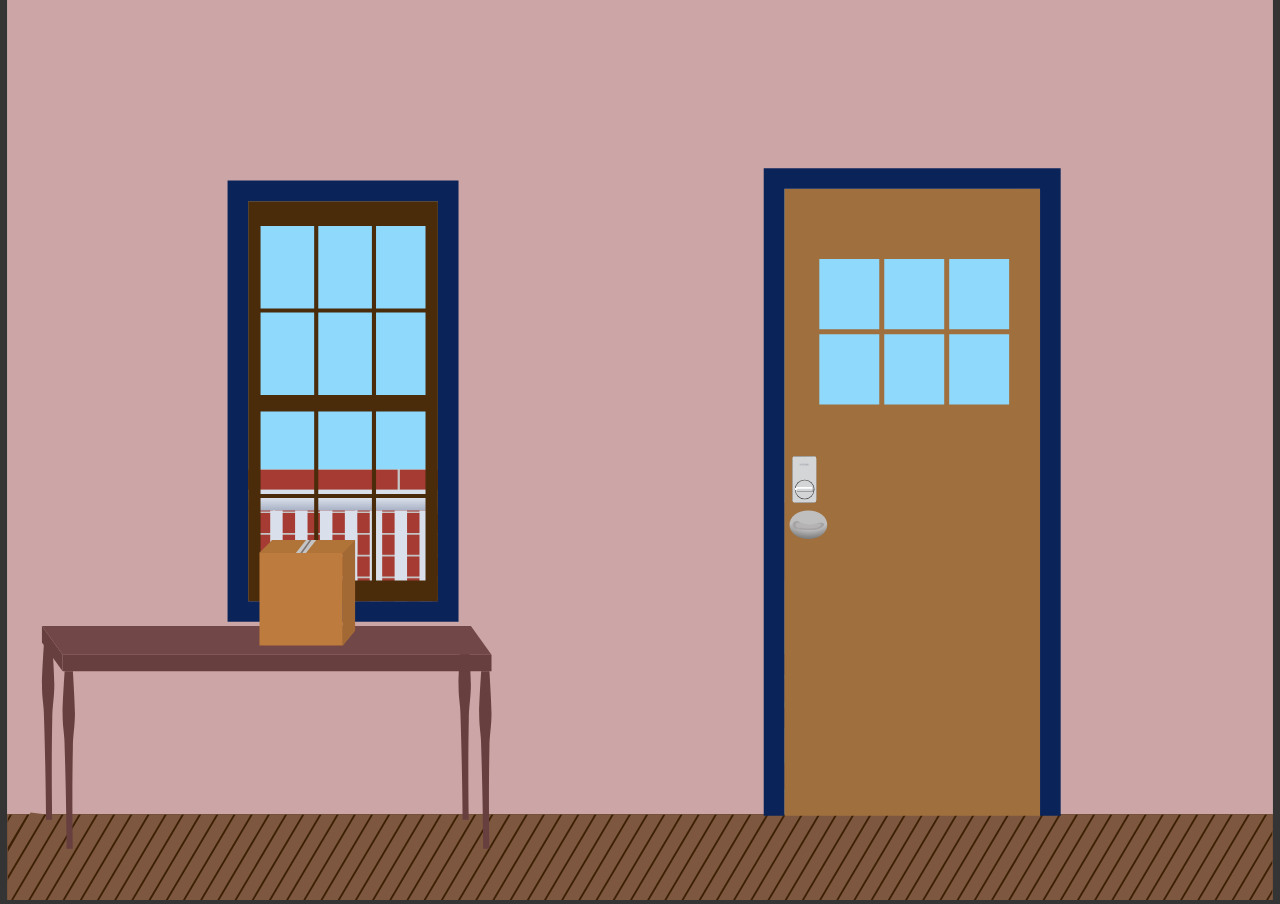
<file: scene5.html>
<!DOCTYPE html>
<html lang="en">
  <head>
    <meta charset="UTF-8" />
    <meta name="viewport" content="width=device-width, initial-scale=1.0" />
    <link href="https://fonts.googleapis.com/css2?family=Red+Hat+Display:wght@400;900&display=swap" rel="stylesheet">    
    <link rel="stylesheet" href="/style.css" />
    <title>Scene 5 - The Box</title>
  </head>
  <body>
      <button id="replay">Play Again</button>
      <div class="container">
        <div id="card">
            <h1 id="title"></h1>
            <h3 id="fact1"></h3>
            <h3 id="fact2"></h3>
            <h2 id="price"></h3>
        </div>
          <svg
            id="scene-5"
            width="838"
            height="596"
            viewBox="0 0 838 596"
            fill="none"
            xmlns="http://www.w3.org/2000/svg"
            xmlns:xlink="http://www.w3.org/1999/xlink"
          >
            <g id="scene-5-the-box" clip-path="url(#clip0)">
              <path fill="#fff" d="M0 0h838v596H0z" />
              <g id="inside-door">
                <g id="outside-bg">
                  <path
                    id="grass"
                    fill="#8DCAAD"
                    d="M6.578 384.491h786.595v213.036H6.578z"
                  />
                  <path
                    id="sky"
                    d="M33.89 62.206h737.433v270.392L33.89 330.739V62.206z"
                    fill="#8FD9FD"
                  />
                  <path
                    id="road"
                    d="M25.696 332.598H763.13v51.893l-737.433-.356v-51.537z"
                    fill="#909699"
                  />
                  <path
                    id="walkway"
                    d="M296.088 384.491h412.417v40.898l-412.417.071v-40.969z"
                    fill="#AFB6D7"
                  />
                  <g id="brick-wall">
                    <path
                      id="Rectangle 354"
                      fill="#C4C4C4"
                      d="M12.04 310.748h464.31V425.46H12.04z"
                    />
                    <g id="Vector" fill="#A53B33">
                      <path
                        d="M476.238 411.494l-25.977.269v13.241l25.977-.269v-13.241zM394.169 411.763h-53.061v13.241h53.061v-13.241zM285.016 411.763h-53.06v13.241h53.06v-13.241zM175.863 411.763h-53.06v13.241h53.06v-13.241zM66.71 411.763H13.65v13.241h53.06v-13.241zM476.238 382.71l-25.977.268v13.241l25.977-.269v-13.24zM394.169 382.978h-53.061v13.241h53.061v-13.241zM285.016 382.978h-53.06v13.241h53.06v-13.241zM175.863 382.978h-53.06v13.241h53.06v-13.241zM66.71 382.978H13.65v13.241h53.06v-13.241zM476.238 368.317l-52.507.269v13.241l52.507-.269v-13.241zM367.638 368.586h-53.06v13.241h53.06v-13.241zM258.486 368.586h-53.06v13.241h53.06v-13.241zM149.333 368.586h-53.06v13.241h53.06v-13.241zM476.238 397.102l-52.507.269v13.24l52.507-.268v-13.241zM367.638 397.371h-53.06v13.24h53.06v-13.24zM258.486 397.371h-53.06v13.24h53.06v-13.24zM149.333 397.371h-53.06v13.24h53.06v-13.24zM476.238 353.925l-25.977.269v13.24l25.977-.268v-13.241zM394.169 354.194h-53.061v13.24h53.061v-13.24zM285.016 354.194h-53.06v13.24h53.06v-13.24zM175.863 354.194h-53.06v13.24h53.06v-13.24zM66.71 354.194H13.65v13.24h53.06v-13.24zM476.238 339.533l-52.507.268v13.241l52.507-.268v-13.241zM367.638 339.801h-53.06v13.241h53.06v-13.241zM258.486 339.801h-53.06v13.241h53.06v-13.241zM149.333 339.801h-53.06v13.241h53.06v-13.241zM476.238 325.14l-25.977.269v13.241l25.977-.269V325.14zM394.169 325.409h-53.061v13.241h53.061v-13.241zM285.016 325.409h-53.06v13.241h53.06v-13.241zM175.863 325.409h-53.06v13.241h53.06v-13.241zM66.71 325.409H13.65v13.241h53.06v-13.241zM476.238 310.748l-52.507.269v13.241l52.507-.269v-13.241zM367.638 311.017h-53.06v13.241h53.06v-13.241zM258.486 311.017h-53.06v13.241h53.06v-13.241zM149.333 311.017h-53.06v13.241h53.06v-13.241zM448.745 325.409h-53.06v13.241h53.06v-13.241zM339.592 325.409h-53.06v13.241h53.06v-13.241zM230.44 325.409h-53.061v13.241h53.061v-13.241zM121.287 325.409h-53.06v13.241h53.06v-13.241zM422.215 339.801h-53.061v13.241h53.061v-13.241zM313.062 339.801h-53.06v13.241h53.06v-13.241zM203.91 339.801h-53.061v13.241h53.061v-13.241zM94.757 339.801h-53.06v13.241h53.06v-13.241zM448.745 354.194h-53.06v13.24h53.06v-13.24zM339.592 354.194h-53.06v13.24h53.06v-13.24zM230.44 354.194h-53.061v13.24h53.061v-13.24zM121.287 354.194h-53.06v13.24h53.06v-13.24zM422.215 368.586h-53.061v13.241h53.061v-13.241zM313.062 368.586h-53.06v13.241h53.06v-13.241zM203.91 368.586h-53.061v13.241h53.061v-13.241zM94.757 368.586h-53.06v13.241h53.06v-13.241zM448.745 382.978h-53.06v13.241h53.06v-13.241zM339.592 382.978h-53.06v13.241h53.06v-13.241zM230.44 382.978h-53.061v13.241h53.061v-13.241zM121.287 382.978h-53.06v13.241h53.06v-13.241zM422.215 397.371h-53.061v13.24h53.061v-13.24zM313.062 397.371h-53.06v13.24h53.06v-13.24zM203.91 397.371h-53.061v13.24h53.061v-13.24zM94.757 397.371h-53.06v13.24h53.06v-13.24zM448.745 411.763h-53.06v13.241h53.06v-13.241zM339.592 411.763h-53.06v13.241h53.06v-13.241zM230.44 411.763h-53.061v13.241h53.061v-13.241zM121.287 411.763h-53.06v13.241h53.06v-13.241zM422.215 311.017h-53.061v13.241h53.061v-13.241zM313.062 311.017h-53.06v13.241h53.06v-13.241zM203.91 311.017h-53.061v13.241h53.061v-13.241zM94.757 311.017h-53.06v13.241h53.06v-13.241z"
                      />
                    </g>
                  </g>
                  <g id="railing">
                    <path
                      id="Rectangle 474"
                      fill="url(#paint0_linear)"
                      d="M1.115 324.404h505.278v13.656H1.115z"
                    />
                    <path
                      id="Rectangle 475"
                      fill="url(#paint1_linear)"
                      d="M1.115 450.041h505.278v13.656H1.115z"
                    />
                    <path
                      id="Rectangle 476"
                      fill="#DAE0EB"
                      d="M9.353 338.06h8.238v111.981H9.353z"
                    />
                    <path
                      id="Rectangle 477"
                      fill="#DAE0EB"
                      d="M25.83 338.06h8.238v111.981H25.83z"
                    />
                    <path
                      id="Rectangle 478"
                      fill="#DAE0EB"
                      d="M42.306 338.06h8.238v111.981h-8.238z"
                    />
                    <path
                      id="Rectangle 479"
                      fill="#DAE0EB"
                      d="M58.783 338.06h8.238v111.981h-8.238z"
                    />
                    <path
                      id="Rectangle 480"
                      fill="#DAE0EB"
                      d="M75.259 338.06h8.238v111.981h-8.238z"
                    />
                    <path
                      id="Rectangle 481"
                      fill="#DAE0EB"
                      d="M91.736 338.06h8.238v111.981h-8.238z"
                    />
                    <path
                      id="Rectangle 482"
                      fill="#DAE0EB"
                      d="M108.212 338.06h8.238v111.981h-8.238z"
                    />
                    <path
                      id="Rectangle 483"
                      fill="#DAE0EB"
                      d="M124.689 338.06h8.238v111.981h-8.238z"
                    />
                    <path
                      id="Rectangle 484"
                      fill="#DAE0EB"
                      d="M141.165 338.06h8.238v111.981h-8.238z"
                    />
                    <path
                      id="Rectangle 485"
                      fill="#DAE0EB"
                      d="M157.642 338.06h8.238v111.981h-8.238z"
                    />
                    <path
                      id="Rectangle 486"
                      fill="#DAE0EB"
                      d="M174.118 338.06h8.238v111.981h-8.238z"
                    />
                    <path
                      id="Rectangle 487"
                      fill="#DAE0EB"
                      d="M190.594 338.06h8.238v111.981h-8.238z"
                    />
                    <path
                      id="Rectangle 488"
                      fill="#DAE0EB"
                      d="M207.071 338.06h8.238v111.981h-8.238z"
                    />
                    <path
                      id="Rectangle 489"
                      fill="#DAE0EB"
                      d="M223.547 338.06h8.238v111.981h-8.238z"
                    />
                    <path
                      id="Rectangle 490"
                      fill="#DAE0EB"
                      d="M240.024 338.06h8.238v111.981h-8.238z"
                    />
                    <path
                      id="Rectangle 491"
                      fill="#DAE0EB"
                      d="M256.5 338.06h8.238v111.981H256.5z"
                    />
                    <path
                      id="Rectangle 492"
                      fill="#DAE0EB"
                      d="M272.977 338.06h8.238v111.981h-8.238z"
                    />
                    <path
                      id="Rectangle 493"
                      fill="#DAE0EB"
                      d="M289.453 338.06h8.238v111.981h-8.238z"
                    />
                    <path
                      id="Rectangle 494"
                      fill="#DAE0EB"
                      d="M305.93 338.06h8.238v111.981h-8.238z"
                    />
                    <path
                      id="Rectangle 495"
                      fill="#DAE0EB"
                      d="M322.406 338.06h8.238v111.981h-8.238z"
                    />
                    <path
                      id="Rectangle 496"
                      fill="#DAE0EB"
                      d="M338.883 338.06h8.238v111.981h-8.238z"
                    />
                    <path
                      id="Rectangle 497"
                      fill="#DAE0EB"
                      d="M355.359 338.06h8.238v111.981h-8.238z"
                    />
                    <path
                      id="Rectangle 498"
                      fill="#DAE0EB"
                      d="M371.836 338.06h8.238v111.981h-8.238z"
                    />
                    <path
                      id="Rectangle 499"
                      fill="#DAE0EB"
                      d="M388.312 338.06h8.238v111.981h-8.238z"
                    />
                    <path
                      id="Rectangle 500"
                      fill="#DAE0EB"
                      d="M404.789 338.06h8.238v111.981h-8.238z"
                    />
                    <path
                      id="Rectangle 501"
                      fill="#DAE0EB"
                      d="M421.265 338.06h8.238v111.981h-8.238z"
                    />
                    <path
                      id="Rectangle 502"
                      fill="#DAE0EB"
                      d="M437.741 338.06h8.238v111.981h-8.238z"
                    />
                    <path
                      id="Rectangle 503"
                      fill="#DAE0EB"
                      d="M454.218 338.06h8.238v111.981h-8.238z"
                    />
                    <path
                      id="Rectangle 504"
                      fill="#DAE0EB"
                      d="M470.694 338.06h8.238v111.981h-8.238z"
                    />
                    <path
                      id="Rectangle 505"
                      fill="#DAE0EB"
                      d="M487.171 338.06h8.238v111.981h-8.238z"
                    />
                    <path
                      id="Rectangle 506"
                      fill="#DAE0EB"
                      d="M487.171 338.06h8.238v111.981h-8.238z"
                    />
                  </g>
                  <g id="brick-wall_2">
                    <path
                      id="Rectangle 354_2"
                      fill="#C4C4C4"
                      d="M637.493 310.748H784.98V425.46H637.493z"
                    />
                    <g id="Vector_2" fill="#A53B33">
                      <path
                        d="M771.659 411.763h-53.06v13.241h53.06v-13.241zM771.659 382.978h-53.06v13.241h53.06v-13.241zM745.129 368.586h-53.06v13.241h53.06v-13.241zM745.129 397.371h-53.06v13.241h53.06v-13.241zM771.659 354.194h-53.06v13.241h53.06v-13.241zM745.129 339.801h-53.06v13.241h53.06v-13.241zM771.659 325.409h-53.06v13.241h53.06v-13.241zM745.129 311.017h-53.06v13.241h53.06v-13.241zM717.083 325.409h-53.06v13.241h53.06v-13.241zM690.553 339.801h-53.061v13.241h53.061v-13.241zM717.083 354.194h-53.06v13.241h53.06v-13.241zM690.553 368.586h-53.061v13.241h53.061v-13.241zM717.083 382.978h-53.06v13.241h53.06v-13.241zM690.553 397.371h-53.061v13.241h53.061v-13.241zM717.083 411.763h-53.06v13.241h53.06v-13.241zM690.553 311.017h-53.061v13.241h53.061v-13.241zM662.507 338.65v-13.241h-25.015v13.241h25.015zM662.507 425.004v-13.241h-25.015v13.241h25.015zM662.507 396.219v-13.241h-25.015v13.241h25.015zM662.507 367.435v-13.241h-25.015v13.241h25.015z"
                      />
                    </g>
                  </g>
                  <g id="walkway_2">
                    <g id="Union" fill="#BFBABA">
                      <path
                        d="M533.587 537.44h-29.925v-11.444h31.317l-1.392 11.444zM534.314 501.348h-29.26l1.392-15.406 27.868 2.201v13.205zM510.621 449.409h26.601l1.237 14.965h-27.838v-14.965zM558.641 537.44h-21.574v-13.204h21.574v13.204zM537.763 501.348h20.878v-13.205h-20.878v13.205zM560.033 449.409h-18.79v12.324l18.79 1.761v-14.085zM628.235 519.834h17.399v-13.205h-17.399v13.205zM640.066 445.007l-18.094-.88v-11.444h16.169l1.925 12.324zM624.755 468.776h16.703v13.205h-16.703v-13.205zM578.823 518.074l-23.661 1.76v-14.965h22.662l.999 13.205zM555.857 444.127l21.575-1.553-.912-11.652h-20.663v13.205zM578.823 470.537l-22.27-1.761v14.965h21.329l.941-13.204zM505.054 522.475h20.878v-17.166h-10.091l-10.787 3.961v13.205zM530.108 446.768h-18.791v-12.189l9.709-3.657h9.082v15.846zM509.23 468.776h19.486v13.205H509.23v-13.205zM550.986 519.834h-22.27v-13.205h20.92l1.35 13.205zM532.196 444.127h20.182l-1.223-11.444h-18.959v11.444zM552.378 468.776H531.5v13.205l20.878 1.76v-14.965zM603.877 506.629h22.27l-1.349 13.205h-20.921v-13.205zM620.58 432.683h-20.878v11.444l10.052 1.761 9.56-1.761 1.266-11.444zM602.485 481.981h20.879l-1.266-13.205h-19.613v13.205zM585.783 537.44h-24.358v-14.965l24.358.88v14.085zM561.425 501.348h23.662v-14.085l-23.662-.881v14.966zM583.695 449.409h-20.878v14.582l10.787 2.144 10.091-3.002v-13.724zM588.567 537.44h19.486v-11.444h-19.486v11.444zM606.661 501.348h-19.486v-11.445l7.655-3.081h11.831v14.526zM585.087 449.409h18.094v11.444l-18.094 4.402v-15.846zM582.303 519.834l17.399 1.761V508.39l-17.399-1.761v13.205zM596.918 445.888l-15.311-1.554v-11.651h15.311v13.205zM581.607 468.776l16.703-1.761v17.166l-8.351-3.081-8.352.881v-13.205zM610.837 536.56h18.094v-14.965l-18.094 1.76v13.205zM626.843 500.467h-17.398v-13.204l17.398-1.761v14.965zM606.661 450.289h14.615v14.966l-14.615-1.761v-13.205zM648.417 537.44h-16.006v-13.644l16.006 2.2v11.444zM630.323 501.348h15.311v-11.445l-7.656-2.64h-7.655v14.085zM640.762 449.409h-16.007v11.444h14.94l1.067-11.444z"
                      />
                    </g>
                    <g id="Union_2" fill="#9D8F8F">
                      <path
                        d="M510.621 449.409h26.601l1.237 14.965h-27.838v-14.965zM558.641 537.44h-21.574v-13.204h21.574v13.204zM537.763 501.348h20.878v-13.205h-20.878v13.205zM560.033 449.409h-18.79v12.324l18.79 1.761v-14.085zM628.235 519.834h17.399v-13.205h-17.399v13.205zM640.066 445.007l-18.094-.88v-11.444h16.169l1.925 12.324zM624.755 468.776h16.703v13.205h-16.703v-13.205zM555.857 444.127l21.575-1.553-.912-11.652h-20.663v13.205zM505.054 522.475h20.878v-17.166h-10.091l-10.787 3.961v13.205zM530.108 446.768h-18.791v-12.189l9.709-3.657h9.082v15.846zM509.23 468.776h19.486v13.205H509.23v-13.205zM550.986 519.834h-22.27v-13.205h20.92l1.35 13.205zM603.877 506.629h22.27l-1.349 13.205h-20.921v-13.205zM602.485 481.981h20.879l-1.266-13.205h-19.613v13.205zM585.783 537.44h-24.358v-14.965l24.358.88v14.085zM561.425 501.348h23.662v-14.085l-23.662-.881v14.966zM588.567 537.44h19.486v-11.444h-19.486v11.444zM606.661 501.348h-19.486v-11.445l7.655-3.081h11.831v14.526zM585.087 449.409h18.094v11.444l-18.094 4.402v-15.846zM582.303 519.834l17.399 1.761V508.39l-17.399-1.761v13.205zM596.918 445.888l-15.311-1.554v-11.651h15.311v13.205zM581.607 468.776l16.703-1.761v17.166l-8.351-3.081-8.352.881v-13.205zM648.417 537.44h-16.006v-13.644l16.006 2.2v11.444zM630.323 501.348h15.311v-11.445l-7.656-2.64h-7.655v14.085zM640.762 449.409h-16.007v11.444h14.94l1.067-11.444z"
                      />
                    </g>
                    <g id="Union_3" fill="#847C7C">
                      <path
                        d="M558.641 537.44h-21.574v-13.204h21.574v13.204zM560.033 449.409h-18.79v12.324l18.79 1.761v-14.085zM628.235 519.834h17.399v-13.205h-17.399v13.205zM640.066 445.007l-18.094-.88v-11.444h16.169l1.925 12.324zM624.755 468.776h16.703v13.205h-16.703v-13.205zM505.054 522.475h20.878v-17.166h-10.091l-10.787 3.961v13.205zM530.108 446.768h-18.791v-12.189l9.709-3.657h9.082v15.846zM509.23 468.776h19.486v13.205H509.23v-13.205zM561.425 501.348h23.662v-14.085l-23.662-.881v14.966zM588.567 537.44h19.486v-11.444h-19.486v11.444zM585.087 449.409h18.094v11.444l-18.094 4.402v-15.846zM582.303 519.834l17.399 1.761V508.39l-17.399-1.761v13.205zM596.918 445.888l-15.311-1.554v-11.651h15.311v13.205zM648.417 537.44h-16.006v-13.644l16.006 2.2v11.444z"
                      />
                    </g>
                  </g>
                  <path
                    id="column"
                    d="M736.885 10.312h-80.274v8.467h6.69v8.466h6.689V535.22h-6.689v8.466h-6.69v8.466h80.274v-8.466h-6.689v-8.466h-6.69V27.245h6.69v-8.466h6.689v-8.467z"
                    fill="#DAE0EB"
                  />
                </g>
                <path
                  id="Subtract"
                  fill-rule="evenodd"
                  clip-rule="evenodd"
                  d="M-9.81-17H838.5v625.452H-9.81V-17zm169.337 150.218h125.636v264.93H159.527v-264.93zm524.396-8.194H514.587v415.148h169.336V125.024z"
                  fill="#CCA6A6"
                />
                <g id="window-int" fill-rule="evenodd" clip-rule="evenodd">
                  <path
                    id="Union_4"
                    d="M145.87 119.562v292.242h152.95V119.562H145.87zm139.293 278.585V133.218H159.527v264.929h125.636z"
                    fill="#0A245A"
                  />
                  <path
                    id="Subtract_2"
                    d="M159.527 133.218h125.636v264.93H159.527v-264.93zm8.193 16.387h35.506v54.625H167.72v-54.625zm35.506 122.906H167.72v54.624h35.506v-54.624zm-35.506-65.55h35.506v54.625H167.72v-54.625zm35.506 122.906H167.72v54.624h35.506v-54.624zm2.732-180.262h35.506v54.625h-35.506v-54.625zm35.506 122.906h-35.506v54.624h35.506v-54.624zm-35.506-65.55h35.506v54.625h-35.506v-54.625zm35.506 122.906h-35.506v54.624h35.506v-54.624zm2.731-180.262h32.775v54.625h-32.775v-54.625zm32.775 122.906h-32.775v54.624h32.775v-54.624zm-32.775-65.55h32.775v54.625h-32.775v-54.625zm32.775 122.906h-32.775v54.624h32.775v-54.624z"
                    fill="#4A2B0A"
                  />
                </g>
                <g id="floor">
                  <path
                    id="floor_2"
                    fill="#3D2104"
                    d="M-9.507 539.216h851.034v69.813H-9.507z"
                  />
                  <g id="floor-boards" fill="#7D5740">
                    <path
                      id="Rectangle 618"
                      d="M26.071 539.216h9.962l-41.27 69.813h-4.27v-9.774l35.578-60.039z"
                    />
                    <path
                      id="Rectangle 621"
                      fill-rule="evenodd"
                      clip-rule="evenodd"
                      d="M24.648 539.216l-9.252-1.205L.182 564.5v16l24.466-41.284z"
                    />
                    <path
                      id="Rectangle 622"
                      fill-rule="evenodd"
                      clip-rule="evenodd"
                      d="M13.263 539.216H3.301L-9.507 560.83v16.903l22.77-38.517z"
                    />
                    <path
                      id="Rectangle 623"
                      fill-rule="evenodd"
                      clip-rule="evenodd"
                      d="M1.878 539.216h-9.962l-1.423 2.402v16.857l11.385-19.259z"
                    />
                    <path
                      id="Rectangle 620"
                      d="M37.457 539.216h9.962L6.147 609.029h-9.961l41.27-69.813z"
                    />
                    <path
                      id="Rectangle 624"
                      d="M48.842 539.216h9.962l-41.272 69.813H7.571l41.27-69.813z"
                    />
                    <path
                      id="Rectangle 625"
                      d="M60.227 539.216h9.962l-41.271 69.813h-9.962l41.27-69.813z"
                    />
                    <path
                      id="Rectangle 626"
                      d="M71.612 539.216h9.962l-41.271 69.813H30.34l41.27-69.813z"
                    />
                    <path
                      id="Rectangle 627"
                      d="M82.997 539.216h9.962l-41.271 69.813h-9.962l41.27-69.813z"
                    />
                    <path
                      id="Rectangle 628"
                      d="M94.382 539.216h9.962l-41.271 69.813H53.11l41.27-69.813z"
                    />
                    <path
                      id="Rectangle 629"
                      d="M105.767 539.216h9.962l-41.271 69.813h-9.962l41.271-69.813z"
                    />
                    <path
                      id="Rectangle 630"
                      d="M117.152 539.216h9.962l-41.271 69.813h-9.962l41.271-69.813z"
                    />
                    <path
                      id="Rectangle 631"
                      d="M128.537 539.216h9.962l-41.271 69.813h-9.962l41.271-69.813z"
                    />
                    <path
                      id="Rectangle 632"
                      d="M139.922 539.216h9.962l-41.271 69.813h-9.962l41.271-69.813z"
                    />
                    <path
                      id="Rectangle 633"
                      d="M151.307 539.216h9.962l-41.271 69.813h-9.962l41.271-69.813z"
                    />
                    <path
                      id="Rectangle 634"
                      d="M162.692 539.216h9.962l-41.271 69.813h-9.962l41.271-69.813z"
                    />
                    <path
                      id="Rectangle 635"
                      d="M174.077 539.216h9.962l-41.271 69.813h-9.962l41.271-69.813z"
                    />
                    <path
                      id="Rectangle 636"
                      d="M185.462 539.216h9.962l-41.271 69.813h-9.962l41.271-69.813z"
                    />
                    <path
                      id="Rectangle 637"
                      d="M196.848 539.216h9.961l-41.271 69.813h-9.962l41.272-69.813z"
                    />
                    <path
                      id="Rectangle 638"
                      d="M208.233 539.216h9.962l-41.271 69.813h-9.962l41.271-69.813z"
                    />
                    <path
                      id="Rectangle 639"
                      d="M219.618 539.216h9.962l-41.271 69.813h-9.962l41.271-69.813z"
                    />
                    <path
                      id="Rectangle 640"
                      d="M231.003 539.216h9.962l-41.271 69.813h-9.962l41.271-69.813z"
                    />
                    <path
                      id="Rectangle 641"
                      d="M242.388 539.216h9.962l-41.271 69.813h-9.962l41.271-69.813z"
                    />
                    <path
                      id="Rectangle 642"
                      d="M253.773 539.216h9.962l-41.271 69.813h-9.962l41.271-69.813z"
                    />
                    <path
                      id="Rectangle 643"
                      d="M265.158 539.216h9.962l-41.271 69.813h-9.962l41.271-69.813z"
                    />
                    <path
                      id="Rectangle 644"
                      d="M276.543 539.216h9.962l-41.271 69.813h-9.962l41.271-69.813z"
                    />
                    <path
                      id="Rectangle 645"
                      d="M287.928 539.216h9.962l-41.271 69.813h-9.962l41.271-69.813z"
                    />
                    <path
                      id="Rectangle 646"
                      d="M299.313 539.216h9.962l-41.271 69.813h-9.962l41.271-69.813z"
                    />
                    <path
                      id="Rectangle 647"
                      d="M310.698 539.216h9.962l-41.271 69.813h-9.962l41.271-69.813z"
                    />
                    <path
                      id="Rectangle 648"
                      d="M322.083 539.216h9.962l-41.271 69.813h-9.962l41.271-69.813z"
                    />
                    <path
                      id="Rectangle 649"
                      d="M333.468 539.216h9.962l-41.271 69.813h-9.962l41.271-69.813z"
                    />
                    <path
                      id="Rectangle 650"
                      d="M344.853 539.216h9.962l-41.271 69.813h-9.962l41.271-69.813z"
                    />
                    <path
                      id="Rectangle 651"
                      d="M356.239 539.216h9.961l-41.271 69.813h-9.962l41.272-69.813z"
                    />
                    <path
                      id="Rectangle 652"
                      d="M367.624 539.216h9.962l-41.271 69.813h-9.962l41.271-69.813z"
                    />
                    <path
                      id="Rectangle 653"
                      d="M379.009 539.216h9.962L347.7 609.029h-9.962l41.271-69.813z"
                    />
                    <path
                      id="Rectangle 654"
                      d="M390.394 539.216h9.962l-41.271 69.813h-9.962l41.271-69.813z"
                    />
                    <path
                      id="Rectangle 655"
                      d="M401.779 539.216h9.962l-41.271 69.813h-9.962l41.271-69.813z"
                    />
                    <path
                      id="Rectangle 656"
                      d="M413.164 539.216h9.962l-41.271 69.813h-9.962l41.271-69.813z"
                    />
                    <path
                      id="Rectangle 657"
                      d="M424.549 539.216h9.962l-41.271 69.813h-9.962l41.271-69.813z"
                    />
                    <path
                      id="Rectangle 658"
                      d="M435.934 539.216h9.962l-41.271 69.813h-9.962l41.271-69.813z"
                    />
                    <path
                      id="Rectangle 659"
                      d="M447.319 539.216h9.962l-41.271 69.813h-9.962l41.271-69.813z"
                    />
                    <path
                      id="Rectangle 660"
                      d="M458.704 539.216h9.962l-41.271 69.813h-9.962l41.271-69.813z"
                    />
                    <path
                      id="Rectangle 661"
                      d="M470.089 539.216h9.962l-41.271 69.813h-9.962l41.271-69.813z"
                    />
                    <path
                      id="Rectangle 662"
                      d="M481.474 539.216h9.962l-41.271 69.813h-9.962l41.271-69.813z"
                    />
                    <path
                      id="Rectangle 663"
                      d="M492.859 539.216h9.962l-41.271 69.813h-9.962l41.271-69.813z"
                    />
                    <path
                      id="Rectangle 664"
                      d="M504.244 539.216h9.962l-41.271 69.813h-9.962l41.271-69.813z"
                    />
                    <path
                      id="Rectangle 665"
                      d="M515.629 539.216h9.962l-41.271 69.813h-9.962l41.271-69.813z"
                    />
                    <path
                      id="Rectangle 666"
                      d="M527.014 539.216h9.962l-41.271 69.813h-9.962l41.271-69.813z"
                    />
                    <path
                      id="Rectangle 667"
                      d="M538.4 539.216h9.961l-41.271 69.813h-9.962l41.272-69.813z"
                    />
                    <path
                      id="Rectangle 668"
                      d="M549.785 539.216h9.962l-41.271 69.813h-9.962l41.271-69.813z"
                    />
                    <path
                      id="Rectangle 669"
                      d="M561.17 539.216h9.962l-41.271 69.813h-9.962l41.271-69.813z"
                    />
                    <path
                      id="Rectangle 670"
                      d="M572.555 539.216h9.962l-41.271 69.813h-9.962l41.271-69.813z"
                    />
                    <path
                      id="Rectangle 671"
                      d="M583.94 539.216h9.962l-41.271 69.813h-9.962l41.271-69.813z"
                    />
                    <path
                      id="Rectangle 672"
                      d="M595.325 539.216h9.962l-41.271 69.813h-9.962l41.271-69.813z"
                    />
                    <path
                      id="Rectangle 673"
                      d="M606.71 539.216h9.962l-41.271 69.813h-9.962l41.271-69.813z"
                    />
                    <path
                      id="Rectangle 674"
                      d="M618.095 539.216h9.962l-41.271 69.813h-9.962l41.271-69.813z"
                    />
                    <path
                      id="Rectangle 675"
                      d="M629.48 539.216h9.962l-41.271 69.813h-9.962l41.271-69.813z"
                    />
                    <path
                      id="Rectangle 676"
                      d="M640.865 539.216h9.962l-41.271 69.813h-9.962l41.271-69.813z"
                    />
                    <path
                      id="Rectangle 677"
                      d="M652.25 539.216h9.962l-41.271 69.813h-9.962l41.271-69.813z"
                    />
                    <path
                      id="Rectangle 678"
                      d="M663.635 539.216h9.962l-41.271 69.813h-9.962l41.271-69.813z"
                    />
                    <path
                      id="Rectangle 679"
                      d="M675.02 539.216h9.962l-41.271 69.813h-9.962l41.271-69.813z"
                    />
                    <path
                      id="Rectangle 680"
                      d="M686.406 539.216h9.961l-41.271 69.813h-9.962l41.272-69.813z"
                    />
                    <path
                      id="Rectangle 681"
                      d="M697.791 539.216h9.961l-41.271 69.813h-9.962l41.272-69.813z"
                    />
                    <path
                      id="Rectangle 682"
                      d="M709.176 539.216h9.962l-41.271 69.813h-9.962l41.271-69.813z"
                    />
                    <path
                      id="Rectangle 683"
                      d="M720.561 539.216h9.962l-41.271 69.813h-9.962l41.271-69.813z"
                    />
                    <path
                      id="Rectangle 684"
                      d="M731.946 539.216h9.962l-41.271 69.813h-9.962l41.271-69.813z"
                    />
                    <path
                      id="Rectangle 685"
                      d="M743.331 539.216h9.962l-41.271 69.813h-9.962l41.271-69.813z"
                    />
                    <path
                      id="Rectangle 686"
                      d="M754.716 539.216h9.962l-41.271 69.813h-9.962l41.271-69.813z"
                    />
                    <path
                      id="Rectangle 687"
                      d="M766.101 539.216h9.962l-41.271 69.813h-9.962l41.271-69.813z"
                    />
                    <path
                      id="Rectangle 688"
                      d="M777.486 539.216h9.962l-41.271 69.813h-9.962l41.271-69.813z"
                    />
                    <path
                      id="Rectangle 689"
                      d="M788.871 539.216h9.962l-41.271 69.813H747.6l41.271-69.813z"
                    />
                    <path
                      id="Rectangle 690"
                      d="M800.256 539.216h9.962l-41.271 69.813h-9.962l41.271-69.813z"
                    />
                    <path
                      id="Rectangle 691"
                      d="M811.641 539.216h9.962l-41.271 69.813h-9.962l41.271-69.813z"
                    />
                    <path
                      id="Rectangle 692"
                      d="M823.027 539.216h9.961l-41.271 69.813h-9.961l41.271-69.813z"
                    />
                    <path
                      id="Rectangle 693"
                      fill-rule="evenodd"
                      clip-rule="evenodd"
                      d="M841.527 539.216h-7.116l-41.271 69.813h9.962l38.425-64.998v-4.815z"
                    />
                    <path
                      id="Rectangle 694"
                      fill-rule="evenodd"
                      clip-rule="evenodd"
                      d="M814.488 609.029l27.039-45.739v-16.933l-37.001 62.672h9.962z"
                    />
                    <path
                      id="Rectangle 695"
                      fill-rule="evenodd"
                      clip-rule="evenodd"
                      d="M825.872 609.029l15.655-26.481v-16.851l-25.617 43.332h9.962z"
                    />
                    <path
                      id="Rectangle 696"
                      fill-rule="evenodd"
                      clip-rule="evenodd"
                      d="M837.258 609.029l4.269-7.222v-16.851l-14.231 24.073h9.962z"
                    />
                  </g>
                </g>
                <g id="door">
                  <path
                    id="door_2"
                    fill-rule="evenodd"
                    clip-rule="evenodd"
                    d="M514.587 125.024h169.336v415.148H514.587V125.024zm23.158 46.497h39.699v46.496h-39.699v-46.496zm39.699 49.817h-39.699v46.497h39.699v-46.497zm3.308-49.817h39.699v46.496h-39.699v-46.496zm39.699 49.817h-39.699v46.497h39.699v-46.497zm3.308-49.817h39.699v46.496h-39.699v-46.496zm39.699 49.817h-39.699v46.497h39.699v-46.497z"
                    fill="#9F703E"
                  />
                  <g id="door-handle">
                    <ellipse
                      id="Ellipse 25"
                      cx="530.5"
                      cy="347.5"
                      rx="12.5"
                      ry="9.5"
                      fill="url(#paint2_radial)"
                    />
                    <g id="Ellipse 26" fill="#A5A3A3">
                      <path
                        d="M525.548 347.625c0 1.449-1.242 2.624-2.774 2.624S520 349.074 520 347.625c0-1.45 1.242-2.625 2.774-2.625.93 0 1.753.433 2.257 1.098.325.43.517.957.517 1.527z"
                      />
                      <path
                        d="M525.548 347.625c0 1.449-1.242 2.624-2.774 2.624 5.251 1.05 14.241 1.313 17.015-1.312 2.829-2.677 0-2.839-1.387-2.839-2.219 0-2.774 1.527-6.935 1.527-2.774 0-4.672-.983-6.436-1.527.325.43.517.957.517 1.527z"
                      />
                    </g>
                    <g id="Ellipse 27" fill="#B5B3B3">
                      <path
                        d="M526.491 347.75c0 .966-1.005 1.75-2.246 1.75-1.24 0-2.245-.784-2.245-1.75 0-.967.76-1.75 2-1.75h1c.263.287 1.491 1.37 1.491 1.75z"
                      />
                      <path
                        d="M526.491 347.75c0 .966-1.005 1.75-2.246 1.75 4.251.699 11.529.874 13.774-.875 2.29-1.785 0-1.893-1.122-1.893-1.797 0-2.529.768-5.897.768-2.246 0-4.572-1.137-6-1.5.263.287 1.491 1.37 1.491 1.75z"
                      />
                    </g>
                    <g id="lock">
                      <rect
                        id="Rectangle 6"
                        width="15.696"
                        height="31"
                        rx="2"
                        transform="matrix(-1 0 0 1 535.696 302)"
                        fill="#D4D5D7"
                      />
                      <path
                        id="Subtract_3"
                        fill-rule="evenodd"
                        clip-rule="evenodd"
                        d="M533.696 302a2 2 0 012 2v27a2 2 0 01-2 2H522a2 2 0 01-2-2v-27a2 2 0 012-2h11.696zm-4.392.785a6 6 0 016 6v17.43a6 6 0 01-6 6h-2.912a6 6 0 01-6-6v-17.43a6 6 0 016-6h2.912z"
                        fill="url(#paint3_linear)"
                      />
                      <path
                        id="lock 2"
                        fill="url(#pattern0)"
                        d="M524.316 306.709h7.063v1.962h-7.063z"
                      />
                      <g id="Subtract_4">
                        <path
                          d="M535.696 304.375h-.526a2.36 2.36 0 00-2.184-1.59h2.111c.372.422.599.979.599 1.59z"
                          fill="url(#paint4_linear)"
                        />
                        <path
                          d="M535.696 304.375v26.642h-.526c.087-.249.134-.516.134-.795v-25.051a2.41 2.41 0 00-.134-.796h.526z"
                          fill="url(#paint5_linear)"
                        />
                        <path
                          d="M522.747 302.785a2.36 2.36 0 00-2.221 1.59H520c0-.611.227-1.168.599-1.59h2.148z"
                          fill="url(#paint6_linear)"
                        />
                        <path
                          d="M520 331.017v-26.642h.526a2.435 2.435 0 00-.134.796v25.051c0 .279.048.546.134.795H520z"
                          fill="url(#paint7_linear)"
                        />
                        <path
                          d="M520.526 331.017s-.371 1.011.574 1.085h-.708s-.392-.515-.392-1.085h.526z"
                          fill="url(#paint8_linear)"
                        />
                        <path
                          d="M535.17 331.017h.526c0 .57-.197.773-.526 1.183v-1.183z"
                          fill="url(#paint9_linear)"
                        />
                      </g>
                      <circle
                        id="Ellipse 26_2"
                        r="6.475"
                        transform="matrix(-1 0 0 1 528.044 324.171)"
                        fill="#424242"
                      />
                      <circle
                        id="Ellipse 25_2"
                        r="6.082"
                        transform="matrix(-1 0 0 1 528.044 324.171)"
                        fill="#D4D5D7"
                      />
                      <circle
                        id="Ellipse 27_2"
                        r=".196"
                        transform="matrix(-1 0 0 1 528.044 303.766)"
                        fill="#7FFF00"
                      />
                      <g id="Rectangle 14" filter="url(#filter0_dd)">
                        <rect
                          width="10.595"
                          height="1.57"
                          rx=".785"
                          transform="matrix(-1 0 0 1 533.342 323.582)"
                          fill="#D4D5D7"
                        />
                      </g>
                    </g>
                  </g>
                </g>
                <path
                  id="trim"
                  d="M697.58 540.172h-13.656V125.024H514.587v415.148h-13.656V111.368H697.58v428.804z"
                  fill="#0A245A"
                />
                <g id="table">
                  <path
                    id="table-leg"
                    d="M37.987 444.578h5.462s1.366 21.85 1.366 27.313c0 9.559-1.366 15.022-1.366 23.215-.744 35.016 0 66.915 0 66.915h-4.097s-.26-33.014-1.365-66.915c0-9.559-1.366-12.29-1.366-23.215 0-6.828 1.366-27.313 1.366-27.313z"
                    fill="#673F3F"
                  />
                  <path
                    id="table-leg_2"
                    d="M24.33 425.46h5.463s1.366 21.85 1.366 27.312c0 9.559-1.366 15.022-1.366 23.216-.744 35.015 0 66.915 0 66.915h-4.097s-.261-33.015-1.365-66.915c0-9.56-1.366-12.291-1.366-23.216 0-6.828 1.366-27.312 1.366-27.312z"
                    fill="#673F3F"
                  />
                  <path
                    id="table-leg_3"
                    d="M313.841 444.578h5.463s1.365 21.85 1.365 27.313c0 9.559-1.365 15.022-1.365 23.215-.745 35.016 0 66.915 0 66.915h-4.097s-.261-33.014-1.366-66.915c0-9.559-1.365-12.29-1.365-23.215 0-6.828 1.365-27.313 1.365-27.313z"
                    fill="#673F3F"
                  />
                  <path
                    id="table-leg_4"
                    d="M300.185 425.46h5.463s1.365 21.85 1.365 27.312c0 9.559-1.365 15.022-1.365 23.216-.745 35.015 0 66.915 0 66.915h-4.097s-.261-33.015-1.366-66.915c0-9.56-1.365-12.291-1.365-23.216 0-6.828 1.365-27.312 1.365-27.312z"
                    fill="#673F3F"
                  />
                  <path
                    id="Rectangle 617"
                    d="M22.965 414.535l13.656 19.118v10.925L22.965 425.46v-10.925z"
                    fill="#673F3F"
                  />
                  <path
                    id="Rectangle 615"
                    d="M22.965 414.535h284.048l13.656 19.118H36.621l-13.656-19.118z"
                    fill="#724747"
                  />
                  <path
                    id="Rectangle 616"
                    d="M36.621 433.653H320.67v10.925H36.621v-10.925z"
                    fill="#673F3F"
                  />
                  <g id="package-table">
                    <g id="Union_5" fill="#BD7B3D">
                      <path
                        d="M175.577 357.56H230.308l-8.169 8.577H167l8.577-8.577z"
                      />
                      <path
                        fill-rule="evenodd"
                        clip-rule="evenodd"
                        d="M230.308 417.6v-60.04l-8.169 8.577v61.266l8.169-9.803z"
                      />
                      <path d="M222.139 427.403H167v-61.266h55.139v61.266z" />
                    </g>
                    <g id="Union_6" fill="#A26934">
                      <path
                        d="M175.577 357.56H230.308l-8.169 8.577H167l8.577-8.577z"
                      />
                      <path
                        fill-rule="evenodd"
                        clip-rule="evenodd"
                        d="M230.308 417.6v-60.04l-8.169 8.577v61.266l8.169-9.803z"
                      />
                    </g>
                    <path
                      id="top-closed"
                      d="M175.577 357.56H230.308l-8.169 8.577H167l8.577-8.577z"
                      fill="#B07338"
                    />
                    <g id="tape">
                      <path
                        id="Rectangle 529"
                        d="M204.577 357.56h-6.74l-6.739 8.577h6.739l6.74-8.577z"
                        fill="#C4C4C4"
                      />
                      <path
                        id="Rectangle 530"
                        d="M201.514 357.56h-1.226l-6.271 8.577h1.37l6.127-8.577z"
                        fill="#7D7272"
                      />
                    </g>
                    <g id="box-open">
                      <g id="flaps" fill="#B07338">
                        <path
                          fill-rule="evenodd"
                          clip-rule="evenodd"
                          d="M176 357.5l-12-9.5-11 9.5 14 9 9-9zm46.5 9H233l9-15-12 6-7.5 9z"
                        />
                        <path d="M176 357.5l-9 9h55.5l7.5-9h-54z" />
                      </g>
                      <path
                        id="opening"
                        d="M176 357.5l-9 9h55.5l7.5-9h-54z"
                        fill="#8A5A2B"
                      />
                    </g>
                  </g>
                </g>
              </g>
              <g id="chair-front">
                <path
                  id="Vector 8"
                  d="M310.552 480.803v55.985h8.519v-55.985h-8.519z"
                  fill="#57595A"
                />
                <path
                  id="Union_7"
                  fill-rule="evenodd"
                  clip-rule="evenodd"
                  d="M240.878 441.639a2 2 0 011.282-2.521l.72-.235a2 2 0 012.522 1.281l5.55 17.026a2 2 0 01-1.282 2.521l-.72.235a1.991 1.991 0 01-1.245-.002c.137.827.252 1.636.35 2.428.222 1.791.36 3.496.489 5.089.035.431.069.853.104 1.267.165 1.954.348 3.711.701 5.271.352 1.557.868 2.894 1.684 4.014.812 1.115 1.939 2.041 3.554 2.751 1.073.471 2.359.847 3.906 1.116a2.007 2.007 0 01-.049-.441v-.758a2 2 0 012-2h17.908a2 2 0 012 2v.758a2 2 0 01-2 2h-17.908c-.471 0-.905-.163-1.247-.437-2.008-.283-3.656-.727-5.012-1.323-1.761-.774-3.035-1.806-3.96-3.077-.922-1.267-1.481-2.744-1.851-4.382-.37-1.635-.557-3.453-.723-5.407l-.105-1.282c-.129-1.591-.264-3.268-.483-5.036a54.514 54.514 0 00-.577-3.676 1.904 1.904 0 01-.058-.155l-3.16-9.694a38.387 38.387 0 00-.706-1.403l.212-.112-1.896-5.816z"
                  fill="#000"
                />
                <g id="Union_8" fill="#262A2E">
                  <path
                    d="M256.078 461.827c9.993-1.679 6.285-28.684.713-61.827-1.474-8.769-2.218-17.209-2.889-24.817-1.864-21.149-3.162-35.873-18.002-33.378-14.84 2.495-11.251 16.834-6.098 37.43 1.854 7.409 3.911 15.628 5.385 24.397 5.572 33.144 10.899 59.875 20.891 58.195z"
                  />
                  <path
                    d="M378.708 472.284c0 12.825-15.203 12.302-39.819 11.455-6.919-.238-14.583-.502-22.861-.502-20.69 0-62.679 0-62.679-10.953 0-13.851 16.154-12.99 39.069-11.768 7.287.389 15.258.814 23.61.814 7.423 0 14.544-.252 21.152-.485 24.209-.856 41.528-1.469 41.528 11.439zM321.505 535.06l-1.217 18.256h-10.953l-1.826-18.256c-2.982.092-6.424.223-9.117.391-7.851 8.094-7.408 17.145-6.705 20.3-3.043-1.826-5.477-1.826-8.519 0 0-7.808 3.563-15.502 7.252-19.663a162.62 162.62 0 00-10.415 1.352c-2.746 1.718-2.923 4.923-2.923 6.14-1.217-1.217-3.651-1.826-6.085 0 .047-1.236.921-3.587 1.37-4.626-18.307 4.32-23.365 12.896-22.669 16.797-2.434-2.435-6.694-2.435-9.737 0-1.149-15.704 27.472-24.218 50.177-26.455 3.964-.391 7.785-.646 11.286-.789 1.933-.08 3.768-.125 5.476-.14h14.605c4.802.043 10.61.322 16.763.929 22.705 2.237 51.393 10.633 51.393 27.063-3.651-2.434-5.477-3.043-9.736 0 0-7.302-5.579-13.085-23.886-17.405.449 1.039 1.322 3.39 1.37 4.626-1.826-1.217-3.651-1.826-6.085 0 0-1.217-.177-4.422-2.923-6.14a162.609 162.609 0 00-10.28-1.339c3.369 5.863 5.9 14.781 5.9 19.65-3.043-1.826-5.477-1.826-9.128 0 0 0 2.434-10.954-3.091-20.183a265.95 265.95 0 00-10.297-.508zM244.83 564.879a3.652 3.652 0 10-.001-7.303 3.652 3.652 0 00.001 7.303z"
                  />
                  <path
                    fill-rule="evenodd"
                    clip-rule="evenodd"
                    d="M244.83 567.313a6.085 6.085 0 100-12.17 6.085 6.085 0 000 12.17zm4.868-6.086a4.868 4.868 0 11-9.736.002 4.868 4.868 0 019.736-.002z"
                  />
                  <path
                    d="M291.078 561.227a3.651 3.651 0 11-7.302.002 3.651 3.651 0 017.302-.002z"
                  />
                  <path
                    fill-rule="evenodd"
                    clip-rule="evenodd"
                    d="M293.513 561.227a6.086 6.086 0 11-12.173 0 6.086 6.086 0 0112.173 0zm-6.086 4.869a4.87 4.87 0 100-9.738 4.87 4.87 0 000 9.738z"
                  />
                  <path
                    d="M339.761 564.879a3.651 3.651 0 100-7.302 3.651 3.651 0 000 7.302z"
                  />
                  <path
                    fill-rule="evenodd"
                    clip-rule="evenodd"
                    d="M339.761 567.313a6.086 6.086 0 100-12.173 6.086 6.086 0 000 12.173zm4.869-6.086a4.87 4.87 0 11-9.738 0 4.87 4.87 0 019.738 0z"
                  />
                  <path
                    d="M357.287 547.84a2.921 2.921 0 11-5.843 0 2.921 2.921 0 015.843 0z"
                  />
                  <path
                    fill-rule="evenodd"
                    clip-rule="evenodd"
                    d="M359.234 547.84a4.868 4.868 0 11-9.736 0 4.868 4.868 0 019.736 0zm-4.868 3.894a3.894 3.894 0 10.001-7.789 3.894 3.894 0 00-.001 7.789z"
                  />
                  <path
                    d="M274.039 550.761a2.92 2.92 0 100-5.841 2.92 2.92 0 000 5.841z"
                  />
                  <path
                    fill-rule="evenodd"
                    clip-rule="evenodd"
                    d="M274.04 552.708a4.869 4.869 0 10-.001-9.737 4.869 4.869 0 00.001 9.737zm3.894-4.868a3.894 3.894 0 11-7.788 0 3.894 3.894 0 017.788 0z"
                  />
                  <path
                    d="M388.444 561.227a3.652 3.652 0 11-7.303 0 3.652 3.652 0 017.303 0z"
                  />
                  <path
                    fill-rule="evenodd"
                    clip-rule="evenodd"
                    d="M390.878 561.227a6.085 6.085 0 11-12.17.001 6.085 6.085 0 0112.17-.001zm-6.085 4.869a4.868 4.868 0 100-9.736 4.868 4.868 0 000 9.736z"
                  />
                </g>
              </g>
              <g id="guy4">
                <g id="leg-right-4">
                  <g id="Rectangle 69" fill="#DDAA6F">
                      <path
                        id="Rectangle 66"
                        d="M289.822 460.636l6.819-27.327 124.088 37.845-4.649 18.632-126.258-29.15z"
                        fill="#22189F"
                      />
                    <path
                      d="M417.639 488.986s1.318-7.334 4.692-17.413c3.283-9.808 8.288-21.234 13.797-23.914 5.738-2.793 7.28 3.286 7.28 3.286l-10.44 44.208a.828.828 0 01-.366.526c-.954.602-4.153 2.224-7.732-.354-5.975-4.306-7.231-6.339-7.231-6.339z"
                    />
                    <path
                      d="M417.639 488.986s1.318-7.334 4.692-17.413l-3 .449-3.885 16.447 2.193.517z"
                    />
                  </g>
                </g>
                <g id="leg-left-3">
                  <g id="Rectangle 67" fill="#CAA172">
                    <path
                      d="M412.256 505.849s2.314-7.083 7.043-16.602c4.601-9.263 11.131-19.892 16.956-21.789 6.068-1.976 6.759 4.258 6.759 4.258l-16.424 42.351a.826.826 0 01-.434.47c-1.028.465-4.42 1.631-7.609-1.415-5.326-5.086-6.291-7.273-6.291-7.273z"
                    />
                    <path
                      d="M412.256 505.849s2.314-7.083 7.043-16.602l-3.034.032-6.11 15.756 2.101.814z"
                    />
                  </g>
                  <path
                    id="Rectangle 63"
                    d="M289.995 459.049l10.65-26.074 117.415 55.168-7.261 17.778-120.804-46.872z"
                    fill="#160C8E"
                  />
                </g>
                <g id="body-int-upper">
                  <g id="arm-int-right">
                    
                    <g id="Rectangle 70" fill="#E99C7D">
                      <path
                        d="M312.745 370.166l4.772-14.538 51.284 33.804-2.472 12.064-53.584-31.33z"
                      />
                      <path
                        d="M312.745 370.166l4.772-14.538-18.291-15.046c-11.418-7.248-14.454 15.551-6.541 17.889l20.06 11.695z"
                      />
                    </g>
                    <path
                      id="Rectangle 71"
                      d="M319.061 374.883l6.371-14.538L301.01 345.3c-15.245-7.248-19.299 15.551-8.734 17.889l26.785 11.694z"
                      fill="#F0E262"
                    />
                    <path
                      id="Ellipse 9"
                      d="M378.448 391.692c3.256 3.529 4.155 6.632 1.203 11.486-2.952 4.855-9.67 3.279-12.926-.25-3.256-3.53-3.611-7.468-.659-12.323s2.293 2.485 12.382 1.087z"
                      fill="#E99C7D"
                    />
                    <g id="base">
                      <g id="base-antena">
                        <path
                          id="Vector 35"
                          d="M404.99 361.467l-22.878 33.1-3.106-2.287c-.874.85-2.378 1.795-1.403-1.219l24.209-32.12 2.095 1.294 1.083 1.232z"
                          fill="#D9DADE"
                        />
                        <g id="Vector 36" fill="#9A9B9F">
                          <path
                            d="M379.006 392.28l23.636-32.355-.83-.984-24.209 32.12c-1.811 2.46.453 2.51 1.403 1.219z"
                          />
                          <path
                            d="M402.642 359.925l2.348 1.542-1.083-1.232-2.095-1.294.83.984z"
                          />
                        </g>
                        <ellipse
                          id="Ellipse 27_3"
                          cx="378.448"
                          cy="391.434"
                          rx=".601"
                          ry="1.553"
                          transform="rotate(36.363 378.448 391.434)"
                          fill="#A2A3A7"
                        />
                      </g>
                      <path
                        id="Vector 38"
                        d="M362.061 382.603c.129.613.696 1.47 1.934-.007.032.024 3.121-4.212 4.662-6.332l3.271 1.724.386-.524 10.726 6.466 1.248 1.852 3.343 1.964 5.449 7.806-7.395 10.043-.864-.515-18.148-10.747-.921 1.25-5.516-8.726.795-1.081-.603-.955 1.633-2.218z"
                        fill="#D4D5D9"
                      />
                      <g id="Vector 39" fill="#BDBEC2">
                        <path
                          d="M368.657 376.264l5.115 7.498 19.308 11.79-5.449-7.806-3.343-1.964-1.248-1.852-10.726-6.466-.386.524-3.271-1.724z"
                        />
                        <path
                          fill-rule="evenodd"
                          clip-rule="evenodd"
                          d="M362.061 382.603c.129.613.696 1.47 1.934-.007.032.024 3.121-4.212 4.662-6.332l5.115 7.498-7.543 10.244 18.592 11.074-18.148-10.747-.921 1.25-5.516-8.726.795-1.081-.603-.955 1.633-2.218z"
                        />
                        <path
                          d="M366.673 394.333l-.921 1.25 18.147 10.749.922-1.252-18.148-10.747z"
                        />
                      </g>
                      <g id="base-antena_2">
                        <path
                          id="Vector 35_2"
                          d="M390.237 351.6l-22.878 33.1-3.106-2.287c-.874.849-2.378 1.794-1.403-1.219l24.209-32.12 2.095 1.294 1.083 1.232z"
                          fill="#D9DADE"
                        />
                        <g id="Vector 36_2" fill="#9A9B9F">
                          <path
                            d="M364.253 382.413l23.636-32.355-.83-.984-24.209 32.12c-1.811 2.46.453 2.51 1.403 1.219z"
                          />
                          <path
                            d="M387.889 350.058l2.348 1.542-1.083-1.232-2.095-1.294.83.984z"
                          />
                        </g>
                        <ellipse
                          id="Ellipse 27_4"
                          cx="363.695"
                          cy="381.567"
                          rx=".601"
                          ry="1.553"
                          transform="rotate(36.363 363.695 381.567)"
                          fill="#A2A3A7"
                        />
                      </g>
                      <g id="Vector 41" fill="#BDBEC2">
                        <path
                          d="M368.657 376.264l5.115 7.498 19.308 11.79-5.449-7.806-3.343-1.964-1.248-1.852-10.726-6.466-.386.524-3.271-1.724z"
                        />
                        <path
                          fill-rule="evenodd"
                          clip-rule="evenodd"
                          d="M362.061 382.603c.129.613.696 1.47 1.934-.007.032.024 3.121-4.212 4.662-6.332l5.115 7.498-7.543 10.244 18.592 11.074-18.148-10.747-.921 1.25-5.516-8.726.795-1.081-.603-.955 1.633-2.218z"
                        />
                        <path
                          d="M366.673 394.333l-.921 1.25 18.147 10.749.922-1.252-18.148-10.747z"
                        />
                      </g>
                      <path
                        id="Vector 62"
                        d="M365.844 384.541l-.351.424-.555-.979.351-.425.555.98z"
                        fill="#9799A1"
                      />
                      <path
                        id="Vector 64"
                        d="M366.318 383.882l-.351.425-.555-.979.351-.425.555.979z"
                        fill="#9799A1"
                      />
                      <path
                        id="Vector 66"
                        d="M366.792 383.224l-.351.424-.555-.979.351-.424.555.979z"
                        fill="#9799A1"
                      />
                      <path
                        id="Vector 63"
                        d="M365.78 384.618l-.223.27-.447-.764.206-.28.464.774z"
                        fill="#61636C"
                      />
                      <path
                        id="Vector 65"
                        d="M366.254 383.959l-.223.271-.448-.764.207-.281.464.774z"
                        fill="#61636C"
                      />
                      <path
                        id="Vector 67"
                        d="M366.728 383.301l-.223.27-.448-.764.207-.28.464.774z"
                        fill="#61636C"
                      />
                      <path
                        id="Vector 40"
                        fill-rule="evenodd"
                        clip-rule="evenodd"
                        d="M384.821 405.08l-18.592-11.074-5.198-8.23-.795 1.081 5.516 8.726.921-1.25 18.148 10.747z"
                        fill="#929398"
                      />
                      <path
                        id="Rectangle 705"
                        d="M373.75 383.792l19.329 11.76-.148.201-19.365-11.658.184-.303z"
                        fill="#DCDDE1"
                      />
                      <path
                        id="Rectangle 706"
                        d="M373.751 383.622l18.963 11.412.366.518-19.338-11.75.009-.18z"
                        fill="#DCDDE1"
                      />
                      <path
                        id="Rectangle 707"
                        d="M368.601 376.316l5.262 7.473-.198.137-5.158-7.477.094-.133z"
                        fill="#DCDDE1"
                      />
                      <path
                        id="Rectangle 708"
                        d="M366.31 394.065l.403.297-.931 1.181-.274-.389.802-1.089z"
                        fill="#CACCD3"
                      />
                      <path
                        id="Rectangle 709"
                        d="M381.812 387.878l-.311-.168.163.482.293.165-.145-.479z"
                        fill="#61636C"
                      />
                      <path
                        id="Vector 43"
                        d="M369.234 382.66l.327-.444 1.989 2.958-.356.484-1.96-2.998z"
                        fill="#9799A2"
                      />
                      <path
                        id="Vector 50"
                        d="M368.759 383.305l.327-.444 1.989 2.958-.356.484-1.96-2.998z"
                        fill="#9799A2"
                      />
                      <path
                        id="Vector 52"
                        d="M368.284 383.95l.327-.443 1.989 2.957-.356.484-1.96-2.998z"
                        fill="#9799A2"
                      />
                      <path
                        id="Vector 54"
                        d="M367.809 384.596l.327-.444 1.989 2.958-.356.484-1.96-2.998z"
                        fill="#9799A2"
                      />
                      <path
                        id="Vector 56"
                        d="M367.334 385.241l.326-.444 1.99 2.958-.357.484-1.959-2.998z"
                        fill="#9799A2"
                      />
                      <path
                        id="Vector 58"
                        d="M366.858 385.886l.327-.443 1.99 2.957-.357.484-1.96-2.998z"
                        fill="#9799A2"
                      />
                      <path
                        id="Vector 60"
                        d="M366.383 386.532l.327-.444 1.99 2.958-.357.484-1.96-2.998z"
                        fill="#9799A2"
                      />
                      <path
                        id="Vector 49"
                        d="M369.425 382.738l.138-.271 1.898 2.828-.178.242-1.858-2.799z"
                        fill="#61636C"
                      />
                      <path
                        id="Vector 51"
                        d="M368.95 383.384l.138-.272 1.898 2.828-.178.242-1.858-2.798z"
                        fill="#61636C"
                      />
                      <path
                        id="Vector 53"
                        d="M368.475 384.029l.138-.272 1.898 2.828-.178.242-1.858-2.798z"
                        fill="#61636C"
                      />
                      <path
                        id="Vector 55"
                        d="M368 384.674l.138-.271 1.898 2.828-.178.242-1.858-2.799z"
                        fill="#61636C"
                      />
                      <path
                        id="Vector 57"
                        d="M367.525 385.32l.138-.272 1.898 2.828-.178.242-1.858-2.798z"
                        fill="#61636C"
                      />
                      <path
                        id="Vector 59"
                        d="M367.05 385.965l.137-.272 1.899 2.828-.178.242-1.858-2.798z"
                        fill="#61636C"
                      />
                      <path
                        id="Vector 61"
                        d="M366.574 386.61l.138-.272 1.899 2.829-.179.242-1.858-2.799z"
                        fill="#61636C"
                      />
                    </g>
                  </g>
                  <g id="body-head-int">
                    <ellipse
                      id="Ellipse 7"
                      cx="304.905"
                      cy="286.532"
                      rx="39.628"
                      ry="35.526"
                      fill="#E99C7D"
                    />
                    <path
                      id="Rectangle 58"
                      fill="#E99C7D"
                      d="M291.505 310.78h23.903v18.045h-23.903z"
                    />
                    <path
                      id="Vector 12"
                      d="M295.006 293.562c.976 6.696 1.196 16.922-12.632 22.361-4.682-1.595-7.549-3.456-9.149-6.071-16.632-27.197-7.231-51.373 8.046-53.605 24.54-23.531 51.618-7.541 59.316 6.293 7.698 13.833-27.903 18.562-41.931 16.812-10.36-1.292-2.189 11.147-3.65 14.21z"
                      fill="#300B0B"
                    />
                    <path
                      id="Rectangle 54"
                      d="M281.366 336.107c0-14.262 43.938-14.18 43.938 0v102.115s-5.258 7.121-20.25 7.87c-18.749.938-19.64-7.87-19.64-7.87s-4.048-79.607-4.048-102.115z"
                      fill="#F0E262"
                    />
                  </g>
                  <g id="arm-int-left">
                    <g id="Rectangle 56" fill="#E99C7D">
                      <path
                        d="M327.039 372.883l6.628-14.422 67.862 35.016-3.514 12.003-70.976-32.597z"
                      />
                      <path
                        d="M327.039 372.883l6.628-14.422-24.15-15.477c-15.114-7.518-19.573 15.206-9.051 17.731l26.573 12.168z"
                      />
                    </g>
                    <path
                      id="Rectangle 64"
                      d="M327.039 372.883l6.628-14.422-24.15-15.477c-15.114-7.518-19.573 15.206-9.051 17.731l26.573 12.168z"
                      fill="#F0E262"
                    />
                    <path
                      id="Ellipse 8"
                      d="M414.367 395.965c4.284 3.606 5.43 6.729 1.403 11.513-4.027 4.784-12.968 3.049-17.252-.557-4.284-3.606-4.687-7.552-.66-12.336 4.027-4.784 3.016 2.539 16.509 1.38z"
                      fill="#E99C7D"
                    />
                    <g id="wyze-outdoor-cam">
                      <g id="wyze-outdoor-cam_2">
                        <path
                          id="Vector 69"
                          fill-rule="evenodd"
                          clip-rule="evenodd"
                          d="M403.662 365.967l-13.376 27.065 11.06 11.221 13.875-28.074-11.559-10.212z"
                          fill="#ABACB0"
                        />
                        <path
                          id="Vector 72"
                          d="M415.088 376.047l.133.132-13.875 28.074-.133-.132 13.875-28.074z"
                          fill="#E0E0E0"
                        />
                        <g id="Vector 71" fill="#D8D9DD">
                          <path
                            d="M415.221 376.179l24.74 9.779-12.41-10.632-23.889-9.359 11.237 9.927.322.285z"
                          />
                          <path
                            d="M415.221 376.179l-13.875 28.074 25.055 9.141 13.56-27.436-24.74-9.779z"
                          />
                        </g>
                        <path
                          id="Vector 70"
                          d="M415.221 376.179l24.74 9.779-12.41-10.632-23.889-9.359 11.237 9.927.322.285z"
                          fill="#CFD0D4"
                        />
                        <path
                          id="Vector 73"
                          d="M415.442 376.266l-.221-.087-13.875 28.074.224.082 13.872-28.069z"
                          fill="#E8E9EF"
                        />
                        <ellipse
                          id="Ellipse 28"
                          cx="420.872"
                          cy="395.009"
                          rx="11.883"
                          ry="13.938"
                          transform="rotate(36.005 420.872 395.009)"
                          fill="url(#paint10_linear)"
                        />
                        <path
                          id="Ellipse 37"
                          d="M430.412 401.954c-4.52 6.219-12.477 8.132-17.771 4.284-4.91-3.568-5.816-10.842-2.318-16.84l8.745 3.597c.188 3.269 4.498 5.131 7.151 2.737l6.392 2.37c-.495 1.325-1.309 2.627-2.199 3.852z"
                          fill="url(#paint11_linear)"
                          stroke="#000"
                          stroke-width=".05"
                        />
                        <path
                          id="Ellipse 38"
                          d="M427.133 393.842c-1.147 2.32-3.642 2.832-5.668 1.83-2.026-1.001-2.554-3.801-1.408-6.12 1.147-2.32 3.507-3.229 5.534-2.228 2.026 1.002 3.016 4.071 1.542 6.518z"
                          fill="#211E1E"
                        />
                        <ellipse
                          id="Ellipse 33"
                          cx="423.594"
                          cy="391.365"
                          rx="3.381"
                          ry="3.855"
                          transform="rotate(26.3 423.594 391.365)"
                          fill="#2F2F2F"
                        />
                        <ellipse
                          id="Ellipse 34"
                          cx="423.594"
                          cy="391.365"
                          rx="2.313"
                          ry="2.669"
                          transform="rotate(26.3 423.594 391.365)"
                          fill="#111010"
                        />
                        <path
                          id="Ellipse 35"
                          d="M425.373 391.914c-.58 1.175-1.884 1.715-2.912 1.207s-1.231-1.793-.65-2.968c.605-.957 1.717-1.467 2.673-1.126 1.028.508 1.47 1.712.889 2.887z"
                          fill="#1E1D1D"
                        />
                        <path
                          id="Ellipse 32"
                          d="M425.124 389.74c-.58 1.175-2.054 3.086-2.054 3.086s-1.936.036-1.125-2.275c.434-1.237 2.113-2 3.179-.811z"
                          fill="#F51BC5"
                          fill-opacity=".13"
                        />
                        <ellipse
                          id="Ellipse 36"
                          cx="425.895"
                          cy="385.228"
                          rx=".83"
                          ry="1.008"
                          transform="rotate(11.24 425.895 385.228)"
                          fill="#5D5E62"
                        />
                        <path
                          id="Vector 74"
                          d="M425.284 395.575l-.427-.608c2.248-1.469 2.374-2.929 2.342-3.937.093-.128.421-.467.449-.506.568 2.332-1.384 4.808-2.364 5.051z"
                          fill="#464646"
                        />
                        <ellipse
                          id="Ellipse 39"
                          cx="424.631"
                          cy="409.585"
                          rx=".178"
                          ry=".237"
                          transform="rotate(26.3 424.631 409.585)"
                          fill="#535252"
                        />
                        <path
                          id="Subtract_5"
                          fill-rule="evenodd"
                          clip-rule="evenodd"
                          d="M421.726 377.607c5.535 2.726 10.305 4.317 10.68 3.558.377-.763-3.84-3.617-9.42-6.375l-.159-.079c-5.512-2.709-10.253-4.288-10.626-3.531-.378.763 3.839 3.617 9.419 6.375l.106.052zm-.001-.265c-4.934-2.438-8.674-4.938-8.355-5.584.319-.646 4.578.807 9.511 3.245 4.934 2.438 8.674 4.938 8.355 5.584-.32.646-4.578-.806-9.511-3.245z"
                          fill="url(#paint12_linear)"
                        />
                      </g>
                    </g>
                  </g>
                </g>
                <path
                  id="pelvis"
                  d="M285.304 436.914l39.994.008s1.126-1.951-3.94 17.551c-3.223 12.411-21.966 8.861-26.473 8.86-11.181-.002-9.581-26.419-9.581-26.419z"
                  fill="#160C8E"
                />
              </g>
              <g id="wyze-logo" fill="#F2F2F2">
                <path
                  d="M329.121 205h-20.422l65.351 105.449v78.464h20.422v-78.464L463.908 205h-22.465l-57.182 87.87-55.14-87.87zM110.604 205h22.465l72.433 155.331L278.066 205h20.422l-85.63 188H198.145l-31.446-67.762L135.253 393h-16.48L33 205h24.507l69.442 157.375 28.492-61.397L110.604 205zM635.454 368.478v20.435H474.119l13.741-20.435 109.149-143.043H480.245V205h159.293l-14.295 20.435-111.689 143.043h121.9zM807 205v20.435H647.707V205H807zM807 307.174v-20.435H647.707v20.435H807zM807 368.478v20.435H647.707v-20.435H807z"
                />
              </g>
            </g>
            <defs>
              <linearGradient
                id="paint0_linear"
                x1="253.754"
                y1="329.867"
                x2="253.754"
                y2="338.06"
                gradientUnits="userSpaceOnUse"
              >
                <stop stop-color="#DAE0EB" />
                <stop offset="1" stop-color="#A7B1C4" />
              </linearGradient>
              <linearGradient
                id="paint1_linear"
                x1="253.754"
                y1="455.503"
                x2="253.754"
                y2="463.697"
                gradientUnits="userSpaceOnUse"
              >
                <stop stop-color="#DAE0EB" />
                <stop offset="1" stop-color="#A7B1C4" />
              </linearGradient>
              <linearGradient
                id="paint3_linear"
                x1="527.848"
                y1="302"
                x2="528.044"
                y2="333"
                gradientUnits="userSpaceOnUse"
              >
                <stop stop-color="#828282" />
                <stop offset=".026" stop-color="#D4D5D7" />
                <stop offset=".975" stop-color="#D4D5D7" />
                <stop offset="1" stop-color="#828282" />
              </linearGradient>
              <linearGradient
                id="paint4_linear"
                x1="535.696"
                y1="317.895"
                x2="520"
                y2="317.895"
                gradientUnits="userSpaceOnUse"
              >
                <stop stop-color="#848484" />
                <stop offset=".025" stop-color="#D4D5D7" />
                <stop offset=".974" stop-color="#D4D5D7" />
                <stop offset="1" stop-color="#848484" />
              </linearGradient>
              <linearGradient
                id="paint5_linear"
                x1="535.696"
                y1="317.895"
                x2="520"
                y2="317.895"
                gradientUnits="userSpaceOnUse"
              >
                <stop stop-color="#848484" />
                <stop offset=".025" stop-color="#D4D5D7" />
                <stop offset=".974" stop-color="#D4D5D7" />
                <stop offset="1" stop-color="#848484" />
              </linearGradient>
              <linearGradient
                id="paint6_linear"
                x1="535.696"
                y1="317.895"
                x2="520"
                y2="317.895"
                gradientUnits="userSpaceOnUse"
              >
                <stop stop-color="#848484" />
                <stop offset=".025" stop-color="#D4D5D7" />
                <stop offset=".974" stop-color="#D4D5D7" />
                <stop offset="1" stop-color="#848484" />
              </linearGradient>
              <linearGradient
                id="paint7_linear"
                x1="535.696"
                y1="317.895"
                x2="520"
                y2="317.895"
                gradientUnits="userSpaceOnUse"
              >
                <stop stop-color="#848484" />
                <stop offset=".025" stop-color="#D4D5D7" />
                <stop offset=".974" stop-color="#D4D5D7" />
                <stop offset="1" stop-color="#848484" />
              </linearGradient>
              <linearGradient
                id="paint8_linear"
                x1="535.696"
                y1="317.895"
                x2="520"
                y2="317.895"
                gradientUnits="userSpaceOnUse"
              >
                <stop stop-color="#848484" />
                <stop offset=".025" stop-color="#D4D5D7" />
                <stop offset=".974" stop-color="#D4D5D7" />
                <stop offset="1" stop-color="#848484" />
              </linearGradient>
              <linearGradient
                id="paint9_linear"
                x1="535.696"
                y1="317.895"
                x2="520"
                y2="317.895"
                gradientUnits="userSpaceOnUse"
              >
                <stop stop-color="#848484" />
                <stop offset=".025" stop-color="#D4D5D7" />
                <stop offset=".974" stop-color="#D4D5D7" />
                <stop offset="1" stop-color="#848484" />
              </linearGradient>
              <linearGradient
                id="paint10_linear"
                x1="432.264"
                y1="390.93"
                x2="409.239"
                y2="397.035"
                gradientUnits="userSpaceOnUse"
              >
                <stop stop-color="#272728" />
                <stop offset="1" stop-color="#4D4D4E" />
              </linearGradient>
              <linearGradient
                id="paint11_linear"
                x1="432.568"
                y1="399.042"
                x2="410.271"
                y2="389.809"
                gradientUnits="userSpaceOnUse"
              >
                <stop stop-color="#2A2A2C" />
                <stop offset="1" stop-color="#474749" />
              </linearGradient>
              <linearGradient
                id="paint12_linear"
                x1="412.359"
                y1="371.126"
                x2="431.98"
                y2="380.955"
                gradientUnits="userSpaceOnUse"
              >
                <stop stop-color="#BBBCC1" />
                <stop offset="1" stop-color="#E3E4E8" />
              </linearGradient>
              <radialGradient
                id="paint2_radial"
                cx="0"
                cy="0"
                r="1"
                gradientUnits="userSpaceOnUse"
                gradientTransform="matrix(0 18 -23.6842 0 531 338.5)"
              >
                <stop stop-color="#868686" />
                <stop stop-color="#BFBFBF" />
                <stop offset=".684" stop-color="#BFBEBE" />
                <stop offset="1" stop-color="#7E7E7E" />
              </radialGradient>
              <clipPath id="clip0"><path fill="#fff" d="M0 0h838v596H0z" /></clipPath>
              <pattern
                id="pattern0"
                patternContentUnits="objectBoundingBox"
                width="1"
                height="1"
              >
                <use
                  xlink:href="#image0"
                  transform="matrix(.0067 0 0 .02543 -1.895 -3.2)"
                />
              </pattern>
              <filter
                id="filter0_dd"
                x="521.247"
                y="322.082"
                width="13.595"
                height="4.57"
                filterUnits="userSpaceOnUse"
                color-interpolation-filters="sRGB"
              >
                <feFlood flood-opacity="0" result="BackgroundImageFix" />
                <feColorMatrix
                  in="SourceAlpha"
                  values="0 0 0 0 0 0 0 0 0 0 0 0 0 0 0 0 0 0 127 0"
                />
                <feOffset dx=".5" dy=".5" />
                <feGaussianBlur stdDeviation=".5" />
                <feColorMatrix values="0 0 0 0 0 0 0 0 0 0 0 0 0 0 0 0 0 0 0.25 0" />
                <feBlend in2="BackgroundImageFix" result="effect1_dropShadow" />
                <feColorMatrix
                  in="SourceAlpha"
                  values="0 0 0 0 0 0 0 0 0 0 0 0 0 0 0 0 0 0 127 0"
                />
                <feOffset dx="-.5" dy="-.5" />
                <feGaussianBlur stdDeviation=".5" />
                <feColorMatrix values="0 0 0 0 1 0 0 0 0 1 0 0 0 0 1 0 0 0 1 0" />
                <feBlend in2="effect1_dropShadow" result="effect2_dropShadow" />
                <feBlend in="SourceGraphic" in2="effect2_dropShadow" result="shape" />
              </filter>
              <image
                id="image0"
                data-name="lock.jpg"
                width="700"
                height="700"
                xlink:href="[data-uri]"
              />
            </defs>
          </svg>
      </div>
  </body>
  <script src="https://cdnjs.cloudflare.com/ajax/libs/gsap/3.3.3/gsap.min.js"></script>
  <script type="module" src="./box/index.js" ></script>
</html>
</file>
<file: style.css>
body {
    background: #353434;
    margin: 0 auto;
}

.container {
  


    width: 100vw;
    height: 100vh;

    @media only screen and (max-width: 501px) {
        /* height: 100vh;   */
        /* width: 100vw; */
    }
}

svg {
    height: 100%;
    width: 100%;
} 

#guy {
    /* transform: translateX(20%); */
}

#card {
    display: none;
    padding: .5em 2em;
    background: #DAE0EB;
    position: absolute;
    border-radius: 5px;
    color: #333333;

    
}

#title, #price{
    font-weight: 700;
    font-family: 'Red Hat Display', sans-serif;
}

/* Button */
#replay {
    position: absolute;
    left: 50%;
    top: 85%;
    transform: translate(-50%, -50%);
    display: none;
    border-radius: 5px;
    background: #DAE0EB;
    width: 200px;
    height: 50px;
    font-family: 'Red Hat Display', sans-serif;
    font-size: 1.2rem;
    text-align: center;
    font-weight: 700;
    border: none;
    cursor: pointer;
    z-index: 1;
}

/* Some preset for images to start out */
#scene-1,
#scene-2,
#scene-3,
#scene-4
{
    opacity: 0;
}

#box-open,
#wyze-outdoor-cam,
#base,
#wyze-logo,
#guy3,
#guy4,
#chair-front,
#door-open3,
#package-table,
#Unlocked,
#Rectangle-354,
#guy-back,
#guy-back3,
#resume-name,
#loader,
#complete,
#analyzing-resume,
#Success,
#adam-mathieson,
#email,
#phone,
#msg,
#cam-feed

{
    display: none;
}
</file>
